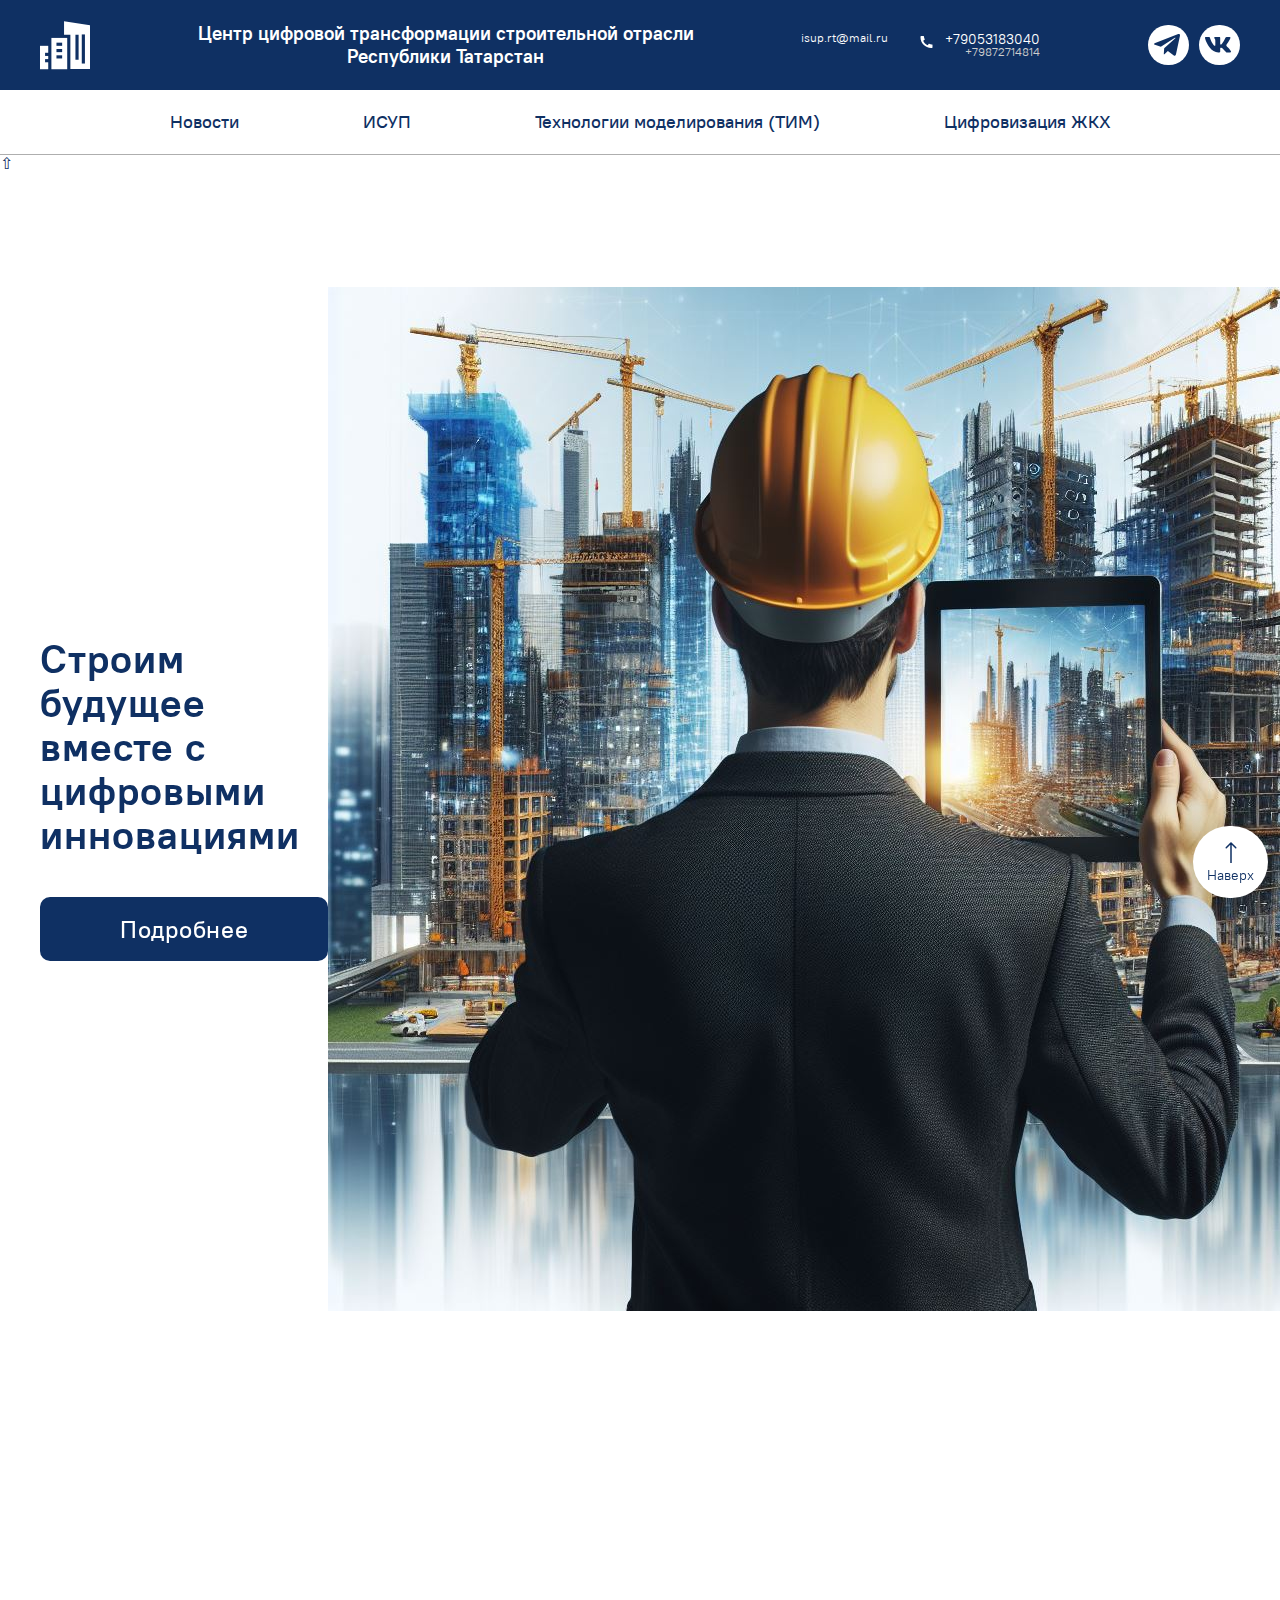
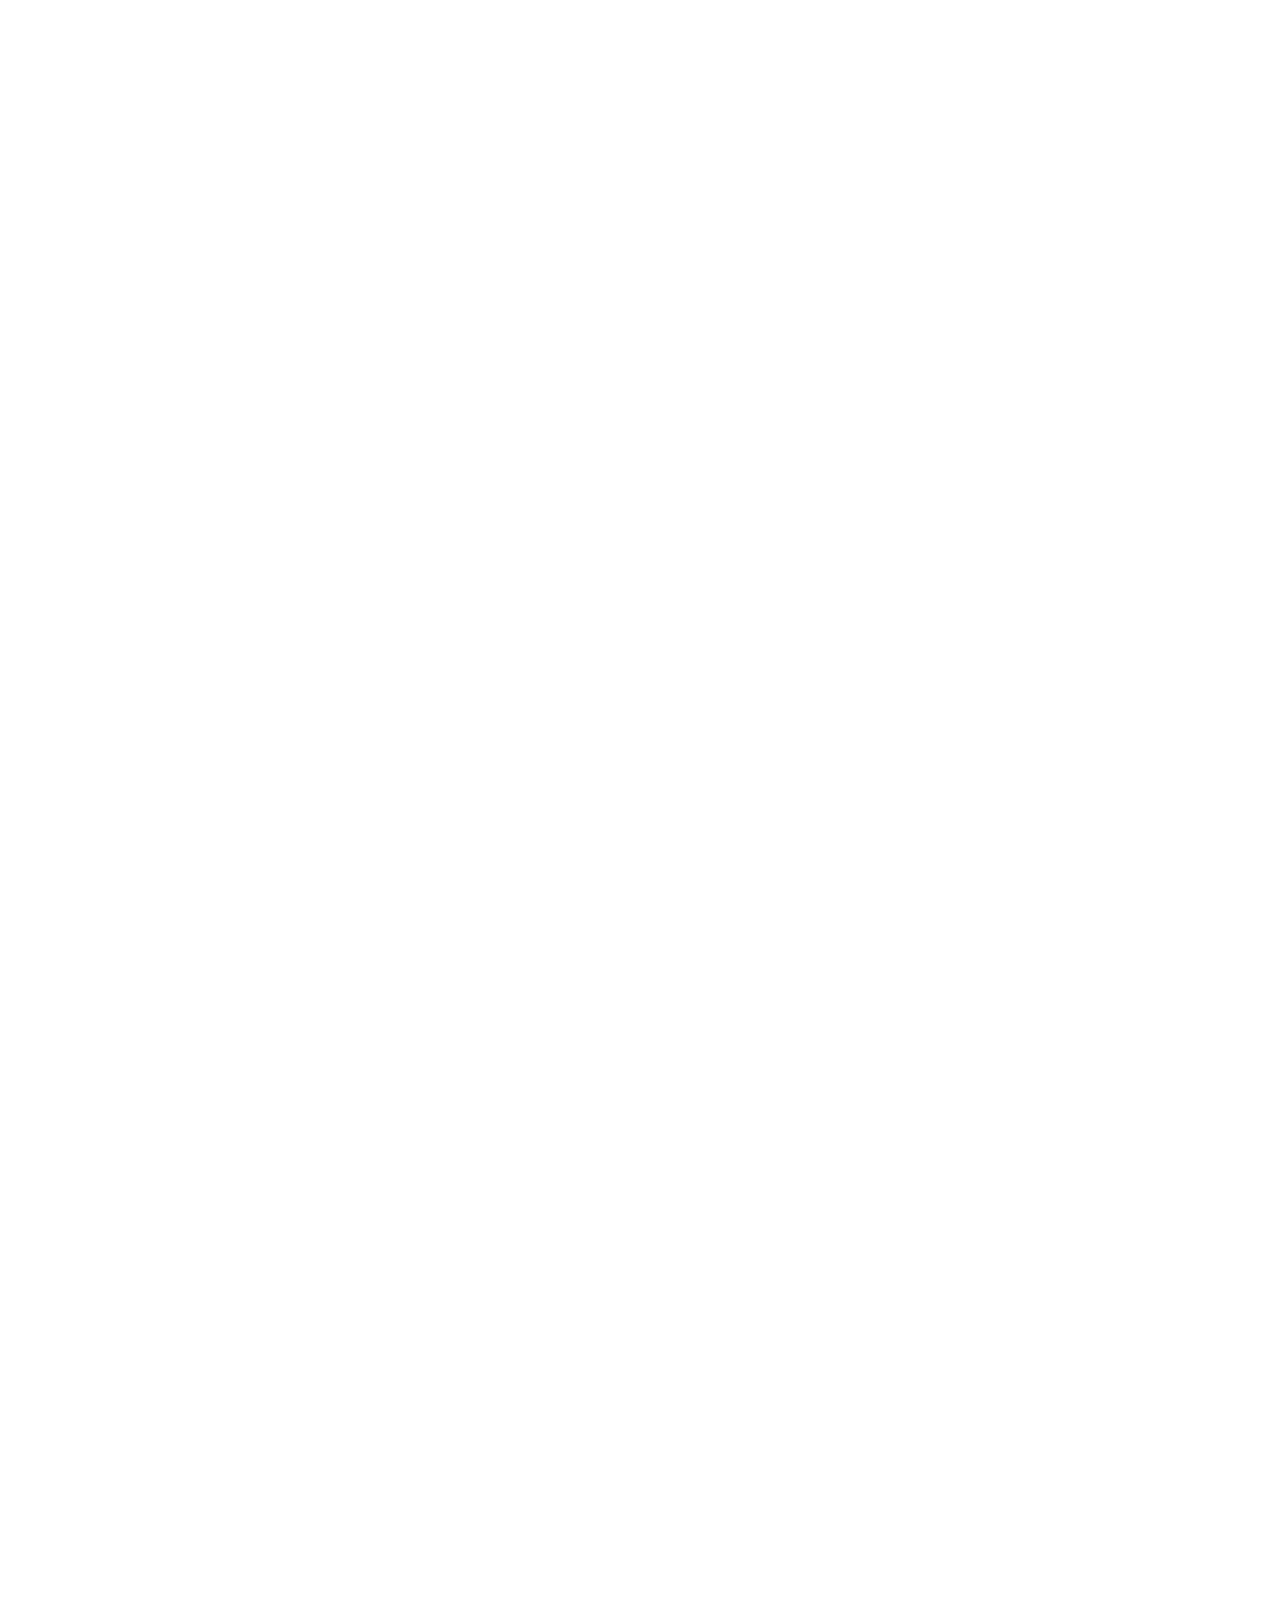
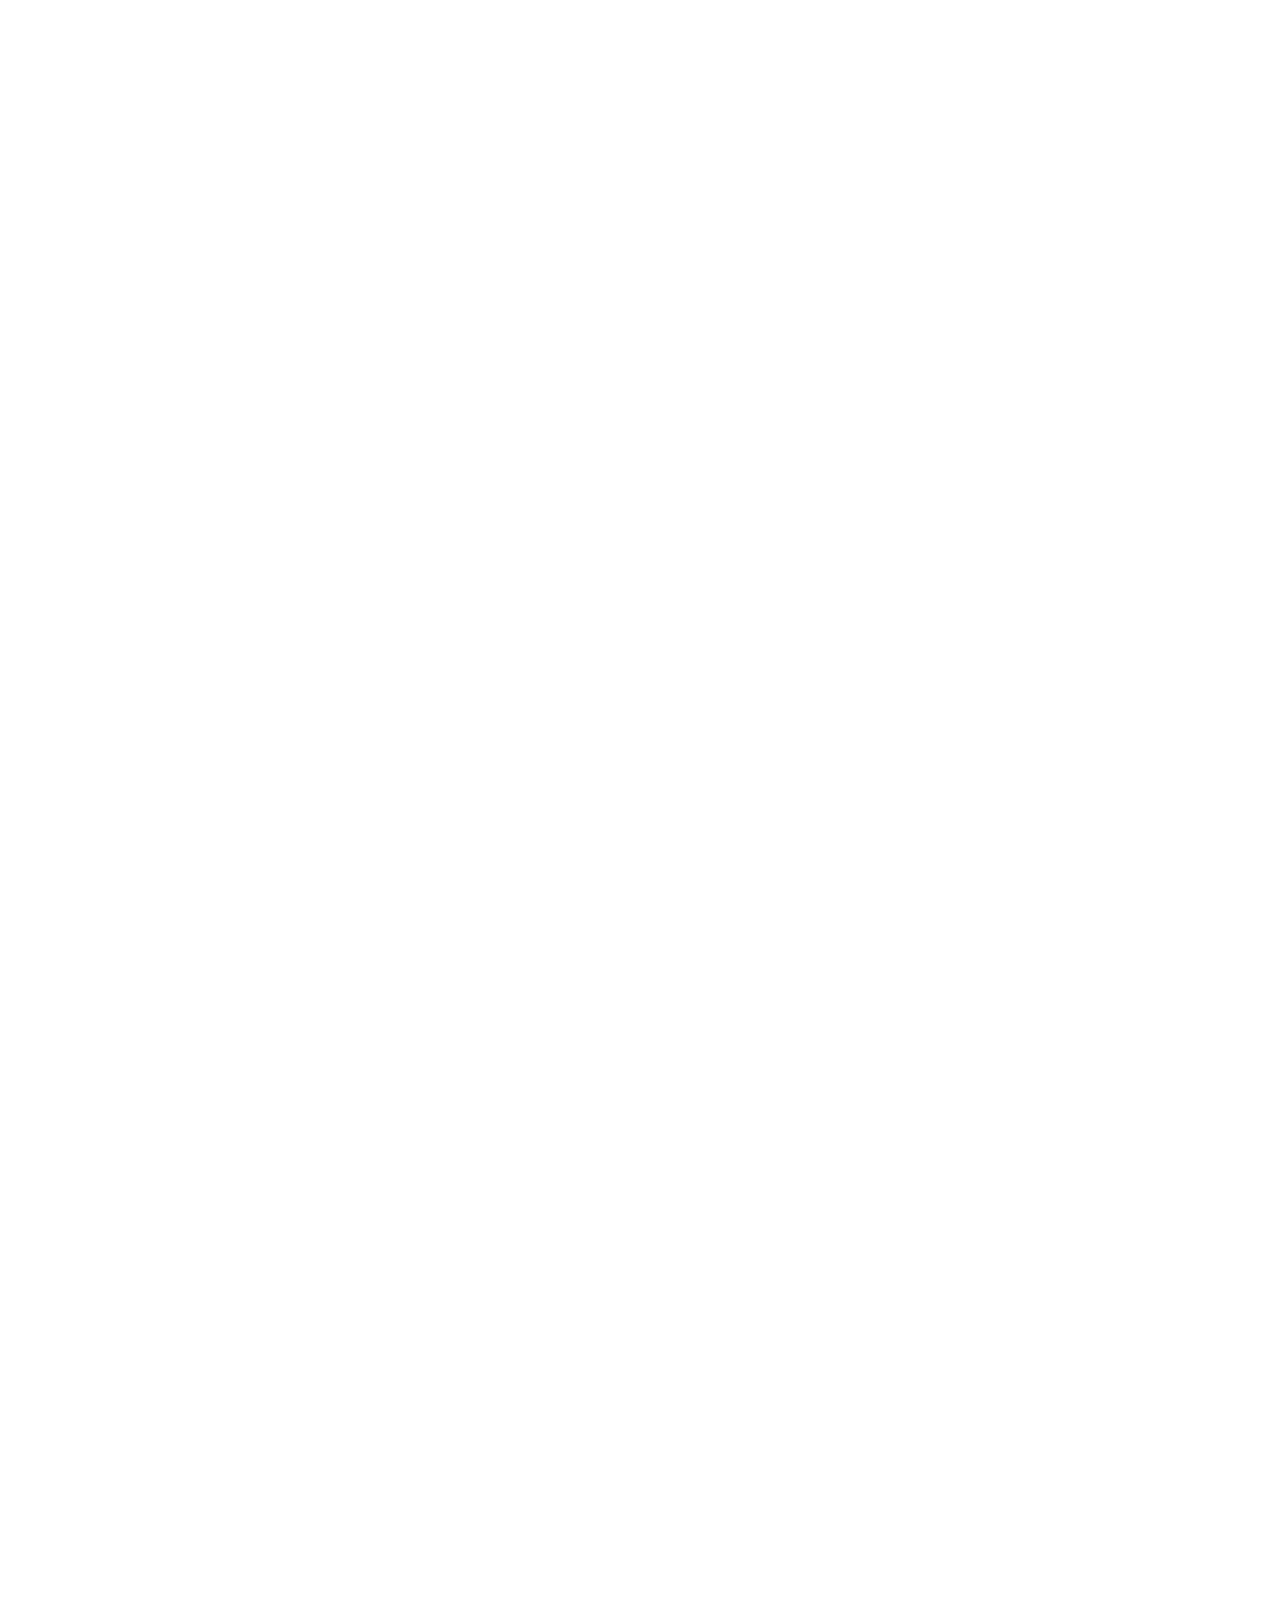
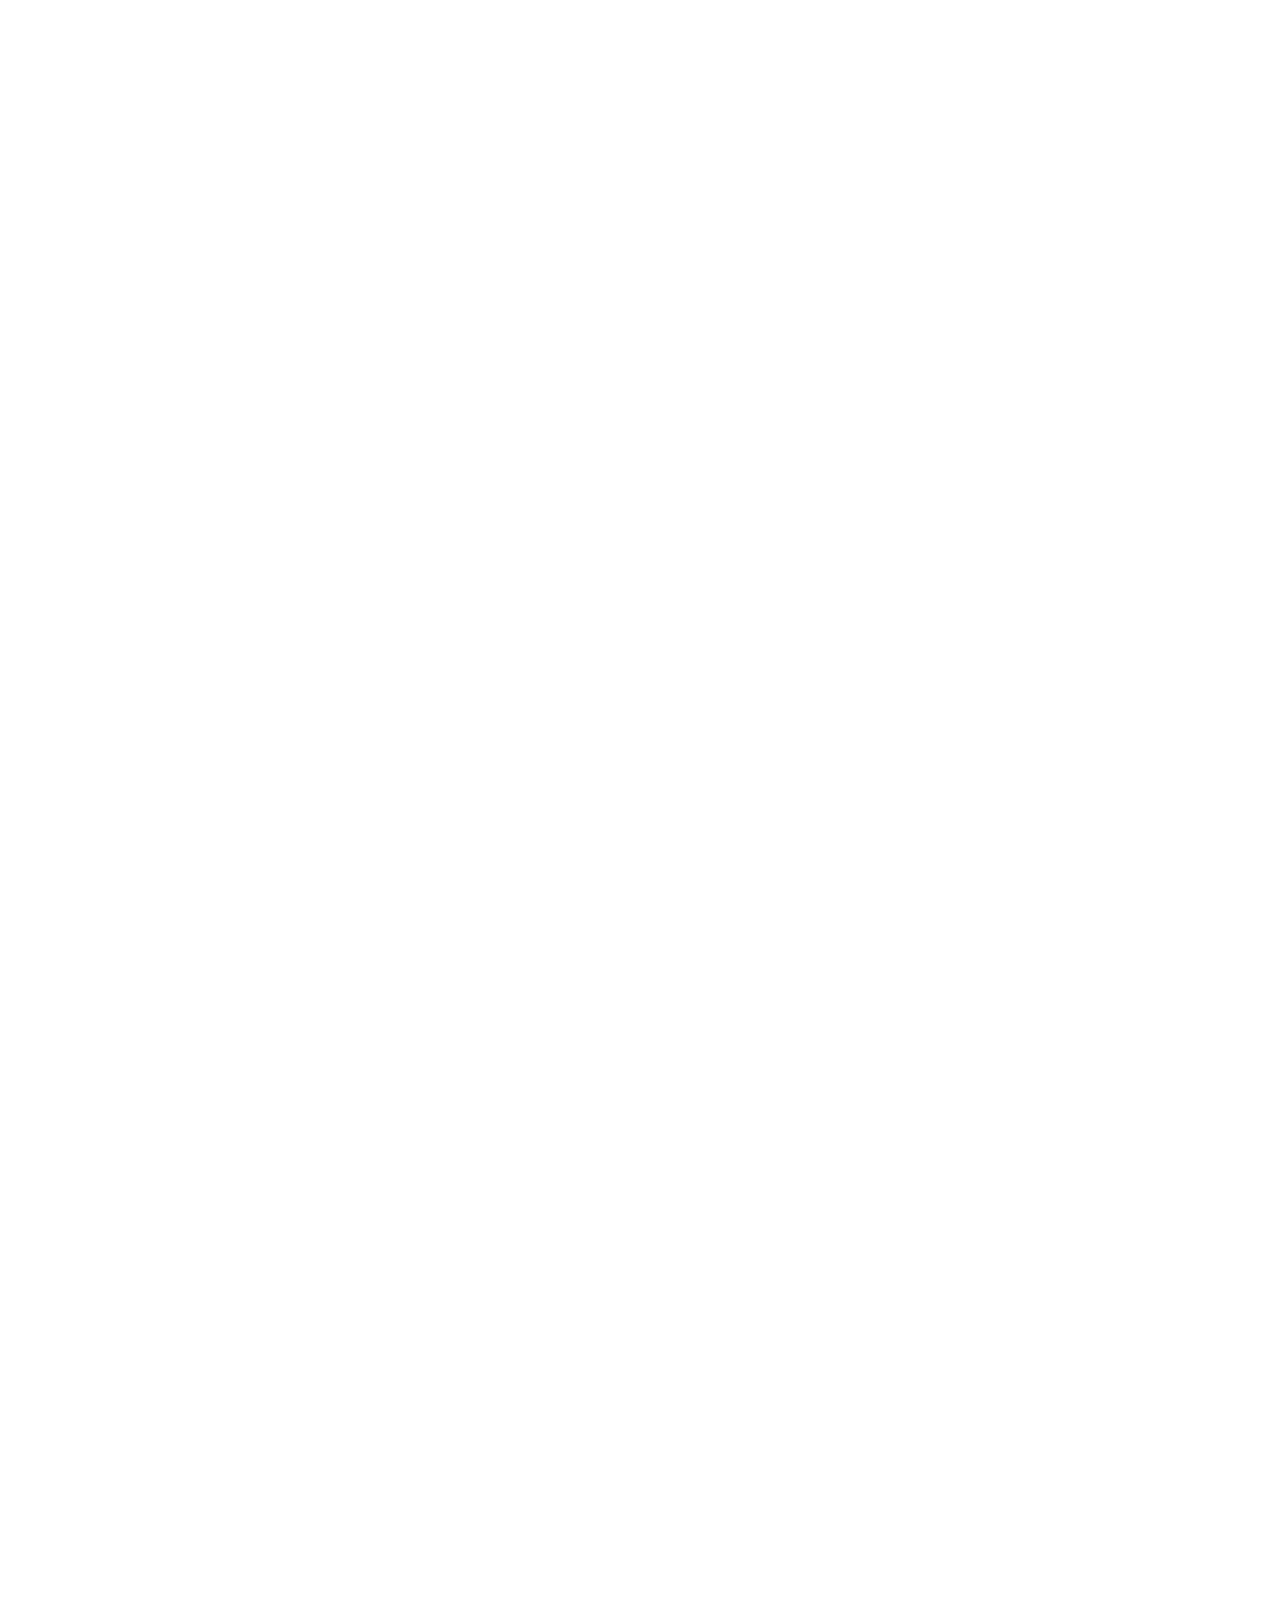
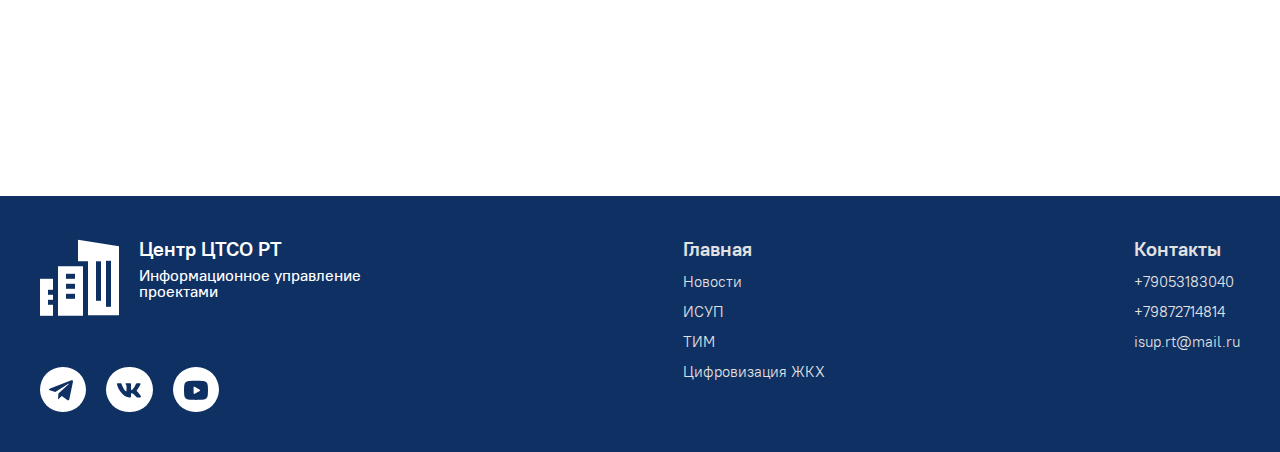
<file: index.html>
<!DOCTYPE html>
<html lang="ru">

<head>
    <meta charset="UTF-8">
    <meta name="viewport" content="width=device-width, initial-scale=1.0">
    <title>Центр ЦТСО РТ</title>
    <link rel="stylesheet" href="assets/css/style.css">
    <link rel="shortcut icon" href="assets/img/logo-1.svg" type="image/x-icon">
    <link href="https://unpkg.com/aos@2.3.1/dist/aos.css" rel="stylesheet">
</head>

<body>
    <header id="header" class="header">
        <div class="container">
            <div class="header_inner">
                <svg width="50" height="50" viewBox="0 0 79 77" fill="none" xmlns="http://www.w3.org/2000/svg">
                    <path d="M79 7.29932L38 0.799316V22.2993H48V76.2993H79V7.29932Z" fill="white" />
                    <path d="M61 22.2993H56V61.7993H61V22.2993Z" fill="#0F3063" />
                    <path d="M71 21.7993H66V67.7993H71V21.7993Z" fill="#0F3063" />
                    <path d="M43 27.2993H18V76.7993H43V27.2993Z" fill="white" />
                    <path d="M35 34.7993H26V39.7993H35V34.7993Z" fill="#0F3063" />
                    <path d="M35 44.7993H26V49.7993H35V44.7993Z" fill="#0F3063" />
                    <path d="M35 54.7993H26V59.7993H35V54.7993Z" fill="#0F3063" />
                    <path d="M13 39.7993H0V76.7993H13V39.7993Z" fill="white" />
                    <path d="M17 60.7993H8V65.7993H17V60.7993Z" fill="#0F3063" />
                    <path d="M17 50.7993H8V55.7993H17V50.7993Z" fill="#0F3063" />
                </svg>
                <p class="header_logo-title"><b>Центр цифровой трансформации строительной отрасли <br>Республики Татарстан</b>
                </p>
                <div class="footer_logo header">
                    <svg width="79" height="77" viewBox="0 0 79 77" fill="none"
                        xmlns="http://www.w3.org/2000/svg">
                        <path d="M79 7.29932L38 0.799316V22.2993H48V76.2993H79V7.29932Z" fill="white" />
                        <path d="M61 22.2993H56V61.7993H61V22.2993Z" fill="#0F3063" />
                        <path d="M71 21.7993H66V67.7993H71V21.7993Z" fill="#0F3063" />
                        <path d="M43 27.2993H18V76.7993H43V27.2993Z" fill="white" />
                        <path d="M35 34.7993H26V39.7993H35V34.7993Z" fill="#0F3063" />
                        <path d="M35 44.7993H26V49.7993H35V44.7993Z" fill="#0F3063" />
                        <path d="M35 54.7993H26V59.7993H35V54.7993Z" fill="#0F3063" />
                        <path d="M13 39.7993H0V76.7993H13V39.7993Z" fill="white" />
                        <path d="M17 60.7993H8V65.7993H17V60.7993Z" fill="#0F3063" />
                        <path d="M17 50.7993H8V55.7993H17V50.7993Z" fill="#0F3063" />
                    </svg>
                    <a href="#" class="footer_logo txt">
                        <p class="footer_logo-text">Центр ЦТСО РТ</p>
                        <p class="footer_logo-text sub">Информационное управление проектами</p>
                    </a>
                </div>
                <div class="contact_info">
                    <p class="header_link email">isup.rt@mail.ru</p>
                    <div class="header_phone">
                        <svg width="17" height="20" viewBox="0 0 17 20" fill="none" xmlns="http://www.w3.org/2000/svg">
                            <g clip-path="url(#clip0_6_21)">
                                <path
                                    d="M14.5 12.9467V15.304C14.5001 15.4728 14.4361 15.6353 14.3211 15.7588C14.206 15.8823 14.0484 15.9575 13.88 15.9693C13.5887 15.9893 13.3507 16 13.1667 16C7.27533 16 2.5 11.2247 2.5 5.33333C2.5 5.14933 2.51 4.91133 2.53067 4.62C2.54248 4.45163 2.61772 4.29401 2.7412 4.17894C2.86468 4.06387 3.02722 3.99992 3.196 4H5.55333C5.63603 3.99992 5.7158 4.03057 5.77715 4.08601C5.83851 4.14145 5.87706 4.21772 5.88533 4.3C5.90067 4.45333 5.91467 4.57533 5.928 4.668C6.06049 5.59262 6.332 6.49189 6.73333 7.33533C6.79667 7.46867 6.75533 7.628 6.63533 7.71333L5.19667 8.74133C6.0763 10.791 7.7097 12.4244 9.75933 13.304L10.786 11.868C10.828 11.8093 10.8892 11.7673 10.959 11.7491C11.0288 11.7309 11.1028 11.7379 11.168 11.7687C12.0113 12.1692 12.9104 12.4401 13.8347 12.572C13.9273 12.5853 14.0493 12.6 14.2013 12.6147C14.2835 12.6231 14.3596 12.6617 14.4149 12.7231C14.4702 12.7844 14.5008 12.8641 14.5007 12.9467H14.5Z"
                                    fill="white" />
                            </g>
                            <defs>
                                <clipPath id="clip0_6_21">
                                    <rect width="16" height="16" fill="white" transform="translate(0.5 2)" />
                                </clipPath>
                            </defs>
                        </svg>
                        <div class="phone-text">
                            <p class="phone-text-title">+79053183040</p>
                            <p class="phone-text-subtitle">+79872714814</p>

                        </div>
                    </div>
                </div>
                <div class="header_social">
                    <a href="https://t.me/digitalizationRT">
                        <div class="social_icon">                       
                            <svg width="24" height="21" viewBox="0 0 24 21" fill="none" xmlns="http://www.w3.org/2000/svg">
                                <path d="M22.38 0.367698L1.12065 8.56569C-0.330214 9.14843 -0.321821 9.9578 0.85446 10.3187L6.31259 12.0214L18.9411 4.05362C19.5383 3.6903 20.0838 3.88575 19.6354 4.28384L9.40378 13.5178H9.40138L9.40378 13.519L9.02727 19.145C9.57884 19.145 9.82225 18.892 10.1316 18.5935L12.7827 16.0155L18.2972 20.0887C19.314 20.6486 20.0443 20.3609 20.2973 19.1474L23.9172 2.08715C24.2877 0.601515 23.3501 -0.0711592 22.38 0.367698Z" fill="#0F3063"/>
                            </svg>
                        </div>
                    </a>
                    <a href="https://vk.com/digitalizationrt" target="_blank">
                        <div class="social_icon">
                            <svg width="24" height="15" viewBox="0 0 24 15" fill="none" xmlns="http://www.w3.org/2000/svg">
                                <path d="M23.4497 1.13722C23.6174 0.58029 23.4497 0.171875 22.6568 0.171875H20.0303C19.362 0.171875 19.0566 0.525196 18.8889 0.91325C18.8889 0.91325 17.5535 4.16979 15.6611 6.28133C15.0503 6.89575 14.7712 7.08978 14.4382 7.08978C14.2718 7.08978 14.0298 6.89575 14.0298 6.33882V1.13722C14.0298 0.468904 13.837 0.171875 13.2801 0.171875H9.15281C8.73601 0.171875 8.48449 0.480881 8.48449 0.775515C8.48449 1.4079 9.43067 1.55402 9.52769 3.33619V7.20236C9.52769 8.04913 9.37558 8.20364 9.04022 8.20364C8.15033 8.20364 5.9849 4.93512 4.69977 1.19351C4.44945 0.466509 4.19673 0.173073 3.52602 0.173073H0.900669C0.149712 0.173073 0 0.526394 0 0.914448C0 1.61151 0.889889 5.06088 4.14523 9.62291C6.31546 12.7381 9.37079 14.4269 12.1542 14.4269C13.8226 14.4269 14.0286 14.052 14.0286 13.4052V11.0506C14.0286 10.3008 14.1879 10.1499 14.7161 10.1499C15.1042 10.1499 15.7725 10.3463 17.3307 11.847C19.1105 13.6268 19.4051 14.4257 20.4052 14.4257H23.0305C23.7803 14.4257 24.1552 14.0508 23.9396 13.3106C23.7036 12.574 22.8533 11.5021 21.725 10.2337C21.1118 9.51032 20.1956 8.73182 19.9165 8.34257C19.5273 7.84073 19.6398 7.61916 19.9165 7.17362C19.9165 7.17362 23.1168 2.66908 23.4497 1.13722Z" fill="#0F3063"/>
                            </svg>
                        </div>
                    </a>
                </div>
                <div class="burger_menu">
                    <div class="burger_btn">
                        <span class="burger_item">
                        </span>
                        
                    </div>
                    <div class="burger_body">
                        <nav class="menu_nav">
                            <a href="#" class="footer_nav-title">Навигация</a>
                            <a href="#news" class="nav_link">Новости</a>
                            <a href="#isup" class="nav_link">ИСУП</a>
                            <a href="#tim" class="nav_link">Технологии моделирования (ТИМ)</a>
                            <a href="#digit" class="nav_link">Цифровизация ЖКХ</a>
                        </nav>
                    </div>
                </div>
            </div>
        </div>
    </header>
    <section class="menu">
        <div class="container">
            <div class="menu_inner">
                <nav class="menu_nav">
                    <a href="#news" class="nav_link">Новости</a>
                    <a href="#isup" class="nav_link">ИСУП</a>
                    <a href="#tim" class="nav_link">Технологии моделирования (ТИМ)</a>
                    <a href="#digit" class="nav_link">Цифровизация ЖКХ</a>
                </nav>
            </div>
        </div>
    </section>
    <a href="#header" class="to_top active">
        <svg width="12" height="21" viewBox="0 0 12 21" fill="none" xmlns="http://www.w3.org/2000/svg">
            <path
                d="M5.46967 0.469669C5.76256 0.176777 6.23744 0.176777 6.53033 0.469669L11.3033 5.24264C11.5962 5.53553 11.5962 6.01041 11.3033 6.3033C11.0104 6.59619 10.5355 6.59619 10.2426 6.3033L6 2.06066L1.75736 6.3033C1.46447 6.59619 0.989593 6.59619 0.696699 6.3033C0.403806 6.01041 0.403806 5.53553 0.696699 5.24264L5.46967 0.469669ZM5.25 21L5.25 1H6.75L6.75 21H5.25Z"
                fill="white" />
        </svg>
        <p class="to_top-text">Наверх</p>
    </a>
    <main>
        <div class="up_btn">⇧</div>
        <section class="banner">
            <div class="container">
                <div class="banner_inner">
                    <div class="banner_text" data-aos="fade-down" data-aos-duration="800" data-aos-once="true">
                        <h1>Строим будущее вместе с цифровыми инновациями</h1>
                        <a href="#isup" class="banner_btn">Подробнее</a>
                    </div>
                    <div class="img_shadow">
                        <img src="assets/img/banner_img.jpeg" alt="" class="banner_img" data-aos="fade-left" data-aos-duration="900"
                            data-aos-once="true">
                    </div>
                </div>
            </div>
        </section>
        <article id="news" class="news" data-aos="fade-up" data-aos-duration="700" data-aos-once="true">
            <div class="container">
                <div class="news_inner">
                    <h1 class="news_title">Последние новости</h1>
                    <div class="news_wrapper">
                        <div class="news_wrapper-left">
                            <div class="news_item main" data-aos="fade-up" data-aos-duration="700" data-aos-once="true">
                                <div class="news_item-text">
                                    <p class="news_date">11.03.2024</p>
                                    <p class="news_title">Возможность применения проектной документации после изменения
                                        техрегламента и свода правил</p>
                                </div>
                            </div>
                            <div class="news_bottom">
                                <div class="news_item-bottom">
                                    <div class="news_item-text" data-aos="fade-up" data-aos-duration="700"
                                        data-aos-once="true">
                                        <p class="news_bottom-date">07.03.2024</p>
                                        <p class="news_bottom-title">Опубликованы укрупненные нормативные цены
                                            строительства</p>
                                    </div>

                                </div>
                                <div class="news_item-bottom" data-aos="fade-up" data-aos-duration="700"
                                    data-aos-once="true">
                                    <div class="news_item-text">
                                        <p class="news_bottom-date">08.02.2024</p>
                                        <p class="news_bottom-title">Утверждены новые стандарты в области строительства
                                        </p>
                                    </div>

                                </div>
                                <div class="news_item-bottom">
                                    <div class="news_item-text">
                                        <p class="news_bottom-date">05.02.2024</p>
                                        <p class="news_bottom-title">Отзывы слушателей о курсе "Главный инженер проекта"
                                        </p>
                                    </div>

                                </div>
                            </div>
                        </div>
                        <div class="news_wrapper-right">
                            <div class="news_item right" data-aos="fade-up" data-aos-duration="700"
                                data-aos-once="true">
                                <div class="news_item-text">
                                    <p class="news_date">08.03.2024</p>
                                    <p class="news_title">Коллектив Госэкспертизы Республики Татарстан поздравляет
                                        женщин с 8 марта!</p>
                                </div>
                            </div>
                            <div class="news_item right" data-aos="fade-up" data-aos-duration="700"
                                data-aos-once="true">
                                <div class="news_item-text">
                                    <p class="news_date">13.03.2024</p>
                                    <p class="news_title">Утверждены новые стандарты в области строительства</p>
                                </div>
                            </div>
                            <a href="#" class="news_btn">Все новости</a>
                        </div>
                    </div>
                </div>
            </div>
        </article>
        <section id="isup" class="isup" data-aos="fade-up" data-aos-duration="700" data-aos-once="true">
            <div class="container">
                <div class="isup_inner">
                    <h1>Информационная система управления проектами</h1>
                    <div class="isup_sidebar" data-aos="fade-up" data-aos-duration="700" data-aos-once="true">
                        <div class="sidebar_titles">
                            <div data-tab="tab1" class="sidebar_title">
                                <svg width="32" height="32" viewBox="0 0 32 32" fill="none"
                                    xmlns="http://www.w3.org/2000/svg">
                                    <path
                                        d="M14.6666 12H17.3333V9.33329H14.6666M16 26.6666C10.12 26.6666 5.33329 21.88 5.33329 16C5.33329 10.12 10.12 5.33329 16 5.33329C21.88 5.33329 26.6666 10.12 26.6666 16C26.6666 21.88 21.88 26.6666 16 26.6666ZM16 2.66663C14.249 2.66663 12.5152 3.0115 10.8975 3.68157C9.27984 4.35163 7.80998 5.33375 6.57187 6.57187C4.07138 9.07235 2.66663 12.4637 2.66663 16C2.66663 19.5362 4.07138 22.9276 6.57187 25.428C7.80998 26.6662 9.27984 27.6483 10.8975 28.3184C12.5152 28.9884 14.249 29.3333 16 29.3333C19.5362 29.3333 22.9276 27.9285 25.428 25.428C27.9285 22.9276 29.3333 19.5362 29.3333 16C29.3333 14.249 28.9884 12.5152 28.3184 10.8975C27.6483 9.27984 26.6662 7.80998 25.428 6.57187C24.1899 5.33375 22.7201 4.35163 21.1024 3.68157C19.4847 3.0115 17.7509 2.66663 16 2.66663ZM14.6666 22.6666H17.3333V14.6666H14.6666V22.6666Z"
                                        fill="var(--clr-txt)" />
                                </svg>
                                <p class="sidebar_item-title">Описание</p>
                            </div>



                            <div data-tab="tab2" class="sidebar_title">
                                <svg width="32" height="32" viewBox="0 0 32 32" fill="none"
                                    xmlns="http://www.w3.org/2000/svg">
                                    <path
                                        d="M17.6 0C18.148 0 18.674 0.226 19.052 0.624L25.452 7.48C25.804 7.852 26 8.346 26 8.858V26C26 26.5304 25.7893 27.0391 25.4142 27.4142C25.0391 27.7893 24.5304 28 24 28H4C3.46957 28 2.96086 27.7893 2.58579 27.4142C2.21071 27.0391 2 26.5304 2 26V2C2 1.46957 2.21071 0.960859 2.58579 0.585786C2.96086 0.210714 3.46957 0 4 0L17.6 0ZM24 10H17C16.7348 10 16.4804 9.89464 16.2929 9.70711C16.1054 9.51957 16 9.26522 16 9V2H4V26H24V10ZM9 22C8.73478 22 8.48043 21.8946 8.29289 21.7071C8.10536 21.5196 8 21.2652 8 21C8 20.7348 8.10536 20.4804 8.29289 20.2929C8.48043 20.1054 8.73478 20 9 20H19C19.2652 20 19.5196 20.1054 19.7071 20.2929C19.8946 20.4804 20 20.7348 20 21C20 21.2652 19.8946 21.5196 19.7071 21.7071C19.5196 21.8946 19.2652 22 19 22H9ZM9 16C8.73478 16 8.48043 15.8946 8.29289 15.7071C8.10536 15.5196 8 15.2652 8 15C8 14.7348 8.10536 14.4804 8.29289 14.2929C8.48043 14.1054 8.73478 14 9 14H19C19.2652 14 19.5196 14.1054 19.7071 14.2929C19.8946 14.4804 20 14.7348 20 15C20 15.2652 19.8946 15.5196 19.7071 15.7071C19.5196 15.8946 19.2652 16 19 16H9ZM11 32C10.7348 32 10.4804 31.8946 10.2929 31.7071C10.1054 31.5196 10 31.2652 10 31C10 30.7348 10.1054 30.4804 10.2929 30.2929C10.4804 30.1054 10.7348 30 11 30H28V13C28 12.7348 28.1054 12.4804 28.2929 12.2929C28.4804 12.1054 28.7348 12 29 12C29.2652 12 29.5196 12.1054 29.7071 12.2929C29.8946 12.4804 30 12.7348 30 13V30C30 30.5304 29.7893 31.0391 29.4142 31.4142C29.0391 31.7893 28.5304 32 28 32H11Z"
                                        fill="#0F3063" />
                                </svg>
                                <p class="sidebar_item-title">Документация</p>
                            </div>


                            <div data-tab="tab3" class="sidebar_title">
                                <svg width="32" height="32" viewBox="0 0 32 32" fill="none"
                                    xmlns="http://www.w3.org/2000/svg">
                                    <path fill-rule="evenodd" clip-rule="evenodd"
                                        d="M21.7599 19.3828C23.6998 19.3828 25.5602 20.1534 26.9319 21.5251C28.3036 22.8968 29.0742 24.7572 29.0742 26.6971V29.6228C29.0742 30.0107 28.9201 30.3828 28.6458 30.6572C28.3714 30.9315 27.9993 31.0856 27.6114 31.0856C27.2234 31.0856 26.8513 30.9315 26.577 30.6572C26.3026 30.3828 26.1485 30.0107 26.1485 29.6228V26.6971C26.1485 25.5331 25.6861 24.4169 24.8631 23.5939C24.0401 22.7709 22.9239 22.3085 21.7599 22.3085H10.0571C8.89316 22.3085 7.77691 22.7709 6.9539 23.5939C6.13088 24.4169 5.66851 25.5331 5.66851 26.6971V29.6228C5.66851 30.0107 5.51439 30.3828 5.24005 30.6572C4.96571 30.9315 4.59363 31.0856 4.20565 31.0856C3.81768 31.0856 3.4456 30.9315 3.17126 30.6572C2.89692 30.3828 2.7428 30.0107 2.7428 29.6228V26.6971C2.7428 24.7572 3.51341 22.8968 4.8851 21.5251C6.2568 20.1534 8.11721 19.3828 10.0571 19.3828H21.7599ZM27.6114 10.6056C27.9993 10.6056 28.3714 10.7598 28.6458 11.0341C28.9201 11.3084 29.0742 11.6805 29.0742 12.0685V13.5313H30.5371C30.9251 13.5313 31.2971 13.6855 31.5715 13.9598C31.8458 14.2341 31.9999 14.6062 31.9999 14.9942C31.9999 15.3822 31.8458 15.7543 31.5715 16.0286C31.2971 16.3029 30.9251 16.4571 30.5371 16.4571H29.0742V17.9199C29.0742 18.3079 28.9201 18.68 28.6458 18.9543C28.3714 19.2287 27.9993 19.3828 27.6114 19.3828C27.2234 19.3828 26.8513 19.2287 26.577 18.9543C26.3026 18.68 26.1485 18.3079 26.1485 17.9199V16.4571H24.6857C24.2977 16.4571 23.9256 16.3029 23.6513 16.0286C23.3769 15.7543 23.2228 15.3822 23.2228 14.9942C23.2228 14.6062 23.3769 14.2341 23.6513 13.9598C23.9256 13.6855 24.2977 13.5313 24.6857 13.5313H26.1485V12.0685C26.1485 11.6805 26.3026 11.3084 26.577 11.0341C26.8513 10.7598 27.2234 10.6056 27.6114 10.6056ZM15.9085 1.82849C17.8484 1.82849 19.7088 2.5991 21.0805 3.9708C22.4522 5.34249 23.2228 7.20291 23.2228 9.14278C23.2228 11.0826 22.4522 12.9431 21.0805 14.3148C19.7088 15.6865 17.8484 16.4571 15.9085 16.4571C13.9686 16.4571 12.1082 15.6865 10.7365 14.3148C9.36484 12.9431 8.59423 11.0826 8.59423 9.14278C8.59423 7.20291 9.36484 5.34249 10.7365 3.9708C12.1082 2.5991 13.9686 1.82849 15.9085 1.82849ZM15.9085 4.75421C15.3322 4.75421 14.7615 4.86772 14.2291 5.08827C13.6966 5.30881 13.2128 5.63207 12.8053 6.03959C12.3978 6.4471 12.0745 6.9309 11.854 7.46334C11.6335 7.99579 11.5199 8.56646 11.5199 9.14278C11.5199 9.71909 11.6335 10.2898 11.854 10.8222C12.0745 11.3547 12.3978 11.8384 12.8053 12.246C13.2128 12.6535 13.6966 12.9767 14.2291 13.1973C14.7615 13.4178 15.3322 13.5313 15.9085 13.5313C17.0724 13.5313 18.1887 13.069 19.0117 12.246C19.8347 11.4229 20.2971 10.3067 20.2971 9.14278C20.2971 7.97886 19.8347 6.86261 19.0117 6.03959C18.1887 5.21657 17.0724 4.75421 15.9085 4.75421Z"
                                        fill="#0F3063" />
                                </svg>
                                <p class="sidebar_item-title">Регистрация</p>
                            </div>



                            <a data-tab="tab4" href="https://isup.roskapstroy.ru/login" target="_blank">
                                <div class="sidebar_title">
                                    <svg width="32" height="33" viewBox="0 0 32 33" fill="none"
                                        xmlns="http://www.w3.org/2000/svg">
                                        <path
                                            d="M5.33329 16.0857C5.33329 16.4394 5.47377 16.7785 5.72382 17.0285C5.97386 17.2786 6.313 17.4191 6.66663 17.4191H16.7866L13.72 20.4724C13.5956 20.5967 13.497 20.7443 13.4297 20.9067C13.3625 21.0692 13.3278 21.2433 13.3278 21.4191C13.3278 21.5949 13.3625 21.769 13.4297 21.9314C13.497 22.0938 13.5956 22.2414 13.72 22.3657C13.8443 22.4901 13.9919 22.5887 14.1543 22.6559C14.3167 22.7232 14.4908 22.7579 14.6666 22.7579C14.8424 22.7579 15.0165 22.7232 15.179 22.6559C15.3414 22.5887 15.489 22.4901 15.6133 22.3657L20.9466 17.0324C21.068 16.9056 21.1632 16.7561 21.2266 16.5924C21.36 16.2678 21.36 15.9037 21.2266 15.5791C21.1632 15.4154 21.068 15.2659 20.9466 15.1391L15.6133 9.80574C15.4893 9.68077 15.3419 9.58157 15.1794 9.51388C15.0169 9.44619 14.8426 9.41134 14.6666 9.41134C14.4906 9.41134 14.3163 9.44619 14.1539 9.51388C13.9914 9.58157 13.8439 9.68077 13.72 9.80574C13.595 9.92969 13.4958 10.0772 13.4281 10.2396C13.3604 10.4021 13.3256 10.5764 13.3256 10.7524C13.3256 10.9284 13.3604 11.1027 13.4281 11.2652C13.4958 11.4277 13.595 11.5751 13.72 11.6991L16.7866 14.7524H6.66663C6.313 14.7524 5.97386 14.8929 5.72382 15.1429C5.47377 15.393 5.33329 15.7321 5.33329 16.0857ZM9.33329 29.4191L22.6666 29.4191C23.7275 29.4191 24.7449 28.9976 25.4951 28.2475C26.2452 27.4973 26.6666 26.4799 26.6666 25.4191L26.6666 6.7524C26.6666 5.69154 26.2452 4.67412 25.4951 3.92397C24.7449 3.17383 23.7275 2.7524 22.6666 2.7524L9.33329 2.7524C8.27243 2.7524 7.25501 3.17383 6.50486 3.92397C5.75472 4.67412 5.33329 5.69154 5.33329 6.7524V10.7524C5.33329 11.106 5.47377 11.4452 5.72382 11.6952C5.97386 11.9453 6.313 12.0857 6.66663 12.0857C7.02025 12.0857 7.35939 11.9453 7.60944 11.6952C7.85948 11.4452 7.99996 11.106 7.99996 10.7524V6.7524C7.99996 6.39878 8.14043 6.05964 8.39048 5.80959C8.64053 5.55954 8.97967 5.41907 9.33329 5.41907L22.6666 5.41907C23.0202 5.41907 23.3594 5.55954 23.6094 5.80959C23.8595 6.05964 24 6.39878 24 6.7524L24 25.4191C24 25.7727 23.8595 26.1118 23.6094 26.3619C23.3594 26.6119 23.0202 26.7524 22.6666 26.7524L9.33329 26.7524C8.97967 26.7524 8.64053 26.6119 8.39048 26.3619C8.14043 26.1118 7.99996 25.7727 7.99996 25.4191V21.4191C7.99996 21.0654 7.85948 20.7263 7.60944 20.4763C7.35939 20.2262 7.02025 20.0857 6.66663 20.0857C6.313 20.0857 5.97386 20.2262 5.72382 20.4763C5.47377 20.7263 5.33329 21.0654 5.33329 21.4191V25.4191C5.33329 26.4799 5.75472 27.4973 6.50486 28.2475C7.25501 28.9976 8.27243 29.4191 9.33329 29.4191Z"
                                            fill="#0F3063" />
                                    </svg>
                                    <p class="sidebar_item-title">Вход в ИСУП РТ</p>
                                </div>
                            </a>


                            <div data-tab="tab5" class="sidebar_title">
                                <svg width="32" height="33" viewBox="0 0 32 33" fill="none"
                                    xmlns="http://www.w3.org/2000/svg">
                                    <path
                                        d="M10.6667 18.7524V22.7524M16 18.7524V22.7524M21.3333 18.7524V22.7524M4 28.0857H28M4 13.419H28M4 9.41903L16 4.08569L28 9.41903M5.33333 13.419H26.6667V28.0857H5.33333V13.419Z"
                                        stroke="#0F3063" stroke-width="2" stroke-linecap="round"
                                        stroke-linejoin="round" />
                                </svg>
                                <p class="sidebar_item-title">База знаний</p>
                            </div>


                        </div>
                        <div data-aos="fade-up" data-aos-duration="700" data-aos-once="true" class="sidebar_contents">
                            <div id="tab1" class="sidebar_content">
                                <img src="assets/img/isup_descrp.png" alt="">
                                <div class="sidebar_text">
                                    <p class="sidebar_text-title">Что такое ИСУП?</p>
                                    <p class="sidebar_text-subtitle">Информационная система управления проектами
                                        государственного заказчика в сфере строительства (ИСУП) – облачная
                                        информационная система для автоматизации процессов управления строительными
                                        проектами на уровне государственного (муниципального) заказчика в сфере
                                        строительства, позволяющая сопровождать реализацию строительных проектов на
                                        этапе их планирования, проектирования и строительства, обеспечивающая, в том
                                        числе ведение информационной модели, а также создание комплексной инфраструктуры
                                        мониторинга и аналитики этапов жизненного цикла объектов капитального
                                        строительства.</p>
                                </div>
                                <div class="sidebar_text">
                                    <p class="sidebar_text-title">Для кого ИСУП?</p>
                                    <p class="sidebar_text-subtitle">ИСУП – информационная система государственного
                                        (муниципального) заказчика в сфере строительства. Представляет собой облачную
                                        многопользовательскую информационную систему с набором инструментов
                                        автоматизации основных бизнес-процессов государственного (муниципального)
                                        заказчика. Система позволяет консолидировать и обрабатывать информацию о ходе
                                        реализации строительного проекта, и предоставлять ее с учетом различного уровня
                                        доступа пользователей. Пользователями Системы являются федеральные, региональные
                                        и муниципальные заказчики в сфере строительства. Система сформирована на
                                        принципах микросервисной архитектуры.</p>
                                </div>
                                <div class="sidebar_text">
                                    <p class="sidebar_text-title">Основные возможности ИСУП:</p>
                                    <div class="sidebar_text-subtitle list">
                                        <ul>
                                            <li>
                                                Комплексное управление строительными проектами;
                                            </li>
                                            <li>
                                                Финансовый учет бюджетных аспектов строительства;
                                            </li>
                                            <li>
                                                Автоматизация основных процессов взаимодействия с проектными и
                                                подрядными организациями;
                                            </li>
                                            <li>
                                                Согласование и подписание необходимой технической и финансовой
                                                документации документации – обмен электронными документами между
                                                заказчиком, проектными и подрядными организациями;
                                            </li>
                                            <li>
                                                Организация электронного взаимодействия с информационными системами в
                                                сфере градостроительства;
                                            </li>
                                            <li>
                                                Учет и визуализация ТИМ-моделей объектов капитального строительства;
                                            </li>
                                            <li>
                                                Low Code платформа для настройки специфичных бизнес-процессов.
                                            </li>
                                            <li>
                                                Организация доступа к информации о планируемых и реализуемых объектах
                                                (объекты социальной, коммунальной, транспортной инфраструктуры и др.) в
                                                рамках ФАИП, АИП, ИБК, программы «Стимул» и др. (т.е. за счет
                                                федерального, регионального и муниципального бюджетов), включая
                                                информацию о календарно-сетевом планировании
                                            </li>

                                        </ul>
                                    </div>
                                </div>

                            </div>
                            <div id="tab2" class="sidebar_content ">
                                <div class="doc_item">
                                    <svg width="105" height="105" viewBox="0 0 105 105" fill="none"
                                        xmlns="http://www.w3.org/2000/svg">
                                        <path
                                            d="M36.3095 52.5H56.5476M36.3095 60.5953H64.6428M36.3095 68.6905H48.4523M76.7857 72.7381V44.4048L56.5476 24.1667H36.3095C34.1625 24.1667 32.1034 25.0196 30.5853 26.5377C29.0671 28.0559 28.2142 30.1149 28.2142 32.2619V72.7381C28.2142 74.8851 29.0671 76.9442 30.5853 78.4623C32.1034 79.9805 34.1625 80.8334 36.3095 80.8334H68.6904C70.8374 80.8334 72.8965 79.9805 74.4146 78.4623C75.9328 76.9442 76.7857 74.8851 76.7857 72.7381Z"
                                            stroke="#0F3063" stroke-width="3" stroke-linecap="round"
                                            stroke-linejoin="round" />
                                        <path
                                            d="M56.5476 24.1667V36.3095C56.5476 38.4565 57.4005 40.5156 58.9186 42.0337C60.4368 43.5519 62.4959 44.4048 64.6428 44.4048H76.7857"
                                            stroke="#0F3063" stroke-width="3" stroke-linecap="round"
                                            stroke-linejoin="round" />
                                    </svg>
                                    <p class="doc_item-title">Распоряжение кабинета министров Республики Татарстан</p>
                                </div>
                                <div class="doc_item">
                                    <svg width="105" height="105" viewBox="0 0 105 105" fill="none"
                                        xmlns="http://www.w3.org/2000/svg">
                                        <path
                                            d="M36.3095 52.5H56.5476M36.3095 60.5953H64.6428M36.3095 68.6905H48.4523M76.7857 72.7381V44.4048L56.5476 24.1667H36.3095C34.1625 24.1667 32.1034 25.0196 30.5853 26.5377C29.0671 28.0559 28.2142 30.1149 28.2142 32.2619V72.7381C28.2142 74.8851 29.0671 76.9442 30.5853 78.4623C32.1034 79.9805 34.1625 80.8334 36.3095 80.8334H68.6904C70.8374 80.8334 72.8965 79.9805 74.4146 78.4623C75.9328 76.9442 76.7857 74.8851 76.7857 72.7381Z"
                                            stroke="#0F3063" stroke-width="3" stroke-linecap="round"
                                            stroke-linejoin="round" />
                                        <path
                                            d="M56.5476 24.1667V36.3095C56.5476 38.4565 57.4005 40.5156 58.9186 42.0337C60.4368 43.5519 62.4959 44.4048 64.6428 44.4048H76.7857"
                                            stroke="#0F3063" stroke-width="3" stroke-linecap="round"
                                            stroke-linejoin="round" />
                                    </svg>
                                    <p class="doc_item-title">Рабочая Группа</p>
                                </div>
                                <div class="doc_item ">
                                    <svg width="105" height="105" viewBox="0 0 105 105" fill="none"
                                        xmlns="http://www.w3.org/2000/svg">
                                        <path
                                            d="M36.3095 52.5H56.5476M36.3095 60.5953H64.6428M36.3095 68.6905H48.4523M76.7857 72.7381V44.4048L56.5476 24.1667H36.3095C34.1625 24.1667 32.1034 25.0196 30.5853 26.5377C29.0671 28.0559 28.2142 30.1149 28.2142 32.2619V72.7381C28.2142 74.8851 29.0671 76.9442 30.5853 78.4623C32.1034 79.9805 34.1625 80.8334 36.3095 80.8334H68.6904C70.8374 80.8334 72.8965 79.9805 74.4146 78.4623C75.9328 76.9442 76.7857 74.8851 76.7857 72.7381Z"
                                            stroke="#0F3063" stroke-width="3" stroke-linecap="round"
                                            stroke-linejoin="round" />
                                        <path
                                            d="M56.5476 24.1667V36.3095C56.5476 38.4565 57.4005 40.5156 58.9186 42.0337C60.4368 43.5519 62.4959 44.4048 64.6428 44.4048H76.7857"
                                            stroke="#0F3063" stroke-width="3" stroke-linecap="round"
                                            stroke-linejoin="round" />
                                    </svg>
                                    <p class="doc_item-title">Положение о межведомственной рабочей группе по внедрению
                                        Информационной системы управления проектами государственного заказчика в сфере
                                        строительства Республики Татарстан</p>
                                </div>
                            </div>
                            <div id="tab3" class="sidebar_content ">
                                <div class="registr">
                                    <p class="registr_item-title">Для работы в Информационной системе управления
                                        проектами Липецкой области (ИСУП) заполните заявление о предоставление доступа
                                    </p>
                                    <a class="registr_item-link" target="_blank"
                                        href="https://укс48.рф/wp-content/uploads/2023/09/%D0%97%D0%B0%D1%8F%D0%B2%D0%BB%D0%B5%D0%BD%D0%B8%D0%B5.docx">Заявление
                                        на предоставление доступа к ИСУП РТ</a>
                                    <a class="registr_item-link" target="_blank"
                                        href="https://укс48.рф/wp-content/uploads/2023/10/%D0%9F%D0%B0%D0%BC%D1%8F%D1%82%D0%BA%D0%B0-%D0%BF%D0%BE-%D0%B7%D0%B0%D0%BF%D0%BE%D0%BB%D0%BD%D0%B5%D0%BD%D0%B8%D1%8E-%D0%97%D0%B0%D1%8F%D0%B2%D0%BB%D0%B5%D0%BD%D0%B8%D0%B5.pdf">Памятка
                                        по заполнению заявления</a>
                                    <p class="registr_item-title">По вопросам о регистрации:</p>
                                    <div class="people_info">
                                        <p class="people_name">Губанов Максим Алексеевич</p>
                                        <p class="post">Начальник отдела BIM центр</p>
                                        <p class="email">E-mail: bim@uks48.ru</p>
                                        <p class="phone">тел.: 8 (4742) 77-04-98</p>
                                    </div>
                                    <div class="people_info">
                                        <p class="people_name">Крянга Карина Эдуардовна</p>
                                        <p class="post">Главный специалист отдела BIM центр</p>
                                        <p class="email">E-mail: bim@uks48.r</p>
                                        <p class="phone">тел.: 8 (4742) 77-04-98</p>
                                    </div>
                                </div>

                            </div>
                            <div id="tab4" class="sidebar_content">
                                <img src="assets/img/isup_descrp.png" alt="">
                                <div class="sidebar_text">
                                    <p class="sidebar_text-title">Что такое ИСУП?</p>
                                    <p class="sidebar_text-subtitle">Информационная система управления проектами
                                        государственного заказчика в сфере строительства (ИСУП) – облачная
                                        информационная система для автоматизации процессов управления строительными
                                        проектами на уровне государственного (муниципального) заказчика в сфере
                                        строительства, позволяющая сопровождать реализацию строительных проектов на
                                        этапе их планирования, проектирования и строительства, обеспечивающая, в том
                                        числе ведение информационной модели, а также создание комплексной инфраструктуры
                                        мониторинга и аналитики этапов жизненного цикла объектов капитального
                                        строительства.</p>
                                </div>
                                <div class="sidebar_text">
                                    <p class="sidebar_text-title">Для кого ИСУП?</p>
                                    <p class="sidebar_text-subtitle">ИСУП – информационная система государственного
                                        (муниципального) заказчика в сфере строительства. Представляет собой облачную
                                        многопользовательскую информационную систему с набором инструментов
                                        автоматизации основных бизнес-процессов государственного (муниципального)
                                        заказчика. Система позволяет консолидировать и обрабатывать информацию о ходе
                                        реализации строительного проекта, и предоставлять ее с учетом различного уровня
                                        доступа пользователей. Пользователями Системы являются федеральные, региональные
                                        и муниципальные заказчики в сфере строительства. Система сформирована на
                                        принципах микросервисной архитектуры.</p>
                                </div>
                                <div class="sidebar_text">
                                    <p class="sidebar_text-title">Основные возможности ИСУП:</p>
                                    <div class="sidebar_text-subtitle list">
                                        <ul>
                                            <li>
                                                Комплексное управление строительными проектами;
                                            </li>
                                            <li>
                                                Финансовый учет бюджетных аспектов строительства;
                                            </li>
                                            <li>
                                                Автоматизация основных процессов взаимодействия с проектными и
                                                подрядными организациями;
                                            </li>
                                            <li>
                                                Согласование и подписание необходимой технической и финансовой
                                                документации документации – обмен электронными документами между
                                                заказчиком, проектными и подрядными организациями;
                                            </li>
                                            <li>
                                                Организация электронного взаимодействия с информационными системами в
                                                сфере градостроительства;
                                            </li>
                                            <li>
                                                Учет и визуализация ТИМ-моделей объектов капитального строительства;
                                            </li>
                                            <li>
                                                Low Code платформа для настройки специфичных бизнес-процессов.
                                            </li>
                                            <li>
                                                Организация доступа к информации о планируемых и реализуемых объектах
                                                (объекты социальной, коммунальной, транспортной инфраструктуры и др.) в
                                                рамках ФАИП, АИП, ИБК, программы «Стимул» и др. (т.е. за счет
                                                федерального, регионального и муниципального бюджетов), включая
                                                информацию о календарно-сетевом планировании
                                            </li>

                                        </ul>
                                    </div>
                                </div>

                            </div>
                            <div id="tab5" class="sidebar_content">
                                <div class="base_wrapper">
                                    <div class="base_item">
                                        <svg width="100" height="100" viewBox="0 0 100 100" fill="none"
                                            xmlns="http://www.w3.org/2000/svg">
                                            <path
                                                d="M45.8335 37.5H54.1668V29.1666H45.8335M50.0002 83.3333C31.6252 83.3333 16.6668 68.375 16.6668 50C16.6668 31.625 31.6252 16.6666 50.0002 16.6666C68.3752 16.6666 83.3335 31.625 83.3335 50C83.3335 68.375 68.3752 83.3333 50.0002 83.3333ZM50.0002 8.33331C44.5284 8.33331 39.1103 9.41105 34.055 11.505C28.9998 13.5989 24.4065 16.6681 20.5374 20.5372C12.7234 28.3512 8.3335 38.9493 8.3335 50C8.3335 61.0507 12.7234 71.6487 20.5374 79.4628C24.4065 83.3319 28.9998 86.401 34.055 88.495C39.1103 90.5889 44.5284 91.6666 50.0002 91.6666C61.0508 91.6666 71.6489 87.2768 79.4629 79.4628C87.277 71.6487 91.6668 61.0507 91.6668 50C91.6668 44.5282 90.5891 39.1101 88.4951 34.0548C86.4012 28.9996 83.332 24.4063 79.4629 20.5372C75.5938 16.6681 71.0005 13.5989 65.9453 11.505C60.8901 9.41105 55.4719 8.33331 50.0002 8.33331ZM45.8335 70.8333H54.1668V45.8333H45.8335V70.8333Z"
                                                fill="#0F3063" />
                                        </svg>
                                        <div class="base_item-text">
                                            <p class="base_item-title">Руководство пользователя</p>
                                            <p class="base-item_subtitle">Руководство по работе в ИСУП</p>
                                        </div>
                                        <a target="_blank"
                                            href="../SiteForA/KB_UserQ.html"
                                            class="base_item-btn">Подробнее</a>
                                    </div>
                                    <div class="base_item">
                                        <svg width="100" height="100" viewBox="0 0 100 100" fill="none"
                                            xmlns="http://www.w3.org/2000/svg">
                                            <path
                                                d="M83.3335 8.33337H16.6668C12.0835 8.33337 8.37516 12.0834 8.37516 16.6667L8.3335 91.6667L25.0002 75H83.3335C87.9168 75 91.6668 71.25 91.6668 66.6667V16.6667C91.6668 12.0834 87.9168 8.33337 83.3335 8.33337ZM83.3335 66.6667H21.5418L16.6668 71.5417V16.6667H83.3335V66.6667Z"
                                                fill="#0F3063" />
                                            <path
                                                d="M33.3332 58.3333H58.3332C60.6248 58.3333 62.4998 56.4583 62.4998 54.1667V45.875L70.8332 54.1667V29.1667L62.4998 37.4583V29.1667C62.4998 26.875 60.6248 25 58.3332 25H33.3332C31.0415 25 29.1665 26.875 29.1665 29.1667V54.1667C29.1665 56.4583 31.0415 58.3333 33.3332 58.3333Z"
                                                fill="#0F3063" />
                                        </svg>
                                        <div class="base_item-text">
                                            <p class="base_item-title">Руководство администратора</p>
                                            <p class="base-item_subtitle">Руководство по настройке в ИСУП</p>
                                        </div>
                                        <a target="_blank"
                                            href="../SiteForA/KB_UserQ.html"
                                            class="base_item-btn">Подробнее</a>
                                    </div>
                                    <div class="base_item">
                                        <svg width="100" height="100" viewBox="0 0 100 100" fill="none"
                                            xmlns="http://www.w3.org/2000/svg">
                                            <path
                                                d="M84.3749 52.375V47.5937L90.3749 42.3437C91.4809 41.3689 92.2067 40.0344 92.424 38.5762C92.6413 37.118 92.3362 35.6299 91.5624 34.375L84.1874 21.875C83.6394 20.9258 82.8514 20.1374 81.9025 19.5889C80.9537 19.0404 79.8772 18.7511 78.7812 18.75C78.102 18.7448 77.4264 18.8503 76.7812 19.0625L69.1874 21.625C67.8764 20.7538 66.5088 19.9708 65.0937 19.2812L63.4999 11.4062C63.2142 9.9675 62.4315 8.67512 61.2889 7.75531C60.1462 6.8355 58.7165 6.34688 57.2499 6.37499H42.6249C41.1584 6.34688 39.7286 6.8355 38.586 7.75531C37.4434 8.67512 36.6607 9.9675 36.3749 11.4062L34.7812 19.2812C33.356 19.9706 31.978 20.7536 30.6562 21.625L23.2187 18.9375C22.5665 18.7676 21.8911 18.7042 21.2187 18.75C20.1227 18.7511 19.0462 19.0404 18.0973 19.5889C17.1484 20.1374 16.3604 20.9258 15.8124 21.875L8.43743 34.375C7.70802 35.6281 7.43697 37.0958 7.67071 38.5267C7.90446 39.9577 8.62844 41.2629 9.71868 42.2187L15.6249 47.625V52.4062L9.71868 57.6562C8.59765 58.6187 7.85386 59.9473 7.61931 61.4061C7.38475 62.8649 7.67461 64.3596 8.43743 65.625L15.8124 78.125C16.3604 79.0742 17.1484 79.8625 18.0973 80.411C19.0462 80.9595 20.1227 81.2489 21.2187 81.25C21.8979 81.2552 22.5734 81.1496 23.2187 80.9375L30.8124 78.375C32.1235 79.2462 33.4911 80.0292 34.9062 80.7187L36.4999 88.5937C36.7857 90.0325 37.5684 91.3249 38.711 92.2447C39.8536 93.1645 41.2834 93.6531 42.7499 93.625H57.4999C58.9665 93.6531 60.3962 93.1645 61.5389 92.2447C62.6815 91.3249 63.4642 90.0325 63.7499 88.5937L65.3437 80.7187C66.7689 80.0294 68.1469 79.2464 69.4687 78.375L77.0312 80.9375C77.6764 81.1496 78.352 81.2552 79.0312 81.25C80.1272 81.2489 81.2037 80.9595 82.1525 80.411C83.1014 79.8625 83.8894 79.0742 84.4374 78.125L91.5624 65.625C92.2918 64.3719 92.5629 62.9042 92.3292 61.4732C92.0954 60.0423 91.3714 58.7371 90.2812 57.7812L84.3749 52.375ZM78.7812 75L68.0624 71.375C65.5533 73.5003 62.6855 75.1617 59.5937 76.2812L57.3749 87.5H42.6249L40.4062 76.4062C37.3388 75.2549 34.4866 73.5964 31.9687 71.5L21.2187 75L13.8437 62.5L22.3437 55C21.7659 51.7652 21.7659 48.4536 22.3437 45.2187L13.8437 37.5L21.2187 25L31.9374 28.625C34.4466 26.4997 37.3143 24.8383 40.4062 23.7187L42.6249 12.5H57.3749L59.5937 23.5937C62.6611 24.7451 65.5133 26.4036 68.0312 28.5L78.7812 25L86.1562 37.5L77.6562 45C78.234 48.2348 78.234 51.5464 77.6562 54.7812L86.1562 62.5L78.7812 75Z"
                                                fill="#0F3063" />
                                            <path
                                                d="M50 68.75C46.2916 68.75 42.6665 67.6503 39.5831 65.5901C36.4996 63.5298 34.0964 60.6014 32.6773 57.1753C31.2581 53.7492 30.8868 49.9792 31.6103 46.3421C32.3338 42.7049 34.1195 39.364 36.7418 36.7418C39.364 34.1195 42.7049 32.3338 46.3421 31.6103C49.9792 30.8868 53.7492 31.2581 57.1753 32.6773C60.6014 34.0964 63.5298 36.4996 65.5901 39.5831C67.6503 42.6665 68.75 46.2916 68.75 50C68.7751 52.4693 68.3072 54.9187 67.3738 57.2049C66.4404 59.4911 65.0602 61.568 63.3141 63.3141C61.568 65.0602 59.4911 66.4404 57.2049 67.3738C54.9187 68.3072 52.4693 68.7751 50 68.75ZM50 37.5C48.348 37.4615 46.7053 37.7585 45.1713 38.3731C43.6373 38.9877 42.244 39.907 41.0755 41.0755C39.907 42.244 38.9877 43.6373 38.3731 45.1713C37.7585 46.7053 37.4615 48.348 37.5 50C37.4615 51.6521 37.7585 53.2947 38.3731 54.8287C38.9877 56.3627 39.907 57.756 41.0755 58.9245C42.244 60.093 43.6373 61.0124 45.1713 61.6269C46.7053 62.2415 48.348 62.5385 50 62.5C51.6521 62.5385 53.2947 62.2415 54.8287 61.6269C56.3627 61.0124 57.756 60.093 58.9245 58.9245C60.093 57.756 61.0124 56.3627 61.6269 54.8287C62.2415 53.2947 62.5385 51.6521 62.5 50C62.5385 48.348 62.2415 46.7053 61.6269 45.1713C61.0124 43.6373 60.093 42.244 58.9245 41.0755C57.756 39.907 56.3627 38.9877 54.8287 38.3731C53.2947 37.7585 51.6521 37.4615 50 37.5Z"
                                                fill="#0F3063" />
                                        </svg>
                                        <div class="base_item-text">
                                            <p class="base_item-title">Вопросы и ответы</p>
                                            <p class="base-item_subtitle">Инетересующие вас вопросы</p>
                                        </div>
                                        <a target="_blank" href="../SiteForA/KB_Faq.html"
                                            class="base_item-btn">Подробнее</a>
                                    </div>
                                    <div class="base_item">
                                        <svg width="100" height="100" viewBox="0 0 100 100" fill="none"
                                            xmlns="http://www.w3.org/2000/svg">
                                            <g clip-path="url(#clip0_25_540)">
                                                <path
                                                    d="M50 0C43.4615 0 38.4615 5 38.4615 11.5385V34.6154C38.4615 41.1538 43.4615 46.1538 50 46.1538H73.0769L88.4615 61.5385V46.1538C95 46.1538 100 41.1538 100 34.6154V11.5385C100 5 95 0 88.4615 0H50ZM66.1077 11.5385H72.7154L79.2077 34.6154H73.4385L71.8731 28.8462H66.1038L64.6654 34.6154H59.6154L66.1077 11.5385ZM69.2308 15.3846C68.8462 16.9231 68.4154 18.8 68.0269 19.9538L66.95 25H71.5154L70.4308 19.95C69.6654 18.8 69.2308 16.9231 69.2308 15.3846ZM11.5385 38.4615C5 38.4615 0 43.4615 0 50V73.0769C0 79.6154 5 84.6154 11.5385 84.6154V100L26.9231 84.6154H50C56.5385 84.6154 61.5385 79.6154 61.5385 73.0769V50H50C42.6923 50 36.9 45 34.9769 38.4615H11.5385ZM29.2077 49.6385C35.7462 49.6385 38.8231 55.0231 38.8231 61.1769C38.8231 66.5615 36.9731 69.9769 33.8962 71.5154C35.4346 72.2846 37.2577 72.6923 39.1808 73.0769L37.7423 76.9231C35.05 76.1538 32.2577 74.9538 29.5654 73.7962C29.1808 73.4115 28.5077 73.4385 28.1231 73.4385C23.5077 73.0538 19.2308 69.2308 19.2308 61.5385C19.2308 55 23.0538 49.6385 29.2077 49.6385ZM29.2077 53.8462C26.1308 53.8462 24.6385 57.3077 24.6385 61.5385C24.6385 66.1538 26.1308 69.2308 29.2077 69.2308C32.2846 69.2308 33.8923 65.7692 33.8923 61.5385C33.8923 57.3077 32.2846 53.8462 29.2077 53.8462Z"
                                                    fill="#0F3063" />
                                            </g>
                                            <defs>
                                                <clipPath id="clip0_25_540">
                                                    <rect width="100" height="100" fill="white" />
                                                </clipPath>
                                            </defs>
                                        </svg>
                                        <div class="base_item-text">
                                            <p class="base_item-title">Вебинары</p>
                                            <p class="base-item_subtitle">Записи вебинаров ИСУП</p>
                                        </div>
                                        <a target="_blank"
                                            href="../SiteForA/KB_webinars.html"
                                            class="base_item-btn">Подробнее</a>
                                    </div>
                                </div>
                            </div>
                        </div>
                    </div>
                </div>
            </div>
        </section>
        <div class="tim_programms" data-aos="fade-up" data-aos-duration="700" data-aos-once="true">
            <div class="container">
                <div class="tim_programms_inner">
                    <p class="tim_subtitle">Программное обеспечение для ТИМ</p>
                    <div class="acc_wrapper">
                        <div class="acc_wrapper-first">
                            <div class="accordion">
                                <div data-acc="tab-1" class="accordion__title">
                                    <h3>Эскизное концептуальное проектирование</h3>
                                    <svg width="32" height="33" viewBox="0 0 32 33" fill="none"
                                        xmlns="http://www.w3.org/2000/svg">
                                        <rect x="0.5" y="1" width="31" height="31" rx="15.5" stroke="#0F3063" />
                                        <path
                                            d="M11 17L15.6464 12.3536C15.8417 12.1583 16.1583 12.1583 16.3536 12.3536L21 17"
                                            stroke="#0F3063" stroke-width="1.5" stroke-linecap="round" />
                                    </svg>
                                </div>
                                <div id="tab-1" class="accordion__content">
                                    <div class="accordion_content-inner">
                                        <div class="content_left">
                                            <p class="content_title">Российские программные обеспечения:</p>
                                            <div class="content_list">
                                                <a href="https://www.nanocad.ru/" class="content_list-items">Платформа
                                                    nanoCAD</a>
                                                <a href="https://rengabim.com/" class="content_list-items">Renga</a>
                                                <a href="https://kompas.ru/kompas-3d/about/"
                                                    class="content_list-items">Компас-3D</a>
                                                <a href="https://kompas.ru/kompas-3d/application/construction/ac-ap/"
                                                    class="content_list-items">Архитектура AC/AP</a>
                                                <a href="http://www.indorsoft.ru/products/cad/topo/"
                                                    class="content_list-items">IndorCAD/TOPO</a>
                                            </div>
                                        </div>
                                        <div class="content_right">
                                            <p class="content_title">Зарубежные программные обеспечения:</p>
                                            <div class="content_list">
                                                <a href="" class="content_list-items">AutoCAD</a>
                                                <a href="" class="content_list-items">Autodesk Civil</a>
                                                <a href="" class="content_list-items">Bentley</a>
                                                <a href="" class="content_list-items">NavisWork</a>
                                                <a href="" class="content_list-items">MicroStation</a>
                                            </div>
                                        </div>
                                    </div>
                                </div>

                            </div>
                            <div class="accordion" data-aos="fade-up" data-aos-duration="700" data-aos-once="true">
                                <div data-acc="tab-2" class="accordion__title">
                                    <h3>Проведение инженерных изысканий</h3>
                                    <svg width="32" height="33" viewBox="0 0 32 33" fill="none"
                                        xmlns="http://www.w3.org/2000/svg">
                                        <rect x="0.5" y="1" width="31" height="31" rx="15.5" stroke="#0F3063" />
                                        <path
                                            d="M11 17L15.6464 12.3536C15.8417 12.1583 16.1583 12.1583 16.3536 12.3536L21 17"
                                            stroke="#0F3063" stroke-width="1.5" stroke-linecap="round" />
                                    </svg>
                                </div>
                                <div id="tab-2" class="accordion__content">
                                    <div class="accordion_content-inner">
                                        <div class="content_left">
                                            <p class="content_title">Российские программные обеспечения:</p>
                                            <div class="content_list">
                                                <a target="_blank"
                                                    href="https://credo-dialogue.ru/tsentr-zagruzki/dokumentatsiya.html"
                                                    class="content_list-items">КРЕДО ГЕОЛОГИЯ</a>
                                                <a target="_blank" href="http://www.indorsoft.ru/products/cad/topo/"
                                                    class="content_list-items">IndorCAD/Topo</a>
                                                <a target="_blank"
                                                    href="https://credo-dialogue.ru/tsentr-zagruzki/dokumentatsiya.html"
                                                    class="content_list-items">КРЕДО ДАТ</a>
                                                <a target="_blank"
                                                    href="https://credo-dialogue.ru/tsentr-zagruzki/dokumentatsiya.html"
                                                    class="content_list-items">КРЕДО ГНСС</a>
                                                <a target="_blank"
                                                    href="https://credo-dialogue.ru/tsentr-zagruzki/dokumentatsiya.html"
                                                    class="content_list-items"> КРЕДО ТОПОГРАФ</a>
                                            </div>
                                        </div>
                                        <div class="content_right">
                                            <p class="content_title">Зарубежные программные обеспечения:</p>
                                            <div class="content_list">
                                                <p class="content_list-items">Carlson</p>
                                                <p class="content_list-items">GeoScene3D</p>
                                                <p class="content_list-items">TopoCAD</p>
                                                <p class="content_list-items">CGG GeoSoftware</p>
                                                <p class="content_list-items">MicroStation</p>
                                            </div>
                                        </div>
                                    </div>
                                </div>

                            </div>
                            <div class="accordion" data-aos="fade-up" data-aos-duration="700" data-aos-once="true">
                                <div data-acc="tab-3" class="accordion__title">
                                    <h3>Контроль качества</h3>
                                    <svg width="32" height="33" viewBox="0 0 32 33" fill="none"
                                        xmlns="http://www.w3.org/2000/svg">
                                        <rect x="0.5" y="1" width="31" height="31" rx="15.5" stroke="#0F3063" />
                                        <path
                                            d="M11 17L15.6464 12.3536C15.8417 12.1583 16.1583 12.1583 16.3536 12.3536L21 17"
                                            stroke="#0F3063" stroke-width="1.5" stroke-linecap="round" />
                                    </svg>
                                </div>
                                <div id="tab-3" class="accordion__content">
                                    <div class="accordion_content-inner">
                                        <div class="content_left">
                                            <p class="content_title">Российские программные обеспечения:</p>
                                            <div class="content_list">
                                                <a target="_blank"
                                                    href="https://credo-dialogue.ru/tsentr-zagruzki/dokumentatsiya.html"
                                                    class="content_list-items">КРЕДО ГЕНПЛАН </a>
                                                <a target="_blank" href="https://www.ingipro.com/system"
                                                    class="content_list-items">INGIPRO</a>
                                                <a target="_blank" href="https://pilotems.com/ru/products/pilot-ice/	
                                                Pilot BIM	7691	https://pilotems.com/ru/products/pilot-bim/"
                                                    class="content_list-items">Pilot BIM</a>
                                                <a target="_blank" href="https://bimeister.com/products/"
                                                    class="content_list-items">BIMeister </a>
                                                <a target="_blank"
                                                    href="	https://farvater.cloud/products/tdms-farvater/rukovodstvo-polzovatelya-tdms-farvater/"
                                                    class="content_list-items">TDMS Фарватер</a>
                                            </div>
                                        </div>
                                        <div class="content_right">
                                            <p class="content_title">Зарубежные программные обеспечения:</p>
                                            <div class="content_list">
                                                <p class="content_list-items">Autodesk Civil 3D</p>
                                                <p class="content_list-items">Forest Pack Pro</p>
                                                <p class="content_list-items">Terrascan</p>
                                                <p class="content_list-items">MULTISCATTER</p>

                                            </div>
                                        </div>
                                    </div>
                                </div>

                            </div>
                            <div class="accordion" data-aos="fade-up" data-aos-duration="700" data-aos-once="true">
                                <div data-acc="tab-4" class="accordion__title">
                                    <h3>Вычислительные комплексы</h3>
                                    <svg width="32" height="33" viewBox="0 0 32 33" fill="none"
                                        xmlns="http://www.w3.org/2000/svg">
                                        <rect x="0.5" y="1" width="31" height="31" rx="15.5" stroke="#0F3063" />
                                        <path
                                            d="M11 17L15.6464 12.3536C15.8417 12.1583 16.1583 12.1583 16.3536 12.3536L21 17"
                                            stroke="#0F3063" stroke-width="1.5" stroke-linecap="round" />
                                    </svg>
                                </div>
                                <div id="tab-4" class="accordion__content">
                                    <div class="accordion_content-inner">
                                        <div class="content_left">
                                            <p class="content_title">Российские программные обеспечения:</p>
                                            <div class="content_list">
                                                <a target="_blank" href="www.frost3d.ru"
                                                    class="content_list-items">Frost 3D</a>
                                                <a target="_blank" href="https://malininsoft.ru/GeoWall"
                                                    class="content_list-items">GeoWall</a>
                                                <a target="_blank" href="https://malininsoft.ru/GeoStab"
                                                    class="content_list-items">GeoStab</a>
                                                <a target="_blank" href="https://malininsoft.ru/Alterra"
                                                    class="content_list-items">Alterra</a>
                                                <a target="_blank"
                                                    href="https://www.politerm.com/products/devtools/zulunettools/"
                                                    class="content_list-items">ZuluNetTools</a>
                                            </div>
                                        </div>
                                        <div class="content_right">
                                            <p class="content_title">Зарубежные программные обеспечения:</p>
                                            <div class="content_list">
                                                <p class="content_list-items">Z-Soil</p>
                                                <p class="content_list-items">Phase2</p>
                                                <p class="content_list-items">Auditor OZC</p>
                                                <p class="content_list-items">ANSYS</p>
                                                <p class="content_list-items">Rocscience</p>
                                            </div>
                                        </div>
                                    </div>
                                </div>

                            </div>
                        </div>
                        <div class="acc_wrapper-sec">
                            <div class="accordion" data-aos="fade-up" data-aos-duration="700" data-aos-once="true">
                                <div data-acc="tab-5" class="accordion__title">
                                    <h3>Планирование строительно- монтажных работ</h3>
                                    <svg width="32" height="33" viewBox="0 0 32 33" fill="none"
                                        xmlns="http://www.w3.org/2000/svg">
                                        <rect x="0.5" y="1" width="31" height="31" rx="15.5" stroke="#0F3063" />
                                        <path
                                            d="M11 17L15.6464 12.3536C15.8417 12.1583 16.1583 12.1583 16.3536 12.3536L21 17"
                                            stroke="#0F3063" stroke-width="1.5" stroke-linecap="round" />
                                    </svg>
                                </div>
                                <div id="tab-5" class="accordion__content">
                                    <div class="accordion_content-inner">
                                        <div class="content_left">
                                            <p class="content_title">Российские программные обеспечения:</p>
                                            <div class="content_list">
                                                <a target="_blank" href="https://exonproject.ru/"
                                                    class="content_list-items">Exon.Планер</a>
                                                <a target="_blank" href="https://exonproject.ru/"
                                                    class="content_list-items">Exon. Конструктор</a>
                                                <a target="_blank" href="https://mstroy.tech/"
                                                    class="content_list-items">MStroy</a>
                                                <a target="_blank" href="https://dppm.pro/#/"
                                                    class="content_list-items">Plan-R </a>
                                                <a target="_blank" href="https://solutions.1c.ru/catalog/pm-corp"
                                                    class="content_list-items">1С:PM Управление проектами</a>
                                            </div>
                                        </div>
                                        <div class="content_right">
                                            <p class="content_title">Зарубежные программные обеспечения:</p>
                                            <div class="content_list">
                                                <p class="content_list-items">Microsoft Project</p>
                                                <p class="content_list-items">Primavera</p>
                                                <p class="content_list-items">Asta Powerproject</p>

                                            </div>
                                        </div>
                                    </div>
                                </div>

                            </div>
                            <div class="accordion" data-aos="fade-up" data-aos-duration="700" data-aos-once="true">
                                <div data-acc="tab-6" class="accordion__title">
                                    <h3>Проведение строительного контроля</h3>
                                    <svg width="32" height="33" viewBox="0 0 32 33" fill="none"
                                        xmlns="http://www.w3.org/2000/svg">
                                        <rect x="0.5" y="1" width="31" height="31" rx="15.5" stroke="#0F3063" />
                                        <path
                                            d="M11 17L15.6464 12.3536C15.8417 12.1583 16.1583 12.1583 16.3536 12.3536L21 17"
                                            stroke="#0F3063" stroke-width="1.5" stroke-linecap="round" />
                                    </svg>
                                </div>
                                <div id="tab-6" class="accordion__content">
                                    <div class="accordion_content-inner">
                                        <div class="content_left">
                                            <p class="content_title">Российские программные обеспечения:</p>
                                            <div class="content_list">
                                                <a target="_blank" href="https://mstroy.tech/"
                                                    class="content_list-items">MStroy</a>
                                                <a target="_blank"
                                                    href="https://gk-adept.ru/programmy/adept_strojkontrol/"
                                                    class="content_list-items">Адепт: Стройконтроль</a>
                                                <a target="_blank" href="https://weldbook.ru"
                                                    class="content_list-items">WELDBOOK</a>
                                                <a target="_blank" href="https://knd.gov.ru/main"
                                                    class="content_list-items">ТОР КНД</a>
                                                <a target="_blank"
                                                    href="https://ase-ec.ru/products-and-services/multi-d/?ysclid=ld1e7dlbi8153797686"
                                                    class="content_list-items">Multi-D IMS</a>
                                            </div>
                                        </div>
                                        <div class="content_right">
                                            <p class="content_title">Зарубежные программные обеспечения:</p>
                                            <div class="content_list">
                                                <p class="content_list-items">Autodesk Bim 360</p>
                                                <p class="content_list-items">Arch desk</p>
                                                <p class="content_list-items">PlanGrid</p>
                                                <p class="content_list-items">Trimble WorkOS</p>
                                                <p class="content_list-items">Asana</p>
                                            </div>
                                        </div>
                                    </div>
                                </div>

                            </div>
                            <div class="accordion" data-aos="fade-up" data-aos-duration="700" data-aos-once="true">
                                <div data-acc="tab-7" class="accordion__title">
                                    <h3>Создание информационной модели</h3>
                                    <svg width="32" height="33" viewBox="0 0 32 33" fill="none"
                                        xmlns="http://www.w3.org/2000/svg">
                                        <rect x="0.5" y="1" width="31" height="31" rx="15.5" stroke="#0F3063" />
                                        <path
                                            d="M11 17L15.6464 12.3536C15.8417 12.1583 16.1583 12.1583 16.3536 12.3536L21 17"
                                            stroke="#0F3063" stroke-width="1.5" stroke-linecap="round" />
                                    </svg>
                                </div>
                                <div id="tab-7" class="accordion__content">
                                    <div class="accordion_content-inner">
                                        <div class="content_left">
                                            <p class="content_title">Российские программные обеспечения:</p>
                                            <div class="content_list">
                                                <a href="https://www.nanocad.ru/" class="content_list-items">nanoCAD BIM
                                                    ВК</a>
                                                <a href="https://rengabim.com/" class="content_list-items">Renga</a>
                                                <a href="https://kompas.ru/kompas-3d/about/"
                                                    class="content_list-items">Компас-3D</a>
                                                <a href="https://kompas.ru/kompas-3d/application/construction/ac-ap/"
                                                    class="content_list-items">Архитектура AC/AP</a>
                                                <a href="https://csdev.ru/products/?product=607"
                                                    class="content_list-items">ElectriCS 3D</a>
                                            </div>
                                        </div>
                                        <div class="content_right">
                                            <p class="content_title">Зарубежные программные обеспечения:</p>
                                            <div class="content_list">
                                                <p class="content_list-items">AutoCAD</p>
                                                <p class="content_list-items">Autodesk Revit</p>
                                                <p class="content_list-items">ArchiCAD</p>
                                                <p class="content_list-items">Vectorworks</p>
                                                <p class="content_list-items">AllPlan</p>
                                            </div>
                                        </div>
                                    </div>
                                </div>

                            </div>
                            <div class="accordion" data-aos="fade-up" data-aos-duration="700" data-aos-once="true">
                                <div data-acc="tab-8" class="accordion__title">
                                    <h3>Управление процессами и работами</h3>
                                    <svg width="32" height="33" viewBox="0 0 32 33" fill="none"
                                        xmlns="http://www.w3.org/2000/svg">
                                        <rect x="0.5" y="1" width="31" height="31" rx="15.5" stroke="#0F3063" />
                                        <path
                                            d="M11 17L15.6464 12.3536C15.8417 12.1583 16.1583 12.1583 16.3536 12.3536L21 17"
                                            stroke="#0F3063" stroke-width="1.5" stroke-linecap="round" />
                                    </svg>
                                </div>
                                <div id="tab-8" class="accordion__content">
                                    <div class="accordion_content-inner">
                                        <div class="content_left">
                                            <p class="content_title">Российские программные обеспечения:</p>
                                            <div class="content_list">
                                                <a href="https://abccenter.ru/akkord/"
                                                    class="content_list-items">АВС-АККОРД</a>
                                                <a href="https://exonproject.ru/spisok-fajlov/"
                                                    class="content_list-items">Exon 2.0</a>
                                                <a href="https://mrspro.ru/funktsionalnye-harakteristiki-po/"
                                                    class="content_list-items">СтройКонтроль</a>
                                                <a href="https://ase-ec.ru/products-and-services/multi-d/?ysclid=ld1e7dlbi8153797686"
                                                    class="content_list-items">Multi-D UTS</a>
                                                <a href="https://dscon.pro/dacon" class="content_list-items">Сервис
                                                    DACON</a>
                                            </div>
                                        </div>
                                        <div class="content_right">
                                            <p class="content_title">Зарубежные программные обеспечения:</p>
                                            <div class="content_list">
                                                <p class="content_list-items">Microsoft Project</p>
                                                <p class="content_list-items">Primavera</p>
                                                <p class="content_list-items">Procore</p>
                                            </div>
                                        </div>
                                    </div>
                                </div>

                            </div>
                        </div>
                    </div>
                </div>
            </div>
        </div>
        <div id="tim" class="tim" data-aos="fade-up" data-aos-duration="700" data-aos-once="true">
            <div class="container">
                <div class="tim_inner" data-aos="fade-up" data-aos-duration="700" data-aos-once="true">
                    <h1>Технологии информационного моделирования</h1>
                    <p class="tim_sub-text">Технология информационного моделирования (ТИМ) применяется на всех этапах проектирования и строительства, начиная с разработки первоначальных эскизов до подсчета сроков эксплуатации сооружения.  
                        <br><br>Программный комплекс «Топоматик Robur» является самым известным отечественным продуктом, широко использованным в изысканиях, проектировании, строительстве и эксплуатации как автомобильных, так и железных дорог.</p>
                    <p class="tim_subtitle">«Обзор отечественных продуктов
                        программного обеспечения для ТИМ</p>
                    <div id="meropr" class="tim_wrapper">
                        <div class="tim_items">
                            <a class="tim_item" href="https://docs.yandex.ru/docs/view?url=ya-disk-public%3A%2F%2FiQMzo%2F8RI0BmeXNdEENsmN3gYtkEZYtzOmxW9lfB8W%2FdLmzJ%2BsmM7eAcNFA58udXq%2FJ6bpmRyOJonT3VoXnDag%3D%3D%3A%2F12.%20%D0%93%D0%B0%D0%B9%D0%BD%D1%83%D1%82%D0%B4%D0%B8%D0%BD%D0%BE%D0%B2_%D0%9C%D0%B0%D1%80%D1%81%D0%B5%D0%BB%D1%8C_%D0%90%D0%BA_%D0%91%D0%B0%D1%80%D1%81_%D0%94%D0%BE%D0%BC.pptx&name=12.%20%D0%93%D0%B0%D0%B9%D0%BD%D1%83%D1%82%D0%B4%D0%B8%D0%BD%D0%BE%D0%B2_%D0%9C%D0%B0%D1%80%D1%81%D0%B5%D0%BB%D1%8C_%D0%90%D0%BA_%D0%91%D0%B0%D1%80%D1%81_%D0%94%D0%BE%D0%BC.pptx&nosw=1">
                                <div>
                                    <div class="tim_item-text">Гайнутдинов Марсель Ак Барс Дом</div>
                                </div>
                            </a>
                            <a class="tim_item" href="https://docs.yandex.ru/docs/view?url=ya-disk-public%3A%2F%2FiQMzo%2F8RI0BmeXNdEENsmN3gYtkEZYtzOmxW9lfB8W%2FdLmzJ%2BsmM7eAcNFA58udXq%2FJ6bpmRyOJonT3VoXnDag%3D%3D%3A%2F11.%20%D0%91%D0%B0%D1%87%D1%83%D1%80%D0%B8%D0%BD%20%D0%95%D0%B3%D0%BE%D1%80%20%D0%A1%D0%B8%D0%A1%D0%BE%D1%84%D1%82.pptx&name=11.%20%D0%91%D0%B0%D1%87%D1%83%D1%80%D0%B8%D0%BD%20%D0%95%D0%B3%D0%BE%D1%80%20%D0%A1%D0%B8%D0%A1%D0%BE%D1%84%D1%82.pptx&nosw=1">
                                <div>
                                    <div class="tim_item-text">Бачурин Егор СиСофт</div>
                                </div>
                            </a>
                            <a class="tim_item" href="https://docs.yandex.ru/docs/view?url=ya-disk-public%3A%2F%2FiQMzo%2F8RI0BmeXNdEENsmN3gYtkEZYtzOmxW9lfB8W%2FdLmzJ%2BsmM7eAcNFA58udXq%2FJ6bpmRyOJonT3VoXnDag%3D%3D%3A%2F20.%20%D0%94%D0%B5%D1%80%D0%B3%D0%B0%D1%87%D0%B5%D0%B2%20%D0%90%D0%BB%D0%B5%D0%BA%D1%81%D0%B0%D0%BD%D0%B4%D1%80%20%D0%93%D0%B0%D1%81%D0%BA%D0%B0%D1%80.pdf&name=20.%20%D0%94%D0%B5%D1%80%D0%B3%D0%B0%D1%87%D0%B5%D0%B2%20%D0%90%D0%BB%D0%B5%D0%BA%D1%81%D0%B0%D0%BD%D0%B4%D1%80%20%D0%93%D0%B0%D1%81%D0%BA%D0%B0%D1%80.pdf&nosw=1">
                                <div>
                                    <div class="tim_item-text">Дергачев Александр Гаскар</div>
                                </div>
                            </a>
                        </div>
                        <div class="tim_btn">
                            <p class="tim_btn btn">Посмотреть все</p>
                        </div>

                    </div>
                    <div id="tim_wrapper-all" class="tim_wrapper-all">
                        <a class="tim_item" href="https://docs.yandex.ru/docs/view?url=ya-disk-public%3A%2F%2FiQMzo%2F8RI0BmeXNdEENsmN3gYtkEZYtzOmxW9lfB8W%2FdLmzJ%2BsmM7eAcNFA58udXq%2FJ6bpmRyOJonT3VoXnDag%3D%3D%3A%2F12.%20%D0%93%D0%B0%D0%B9%D0%BD%D1%83%D1%82%D0%B4%D0%B8%D0%BD%D0%BE%D0%B2_%D0%9C%D0%B0%D1%80%D1%81%D0%B5%D0%BB%D1%8C_%D0%90%D0%BA_%D0%91%D0%B0%D1%80%D1%81_%D0%94%D0%BE%D0%BC.pptx&name=12.%20%D0%93%D0%B0%D0%B9%D0%BD%D1%83%D1%82%D0%B4%D0%B8%D0%BD%D0%BE%D0%B2_%D0%9C%D0%B0%D1%80%D1%81%D0%B5%D0%BB%D1%8C_%D0%90%D0%BA_%D0%91%D0%B0%D1%80%D1%81_%D0%94%D0%BE%D0%BC.pptx&nosw=1">
                            <div>
                                <div class="tim_item-text">Гайнутдинов Марсель Ак Барс Дом</div>
                            </div>
                        </a>
                        <a class="tim_item" href="https://docs.yandex.ru/docs/view?url=ya-disk-public%3A%2F%2FiQMzo%2F8RI0BmeXNdEENsmN3gYtkEZYtzOmxW9lfB8W%2FdLmzJ%2BsmM7eAcNFA58udXq%2FJ6bpmRyOJonT3VoXnDag%3D%3D%3A%2F11.%20%D0%91%D0%B0%D1%87%D1%83%D1%80%D0%B8%D0%BD%20%D0%95%D0%B3%D0%BE%D1%80%20%D0%A1%D0%B8%D0%A1%D0%BE%D1%84%D1%82.pptx&name=11.%20%D0%91%D0%B0%D1%87%D1%83%D1%80%D0%B8%D0%BD%20%D0%95%D0%B3%D0%BE%D1%80%20%D0%A1%D0%B8%D0%A1%D0%BE%D1%84%D1%82.pptx&nosw=1">
                            <div>
                                <div class="tim_item-text">Бачурин Егор СиСофт</div>
                            </div>
                        </a>
                        <a class="tim_item" href="https://docs.yandex.ru/docs/view?url=ya-disk-public%3A%2F%2FiQMzo%2F8RI0BmeXNdEENsmN3gYtkEZYtzOmxW9lfB8W%2FdLmzJ%2BsmM7eAcNFA58udXq%2FJ6bpmRyOJonT3VoXnDag%3D%3D%3A%2F20.%20%D0%94%D0%B5%D1%80%D0%B3%D0%B0%D1%87%D0%B5%D0%B2%20%D0%90%D0%BB%D0%B5%D0%BA%D1%81%D0%B0%D0%BD%D0%B4%D1%80%20%D0%93%D0%B0%D1%81%D0%BA%D0%B0%D1%80.pdf&name=20.%20%D0%94%D0%B5%D1%80%D0%B3%D0%B0%D1%87%D0%B5%D0%B2%20%D0%90%D0%BB%D0%B5%D0%BA%D1%81%D0%B0%D0%BD%D0%B4%D1%80%20%D0%93%D0%B0%D1%81%D0%BA%D0%B0%D1%80.pdf&nosw=1">
                            <div>
                                <div class="tim_item-text">Дергачев Александр Гаскар</div>
                            </div>
                        </a>
                        <a class="tim_item" href="https://docviewer.yandex.ru/?url=ya-disk-public%3A%2F%2FiQMzo%2F8RI0BmeXNdEENsmN3gYtkEZYtzOmxW9lfB8W%2FdLmzJ%2BsmM7eAcNFA58udXq%2FJ6bpmRyOJonT3VoXnDag%3D%3D%3A%2F13.%20%D0%9A%D0%B0%D0%BB%D0%B8%D0%BD%D0%B8%D0%BD%20%D0%90%D1%80%D0%BA%D0%B0%D0%B4%D0%B8%D0%B9%20%D0%9A%D0%A0%D0%95%D0%94%D0%9E%20-2.pptx&name=13.%20%D0%9A%D0%B0%D0%BB%D0%B8%D0%BD%D0%B8%D0%BD%20%D0%90%D1%80%D0%BA%D0%B0%D0%B4%D0%B8%D0%B9%20%D0%9A%D0%A0%D0%95%D0%94%D0%9E%20-2.pptx">
                            <div>
                                <div class="tim_item-text">Калинин Аркадий КРЕДО</div>
                            </div>
                        </a>
                        <a class="tim_item" href="https://docs.yandex.ru/docs/view?url=ya-disk-public%3A%2F%2FiQMzo%2F8RI0BmeXNdEENsmN3gYtkEZYtzOmxW9lfB8W%2FdLmzJ%2BsmM7eAcNFA58udXq%2FJ6bpmRyOJonT3VoXnDag%3D%3D%3A%2F1.%20%D0%9F%D0%BE%D1%81%D1%82%D0%BE%D0%B2%D0%B0%D0%BB%D0%BE%D0%B2%D0%B0%20%D0%90%D0%BB%D0%B8%D0%BD%D0%B0%20%D0%9D%D0%9E%D0%A2%D0%98%D0%9C.pptx&name=1.%20%D0%9F%D0%BE%D1%81%D1%82%D0%BE%D0%B2%D0%B0%D0%BB%D0%BE%D0%B2%D0%B0%20%D0%90%D0%BB%D0%B8%D0%BD%D0%B0%20%D0%9D%D0%9E%D0%A2%D0%98%D0%9C.pptx">
                            <div>
                                <div class="tim_item-text">Постовалова Алина НОТИМ</div>
                            </div>
                        </a>
                        <a class="tim_item" href="https://docs.yandex.ru/docs/view?url=ya-disk-public%3A%2F%2FiQMzo%2F8RI0BmeXNdEENsmN3gYtkEZYtzOmxW9lfB8W%2FdLmzJ%2BsmM7eAcNFA58udXq%2FJ6bpmRyOJonT3VoXnDag%3D%3D%3A%2F10.%20%D0%9A%D0%BE%D1%88%D0%BA%D0%B0%D1%80%D0%BE%D0%B2%20%D0%90%D0%BD%D0%B4%D1%80%D0%B5%D0%B9%20%D0%9D%D0%B0%D0%BD%D0%BE%D1%81%D0%B0%D1%84%D1%82.pptx&name=10.%20%D0%9A%D0%BE%D1%88%D0%BA%D0%B0%D1%80%D0%BE%D0%B2%20%D0%90%D0%BD%D0%B4%D1%80%D0%B5%D0%B9%20%D0%9D%D0%B0%D0%BD%D0%BE%D1%81%D0%B0%D1%84%D1%82.pptx&nosw=1">
                            <div>
                                <div class="tim_item-text">Кошкаров Андрей Наносафт</div>
                            </div>
                        </a>
                        <div class="tim_btn">
                            <p class="tim_wrapper-close">Закрыть</p>
                        </div>


                    </div>
                </div>
            </div>
        </div>
        <div id="digit" class="digitalization" data-aos="fade-up" data-aos-duration="700" data-aos-once="true">
            <div class="container">
                <div class="digitalization_inner">
                    <h1>Цифровизация ЖКХ</h1>
                    <p class="tim_subtitle">Проекты Республики Татарстан для цифровизации ЖКХ</p>
                    <div class="digitalization_wrapper">
                        <div class="digitalization_items">
                            <div class="digit_item" data-aos="fade-up" data-aos-duration="700" data-aos-once="true">
                                <div class="digit_item-title">
                                    <svg width="81" height="81" viewBox="0 0 81 81" fill="none"
                                        xmlns="http://www.w3.org/2000/svg">
                                        <rect x="0.13269" y="0.132812" width="80" height="80" rx="40" fill="#0F3063" />
                                        <path
                                            d="M35.3105 47.029L25.3099 57.0296C24.7372 57.6023 23.8087 57.6023 23.236 57.0296C22.6632 56.4569 22.6632 55.5283 23.236 54.9556L33.2365 44.955C33.811 44.3805 33.811 43.4491 33.2365 42.8746L29.3391 38.9771C28.7646 38.4027 28.7646 37.4712 29.3391 36.8967L29.4546 36.7812C30.0291 36.2067 30.9605 36.2067 31.535 36.7812L35.4325 40.6786C36.007 41.2531 36.9384 41.2531 37.5129 40.6786L50.4311 27.7605C51.3578 26.8337 50.7015 25.2492 49.3909 25.2492H40.0178C39.2053 25.2492 38.5467 24.5905 38.5467 23.7781V23.6703C38.5467 22.8578 39.2053 22.1992 40.0178 22.1992H56.5952C57.4077 22.1992 58.0663 22.8578 58.0663 23.6703V40.2478C58.0663 41.0602 57.4077 41.7189 56.5952 41.7189H56.4875C55.675 41.7189 55.0164 41.0602 55.0164 40.2478V30.8746C55.0164 29.564 53.4318 28.9077 52.5051 29.8344L39.5869 42.7526C39.0124 43.3271 39.0124 44.2585 39.5869 44.833L43.7283 48.9745C44.3028 49.549 44.3028 50.4804 43.7283 51.0549L43.6128 51.1705C43.0383 51.745 42.1069 51.745 41.5324 51.1705L37.3909 47.029C36.8164 46.4545 35.885 46.4545 35.3105 47.029Z"
                                            fill="white" />
                                    </svg>
                                    <p class="digit_item-title-text">База радиосистемы «Стрелец-ПРО»</p>
                                </div>
                                <p class="digit_item-text">Работа с радиосистемой "Стрелец-ПРО" позволяет сократить
                                    время и
                                    усилия на всех этапах проекта, позволяя эффективно управлять большим количеством
                                    объектов. Узнайте подробности на онлайн-встрече "Стрелец-ПРО" для ЖК.</p>
                            </div>
                            <div class="digit_item" data-aos="fade-up" data-aos-duration="700" data-aos-once="true">
                                <div class="digit_item-title">
                                    <svg width="81" height="81" viewBox="0 0 81 81" fill="none"
                                        xmlns="http://www.w3.org/2000/svg" xmlns:xlink="http://www.w3.org/1999/xlink">
                                        <rect x="0.13266" y="0.332031" width="80" height="80" rx="40" fill="#0F3063" />
                                        <rect x="15.1327" y="15.332" width="50" height="50" fill="url(#pattern0)" />
                                        <defs>
                                            <pattern id="pattern0" patternContentUnits="objectBoundingBox" width="1"
                                                height="1">
                                                <use xlink:href="#image0_67_533" transform="scale(0.00195312)" />
                                            </pattern>
                                            <image id="image0_67_533" width="512" height="512"
                                                xlink:href="[data-uri]" />
                                        </defs>
                                    </svg>
                                    <p class="digit_item-title-text">Цифровизация коммуникаций в ЖКХ</p>
                                </div>
                                <p class="digit_item-text">Роль цифровизации: умное управление расходования ресурсов,
                                    предоставление персонализированных сервисов, рекомендации по снижению потребления.
                                </p>
                            </div>
                            <div class="digit_item" data-aos="fade-up" data-aos-duration="700" data-aos-once="true">
                                <div class="digit_item-title">
                                    <div class="digit_item-icon">
                                        <img src="./assets/img/digit3.png" alt="">
                                    </div>
                                    <p class="digit_item-title-text">Системы АСКУЭ «Пульсар»</p>
                                </div>
                                <p class="digit_item-text">Использование АСКУЭ позволяет эффективно учитывать
                                    энергопотребление без необходимости прямого доступа. Автоматизация исключает
                                    возможность
                                    ошибок при сборе данных о потреблении ресурсов и помогает оптимизировать потребление
                                    энергии.</p>
                            </div>
                            <div class="digit_item" data-aos="fade-up" data-aos-duration="700" data-aos-once="true">
                                <div class="digit_item-title">
                                    <div class="digit_item-icon">
                                        <img src="./assets/img/digit4.png" alt="">
                                    </div>
                                    <p class="digit_item-title-text">Повышение безопасности и комфорта жильцов</p>
                                </div>
                                <p class="digit_item-text">Наша цель - создать уютное и безопасное жилье через
                                    современные
                                    системы безопасности и поддержку инженерных коммуникаций для вашего комфорта.</p>
                            </div>
                        </div>
                    </div>
                </div>
            </div>
        </div>
    </main>
    <footer class="footer">
        <div class="container">
            <div class="footer_inner">
                <div class="footer_main">
                    <div class="footer_left">
                        <div class="footer_logo">
                            <svg width="79" height="77" viewBox="0 0 79 77" fill="none"
                                xmlns="http://www.w3.org/2000/svg">
                                <path d="M79 7.29932L38 0.799316V22.2993H48V76.2993H79V7.29932Z" fill="white" />
                                <path d="M61 22.2993H56V61.7993H61V22.2993Z" fill="#0F3063" />
                                <path d="M71 21.7993H66V67.7993H71V21.7993Z" fill="#0F3063" />
                                <path d="M43 27.2993H18V76.7993H43V27.2993Z" fill="white" />
                                <path d="M35 34.7993H26V39.7993H35V34.7993Z" fill="#0F3063" />
                                <path d="M35 44.7993H26V49.7993H35V44.7993Z" fill="#0F3063" />
                                <path d="M35 54.7993H26V59.7993H35V54.7993Z" fill="#0F3063" />
                                <path d="M13 39.7993H0V76.7993H13V39.7993Z" fill="white" />
                                <path d="M17 60.7993H8V65.7993H17V60.7993Z" fill="#0F3063" />
                                <path d="M17 50.7993H8V55.7993H17V50.7993Z" fill="#0F3063" />
                            </svg>
                            <a href="#" class="footer_logo txt">
                                <p class="footer_logo-text">Центр ЦТСО РТ</p>
                                <p class="footer_logo-text sub">Информационное управление проектами</p>
                            </a>
                        </div>
                        <div class="footer_social">
                            <div class="social_icon">
                                <svg width="38" height="39" viewBox="0 0 38 39" fill="none"
                                    xmlns="http://www.w3.org/2000/svg">
                                    <rect y="0.299316" width="38" height="38" rx="19" fill="white" />
                                    <path
                                        d="M28.38 9.3677L7.12065 17.5657C5.66979 18.1484 5.67818 18.9578 6.85446 19.3187L12.3126 21.0214L24.9411 13.0536C25.5383 12.6903 26.0838 12.8857 25.6354 13.2838L15.4038 22.5178H15.4014L15.4038 22.519L15.0273 28.145C15.5788 28.145 15.8223 27.892 16.1316 27.5935L18.7827 25.0155L24.2972 29.0887C25.314 29.6486 26.0443 29.3609 26.2973 28.1474L29.9172 11.0872C30.2877 9.60152 29.3501 8.92884 28.38 9.3677Z"
                                        fill="#0F3063" />
                                </svg>
                            </div>
                            <div class="social_icon">
                                <svg width="41" height="39" viewBox="0 0 41 39" fill="none"
                                    xmlns="http://www.w3.org/2000/svg">
                                    <rect y="0.299316" width="41" height="38" rx="19" fill="white" />
                                    <path
                                        d="M31.4497 13.1372C31.6174 12.5803 31.4497 12.1719 30.6568 12.1719H28.0303C27.362 12.1719 27.0566 12.5252 26.8889 12.9133C26.8889 12.9133 25.5535 16.1698 23.6611 18.2813C23.0503 18.8958 22.7712 19.0898 22.4382 19.0898C22.2718 19.0898 22.0298 18.8958 22.0298 18.3388V13.1372C22.0298 12.4689 21.837 12.1719 21.2801 12.1719H17.1528C16.736 12.1719 16.4845 12.4809 16.4845 12.7755C16.4845 13.4079 17.4307 13.554 17.5277 15.3362V19.2024C17.5277 20.0491 17.3756 20.2036 17.0402 20.2036C16.1503 20.2036 13.9849 16.9351 12.6998 13.1935C12.4494 12.4665 12.1967 12.1731 11.526 12.1731H8.90067C8.14971 12.1731 8 12.5264 8 12.9144C8 13.6115 8.88989 17.0609 12.1452 21.6229C14.3155 24.7381 17.3708 26.4269 20.1542 26.4269C21.8226 26.4269 22.0286 26.052 22.0286 25.4052V23.0506C22.0286 22.3008 22.1879 22.1499 22.7161 22.1499C23.1042 22.1499 23.7725 22.3463 25.3307 23.847C27.1105 25.6268 27.4051 26.4257 28.4052 26.4257H31.0305C31.7803 26.4257 32.1552 26.0508 31.9396 25.3106C31.7036 24.574 30.8533 23.5021 29.725 22.2337C29.1118 21.5103 28.1956 20.7318 27.9165 20.3426C27.5273 19.8407 27.6398 19.6192 27.9165 19.1736C27.9165 19.1736 31.1168 14.6691 31.4497 13.1372Z"
                                        fill="#0F3063" />
                                </svg>
                            </div>
                            <div class="social_icon">
                                <svg width="40" height="39" viewBox="0 0 40 39" fill="none"
                                    xmlns="http://www.w3.org/2000/svg">
                                    <rect y="0.299316" width="40" height="38" rx="19" fill="white" />
                                    <path fill-rule="evenodd" clip-rule="evenodd"
                                        d="M20 9.69922C21.026 9.69922 22.0784 9.72562 23.0984 9.76882L24.3032 9.82642L25.4564 9.89482L26.5364 9.96802L27.5228 10.0448C28.5933 10.1268 29.6005 10.5836 30.3674 11.3349C31.1343 12.0862 31.6117 13.0839 31.7156 14.1524L31.7636 14.6624L31.8536 15.7544C31.9376 16.886 32 18.1196 32 19.2992C32 20.4788 31.9376 21.7124 31.8536 22.844L31.7636 23.936C31.748 24.1112 31.7324 24.2804 31.7156 24.446C31.6117 25.5148 31.1341 26.5126 30.367 27.2639C29.5998 28.0153 28.5923 28.472 27.5216 28.5536L26.5376 28.6292L25.4576 28.7036L24.3032 28.772L23.0984 28.8296C22.0662 28.8745 21.0332 28.8977 20 28.8992C18.9668 28.8977 17.9338 28.8745 16.9016 28.8296L15.6968 28.772L14.5436 28.7036L13.4636 28.6292L12.4772 28.5536C11.4067 28.4717 10.3995 28.0149 9.63257 27.2636C8.86567 26.5123 8.38829 25.5146 8.2844 24.446L8.2364 23.936L8.1464 22.844C8.05465 21.6646 8.00581 20.4822 8 19.2992C8 18.1196 8.0624 16.886 8.1464 15.7544L8.2364 14.6624C8.252 14.4872 8.2676 14.318 8.2844 14.1524C8.38825 13.0841 8.86546 12.0865 9.63211 11.3352C10.3988 10.5839 11.4058 10.127 12.476 10.0448L13.4612 9.96802L14.5412 9.89482L15.6956 9.82642L16.9004 9.76882C17.933 9.72398 18.9664 9.70077 20 9.69922ZM17.6 16.3892V22.2092C17.6 22.7636 18.2 23.1092 18.68 22.8332L23.72 19.9232C23.8297 19.8601 23.9208 19.7692 23.9841 19.6596C24.0475 19.5501 24.0808 19.4258 24.0808 19.2992C24.0808 19.1727 24.0475 19.0484 23.9841 18.9388C23.9208 18.8293 23.8297 18.7383 23.72 18.6752L18.68 15.7664C18.5705 15.7032 18.4463 15.6699 18.3199 15.67C18.1935 15.67 18.0693 15.7033 17.9598 15.7665C17.8503 15.8298 17.7594 15.9207 17.6963 16.0303C17.6331 16.1398 17.5999 16.264 17.6 16.3904V16.3892Z"
                                        fill="#0F3063" />
                                </svg>
                            </div>
                        </div>
                    </div>
                    <div class="footer_right">
                        <nav class="footer_nav">
                            <a href="#" class="footer_nav-title">Главная</a>
                            <a href="#news" class="footer_nav-link">Новости</a>
                            <a href="#isup" class="footer_nav-link">ИСУП</a>
                            <a href="#tim" class="footer_nav-link">ТИМ</a>
                            <a href="#digit" class="footer_nav-link">Цифровизация ЖКХ</a>
                        </nav>

                    </div>
                </div>
                <div class="footer_contacts">
                    <p class="footer_nav-title">Контакты</p>
                    <p class="footer_nav-link">+79053183040</p>
                    <p class="footer_nav-link">+79872714814</p>
                    <p class="footer_nav-link">isup.rt@mail.ru</p>
                </div>
            </div>
        </div>
    </footer>
    <script src="assets/js/main.js"></script>
    <script src="https://unpkg.com/aos@2.3.1/dist/aos.js"></script>
    <script>
        AOS.init();
    </script>
</body>

</html>
</file>
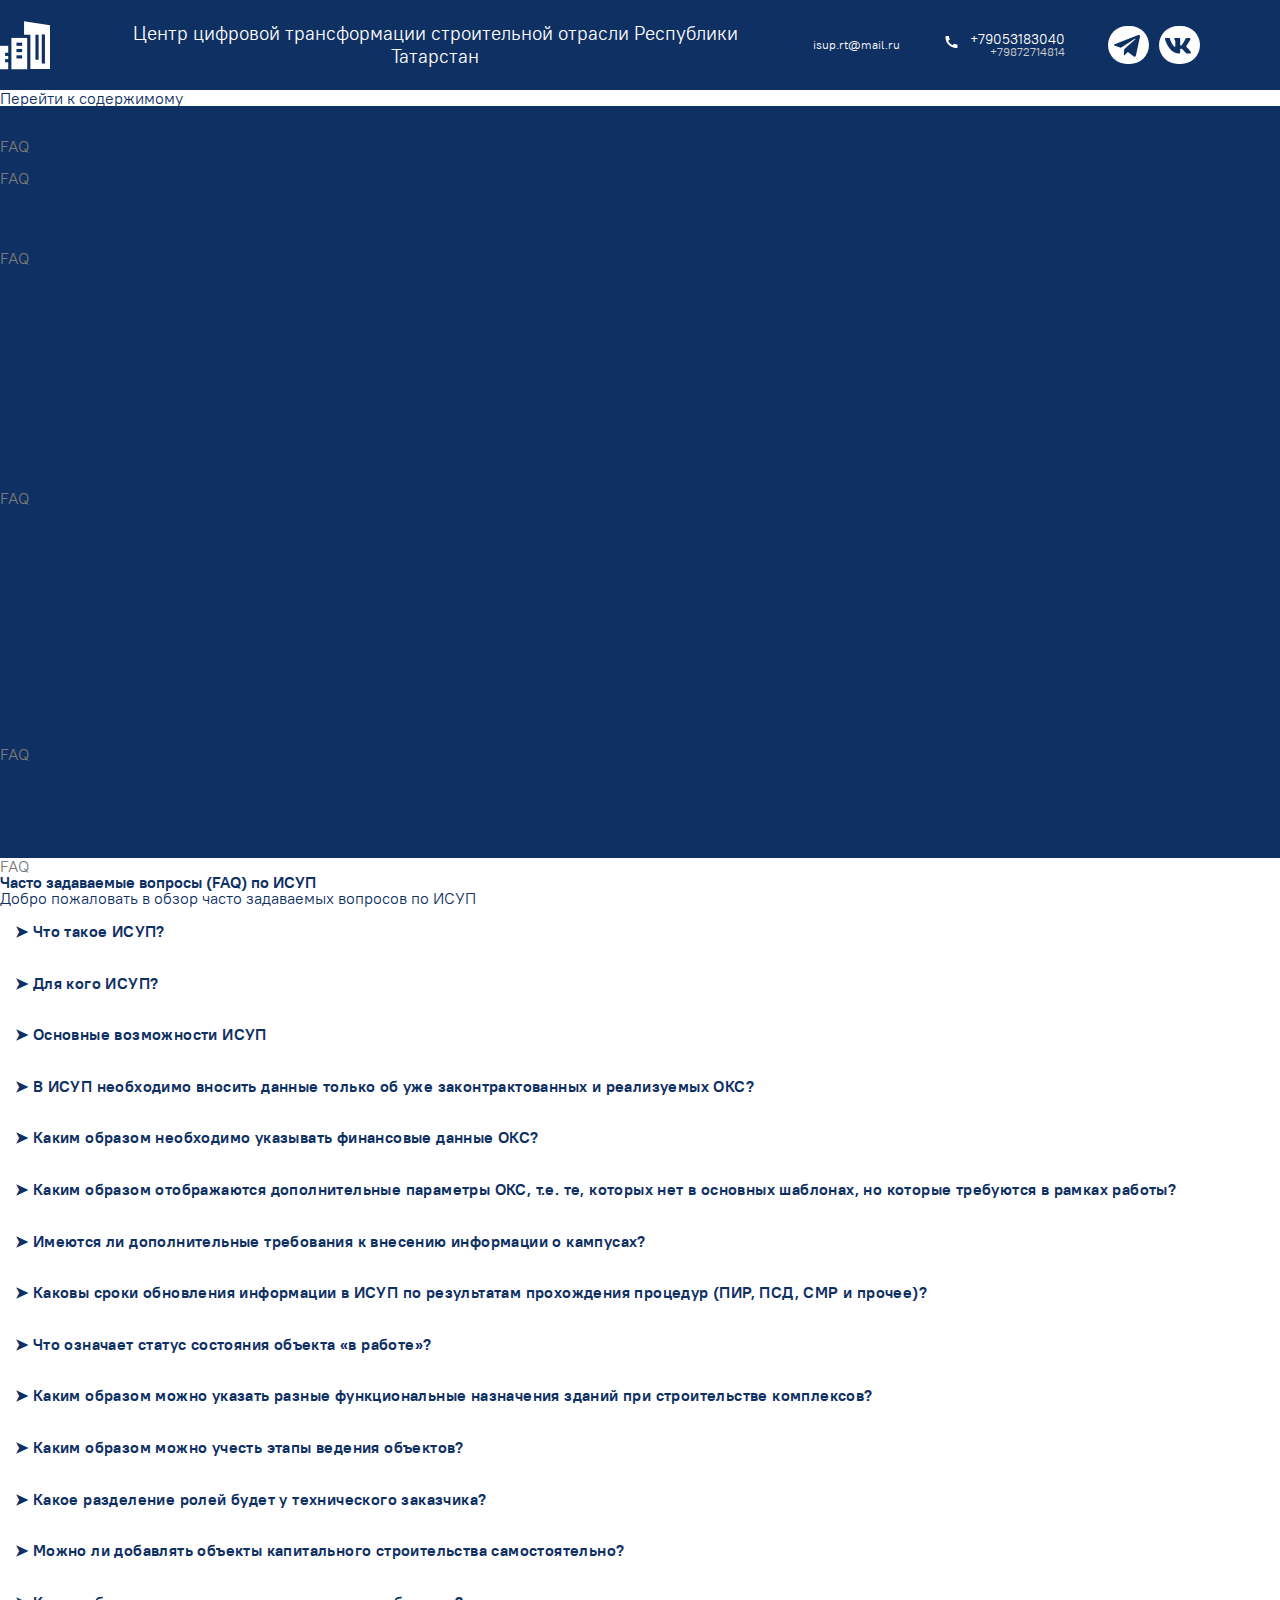
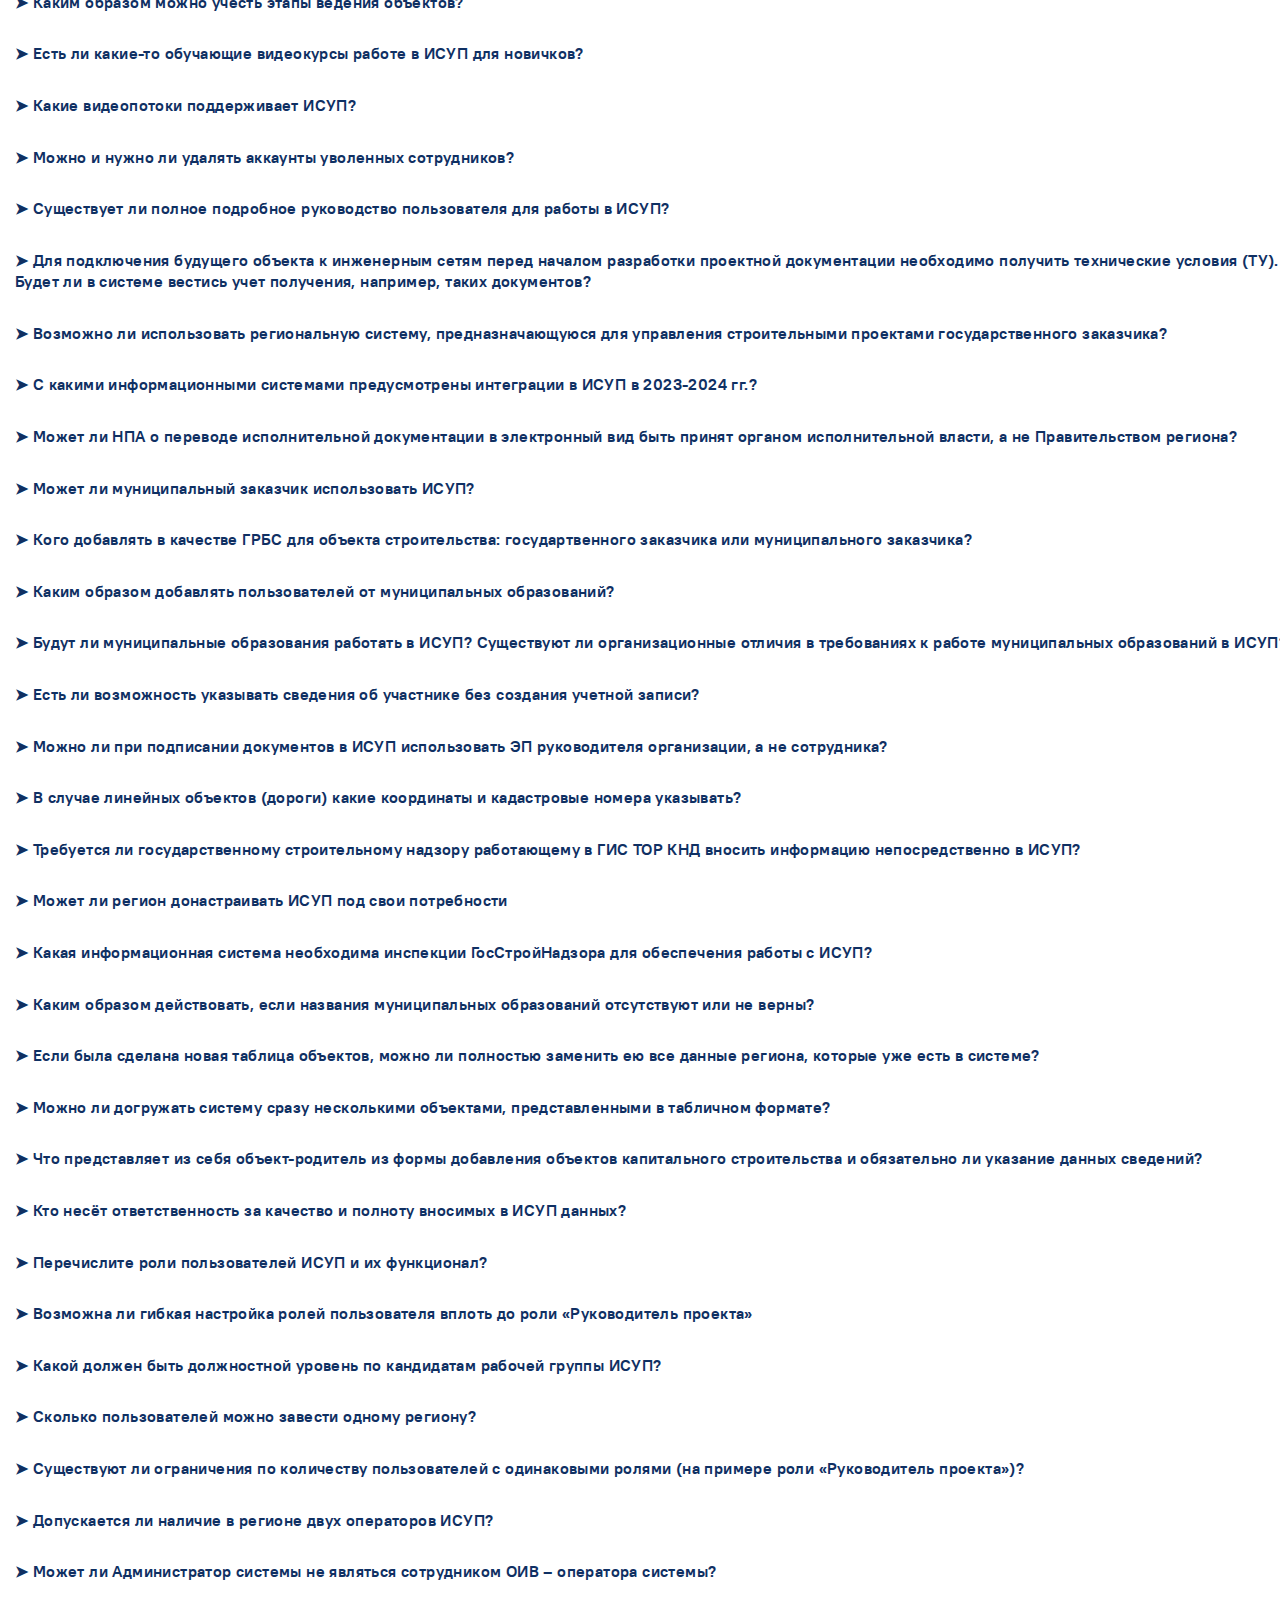
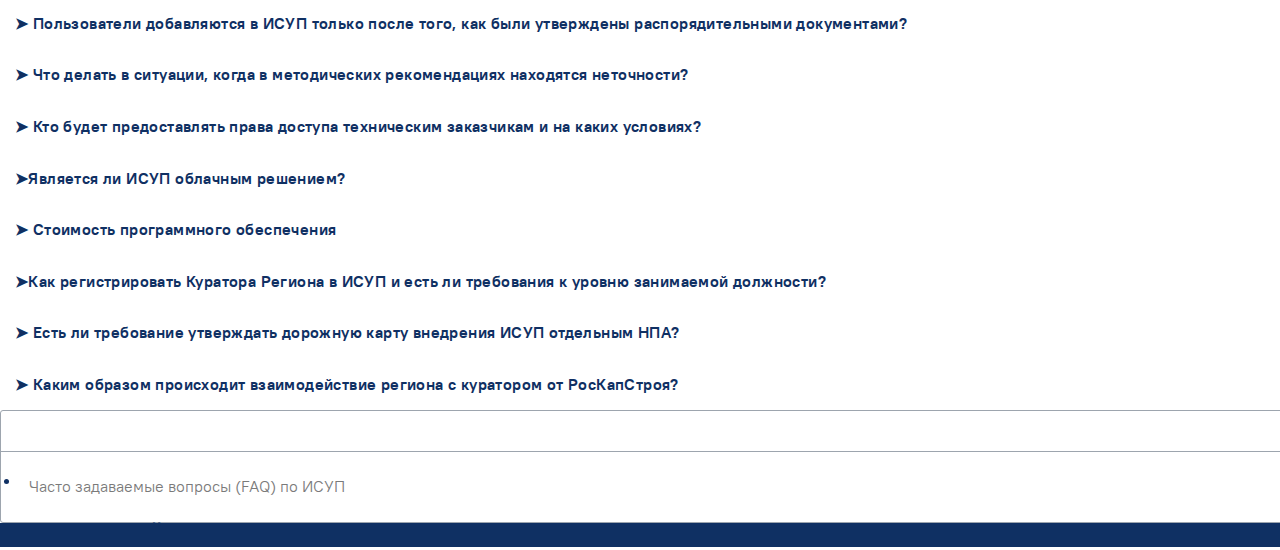
<file: KB_Faq.html>
<html lang="ru-RU" original-font-size="16px" original-border-color="rgb(0, 0, 0)" original-background-color="rgba(0, 0, 0, 0)" original-background-image="none" original-color="rgb(0, 0, 0)" original-box-shadow="none" original-text-shadow="none" original-font-family="&quot;Times New Roman&quot;" original-letter-spacing="0" original-line-height="18.4px"><head original-font-size="16px" original-border-color="rgb(0, 0, 0)" original-background-color="rgba(0, 0, 0, 0)" original-background-image="none" original-color="rgb(0, 0, 0)" original-box-shadow="none" original-text-shadow="none" original-font-family="&quot;Times New Roman&quot;" original-letter-spacing="0" original-line-height="18.4px">
	<meta charset="UTF-8" original-font-size="16px" original-border-color="rgb(0, 0, 0)" original-background-color="rgba(0, 0, 0, 0)" original-background-image="none" original-color="rgb(0, 0, 0)" original-box-shadow="none" original-text-shadow="none" original-font-family="&quot;Times New Roman&quot;" original-letter-spacing="0" original-line-height="18.4px">
	<meta name="viewport" content="width=device-width, initial-scale=1" original-font-size="16px" original-border-color="rgb(0, 0, 0)" original-background-color="rgba(0, 0, 0, 0)" original-background-image="none" original-color="rgb(0, 0, 0)" original-box-shadow="none" original-text-shadow="none" original-font-family="&quot;Times New Roman&quot;" original-letter-spacing="0" original-line-height="18.4px">
	<link rel="profile" href="https://gmpg.org/xfn/11" original-font-size="16px" original-border-color="rgb(0, 0, 0)" original-background-color="rgba(0, 0, 0, 0)" original-background-image="none" original-color="rgb(0, 0, 0)" original-box-shadow="none" original-text-shadow="none" original-font-family="&quot;Times New Roman&quot;" original-letter-spacing="0" original-line-height="18.4px">
	<script async="" src="https://mc.yandex.ru/metrika/tag.js" original-font-size="16px" original-border-color="rgb(0, 0, 0)" original-background-color="rgba(0, 0, 0, 0)" original-background-image="none" original-color="rgb(0, 0, 0)" original-box-shadow="none" original-text-shadow="none" original-font-family="&quot;Times New Roman&quot;" original-letter-spacing="0" original-line-height="18.4px"></script><script data-cfasync="false" data-no-defer="1" data-no-minify="1" data-no-optimize="1" original-font-size="16px" original-border-color="rgb(0, 0, 0)" original-background-color="rgba(0, 0, 0, 0)" original-background-image="none" original-color="rgb(0, 0, 0)" original-box-shadow="none" original-text-shadow="none" original-font-family="&quot;Times New Roman&quot;" original-letter-spacing="0" original-line-height="18.4px">var ewww_webp_supported=!1;function check_webp_feature(A,e){var w;e=void 0!==e?e:function(){},ewww_webp_supported?e(ewww_webp_supported):((w=new Image).onload=function(){ewww_webp_supported=0<w.width&&0<w.height,e&&e(ewww_webp_supported)},w.onerror=function(){e&&e(!1)},w.src="data:image/webp;base64,"+{alpha:"UklGRkoAAABXRUJQVlA4WAoAAAAQAAAAAAAAAAAAQUxQSAwAAAARBxAR/Q9ERP8DAABWUDggGAAAABQBAJ0BKgEAAQAAAP4AAA3AAP7mtQAAAA=="}[A])}check_webp_feature("alpha");</script><script data-cfasync="false" data-no-defer="1" data-no-minify="1" data-no-optimize="1" original-font-size="16px" original-border-color="rgb(0, 0, 0)" original-background-color="rgba(0, 0, 0, 0)" original-background-image="none" original-color="rgb(0, 0, 0)" original-box-shadow="none" original-text-shadow="none" original-font-family="&quot;Times New Roman&quot;" original-letter-spacing="0" original-line-height="18.4px">var Arrive=function(c,w){"use strict";if(c.MutationObserver&&"undefined"!=typeof HTMLElement){var r,a=0,u=(r=HTMLElement.prototype.matches||HTMLElement.prototype.webkitMatchesSelector||HTMLElement.prototype.mozMatchesSelector||HTMLElement.prototype.msMatchesSelector,{matchesSelector:function(e,t){return e instanceof HTMLElement&&r.call(e,t)},addMethod:function(e,t,r){var a=e[t];e[t]=function(){return r.length==arguments.length?r.apply(this,arguments):"function"==typeof a?a.apply(this,arguments):void 0}},callCallbacks:function(e,t){t&&t.options.onceOnly&&1==t.firedElems.length&&(e=[e[0]]);for(var r,a=0;r=e[a];a++)r&&r.callback&&r.callback.call(r.elem,r.elem);t&&t.options.onceOnly&&1==t.firedElems.length&&t.me.unbindEventWithSelectorAndCallback.call(t.target,t.selector,t.callback)},checkChildNodesRecursively:function(e,t,r,a){for(var i,n=0;i=e[n];n++)r(i,t,a)&&a.push({callback:t.callback,elem:i}),0<i.childNodes.length&&u.checkChildNodesRecursively(i.childNodes,t,r,a)},mergeArrays:function(e,t){var r,a={};for(r in e)e.hasOwnProperty(r)&&(a[r]=e[r]);for(r in t)t.hasOwnProperty(r)&&(a[r]=t[r]);return a},toElementsArray:function(e){return e=void 0!==e&&("number"!=typeof e.length||e===c)?[e]:e}}),e=(l.prototype.addEvent=function(e,t,r,a){a={target:e,selector:t,options:r,callback:a,firedElems:[]};return this._beforeAdding&&this._beforeAdding(a),this._eventsBucket.push(a),a},l.prototype.removeEvent=function(e){for(var t,r=this._eventsBucket.length-1;t=this._eventsBucket[r];r--)e(t)&&(this._beforeRemoving&&this._beforeRemoving(t),(t=this._eventsBucket.splice(r,1))&&t.length&&(t[0].callback=null))},l.prototype.beforeAdding=function(e){this._beforeAdding=e},l.prototype.beforeRemoving=function(e){this._beforeRemoving=e},l),t=function(i,n){var o=new e,l=this,s={fireOnAttributesModification:!1};return o.beforeAdding(function(t){var e=t.target;e!==c.document&&e!==c||(e=document.getElementsByTagName("html")[0]);var r=new MutationObserver(function(e){n.call(this,e,t)}),a=i(t.options);r.observe(e,a),t.observer=r,t.me=l}),o.beforeRemoving(function(e){e.observer.disconnect()}),this.bindEvent=function(e,t,r){t=u.mergeArrays(s,t);for(var a=u.toElementsArray(this),i=0;i<a.length;i++)o.addEvent(a[i],e,t,r)},this.unbindEvent=function(){var r=u.toElementsArray(this);o.removeEvent(function(e){for(var t=0;t<r.length;t++)if(this===w||e.target===r[t])return!0;return!1})},this.unbindEventWithSelectorOrCallback=function(r){var a=u.toElementsArray(this),i=r,e="function"==typeof r?function(e){for(var t=0;t<a.length;t++)if((this===w||e.target===a[t])&&e.callback===i)return!0;return!1}:function(e){for(var t=0;t<a.length;t++)if((this===w||e.target===a[t])&&e.selector===r)return!0;return!1};o.removeEvent(e)},this.unbindEventWithSelectorAndCallback=function(r,a){var i=u.toElementsArray(this);o.removeEvent(function(e){for(var t=0;t<i.length;t++)if((this===w||e.target===i[t])&&e.selector===r&&e.callback===a)return!0;return!1})},this},i=new function(){var s={fireOnAttributesModification:!1,onceOnly:!1,existing:!1};function n(e,t,r){return!(!u.matchesSelector(e,t.selector)||(e._id===w&&(e._id=a++),-1!=t.firedElems.indexOf(e._id)))&&(t.firedElems.push(e._id),!0)}var c=(i=new t(function(e){var t={attributes:!1,childList:!0,subtree:!0};return e.fireOnAttributesModification&&(t.attributes=!0),t},function(e,i){e.forEach(function(e){var t=e.addedNodes,r=e.target,a=[];null!==t&&0<t.length?u.checkChildNodesRecursively(t,i,n,a):"attributes"===e.type&&n(r,i)&&a.push({callback:i.callback,elem:r}),u.callCallbacks(a,i)})})).bindEvent;return i.bindEvent=function(e,t,r){t=void 0===r?(r=t,s):u.mergeArrays(s,t);var a=u.toElementsArray(this);if(t.existing){for(var i=[],n=0;n<a.length;n++)for(var o=a[n].querySelectorAll(e),l=0;l<o.length;l++)i.push({callback:r,elem:o[l]});if(t.onceOnly&&i.length)return r.call(i[0].elem,i[0].elem);setTimeout(u.callCallbacks,1,i)}c.call(this,e,t,r)},i},o=new function(){var a={};function i(e,t){return u.matchesSelector(e,t.selector)}var n=(o=new t(function(){return{childList:!0,subtree:!0}},function(e,r){e.forEach(function(e){var t=e.removedNodes,e=[];null!==t&&0<t.length&&u.checkChildNodesRecursively(t,r,i,e),u.callCallbacks(e,r)})})).bindEvent;return o.bindEvent=function(e,t,r){t=void 0===r?(r=t,a):u.mergeArrays(a,t),n.call(this,e,t,r)},o};d(HTMLElement.prototype),d(NodeList.prototype),d(HTMLCollection.prototype),d(HTMLDocument.prototype),d(Window.prototype);var n={};return s(i,n,"unbindAllArrive"),s(o,n,"unbindAllLeave"),n}function l(){this._eventsBucket=[],this._beforeAdding=null,this._beforeRemoving=null}function s(e,t,r){u.addMethod(t,r,e.unbindEvent),u.addMethod(t,r,e.unbindEventWithSelectorOrCallback),u.addMethod(t,r,e.unbindEventWithSelectorAndCallback)}function d(e){e.arrive=i.bindEvent,s(i,e,"unbindArrive"),e.leave=o.bindEvent,s(o,e,"unbindLeave")}}(window,void 0),ewww_webp_supported=!1;function check_webp_feature(e,t){var r;ewww_webp_supported?t(ewww_webp_supported):((r=new Image).onload=function(){ewww_webp_supported=0<r.width&&0<r.height,t(ewww_webp_supported)},r.onerror=function(){t(!1)},r.src="data:image/webp;base64,"+{alpha:"UklGRkoAAABXRUJQVlA4WAoAAAAQAAAAAAAAAAAAQUxQSAwAAAARBxAR/Q9ERP8DAABWUDggGAAAABQBAJ0BKgEAAQAAAP4AAA3AAP7mtQAAAA==",animation:"UklGRlIAAABXRUJQVlA4WAoAAAASAAAAAAAAAAAAQU5JTQYAAAD/////AABBTk1GJgAAAAAAAAAAAAAAAAAAAGQAAABWUDhMDQAAAC8AAAAQBxAREYiI/gcA"}[e])}function ewwwLoadImages(e){if(e){for(var t=document.querySelectorAll(".batch-image img, .image-wrapper a, .ngg-pro-masonry-item a, .ngg-galleria-offscreen-seo-wrapper a"),r=0,a=t.length;r<a;r++)ewwwAttr(t[r],"data-src",t[r].getAttribute("data-webp")),ewwwAttr(t[r],"data-thumbnail",t[r].getAttribute("data-webp-thumbnail"));for(var i=document.querySelectorAll(".rev_slider ul li"),r=0,a=i.length;r<a;r++){ewwwAttr(i[r],"data-thumb",i[r].getAttribute("data-webp-thumb"));for(var n=1;n<11;)ewwwAttr(i[r],"data-param"+n,i[r].getAttribute("data-webp-param"+n)),n++}for(r=0,a=(i=document.querySelectorAll(".rev_slider img")).length;r<a;r++)ewwwAttr(i[r],"data-lazyload",i[r].getAttribute("data-webp-lazyload"));for(var o=document.querySelectorAll("div.woocommerce-product-gallery__image"),r=0,a=o.length;r<a;r++)ewwwAttr(o[r],"data-thumb",o[r].getAttribute("data-webp-thumb"))}for(var l=document.querySelectorAll("video"),r=0,a=l.length;r<a;r++)ewwwAttr(l[r],"poster",e?l[r].getAttribute("data-poster-webp"):l[r].getAttribute("data-poster-image"));for(var s,c=document.querySelectorAll("img.ewww_webp_lazy_load"),r=0,a=c.length;r<a;r++)e&&(ewwwAttr(c[r],"data-lazy-srcset",c[r].getAttribute("data-lazy-srcset-webp")),ewwwAttr(c[r],"data-srcset",c[r].getAttribute("data-srcset-webp")),ewwwAttr(c[r],"data-lazy-src",c[r].getAttribute("data-lazy-src-webp")),ewwwAttr(c[r],"data-src",c[r].getAttribute("data-src-webp")),ewwwAttr(c[r],"data-orig-file",c[r].getAttribute("data-webp-orig-file")),ewwwAttr(c[r],"data-medium-file",c[r].getAttribute("data-webp-medium-file")),ewwwAttr(c[r],"data-large-file",c[r].getAttribute("data-webp-large-file")),null!=(s=c[r].getAttribute("srcset"))&&!1!==s&&s.includes("R0lGOD")&&ewwwAttr(c[r],"src",c[r].getAttribute("data-lazy-src-webp"))),c[r].className=c[r].className.replace(/\bewww_webp_lazy_load\b/,"");for(var w=document.querySelectorAll(".ewww_webp"),r=0,a=w.length;r<a;r++)e?(ewwwAttr(w[r],"srcset",w[r].getAttribute("data-srcset-webp")),ewwwAttr(w[r],"src",w[r].getAttribute("data-src-webp")),ewwwAttr(w[r],"data-orig-file",w[r].getAttribute("data-webp-orig-file")),ewwwAttr(w[r],"data-medium-file",w[r].getAttribute("data-webp-medium-file")),ewwwAttr(w[r],"data-large-file",w[r].getAttribute("data-webp-large-file")),ewwwAttr(w[r],"data-large_image",w[r].getAttribute("data-webp-large_image")),ewwwAttr(w[r],"data-src",w[r].getAttribute("data-webp-src"))):(ewwwAttr(w[r],"srcset",w[r].getAttribute("data-srcset-img")),ewwwAttr(w[r],"src",w[r].getAttribute("data-src-img"))),w[r].className=w[r].className.replace(/\bewww_webp\b/,"ewww_webp_loaded");window.jQuery&&jQuery.fn.isotope&&jQuery.fn.imagesLoaded&&(jQuery(".fusion-posts-container-infinite").imagesLoaded(function(){jQuery(".fusion-posts-container-infinite").hasClass("isotope")&&jQuery(".fusion-posts-container-infinite").isotope()}),jQuery(".fusion-portfolio:not(.fusion-recent-works) .fusion-portfolio-wrapper").imagesLoaded(function(){jQuery(".fusion-portfolio:not(.fusion-recent-works) .fusion-portfolio-wrapper").isotope()}))}function ewwwWebPInit(e){ewwwLoadImages(e),ewwwNggLoadGalleries(e),document.arrive(".ewww_webp",function(){ewwwLoadImages(e)}),document.arrive(".ewww_webp_lazy_load",function(){ewwwLoadImages(e)}),document.arrive("videos",function(){ewwwLoadImages(e)}),"loading"==document.readyState?document.addEventListener("DOMContentLoaded",ewwwJSONParserInit):("undefined"!=typeof galleries&&ewwwNggParseGalleries(e),ewwwWooParseVariations(e))}function ewwwAttr(e,t,r){null!=r&&!1!==r&&e.setAttribute(t,r)}function ewwwJSONParserInit(){"undefined"!=typeof galleries&&check_webp_feature("alpha",ewwwNggParseGalleries),check_webp_feature("alpha",ewwwWooParseVariations)}function ewwwWooParseVariations(e){if(e)for(var t=document.querySelectorAll("form.variations_form"),r=0,a=t.length;r<a;r++){var i=t[r].getAttribute("data-product_variations"),n=!1;try{for(var o in i=JSON.parse(i))void 0!==i[o]&&void 0!==i[o].image&&(void 0!==i[o].image.src_webp&&(i[o].image.src=i[o].image.src_webp,n=!0),void 0!==i[o].image.srcset_webp&&(i[o].image.srcset=i[o].image.srcset_webp,n=!0),void 0!==i[o].image.full_src_webp&&(i[o].image.full_src=i[o].image.full_src_webp,n=!0),void 0!==i[o].image.gallery_thumbnail_src_webp&&(i[o].image.gallery_thumbnail_src=i[o].image.gallery_thumbnail_src_webp,n=!0),void 0!==i[o].image.thumb_src_webp&&(i[o].image.thumb_src=i[o].image.thumb_src_webp,n=!0));n&&ewwwAttr(t[r],"data-product_variations",JSON.stringify(i))}catch(e){}}}function ewwwNggParseGalleries(e){if(e)for(var t in galleries){var r=galleries[t];galleries[t].images_list=ewwwNggParseImageList(r.images_list)}}function ewwwNggLoadGalleries(e){e&&document.addEventListener("ngg.galleria.themeadded",function(e,t){window.ngg_galleria._create_backup=window.ngg_galleria.create,window.ngg_galleria.create=function(e,t){var r=$(e).data("id");return galleries["gallery_"+r].images_list=ewwwNggParseImageList(galleries["gallery_"+r].images_list),window.ngg_galleria._create_backup(e,t)}})}function ewwwNggParseImageList(e){for(var t in e){var r=e[t];if(void 0!==r["image-webp"]&&(e[t].image=r["image-webp"],delete e[t]["image-webp"]),void 0!==r["thumb-webp"]&&(e[t].thumb=r["thumb-webp"],delete e[t]["thumb-webp"]),void 0!==r.full_image_webp&&(e[t].full_image=r.full_image_webp,delete e[t].full_image_webp),void 0!==r.srcsets)for(var a in r.srcsets)nggSrcset=r.srcsets[a],void 0!==r.srcsets[a+"-webp"]&&(e[t].srcsets[a]=r.srcsets[a+"-webp"],delete e[t].srcsets[a+"-webp"]);if(void 0!==r.full_srcsets)for(var i in r.full_srcsets)nggFSrcset=r.full_srcsets[i],void 0!==r.full_srcsets[i+"-webp"]&&(e[t].full_srcsets[i]=r.full_srcsets[i+"-webp"],delete e[t].full_srcsets[i+"-webp"])}return e}check_webp_feature("alpha",ewwwWebPInit);</script><meta name="robots" content="noindex, follow" original-font-size="16px" original-border-color="rgb(0, 0, 0)" original-background-color="rgba(0, 0, 0, 0)" original-background-image="none" original-color="rgb(0, 0, 0)" original-box-shadow="none" original-text-shadow="none" original-font-family="&quot;Times New Roman&quot;" original-letter-spacing="0" original-line-height="18.4px">

	<!-- This site is optimized with the Yoast SEO plugin v22.3 - https://yoast.com/wordpress/plugins/seo/ -->
	<title original-font-size="16px" original-border-color="rgb(0, 0, 0)" original-background-color="rgba(0, 0, 0, 0)" original-background-image="none" original-color="rgb(0, 0, 0)" original-box-shadow="none" original-text-shadow="none" original-font-family="&quot;Times New Roman&quot;" original-letter-spacing="0" original-line-height="18.4px">FAQ - Управление капитального строительства Липецкой области</title><link rel="stylesheet" href="https://xn--48-1lc2ai.xn--p1ai/wp-content/cache/min/1/232d3e057feb994a879540a165b421ee.css" media="all" data-minify="1" original-font-size="16px" original-border-color="rgb(0, 0, 0)" original-background-color="rgba(0, 0, 0, 0)" original-background-image="none" original-color="rgb(0, 0, 0)" original-box-shadow="none" original-text-shadow="none" original-font-family="&quot;Times New Roman&quot;" original-letter-spacing="0" original-line-height="18.4px">
	<meta property="og:locale" content="ru_RU" original-font-size="16px" original-border-color="rgb(0, 0, 0)" original-background-color="rgba(0, 0, 0, 0)" original-background-image="none" original-color="rgb(0, 0, 0)" original-box-shadow="none" original-text-shadow="none" original-font-family="&quot;Times New Roman&quot;" original-letter-spacing="0" original-line-height="18.4px">
	<meta property="og:type" content="article" original-font-size="16px" original-border-color="rgb(0, 0, 0)" original-background-color="rgba(0, 0, 0, 0)" original-background-image="none" original-color="rgb(0, 0, 0)" original-box-shadow="none" original-text-shadow="none" original-font-family="&quot;Times New Roman&quot;" original-letter-spacing="0" original-line-height="18.4px">
	<meta property="og:title" content="FAQ - Управление капитального строительства Липецкой области" original-font-size="16px" original-border-color="rgb(0, 0, 0)" original-background-color="rgba(0, 0, 0, 0)" original-background-image="none" original-color="rgb(0, 0, 0)" original-box-shadow="none" original-text-shadow="none" original-font-family="&quot;Times New Roman&quot;" original-letter-spacing="0" original-line-height="18.4px">
	<meta property="og:description" content="Часто задаваемые вопросы (FAQ) по ИСУП Добро пожаловать в обзор часто задаваемых вопросов по ИСУП Как обратиться с вопросом в техническую поддержку ИСУП? Для зарегистрированных в ИСУП пользователей в главном меню системы предусмотрен раздел «Поддержка пользователей / Мои обращения». Также можно обратиться в отдел BIM&nbsp; центр ОКУ “Управление капитального строительства Липецкой области” по телефону 77-04-98 […]" original-font-size="16px" original-border-color="rgb(0, 0, 0)" original-background-color="rgba(0, 0, 0, 0)" original-background-image="none" original-color="rgb(0, 0, 0)" original-box-shadow="none" original-text-shadow="none" original-font-family="&quot;Times New Roman&quot;" original-letter-spacing="0" original-line-height="18.4px">
	<meta property="og:url" content="../SiteForA/KB_Faq" original-font-size="16px" original-border-color="rgb(0, 0, 0)" original-background-color="rgba(0, 0, 0, 0)" original-background-image="none" original-color="rgb(0, 0, 0)" original-box-shadow="none" original-text-shadow="none" original-font-family="&quot;Times New Roman&quot;" original-letter-spacing="0" original-line-height="18.4px">
	<meta property="og:site_name" content="Управление капитального строительства Липецкой области" original-font-size="16px" original-border-color="rgb(0, 0, 0)" original-background-color="rgba(0, 0, 0, 0)" original-background-image="none" original-color="rgb(0, 0, 0)" original-box-shadow="none" original-text-shadow="none" original-font-family="&quot;Times New Roman&quot;" original-letter-spacing="0" original-line-height="18.4px">
	<meta property="article:published_time" content="2021-10-12T07:56:53+00:00" original-font-size="16px" original-border-color="rgb(0, 0, 0)" original-background-color="rgba(0, 0, 0, 0)" original-background-image="none" original-color="rgb(0, 0, 0)" original-box-shadow="none" original-text-shadow="none" original-font-family="&quot;Times New Roman&quot;" original-letter-spacing="0" original-line-height="18.4px">
	<meta property="article:modified_time" content="2023-12-25T06:25:13+00:00" original-font-size="16px" original-border-color="rgb(0, 0, 0)" original-background-color="rgba(0, 0, 0, 0)" original-background-image="none" original-color="rgb(0, 0, 0)" original-box-shadow="none" original-text-shadow="none" original-font-family="&quot;Times New Roman&quot;" original-letter-spacing="0" original-line-height="18.4px">
	<meta name="author" content="UKS48" original-font-size="16px" original-border-color="rgb(0, 0, 0)" original-background-color="rgba(0, 0, 0, 0)" original-background-image="none" original-color="rgb(0, 0, 0)" original-box-shadow="none" original-text-shadow="none" original-font-family="&quot;Times New Roman&quot;" original-letter-spacing="0" original-line-height="18.4px">
	<meta name="twitter:card" content="summary_large_image" original-font-size="16px" original-border-color="rgb(0, 0, 0)" original-background-color="rgba(0, 0, 0, 0)" original-background-image="none" original-color="rgb(0, 0, 0)" original-box-shadow="none" original-text-shadow="none" original-font-family="&quot;Times New Roman&quot;" original-letter-spacing="0" original-line-height="18.4px">
	<meta name="twitter:label1" content="Написано автором" original-font-size="16px" original-border-color="rgb(0, 0, 0)" original-background-color="rgba(0, 0, 0, 0)" original-background-image="none" original-color="rgb(0, 0, 0)" original-box-shadow="none" original-text-shadow="none" original-font-family="&quot;Times New Roman&quot;" original-letter-spacing="0" original-line-height="18.4px">
	<meta name="twitter:data1" content="UKS48" original-font-size="16px" original-border-color="rgb(0, 0, 0)" original-background-color="rgba(0, 0, 0, 0)" original-background-image="none" original-color="rgb(0, 0, 0)" original-box-shadow="none" original-text-shadow="none" original-font-family="&quot;Times New Roman&quot;" original-letter-spacing="0" original-line-height="18.4px">
	<script type="application/ld+json" class="yoast-schema-graph" original-font-size="16px" original-border-color="rgb(0, 0, 0)" original-background-color="rgba(0, 0, 0, 0)" original-background-image="none" original-color="rgb(0, 0, 0)" original-box-shadow="none" original-text-shadow="none" original-font-family="&quot;Times New Roman&quot;" original-letter-spacing="0" original-line-height="18.4px">{"@context":"https://schema.org","@graph":[{"@type":"Article","@id":"../SiteForA/KB_Faq#article","isPartOf":{"@id":"../SiteForA/KB_Faq"},"author":{"name":"UKS48","@id":"https://xn--48-1lc2ai.xn--p1ai/#/schema/person/e76d041570d50fefaa1095b57f863f94"},"headline":"FAQ","datePublished":"2021-10-12T07:56:53+00:00","dateModified":"2023-12-25T06:25:13+00:00","mainEntityOfPage":{"@id":"../SiteForA/KB_Faq},"wordCount":132,"publisher":{"@id":"https://xn--48-1lc2ai.xn--p1ai/#organization"},"articleSection":["СОД"],"inLanguage":"ru-RU"},{"@type":"WebPage","@id":"../SiteForA/KB_Faq,"url":"../SiteForA/KB_Faq,"name":"FAQ - Управление капитального строительства Липецкой области","isPartOf":{"@id":"https://xn--48-1lc2ai.xn--p1ai/#website"},"datePublished":"2021-10-12T07:56:53+00:00","dateModified":"2023-12-25T06:25:13+00:00","breadcrumb":{"@id":"../SiteForA/KB_Faq#breadcrumb"},"inLanguage":"ru-RU","potentialAction":[{"@type":"ReadAction","target":["../SiteForA/KB_Faq"]}]},{"@type":"BreadcrumbList","@id":"../SiteForA/KB_Faq#breadcrumb","itemListElement":[{"@type":"ListItem","position":1,"name":"УКС","item":"https://xn--48-1lc2ai.xn--p1ai/"},{"@type":"ListItem","position":2,"name":"СОД","item":"https://xn--48-1lc2ai.xn--p1ai/%d1%81%d0%be%d0%b4/"},{"@type":"ListItem","position":3,"name":"FAQ"}]},{"@type":"WebSite","@id":"https://xn--48-1lc2ai.xn--p1ai/#website","url":"https://xn--48-1lc2ai.xn--p1ai/","name":"Управление капитального строительства Липецкой области","description":"УКС Липецкой области","publisher":{"@id":"https://xn--48-1lc2ai.xn--p1ai/#organization"},"potentialAction":[{"@type":"SearchAction","target":{"@type":"EntryPoint","urlTemplate":"https://xn--48-1lc2ai.xn--p1ai/?s={search_term_string}"},"query-input":"required name=search_term_string"}],"inLanguage":"ru-RU"},{"@type":"Organization","@id":"https://xn--48-1lc2ai.xn--p1ai/#organization","name":"Управление капитального строительства Липецкой области","url":"https://xn--48-1lc2ai.xn--p1ai/","logo":{"@type":"ImageObject","inLanguage":"ru-RU","@id":"https://xn--48-1lc2ai.xn--p1ai/#/schema/logo/image/","url":"https://xn--48-1lc2ai.xn--p1ai/wp-content/uploads/2021/08/cropped-gerb_lipetskoj_oblasti.png","contentUrl":"https://xn--48-1lc2ai.xn--p1ai/wp-content/uploads/2021/08/cropped-gerb_lipetskoj_oblasti.png","width":2500,"height":3162,"caption":"Управление капитального строительства Липецкой области"},"image":{"@id":"https://xn--48-1lc2ai.xn--p1ai/#/schema/logo/image/"}},{"@type":"Person","@id":"https://xn--48-1lc2ai.xn--p1ai/#/schema/person/e76d041570d50fefaa1095b57f863f94","name":"UKS48","image":{"@type":"ImageObject","inLanguage":"ru-RU","@id":"https://xn--48-1lc2ai.xn--p1ai/#/schema/person/image/","url":"https://secure.gravatar.com/avatar/9f626dfaffb82df748290dfc4a61cd69?s=96&d=mm&r=g","contentUrl":"https://secure.gravatar.com/avatar/9f626dfaffb82df748290dfc4a61cd69?s=96&d=mm&r=g","caption":"UKS48"},"sameAs":["https://xn--48-1lc2ai.xn--p1ai/"]}]}</script>
	<!-- / Yoast SEO plugin. -->

    <header id="header" class="header">
        <div class="container">
            <div class="header_inner">
                <div class="header_logo">
                    <svg width="50" height="50" viewBox="0 0 79 77" fill="none" xmlns="http://www.w3.org/2000/svg">
                        <path d="M79 7.29932L38 0.799316V22.2993H48V76.2993H79V7.29932Z" fill="white" />
                        <path d="M61 22.2993H56V61.7993H61V22.2993Z" fill="#0F3063" />
                        <path d="M71 21.7993H66V67.7993H71V21.7993Z" fill="#0F3063" />
                        <path d="M43 27.2993H18V76.7993H43V27.2993Z" fill="white" />
                        <path d="M35 34.7993H26V39.7993H35V34.7993Z" fill="#0F3063" />
                        <path d="M35 44.7993H26V49.7993H35V44.7993Z" fill="#0F3063" />
                        <path d="M35 54.7993H26V59.7993H35V54.7993Z" fill="#0F3063" />
                        <path d="M13 39.7993H0V76.7993H13V39.7993Z" fill="white" />
                        <path d="M17 60.7993H8V65.7993H17V60.7993Z" fill="#0F3063" />
                        <path d="M17 50.7993H8V55.7993H17V50.7993Z" fill="#0F3063" />
                    </svg>
                    <p class="header_logo-title">Центр цифровой трансформации строительной отрасли Республики Татарстан
                    </p>
                </div>
                <div class="footer_logo header">
                    <svg width="79" height="77" viewBox="0 0 79 77" fill="none"
                        xmlns="http://www.w3.org/2000/svg">
                        <path d="M79 7.29932L38 0.799316V22.2993H48V76.2993H79V7.29932Z" fill="white" />
                        <path d="M61 22.2993H56V61.7993H61V22.2993Z" fill="#0F3063" />
                        <path d="M71 21.7993H66V67.7993H71V21.7993Z" fill="#0F3063" />
                        <path d="M43 27.2993H18V76.7993H43V27.2993Z" fill="white" />
                        <path d="M35 34.7993H26V39.7993H35V34.7993Z" fill="#0F3063" />
                        <path d="M35 44.7993H26V49.7993H35V44.7993Z" fill="#0F3063" />
                        <path d="M35 54.7993H26V59.7993H35V54.7993Z" fill="#0F3063" />
                        <path d="M13 39.7993H0V76.7993H13V39.7993Z" fill="white" />
                        <path d="M17 60.7993H8V65.7993H17V60.7993Z" fill="#0F3063" />
                        <path d="M17 50.7993H8V55.7993H17V50.7993Z" fill="#0F3063" />
                    </svg>
                    <a href="#" class="footer_logo txt">
                        <p class="footer_logo-text">Центр ЦТСО РТ</p>
                        <p class="footer_logo-text sub">Информационное управление проектами</p>
                    </a>
                </div>
                <p class="header_link email">isup.rt@mail.ru</p>
                <div class="header_phone">
                    <svg width="17" height="20" viewBox="0 0 17 20" fill="none" xmlns="http://www.w3.org/2000/svg">
                        <g clip-path="url(#clip0_6_21)">
                            <path
                                d="M14.5 12.9467V15.304C14.5001 15.4728 14.4361 15.6353 14.3211 15.7588C14.206 15.8823 14.0484 15.9575 13.88 15.9693C13.5887 15.9893 13.3507 16 13.1667 16C7.27533 16 2.5 11.2247 2.5 5.33333C2.5 5.14933 2.51 4.91133 2.53067 4.62C2.54248 4.45163 2.61772 4.29401 2.7412 4.17894C2.86468 4.06387 3.02722 3.99992 3.196 4H5.55333C5.63603 3.99992 5.7158 4.03057 5.77715 4.08601C5.83851 4.14145 5.87706 4.21772 5.88533 4.3C5.90067 4.45333 5.91467 4.57533 5.928 4.668C6.06049 5.59262 6.332 6.49189 6.73333 7.33533C6.79667 7.46867 6.75533 7.628 6.63533 7.71333L5.19667 8.74133C6.0763 10.791 7.7097 12.4244 9.75933 13.304L10.786 11.868C10.828 11.8093 10.8892 11.7673 10.959 11.7491C11.0288 11.7309 11.1028 11.7379 11.168 11.7687C12.0113 12.1692 12.9104 12.4401 13.8347 12.572C13.9273 12.5853 14.0493 12.6 14.2013 12.6147C14.2835 12.6231 14.3596 12.6617 14.4149 12.7231C14.4702 12.7844 14.5008 12.8641 14.5007 12.9467H14.5Z"
                                fill="white" />
                        </g>
                        <defs>
                            <clipPath id="clip0_6_21">
                                <rect width="16" height="16" fill="white" transform="translate(0.5 2)" />
                            </clipPath>
                        </defs>
                    </svg>
                    <div class="phone-text">
                        <p class="phone-text-title header_fix">+79053183040</p>
                        <p class="phone-text-subtitle">+79872714814</p>

                    </div>
                </div>
                
                <div class="header_social">
                    <a href="https://t.me/digitalizationRT">
                        <div class="social_icon">                       
                            <svg width="24" height="21" viewBox="0 0 24 21" fill="none" xmlns="http://www.w3.org/2000/svg">
                                <path d="M22.38 0.367698L1.12065 8.56569C-0.330214 9.14843 -0.321821 9.9578 0.85446 10.3187L6.31259 12.0214L18.9411 4.05362C19.5383 3.6903 20.0838 3.88575 19.6354 4.28384L9.40378 13.5178H9.40138L9.40378 13.519L9.02727 19.145C9.57884 19.145 9.82225 18.892 10.1316 18.5935L12.7827 16.0155L18.2972 20.0887C19.314 20.6486 20.0443 20.3609 20.2973 19.1474L23.9172 2.08715C24.2877 0.601515 23.3501 -0.0711592 22.38 0.367698Z" fill="#0F3063"/>
                            </svg>
                        </div>
                    </a>
                    <a href="https://vk.com/digitalizationrt" target="_blank">
                        <div class="social_icon">
                            <svg width="24" height="15" viewBox="0 0 24 15" fill="none" xmlns="http://www.w3.org/2000/svg">
                                <path d="M23.4497 1.13722C23.6174 0.58029 23.4497 0.171875 22.6568 0.171875H20.0303C19.362 0.171875 19.0566 0.525196 18.8889 0.91325C18.8889 0.91325 17.5535 4.16979 15.6611 6.28133C15.0503 6.89575 14.7712 7.08978 14.4382 7.08978C14.2718 7.08978 14.0298 6.89575 14.0298 6.33882V1.13722C14.0298 0.468904 13.837 0.171875 13.2801 0.171875H9.15281C8.73601 0.171875 8.48449 0.480881 8.48449 0.775515C8.48449 1.4079 9.43067 1.55402 9.52769 3.33619V7.20236C9.52769 8.04913 9.37558 8.20364 9.04022 8.20364C8.15033 8.20364 5.9849 4.93512 4.69977 1.19351C4.44945 0.466509 4.19673 0.173073 3.52602 0.173073H0.900669C0.149712 0.173073 0 0.526394 0 0.914448C0 1.61151 0.889889 5.06088 4.14523 9.62291C6.31546 12.7381 9.37079 14.4269 12.1542 14.4269C13.8226 14.4269 14.0286 14.052 14.0286 13.4052V11.0506C14.0286 10.3008 14.1879 10.1499 14.7161 10.1499C15.1042 10.1499 15.7725 10.3463 17.3307 11.847C19.1105 13.6268 19.4051 14.4257 20.4052 14.4257H23.0305C23.7803 14.4257 24.1552 14.0508 23.9396 13.3106C23.7036 12.574 22.8533 11.5021 21.725 10.2337C21.1118 9.51032 20.1956 8.73182 19.9165 8.34257C19.5273 7.84073 19.6398 7.61916 19.9165 7.17362C19.9165 7.17362 23.1168 2.66908 23.4497 1.13722Z" fill="#0F3063"/>
                            </svg>
                        </div>
                    </a>
                </div>
                <div class="burger_menu">
                    <div class="burger_btn">
                        <span class="burger_item">
                        </span>
                        
                    </div>
                    <div class="burger_body">
                        <nav class="menu_nav">
                            <a href="#" class="footer_nav-title">Навигация</a>
                            <a href="#news" class="nav_link">Новости</a>
                            <a href="#isup" class="nav_link">ИСУП</a>
                            <a href="#tim" class="nav_link">Технологии моделирования (ТИМ)</a>
                            <a href="#digit" class="nav_link">Цифровизация ЖКХ</a>
                        </nav>
                    </div>
                </div>
            </div>
        </div>
    </header>
<link rel="stylesheet" href="assets/css/style_for_faq.css">
<link rel="dns-prefetch" href="//api-maps.yandex.ru" original-font-size="16px" original-border-color="rgb(0, 0, 0)" original-background-color="rgba(0, 0, 0, 0)" original-background-image="none" original-color="rgb(0, 0, 0)" original-box-shadow="none" original-text-shadow="none" original-font-family="&quot;Times New Roman&quot;" original-letter-spacing="0" original-line-height="18.4px">
<link rel="preconnect" href="//api-maps.yandex.ru" original-font-size="16px" original-border-color="rgb(0, 0, 0)" original-background-color="rgba(0, 0, 0, 0)" original-background-image="none" original-color="rgb(0, 0, 0)" original-box-shadow="none" original-text-shadow="none" original-font-family="&quot;Times New Roman&quot;" original-letter-spacing="0" original-line-height="18.4px">
<link rel="alternate" type="application/rss+xml" title="Управление капитального строительства Липецкой области » Лента" href="https://xn--48-1lc2ai.xn--p1ai/feed/" original-font-size="16px" original-border-color="rgb(0, 0, 0)" original-background-color="rgba(0, 0, 0, 0)" original-background-image="none" original-color="rgb(0, 0, 0)" original-box-shadow="none" original-text-shadow="none" original-font-family="&quot;Times New Roman&quot;" original-letter-spacing="0" original-line-height="18.4px">
<link rel="alternate" type="application/rss+xml" title="Управление капитального строительства Липецкой области » Лента комментариев" href="https://xn--48-1lc2ai.xn--p1ai/comments/feed/" original-font-size="16px" original-border-color="rgb(0, 0, 0)" original-background-color="rgba(0, 0, 0, 0)" original-background-image="none" original-color="rgb(0, 0, 0)" original-box-shadow="none" original-text-shadow="none" original-font-family="&quot;Times New Roman&quot;" original-letter-spacing="0" original-line-height="18.4px">
<script original-font-size="16px" original-border-color="rgb(0, 0, 0)" original-background-color="rgba(0, 0, 0, 0)" original-background-image="none" original-color="rgb(0, 0, 0)" original-box-shadow="none" original-text-shadow="none" original-font-family="&quot;Times New Roman&quot;" original-letter-spacing="0" original-line-height="18.4px">
window._wpemojiSettings = {"baseUrl":"https:\/\/s.w.org\/images\/core\/emoji\/14.0.0\/72x72\/","ext":".png","svgUrl":"https:\/\/s.w.org\/images\/core\/emoji\/14.0.0\/svg\/","svgExt":".svg","source":{"concatemoji":"https:\/\/xn--48-1lc2ai.xn--p1ai\/wp-includes\/js\/wp-emoji-release.min.js?ver=3f06455365af1c980af536067c40310f"}};
/*! This file is auto-generated */
!function(i,n){var o,s,e;function c(e){try{var t={supportTests:e,timestamp:(new Date).valueOf()};sessionStorage.setItem(o,JSON.stringify(t))}catch(e){}}function p(e,t,n){e.clearRect(0,0,e.canvas.width,e.canvas.height),e.fillText(t,0,0);var t=new Uint32Array(e.getImageData(0,0,e.canvas.width,e.canvas.height).data),r=(e.clearRect(0,0,e.canvas.width,e.canvas.height),e.fillText(n,0,0),new Uint32Array(e.getImageData(0,0,e.canvas.width,e.canvas.height).data));return t.every(function(e,t){return e===r[t]})}function u(e,t,n){switch(t){case"flag":return n(e,"\ud83c\udff3\ufe0f\u200d\u26a7\ufe0f","\ud83c\udff3\ufe0f\u200b\u26a7\ufe0f")?!1:!n(e,"\ud83c\uddfa\ud83c\uddf3","\ud83c\uddfa\u200b\ud83c\uddf3")&&!n(e,"\ud83c\udff4\udb40\udc67\udb40\udc62\udb40\udc65\udb40\udc6e\udb40\udc67\udb40\udc7f","\ud83c\udff4\u200b\udb40\udc67\u200b\udb40\udc62\u200b\udb40\udc65\u200b\udb40\udc6e\u200b\udb40\udc67\u200b\udb40\udc7f");case"emoji":return!n(e,"\ud83e\udef1\ud83c\udffb\u200d\ud83e\udef2\ud83c\udfff","\ud83e\udef1\ud83c\udffb\u200b\ud83e\udef2\ud83c\udfff")}return!1}function f(e,t,n){var r="undefined"!=typeof WorkerGlobalScope&&self instanceof WorkerGlobalScope?new OffscreenCanvas(300,150):i.createElement("canvas"),a=r.getContext("2d",{willReadFrequently:!0}),o=(a.textBaseline="top",a.font="600 32px Arial",{});return e.forEach(function(e){o[e]=t(a,e,n)}),o}function t(e){var t=i.createElement("script");t.src=e,t.defer=!0,i.head.appendChild(t)}"undefined"!=typeof Promise&&(o="wpEmojiSettingsSupports",s=["flag","emoji"],n.supports={everything:!0,everythingExceptFlag:!0},e=new Promise(function(e){i.addEventListener("DOMContentLoaded",e,{once:!0})}),new Promise(function(t){var n=function(){try{var e=JSON.parse(sessionStorage.getItem(o));if("object"==typeof e&&"number"==typeof e.timestamp&&(new Date).valueOf()<e.timestamp+604800&&"object"==typeof e.supportTests)return e.supportTests}catch(e){}return null}();if(!n){if("undefined"!=typeof Worker&&"undefined"!=typeof OffscreenCanvas&&"undefined"!=typeof URL&&URL.createObjectURL&&"undefined"!=typeof Blob)try{var e="postMessage("+f.toString()+"("+[JSON.stringify(s),u.toString(),p.toString()].join(",")+"));",r=new Blob([e],{type:"text/javascript"}),a=new Worker(URL.createObjectURL(r),{name:"wpTestEmojiSupports"});return void(a.onmessage=function(e){c(n=e.data),a.terminate(),t(n)})}catch(e){}c(n=f(s,u,p))}t(n)}).then(function(e){for(var t in e)n.supports[t]=e[t],n.supports.everything=n.supports.everything&&n.supports[t],"flag"!==t&&(n.supports.everythingExceptFlag=n.supports.everythingExceptFlag&&n.supports[t]);n.supports.everythingExceptFlag=n.supports.everythingExceptFlag&&!n.supports.flag,n.DOMReady=!1,n.readyCallback=function(){n.DOMReady=!0}}).then(function(){return e}).then(function(){var e;n.supports.everything||(n.readyCallback(),(e=n.source||{}).concatemoji?t(e.concatemoji):e.wpemoji&&e.twemoji&&(t(e.twemoji),t(e.wpemoji)))}))}((window,document),window._wpemojiSettings);
</script><style type="text/css" id="operaUserStyle" original-font-size="16px" original-border-color="rgb(0, 0, 0)" original-background-color="rgba(0, 0, 0, 0)" original-background-image="none" original-color="rgb(0, 0, 0)" original-box-shadow="none" original-text-shadow="none" original-font-family="&quot;Times New Roman&quot;" original-letter-spacing="0" original-line-height="18.4px"></style>
<style id="wp-emoji-styles-inline-css" original-font-size="16px" original-border-color="rgb(0, 0, 0)" original-background-color="rgba(0, 0, 0, 0)" original-background-image="none" original-color="rgb(0, 0, 0)" original-box-shadow="none" original-text-shadow="none" original-font-family="&quot;Times New Roman&quot;" original-letter-spacing="0" original-line-height="18.4px">

	img.wp-smiley, img.emoji {
		display: inline !important;
		border: none !important;
		box-shadow: none !important;
		height: 1em !important;
		width: 1em !important;
		margin: 0 0.07em !important;
		vertical-align: -0.1em !important;
		background: none !important;
		padding: 0 !important;
	}
</style>
<style id="classic-theme-styles-inline-css" original-font-size="16px" original-border-color="rgb(0, 0, 0)" original-background-color="rgba(0, 0, 0, 0)" original-background-image="none" original-color="rgb(0, 0, 0)" original-box-shadow="none" original-text-shadow="none" original-font-family="&quot;Times New Roman&quot;" original-letter-spacing="0" original-line-height="18.4px">
/*! This file is auto-generated */
.wp-block-button__link{color:#fff;background-color:#32373c;border-radius:9999px;box-shadow:none;text-decoration:none;padding:calc(.667em + 2px) calc(1.333em + 2px);font-size:1.125em}.wp-block-file__button{background:#32373c;color:#fff;text-decoration:none}
</style>
<style id="global-styles-inline-css" original-font-size="16px" original-border-color="rgb(0, 0, 0)" original-background-color="rgba(0, 0, 0, 0)" original-background-image="none" original-color="rgb(0, 0, 0)" original-box-shadow="none" original-text-shadow="none" original-font-family="&quot;Times New Roman&quot;" original-letter-spacing="0" original-line-height="18.4px">
body{--wp--preset--color--black: #000000;--wp--preset--color--cyan-bluish-gray: #abb8c3;--wp--preset--color--white: #ffffff;--wp--preset--color--pale-pink: #f78da7;--wp--preset--color--vivid-red: #cf2e2e;--wp--preset--color--luminous-vivid-orange: #ff6900;--wp--preset--color--luminous-vivid-amber: #fcb900;--wp--preset--color--light-green-cyan: #7bdcb5;--wp--preset--color--vivid-green-cyan: #00d084;--wp--preset--color--pale-cyan-blue: #8ed1fc;--wp--preset--color--vivid-cyan-blue: #0693e3;--wp--preset--color--vivid-purple: #9b51e0;--wp--preset--gradient--vivid-cyan-blue-to-vivid-purple: linear-gradient(135deg,rgba(6,147,227,1) 0%,rgb(155,81,224) 100%);--wp--preset--gradient--light-green-cyan-to-vivid-green-cyan: linear-gradient(135deg,rgb(122,220,180) 0%,rgb(0,208,130) 100%);--wp--preset--gradient--luminous-vivid-amber-to-luminous-vivid-orange: linear-gradient(135deg,rgba(252,185,0,1) 0%,rgba(255,105,0,1) 100%);--wp--preset--gradient--luminous-vivid-orange-to-vivid-red: linear-gradient(135deg,rgba(255,105,0,1) 0%,rgb(207,46,46) 100%);--wp--preset--gradient--very-light-gray-to-cyan-bluish-gray: linear-gradient(135deg,rgb(238,238,238) 0%,rgb(169,184,195) 100%);--wp--preset--gradient--cool-to-warm-spectrum: linear-gradient(135deg,rgb(74,234,220) 0%,rgb(151,120,209) 20%,rgb(207,42,186) 40%,rgb(238,44,130) 60%,rgb(251,105,98) 80%,rgb(254,248,76) 100%);--wp--preset--gradient--blush-light-purple: linear-gradient(135deg,rgb(255,206,236) 0%,rgb(152,150,240) 100%);--wp--preset--gradient--blush-bordeaux: linear-gradient(135deg,rgb(254,205,165) 0%,rgb(254,45,45) 50%,rgb(107,0,62) 100%);--wp--preset--gradient--luminous-dusk: linear-gradient(135deg,rgb(255,203,112) 0%,rgb(199,81,192) 50%,rgb(65,88,208) 100%);--wp--preset--gradient--pale-ocean: linear-gradient(135deg,rgb(255,245,203) 0%,rgb(182,227,212) 50%,rgb(51,167,181) 100%);--wp--preset--gradient--electric-grass: linear-gradient(135deg,rgb(202,248,128) 0%,rgb(113,206,126) 100%);--wp--preset--gradient--midnight: linear-gradient(135deg,rgb(2,3,129) 0%,rgb(40,116,252) 100%);--wp--preset--font-size--small: 13px;--wp--preset--font-size--medium: 20px;--wp--preset--font-size--large: 36px;--wp--preset--font-size--x-large: 42px;--wp--preset--spacing--20: 0.44rem;--wp--preset--spacing--30: 0.67rem;--wp--preset--spacing--40: 1rem;--wp--preset--spacing--50: 1.5rem;--wp--preset--spacing--60: 2.25rem;--wp--preset--spacing--70: 3.38rem;--wp--preset--spacing--80: 5.06rem;--wp--preset--shadow--natural: 6px 6px 9px rgba(0, 0, 0, 0.2);--wp--preset--shadow--deep: 12px 12px 50px rgba(0, 0, 0, 0.4);--wp--preset--shadow--sharp: 6px 6px 0px rgba(0, 0, 0, 0.2);--wp--preset--shadow--outlined: 6px 6px 0px -3px rgba(255, 255, 255, 1), 6px 6px rgba(0, 0, 0, 1);--wp--preset--shadow--crisp: 6px 6px 0px rgba(0, 0, 0, 1);}:where(.is-layout-flex){gap: 0.5em;}:where(.is-layout-grid){gap: 0.5em;}body .is-layout-flow > .alignleft{float: left;margin-inline-start: 0;margin-inline-end: 2em;}body .is-layout-flow > .alignright{float: right;margin-inline-start: 2em;margin-inline-end: 0;}body .is-layout-flow > .aligncenter{margin-left: auto !important;margin-right: auto !important;}body .is-layout-constrained > .alignleft{float: left;margin-inline-start: 0;margin-inline-end: 2em;}body .is-layout-constrained > .alignright{float: right;margin-inline-start: 2em;margin-inline-end: 0;}body .is-layout-constrained > .aligncenter{margin-left: auto !important;margin-right: auto !important;}body .is-layout-constrained > :where(:not(.alignleft):not(.alignright):not(.alignfull)){max-width: var(--wp--style--global--content-size);margin-left: auto !important;margin-right: auto !important;}body .is-layout-constrained > .alignwide{max-width: var(--wp--style--global--wide-size);}body .is-layout-flex{display: flex;}body .is-layout-flex{flex-wrap: wrap;align-items: center;}body .is-layout-flex > *{margin: 0;}body .is-layout-grid{display: grid;}body .is-layout-grid > *{margin: 0;}:where(.wp-block-columns.is-layout-flex){gap: 2em;}:where(.wp-block-columns.is-layout-grid){gap: 2em;}:where(.wp-block-post-template.is-layout-flex){gap: 1.25em;}:where(.wp-block-post-template.is-layout-grid){gap: 1.25em;}.has-black-color{color: var(--wp--preset--color--black) !important;}.has-cyan-bluish-gray-color{color: var(--wp--preset--color--cyan-bluish-gray) !important;}.has-white-color{color: var(--wp--preset--color--white) !important;}.has-pale-pink-color{color: var(--wp--preset--color--pale-pink) !important;}.has-vivid-red-color{color: var(--wp--preset--color--vivid-red) !important;}.has-luminous-vivid-orange-color{color: var(--wp--preset--color--luminous-vivid-orange) !important;}.has-luminous-vivid-amber-color{color: var(--wp--preset--color--luminous-vivid-amber) !important;}.has-light-green-cyan-color{color: var(--wp--preset--color--light-green-cyan) !important;}.has-vivid-green-cyan-color{color: var(--wp--preset--color--vivid-green-cyan) !important;}.has-pale-cyan-blue-color{color: var(--wp--preset--color--pale-cyan-blue) !important;}.has-vivid-cyan-blue-color{color: var(--wp--preset--color--vivid-cyan-blue) !important;}.has-vivid-purple-color{color: var(--wp--preset--color--vivid-purple) !important;}.has-black-background-color{background-color: var(--wp--preset--color--black) !important;}.has-cyan-bluish-gray-background-color{background-color: var(--wp--preset--color--cyan-bluish-gray) !important;}.has-white-background-color{background-color: var(--wp--preset--color--white) !important;}.has-pale-pink-background-color{background-color: var(--wp--preset--color--pale-pink) !important;}.has-vivid-red-background-color{background-color: var(--wp--preset--color--vivid-red) !important;}.has-luminous-vivid-orange-background-color{background-color: var(--wp--preset--color--luminous-vivid-orange) !important;}.has-luminous-vivid-amber-background-color{background-color: var(--wp--preset--color--luminous-vivid-amber) !important;}.has-light-green-cyan-background-color{background-color: var(--wp--preset--color--light-green-cyan) !important;}.has-vivid-green-cyan-background-color{background-color: var(--wp--preset--color--vivid-green-cyan) !important;}.has-pale-cyan-blue-background-color{background-color: var(--wp--preset--color--pale-cyan-blue) !important;}.has-vivid-cyan-blue-background-color{background-color: var(--wp--preset--color--vivid-cyan-blue) !important;}.has-vivid-purple-background-color{background-color: var(--wp--preset--color--vivid-purple) !important;}.has-black-border-color{border-color: var(--wp--preset--color--black) !important;}.has-cyan-bluish-gray-border-color{border-color: var(--wp--preset--color--cyan-bluish-gray) !important;}.has-white-border-color{border-color: var(--wp--preset--color--white) !important;}.has-pale-pink-border-color{border-color: var(--wp--preset--color--pale-pink) !important;}.has-vivid-red-border-color{border-color: var(--wp--preset--color--vivid-red) !important;}.has-luminous-vivid-orange-border-color{border-color: var(--wp--preset--color--luminous-vivid-orange) !important;}.has-luminous-vivid-amber-border-color{border-color: var(--wp--preset--color--luminous-vivid-amber) !important;}.has-light-green-cyan-border-color{border-color: var(--wp--preset--color--light-green-cyan) !important;}.has-vivid-green-cyan-border-color{border-color: var(--wp--preset--color--vivid-green-cyan) !important;}.has-pale-cyan-blue-border-color{border-color: var(--wp--preset--color--pale-cyan-blue) !important;}.has-vivid-cyan-blue-border-color{border-color: var(--wp--preset--color--vivid-cyan-blue) !important;}.has-vivid-purple-border-color{border-color: var(--wp--preset--color--vivid-purple) !important;}.has-vivid-cyan-blue-to-vivid-purple-gradient-background{background: var(--wp--preset--gradient--vivid-cyan-blue-to-vivid-purple) !important;}.has-light-green-cyan-to-vivid-green-cyan-gradient-background{background: var(--wp--preset--gradient--light-green-cyan-to-vivid-green-cyan) !important;}.has-luminous-vivid-amber-to-luminous-vivid-orange-gradient-background{background: var(--wp--preset--gradient--luminous-vivid-amber-to-luminous-vivid-orange) !important;}.has-luminous-vivid-orange-to-vivid-red-gradient-background{background: var(--wp--preset--gradient--luminous-vivid-orange-to-vivid-red) !important;}.has-very-light-gray-to-cyan-bluish-gray-gradient-background{background: var(--wp--preset--gradient--very-light-gray-to-cyan-bluish-gray) !important;}.has-cool-to-warm-spectrum-gradient-background{background: var(--wp--preset--gradient--cool-to-warm-spectrum) !important;}.has-blush-light-purple-gradient-background{background: var(--wp--preset--gradient--blush-light-purple) !important;}.has-blush-bordeaux-gradient-background{background: var(--wp--preset--gradient--blush-bordeaux) !important;}.has-luminous-dusk-gradient-background{background: var(--wp--preset--gradient--luminous-dusk) !important;}.has-pale-ocean-gradient-background{background: var(--wp--preset--gradient--pale-ocean) !important;}.has-electric-grass-gradient-background{background: var(--wp--preset--gradient--electric-grass) !important;}.has-midnight-gradient-background{background: var(--wp--preset--gradient--midnight) !important;}.has-small-font-size{font-size: var(--wp--preset--font-size--small) !important;}.has-medium-font-size{font-size: var(--wp--preset--font-size--medium) !important;}.has-large-font-size{font-size: var(--wp--preset--font-size--large) !important;}.has-x-large-font-size{font-size: var(--wp--preset--font-size--x-large) !important;}
.wp-block-navigation a:where(:not(.wp-element-button)){color: inherit;}
:where(.wp-block-post-template.is-layout-flex){gap: 1.25em;}:where(.wp-block-post-template.is-layout-grid){gap: 1.25em;}
:where(.wp-block-columns.is-layout-flex){gap: 2em;}:where(.wp-block-columns.is-layout-grid){gap: 2em;}
.wp-block-pullquote{font-size: 1.5em;line-height: 1.6;}
</style>


<style id="vi-style-inline-css" original-font-size="16px" original-border-color="rgb(0, 0, 0)" original-background-color="rgba(0, 0, 0, 0)" original-background-image="none" original-color="rgb(0, 0, 0)" original-box-shadow="none" original-text-shadow="none" original-font-family="&quot;Times New Roman&quot;" original-letter-spacing="0" original-line-height="18.4px">

		.vi-on-img-button{
  background: url(https://xn--48-1lc2ai.xn--p1ai/wp-content/plugins/for-the-visually-impaired/img/icon_16.png) 100% 100% no-repeat;
  background-size: contain;
    display: inline-block;
    vertical-align: middle;
    height: 16px;
    width: 16px;
    text-decoration: none;
    outline: 0;
		}
#bt_widget-vi-on a {
	text-align: center;
	cursor: pointer;
	background: #ffffff;
	box-shadow: 0 -3px 0 rgba(0, 0, 0, 0.1) inset;
	border: 0 none;
	border-radius: 6px;
	overflow: hidden;
    font-size: 15px;
    padding: 13px 18px 16px;
	text-decoration: none;
	display: inline-block;
	font-family: arial;
    font-weight: 700;
	line-height: 100%;
	text-shadow: 1px 1px 0 rgba(0, 0, 0, 0.12);
	margin-top: -3px;
    color: #000000;
    border-radius: 10px;
    vertical-align:middle;

}


#bt_widget-vi-on a:hover {
	-o-box-shadow: 0 -1px 0 rgba(0, 0, 0, 0.14) inset;
	-moz-box-shadow: 0 -1px 0 rgba(0, 0, 0, 0.14) inset;
	-webkit-box-shadow: 0 -1px 0 rgba(0, 0, 0, 0.14) inset;
	box-shadow: 0 -1px 0 rgba(0, 0, 0, 0.14) inset;
	text-decoration: underline;	
}

#bt_widget-vi-on .vi_widget_img {
    vertical-align:middle;
}
#bt_widget-vi-on  {
	    position: relative;
    top: 0;
    left: 0;
    color: #000000;
    font-size: 18px;
    letter-spacing: 0;
    text-align: center;
}
.vi-close{
	vertical-align: middle;
	text-align: center;
	display: flex;
	justify-content: center;
	align-items: center;
	font-size: 16px;
	text-decoration: none;
	font-weight: bold;
	vertical-align: middle;
	word-break: break-all;
    word-wrap: break-word;

}
.bt_widget-vi{
	vertical-align: middle;
	text-align: center;
	
}
		
		
</style>




<link rel="stylesheet" id="elementor-post-7-css" href="https://xn--48-1lc2ai.xn--p1ai/wp-content/uploads/elementor/css/post-7.css?ver=1711532049" media="all" original-font-size="16px" original-border-color="rgb(0, 0, 0)" original-background-color="rgba(0, 0, 0, 0)" original-background-image="none" original-color="rgb(0, 0, 0)" original-box-shadow="none" original-text-shadow="none" original-font-family="&quot;Times New Roman&quot;" original-letter-spacing="0" original-line-height="18.4px">









<link rel="stylesheet" id="elementor-global-css" href="https://xn--48-1lc2ai.xn--p1ai/wp-content/uploads/elementor/css/global.css?ver=1711532050" media="all" original-font-size="16px" original-border-color="rgb(0, 0, 0)" original-background-color="rgba(0, 0, 0, 0)" original-background-image="none" original-color="rgb(0, 0, 0)" original-box-shadow="none" original-text-shadow="none" original-font-family="&quot;Times New Roman&quot;" original-letter-spacing="0" original-line-height="18.4px">
<link rel="stylesheet" id="elementor-post-8006-css" href="https://xn--48-1lc2ai.xn--p1ai/wp-content/uploads/elementor/css/post-8006.css?ver=1711607233" media="all" original-font-size="16px" original-border-color="rgb(0, 0, 0)" original-background-color="rgba(0, 0, 0, 0)" original-background-image="none" original-color="rgb(0, 0, 0)" original-box-shadow="none" original-text-shadow="none" original-font-family="&quot;Times New Roman&quot;" original-letter-spacing="0" original-line-height="18.4px">

<link rel="stylesheet" id="elementor-post-7998-css" href="https://xn--48-1lc2ai.xn--p1ai/wp-content/uploads/elementor/css/post-7998.css?ver=1711533910" media="all" original-font-size="16px" original-border-color="rgb(0, 0, 0)" original-background-color="rgba(0, 0, 0, 0)" original-background-image="none" original-color="rgb(0, 0, 0)" original-box-shadow="none" original-text-shadow="none" original-font-family="&quot;Times New Roman&quot;" original-letter-spacing="0" original-line-height="18.4px">
<link rel="stylesheet" id="elementor-post-8222-css" href="https://xn--48-1lc2ai.xn--p1ai/wp-content/uploads/elementor/css/post-8222.css?ver=1711533910" media="all" original-font-size="16px" original-border-color="rgb(0, 0, 0)" original-background-color="rgba(0, 0, 0, 0)" original-background-image="none" original-color="rgb(0, 0, 0)" original-box-shadow="none" original-text-shadow="none" original-font-family="&quot;Times New Roman&quot;" original-letter-spacing="0" original-line-height="18.4px">
<link rel="stylesheet" id="elementor-post-2030-css" href="https://xn--48-1lc2ai.xn--p1ai/wp-content/uploads/elementor/css/post-2030.css?ver=1711532050" media="all" original-font-size="16px" original-border-color="rgb(0, 0, 0)" original-background-color="rgba(0, 0, 0, 0)" original-background-image="none" original-color="rgb(0, 0, 0)" original-box-shadow="none" original-text-shadow="none" original-font-family="&quot;Times New Roman&quot;" original-letter-spacing="0" original-line-height="18.4px">
<link rel="stylesheet" id="elementor-post-1390-css" href="https://xn--48-1lc2ai.xn--p1ai/wp-content/uploads/elementor/css/post-1390.css?ver=1711532050" media="all" original-font-size="16px" original-border-color="rgb(0, 0, 0)" original-background-color="rgba(0, 0, 0, 0)" original-background-image="none" original-color="rgb(0, 0, 0)" original-box-shadow="none" original-text-shadow="none" original-font-family="&quot;Times New Roman&quot;" original-letter-spacing="0" original-line-height="18.4px">
<link rel="stylesheet" id="elementor-post-1380-css" href="https://xn--48-1lc2ai.xn--p1ai/wp-content/uploads/elementor/css/post-1380.css?ver=1711532050" media="all" original-font-size="16px" original-border-color="rgb(0, 0, 0)" original-background-color="rgba(0, 0, 0, 0)" original-background-image="none" original-color="rgb(0, 0, 0)" original-box-shadow="none" original-text-shadow="none" original-font-family="&quot;Times New Roman&quot;" original-letter-spacing="0" original-line-height="18.4px">



<style id="rocket-lazyload-inline-css" original-font-size="16px" original-border-color="rgb(0, 0, 0)" original-background-color="rgba(0, 0, 0, 0)" original-background-image="none" original-color="rgb(0, 0, 0)" original-box-shadow="none" original-text-shadow="none" original-font-family="&quot;Times New Roman&quot;" original-letter-spacing="0" original-line-height="18.4px">
.rll-youtube-player{position:relative;padding-bottom:56.23%;height:0;overflow:hidden;max-width:100%;}.rll-youtube-player:focus-within{outline: 2px solid currentColor;outline-offset: 5px;}.rll-youtube-player iframe{position:absolute;top:0;left:0;width:100%;height:100%;z-index:100;background:0 0}.rll-youtube-player img{bottom:0;display:block;left:0;margin:auto;max-width:100%;width:100%;position:absolute;right:0;top:0;border:none;height:auto;-webkit-transition:.4s all;-moz-transition:.4s all;transition:.4s all}.rll-youtube-player img:hover{-webkit-filter:brightness(75%)}.rll-youtube-player .play{height:100%;width:100%;left:0;top:0;position:absolute;background:url(https://xn--48-1lc2ai.xn--p1ai/wp-content/plugins/wp-rocket/assets/img/youtube.png) no-repeat center;background-color: transparent !important;cursor:pointer;border:none;}
</style>
<link rel="stylesheet" id="google-fonts-1-css" href="https://fonts.googleapis.com/css?family=Roboto%3A100%2C100italic%2C200%2C200italic%2C300%2C300italic%2C400%2C400italic%2C500%2C500italic%2C600%2C600italic%2C700%2C700italic%2C800%2C800italic%2C900%2C900italic%7CRoboto+Slab%3A100%2C100italic%2C200%2C200italic%2C300%2C300italic%2C400%2C400italic%2C500%2C500italic%2C600%2C600italic%2C700%2C700italic%2C800%2C800italic%2C900%2C900italic&amp;display=auto&amp;subset=cyrillic&amp;ver=6.4.3" media="all" original-font-size="16px" original-border-color="rgb(0, 0, 0)" original-background-color="rgba(0, 0, 0, 0)" original-background-image="none" original-color="rgb(0, 0, 0)" original-box-shadow="none" original-text-shadow="none" original-font-family="&quot;Times New Roman&quot;" original-letter-spacing="0" original-line-height="18.4px">


<link rel="preconnect" href="https://fonts.gstatic.com/" crossorigin="" original-font-size="16px" original-border-color="rgb(0, 0, 0)" original-background-color="rgba(0, 0, 0, 0)" original-background-image="none" original-color="rgb(0, 0, 0)" original-box-shadow="none" original-text-shadow="none" original-font-family="&quot;Times New Roman&quot;" original-letter-spacing="0" original-line-height="18.4px"><script src="https://xn--48-1lc2ai.xn--p1ai/wp-includes/js/jquery/jquery.min.js?ver=3.7.1" id="jquery-core-js" original-font-size="16px" original-border-color="rgb(0, 0, 0)" original-background-color="rgba(0, 0, 0, 0)" original-background-image="none" original-color="rgb(0, 0, 0)" original-box-shadow="none" original-text-shadow="none" original-font-family="&quot;Times New Roman&quot;" original-letter-spacing="0" original-line-height="18.4px"></script>
<script src="https://xn--48-1lc2ai.xn--p1ai/wp-includes/js/jquery/jquery-migrate.min.js?ver=3.4.1" id="jquery-migrate-js" original-font-size="16px" original-border-color="rgb(0, 0, 0)" original-background-color="rgba(0, 0, 0, 0)" original-background-image="none" original-color="rgb(0, 0, 0)" original-box-shadow="none" original-text-shadow="none" original-font-family="&quot;Times New Roman&quot;" original-letter-spacing="0" original-line-height="18.4px"></script>
<script src="https://xn--48-1lc2ai.xn--p1ai/wp-includes/js/jquery/ui/core.min.js?ver=1.13.2" id="jquery-ui-core-js" original-font-size="16px" original-border-color="rgb(0, 0, 0)" original-background-color="rgba(0, 0, 0, 0)" original-background-image="none" original-color="rgb(0, 0, 0)" original-box-shadow="none" original-text-shadow="none" original-font-family="&quot;Times New Roman&quot;" original-letter-spacing="0" original-line-height="18.4px"></script>
<script src="https://xn--48-1lc2ai.xn--p1ai/wp-includes/js/jquery/ui/mouse.min.js?ver=1.13.2" id="jquery-ui-mouse-js" original-font-size="16px" original-border-color="rgb(0, 0, 0)" original-background-color="rgba(0, 0, 0, 0)" original-background-image="none" original-color="rgb(0, 0, 0)" original-box-shadow="none" original-text-shadow="none" original-font-family="&quot;Times New Roman&quot;" original-letter-spacing="0" original-line-height="18.4px"></script>
<script src="https://xn--48-1lc2ai.xn--p1ai/wp-includes/js/jquery/ui/sortable.min.js?ver=1.13.2" id="jquery-ui-sortable-js" original-font-size="16px" original-border-color="rgb(0, 0, 0)" original-background-color="rgba(0, 0, 0, 0)" original-background-image="none" original-color="rgb(0, 0, 0)" original-box-shadow="none" original-text-shadow="none" original-font-family="&quot;Times New Roman&quot;" original-letter-spacing="0" original-line-height="18.4px"></script>
<script data-minify="1" src="https://xn--48-1lc2ai.xn--p1ai/wp-content/cache/min/1/wp-content/plugins/custom-search-plugin/js/script.js?ver=1705475835" id="cstmsrch_script-js" original-font-size="16px" original-border-color="rgb(0, 0, 0)" original-background-color="rgba(0, 0, 0, 0)" original-background-image="none" original-color="rgb(0, 0, 0)" original-box-shadow="none" original-text-shadow="none" original-font-family="&quot;Times New Roman&quot;" original-letter-spacing="0" original-line-height="18.4px"></script>
<script data-minify="1" src="https://xn--48-1lc2ai.xn--p1ai/wp-content/cache/min/1/wp-content/plugins/for-the-visually-impaired/js/js.cookie.js?ver=1705475835" id="vi_cookie-js" original-font-size="16px" original-border-color="rgb(0, 0, 0)" original-background-color="rgba(0, 0, 0, 0)" original-background-image="none" original-color="rgb(0, 0, 0)" original-box-shadow="none" original-text-shadow="none" original-font-family="&quot;Times New Roman&quot;" original-letter-spacing="0" original-line-height="18.4px"></script>
<script id="add_vi_script-js-extra" original-font-size="16px" original-border-color="rgb(0, 0, 0)" original-background-color="rgba(0, 0, 0, 0)" original-background-image="none" original-color="rgb(0, 0, 0)" original-box-shadow="none" original-text-shadow="none" original-font-family="&quot;Times New Roman&quot;" original-letter-spacing="0" original-line-height="18.4px">
var js_vi_script = {"txt_size":"14","sxema":"1","image":"1","font":"1","kerning":"0","line":"0","allbackgrnd":"1","reload_page":"0","auto_p_on":"0","scrool_panel":"0","btxt":"\u0412\u0435\u0440\u0441\u0438\u044f \u0434\u043b\u044f \u0441\u043b\u0430\u0431\u043e\u0432\u0438\u0434\u044f\u0449\u0438\u0445","btxt2":"\u041e\u0431\u044b\u0447\u043d\u0430\u044f \u0432\u0435\u0440\u0441\u0438\u044f","btxtcolor":"#000000","bcolor":"#ffffff","img_close2":"<img src=\"https:\/\/xn--48-1lc2ai.xn--p1ai\/wp-content\/plugins\/for-the-visually-impaired\/img\/icon_16x.png\" class=\"vi_widget_img\">","razmer_images":"1","fs_title1":"\u041c\u0430\u043b\u0435\u043d\u044c\u043a\u0438\u0439 \u0440\u0430\u0437\u043c\u0435\u0440 \u0448\u0440\u0438\u0444\u0442\u0430","fs_title2":"\u0423\u043c\u0435\u043d\u044c\u0448\u0435\u043d\u043d\u044b\u0439 \u0440\u0430\u0437\u043c\u0435\u0440 \u0448\u0440\u0438\u0444\u0442\u0430","fs_title3":"\u041d\u043e\u0440\u043c\u0430\u043b\u044c\u043d\u044b\u0439 \u0440\u0430\u0437\u043c\u0435\u0440 \u0448\u0440\u0438\u0444\u0442\u0430","fs_title4":"\u0423\u0432\u0435\u043b\u0438\u0447\u0435\u043d\u043d\u044b\u0439 \u0440\u0430\u0437\u043c\u0435\u0440 \u0448\u0440\u0438\u0444\u0442\u0430","fs_title5":"\u0411\u043e\u043b\u044c\u0448\u043e\u0439 \u0440\u0430\u0437\u043c\u0435\u0440 \u0448\u0440\u0438\u0444\u0442\u0430","sxem_title":"\u0426","sxem_title1":"\u0426\u0432\u0435\u0442\u043e\u0432\u0430\u044f \u0441\u0445\u0435\u043c\u0430: \u0427\u0435\u0440\u043d\u044b\u043c \u043f\u043e \u0431\u0435\u043b\u043e\u043c\u0443","sxem_title2":"\u0426\u0432\u0435\u0442\u043e\u0432\u0430\u044f \u0441\u0445\u0435\u043c\u0430: \u0411\u0435\u043b\u044b\u043c \u043f\u043e \u0447\u0435\u0440\u043d\u043e\u043c\u0443","sxem_title3":"\u0426\u0432\u0435\u0442\u043e\u0432\u0430\u044f \u0441\u0445\u0435\u043c\u0430: \u0422\u0435\u043c\u043d\u043e-\u0441\u0438\u043d\u0438\u043c \u043f\u043e \u0433\u043e\u043b\u0443\u0431\u043e\u043c\u0443","sxem_title4":"\u0426\u0432\u0435\u0442\u043e\u0432\u0430\u044f \u0441\u0445\u0435\u043c\u0430: \u041a\u043e\u0440\u0438\u0447\u043d\u0435\u0432\u044b\u043c \u043f\u043e \u0431\u0435\u0436\u0435\u0432\u043e\u043c\u0443","sxem_title5":"\u0426\u0432\u0435\u0442\u043e\u0432\u0430\u044f \u0441\u0445\u0435\u043c\u0430: \u0417\u0435\u043b\u0435\u043d\u044b\u043c \u043f\u043e \u0442\u0435\u043c\u043d\u043e-\u043a\u043e\u0440\u0438\u0447\u043d\u0435\u0432\u043e\u043c\u0443","img_title_on":"\u0412\u043a\u043b\u044e\u0447\u0438\u0442\u044c \u0438\u0437\u043e\u0431\u0440\u0430\u0436\u0435\u043d\u0438\u044f","img_title_gs":"\u0427\u0435\u0440\u043d\u043e-\u0431\u0435\u043b\u044b\u0435 \u0438\u0437\u043e\u0431\u0440\u0430\u0436\u0435\u043d\u0438\u044f","img_title_off":"\u041e\u0442\u043a\u043b\u044e\u0447\u0438\u0442\u044c \u0438\u0437\u043e\u0431\u0440\u0430\u0436\u0435\u043d\u0438\u044f","setting_title":"\u041d\u0430\u0441\u0442\u0440\u043e\u0439\u043a\u0438","close_title":"\u0412\u0435\u0440\u043d\u0443\u0442\u044c\u0441\u044f \u0432 \u043e\u0431\u044b\u0447\u043d\u044b\u0439 \u0440\u0435\u0436\u0438\u043c","settings_title":"\u041d\u0430\u0441\u0442\u0440\u043e\u0439\u043a\u0438 \u0448\u0440\u0438\u0444\u0442\u0430","setfont_title":"\u0412\u044b\u0431\u0435\u0440\u0438\u0442\u0435 \u0448\u0440\u0438\u0444\u0442","setsplet":"\u0418\u043d\u0442\u0435\u0440\u0432\u0430\u043b \u043c\u0435\u0436\u0434\u0443 \u0431\u0443\u043a\u0432\u0430\u043c\u0438","setspline":"\u0418\u043d\u0442\u0435\u0440\u0432\u0430\u043b \u043c\u0435\u0436\u0434\u0443 \u0441\u0442\u0440\u043e\u043a\u0430\u043c\u0438","standart":"\u0421\u0442\u0430\u043d\u0434\u0430\u0440\u0442\u043d\u044b\u0439","average":"\u0421\u0440\u0435\u0434\u043d\u0438\u0439","big":"\u0411\u043e\u043b\u044c\u0448\u043e\u0439","sel_sxem":"\u0412\u044b\u0431\u043e\u0440 \u0446\u0432\u0435\u0442\u043e\u0432\u043e\u0439 \u0441\u0445\u0435\u043c\u044b","closepanel":"\u0417\u0430\u043a\u0440\u044b\u0442\u044c \u043f\u0430\u043d\u0435\u043b\u044c","defsetpanel":"\u0412\u0435\u0440\u043d\u0443\u0442\u044c \u0441\u0442\u0430\u043d\u0434\u0430\u0440\u0442\u043d\u044b\u0435 \u043d\u0430\u0441\u0442\u0440\u043e\u0439\u043a\u0438","noimgdescr":"\u043d\u0435\u0442 \u043e\u043f\u0438\u0441\u0430\u043d\u0438\u044f \u043a \u0438\u0437\u043e\u0431\u0440\u0430\u0436\u0435\u043d\u0438\u044e","picture":"\u0418\u0437\u043e\u0431\u0440\u0430\u0436\u0435\u043d\u0438\u0435"};
</script>
<script data-minify="1" src="https://xn--48-1lc2ai.xn--p1ai/wp-content/cache/min/1/wp-content/plugins/for-the-visually-impaired/js/js.for.the.visually.impaired.js?ver=1705475835" id="add_vi_script-js" original-font-size="16px" original-border-color="rgb(0, 0, 0)" original-background-color="rgba(0, 0, 0, 0)" original-background-image="none" original-color="rgb(0, 0, 0)" original-box-shadow="none" original-text-shadow="none" original-font-family="&quot;Times New Roman&quot;" original-letter-spacing="0" original-line-height="18.4px"></script>
<script src="https://xn--48-1lc2ai.xn--p1ai/wp-content/plugins/elementor/assets/lib/font-awesome/js/v4-shims.min.js?ver=3.18.3" id="font-awesome-4-shim-js" original-font-size="16px" original-border-color="rgb(0, 0, 0)" original-background-color="rgba(0, 0, 0, 0)" original-background-image="none" original-color="rgb(0, 0, 0)" original-box-shadow="none" original-text-shadow="none" original-font-family="&quot;Times New Roman&quot;" original-letter-spacing="0" original-line-height="18.4px"></script>
<link rel="https://api.w.org/" href="https://xn--48-1lc2ai.xn--p1ai/wp-json/" original-font-size="16px" original-border-color="rgb(0, 0, 0)" original-background-color="rgba(0, 0, 0, 0)" original-background-image="none" original-color="rgb(0, 0, 0)" original-box-shadow="none" original-text-shadow="none" original-font-family="&quot;Times New Roman&quot;" original-letter-spacing="0" original-line-height="18.4px"><link rel="alternate" type="application/json" href="https://xn--48-1lc2ai.xn--p1ai/wp-json/wp/v2/posts/8006" original-font-size="16px" original-border-color="rgb(0, 0, 0)" original-background-color="rgba(0, 0, 0, 0)" original-background-image="none" original-color="rgb(0, 0, 0)" original-box-shadow="none" original-text-shadow="none" original-font-family="&quot;Times New Roman&quot;" original-letter-spacing="0" original-line-height="18.4px"><link rel="alternate" type="application/json+oembed" href="https://xn--48-1lc2ai.xn--p1ai/wp-json/oembed/1.0/embed?url=https%3A%2F%2Fxn--48-1lc2ai.xn--p1ai%2F2021%2F10%2F12%2Ffaq%2F" original-font-size="16px" original-border-color="rgb(0, 0, 0)" original-background-color="rgba(0, 0, 0, 0)" original-background-image="none" original-color="rgb(0, 0, 0)" original-box-shadow="none" original-text-shadow="none" original-font-family="&quot;Times New Roman&quot;" original-letter-spacing="0" original-line-height="18.4px">
<link rel="alternate" type="text/xml+oembed" href="https://xn--48-1lc2ai.xn--p1ai/wp-json/oembed/1.0/embed?url=https%3A%2F%2Fxn--48-1lc2ai.xn--p1ai%2F2021%2F10%2F12%2Ffaq%2F&amp;format=xml" original-font-size="16px" original-border-color="rgb(0, 0, 0)" original-background-color="rgba(0, 0, 0, 0)" original-background-image="none" original-color="rgb(0, 0, 0)" original-box-shadow="none" original-text-shadow="none" original-font-family="&quot;Times New Roman&quot;" original-letter-spacing="0" original-line-height="18.4px">
<link rel="apple-touch-icon" sizes="180x180" href="/wp-content/uploads/fbrfg/apple-touch-icon.png" original-font-size="16px" original-border-color="rgb(0, 0, 0)" original-background-color="rgba(0, 0, 0, 0)" original-background-image="none" original-color="rgb(0, 0, 0)" original-box-shadow="none" original-text-shadow="none" original-font-family="&quot;Times New Roman&quot;" original-letter-spacing="0" original-line-height="18.4px">
<link rel="icon" type="image/png" sizes="32x32" href="/wp-content/uploads/fbrfg/favicon-32x32.png" original-font-size="16px" original-border-color="rgb(0, 0, 0)" original-background-color="rgba(0, 0, 0, 0)" original-background-image="none" original-color="rgb(0, 0, 0)" original-box-shadow="none" original-text-shadow="none" original-font-family="&quot;Times New Roman&quot;" original-letter-spacing="0" original-line-height="18.4px">
<link rel="icon" type="image/png" sizes="16x16" href="/wp-content/uploads/fbrfg/favicon-16x16.png" original-font-size="16px" original-border-color="rgb(0, 0, 0)" original-background-color="rgba(0, 0, 0, 0)" original-background-image="none" original-color="rgb(0, 0, 0)" original-box-shadow="none" original-text-shadow="none" original-font-family="&quot;Times New Roman&quot;" original-letter-spacing="0" original-line-height="18.4px">
<link rel="manifest" href="/wp-content/uploads/fbrfg/site.webmanifest" original-font-size="16px" original-border-color="rgb(0, 0, 0)" original-background-color="rgba(0, 0, 0, 0)" original-background-image="none" original-color="rgb(0, 0, 0)" original-box-shadow="none" original-text-shadow="none" original-font-family="&quot;Times New Roman&quot;" original-letter-spacing="0" original-line-height="18.4px">
<link rel="mask-icon" href="/wp-content/uploads/fbrfg/safari-pinned-tab.svg" color="#5bbad5" original-font-size="16px" original-border-color="rgb(0, 0, 0)" original-background-color="rgba(0, 0, 0, 0)" original-background-image="none" original-color="rgb(0, 0, 0)" original-box-shadow="none" original-text-shadow="none" original-font-family="&quot;Times New Roman&quot;" original-letter-spacing="0" original-line-height="18.4px">
<link rel="shortcut icon" href="/wp-content/uploads/fbrfg/favicon.ico" original-font-size="16px" original-border-color="rgb(0, 0, 0)" original-background-color="rgba(0, 0, 0, 0)" original-background-image="none" original-color="rgb(0, 0, 0)" original-box-shadow="none" original-text-shadow="none" original-font-family="&quot;Times New Roman&quot;" original-letter-spacing="0" original-line-height="18.4px">
<meta name="msapplication-TileColor" content="#da532c" original-font-size="16px" original-border-color="rgb(0, 0, 0)" original-background-color="rgba(0, 0, 0, 0)" original-background-image="none" original-color="rgb(0, 0, 0)" original-box-shadow="none" original-text-shadow="none" original-font-family="&quot;Times New Roman&quot;" original-letter-spacing="0" original-line-height="18.4px">
<meta name="msapplication-config" content="/wp-content/uploads/fbrfg/browserconfig.xml" original-font-size="16px" original-border-color="rgb(0, 0, 0)" original-background-color="rgba(0, 0, 0, 0)" original-background-image="none" original-color="rgb(0, 0, 0)" original-box-shadow="none" original-text-shadow="none" original-font-family="&quot;Times New Roman&quot;" original-letter-spacing="0" original-line-height="18.4px">
<meta name="theme-color" content="#ffffff" original-font-size="16px" original-border-color="rgb(0, 0, 0)" original-background-color="rgba(0, 0, 0, 0)" original-background-image="none" original-color="rgb(0, 0, 0)" original-box-shadow="none" original-text-shadow="none" original-font-family="&quot;Times New Roman&quot;" original-letter-spacing="0" original-line-height="18.4px"><meta name="generator" content="Elementor 3.18.3; features: e_dom_optimization, e_optimized_assets_loading, e_optimized_css_loading, additional_custom_breakpoints, block_editor_assets_optimize, e_image_loading_optimization; settings: css_print_method-external, google_font-enabled, font_display-auto" original-font-size="16px" original-border-color="rgb(0, 0, 0)" original-background-color="rgba(0, 0, 0, 0)" original-background-image="none" original-color="rgb(0, 0, 0)" original-box-shadow="none" original-text-shadow="none" original-font-family="&quot;Times New Roman&quot;" original-letter-spacing="0" original-line-height="18.4px">
<noscript original-font-size="16px" original-border-color="rgb(0, 0, 0)" original-background-color="rgba(0, 0, 0, 0)" original-background-image="none" original-color="rgb(0, 0, 0)" original-box-shadow="none" original-text-shadow="none" original-font-family="&quot;Times New Roman&quot;" original-letter-spacing="0" original-line-height="18.4px"><style>.lazyload[data-src]{display:none !important;}</style></noscript><style original-font-size="16px" original-border-color="rgb(0, 0, 0)" original-background-color="rgba(0, 0, 0, 0)" original-background-image="none" original-color="rgb(0, 0, 0)" original-box-shadow="none" original-text-shadow="none" original-font-family="&quot;Times New Roman&quot;" original-letter-spacing="0" original-line-height="18.4px">.lazyload{background-image:none !important;}.lazyload:before{background-image:none !important;}</style><style original-font-size="16px" original-border-color="rgb(0, 0, 0)" original-background-color="rgba(0, 0, 0, 0)" original-background-image="none" original-color="rgb(0, 0, 0)" original-box-shadow="none" original-text-shadow="none" original-font-family="&quot;Times New Roman&quot;" original-letter-spacing="0" original-line-height="18.4px">.wp-block-gallery.is-cropped .blocks-gallery-item picture{height:100%;width:100%;}</style><link rel="icon" href="https://xn--48-1lc2ai.xn--p1ai/wp-content/uploads/2021/08/cropped-gerb_lipetskoj_oblasti-150x150.png" sizes="32x32" original-font-size="16px" original-border-color="rgb(0, 0, 0)" original-background-color="rgba(0, 0, 0, 0)" original-background-image="none" original-color="rgb(0, 0, 0)" original-box-shadow="none" original-text-shadow="none" original-font-family="&quot;Times New Roman&quot;" original-letter-spacing="0" original-line-height="18.4px">
<link rel="icon" href="https://xn--48-1lc2ai.xn--p1ai/wp-content/uploads/2021/08/cropped-gerb_lipetskoj_oblasti.png" sizes="192x192" original-font-size="16px" original-border-color="rgb(0, 0, 0)" original-background-color="rgba(0, 0, 0, 0)" original-background-image="none" original-color="rgb(0, 0, 0)" original-box-shadow="none" original-text-shadow="none" original-font-family="&quot;Times New Roman&quot;" original-letter-spacing="0" original-line-height="18.4px">
<link rel="apple-touch-icon" href="https://xn--48-1lc2ai.xn--p1ai/wp-content/uploads/2021/08/cropped-gerb_lipetskoj_oblasti.png" original-font-size="16px" original-border-color="rgb(0, 0, 0)" original-background-color="rgba(0, 0, 0, 0)" original-background-image="none" original-color="rgb(0, 0, 0)" original-box-shadow="none" original-text-shadow="none" original-font-family="&quot;Times New Roman&quot;" original-letter-spacing="0" original-line-height="18.4px">
<meta name="msapplication-TileImage" content="https://xn--48-1lc2ai.xn--p1ai/wp-content/uploads/2021/08/cropped-gerb_lipetskoj_oblasti.png" original-font-size="16px" original-border-color="rgb(0, 0, 0)" original-background-color="rgba(0, 0, 0, 0)" original-background-image="none" original-color="rgb(0, 0, 0)" original-box-shadow="none" original-text-shadow="none" original-font-family="&quot;Times New Roman&quot;" original-letter-spacing="0" original-line-height="18.4px">
<noscript original-font-size="16px" original-border-color="rgb(0, 0, 0)" original-background-color="rgba(0, 0, 0, 0)" original-background-image="none" original-color="rgb(0, 0, 0)" original-box-shadow="none" original-text-shadow="none" original-font-family="&quot;Times New Roman&quot;" original-letter-spacing="0" original-line-height="18.4px"><style id="rocket-lazyload-nojs-css">.rll-youtube-player, [data-lazy-src]{display:none !important;}</style></noscript><script src="https://xn--48-1lc2ai.xn--p1ai/wp-includes/js/wp-emoji-release.min.js?ver=3f06455365af1c980af536067c40310f" defer="" original-font-size="16px" original-border-color="rgb(0, 0, 0)" original-background-color="rgba(0, 0, 0, 0)" original-background-image="none" original-color="rgb(0, 0, 0)" original-box-shadow="none" original-text-shadow="none" original-font-family="&quot;Times New Roman&quot;" original-letter-spacing="0" original-line-height="18.4px"></script></head>
<body data-rsssl="1" class="post-template post-template-elementor_theme single single-post postid-8006 single-format-standard cstmsrch_?utm_source=wp-themes&amp;utm_campaign=theme-uri&amp;utm_medium=wp-dash elementor-default elementor-kit-7 elementor-page elementor-page-8006 webp-support e--ua-blink e--ua-opera e--ua-webkit" original-font-size="16px" original-border-color="rgb(0, 0, 0)" original-background-color="rgba(2, 1, 1, 0.11)" original-background-image="none" original-color="rgb(0, 0, 0)" original-box-shadow="none" original-text-shadow="none" original-font-family="-apple-system, BlinkMacSystemFont, &quot;Segoe UI&quot;, Roboto, &quot;Helvetica Neue&quot;, Arial, &quot;Noto Sans&quot;, sans-serif, &quot;Apple Color Emoji&quot;, &quot;Segoe UI Emoji&quot;, &quot;Segoe UI Symbol&quot;, &quot;Noto Color Emoji&quot;" original-letter-spacing="0" original-line-height="24px" data-elementor-device-mode="desktop">
<script data-cfasync="false" data-no-defer="1" data-no-minify="1" data-no-optimize="1" original-font-size="16px" original-border-color="rgb(0, 0, 0)" original-background-color="rgba(0, 0, 0, 0)" original-background-image="none" original-color="rgb(0, 0, 0)" original-box-shadow="none" original-text-shadow="none" original-font-family="-apple-system, BlinkMacSystemFont, &quot;Segoe UI&quot;, Roboto, &quot;Helvetica Neue&quot;, Arial, &quot;Noto Sans&quot;, sans-serif, &quot;Apple Color Emoji&quot;, &quot;Segoe UI Emoji&quot;, &quot;Segoe UI Symbol&quot;, &quot;Noto Color Emoji&quot;" original-letter-spacing="0" original-line-height="24px">if(typeof ewww_webp_supported==="undefined"){var ewww_webp_supported=!1}if(ewww_webp_supported){document.body.classList.add("webp-support")}</script>


<a class="skip-link screen-reader-text" href="#content" original-font-size="16px" original-border-color="rgb(204, 51, 102)" original-background-color="rgba(0, 0, 0, 0)" original-background-image="none" original-color="rgb(204, 51, 102)" original-box-shadow="none" original-text-shadow="none" original-font-family="-apple-system, BlinkMacSystemFont, &quot;Segoe UI&quot;, Roboto, &quot;Helvetica Neue&quot;, Arial, &quot;Noto Sans&quot;, sans-serif, &quot;Apple Color Emoji&quot;, &quot;Segoe UI Emoji&quot;, &quot;Segoe UI Symbol&quot;, &quot;Noto Color Emoji&quot;" original-letter-spacing="0" original-line-height="24px">Перейти к содержимому</a>

		<div data-elementor-type="header" data-elementor-id="7998" class="elementor elementor-7998 elementor-location-header" data-elementor-post-type="elementor_library" original-font-size="16px" original-border-color="rgb(0, 0, 0)" original-background-color="rgba(0, 0, 0, 0)" original-background-image="none" original-color="rgb(0, 0, 0)" original-box-shadow="none" original-text-shadow="none" original-font-family="-apple-system, BlinkMacSystemFont, &quot;Segoe UI&quot;, Roboto, &quot;Helvetica Neue&quot;, Arial, &quot;Noto Sans&quot;, sans-serif, &quot;Apple Color Emoji&quot;, &quot;Segoe UI Emoji&quot;, &quot;Segoe UI Symbol&quot;, &quot;Noto Color Emoji&quot;" original-letter-spacing="0" original-line-height="24px">
								<section class="elementor-section elementor-top-section elementor-element elementor-element-7839dc1 wrapper copy_fix elementor-section-boxed elementor-section-height-default elementor-section-height-default jet-parallax-section" data-id="7839dc1" data-element_type="section" data-settings="{&quot;background_background&quot;:&quot;classic&quot;,&quot;jet_parallax_layout_list&quot;:[{&quot;jet_parallax_layout_image&quot;:{&quot;url&quot;:&quot;&quot;,&quot;id&quot;:&quot;&quot;,&quot;size&quot;:&quot;&quot;},&quot;_id&quot;:&quot;52d49ac&quot;,&quot;jet_parallax_layout_image_tablet&quot;:{&quot;url&quot;:&quot;&quot;,&quot;id&quot;:&quot;&quot;,&quot;size&quot;:&quot;&quot;},&quot;jet_parallax_layout_image_mobile&quot;:{&quot;url&quot;:&quot;&quot;,&quot;id&quot;:&quot;&quot;,&quot;size&quot;:&quot;&quot;},&quot;jet_parallax_layout_speed&quot;:{&quot;unit&quot;:&quot;%&quot;,&quot;size&quot;:50,&quot;sizes&quot;:[]},&quot;jet_parallax_layout_type&quot;:&quot;scroll&quot;,&quot;jet_parallax_layout_direction&quot;:null,&quot;jet_parallax_layout_fx_direction&quot;:null,&quot;jet_parallax_layout_z_index&quot;:&quot;&quot;,&quot;jet_parallax_layout_bg_x&quot;:50,&quot;jet_parallax_layout_bg_x_tablet&quot;:&quot;&quot;,&quot;jet_parallax_layout_bg_x_mobile&quot;:&quot;&quot;,&quot;jet_parallax_layout_bg_y&quot;:50,&quot;jet_parallax_layout_bg_y_tablet&quot;:&quot;&quot;,&quot;jet_parallax_layout_bg_y_mobile&quot;:&quot;&quot;,&quot;jet_parallax_layout_bg_size&quot;:&quot;auto&quot;,&quot;jet_parallax_layout_bg_size_tablet&quot;:&quot;&quot;,&quot;jet_parallax_layout_bg_size_mobile&quot;:&quot;&quot;,&quot;jet_parallax_layout_animation_prop&quot;:&quot;transform&quot;,&quot;jet_parallax_layout_on&quot;:[&quot;desktop&quot;,&quot;tablet&quot;]}]}" original-font-size="16px" original-border-color="rgb(0, 0, 0)" original-background-color="rgb(5, 0, 44)" original-background-image="none" original-color="rgb(0, 0, 0)" original-box-shadow="none" original-text-shadow="none" original-font-family="-apple-system, BlinkMacSystemFont, &quot;Segoe UI&quot;, Roboto, &quot;Helvetica Neue&quot;, Arial, &quot;Noto Sans&quot;, sans-serif, &quot;Apple Color Emoji&quot;, &quot;Segoe UI Emoji&quot;, &quot;Segoe UI Symbol&quot;, &quot;Noto Color Emoji&quot;" original-letter-spacing="0" original-line-height="24px"><div class="jet-parallax-section__layout elementor-repeater-item-52d49ac jet-parallax-section__scroll-layout"><div class="jet-parallax-section__image" style="background-position: 50% 50%; background-image: url(&quot;&quot;);"></div></div>
						<div class="elementor-container elementor-column-gap-default" original-font-size="16px" original-border-color="rgb(0, 0, 0)" original-background-color="rgba(0, 0, 0, 0)" original-background-image="none" original-color="rgb(0, 0, 0)" original-box-shadow="none" original-text-shadow="none" original-font-family="-apple-system, BlinkMacSystemFont, &quot;Segoe UI&quot;, Roboto, &quot;Helvetica Neue&quot;, Arial, &quot;Noto Sans&quot;, sans-serif, &quot;Apple Color Emoji&quot;, &quot;Segoe UI Emoji&quot;, &quot;Segoe UI Symbol&quot;, &quot;Noto Color Emoji&quot;" original-letter-spacing="0" original-line-height="24px">
					<div class="elementor-column elementor-col-33 elementor-top-column elementor-element elementor-element-a65ee56" data-id="a65ee56" data-element_type="column" original-font-size="16px" original-border-color="rgb(0, 0, 0)" original-background-color="rgba(0, 0, 0, 0)" original-background-image="none" original-color="rgb(0, 0, 0)" original-box-shadow="none" original-text-shadow="none" original-font-family="-apple-system, BlinkMacSystemFont, &quot;Segoe UI&quot;, Roboto, &quot;Helvetica Neue&quot;, Arial, &quot;Noto Sans&quot;, sans-serif, &quot;Apple Color Emoji&quot;, &quot;Segoe UI Emoji&quot;, &quot;Segoe UI Symbol&quot;, &quot;Noto Color Emoji&quot;" original-letter-spacing="0" original-line-height="24px">
		</div>
				<div class="elementor-column elementor-col-33 elementor-top-column elementor-element elementor-element-3a29744 elementor-hidden-tablet elementor-hidden-mobile" data-id="3a29744" data-element_type="column" original-font-size="16px" original-border-color="rgb(0, 0, 0)" original-background-color="rgba(0, 0, 0, 0)" original-background-image="none" original-color="rgb(0, 0, 0)" original-box-shadow="none" original-text-shadow="none" original-font-family="-apple-system, BlinkMacSystemFont, &quot;Segoe UI&quot;, Roboto, &quot;Helvetica Neue&quot;, Arial, &quot;Noto Sans&quot;, sans-serif, &quot;Apple Color Emoji&quot;, &quot;Segoe UI Emoji&quot;, &quot;Segoe UI Symbol&quot;, &quot;Noto Color Emoji&quot;" original-letter-spacing="0" original-line-height="24px">
			<div class="elementor-widget-wrap elementor-element-populated" original-font-size="16px" original-border-color="rgb(0, 0, 0)" original-background-color="rgba(0, 0, 0, 0)" original-background-image="none" original-color="rgb(0, 0, 0)" original-box-shadow="none" original-text-shadow="none" original-font-family="-apple-system, BlinkMacSystemFont, &quot;Segoe UI&quot;, Roboto, &quot;Helvetica Neue&quot;, Arial, &quot;Noto Sans&quot;, sans-serif, &quot;Apple Color Emoji&quot;, &quot;Segoe UI Emoji&quot;, &quot;Segoe UI Symbol&quot;, &quot;Noto Color Emoji&quot;" original-letter-spacing="0" original-line-height="24px">
								<div class="elementor-element elementor-element-6e0f95f elementor-nav-menu__align-justify elementor-nav-menu--dropdown-tablet elementor-nav-menu__text-align-aside elementor-nav-menu--toggle elementor-nav-menu--burger elementor-widget elementor-widget-nav-menu" data-id="6e0f95f" data-element_type="widget" data-settings="{&quot;layout&quot;:&quot;horizontal&quot;,&quot;submenu_icon&quot;:{&quot;value&quot;:&quot;<i class=\&quot;fas fa-caret-down\&quot;><\/i>&quot;,&quot;library&quot;:&quot;fa-solid&quot;},&quot;toggle&quot;:&quot;burger&quot;}" data-widget_type="nav-menu.default" original-font-size="16px" original-border-color="rgb(0, 0, 0)" original-background-color="rgba(0, 0, 0, 0)" original-background-image="none" original-color="rgb(0, 0, 0)" original-box-shadow="none" original-text-shadow="none" original-font-family="-apple-system, BlinkMacSystemFont, &quot;Segoe UI&quot;, Roboto, &quot;Helvetica Neue&quot;, Arial, &quot;Noto Sans&quot;, sans-serif, &quot;Apple Color Emoji&quot;, &quot;Segoe UI Emoji&quot;, &quot;Segoe UI Symbol&quot;, &quot;Noto Color Emoji&quot;" original-letter-spacing="0" original-line-height="24px">
				<div class="elementor-widget-container" original-font-size="16px" original-border-color="rgb(0, 0, 0)" original-background-color="rgba(0, 0, 0, 0)" original-background-image="none" original-color="rgb(0, 0, 0)" original-box-shadow="none" original-text-shadow="none" original-font-family="-apple-system, BlinkMacSystemFont, &quot;Segoe UI&quot;, Roboto, &quot;Helvetica Neue&quot;, Arial, &quot;Noto Sans&quot;, sans-serif, &quot;Apple Color Emoji&quot;, &quot;Segoe UI Emoji&quot;, &quot;Segoe UI Symbol&quot;, &quot;Noto Color Emoji&quot;" original-letter-spacing="0" original-line-height="24px">
						<nav class="elementor-nav-menu--main elementor-nav-menu__container elementor-nav-menu--layout-horizontal e--pointer-underline e--animation-fade" original-font-size="16px" original-border-color="rgb(0, 0, 0)" original-background-color="rgba(0, 0, 0, 0)" original-background-image="none" original-color="rgb(0, 0, 0)" original-box-shadow="none" original-text-shadow="none" original-font-family="-apple-system, BlinkMacSystemFont, &quot;Segoe UI&quot;, Roboto, &quot;Helvetica Neue&quot;, Arial, &quot;Noto Sans&quot;, sans-serif, &quot;Apple Color Emoji&quot;, &quot;Segoe UI Emoji&quot;, &quot;Segoe UI Symbol&quot;, &quot;Noto Color Emoji&quot;" original-letter-spacing="0" original-line-height="24px">
				<ul id="menu-1-6e0f95f" class="elementor-nav-menu" original-font-size="16px" original-border-color="rgb(0, 0, 0)" original-background-color="rgba(0, 0, 0, 0)" original-background-image="none" original-color="rgb(0, 0, 0)" original-box-shadow="none" original-text-shadow="none" original-font-family="-apple-system, BlinkMacSystemFont, &quot;Segoe UI&quot;, Roboto, &quot;Helvetica Neue&quot;, Arial, &quot;Noto Sans&quot;, sans-serif, &quot;Apple Color Emoji&quot;, &quot;Segoe UI Emoji&quot;, &quot;Segoe UI Symbol&quot;, &quot;Noto Color Emoji&quot;" original-letter-spacing="0" original-line-height="normal" data-smartmenus-id="1712067903191207"><li class="menu-item menu-item-type-custom menu-item-object-custom menu-item-16058" original-font-size="16px" original-border-color="rgb(0, 0, 0)" original-background-color="rgba(0, 0, 0, 0)" original-background-image="none" original-color="rgb(0, 0, 0)" original-box-shadow="none" original-text-shadow="none" original-font-family="-apple-system, BlinkMacSystemFont, &quot;Segoe UI&quot;, Roboto, &quot;Helvetica Neue&quot;, Arial, &quot;Noto Sans&quot;, sans-serif, &quot;Apple Color Emoji&quot;, &quot;Segoe UI Emoji&quot;, &quot;Segoe UI Symbol&quot;, &quot;Noto Color Emoji&quot;" original-letter-spacing="0" original-line-height="normal"><a href="../SiteForA/KB_UserQ.html" class="elementor-item" original-font-size="16px" original-border-color="rgb(255, 255, 255)" original-background-color="rgba(0, 0, 0, 0)" original-background-image="none" original-color="rgb(255, 255, 255)" original-box-shadow="none" original-text-shadow="none" original-font-family="Roboto, sans-serif" original-letter-spacing="0" original-line-height="20px">Руководство пользователя</a></li>
<li class="menu-item menu-item-type-custom menu-item-object-custom menu-item-16059" original-font-size="16px" original-border-color="rgb(0, 0, 0)" original-background-color="rgba(0, 0, 0, 0)" original-background-image="none" original-color="rgb(0, 0, 0)" original-box-shadow="none" original-text-shadow="none" original-font-family="-apple-system, BlinkMacSystemFont, &quot;Segoe UI&quot;, Roboto, &quot;Helvetica Neue&quot;, Arial, &quot;Noto Sans&quot;, sans-serif, &quot;Apple Color Emoji&quot;, &quot;Segoe UI Emoji&quot;, &quot;Segoe UI Symbol&quot;, &quot;Noto Color Emoji&quot;" original-letter-spacing="0" original-line-height="normal"><a href="#" class="elementor-item elementor-item-anchor" original-font-size="16px" original-border-color="rgb(255, 255, 255)" original-background-color="rgba(0, 0, 0, 0)" original-background-image="none" original-color="rgb(255, 255, 255)" original-box-shadow="none" original-text-shadow="none" original-font-family="Roboto, sans-serif" original-letter-spacing="0" original-line-height="20px">Руководство администратора</a></li>

<li class="menu-item menu-item-type-post_type menu-item-object-post current-menu-item menu-item-16056" original-font-size="16px" original-border-color="rgb(0, 0, 0)" original-background-color="rgba(0, 0, 0, 0)" original-background-image="none" original-color="rgb(0, 0, 0)" original-box-shadow="none" original-text-shadow="none" original-font-family="-apple-system, BlinkMacSystemFont, &quot;Segoe UI&quot;, Roboto, &quot;Helvetica Neue&quot;, Arial, &quot;Noto Sans&quot;, sans-serif, &quot;Apple Color Emoji&quot;, &quot;Segoe UI Emoji&quot;, &quot;Segoe UI Symbol&quot;, &quot;Noto Color Emoji&quot;" original-letter-spacing="0" original-line-height="normal"><a href="../KB_Faq.html" aria-current="page" class="elementor-item elementor-item-active" original-font-size="16px" original-border-color="rgb(255, 255, 255)" original-background-color="rgba(0, 0, 0, 0)" original-background-image="none" original-color="rgb(255, 255, 255)" original-box-shadow="none" original-text-shadow="none" original-font-family="Roboto, sans-serif" original-letter-spacing="0" original-line-height="20px">FAQ</a></li>
<li class="menu-item menu-item-type-post_type menu-item-object-post menu-item-16057" original-font-size="13px" original-border-color="rgb(0, 0, 0)" original-background-color="rgba(0, 0, 0, 0)" original-background-image="none" original-color="rgb(0, 0, 0)" original-box-shadow="none" original-text-shadow="none" original-font-family="-apple-system, BlinkMacSystemFont, &quot;Segoe UI&quot;, Roboto, &quot;Helvetica Neue&quot;, Arial, &quot;Noto Sans&quot;, sans-serif, &quot;Apple Color Emoji&quot;, &quot;Segoe UI Emoji&quot;, &quot;Segoe UI Symbol&quot;, &quot;Noto Color Emoji&quot;" original-letter-spacing="0" original-line-height="normal"><!--ссылка на вебинары--><a href="../SiteForA/KB_webinars.html" class="elementor-item" tabindex="-1" original-font-size="13px" original-border-color="rgb(255, 255, 255)" original-background-color="rgba(0, 0, 0, 0)" original-background-image="none" original-color="rgb(255, 255, 255)" original-box-shadow="none" original-text-shadow="none" original-font-family="Roboto, sans-serif" original-letter-spacing="0" original-line-height="20px">Вебинары</a></li>
<li class="menu-item menu-item-type-post_type menu-item-object-post current-menu-item menu-item-16056" original-font-size="16px" original-border-color="rgb(0, 0, 0)" original-background-color="rgba(0, 0, 0, 0)" original-background-image="none" original-color="rgb(0, 0, 0)" original-box-shadow="none" original-text-shadow="none" original-font-family="-apple-system, BlinkMacSystemFont, &quot;Segoe UI&quot;, Roboto, &quot;Helvetica Neue&quot;, Arial, &quot;Noto Sans&quot;, sans-serif, &quot;Apple Color Emoji&quot;, &quot;Segoe UI Emoji&quot;, &quot;Segoe UI Symbol&quot;, &quot;Noto Color Emoji&quot;" original-letter-spacing="0" original-line-height="normal"><a href="../SiteForA/KB_Faq.html" aria-current="page" class="elementor-item elementor-item-active" original-font-size="16px" original-border-color="rgb(255, 255, 255)" original-background-color="rgba(0, 0, 0, 0)" original-background-image="none" original-color="rgb(255, 255, 255)" original-box-shadow="none" original-text-shadow="none" original-font-family="Roboto, sans-serif" original-letter-spacing="0" original-line-height="20px">FAQ</a></li>
<li class="menu-item menu-item-type-custom menu-item-object-custom menu-item-16067" original-font-size="16px" original-border-color="rgb(0, 0, 0)" original-background-color="rgba(0, 0, 0, 0)" original-background-image="none" original-color="rgb(0, 0, 0)" original-box-shadow="none" original-text-shadow="none" original-font-family="-apple-system, BlinkMacSystemFont, &quot;Segoe UI&quot;, Roboto, &quot;Helvetica Neue&quot;, Arial, &quot;Noto Sans&quot;, sans-serif, &quot;Apple Color Emoji&quot;, &quot;Segoe UI Emoji&quot;, &quot;Segoe UI Symbol&quot;, &quot;Noto Color Emoji&quot;" original-letter-spacing="0" original-line-height="normal"><a target="_blank" rel="noopener" href="https://isup.roskapstroy.ru/" class="elementor-item" original-font-size="16px" original-border-color="rgb(255, 255, 255)" original-background-color="rgba(0, 0, 0, 0)" original-background-image="none" original-color="rgb(255, 255, 255)" original-box-shadow="none" original-text-shadow="none" original-font-family="Roboto, sans-serif" original-letter-spacing="0" original-line-height="20px">Вход в ИСУП</a></li>
</ul>			</nav>
					<div class="elementor-menu-toggle" role="button" tabindex="0" aria-label="Переключение меню" aria-expanded="false" original-font-size="22px" original-border-color="rgb(255, 255, 255)" original-background-color="rgba(0, 0, 0, 0.05)" original-background-image="none" original-color="rgb(255, 255, 255)" original-box-shadow="none" original-text-shadow="none" original-font-family="-apple-system, BlinkMacSystemFont, &quot;Segoe UI&quot;, Roboto, &quot;Helvetica Neue&quot;, Arial, &quot;Noto Sans&quot;, sans-serif, &quot;Apple Color Emoji&quot;, &quot;Segoe UI Emoji&quot;, &quot;Segoe UI Symbol&quot;, &quot;Noto Color Emoji&quot;" original-letter-spacing="0" original-line-height="33px">
			<i aria-hidden="true" role="presentation" class="elementor-menu-toggle__icon--open eicon-menu-bar" original-font-size="22px" original-border-color="rgb(255, 255, 255)" original-background-color="rgba(0, 0, 0, 0)" original-background-image="none" original-color="rgb(255, 255, 255)" original-box-shadow="none" original-text-shadow="none" original-font-family="eicons" original-letter-spacing="0" original-line-height="22px"></i><i aria-hidden="true" role="presentation" class="elementor-menu-toggle__icon--close eicon-close" original-font-size="22px" original-border-color="rgb(255, 255, 255)" original-background-color="rgba(0, 0, 0, 0)" original-background-image="none" original-color="rgb(255, 255, 255)" original-box-shadow="none" original-text-shadow="none" original-font-family="eicons" original-letter-spacing="0" original-line-height="22px"></i>			<span class="elementor-screen-only" original-font-size="22px" original-border-color="rgb(255, 255, 255)" original-background-color="rgba(0, 0, 0, 0)" original-background-image="none" original-color="rgb(255, 255, 255)" original-box-shadow="none" original-text-shadow="none" original-font-family="-apple-system, BlinkMacSystemFont, &quot;Segoe UI&quot;, Roboto, &quot;Helvetica Neue&quot;, Arial, &quot;Noto Sans&quot;, sans-serif, &quot;Apple Color Emoji&quot;, &quot;Segoe UI Emoji&quot;, &quot;Segoe UI Symbol&quot;, &quot;Noto Color Emoji&quot;" original-letter-spacing="0" original-line-height="33px">Меню </span>
		</div>
					<nav class="elementor-nav-menu--dropdown elementor-nav-menu__container" aria-hidden="true" original-font-size="13px" original-border-color="rgb(0, 0, 0)" original-background-color="rgba(0, 0, 0, 0)" original-background-image="none" original-color="rgb(0, 0, 0)" original-box-shadow="none" original-text-shadow="none" original-font-family="-apple-system, BlinkMacSystemFont, &quot;Segoe UI&quot;, Roboto, &quot;Helvetica Neue&quot;, Arial, &quot;Noto Sans&quot;, sans-serif, &quot;Apple Color Emoji&quot;, &quot;Segoe UI Emoji&quot;, &quot;Segoe UI Symbol&quot;, &quot;Noto Color Emoji&quot;" original-letter-spacing="0" original-line-height="19.5px">
				<ul id="menu-2-6e0f95f" class="elementor-nav-menu" original-font-size="13px" original-border-color="rgb(0, 0, 0)" original-background-color="rgba(0, 0, 0, 0)" original-background-image="none" original-color="rgb(0, 0, 0)" original-box-shadow="none" original-text-shadow="none" original-font-family="-apple-system, BlinkMacSystemFont, &quot;Segoe UI&quot;, Roboto, &quot;Helvetica Neue&quot;, Arial, &quot;Noto Sans&quot;, sans-serif, &quot;Apple Color Emoji&quot;, &quot;Segoe UI Emoji&quot;, &quot;Segoe UI Symbol&quot;, &quot;Noto Color Emoji&quot;" original-letter-spacing="0" original-line-height="normal" data-smartmenus-id="1712067903192533"><li class="menu-item menu-item-type-custom menu-item-object-custom menu-item-16058" original-font-size="13px" original-border-color="rgb(0, 0, 0)" original-background-color="rgba(0, 0, 0, 0)" original-background-image="none" original-color="rgb(0, 0, 0)" original-box-shadow="none" original-text-shadow="none" original-font-family="-apple-system, BlinkMacSystemFont, &quot;Segoe UI&quot;, Roboto, &quot;Helvetica Neue&quot;, Arial, &quot;Noto Sans&quot;, sans-serif, &quot;Apple Color Emoji&quot;, &quot;Segoe UI Emoji&quot;, &quot;Segoe UI Symbol&quot;, &quot;Noto Color Emoji&quot;" original-letter-spacing="0" original-line-height="normal"><a href="../SiteForA/KB_UserQ.html" class="elementor-item" tabindex="-1" original-font-size="13px" original-border-color="rgb(255, 255, 255)" original-background-color="rgba(0, 0, 0, 0)" original-background-image="none" original-color="rgb(255, 255, 255)" original-box-shadow="none" original-text-shadow="none" original-font-family="Roboto, sans-serif" original-letter-spacing="0" original-line-height="20px">Руководство пользователя</a></li>
<li class="menu-item menu-item-type-custom menu-item-object-custom menu-item-16059" original-font-size="13px" original-border-color="rgb(0, 0, 0)" original-background-color="rgba(0, 0, 0, 0)" original-background-image="none" original-color="rgb(0, 0, 0)" original-box-shadow="none" original-text-shadow="none" original-font-family="-apple-system, BlinkMacSystemFont, &quot;Segoe UI&quot;, Roboto, &quot;Helvetica Neue&quot;, Arial, &quot;Noto Sans&quot;, sans-serif, &quot;Apple Color Emoji&quot;, &quot;Segoe UI Emoji&quot;, &quot;Segoe UI Symbol&quot;, &quot;Noto Color Emoji&quot;" original-letter-spacing="0" original-line-height="normal"><a href="#" class="elementor-item elementor-item-anchor" tabindex="-1" original-font-size="13px" original-border-color="rgb(255, 255, 255)" original-background-color="rgba(0, 0, 0, 0)" original-background-image="none" original-color="rgb(255, 255, 255)" original-box-shadow="none" original-text-shadow="none" original-font-family="Roboto, sans-serif" original-letter-spacing="0" original-line-height="20px">Руководство администратора</a></li>
<li class="menu-item menu-item-type-post_type menu-item-object-post current-menu-item menu-item-16056" original-font-size="13px" original-border-color="rgb(0, 0, 0)" original-background-color="rgba(0, 0, 0, 0)" original-background-image="none" original-color="rgb(0, 0, 0)" original-box-shadow="none" original-text-shadow="none" original-font-family="-apple-system, BlinkMacSystemFont, &quot;Segoe UI&quot;, Roboto, &quot;Helvetica Neue&quot;, Arial, &quot;Noto Sans&quot;, sans-serif, &quot;Apple Color Emoji&quot;, &quot;Segoe UI Emoji&quot;, &quot;Segoe UI Symbol&quot;, &quot;Noto Color Emoji&quot;" original-letter-spacing="0" original-line-height="normal"><a href="../SiteForA/KB_Faq.html" aria-current="page" class="elementor-item elementor-item-active" tabindex="-1" original-font-size="13px" original-border-color="rgb(255, 255, 255)" original-background-color="rgba(2, 1, 1, 0.11)" original-background-image="none" original-color="rgb(255, 255, 255)" original-box-shadow="none" original-text-shadow="none" original-font-family="Roboto, sans-serif" original-letter-spacing="0" original-line-height="20px">FAQ</a></li>
<li class="menu-item menu-item-type-custom menu-item-object-custom menu-item-16067" original-font-size="13px" original-border-color="rgb(0, 0, 0)" original-background-color="rgba(0, 0, 0, 0)" original-background-image="none" original-color="rgb(0, 0, 0)" original-box-shadow="none" original-text-shadow="none" original-font-family="-apple-system, BlinkMacSystemFont, &quot;Segoe UI&quot;, Roboto, &quot;Helvetica Neue&quot;, Arial, &quot;Noto Sans&quot;, sans-serif, &quot;Apple Color Emoji&quot;, &quot;Segoe UI Emoji&quot;, &quot;Segoe UI Symbol&quot;, &quot;Noto Color Emoji&quot;" original-letter-spacing="0" original-line-height="normal"><a target="_blank" rel="noopener" href="https://isup.roskapstroy.ru/" class="elementor-item" tabindex="-1" original-font-size="13px" original-border-color="rgb(255, 255, 255)" original-background-color="rgba(0, 0, 0, 0)" original-background-image="none" original-color="rgb(255, 255, 255)" original-box-shadow="none" original-text-shadow="none" original-font-family="Roboto, sans-serif" original-letter-spacing="0" original-line-height="20px">Вход в ИСУП</a></li>
</ul>			</nav>
				</div>
				</div>
					</div>
		</div>
				<div class="elementor-column elementor-col-33 elementor-top-column elementor-element elementor-element-4d8cd29 elementor-hidden-desktop" data-id="4d8cd29" data-element_type="column" original-font-size="16px" original-border-color="rgb(0, 0, 0)" original-background-color="rgba(0, 0, 0, 0)" original-background-image="none" original-color="rgb(0, 0, 0)" original-box-shadow="none" original-text-shadow="none" original-font-family="-apple-system, BlinkMacSystemFont, &quot;Segoe UI&quot;, Roboto, &quot;Helvetica Neue&quot;, Arial, &quot;Noto Sans&quot;, sans-serif, &quot;Apple Color Emoji&quot;, &quot;Segoe UI Emoji&quot;, &quot;Segoe UI Symbol&quot;, &quot;Noto Color Emoji&quot;" original-letter-spacing="0" original-line-height="24px">
			<div class="elementor-widget-wrap elementor-element-populated" original-font-size="16px" original-border-color="rgb(0, 0, 0)" original-background-color="rgba(0, 0, 0, 0)" original-background-image="none" original-color="rgb(0, 0, 0)" original-box-shadow="none" original-text-shadow="none" original-font-family="-apple-system, BlinkMacSystemFont, &quot;Segoe UI&quot;, Roboto, &quot;Helvetica Neue&quot;, Arial, &quot;Noto Sans&quot;, sans-serif, &quot;Apple Color Emoji&quot;, &quot;Segoe UI Emoji&quot;, &quot;Segoe UI Symbol&quot;, &quot;Noto Color Emoji&quot;" original-letter-spacing="0" original-line-height="24px">
								<div class="elementor-element elementor-element-1c63cb8 elementor-nav-menu__align-justify elementor-nav-menu--dropdown-tablet elementor-nav-menu__text-align-aside elementor-nav-menu--toggle elementor-nav-menu--burger elementor-widget elementor-widget-nav-menu" data-id="1c63cb8" data-element_type="widget" data-settings="{&quot;layout&quot;:&quot;horizontal&quot;,&quot;submenu_icon&quot;:{&quot;value&quot;:&quot;<i class=\&quot;fas fa-caret-down\&quot;><\/i>&quot;,&quot;library&quot;:&quot;fa-solid&quot;},&quot;toggle&quot;:&quot;burger&quot;}" data-widget_type="nav-menu.default" original-font-size="16px" original-border-color="rgb(0, 0, 0)" original-background-color="rgba(0, 0, 0, 0)" original-background-image="none" original-color="rgb(0, 0, 0)" original-box-shadow="none" original-text-shadow="none" original-font-family="-apple-system, BlinkMacSystemFont, &quot;Segoe UI&quot;, Roboto, &quot;Helvetica Neue&quot;, Arial, &quot;Noto Sans&quot;, sans-serif, &quot;Apple Color Emoji&quot;, &quot;Segoe UI Emoji&quot;, &quot;Segoe UI Symbol&quot;, &quot;Noto Color Emoji&quot;" original-letter-spacing="0" original-line-height="24px">
				<div class="elementor-widget-container" original-font-size="16px" original-border-color="rgb(0, 0, 0)" original-background-color="rgba(0, 0, 0, 0)" original-background-image="none" original-color="rgb(0, 0, 0)" original-box-shadow="none" original-text-shadow="none" original-font-family="-apple-system, BlinkMacSystemFont, &quot;Segoe UI&quot;, Roboto, &quot;Helvetica Neue&quot;, Arial, &quot;Noto Sans&quot;, sans-serif, &quot;Apple Color Emoji&quot;, &quot;Segoe UI Emoji&quot;, &quot;Segoe UI Symbol&quot;, &quot;Noto Color Emoji&quot;" original-letter-spacing="0" original-line-height="24px">
						<nav class="elementor-nav-menu--main elementor-nav-menu__container elementor-nav-menu--layout-horizontal e--pointer-underline e--animation-fade" original-font-size="16px" original-border-color="rgb(0, 0, 0)" original-background-color="rgba(0, 0, 0, 0)" original-background-image="none" original-color="rgb(0, 0, 0)" original-box-shadow="none" original-text-shadow="none" original-font-family="-apple-system, BlinkMacSystemFont, &quot;Segoe UI&quot;, Roboto, &quot;Helvetica Neue&quot;, Arial, &quot;Noto Sans&quot;, sans-serif, &quot;Apple Color Emoji&quot;, &quot;Segoe UI Emoji&quot;, &quot;Segoe UI Symbol&quot;, &quot;Noto Color Emoji&quot;" original-letter-spacing="0" original-line-height="24px">
				<ul id="menu-1-1c63cb8" class="elementor-nav-menu" original-font-size="16px" original-border-color="rgb(0, 0, 0)" original-background-color="rgba(0, 0, 0, 0)" original-background-image="none" original-color="rgb(0, 0, 0)" original-box-shadow="none" original-text-shadow="none" original-font-family="-apple-system, BlinkMacSystemFont, &quot;Segoe UI&quot;, Roboto, &quot;Helvetica Neue&quot;, Arial, &quot;Noto Sans&quot;, sans-serif, &quot;Apple Color Emoji&quot;, &quot;Segoe UI Emoji&quot;, &quot;Segoe UI Symbol&quot;, &quot;Noto Color Emoji&quot;" original-letter-spacing="0" original-line-height="normal" data-smartmenus-id="1712067903192006"><li class="menu-item menu-item-type-custom menu-item-object-custom menu-item-has-children menu-item-16200" original-font-size="16px" original-border-color="rgb(0, 0, 0)" original-background-color="rgba(0, 0, 0, 0)" original-background-image="none" original-color="rgb(0, 0, 0)" original-box-shadow="none" original-text-shadow="none" original-font-family="-apple-system, BlinkMacSystemFont, &quot;Segoe UI&quot;, Roboto, &quot;Helvetica Neue&quot;, Arial, &quot;Noto Sans&quot;, sans-serif, &quot;Apple Color Emoji&quot;, &quot;Segoe UI Emoji&quot;, &quot;Segoe UI Symbol&quot;, &quot;Noto Color Emoji&quot;" original-letter-spacing="0" original-line-height="normal"><a href="#" class="elementor-item elementor-item-anchor has-submenu" original-font-size="16px" original-border-color="rgb(255, 255, 255)" original-background-color="rgba(0, 0, 0, 0)" original-background-image="none" original-color="rgb(255, 255, 255)" original-box-shadow="none" original-text-shadow="none" original-font-family="Roboto, sans-serif" original-letter-spacing="0" original-line-height="20px" id="sm-1712067903192006-1" aria-haspopup="true" aria-controls="sm-1712067903192006-2" aria-expanded="false">Руководство пользователя<span class="sub-arrow"><i class="fas fa-caret-down"></i></span></a>
<ul class="sub-menu elementor-nav-menu--dropdown" original-font-size="13px" original-border-color="rgb(0, 0, 0)" original-background-color="rgba(0, 0, 0, 0)" original-background-image="none" original-color="rgb(0, 0, 0)" original-box-shadow="none" original-text-shadow="none" original-font-family="-apple-system, BlinkMacSystemFont, &quot;Segoe UI&quot;, Roboto, &quot;Helvetica Neue&quot;, Arial, &quot;Noto Sans&quot;, sans-serif, &quot;Apple Color Emoji&quot;, &quot;Segoe UI Emoji&quot;, &quot;Segoe UI Symbol&quot;, &quot;Noto Color Emoji&quot;" original-letter-spacing="0" original-line-height="normal" id="sm-1712067903192006-2" role="group" aria-hidden="true" aria-labelledby="sm-1712067903192006-1" aria-expanded="false">
	<li class="menu-item menu-item-type-custom menu-item-object-custom menu-item-16201" original-font-size="13px" original-border-color="rgb(0, 0, 0)" original-background-color="rgba(0, 0, 0, 0)" original-background-image="none" original-color="rgb(0, 0, 0)" original-box-shadow="none" original-text-shadow="none" original-font-family="-apple-system, BlinkMacSystemFont, &quot;Segoe UI&quot;, Roboto, &quot;Helvetica Neue&quot;, Arial, &quot;Noto Sans&quot;, sans-serif, &quot;Apple Color Emoji&quot;, &quot;Segoe UI Emoji&quot;, &quot;Segoe UI Symbol&quot;, &quot;Noto Color Emoji&quot;" original-letter-spacing="0" original-line-height="normal"><a href="../SiteForA/KB_UserQ.html" class="elementor-sub-item" original-font-size="13px" original-border-color="rgb(255, 255, 255) rgb(255, 255, 255) rgb(255, 255, 255) rgba(0, 0, 0, 0)" original-background-color="rgba(0, 0, 0, 0)" original-background-image="none" original-color="rgb(255, 255, 255)" original-box-shadow="none" original-text-shadow="none" original-font-family="Roboto, sans-serif" original-letter-spacing="0" original-line-height="20px">Введение в ИСУП</a></li>
	<li class="menu-item menu-item-type-custom menu-item-object-custom menu-item-16202" original-font-size="13px" original-border-color="rgb(0, 0, 0)" original-background-color="rgba(0, 0, 0, 0)" original-background-image="none" original-color="rgb(0, 0, 0)" original-box-shadow="none" original-text-shadow="none" original-font-family="-apple-system, BlinkMacSystemFont, &quot;Segoe UI&quot;, Roboto, &quot;Helvetica Neue&quot;, Arial, &quot;Noto Sans&quot;, sans-serif, &quot;Apple Color Emoji&quot;, &quot;Segoe UI Emoji&quot;, &quot;Segoe UI Symbol&quot;, &quot;Noto Color Emoji&quot;" original-letter-spacing="0" original-line-height="normal"><a href="https://укс48.рф/2021/10/12/вход-и-регистрация" class="elementor-sub-item" original-font-size="13px" original-border-color="rgb(255, 255, 255) rgb(255, 255, 255) rgb(255, 255, 255) rgba(0, 0, 0, 0)" original-background-color="rgba(0, 0, 0, 0)" original-background-image="none" original-color="rgb(255, 255, 255)" original-box-shadow="none" original-text-shadow="none" original-font-family="Roboto, sans-serif" original-letter-spacing="0" original-line-height="20px">Вход и регистрация</a></li>
	<li class="menu-item menu-item-type-custom menu-item-object-custom menu-item-16224" original-font-size="13px" original-border-color="rgb(0, 0, 0)" original-background-color="rgba(0, 0, 0, 0)" original-background-image="none" original-color="rgb(0, 0, 0)" original-box-shadow="none" original-text-shadow="none" original-font-family="-apple-system, BlinkMacSystemFont, &quot;Segoe UI&quot;, Roboto, &quot;Helvetica Neue&quot;, Arial, &quot;Noto Sans&quot;, sans-serif, &quot;Apple Color Emoji&quot;, &quot;Segoe UI Emoji&quot;, &quot;Segoe UI Symbol&quot;, &quot;Noto Color Emoji&quot;" original-letter-spacing="0" original-line-height="normal"><a href="#" class="elementor-sub-item elementor-item-anchor" original-font-size="13px" original-border-color="rgb(255, 255, 255) rgb(255, 255, 255) rgb(255, 255, 255) rgba(0, 0, 0, 0)" original-background-color="rgba(0, 0, 0, 0)" original-background-image="none" original-color="rgb(255, 255, 255)" original-box-shadow="none" original-text-shadow="none" original-font-family="Roboto, sans-serif" original-letter-spacing="0" original-line-height="20px">Главная страница</a></li>
	<li class="menu-item menu-item-type-custom menu-item-object-custom menu-item-16212" original-font-size="13px" original-border-color="rgb(0, 0, 0)" original-background-color="rgba(0, 0, 0, 0)" original-background-image="none" original-color="rgb(0, 0, 0)" original-box-shadow="none" original-text-shadow="none" original-font-family="-apple-system, BlinkMacSystemFont, &quot;Segoe UI&quot;, Roboto, &quot;Helvetica Neue&quot;, Arial, &quot;Noto Sans&quot;, sans-serif, &quot;Apple Color Emoji&quot;, &quot;Segoe UI Emoji&quot;, &quot;Segoe UI Symbol&quot;, &quot;Noto Color Emoji&quot;" original-letter-spacing="0" original-line-height="normal"><a href="#" class="elementor-sub-item elementor-item-anchor" original-font-size="13px" original-border-color="rgb(255, 255, 255) rgb(255, 255, 255) rgb(255, 255, 255) rgba(0, 0, 0, 0)" original-background-color="rgba(0, 0, 0, 0)" original-background-image="none" original-color="rgb(255, 255, 255)" original-box-shadow="none" original-text-shadow="none" original-font-family="Roboto, sans-serif" original-letter-spacing="0" original-line-height="20px">Мой профиль</a></li>
	<li class="menu-item menu-item-type-custom menu-item-object-custom menu-item-has-children menu-item-16213" original-font-size="13px" original-border-color="rgb(0, 0, 0)" original-background-color="rgba(0, 0, 0, 0)" original-background-image="none" original-color="rgb(0, 0, 0)" original-box-shadow="none" original-text-shadow="none" original-font-family="-apple-system, BlinkMacSystemFont, &quot;Segoe UI&quot;, Roboto, &quot;Helvetica Neue&quot;, Arial, &quot;Noto Sans&quot;, sans-serif, &quot;Apple Color Emoji&quot;, &quot;Segoe UI Emoji&quot;, &quot;Segoe UI Symbol&quot;, &quot;Noto Color Emoji&quot;" original-letter-spacing="0" original-line-height="normal"><a href="#" class="elementor-sub-item elementor-item-anchor has-submenu" original-font-size="13px" original-border-color="rgb(255, 255, 255) rgb(255, 255, 255) rgb(255, 255, 255) rgba(0, 0, 0, 0)" original-background-color="rgba(0, 0, 0, 0)" original-background-image="none" original-color="rgb(255, 255, 255)" original-box-shadow="none" original-text-shadow="none" original-font-family="Roboto, sans-serif" original-letter-spacing="0" original-line-height="20px" id="sm-1712067903192006-3" aria-haspopup="true" aria-controls="sm-1712067903192006-4" aria-expanded="false">Подсистемы ИСУП<span class="sub-arrow"><i class="fas fa-caret-down"></i></span></a>
	<ul class="sub-menu elementor-nav-menu--dropdown" original-font-size="13px" original-border-color="rgb(0, 0, 0)" original-background-color="rgba(0, 0, 0, 0)" original-background-image="none" original-color="rgb(0, 0, 0)" original-box-shadow="none" original-text-shadow="none" original-font-family="-apple-system, BlinkMacSystemFont, &quot;Segoe UI&quot;, Roboto, &quot;Helvetica Neue&quot;, Arial, &quot;Noto Sans&quot;, sans-serif, &quot;Apple Color Emoji&quot;, &quot;Segoe UI Emoji&quot;, &quot;Segoe UI Symbol&quot;, &quot;Noto Color Emoji&quot;" original-letter-spacing="0" original-line-height="normal" id="sm-1712067903192006-4" role="group" aria-hidden="true" aria-labelledby="sm-1712067903192006-3" aria-expanded="false">
		<li class="menu-item menu-item-type-custom menu-item-object-custom menu-item-16214" original-font-size="13px" original-border-color="rgb(0, 0, 0)" original-background-color="rgba(0, 0, 0, 0)" original-background-image="none" original-color="rgb(0, 0, 0)" original-box-shadow="none" original-text-shadow="none" original-font-family="-apple-system, BlinkMacSystemFont, &quot;Segoe UI&quot;, Roboto, &quot;Helvetica Neue&quot;, Arial, &quot;Noto Sans&quot;, sans-serif, &quot;Apple Color Emoji&quot;, &quot;Segoe UI Emoji&quot;, &quot;Segoe UI Symbol&quot;, &quot;Noto Color Emoji&quot;" original-letter-spacing="0" original-line-height="normal"><a href="#" class="elementor-sub-item elementor-item-anchor" original-font-size="13px" original-border-color="rgb(255, 255, 255) rgb(255, 255, 255) rgb(255, 255, 255) rgba(0, 0, 0, 0)" original-background-color="rgba(0, 0, 0, 0)" original-background-image="none" original-color="rgb(255, 255, 255)" original-box-shadow="none" original-text-shadow="none" original-font-family="Roboto, sans-serif" original-letter-spacing="0" original-line-height="20px">Единый реестр объектов</a></li>
		<li class="menu-item menu-item-type-custom menu-item-object-custom menu-item-16215" original-font-size="13px" original-border-color="rgb(0, 0, 0)" original-background-color="rgba(0, 0, 0, 0)" original-background-image="none" original-color="rgb(0, 0, 0)" original-box-shadow="none" original-text-shadow="none" original-font-family="-apple-system, BlinkMacSystemFont, &quot;Segoe UI&quot;, Roboto, &quot;Helvetica Neue&quot;, Arial, &quot;Noto Sans&quot;, sans-serif, &quot;Apple Color Emoji&quot;, &quot;Segoe UI Emoji&quot;, &quot;Segoe UI Symbol&quot;, &quot;Noto Color Emoji&quot;" original-letter-spacing="0" original-line-height="normal"><a href="#" class="elementor-sub-item elementor-item-anchor" original-font-size="13px" original-border-color="rgb(255, 255, 255) rgb(255, 255, 255) rgb(255, 255, 255) rgba(0, 0, 0, 0)" original-background-color="rgba(0, 0, 0, 0)" original-background-image="none" original-color="rgb(255, 255, 255)" original-box-shadow="none" original-text-shadow="none" original-font-family="Roboto, sans-serif" original-letter-spacing="0" original-line-height="20px">Управления проектами</a></li>
		<li class="menu-item menu-item-type-custom menu-item-object-custom menu-item-16216" original-font-size="13px" original-border-color="rgb(0, 0, 0)" original-background-color="rgba(0, 0, 0, 0)" original-background-image="none" original-color="rgb(0, 0, 0)" original-box-shadow="none" original-text-shadow="none" original-font-family="-apple-system, BlinkMacSystemFont, &quot;Segoe UI&quot;, Roboto, &quot;Helvetica Neue&quot;, Arial, &quot;Noto Sans&quot;, sans-serif, &quot;Apple Color Emoji&quot;, &quot;Segoe UI Emoji&quot;, &quot;Segoe UI Symbol&quot;, &quot;Noto Color Emoji&quot;" original-letter-spacing="0" original-line-height="normal"><a href="#" class="elementor-sub-item elementor-item-anchor" original-font-size="13px" original-border-color="rgb(255, 255, 255) rgb(255, 255, 255) rgb(255, 255, 255) rgba(0, 0, 0, 0)" original-background-color="rgba(0, 0, 0, 0)" original-background-image="none" original-color="rgb(255, 255, 255)" original-box-shadow="none" original-text-shadow="none" original-font-family="Roboto, sans-serif" original-letter-spacing="0" original-line-height="20px">Бюджетирование</a></li>
		<li class="menu-item menu-item-type-custom menu-item-object-custom menu-item-16217" original-font-size="13px" original-border-color="rgb(0, 0, 0)" original-background-color="rgba(0, 0, 0, 0)" original-background-image="none" original-color="rgb(0, 0, 0)" original-box-shadow="none" original-text-shadow="none" original-font-family="-apple-system, BlinkMacSystemFont, &quot;Segoe UI&quot;, Roboto, &quot;Helvetica Neue&quot;, Arial, &quot;Noto Sans&quot;, sans-serif, &quot;Apple Color Emoji&quot;, &quot;Segoe UI Emoji&quot;, &quot;Segoe UI Symbol&quot;, &quot;Noto Color Emoji&quot;" original-letter-spacing="0" original-line-height="normal"><a href="#" class="elementor-sub-item elementor-item-anchor" original-font-size="13px" original-border-color="rgb(255, 255, 255) rgb(255, 255, 255) rgb(255, 255, 255) rgba(0, 0, 0, 0)" original-background-color="rgba(0, 0, 0, 0)" original-background-image="none" original-color="rgb(255, 255, 255)" original-box-shadow="none" original-text-shadow="none" original-font-family="Roboto, sans-serif" original-letter-spacing="0" original-line-height="20px">Исполнение</a></li>
		<li class="menu-item menu-item-type-custom menu-item-object-custom menu-item-16218" original-font-size="13px" original-border-color="rgb(0, 0, 0)" original-background-color="rgba(0, 0, 0, 0)" original-background-image="none" original-color="rgb(0, 0, 0)" original-box-shadow="none" original-text-shadow="none" original-font-family="-apple-system, BlinkMacSystemFont, &quot;Segoe UI&quot;, Roboto, &quot;Helvetica Neue&quot;, Arial, &quot;Noto Sans&quot;, sans-serif, &quot;Apple Color Emoji&quot;, &quot;Segoe UI Emoji&quot;, &quot;Segoe UI Symbol&quot;, &quot;Noto Color Emoji&quot;" original-letter-spacing="0" original-line-height="normal"><a href="#" class="elementor-sub-item elementor-item-anchor" original-font-size="13px" original-border-color="rgb(255, 255, 255) rgb(255, 255, 255) rgb(255, 255, 255) rgba(0, 0, 0, 0)" original-background-color="rgba(0, 0, 0, 0)" original-background-image="none" original-color="rgb(255, 255, 255)" original-box-shadow="none" original-text-shadow="none" original-font-family="Roboto, sans-serif" original-letter-spacing="0" original-line-height="20px">Электронный документооборот</a></li>
		<li class="menu-item menu-item-type-custom menu-item-object-custom menu-item-16219" original-font-size="13px" original-border-color="rgb(0, 0, 0)" original-background-color="rgba(0, 0, 0, 0)" original-background-image="none" original-color="rgb(0, 0, 0)" original-box-shadow="none" original-text-shadow="none" original-font-family="-apple-system, BlinkMacSystemFont, &quot;Segoe UI&quot;, Roboto, &quot;Helvetica Neue&quot;, Arial, &quot;Noto Sans&quot;, sans-serif, &quot;Apple Color Emoji&quot;, &quot;Segoe UI Emoji&quot;, &quot;Segoe UI Symbol&quot;, &quot;Noto Color Emoji&quot;" original-letter-spacing="0" original-line-height="normal"><a href="#" class="elementor-sub-item elementor-item-anchor" original-font-size="13px" original-border-color="rgb(255, 255, 255) rgb(255, 255, 255) rgb(255, 255, 255) rgba(0, 0, 0, 0)" original-background-color="rgba(0, 0, 0, 0)" original-background-image="none" original-color="rgb(255, 255, 255)" original-box-shadow="none" original-text-shadow="none" original-font-family="Roboto, sans-serif" original-letter-spacing="0" original-line-height="20px">Сопровождение пользователей</a></li>
	</ul>
</li>
</ul>
</li>
<li class="menu-item menu-item-type-custom menu-item-object-custom menu-item-16199" original-font-size="16px" original-border-color="rgb(0, 0, 0)" original-background-color="rgba(0, 0, 0, 0)" original-background-image="none" original-color="rgb(0, 0, 0)" original-box-shadow="none" original-text-shadow="none" original-font-family="-apple-system, BlinkMacSystemFont, &quot;Segoe UI&quot;, Roboto, &quot;Helvetica Neue&quot;, Arial, &quot;Noto Sans&quot;, sans-serif, &quot;Apple Color Emoji&quot;, &quot;Segoe UI Emoji&quot;, &quot;Segoe UI Symbol&quot;, &quot;Noto Color Emoji&quot;" original-letter-spacing="0" original-line-height="normal"><a href="#" class="elementor-item elementor-item-anchor" original-font-size="16px" original-border-color="rgb(255, 255, 255)" original-background-color="rgba(0, 0, 0, 0)" original-background-image="none" original-color="rgb(255, 255, 255)" original-box-shadow="none" original-text-shadow="none" original-font-family="Roboto, sans-serif" original-letter-spacing="0" original-line-height="20px">Руководство администратора</a></li>
<li class="menu-item menu-item-type-post_type menu-item-object-post current-menu-item menu-item-16197" original-font-size="16px" original-border-color="rgb(0, 0, 0)" original-background-color="rgba(0, 0, 0, 0)" original-background-image="none" original-color="rgb(0, 0, 0)" original-box-shadow="none" original-text-shadow="none" original-font-family="-apple-system, BlinkMacSystemFont, &quot;Segoe UI&quot;, Roboto, &quot;Helvetica Neue&quot;, Arial, &quot;Noto Sans&quot;, sans-serif, &quot;Apple Color Emoji&quot;, &quot;Segoe UI Emoji&quot;, &quot;Segoe UI Symbol&quot;, &quot;Noto Color Emoji&quot;" original-letter-spacing="0" original-line-height="normal"><a href="../SiteForA/KB_Faq.html" aria-current="page" class="elementor-item elementor-item-active" original-font-size="16px" original-border-color="rgb(255, 255, 255)" original-background-color="rgba(0, 0, 0, 0)" original-background-image="none" original-color="rgb(255, 255, 255)" original-box-shadow="none" original-text-shadow="none" original-font-family="Roboto, sans-serif" original-letter-spacing="0" original-line-height="20px">FAQ</a></li>
<li class="menu-item menu-item-type-custom menu-item-object-custom menu-item-16198" original-font-size="16px" original-border-color="rgb(0, 0, 0)" original-background-color="rgba(0, 0, 0, 0)" original-background-image="none" original-color="rgb(0, 0, 0)" original-box-shadow="none" original-text-shadow="none" original-font-family="-apple-system, BlinkMacSystemFont, &quot;Segoe UI&quot;, Roboto, &quot;Helvetica Neue&quot;, Arial, &quot;Noto Sans&quot;, sans-serif, &quot;Apple Color Emoji&quot;, &quot;Segoe UI Emoji&quot;, &quot;Segoe UI Symbol&quot;, &quot;Noto Color Emoji&quot;" original-letter-spacing="0" original-line-height="normal"><a href="https://isup.roskapstroy.ru/" class="elementor-item" original-font-size="16px" original-border-color="rgb(255, 255, 255)" original-background-color="rgba(0, 0, 0, 0)" original-background-image="none" original-color="rgb(255, 255, 255)" original-box-shadow="none" original-text-shadow="none" original-font-family="Roboto, sans-serif" original-letter-spacing="0" original-line-height="20px">Вход в ИСУП</a></li>
</ul>			</nav>
					<div class="elementor-menu-toggle" role="button" tabindex="0" aria-label="Переключение меню" aria-expanded="false" original-font-size="22px" original-border-color="rgb(255, 255, 255)" original-background-color="rgba(0, 0, 0, 0.05)" original-background-image="none" original-color="rgb(255, 255, 255)" original-box-shadow="none" original-text-shadow="none" original-font-family="-apple-system, BlinkMacSystemFont, &quot;Segoe UI&quot;, Roboto, &quot;Helvetica Neue&quot;, Arial, &quot;Noto Sans&quot;, sans-serif, &quot;Apple Color Emoji&quot;, &quot;Segoe UI Emoji&quot;, &quot;Segoe UI Symbol&quot;, &quot;Noto Color Emoji&quot;" original-letter-spacing="0" original-line-height="33px">
			<i aria-hidden="true" role="presentation" class="elementor-menu-toggle__icon--open eicon-menu-bar" original-font-size="22px" original-border-color="rgb(255, 255, 255)" original-background-color="rgba(0, 0, 0, 0)" original-background-image="none" original-color="rgb(255, 255, 255)" original-box-shadow="none" original-text-shadow="none" original-font-family="eicons" original-letter-spacing="0" original-line-height="22px"></i><i aria-hidden="true" role="presentation" class="elementor-menu-toggle__icon--close eicon-close" original-font-size="22px" original-border-color="rgb(255, 255, 255)" original-background-color="rgba(0, 0, 0, 0)" original-background-image="none" original-color="rgb(255, 255, 255)" original-box-shadow="none" original-text-shadow="none" original-font-family="eicons" original-letter-spacing="0" original-line-height="22px"></i>			<span class="elementor-screen-only" original-font-size="22px" original-border-color="rgb(255, 255, 255)" original-background-color="rgba(0, 0, 0, 0)" original-background-image="none" original-color="rgb(255, 255, 255)" original-box-shadow="none" original-text-shadow="none" original-font-family="-apple-system, BlinkMacSystemFont, &quot;Segoe UI&quot;, Roboto, &quot;Helvetica Neue&quot;, Arial, &quot;Noto Sans&quot;, sans-serif, &quot;Apple Color Emoji&quot;, &quot;Segoe UI Emoji&quot;, &quot;Segoe UI Symbol&quot;, &quot;Noto Color Emoji&quot;" original-letter-spacing="0" original-line-height="33px">Меню </span>
		</div>
					<nav class="elementor-nav-menu--dropdown elementor-nav-menu__container" aria-hidden="true" original-font-size="13px" original-border-color="rgb(0, 0, 0)" original-background-color="rgba(0, 0, 0, 0)" original-background-image="none" original-color="rgb(0, 0, 0)" original-box-shadow="none" original-text-shadow="none" original-font-family="-apple-system, BlinkMacSystemFont, &quot;Segoe UI&quot;, Roboto, &quot;Helvetica Neue&quot;, Arial, &quot;Noto Sans&quot;, sans-serif, &quot;Apple Color Emoji&quot;, &quot;Segoe UI Emoji&quot;, &quot;Segoe UI Symbol&quot;, &quot;Noto Color Emoji&quot;" original-letter-spacing="0" original-line-height="19.5px">
				<ul id="menu-2-1c63cb8" class="elementor-nav-menu" original-font-size="13px" original-border-color="rgb(0, 0, 0)" original-background-color="rgba(0, 0, 0, 0)" original-background-image="none" original-color="rgb(0, 0, 0)" original-box-shadow="none" original-text-shadow="none" original-font-family="-apple-system, BlinkMacSystemFont, &quot;Segoe UI&quot;, Roboto, &quot;Helvetica Neue&quot;, Arial, &quot;Noto Sans&quot;, sans-serif, &quot;Apple Color Emoji&quot;, &quot;Segoe UI Emoji&quot;, &quot;Segoe UI Symbol&quot;, &quot;Noto Color Emoji&quot;" original-letter-spacing="0" original-line-height="normal" data-smartmenus-id="1712067903194724"><li class="menu-item menu-item-type-custom menu-item-object-custom menu-item-has-children menu-item-16200" original-font-size="13px" original-border-color="rgb(0, 0, 0)" original-background-color="rgba(0, 0, 0, 0)" original-background-image="none" original-color="rgb(0, 0, 0)" original-box-shadow="none" original-text-shadow="none" original-font-family="-apple-system, BlinkMacSystemFont, &quot;Segoe UI&quot;, Roboto, &quot;Helvetica Neue&quot;, Arial, &quot;Noto Sans&quot;, sans-serif, &quot;Apple Color Emoji&quot;, &quot;Segoe UI Emoji&quot;, &quot;Segoe UI Symbol&quot;, &quot;Noto Color Emoji&quot;" original-letter-spacing="0" original-line-height="normal"><a href="#" class="elementor-item elementor-item-anchor has-submenu" tabindex="-1" original-font-size="13px" original-border-color="rgb(255, 255, 255)" original-background-color="rgba(0, 0, 0, 0)" original-background-image="none" original-color="rgb(255, 255, 255)" original-box-shadow="none" original-text-shadow="none" original-font-family="Roboto, sans-serif" original-letter-spacing="0" original-line-height="20px" id="sm-1712067903194724-1" aria-haspopup="true" aria-controls="sm-1712067903194724-2" aria-expanded="false">Руководство пользователя<span class="sub-arrow"><i class="fas fa-caret-down"></i></span></a>
<ul class="sub-menu elementor-nav-menu--dropdown" original-font-size="13px" original-border-color="rgb(0, 0, 0)" original-background-color="rgba(0, 0, 0, 0)" original-background-image="none" original-color="rgb(0, 0, 0)" original-box-shadow="none" original-text-shadow="none" original-font-family="-apple-system, BlinkMacSystemFont, &quot;Segoe UI&quot;, Roboto, &quot;Helvetica Neue&quot;, Arial, &quot;Noto Sans&quot;, sans-serif, &quot;Apple Color Emoji&quot;, &quot;Segoe UI Emoji&quot;, &quot;Segoe UI Symbol&quot;, &quot;Noto Color Emoji&quot;" original-letter-spacing="0" original-line-height="normal" id="sm-1712067903194724-2" role="group" aria-hidden="true" aria-labelledby="sm-1712067903194724-1" aria-expanded="false">
	<li class="menu-item menu-item-type-custom menu-item-object-custom menu-item-16201" original-font-size="13px" original-border-color="rgb(0, 0, 0)" original-background-color="rgba(0, 0, 0, 0)" original-background-image="none" original-color="rgb(0, 0, 0)" original-box-shadow="none" original-text-shadow="none" original-font-family="-apple-system, BlinkMacSystemFont, &quot;Segoe UI&quot;, Roboto, &quot;Helvetica Neue&quot;, Arial, &quot;Noto Sans&quot;, sans-serif, &quot;Apple Color Emoji&quot;, &quot;Segoe UI Emoji&quot;, &quot;Segoe UI Symbol&quot;, &quot;Noto Color Emoji&quot;" original-letter-spacing="0" original-line-height="normal"><a href="../SiteForA/KB_UserQ.html" class="elementor-sub-item" tabindex="-1" original-font-size="11.05px" original-border-color="rgb(255, 255, 255) rgb(255, 255, 255) rgb(255, 255, 255) rgba(0, 0, 0, 0)" original-background-color="rgba(0, 0, 0, 0)" original-background-image="none" original-color="rgb(255, 255, 255)" original-box-shadow="none" original-text-shadow="none" original-font-family="Roboto, sans-serif" original-letter-spacing="0" original-line-height="20px">Введение в ИСУП</a></li>
	<li class="menu-item menu-item-type-custom menu-item-object-custom menu-item-16202" original-font-size="13px" original-border-color="rgb(0, 0, 0)" original-background-color="rgba(0, 0, 0, 0)" original-background-image="none" original-color="rgb(0, 0, 0)" original-box-shadow="none" original-text-shadow="none" original-font-family="-apple-system, BlinkMacSystemFont, &quot;Segoe UI&quot;, Roboto, &quot;Helvetica Neue&quot;, Arial, &quot;Noto Sans&quot;, sans-serif, &quot;Apple Color Emoji&quot;, &quot;Segoe UI Emoji&quot;, &quot;Segoe UI Symbol&quot;, &quot;Noto Color Emoji&quot;" original-letter-spacing="0" original-line-height="normal"><a href="https://укс48.рф/2021/10/12/вход-и-регистрация" class="elementor-sub-item" tabindex="-1" original-font-size="11.05px" original-border-color="rgb(255, 255, 255) rgb(255, 255, 255) rgb(255, 255, 255) rgba(0, 0, 0, 0)" original-background-color="rgba(0, 0, 0, 0)" original-background-image="none" original-color="rgb(255, 255, 255)" original-box-shadow="none" original-text-shadow="none" original-font-family="Roboto, sans-serif" original-letter-spacing="0" original-line-height="20px">Вход и регистрация</a></li>
	<li class="menu-item menu-item-type-custom menu-item-object-custom menu-item-16224" original-font-size="13px" original-border-color="rgb(0, 0, 0)" original-background-color="rgba(0, 0, 0, 0)" original-background-image="none" original-color="rgb(0, 0, 0)" original-box-shadow="none" original-text-shadow="none" original-font-family="-apple-system, BlinkMacSystemFont, &quot;Segoe UI&quot;, Roboto, &quot;Helvetica Neue&quot;, Arial, &quot;Noto Sans&quot;, sans-serif, &quot;Apple Color Emoji&quot;, &quot;Segoe UI Emoji&quot;, &quot;Segoe UI Symbol&quot;, &quot;Noto Color Emoji&quot;" original-letter-spacing="0" original-line-height="normal"><a href="#" class="elementor-sub-item elementor-item-anchor" tabindex="-1" original-font-size="11.05px" original-border-color="rgb(255, 255, 255) rgb(255, 255, 255) rgb(255, 255, 255) rgba(0, 0, 0, 0)" original-background-color="rgba(0, 0, 0, 0)" original-background-image="none" original-color="rgb(255, 255, 255)" original-box-shadow="none" original-text-shadow="none" original-font-family="Roboto, sans-serif" original-letter-spacing="0" original-line-height="20px">Главная страница</a></li>
	<li class="menu-item menu-item-type-custom menu-item-object-custom menu-item-16212" original-font-size="13px" original-border-color="rgb(0, 0, 0)" original-background-color="rgba(0, 0, 0, 0)" original-background-image="none" original-color="rgb(0, 0, 0)" original-box-shadow="none" original-text-shadow="none" original-font-family="-apple-system, BlinkMacSystemFont, &quot;Segoe UI&quot;, Roboto, &quot;Helvetica Neue&quot;, Arial, &quot;Noto Sans&quot;, sans-serif, &quot;Apple Color Emoji&quot;, &quot;Segoe UI Emoji&quot;, &quot;Segoe UI Symbol&quot;, &quot;Noto Color Emoji&quot;" original-letter-spacing="0" original-line-height="normal"><a href="#" class="elementor-sub-item elementor-item-anchor" tabindex="-1" original-font-size="11.05px" original-border-color="rgb(255, 255, 255) rgb(255, 255, 255) rgb(255, 255, 255) rgba(0, 0, 0, 0)" original-background-color="rgba(0, 0, 0, 0)" original-background-image="none" original-color="rgb(255, 255, 255)" original-box-shadow="none" original-text-shadow="none" original-font-family="Roboto, sans-serif" original-letter-spacing="0" original-line-height="20px">Мой профиль</a></li>
	<li class="menu-item menu-item-type-custom menu-item-object-custom menu-item-has-children menu-item-16213" original-font-size="13px" original-border-color="rgb(0, 0, 0)" original-background-color="rgba(0, 0, 0, 0)" original-background-image="none" original-color="rgb(0, 0, 0)" original-box-shadow="none" original-text-shadow="none" original-font-family="-apple-system, BlinkMacSystemFont, &quot;Segoe UI&quot;, Roboto, &quot;Helvetica Neue&quot;, Arial, &quot;Noto Sans&quot;, sans-serif, &quot;Apple Color Emoji&quot;, &quot;Segoe UI Emoji&quot;, &quot;Segoe UI Symbol&quot;, &quot;Noto Color Emoji&quot;" original-letter-spacing="0" original-line-height="normal"><a href="#" class="elementor-sub-item elementor-item-anchor has-submenu" tabindex="-1" original-font-size="11.05px" original-border-color="rgb(255, 255, 255) rgb(255, 255, 255) rgb(255, 255, 255) rgba(0, 0, 0, 0)" original-background-color="rgba(0, 0, 0, 0)" original-background-image="none" original-color="rgb(255, 255, 255)" original-box-shadow="none" original-text-shadow="none" original-font-family="Roboto, sans-serif" original-letter-spacing="0" original-line-height="20px" id="sm-1712067903194724-3" aria-haspopup="true" aria-controls="sm-1712067903194724-4" aria-expanded="false">Подсистемы ИСУП<span class="sub-arrow"><i class="fas fa-caret-down"></i></span></a>
	<ul class="sub-menu elementor-nav-menu--dropdown" original-font-size="13px" original-border-color="rgb(0, 0, 0)" original-background-color="rgba(0, 0, 0, 0)" original-background-image="none" original-color="rgb(0, 0, 0)" original-box-shadow="none" original-text-shadow="none" original-font-family="-apple-system, BlinkMacSystemFont, &quot;Segoe UI&quot;, Roboto, &quot;Helvetica Neue&quot;, Arial, &quot;Noto Sans&quot;, sans-serif, &quot;Apple Color Emoji&quot;, &quot;Segoe UI Emoji&quot;, &quot;Segoe UI Symbol&quot;, &quot;Noto Color Emoji&quot;" original-letter-spacing="0" original-line-height="normal" id="sm-1712067903194724-4" role="group" aria-hidden="true" aria-labelledby="sm-1712067903194724-3" aria-expanded="false">
		<li class="menu-item menu-item-type-custom menu-item-object-custom menu-item-16214" original-font-size="13px" original-border-color="rgb(0, 0, 0)" original-background-color="rgba(0, 0, 0, 0)" original-background-image="none" original-color="rgb(0, 0, 0)" original-box-shadow="none" original-text-shadow="none" original-font-family="-apple-system, BlinkMacSystemFont, &quot;Segoe UI&quot;, Roboto, &quot;Helvetica Neue&quot;, Arial, &quot;Noto Sans&quot;, sans-serif, &quot;Apple Color Emoji&quot;, &quot;Segoe UI Emoji&quot;, &quot;Segoe UI Symbol&quot;, &quot;Noto Color Emoji&quot;" original-letter-spacing="0" original-line-height="normal"><a href="#" class="elementor-sub-item elementor-item-anchor" tabindex="-1" original-font-size="11.05px" original-border-color="rgb(255, 255, 255) rgb(255, 255, 255) rgb(255, 255, 255) rgba(0, 0, 0, 0)" original-background-color="rgba(0, 0, 0, 0)" original-background-image="none" original-color="rgb(255, 255, 255)" original-box-shadow="none" original-text-shadow="none" original-font-family="Roboto, sans-serif" original-letter-spacing="0" original-line-height="20px">Единый реестр объектов</a></li>
		<li class="menu-item menu-item-type-custom menu-item-object-custom menu-item-16215" original-font-size="13px" original-border-color="rgb(0, 0, 0)" original-background-color="rgba(0, 0, 0, 0)" original-background-image="none" original-color="rgb(0, 0, 0)" original-box-shadow="none" original-text-shadow="none" original-font-family="-apple-system, BlinkMacSystemFont, &quot;Segoe UI&quot;, Roboto, &quot;Helvetica Neue&quot;, Arial, &quot;Noto Sans&quot;, sans-serif, &quot;Apple Color Emoji&quot;, &quot;Segoe UI Emoji&quot;, &quot;Segoe UI Symbol&quot;, &quot;Noto Color Emoji&quot;" original-letter-spacing="0" original-line-height="normal"><a href="#" class="elementor-sub-item elementor-item-anchor" tabindex="-1" original-font-size="11.05px" original-border-color="rgb(255, 255, 255) rgb(255, 255, 255) rgb(255, 255, 255) rgba(0, 0, 0, 0)" original-background-color="rgba(0, 0, 0, 0)" original-background-image="none" original-color="rgb(255, 255, 255)" original-box-shadow="none" original-text-shadow="none" original-font-family="Roboto, sans-serif" original-letter-spacing="0" original-line-height="20px">Управления проектами</a></li>
		<li class="menu-item menu-item-type-custom menu-item-object-custom menu-item-16216" original-font-size="13px" original-border-color="rgb(0, 0, 0)" original-background-color="rgba(0, 0, 0, 0)" original-background-image="none" original-color="rgb(0, 0, 0)" original-box-shadow="none" original-text-shadow="none" original-font-family="-apple-system, BlinkMacSystemFont, &quot;Segoe UI&quot;, Roboto, &quot;Helvetica Neue&quot;, Arial, &quot;Noto Sans&quot;, sans-serif, &quot;Apple Color Emoji&quot;, &quot;Segoe UI Emoji&quot;, &quot;Segoe UI Symbol&quot;, &quot;Noto Color Emoji&quot;" original-letter-spacing="0" original-line-height="normal"><a href="#" class="elementor-sub-item elementor-item-anchor" tabindex="-1" original-font-size="11.05px" original-border-color="rgb(255, 255, 255) rgb(255, 255, 255) rgb(255, 255, 255) rgba(0, 0, 0, 0)" original-background-color="rgba(0, 0, 0, 0)" original-background-image="none" original-color="rgb(255, 255, 255)" original-box-shadow="none" original-text-shadow="none" original-font-family="Roboto, sans-serif" original-letter-spacing="0" original-line-height="20px">Бюджетирование</a></li>
		<li class="menu-item menu-item-type-custom menu-item-object-custom menu-item-16217" original-font-size="13px" original-border-color="rgb(0, 0, 0)" original-background-color="rgba(0, 0, 0, 0)" original-background-image="none" original-color="rgb(0, 0, 0)" original-box-shadow="none" original-text-shadow="none" original-font-family="-apple-system, BlinkMacSystemFont, &quot;Segoe UI&quot;, Roboto, &quot;Helvetica Neue&quot;, Arial, &quot;Noto Sans&quot;, sans-serif, &quot;Apple Color Emoji&quot;, &quot;Segoe UI Emoji&quot;, &quot;Segoe UI Symbol&quot;, &quot;Noto Color Emoji&quot;" original-letter-spacing="0" original-line-height="normal"><a href="#" class="elementor-sub-item elementor-item-anchor" tabindex="-1" original-font-size="11.05px" original-border-color="rgb(255, 255, 255) rgb(255, 255, 255) rgb(255, 255, 255) rgba(0, 0, 0, 0)" original-background-color="rgba(0, 0, 0, 0)" original-background-image="none" original-color="rgb(255, 255, 255)" original-box-shadow="none" original-text-shadow="none" original-font-family="Roboto, sans-serif" original-letter-spacing="0" original-line-height="20px">Исполнение</a></li>
		<li class="menu-item menu-item-type-custom menu-item-object-custom menu-item-16218" original-font-size="13px" original-border-color="rgb(0, 0, 0)" original-background-color="rgba(0, 0, 0, 0)" original-background-image="none" original-color="rgb(0, 0, 0)" original-box-shadow="none" original-text-shadow="none" original-font-family="-apple-system, BlinkMacSystemFont, &quot;Segoe UI&quot;, Roboto, &quot;Helvetica Neue&quot;, Arial, &quot;Noto Sans&quot;, sans-serif, &quot;Apple Color Emoji&quot;, &quot;Segoe UI Emoji&quot;, &quot;Segoe UI Symbol&quot;, &quot;Noto Color Emoji&quot;" original-letter-spacing="0" original-line-height="normal"><a href="#" class="elementor-sub-item elementor-item-anchor" tabindex="-1" original-font-size="11.05px" original-border-color="rgb(255, 255, 255) rgb(255, 255, 255) rgb(255, 255, 255) rgba(0, 0, 0, 0)" original-background-color="rgba(0, 0, 0, 0)" original-background-image="none" original-color="rgb(255, 255, 255)" original-box-shadow="none" original-text-shadow="none" original-font-family="Roboto, sans-serif" original-letter-spacing="0" original-line-height="20px">Электронный документооборот</a></li>
		<li class="menu-item menu-item-type-custom menu-item-object-custom menu-item-16219" original-font-size="13px" original-border-color="rgb(0, 0, 0)" original-background-color="rgba(0, 0, 0, 0)" original-background-image="none" original-color="rgb(0, 0, 0)" original-box-shadow="none" original-text-shadow="none" original-font-family="-apple-system, BlinkMacSystemFont, &quot;Segoe UI&quot;, Roboto, &quot;Helvetica Neue&quot;, Arial, &quot;Noto Sans&quot;, sans-serif, &quot;Apple Color Emoji&quot;, &quot;Segoe UI Emoji&quot;, &quot;Segoe UI Symbol&quot;, &quot;Noto Color Emoji&quot;" original-letter-spacing="0" original-line-height="normal"><a href="#" class="elementor-sub-item elementor-item-anchor" tabindex="-1" original-font-size="11.05px" original-border-color="rgb(255, 255, 255) rgb(255, 255, 255) rgb(255, 255, 255) rgba(0, 0, 0, 0)" original-background-color="rgba(0, 0, 0, 0)" original-background-image="none" original-color="rgb(255, 255, 255)" original-box-shadow="none" original-text-shadow="none" original-font-family="Roboto, sans-serif" original-letter-spacing="0" original-line-height="20px">Сопровождение пользователей</a></li>
	</ul>
</li>
</ul>
</li>
<li class="menu-item menu-item-type-custom menu-item-object-custom menu-item-16199" original-font-size="13px" original-border-color="rgb(0, 0, 0)" original-background-color="rgba(0, 0, 0, 0)" original-background-image="none" original-color="rgb(0, 0, 0)" original-box-shadow="none" original-text-shadow="none" original-font-family="-apple-system, BlinkMacSystemFont, &quot;Segoe UI&quot;, Roboto, &quot;Helvetica Neue&quot;, Arial, &quot;Noto Sans&quot;, sans-serif, &quot;Apple Color Emoji&quot;, &quot;Segoe UI Emoji&quot;, &quot;Segoe UI Symbol&quot;, &quot;Noto Color Emoji&quot;" original-letter-spacing="0" original-line-height="normal"><a href="#" class="elementor-item elementor-item-anchor" tabindex="-1" original-font-size="13px" original-border-color="rgb(255, 255, 255)" original-background-color="rgba(0, 0, 0, 0)" original-background-image="none" original-color="rgb(255, 255, 255)" original-box-shadow="none" original-text-shadow="none" original-font-family="Roboto, sans-serif" original-letter-spacing="0" original-line-height="20px">Руководство администратора</a></li>
<li class="menu-item menu-item-type-post_type menu-item-object-post current-menu-item menu-item-16197" original-font-size="13px" original-border-color="rgb(0, 0, 0)" original-background-color="rgba(0, 0, 0, 0)" original-background-image="none" original-color="rgb(0, 0, 0)" original-box-shadow="none" original-text-shadow="none" original-font-family="-apple-system, BlinkMacSystemFont, &quot;Segoe UI&quot;, Roboto, &quot;Helvetica Neue&quot;, Arial, &quot;Noto Sans&quot;, sans-serif, &quot;Apple Color Emoji&quot;, &quot;Segoe UI Emoji&quot;, &quot;Segoe UI Symbol&quot;, &quot;Noto Color Emoji&quot;" original-letter-spacing="0" original-line-height="normal"><a href="../SiteForA/KB_Faq.html" aria-current="page" class="elementor-item elementor-item-active" tabindex="-1" original-font-size="13px" original-border-color="rgb(255, 255, 255)" original-background-color="rgba(2, 1, 1, 0.11)" original-background-image="none" original-color="rgb(255, 255, 255)" original-box-shadow="none" original-text-shadow="none" original-font-family="Roboto, sans-serif" original-letter-spacing="0" original-line-height="20px">FAQ</a></li>
<<<<<<< HEAD
<li class="menu-item menu-item-type-post_type menu-item-object-post menu-item-16196" original-font-size="13px" original-border-color="rgb(0, 0, 0)" original-background-color="rgba(0, 0, 0, 0)" original-background-image="none" original-color="rgb(0, 0, 0)" original-box-shadow="none" original-text-shadow="none" original-font-family="-apple-system, BlinkMacSystemFont, &quot;Segoe UI&quot;, Roboto, &quot;Helvetica Neue&quot;, Arial, &quot;Noto Sans&quot;, sans-serif, &quot;Apple Color Emoji&quot;, &quot;Segoe UI Emoji&quot;, &quot;Segoe UI Symbol&quot;, &quot;Noto Color Emoji&quot;" original-letter-spacing="0" original-line-haeight="normal"><!--ссылка на вебинары--><a href="../SiteForA/KB_webinars.html" class="elementor-item" tabindex="-1" original-font-size="13px" original-border-color="rgb(255, 255, 255)" original-background-color="rgba(0, 0, 0, 0)" original-background-image="none" original-color="rgb(255, 255, 255)" original-box-shadow="none" original-text-shadow="none" original-font-family="Roboto, sans-serif" original-letter-spacing="0" original-line-height="20px">Вебинары</a></li>
=======
<li class="menu-item menu-item-type-post_type menu-item-object-post menu-item-16196" original-font-size="13px" original-border-color="rgb(0, 0, 0)" original-background-color="rgba(0, 0, 0, 0)" original-background-image="none" original-color="rgb(0, 0, 0)" original-box-shadow="none" original-text-shadow="none" original-font-family="-apple-system, BlinkMacSystemFont, &quot;Segoe UI&quot;, Roboto, &quot;Helvetica Neue&quot;, Arial, &quot;Noto Sans&quot;, sans-serif, &quot;Apple Color Emoji&quot;, &quot;Segoe UI Emoji&quot;, &quot;Segoe UI Symbol&quot;, &quot;Noto Color Emoji&quot;" original-letter-spacing="0" original-line-height="normal"><!--ссылка на вебинары-->><a href="" class="elementor-item" tabindex="-1" original-font-size="13px" original-border-color="rgb(255, 255, 255)" original-background-color="rgba(0, 0, 0, 0)" original-background-image="none" original-color="rgb(255, 255, 255)" original-box-shadow="none" original-text-shadow="none" original-font-family="Roboto, sans-serif" original-letter-spacing="0" original-line-height="20px">Вебинары</a></li>
>>>>>>> 0f411f86c2573207ef03635f5e3f2b9dfb89c265
<li class="menu-item menu-item-type-custom menu-item-object-custom menu-item-16198" original-font-size="13px" original-border-color="rgb(0, 0, 0)" original-background-color="rgba(0, 0, 0, 0)" original-background-image="none" original-color="rgb(0, 0, 0)" original-box-shadow="none" original-text-shadow="none" original-font-family="-apple-system, BlinkMacSystemFont, &quot;Segoe UI&quot;, Roboto, &quot;Helvetica Neue&quot;, Arial, &quot;Noto Sans&quot;, sans-serif, &quot;Apple Color Emoji&quot;, &quot;Segoe UI Emoji&quot;, &quot;Segoe UI Symbol&quot;, &quot;Noto Color Emoji&quot;" original-letter-spacing="0" original-line-height="normal"><a href="https://isup.roskapstroy.ru/" class="elementor-item" tabindex="-1" original-font-size="13px" original-border-color="rgb(255, 255, 255)" original-background-color="rgba(0, 0, 0, 0)" original-background-image="none" original-color="rgb(255, 255, 255)" original-box-shadow="none" original-text-shadow="none" original-font-family="Roboto, sans-serif" original-letter-spacing="0" original-line-height="20px">Вход в ИСУП</a></li>
</ul>			</nav>
				</div>
				</div>
					</div>
		</div>
							</div>
		</section>
				<section class="elementor-section elementor-top-section elementor-element elementor-element-6faf78a elementor-section-boxed elementor-section-height-default elementor-section-height-default elementor-sticky jet-parallax-section" data-id="6faf78a" data-element_type="section" data-settings="{&quot;sticky&quot;:&quot;top&quot;,&quot;background_background&quot;:&quot;classic&quot;,&quot;jet_parallax_layout_list&quot;:[{&quot;_id&quot;:&quot;9cecd75&quot;,&quot;jet_parallax_layout_image&quot;:{&quot;url&quot;:&quot;&quot;,&quot;id&quot;:&quot;&quot;,&quot;size&quot;:&quot;&quot;},&quot;jet_parallax_layout_image_tablet&quot;:{&quot;url&quot;:&quot;&quot;,&quot;id&quot;:&quot;&quot;,&quot;size&quot;:&quot;&quot;},&quot;jet_parallax_layout_image_mobile&quot;:{&quot;url&quot;:&quot;&quot;,&quot;id&quot;:&quot;&quot;,&quot;size&quot;:&quot;&quot;},&quot;jet_parallax_layout_speed&quot;:{&quot;unit&quot;:&quot;%&quot;,&quot;size&quot;:50,&quot;sizes&quot;:[]},&quot;jet_parallax_layout_type&quot;:&quot;scroll&quot;,&quot;jet_parallax_layout_direction&quot;:null,&quot;jet_parallax_layout_fx_direction&quot;:null,&quot;jet_parallax_layout_z_index&quot;:&quot;&quot;,&quot;jet_parallax_layout_bg_x&quot;:50,&quot;jet_parallax_layout_bg_x_tablet&quot;:&quot;&quot;,&quot;jet_parallax_layout_bg_x_mobile&quot;:&quot;&quot;,&quot;jet_parallax_layout_bg_y&quot;:50,&quot;jet_parallax_layout_bg_y_tablet&quot;:&quot;&quot;,&quot;jet_parallax_layout_bg_y_mobile&quot;:&quot;&quot;,&quot;jet_parallax_layout_bg_size&quot;:&quot;auto&quot;,&quot;jet_parallax_layout_bg_size_tablet&quot;:&quot;&quot;,&quot;jet_parallax_layout_bg_size_mobile&quot;:&quot;&quot;,&quot;jet_parallax_layout_animation_prop&quot;:&quot;transform&quot;,&quot;jet_parallax_layout_on&quot;:[&quot;desktop&quot;,&quot;tablet&quot;]}],&quot;sticky_on&quot;:[&quot;desktop&quot;,&quot;tablet&quot;,&quot;mobile&quot;],&quot;sticky_offset&quot;:0,&quot;sticky_effects_offset&quot;:0}" original-font-size="16px" original-border-color="rgb(0, 0, 0)" original-background-color="rgb(255, 255, 255)" original-background-image="none" original-color="rgb(0, 0, 0)" original-box-shadow="rgba(0, 0, 0, 0.5) 0px 3px 10px 0px" original-text-shadow="none" original-font-family="-apple-system, BlinkMacSystemFont, &quot;Segoe UI&quot;, Roboto, &quot;Helvetica Neue&quot;, Arial, &quot;Noto Sans&quot;, sans-serif, &quot;Apple Color Emoji&quot;, &quot;Segoe UI Emoji&quot;, &quot;Segoe UI Symbol&quot;, &quot;Noto Color Emoji&quot;" original-letter-spacing="0" original-line-height="24px"><div class="jet-parallax-section__layout elementor-repeater-item-9cecd75 jet-parallax-section__scroll-layout"><div class="jet-parallax-section__image" style="background-position: 50% 50%; background-image: url(&quot;&quot;);"></div></div>
							<div class="elementor-background-overlay" original-font-size="16px" original-border-color="rgb(0, 0, 0)" original-background-color="rgba(0, 0, 0, 0)" original-background-image="none" original-color="rgb(0, 0, 0)" original-box-shadow="none" original-text-shadow="none" original-font-family="-apple-system, BlinkMacSystemFont, &quot;Segoe UI&quot;, Roboto, &quot;Helvetica Neue&quot;, Arial, &quot;Noto Sans&quot;, sans-serif, &quot;Apple Color Emoji&quot;, &quot;Segoe UI Emoji&quot;, &quot;Segoe UI Symbol&quot;, &quot;Noto Color Emoji&quot;" original-letter-spacing="0" original-line-height="24px"></div>
							<div class="elementor-container elementor-column-gap-default" original-font-size="16px" original-border-color="rgb(0, 0, 0)" original-background-color="rgba(0, 0, 0, 0)" original-background-image="none" original-color="rgb(0, 0, 0)" original-box-shadow="none" original-text-shadow="none" original-font-family="-apple-system, BlinkMacSystemFont, &quot;Segoe UI&quot;, Roboto, &quot;Helvetica Neue&quot;, Arial, &quot;Noto Sans&quot;, sans-serif, &quot;Apple Color Emoji&quot;, &quot;Segoe UI Emoji&quot;, &quot;Segoe UI Symbol&quot;, &quot;Noto Color Emoji&quot;" original-letter-spacing="0" original-line-height="24px">
					<div class="elementor-column elementor-col-100 elementor-top-column elementor-element elementor-element-a7f905a elementor-hidden-desktop" data-id="a7f905a" data-element_type="column" original-font-size="16px" original-border-color="rgb(0, 0, 0)" original-background-color="rgba(0, 0, 0, 0)" original-background-image="none" original-color="rgb(0, 0, 0)" original-box-shadow="none" original-text-shadow="none" original-font-family="-apple-system, BlinkMacSystemFont, &quot;Segoe UI&quot;, Roboto, &quot;Helvetica Neue&quot;, Arial, &quot;Noto Sans&quot;, sans-serif, &quot;Apple Color Emoji&quot;, &quot;Segoe UI Emoji&quot;, &quot;Segoe UI Symbol&quot;, &quot;Noto Color Emoji&quot;" original-letter-spacing="0" original-line-height="24px">
			<div class="elementor-widget-wrap" original-font-size="16px" original-border-color="rgb(0, 0, 0)" original-background-color="rgba(0, 0, 0, 0)" original-background-image="none" original-color="rgb(0, 0, 0)" original-box-shadow="none" original-text-shadow="none" original-font-family="-apple-system, BlinkMacSystemFont, &quot;Segoe UI&quot;, Roboto, &quot;Helvetica Neue&quot;, Arial, &quot;Noto Sans&quot;, sans-serif, &quot;Apple Color Emoji&quot;, &quot;Segoe UI Emoji&quot;, &quot;Segoe UI Symbol&quot;, &quot;Noto Color Emoji&quot;" original-letter-spacing="0" original-line-height="24px">
									</div>
		</div>
							</div>
		</section>
				<section class="elementor-section elementor-top-section elementor-element elementor-element-1621f2e elementor-section-boxed elementor-section-height-default elementor-section-height-default jet-parallax-section" data-id="1621f2e" data-element_type="section" data-settings="{&quot;jet_parallax_layout_list&quot;:[{&quot;jet_parallax_layout_image&quot;:{&quot;url&quot;:&quot;&quot;,&quot;id&quot;:&quot;&quot;,&quot;size&quot;:&quot;&quot;},&quot;_id&quot;:&quot;5d49001&quot;,&quot;jet_parallax_layout_image_tablet&quot;:{&quot;url&quot;:&quot;&quot;,&quot;id&quot;:&quot;&quot;,&quot;size&quot;:&quot;&quot;},&quot;jet_parallax_layout_image_mobile&quot;:{&quot;url&quot;:&quot;&quot;,&quot;id&quot;:&quot;&quot;,&quot;size&quot;:&quot;&quot;},&quot;jet_parallax_layout_speed&quot;:{&quot;unit&quot;:&quot;%&quot;,&quot;size&quot;:50,&quot;sizes&quot;:[]},&quot;jet_parallax_layout_type&quot;:&quot;scroll&quot;,&quot;jet_parallax_layout_direction&quot;:null,&quot;jet_parallax_layout_fx_direction&quot;:null,&quot;jet_parallax_layout_z_index&quot;:&quot;&quot;,&quot;jet_parallax_layout_bg_x&quot;:50,&quot;jet_parallax_layout_bg_x_tablet&quot;:&quot;&quot;,&quot;jet_parallax_layout_bg_x_mobile&quot;:&quot;&quot;,&quot;jet_parallax_layout_bg_y&quot;:50,&quot;jet_parallax_layout_bg_y_tablet&quot;:&quot;&quot;,&quot;jet_parallax_layout_bg_y_mobile&quot;:&quot;&quot;,&quot;jet_parallax_layout_bg_size&quot;:&quot;auto&quot;,&quot;jet_parallax_layout_bg_size_tablet&quot;:&quot;&quot;,&quot;jet_parallax_layout_bg_size_mobile&quot;:&quot;&quot;,&quot;jet_parallax_layout_animation_prop&quot;:&quot;transform&quot;,&quot;jet_parallax_layout_on&quot;:[&quot;desktop&quot;,&quot;tablet&quot;]}]}" original-font-size="16px" original-border-color="rgb(0, 0, 0)" original-background-color="rgba(0, 0, 0, 0)" original-background-image="none" original-color="rgb(0, 0, 0)" original-box-shadow="none" original-text-shadow="none" original-font-family="-apple-system, BlinkMacSystemFont, &quot;Segoe UI&quot;, Roboto, &quot;Helvetica Neue&quot;, Arial, &quot;Noto Sans&quot;, sans-serif, &quot;Apple Color Emoji&quot;, &quot;Segoe UI Emoji&quot;, &quot;Segoe UI Symbol&quot;, &quot;Noto Color Emoji&quot;" original-letter-spacing="0" original-line-height="24px"><div class="jet-parallax-section__layout elementor-repeater-item-5d49001 jet-parallax-section__scroll-layout"><div class="jet-parallax-section__image" style="background-position: 50% 50%; background-image: url(&quot;&quot;);"></div></div>
						<div class="elementor-container elementor-column-gap-default" original-font-size="16px" original-border-color="rgb(0, 0, 0)" original-background-color="rgba(0, 0, 0, 0)" original-background-image="none" original-color="rgb(0, 0, 0)" original-box-shadow="none" original-text-shadow="none" original-font-family="-apple-system, BlinkMacSystemFont, &quot;Segoe UI&quot;, Roboto, &quot;Helvetica Neue&quot;, Arial, &quot;Noto Sans&quot;, sans-serif, &quot;Apple Color Emoji&quot;, &quot;Segoe UI Emoji&quot;, &quot;Segoe UI Symbol&quot;, &quot;Noto Color Emoji&quot;" original-letter-spacing="0" original-line-height="24px">
					<div class="elementor-column elementor-col-100 elementor-top-column elementor-element elementor-element-807554e" data-id="807554e" data-element_type="column" original-font-size="16px" original-border-color="rgb(0, 0, 0)" original-background-color="rgba(0, 0, 0, 0)" original-background-image="none" original-color="rgb(0, 0, 0)" original-box-shadow="none" original-text-shadow="none" original-font-family="-apple-system, BlinkMacSystemFont, &quot;Segoe UI&quot;, Roboto, &quot;Helvetica Neue&quot;, Arial, &quot;Noto Sans&quot;, sans-serif, &quot;Apple Color Emoji&quot;, &quot;Segoe UI Emoji&quot;, &quot;Segoe UI Symbol&quot;, &quot;Noto Color Emoji&quot;" original-letter-spacing="0" original-line-height="24px">
			<div class="elementor-widget-wrap" original-font-size="16px" original-border-color="rgb(0, 0, 0)" original-background-color="rgba(0, 0, 0, 0)" original-background-image="none" original-color="rgb(0, 0, 0)" original-box-shadow="none" original-text-shadow="none" original-font-family="-apple-system, BlinkMacSystemFont, &quot;Segoe UI&quot;, Roboto, &quot;Helvetica Neue&quot;, Arial, &quot;Noto Sans&quot;, sans-serif, &quot;Apple Color Emoji&quot;, &quot;Segoe UI Emoji&quot;, &quot;Segoe UI Symbol&quot;, &quot;Noto Color Emoji&quot;" original-letter-spacing="0" original-line-height="24px">
									</div>
		</div>
							</div>
		</section>
						</div>
		
<main id="content" class="site-main post-8006 post type-post status-publish format-standard hentry category-61" original-font-size="16px" original-border-color="rgb(0, 0, 0)" original-background-color="rgba(0, 0, 0, 0)" original-background-image="none" original-color="rgb(0, 0, 0)" original-box-shadow="none" original-text-shadow="none" original-font-family="-apple-system, BlinkMacSystemFont, &quot;Segoe UI&quot;, Roboto, &quot;Helvetica Neue&quot;, Arial, &quot;Noto Sans&quot;, sans-serif, &quot;Apple Color Emoji&quot;, &quot;Segoe UI Emoji&quot;, &quot;Segoe UI Symbol&quot;, &quot;Noto Color Emoji&quot;" original-letter-spacing="0" original-line-height="24px">

	
	<div class="page-content" original-font-size="16px" original-border-color="rgb(0, 0, 0)" original-background-color="rgba(0, 0, 0, 0)" original-background-image="none" original-color="rgb(0, 0, 0)" original-box-shadow="none" original-text-shadow="none" original-font-family="-apple-system, BlinkMacSystemFont, &quot;Segoe UI&quot;, Roboto, &quot;Helvetica Neue&quot;, Arial, &quot;Noto Sans&quot;, sans-serif, &quot;Apple Color Emoji&quot;, &quot;Segoe UI Emoji&quot;, &quot;Segoe UI Symbol&quot;, &quot;Noto Color Emoji&quot;" original-letter-spacing="0" original-line-height="24px">
				<div data-elementor-type="wp-post" data-elementor-id="8006" class="elementor elementor-8006" data-elementor-post-type="post" original-font-size="16px" original-border-color="rgb(0, 0, 0)" original-background-color="rgba(0, 0, 0, 0)" original-background-image="none" original-color="rgb(0, 0, 0)" original-box-shadow="none" original-text-shadow="none" original-font-family="-apple-system, BlinkMacSystemFont, &quot;Segoe UI&quot;, Roboto, &quot;Helvetica Neue&quot;, Arial, &quot;Noto Sans&quot;, sans-serif, &quot;Apple Color Emoji&quot;, &quot;Segoe UI Emoji&quot;, &quot;Segoe UI Symbol&quot;, &quot;Noto Color Emoji&quot;" original-letter-spacing="0" original-line-height="24px">
									<section class="elementor-section elementor-top-section elementor-element elementor-element-d26efa1 elementor-section-stretched elementor-section-full_width elementor-section-height-default elementor-section-height-default jet-parallax-section" data-id="d26efa1" data-element_type="section" data-settings="{&quot;stretch_section&quot;:&quot;section-stretched&quot;,&quot;jet_parallax_layout_list&quot;:[{&quot;_id&quot;:&quot;ddec0da&quot;,&quot;jet_parallax_layout_image&quot;:{&quot;url&quot;:&quot;&quot;,&quot;id&quot;:&quot;&quot;,&quot;size&quot;:&quot;&quot;},&quot;jet_parallax_layout_image_tablet&quot;:{&quot;url&quot;:&quot;&quot;,&quot;id&quot;:&quot;&quot;,&quot;size&quot;:&quot;&quot;},&quot;jet_parallax_layout_image_mobile&quot;:{&quot;url&quot;:&quot;&quot;,&quot;id&quot;:&quot;&quot;,&quot;size&quot;:&quot;&quot;},&quot;jet_parallax_layout_speed&quot;:{&quot;unit&quot;:&quot;%&quot;,&quot;size&quot;:50,&quot;sizes&quot;:[]},&quot;jet_parallax_layout_type&quot;:&quot;scroll&quot;,&quot;jet_parallax_layout_direction&quot;:null,&quot;jet_parallax_layout_fx_direction&quot;:null,&quot;jet_parallax_layout_z_index&quot;:&quot;&quot;,&quot;jet_parallax_layout_bg_x&quot;:50,&quot;jet_parallax_layout_bg_x_tablet&quot;:&quot;&quot;,&quot;jet_parallax_layout_bg_x_mobile&quot;:&quot;&quot;,&quot;jet_parallax_layout_bg_y&quot;:50,&quot;jet_parallax_layout_bg_y_tablet&quot;:&quot;&quot;,&quot;jet_parallax_layout_bg_y_mobile&quot;:&quot;&quot;,&quot;jet_parallax_layout_bg_size&quot;:&quot;auto&quot;,&quot;jet_parallax_layout_bg_size_tablet&quot;:&quot;&quot;,&quot;jet_parallax_layout_bg_size_mobile&quot;:&quot;&quot;,&quot;jet_parallax_layout_animation_prop&quot;:&quot;transform&quot;,&quot;jet_parallax_layout_on&quot;:[&quot;desktop&quot;,&quot;tablet&quot;]}]}" original-font-size="16px" original-border-color="rgb(0, 0, 0)" original-background-color="rgba(0, 0, 0, 0)" original-background-image="none" original-color="rgb(0, 0, 0)" original-box-shadow="none" original-text-shadow="none" original-font-family="-apple-system, BlinkMacSystemFont, &quot;Segoe UI&quot;, Roboto, &quot;Helvetica Neue&quot;, Arial, &quot;Noto Sans&quot;, sans-serif, &quot;Apple Color Emoji&quot;, &quot;Segoe UI Emoji&quot;, &quot;Segoe UI Symbol&quot;, &quot;Noto Color Emoji&quot;" original-letter-spacing="0" original-line-height="24px" style="width: 1309px; left: 0px;"><div class="jet-parallax-section__layout elementor-repeater-item-ddec0da jet-parallax-section__scroll-layout"><div class="jet-parallax-section__image" style="background-position: 50% 50%; background-image: url(&quot;&quot;);"></div></div>
						<div class="elementor-container elementor-column-gap-default" original-font-size="16px" original-border-color="rgb(0, 0, 0)" original-background-color="rgba(0, 0, 0, 0)" original-background-image="none" original-color="rgb(0, 0, 0)" original-box-shadow="none" original-text-shadow="none" original-font-family="-apple-system, BlinkMacSystemFont, &quot;Segoe UI&quot;, Roboto, &quot;Helvetica Neue&quot;, Arial, &quot;Noto Sans&quot;, sans-serif, &quot;Apple Color Emoji&quot;, &quot;Segoe UI Emoji&quot;, &quot;Segoe UI Symbol&quot;, &quot;Noto Color Emoji&quot;" original-letter-spacing="0" original-line-height="24px">
					<div class="elementor-column elementor-col-33 elementor-top-column elementor-element elementor-element-d7adbe3 elementor-hidden-tablet elementor-hidden-mobile" data-id="d7adbe3" data-element_type="column" original-font-size="16px" original-border-color="rgb(0, 0, 0)" original-background-color="rgba(0, 0, 0, 0)" original-background-image="none" original-color="rgb(0, 0, 0)" original-box-shadow="none" original-text-shadow="none" original-font-family="-apple-system, BlinkMacSystemFont, &quot;Segoe UI&quot;, Roboto, &quot;Helvetica Neue&quot;, Arial, &quot;Noto Sans&quot;, sans-serif, &quot;Apple Color Emoji&quot;, &quot;Segoe UI Emoji&quot;, &quot;Segoe UI Symbol&quot;, &quot;Noto Color Emoji&quot;" original-letter-spacing="0" original-line-height="24px">
			<div class="elementor-widget-wrap elementor-element-populated" original-font-size="16px" original-border-color="rgb(0, 0, 0)" original-background-color="rgba(0, 0, 0, 0)" original-background-image="none" original-color="rgb(0, 0, 0)" original-box-shadow="none" original-text-shadow="none" original-font-family="-apple-system, BlinkMacSystemFont, &quot;Segoe UI&quot;, Roboto, &quot;Helvetica Neue&quot;, Arial, &quot;Noto Sans&quot;, sans-serif, &quot;Apple Color Emoji&quot;, &quot;Segoe UI Emoji&quot;, &quot;Segoe UI Symbol&quot;, &quot;Noto Color Emoji&quot;" original-letter-spacing="0" original-line-height="24px">
								<div class="elementor-element elementor-element-05fe91f elementor-widget elementor-widget-nav-menu elementor-sticky" data-id="05fe91f" data-element_type="widget" data-settings="{&quot;layout&quot;:&quot;dropdown&quot;,&quot;submenu_icon&quot;:{&quot;value&quot;:&quot;<i class=\&quot;fas fa-chevron-down\&quot;><\/i>&quot;,&quot;library&quot;:&quot;fa-solid&quot;},&quot;sticky&quot;:&quot;top&quot;,&quot;sticky_on&quot;:[&quot;desktop&quot;],&quot;sticky_offset&quot;:90,&quot;sticky_parent&quot;:&quot;yes&quot;,&quot;sticky_effects_offset&quot;:0}" data-widget_type="nav-menu.default" original-font-size="16px" original-border-color="rgb(0, 0, 0)" original-background-color="rgba(0, 0, 0, 0)" original-background-image="none" original-color="rgb(0, 0, 0)" original-box-shadow="none" original-text-shadow="none" original-font-family="-apple-system, BlinkMacSystemFont, &quot;Segoe UI&quot;, Roboto, &quot;Helvetica Neue&quot;, Arial, &quot;Noto Sans&quot;, sans-serif, &quot;Apple Color Emoji&quot;, &quot;Segoe UI Emoji&quot;, &quot;Segoe UI Symbol&quot;, &quot;Noto Color Emoji&quot;" original-letter-spacing="0" original-line-height="24px">
				<div class="elementor-widget-container" original-font-size="16px" original-border-color="rgb(0, 0, 0)" original-background-color="rgba(0, 0, 0, 0)" original-background-image="none" original-color="rgb(0, 0, 0)" original-box-shadow="none" original-text-shadow="none" original-font-family="-apple-system, BlinkMacSystemFont, &quot;Segoe UI&quot;, Roboto, &quot;Helvetica Neue&quot;, Arial, &quot;Noto Sans&quot;, sans-serif, &quot;Apple Color Emoji&quot;, &quot;Segoe UI Emoji&quot;, &quot;Segoe UI Symbol&quot;, &quot;Noto Color Emoji&quot;" original-letter-spacing="0" original-line-height="24px">
						<nav class="elementor-nav-menu--dropdown elementor-nav-menu__container" aria-hidden="true" original-font-size="13px" original-border-color="rgb(0, 0, 0)" original-background-color="rgba(2, 1, 1, 0)" original-background-image="none" original-color="rgb(0, 0, 0)" original-box-shadow="none" original-text-shadow="none" original-font-family="-apple-system, BlinkMacSystemFont, &quot;Segoe UI&quot;, Roboto, &quot;Helvetica Neue&quot;, Arial, &quot;Noto Sans&quot;, sans-serif, &quot;Apple Color Emoji&quot;, &quot;Segoe UI Emoji&quot;, &quot;Segoe UI Symbol&quot;, &quot;Noto Color Emoji&quot;" original-letter-spacing="0" original-line-height="19.5px">
				<ul id="menu-2-05fe91f" class="elementor-nav-menu" original-font-size="13px" original-border-color="rgb(0, 0, 0)" original-background-color="rgba(0, 0, 0, 0)" original-background-image="none" original-color="rgb(0, 0, 0)" original-box-shadow="none" original-text-shadow="none" original-font-family="-apple-system, BlinkMacSystemFont, &quot;Segoe UI&quot;, Roboto, &quot;Helvetica Neue&quot;, Arial, &quot;Noto Sans&quot;, sans-serif, &quot;Apple Color Emoji&quot;, &quot;Segoe UI Emoji&quot;, &quot;Segoe UI Symbol&quot;, &quot;Noto Color Emoji&quot;" original-letter-spacing="0" original-line-height="normal" data-smartmenus-id="17120679031959746"><li class="menu-item menu-item-type-post_type menu-item-object-post current-menu-item menu-item-9406" original-font-size="13px" original-border-color="rgb(0, 0, 0)" original-background-color="rgba(0, 0, 0, 0)" original-background-image="none" original-color="rgb(0, 0, 0)" original-box-shadow="none" original-text-shadow="none" original-font-family="-apple-system, BlinkMacSystemFont, &quot;Segoe UI&quot;, Roboto, &quot;Helvetica Neue&quot;, Arial, &quot;Noto Sans&quot;, sans-serif, &quot;Apple Color Emoji&quot;, &quot;Segoe UI Emoji&quot;, &quot;Segoe UI Symbol&quot;, &quot;Noto Color Emoji&quot;" original-letter-spacing="0" original-line-height="normal"><a href="../SiteForA/KB_Faq.html" aria-current="page" class="elementor-item elementor-item-active" tabindex="-1" original-font-size="16px" original-border-color="rgb(50, 112, 219)" original-background-color="rgba(255, 255, 255, 0)" original-background-image="none" original-color="rgb(50, 112, 219)" original-box-shadow="none" original-text-shadow="none" original-font-family="Roboto, sans-serif" original-letter-spacing="0" original-line-height="20px">FAQ</a></li>
</ul>			</nav>
				</div>
				</div>
					</div>
		</div>
				<div class="elementor-column elementor-col-33 elementor-top-column elementor-element elementor-element-ba334d5 animated-slow animated fadeIn" data-id="ba334d5" data-element_type="column" data-settings="{&quot;background_background&quot;:&quot;classic&quot;,&quot;animation&quot;:&quot;fadeIn&quot;}" original-font-size="16px" original-border-color="rgb(0, 0, 0)" original-background-color="rgba(0, 0, 0, 0)" original-background-image="none" original-color="rgb(0, 0, 0)" original-box-shadow="none" original-text-shadow="none" original-font-family="-apple-system, BlinkMacSystemFont, &quot;Segoe UI&quot;, Roboto, &quot;Helvetica Neue&quot;, Arial, &quot;Noto Sans&quot;, sans-serif, &quot;Apple Color Emoji&quot;, &quot;Segoe UI Emoji&quot;, &quot;Segoe UI Symbol&quot;, &quot;Noto Color Emoji&quot;" original-letter-spacing="0" original-line-height="24px">
			<div class="elementor-widget-wrap elementor-element-populated" original-font-size="16px" original-border-color="rgb(0, 0, 0)" original-background-color="rgb(255, 255, 255)" original-background-image="none" original-color="rgb(0, 0, 0)" original-box-shadow="none" original-text-shadow="none" original-font-family="-apple-system, BlinkMacSystemFont, &quot;Segoe UI&quot;, Roboto, &quot;Helvetica Neue&quot;, Arial, &quot;Noto Sans&quot;, sans-serif, &quot;Apple Color Emoji&quot;, &quot;Segoe UI Emoji&quot;, &quot;Segoe UI Symbol&quot;, &quot;Noto Color Emoji&quot;" original-letter-spacing="0" original-line-height="24px">
								<div class="elementor-element elementor-element-125aded elementor-widget elementor-widget-heading" data-id="125aded" data-element_type="widget" data-widget_type="heading.default" original-font-size="16px" original-border-color="rgb(0, 0, 0)" original-background-color="rgba(0, 0, 0, 0)" original-background-image="none" original-color="rgb(0, 0, 0)" original-box-shadow="none" original-text-shadow="none" original-font-family="-apple-system, BlinkMacSystemFont, &quot;Segoe UI&quot;, Roboto, &quot;Helvetica Neue&quot;, Arial, &quot;Noto Sans&quot;, sans-serif, &quot;Apple Color Emoji&quot;, &quot;Segoe UI Emoji&quot;, &quot;Segoe UI Symbol&quot;, &quot;Noto Color Emoji&quot;" original-letter-spacing="0" original-line-height="24px">
				<div class="elementor-widget-container" original-font-size="16px" original-border-color="rgb(0, 0, 0)" original-background-color="rgba(0, 0, 0, 0)" original-background-image="none" original-color="rgb(0, 0, 0)" original-box-shadow="none" original-text-shadow="none" original-font-family="-apple-system, BlinkMacSystemFont, &quot;Segoe UI&quot;, Roboto, &quot;Helvetica Neue&quot;, Arial, &quot;Noto Sans&quot;, sans-serif, &quot;Apple Color Emoji&quot;, &quot;Segoe UI Emoji&quot;, &quot;Segoe UI Symbol&quot;, &quot;Noto Color Emoji&quot;" original-letter-spacing="0" original-line-height="24px">
			<style original-font-size="16px" original-border-color="rgb(0, 0, 0)" original-background-color="rgba(0, 0, 0, 0)" original-background-image="none" original-color="rgb(0, 0, 0)" original-box-shadow="none" original-text-shadow="none" original-font-family="-apple-system, BlinkMacSystemFont, &quot;Segoe UI&quot;, Roboto, &quot;Helvetica Neue&quot;, Arial, &quot;Noto Sans&quot;, sans-serif, &quot;Apple Color Emoji&quot;, &quot;Segoe UI Emoji&quot;, &quot;Segoe UI Symbol&quot;, &quot;Noto Color Emoji&quot;" original-letter-spacing="0" original-line-height="24px">/*! elementor - v3.18.0 - 20-12-2023 */
.elementor-heading-title{padding:0;margin:0;line-height:1}.elementor-widget-heading .elementor-heading-title[class*=elementor-size-]>a{color:inherit;font-size:inherit;line-height:inherit}.elementor-widget-heading .elementor-heading-title.elementor-size-small{font-size:15px}.elementor-widget-heading .elementor-heading-title.elementor-size-medium{font-size:19px}.elementor-widget-heading .elementor-heading-title.elementor-size-large{font-size:29px}.elementor-widget-heading .elementor-heading-title.elementor-size-xl{font-size:39px}.elementor-widget-heading .elementor-heading-title.elementor-size-xxl{font-size:59px}</style><span id="elementor-toc__heading-anchor-0" class="elementor-menu-anchor "></span><h4 class="elementor-heading-title elementor-size-default" original-font-size="24px" original-border-color="rgb(0, 0, 0)" original-background-color="rgba(0, 0, 0, 0)" original-background-image="none" original-color="rgb(0, 0, 0)" original-box-shadow="none" original-text-shadow="none" original-font-family="Roboto, sans-serif" original-letter-spacing="0" original-line-height="24px">Часто задаваемые вопросы (FAQ) по ИСУП</h4>		</div>
				</div>
				<div class="elementor-element elementor-element-f7fba4b elementor-widget-divider--view-line elementor-widget elementor-widget-divider" data-id="f7fba4b" data-element_type="widget" data-widget_type="divider.default" original-font-size="16px" original-border-color="rgb(0, 0, 0)" original-background-color="rgba(0, 0, 0, 0)" original-background-image="none" original-color="rgb(0, 0, 0)" original-box-shadow="none" original-text-shadow="none" original-font-family="-apple-system, BlinkMacSystemFont, &quot;Segoe UI&quot;, Roboto, &quot;Helvetica Neue&quot;, Arial, &quot;Noto Sans&quot;, sans-serif, &quot;Apple Color Emoji&quot;, &quot;Segoe UI Emoji&quot;, &quot;Segoe UI Symbol&quot;, &quot;Noto Color Emoji&quot;" original-letter-spacing="0" original-line-height="24px">
				<div class="elementor-widget-container" original-font-size="16px" original-border-color="rgb(0, 0, 0)" original-background-color="rgba(0, 0, 0, 0)" original-background-image="none" original-color="rgb(0, 0, 0)" original-box-shadow="none" original-text-shadow="none" original-font-family="-apple-system, BlinkMacSystemFont, &quot;Segoe UI&quot;, Roboto, &quot;Helvetica Neue&quot;, Arial, &quot;Noto Sans&quot;, sans-serif, &quot;Apple Color Emoji&quot;, &quot;Segoe UI Emoji&quot;, &quot;Segoe UI Symbol&quot;, &quot;Noto Color Emoji&quot;" original-letter-spacing="0" original-line-height="24px">
			<style original-font-size="16px" original-border-color="rgb(0, 0, 0)" original-background-color="rgba(0, 0, 0, 0)" original-background-image="none" original-color="rgb(0, 0, 0)" original-box-shadow="none" original-text-shadow="none" original-font-family="-apple-system, BlinkMacSystemFont, &quot;Segoe UI&quot;, Roboto, &quot;Helvetica Neue&quot;, Arial, &quot;Noto Sans&quot;, sans-serif, &quot;Apple Color Emoji&quot;, &quot;Segoe UI Emoji&quot;, &quot;Segoe UI Symbol&quot;, &quot;Noto Color Emoji&quot;" original-letter-spacing="0" original-line-height="24px">/*! elementor - v3.18.0 - 20-12-2023 */
.elementor-widget-divider{--divider-border-style:none;--divider-border-width:1px;--divider-color:#0c0d0e;--divider-icon-size:20px;--divider-element-spacing:10px;--divider-pattern-height:24px;--divider-pattern-size:20px;--divider-pattern-url:none;--divider-pattern-repeat:repeat-x}.elementor-widget-divider .elementor-divider{display:flex}.elementor-widget-divider .elementor-divider__text{font-size:15px;line-height:1;max-width:95%}.elementor-widget-divider .elementor-divider__element{margin:0 var(--divider-element-spacing);flex-shrink:0}.elementor-widget-divider .elementor-icon{font-size:var(--divider-icon-size)}.elementor-widget-divider .elementor-divider-separator{display:flex;margin:0;direction:ltr}.elementor-widget-divider--view-line_icon .elementor-divider-separator,.elementor-widget-divider--view-line_text .elementor-divider-separator{align-items:center}.elementor-widget-divider--view-line_icon .elementor-divider-separator:after,.elementor-widget-divider--view-line_icon .elementor-divider-separator:before,.elementor-widget-divider--view-line_text .elementor-divider-separator:after,.elementor-widget-divider--view-line_text .elementor-divider-separator:before{display:block;content:"";border-bottom:0;flex-grow:1;border-top:var(--divider-border-width) var(--divider-border-style) var(--divider-color)}.elementor-widget-divider--element-align-left .elementor-divider .elementor-divider-separator>.elementor-divider__svg:first-of-type{flex-grow:0;flex-shrink:100}.elementor-widget-divider--element-align-left .elementor-divider-separator:before{content:none}.elementor-widget-divider--element-align-left .elementor-divider__element{margin-left:0}.elementor-widget-divider--element-align-right .elementor-divider .elementor-divider-separator>.elementor-divider__svg:last-of-type{flex-grow:0;flex-shrink:100}.elementor-widget-divider--element-align-right .elementor-divider-separator:after{content:none}.elementor-widget-divider--element-align-right .elementor-divider__element{margin-right:0}.elementor-widget-divider:not(.elementor-widget-divider--view-line_text):not(.elementor-widget-divider--view-line_icon) .elementor-divider-separator{border-top:var(--divider-border-width) var(--divider-border-style) var(--divider-color)}.elementor-widget-divider--separator-type-pattern{--divider-border-style:none}.elementor-widget-divider--separator-type-pattern.elementor-widget-divider--view-line .elementor-divider-separator,.elementor-widget-divider--separator-type-pattern:not(.elementor-widget-divider--view-line) .elementor-divider-separator:after,.elementor-widget-divider--separator-type-pattern:not(.elementor-widget-divider--view-line) .elementor-divider-separator:before,.elementor-widget-divider--separator-type-pattern:not([class*=elementor-widget-divider--view]) .elementor-divider-separator{width:100%;min-height:var(--divider-pattern-height);-webkit-mask-size:var(--divider-pattern-size) 100%;mask-size:var(--divider-pattern-size) 100%;-webkit-mask-repeat:var(--divider-pattern-repeat);mask-repeat:var(--divider-pattern-repeat);background-color:var(--divider-color);-webkit-mask-image:var(--divider-pattern-url);mask-image:var(--divider-pattern-url)}.elementor-widget-divider--no-spacing{--divider-pattern-size:auto}.elementor-widget-divider--bg-round{--divider-pattern-repeat:round}.rtl .elementor-widget-divider .elementor-divider__text{direction:rtl}.e-con-inner>.elementor-widget-divider,.e-con>.elementor-widget-divider{width:var(--container-widget-width,100%);--flex-grow:var(--container-widget-flex-grow)}</style>		<div class="elementor-divider" original-font-size="16px" original-border-color="rgb(0, 0, 0)" original-background-color="rgba(0, 0, 0, 0)" original-background-image="none" original-color="rgb(0, 0, 0)" original-box-shadow="none" original-text-shadow="none" original-font-family="-apple-system, BlinkMacSystemFont, &quot;Segoe UI&quot;, Roboto, &quot;Helvetica Neue&quot;, Arial, &quot;Noto Sans&quot;, sans-serif, &quot;Apple Color Emoji&quot;, &quot;Segoe UI Emoji&quot;, &quot;Segoe UI Symbol&quot;, &quot;Noto Color Emoji&quot;" original-letter-spacing="0" original-line-height="24px">
			<span class="elementor-divider-separator" original-font-size="16px" original-border-color="rgb(0, 0, 0)" original-background-color="rgba(0, 0, 0, 0)" original-background-image="none" original-color="rgb(0, 0, 0)" original-box-shadow="none" original-text-shadow="none" original-font-family="-apple-system, BlinkMacSystemFont, &quot;Segoe UI&quot;, Roboto, &quot;Helvetica Neue&quot;, Arial, &quot;Noto Sans&quot;, sans-serif, &quot;Apple Color Emoji&quot;, &quot;Segoe UI Emoji&quot;, &quot;Segoe UI Symbol&quot;, &quot;Noto Color Emoji&quot;" original-letter-spacing="0" original-line-height="24px">
						</span>
		</div>
				</div>
				</div>
				<div class="elementor-element elementor-element-48d92fb3 elementor-widget elementor-widget-text-editor" data-id="48d92fb3" data-element_type="widget" data-widget_type="text-editor.default" original-font-size="14px" original-border-color="rgb(122, 122, 122)" original-background-color="rgba(0, 0, 0, 0)" original-background-image="none" original-color="rgb(122, 122, 122)" original-box-shadow="none" original-text-shadow="none" original-font-family="Roboto, sans-serif" original-letter-spacing="0" original-line-height="21px">
				<div class="elementor-widget-container" original-font-size="14px" original-border-color="rgb(122, 122, 122)" original-background-color="rgba(0, 0, 0, 0)" original-background-image="none" original-color="rgb(122, 122, 122)" original-box-shadow="none" original-text-shadow="none" original-font-family="Roboto, sans-serif" original-letter-spacing="0" original-line-height="21px">
			<style original-font-size="14px" original-border-color="rgb(122, 122, 122)" original-background-color="rgba(0, 0, 0, 0)" original-background-image="none" original-color="rgb(122, 122, 122)" original-box-shadow="none" original-text-shadow="none" original-font-family="Roboto, sans-serif" original-letter-spacing="0" original-line-height="21px">/*! elementor - v3.18.0 - 20-12-2023 */
.elementor-widget-text-editor.elementor-drop-cap-view-stacked .elementor-drop-cap{background-color:#69727d;color:#fff}.elementor-widget-text-editor.elementor-drop-cap-view-framed .elementor-drop-cap{color:#69727d;border:3px solid;background-color:transparent}.elementor-widget-text-editor:not(.elementor-drop-cap-view-default) .elementor-drop-cap{margin-top:8px}.elementor-widget-text-editor:not(.elementor-drop-cap-view-default) .elementor-drop-cap-letter{width:1em;height:1em}.elementor-widget-text-editor .elementor-drop-cap{float:left;text-align:center;line-height:1;font-size:50px}.elementor-widget-text-editor .elementor-drop-cap-letter{display:inline-block}</style>				<p original-font-size="14px" original-border-color="rgb(122, 122, 122)" original-background-color="rgba(0, 0, 0, 0)" original-background-image="none" original-color="rgb(122, 122, 122)" original-box-shadow="none" original-text-shadow="none" original-font-family="Roboto, sans-serif" original-letter-spacing="0" original-line-height="21px">Добро пожаловать в обзор часто задаваемых вопросов по ИСУП</p>						</div>
				</div>
				<div class="elementor-element elementor-element-37b8cac elementor-widget elementor-widget-toggle" data-id="37b8cac" data-element_type="widget" data-widget_type="toggle.default" original-font-size="16px" original-border-color="rgb(0, 0, 0)" original-background-color="rgba(0, 0, 0, 0)" original-background-image="none" original-color="rgb(0, 0, 0)" original-box-shadow="none" original-text-shadow="none" original-font-family="-apple-system, BlinkMacSystemFont, &quot;Segoe UI&quot;, Roboto, &quot;Helvetica Neue&quot;, Arial, &quot;Noto Sans&quot;, sans-serif, &quot;Apple Color Emoji&quot;, &quot;Segoe UI Emoji&quot;, &quot;Segoe UI Symbol&quot;, &quot;Noto Color Emoji&quot;" original-letter-spacing="0" original-line-height="24px">
				<div class="elementor-widget-container" original-font-size="16px" original-border-color="rgb(0, 0, 0)" original-background-color="rgba(0, 0, 0, 0)" original-background-image="none" original-color="rgb(0, 0, 0)" original-box-shadow="none" original-text-shadow="none" original-font-family="-apple-system, BlinkMacSystemFont, &quot;Segoe UI&quot;, Roboto, &quot;Helvetica Neue&quot;, Arial, &quot;Noto Sans&quot;, sans-serif, &quot;Apple Color Emoji&quot;, &quot;Segoe UI Emoji&quot;, &quot;Segoe UI Symbol&quot;, &quot;Noto Color Emoji&quot;" original-letter-spacing="0" original-line-height="24px">
			<style original-font-size="16px" original-border-color="rgb(0, 0, 0)" original-background-color="rgba(0, 0, 0, 0)" original-background-image="none" original-color="rgb(0, 0, 0)" original-box-shadow="none" original-text-shadow="none" original-font-family="-apple-system, BlinkMacSystemFont, &quot;Segoe UI&quot;, Roboto, &quot;Helvetica Neue&quot;, Arial, &quot;Noto Sans&quot;, sans-serif, &quot;Apple Color Emoji&quot;, &quot;Segoe UI Emoji&quot;, &quot;Segoe UI Symbol&quot;, &quot;Noto Color Emoji&quot;" original-letter-spacing="0" original-line-height="24px">/*! elementor - v3.18.0 - 20-12-2023 */
.elementor-toggle{text-align:left}.elementor-toggle .elementor-tab-title{font-weight:700;line-height:1;margin:0;padding:15px;border-bottom:1px solid #d5d8dc;cursor:pointer;outline:none}.elementor-toggle .elementor-tab-title .elementor-toggle-icon{display:inline-block;width:1em}.elementor-toggle .elementor-tab-title .elementor-toggle-icon svg{margin-inline-start:-5px;width:1em;height:1em}.elementor-toggle .elementor-tab-title .elementor-toggle-icon.elementor-toggle-icon-right{float:right;text-align:right}.elementor-toggle .elementor-tab-title .elementor-toggle-icon.elementor-toggle-icon-left{float:left;text-align:left}.elementor-toggle .elementor-tab-title .elementor-toggle-icon .elementor-toggle-icon-closed{display:block}.elementor-toggle .elementor-tab-title .elementor-toggle-icon .elementor-toggle-icon-opened{display:none}.elementor-toggle .elementor-tab-title.elementor-active{border-bottom:none}.elementor-toggle .elementor-tab-title.elementor-active .elementor-toggle-icon-closed{display:none}.elementor-toggle .elementor-tab-title.elementor-active .elementor-toggle-icon-opened{display:block}.elementor-toggle .elementor-tab-content{padding:15px;border-bottom:1px solid #d5d8dc;display:none}@media (max-width:767px){.elementor-toggle .elementor-tab-title{padding:12px}.elementor-toggle .elementor-tab-content{padding:12px 10px}}.e-con-inner>.elementor-widget-toggle,.e-con>.elementor-widget-toggle{width:var(--container-widget-width);--flex-grow:var(--container-widget-flex-grow)}</style>		<div class="elementor-toggle" original-font-size="16px" original-border-color="rgb(0, 0, 0)" original-background-color="rgba(0, 0, 0, 0)" original-background-image="none" original-color="rgb(0, 0, 0)" original-box-shadow="none" original-text-shadow="none" original-font-family="-apple-system, BlinkMacSystemFont, &quot;Segoe UI&quot;, Roboto, &quot;Helvetica Neue&quot;, Arial, &quot;Noto Sans&quot;, sans-serif, &quot;Apple Color Emoji&quot;, &quot;Segoe UI Emoji&quot;, &quot;Segoe UI Symbol&quot;, &quot;Noto Color Emoji&quot;" original-letter-spacing="0" original-line-height="24px">

								</div>
				</div>
				</div>
				<div class="dis_block">
					<article class="accordeon__item">
						<div class="accordeon__body">
							<h4 class="accordeon__title">➤ Что такое ИСУП?</h4>
							<p class="accordeon__text">
								Информационная система управления проектами государственного заказчика в сфере строительства (ИСУП) – облачная информационная система для автоматизации процессов управления строительными проектами на уровне государственного (муниципального) заказчика в сфере строительства, позволяющая сопровождать реализацию строительных проектов на этапе их планирования, проектирования и строительства, обеспечивающая, в том числе ведение информационной модели, а также создание комплексной инфраструктуры мониторинга и аналитики этапов жизненного цикла объектов капитального строительства.
							</p>
						</div>
					</article>
					<article class="accordeon__item">
						<div class="accordeon__body">
							<h4 class="accordeon__title">➤ Для кого ИСУП?</h4>
							<p class="accordeon__text">
								ИСУП – информационная система государственного (муниципального) заказчика в сфере строительства. Представляет собой облачную многопользовательскую информационную систему с набором инструментов автоматизации основных бизнес-процессов государственного (муниципального) заказчика. Система позволяет консолидировать и обрабатывать информацию о ходе реализации строительного проекта, и предоставлять ее с учетом различного уровня доступа пользователей. Пользователями Системы являются федеральные, региональные и муниципальные заказчики в сфере строительства. Система сформирована на принципах микросервисной архитектуры.
							</p>
						</div>
					</article>
					<article class="accordeon__item">
						<div class="accordeon__body">
							<h4 class="accordeon__title">➤ Основные возможности ИСУП</h4>
							<p class="accordeon__text">
								1)Комплексное управление строительными проектами;
	
								<br><br>2)Финансовый учет бюджетных аспектов строительства;
	
								<br><br>3)Автоматизация основных процессов взаимодействия с проектными и подрядными организациями;
	
								<br><br>4)Согласование и подписание необходимой технической и финансовой документации документации – обмен электронными документами между заказчиком, проектными и подрядными организациями;
	
								<br><br>4)Организация электронного взаимодействия с информационными системами в сфере градостроительства;
	
								<br><br>5)Учет и визуализация ТИМ-моделей объектов капитального строительства;
	
								<br><br>6)Low Code платформа для настройки специфичных бизнес-процессов.
	
								<br><br>7)Организация доступа к информации о планируемых и реализуемых объектах (объекты социальной, коммунальной, транспортной инфраструктуры и др.) в рамках ФАИП, АИП, ИБК, программы «Стимул» и др. (т.е. за счет федерального, регионального и муниципального бюджетов), включая информацию о календарно-сетевом планировании
							</p>
						</div>
					</article>
					<article class="accordeon__item">
						<div class="accordeon__body">
							<h4 class="accordeon__title">➤ В ИСУП необходимо вносить данные только об уже законтрактованных и реализуемых ОКС?</h4>
							<p class="accordeon__text">
								Нет, информация нужна о всех объектах, которые планируется реализовать в будущих периодах (3 -5 лет), если такие данные имеются
							</p>
						</div>
					</article>
					<article class="accordeon__item">
						<div class="accordeon__body">
							<h4 class="accordeon__title">➤ Каким образом необходимо указывать финансовые данные ОКС?</h4>
							<p class="accordeon__text">
								Данные оптимально предоставлять за весь период реализации объекта строительства
							</p>
						</div>
					</article>
					<article class="accordeon__item">
						<div class="accordeon__body">
							<h4 class="accordeon__title">➤ Каким образом отображаются дополнительные параметры ОКС, т.е. те, которых нет в основных шаблонах, но которые требуются в рамках работы?</h4>
							<p class="accordeon__text">
								В ИСУП существует возможность отобразить такие параметры с помощью динамических атрибутов (ТЭП)
							</p>
						</div>
					</article>
					<article class="accordeon__item">
						<div class="accordeon__body">
							<h4 class="accordeon__title">➤ Имеются ли дополнительные требования к внесению информации о кампусах?</h4>
							<p class="accordeon__text">
								Нет
							</p>
						</div>
					</article>
					<article class="accordeon__item">
						<div class="accordeon__body">
							<h4 class="accordeon__title">➤ Каковы сроки обновления информации в ИСУП по результатам прохождения процедур (ПИР, ПСД, СМР и прочее)?</h4>
							<p class="accordeon__text">
								Предполагается, что данные должны вноситься оперативно после завершения прохождения той или иной процедуры.
							</p>
						</div>
					</article>
					<article class="accordeon__item">
						<div class="accordeon__body">
							<h4 class="accordeon__title">➤ Что означает статус состояния объекта «в работе»?</h4>
							<p class="accordeon__text">
								Данный статус означает, что объект реализуется в настоящее время.
							</p>
						</div>
					</article>
					<article class="accordeon__item">
						<div class="accordeon__body">
							<h4 class="accordeon__title">➤ Каким образом можно указать разные функциональные назначения зданий при строительстве комплексов?</h4>
							<p class="accordeon__text">
								В атрибуте «Функциональное назначение» допустим множественный выбор, поэтому можно указывать несколько функциональных назначений, справочник актуализирован.
							</p>
						</div>
					</article>
					<article class="accordeon__item">
						<div class="accordeon__body">
							<h4 class="accordeon__title">➤ Каким образом можно учесть этапы ведения объектов?</h4>
							<p class="accordeon__text">
								Этапы внедрения учитываются через инструмент объект-родитель
							</p>
						</div>
					</article>
					<article class="accordeon__item">
						<div class="accordeon__body">
							<h4 class="accordeon__title">➤ Какое разделение ролей будет у технического заказчика?</h4>
							<p class="accordeon__text">
								Ролевая модель ИСУП позволяет региону самостоятельно настроить требуемые параметры доступа
							</p>
						</div>
					</article>
					<article class="accordeon__item">
						<div class="accordeon__body">
							<h4 class="accordeon__title">➤ Можно ли добавлять объекты капитального строительства самостоятельно?</h4>
							<p class="accordeon__text">
								Да, такой функционал доступен.
							</p>
						</div>
					</article>
					<article class="accordeon__item">
						<div class="accordeon__body">
							<h4 class="accordeon__title">➤ Каким образом можно учесть этапы ведения объектов?</h4>
							<p class="accordeon__text">
								Этапы внедрения учитываются через инструмент объект-родитель. Для этого в карточке предполагаемого подобъекта, необходимо указать существующий Объект-родитель. Объектом-родителем является головной объект с общими характеристиками, дочерними объектами (подобъектами) могут быть различные этапы, здания, участки дорог и тому подобное.
							</p>
						</div>
					</article>
					<article class="accordeon__item">
						<div class="accordeon__body">
							<h4 class="accordeon__title">➤ Есть ли какие-то обучающие видеокурсы работе в ИСУП для новичков?</h4>
							<p class="accordeon__text">
								Обучающие материалы находятся региональных группах внедрения ИСУП, руководителя проектов размещают все необходимые материалы в процессе обучения. Дополнительно руководства пользователей, методические рекомендации, инструкции находятся в разработке, по итогам которой они будут размещены на странице ИСУП, а также в канале "Новости ИСУП" в мессенджере "Telegram" по ссылке <a href="https://t.me/isuprf" class="elementor-item-active">https://t.me/isuprf</a>
							</p>
						</div>
					</article>
					<article class="accordeon__item">
						<div class="accordeon__body">
							<h4 class="accordeon__title">➤ Какие видеопотоки поддерживает ИСУП?</h4>
							<p class="accordeon__text">
								На данный момент поддерживается видеопоток http., далее будет внедряться плеер с возможностью обработки с rtsp
							</p>
						</div>
					</article>
					<article class="accordeon__item">
						<div class="accordeon__body">
							<h4 class="accordeon__title">➤ Можно и нужно ли удалять аккаунты уволенных сотрудников?</h4>
							<p class="accordeon__text">
								Удалять сотрудников из ИСУП нельзя, допустимо заблокировать для них доступ к ИСУП.
							</p>
						</div>
					</article>
					<article class="accordeon__item">
						<div class="accordeon__body">
							<h4 class="accordeon__title">➤ Существует ли полное подробное руководство пользователя для работы в ИСУП?</h4>
							<p class="accordeon__text">
								Руководство пользователя находится в режиме постоянных изменений, актуальная версия размещается в ИСУП в Справочном разделе в документации.
							</p>
						</div>
					</article>
					<article class="accordeon__item">
						<div class="accordeon__body">
							<h4 class="accordeon__title">➤ Для подключения будущего объекта к инженерным сетям перед началом разработки проектной документации необходимо получить технические условия (ТУ). Будет ли в системе вестись учет получения, например, таких документов?</h4>
							<p class="accordeon__text">
								Да, учет выдаваемых технических условий будет фиксироваться в ИСУП, функционал находится в разработке.
							</p>
						</div>
					</article>
					<article class="accordeon__item">
						<div class="accordeon__body">
							<h4 class="accordeon__title">➤ Возможно ли использовать региональную систему, предназначающуюся для управления строительными проектами государственного заказчика?</h4>
							<p class="accordeon__text">
								Органы исполнительной власти субъектов Российской Федерации, а также учреждения, выполняющие функции государственного заказчика в сфере строительства должны использовать информационную систему управления проектами государственного заказчика в сфере строительства, т.е. ИСУП
							</p>
						</div>
					</article>
					<article class="accordeon__item">
						<div class="accordeon__body">
							<h4 class="accordeon__title">➤ С какими информационными системами предусмотрены интеграции в ИСУП в 2023-2024 гг.?</h4>
							<p class="accordeon__text">
								ИСУП будет интегрирован с ЕЦПЭ и ЕГРЗ, ГАСУ, ЕПГУ, ГИС ТОР КНД, ЕИС, ГИСОГД РФ и другими информационными системами
							</p>
						</div>
					</article>
					<article class="accordeon__item">
						<div class="accordeon__body">
							<h4 class="accordeon__title">➤ Может ли НПА о переводе исполнительной документации в электронный вид быть принят органом исполнительной власти, а не Правительством региона?</h4>
							<p class="accordeon__text">
								Нет, действие такого НПА не будет распространяться на территорию всего субъекта Российской Федерации
							</p>
						</div>
					</article>
					<article class="accordeon__item">
						<div class="accordeon__body">
							<h4 class="accordeon__title">➤ Может ли муниципальный заказчик использовать ИСУП?</h4>
							<p class="accordeon__text">
								Да, функционал ИСУП применим как государственным, так и муниципальным заказчиком
							</p>
						</div>
					</article>
					<article class="accordeon__item">
						<div class="accordeon__body">
							<h4 class="accordeon__title">➤ Кого добавлять в качестве ГРБС для объекта строительства: государтвенного заказчика или муниципального заказчика?</h4>
							<p class="accordeon__text">
								В качестве ГРБС возможно указывать как государственного заказчика, так и муниципального заказчика
							</p>
						</div>
					</article>
					<article class="accordeon__item">
						<div class="accordeon__body">
							<h4 class="accordeon__title">➤ Каким образом добавлять пользователей от муниципальных образований?</h4>
							<p class="accordeon__text">
								Порядок добавления пользователей стандартен. Администратору ИСУП необходимо заполнить соответствующий шаблон и направить его через подсистему поддержки пользователей в ИСУП
							</p>
						</div>
					</article>
					<article class="accordeon__item">
						<div class="accordeon__body">
							<h4 class="accordeon__title">➤ Будут ли муниципальные образования работать в ИСУП? Существуют ли организационные отличия в требованиях к работе муниципальных образований в ИСУП?</h4>
							<p class="accordeon__text">
								Да, муниципальные заказчики подключаются к ИСУП наравне с государственными заказчиками без каких-либо организационных отличий
							</p>
						</div>
					</article>
					<article class="accordeon__item">
						<div class="accordeon__body">
							<h4 class="accordeon__title">➤ Есть ли возможность указывать сведения об участнике без создания учетной записи?</h4>
							<p class="accordeon__text">
								Нет, каждый участник добавляется в строительный проект при наличии у него учетной записи
							</p>
						</div>
					</article>
					<article class="accordeon__item">
						<div class="accordeon__body">
							<h4 class="accordeon__title">➤ Можно ли при подписании документов в ИСУП использовать ЭП руководителя организации, а не сотрудника?</h4>
							<p class="accordeon__text">
								В рамках обучения допустимо использовать ЭП руководителя организации для согласования документов. После перехода к работе в ИСУП в постоянном режиме каждому сотруднику необходима индивидуальная ЭП для работы с документами
							</p>
						</div>
					</article>
					<article class="accordeon__item">
						<div class="accordeon__body">
							<h4 class="accordeon__title">➤ В случае линейных объектов (дороги) какие координаты и кадастровые номера указывать?</h4>
							<p class="accordeon__text">
								1) Кадастровый номер линейного объекта необходимо заполнять списком используя ; (точку с запятой) для разделения кадастровых номеров, если предполагается указать несколько объектов.
	2) Географическими координатами должно быть обеспечено наличие общей начальной точки объекта. Далее, используя интерфейс системы, будет возможно указать геометрические размеры элементов линейного объекта.
							</p>
						</div>
					</article>
					<article class="accordeon__item">
						<div class="accordeon__body">
							<h4 class="accordeon__title">➤ Требуется ли государственному строительному надзору работающему в ГИС ТОР КНД вносить информацию непосредственно в ИСУП?</h4>
							<p class="accordeon__text">
								ИСУП предназначается для государственного заказчика. Государственный строительный надзор, использующий в своей деятельности ГИС ТОР КНД - продолжает свою работу в указанной системе. Обмен данными будет выполняться между ИСУП и ГИС ТОР КНД в соответствии с утвержденными Минстроем России xml-схемами
							</p>
						</div>
					</article>
					<article class="accordeon__item">
						<div class="accordeon__body">
							<h4 class="accordeon__title">➤ Может ли регион донастраивать ИСУП под свои потребности</h4>
							<p class="accordeon__text">
								Кастомизация ИСУП под запросы региона возможна в случае наполнения ИСУП всеми необходимыми данными об объектах строительства в противном случае об индивидуальных настройках говорить преждевременно
							</p>
						</div>
					</article>
					<article class="accordeon__item">
						<div class="accordeon__body">
							<h4 class="accordeon__title">➤ Какая информационная система необходима инспекции ГосСтройНадзора для обеспечения работы с ИСУП?</h4>
							<p class="accordeon__text">
								В данный момент реализуется пилотный проект, в рамках которого в одном из регионов тестируются как интеграции между ВИС ГСН и ГИС ТОР КНД, так и интеграции между ГИС ТОР КНД и ИСУП
							</p>
						</div>
					</article>
					<article class="accordeon__item">
						<div class="accordeon__body">
							<h4 class="accordeon__title">➤ Каким образом действовать, если названия муниципальных образований отсутствуют или не верны?</h4>
							<p class="accordeon__text">
								ИСУП загружает данные из федеральных справочников. Субъекту Российской Федерации необходимо проверить корректность имеющихся данных у держателей кодов и справочников, далее при необходимости направить перечни для внесения изменений.
	После чего ИСУП автоматически обновит информацию в соответствии с данными из справочников.
	ИСУП отслеживает выходы новых редакций справочника, однако пользователи, при отсутствии актуальных изменений, могут подать заявку на актуализацию справочника
							</p>
						</div>
					</article>
					<article class="accordeon__item">
						<div class="accordeon__body">
							<h4 class="accordeon__title">➤ Если была сделана новая таблица объектов, можно ли полностью заменить ею все данные региона, которые уже есть в системе?</h4>
							<p class="accordeon__text">
								Да, это возможно, но перед этим желательно удалить все внесённые объекты строительства.
	С помощью новой таблицей можно заменить данные в существующих ОКС или добавить новые.
	В случае массового удаления объектов строительства, необходимо сформировать отдельный запрос, который будет обрабатываться разработчиками ИСУП
							</p>
						</div>
					</article>
					<article class="accordeon__item">
						<div class="accordeon__body">
							<h4 class="accordeon__title">➤ Можно ли догружать систему сразу несколькими объектами, представленными в табличном формате?</h4>
							<p class="accordeon__text">
								Да, возможность предоставления информации «пакетами» предусмотрена, в форму загрузки ОКС можно добавить несколько объектов.
							</p>
						</div>
					</article>
					<article class="accordeon__item">
						<div class="accordeon__body">
							<h4 class="accordeon__title">➤ Что представляет из себя объект-родитель из формы добавления объектов капитального строительства и обязательно ли указание данных сведений?</h4>
							<p class="accordeon__text">
								Объект родитель — это «головной объект» в составе которого может быть включено несколько подобъектов.
	
	Например, линейный объект - автомобильная дорога, которую часто строят в несколько этапов-участков. С помощью такого функционала возможно обеспечить связи и отобразить их в древовидном представлении. В данный момент это логическая связь между объектами, в дальнейшем планируется добавление логики в части документов, комплексных графиков и т.д.
							</p>
						</div>
					</article>
					<article class="accordeon__item">
						<div class="accordeon__body">
							<h4 class="accordeon__title">➤ Кто несёт ответственность за качество и полноту вносимых в ИСУП данных?</h4>
							<p class="accordeon__text">
								Ответственность несет назначенное в регионе ответственное лицо (см. письмо от 22.03.2023 № 15377-КМ/14)
						</div>
					</article>
					<article class="accordeon__item">
						<div class="accordeon__body">
							<h4 class="accordeon__title">➤ Перечислите роли пользователей ИСУП и их функционал?</h4>
							<p class="accordeon__text">
								Разработанная ролевая модель размещена в разделе «Документы» в ИСУП
							</p>
						</div>
					</article>
					<article class="accordeon__item">
						<div class="accordeon__body">
							<h4 class="accordeon__title">➤ Возможна ли гибкая настройка ролей пользователя вплоть до роли «Руководитель проекта»</h4>
							<p class="accordeon__text">
								Да, система настройки прав доступа очень гибкая, допускаются настройки и на уровне «Руководитель проекта»
							</p>
						</div>
					</article>
					<article class="accordeon__item">
						<div class="accordeon__body">
							<h4 class="accordeon__title">➤ Какой должен быть должностной уровень по кандидатам рабочей группы ИСУП?</h4>
							<p class="accordeon__text">
								Состав рабочей группы формируется регионом самостоятельно, при этом в ее состав обязательно должен быть включен ответственный за внедрение ИСУП в регионе (заместитель председателя правительства или заместитель губернатора), руководство ОИВ, ответственного за внедрение ИСУП, представители Оператора ИСУП, при необходимости ОИВ, ответственного за цифровое развитие.
							</p>
						</div>
					</article>
					<article class="accordeon__item">
						<div class="accordeon__body">
							<h4 class="accordeon__title">➤ Сколько пользователей можно завести одному региону?</h4>
							<p class="accordeon__text">
								Ограничений по количеству пользователей нет
							</p>
						</div>
					</article>
					<article class="accordeon__item">
						<div class="accordeon__body">
							<h4 class="accordeon__title">➤ Существуют ли ограничения по количеству пользователей с одинаковыми ролями (на примере роли «Руководитель проекта»)?</h4>
							<p class="accordeon__text">
								Количественных ограничений для пользователей с ролью «Руководитель проекта» нет
							</p>
						</div>
					</article>
					<article class="accordeon__item">
						<div class="accordeon__body">
							<h4 class="accordeon__title">➤ Допускается ли наличие в регионе двух операторов ИСУП?</h4>
							<p class="accordeon__text">
								Нет, такая ситуация невозможна в связи с требованиями обеспечения информационной безопасности
							</p>
						</div>
					</article>
					<article class="accordeon__item">
						<div class="accordeon__body">
							<h4 class="accordeon__title">➤ Может ли Администратор системы не являться сотрудником ОИВ – оператора системы?</h4>
							<p class="accordeon__text">
								Нет, такая ситуация невозможна в связи с требованиями обеспечения информационной безопасности
							</p>
						</div>
					</article>
					<article class="accordeon__item">
						<div class="accordeon__body">
							<h4 class="accordeon__title">➤ Пользователи добавляются в ИСУП только после того, как были утверждены распорядительными документами?</h4>
							<p class="accordeon__text">
								Да
							</p>
						</div>
					</article>
					<article class="accordeon__item">
						<div class="accordeon__body">
							<h4 class="accordeon__title">➤ Что делать в ситуации, когда в методических рекомендациях находятся неточности?</h4>
							<p class="accordeon__text">
								Методические рекомендации находятся в состоянии постоянного обновления, необходимо загрузить последнюю версию документа в разделе «Документация»
							</p>
						</div>
					</article>
					<article class="accordeon__item">
						<div class="accordeon__body">
							<h4 class="accordeon__title">➤ Кто будет предоставлять права доступа техническим заказчикам и на каких условиях?</h4>
							<p class="accordeon__text">
								Регион определяет самостоятельно
							</p>
						</div>
					</article>
					<article class="accordeon__item">
						<div class="accordeon__body">
							<h4 class="accordeon__title">➤Является ли ИСУП облачным решением?</h4>
							<p class="accordeon__text">
								Да, для доступа необходим логин и пароль
							</p>
						</div>
					</article>
					<article class="accordeon__item">
						<div class="accordeon__body">
							<h4 class="accordeon__title">➤ Стоимость программного обеспечения</h4>
							<p class="accordeon__text">
								По вопросам стоимости предоставления неисключительных прав на Информационную систему управления проектами государственного заказчика в сфере строительства: logvinova.av@roskapstroy.com
							</p>
						</div>
					</article>
					<article class="accordeon__item">
						<div class="accordeon__body">
							<h4 class="accordeon__title"> ➤Как регистрировать Куратора Региона в ИСУП и есть ли требования к уровню занимаемой должности?</h4>
							<p class="accordeon__text">
								Процесс добавления пользователя с ролью «Куратор региона» аналогичен процессу добавления иных пользователей. Требования к занимаемой должности определены Минстроем России (письмо от 22.03.2023 № 15377-КМ/14)
							</p>
						</div>
					</article>
					<article class="accordeon__item">
						<div class="accordeon__body">
							<h4 class="accordeon__title">➤ Есть ли требование утверждать дорожную карту внедрения ИСУП отдельным НПА?</h4>
							<p class="accordeon__text">
								Нет, дорожная карта утверждается должностным лицом, ответственным за реализацию мероприятий по внедрению ИСУП (в должности не ниже заместителя высшего должностного лица или заместителя руководителя высшего исполнительного органа государственной власти субъекта Российской Федерации)
							</p>
						</div>
					</article>
					<article class="accordeon__item">
						<div class="accordeon__body">
							<h4 class="accordeon__title">➤ Каким образом происходит взаимодействие региона с куратором от РосКапСтроя?</h4>
							<p class="accordeon__text">
								Внедрение ИСУП осуществляется при поддержке Центра компетенций Департамента строительства города Москвы, также Центр компетенций сопровождает рабочее взаимодействие с кураторами от РосКапСтроя (после заключения лицензионного договора передачи неисключительных прав на программу для ЭВМ «Информационная система управления проектами государственного заказчика в сфере строительства»)
							</p>
						</div>
					</article>
				</div>
					</div>
		</div>
				<div class="elementor-column elementor-col-33 elementor-top-column elementor-element elementor-element-228a8aa elementor-hidden-tablet elementor-hidden-mobile" data-id="228a8aa" data-element_type="column" original-font-size="16px" original-border-color="rgb(0, 0, 0)" original-background-color="rgba(0, 0, 0, 0)" original-background-image="none" original-color="rgb(0, 0, 0)" original-box-shadow="none" original-text-shadow="none" original-font-family="-apple-system, BlinkMacSystemFont, &quot;Segoe UI&quot;, Roboto, &quot;Helvetica Neue&quot;, Arial, &quot;Noto Sans&quot;, sans-serif, &quot;Apple Color Emoji&quot;, &quot;Segoe UI Emoji&quot;, &quot;Segoe UI Symbol&quot;, &quot;Noto Color Emoji&quot;" original-letter-spacing="0" original-line-height="24px">
			<div class="elementor-widget-wrap elementor-element-populated" original-font-size="16px" original-border-color="rgb(0, 0, 0)" original-background-color="rgba(0, 0, 0, 0)" original-background-image="none" original-color="rgb(0, 0, 0)" original-box-shadow="none" original-text-shadow="none" original-font-family="-apple-system, BlinkMacSystemFont, &quot;Segoe UI&quot;, Roboto, &quot;Helvetica Neue&quot;, Arial, &quot;Noto Sans&quot;, sans-serif, &quot;Apple Color Emoji&quot;, &quot;Segoe UI Emoji&quot;, &quot;Segoe UI Symbol&quot;, &quot;Noto Color Emoji&quot;" original-letter-spacing="0" original-line-height="24px">
								<div class="elementor-element elementor-element-6e404e2 elementor-hidden-tablet elementor-hidden-mobile elementor-widget elementor-widget-table-of-contents elementor-sticky" data-id="6e404e2" data-element_type="widget" data-settings="{&quot;exclude_headings_by_selector&quot;:[],&quot;marker_view&quot;:&quot;bullets&quot;,&quot;sticky&quot;:&quot;top&quot;,&quot;sticky_on&quot;:[&quot;desktop&quot;],&quot;sticky_offset&quot;:80,&quot;headings_by_tags&quot;:[&quot;h2&quot;,&quot;h3&quot;,&quot;h4&quot;,&quot;h5&quot;,&quot;h6&quot;],&quot;icon&quot;:{&quot;value&quot;:&quot;&quot;,&quot;library&quot;:&quot;fa-solid&quot;},&quot;min_height&quot;:{&quot;unit&quot;:&quot;px&quot;,&quot;size&quot;:&quot;&quot;,&quot;sizes&quot;:[]},&quot;min_height_tablet&quot;:{&quot;unit&quot;:&quot;px&quot;,&quot;size&quot;:&quot;&quot;,&quot;sizes&quot;:[]},&quot;min_height_mobile&quot;:{&quot;unit&quot;:&quot;px&quot;,&quot;size&quot;:&quot;&quot;,&quot;sizes&quot;:[]},&quot;sticky_effects_offset&quot;:0}" data-widget_type="table-of-contents.default" original-font-size="16px" original-border-color="rgb(0, 0, 0)" original-background-color="rgba(0, 0, 0, 0)" original-background-image="none" original-color="rgb(0, 0, 0)" original-box-shadow="none" original-text-shadow="none" original-font-family="-apple-system, BlinkMacSystemFont, &quot;Segoe UI&quot;, Roboto, &quot;Helvetica Neue&quot;, Arial, &quot;Noto Sans&quot;, sans-serif, &quot;Apple Color Emoji&quot;, &quot;Segoe UI Emoji&quot;, &quot;Segoe UI Symbol&quot;, &quot;Noto Color Emoji&quot;" original-letter-spacing="0" original-line-height="24px">
				<div class="elementor-widget-container" original-font-size="16px" original-border-color="rgb(157, 165, 174)" original-background-color="rgba(0, 0, 0, 0)" original-background-image="none" original-color="rgb(0, 0, 0)" original-box-shadow="none" original-text-shadow="none" original-font-family="-apple-system, BlinkMacSystemFont, &quot;Segoe UI&quot;, Roboto, &quot;Helvetica Neue&quot;, Arial, &quot;Noto Sans&quot;, sans-serif, &quot;Apple Color Emoji&quot;, &quot;Segoe UI Emoji&quot;, &quot;Segoe UI Symbol&quot;, &quot;Noto Color Emoji&quot;" original-letter-spacing="0" original-line-height="24px">
			<style original-font-size="16px" original-border-color="rgb(0, 0, 0)" original-background-color="rgba(0, 0, 0, 0)" original-background-image="none" original-color="rgb(0, 0, 0)" original-box-shadow="none" original-text-shadow="none" original-font-family="-apple-system, BlinkMacSystemFont, &quot;Segoe UI&quot;, Roboto, &quot;Helvetica Neue&quot;, Arial, &quot;Noto Sans&quot;, sans-serif, &quot;Apple Color Emoji&quot;, &quot;Segoe UI Emoji&quot;, &quot;Segoe UI Symbol&quot;, &quot;Noto Color Emoji&quot;" original-letter-spacing="0" original-line-height="24px">/*! elementor-pro - v3.18.0 - 17-01-2024 */
.elementor-widget-table-of-contents .elementor-toc__header-title{color:var(--header-color)}.elementor-widget-table-of-contents.elementor-toc--collapsed .elementor-toc__toggle-button--collapse,.elementor-widget-table-of-contents:not(.elementor-toc--collapsed) .elementor-toc__toggle-button--expand{display:none}.elementor-widget-table-of-contents .elementor-widget-container{min-height:var(--box-min-height);border:var(--box-border-width,1px) solid var(--box-border-color,#9da5ae);border-radius:var(--box-border-radius,3px);background-color:var(--box-background-color);transition:min-height .4s;overflow:hidden}.elementor-toc__header{display:flex;align-items:center;justify-content:space-between;padding:var(--box-padding,20px);background-color:var(--header-background-color);border-bottom:var(--separator-width,1px) solid var(--box-border-color,#9da5ae)}.elementor-toc__header-title{font-size:18px;margin:0;color:var(--header-color)}.elementor-toc__toggle-button{cursor:pointer;display:inline-flex}.elementor-toc__toggle-button i{color:var(--toggle-button-color)}.elementor-toc__toggle-button svg{height:1em;width:1em;fill:var(--toggle-button-color)}.elementor-toc__spinner-container{text-align:center}.elementor-toc__spinner{font-size:2em}.elementor-toc__spinner.e-font-icon-svg{height:1em;width:1em}.elementor-toc__body{padding:var(--box-padding,20px);max-height:var(--toc-body-max-height);overflow-y:auto}.elementor-toc__body::-webkit-scrollbar{width:7px}.elementor-toc__body::-webkit-scrollbar-thumb{background-color:#babfc5;border-radius:10px}.elementor-toc__list-wrapper{list-style:circle;padding:0}.elementor-toc__list-item{margin-bottom:.5em}.elementor-toc__list-item.elementor-item-active{font-weight:700}.elementor-toc__list-item .elementor-toc__list-wrapper{margin-top:.5em;margin-left:var(--nested-list-indent,1em)}.elementor-toc__list-item-text:hover{color:var(--item-text-hover-color);-webkit-text-decoration:var(--item-text-hover-decoration);text-decoration:var(--item-text-hover-decoration)}.elementor-toc__list-item-text.elementor-item-active{color:var(--item-text-active-color);-webkit-text-decoration:var(--item-text-active-decoration);text-decoration:var(--item-text-active-decoration)}.elementor-toc__list-item-text-wrapper{display:flex;align-items:center}.elementor-toc__list-item-text-wrapper:before,.elementor-toc__list-item-text-wrapper i{margin-right:8px;color:var(--marker-color)}.elementor-toc__list-item-text-wrapper svg{margin-right:8px;fill:var(--marker-color);height:var(--marker-size,.5em);width:var(--marker-size,.5em)}.elementor-toc__list-item-text-wrapper i{font-size:var(--marker-size,.5em)}.elementor-toc__list-item-text-wrapper:before{font-size:var(--marker-size,1em)}.elementor-toc--content-ellipsis .elementor-toc__list-item-text{white-space:nowrap;overflow:hidden;text-overflow:ellipsis}.elementor-toc__list-items--collapsible>.elementor-toc__list-wrapper>.elementor-toc__list-item>.elementor-toc__list-wrapper{display:none}.elementor-toc__heading-anchor{position:absolute}.elementor-toc__body .elementor-toc__list-item-text{color:var(--item-text-color);-webkit-text-decoration:var(--item-text-decoration);text-decoration:var(--item-text-decoration)}.elementor-toc__body .elementor-toc__list-item-text:hover{color:var(--item-text-hover-color);-webkit-text-decoration:var(--item-text-hover-decoration);text-decoration:var(--item-text-hover-decoration)}.elementor-toc__body .elementor-toc__list-item-text.elementor-item-active{color:var(--item-text-active-color);-webkit-text-decoration:var(--item-text-active-decoration);text-decoration:var(--item-text-active-decoration)}ol.elementor-toc__list-wrapper{counter-reset:item}ol.elementor-toc__list-wrapper .elementor-toc__list-item{counter-increment:item}ol.elementor-toc__list-wrapper .elementor-toc__list-item-text-wrapper:before{content:counters(item,".") ". "}</style>		<div class="elementor-toc__header" original-font-size="16px" original-border-color="rgb(0, 0, 0) rgb(0, 0, 0) rgb(157, 165, 174)" original-background-color="rgba(0, 0, 0, 0)" original-background-image="none" original-color="rgb(0, 0, 0)" original-box-shadow="none" original-text-shadow="none" original-font-family="Roboto, sans-serif" original-letter-spacing="0" original-line-height="24px">
			<h4 class="elementor-toc__header-title" original-font-size="18px" original-border-color="rgb(0, 0, 0)" original-background-color="rgba(0, 0, 0, 0)" original-background-image="none" original-color="rgb(0, 0, 0)" original-box-shadow="none" original-text-shadow="none" original-font-family="Roboto, sans-serif" original-letter-spacing="0" original-line-height="21.6px">
							</h4>
					</div>
		<div id="elementor-toc__6e404e2" class="elementor-toc__body" original-font-size="16px" original-border-color="rgb(0, 0, 0)" original-background-color="rgba(0, 0, 0, 0)" original-background-image="none" original-color="rgb(0, 0, 0)" original-box-shadow="none" original-text-shadow="none" original-font-family="-apple-system, BlinkMacSystemFont, &quot;Segoe UI&quot;, Roboto, &quot;Helvetica Neue&quot;, Arial, &quot;Noto Sans&quot;, sans-serif, &quot;Apple Color Emoji&quot;, &quot;Segoe UI Emoji&quot;, &quot;Segoe UI Symbol&quot;, &quot;Noto Color Emoji&quot;" original-letter-spacing="0" original-line-height="24px"><ul><li class="elementor-toc__list-item"><div class="elementor-toc__list-item-text-wrapper"><i></i><a class="elementor-toc__list-item-text elementor-item-active" href="#elementor-toc__heading-anchor-0">Часто задаваемые вопросы (FAQ) по ИСУП</a></div></li></ul></div>
				</div>
				</div>
					</div>
		</div>
							</div>
		</section>
							</div>
				<div class="post-tags" original-font-size="16px" original-border-color="rgb(0, 0, 0)" original-background-color="rgba(0, 0, 0, 0)" original-background-image="none" original-color="rgb(0, 0, 0)" original-box-shadow="none" original-text-shadow="none" original-font-family="-apple-system, BlinkMacSystemFont, &quot;Segoe UI&quot;, Roboto, &quot;Helvetica Neue&quot;, Arial, &quot;Noto Sans&quot;, sans-serif, &quot;Apple Color Emoji&quot;, &quot;Segoe UI Emoji&quot;, &quot;Segoe UI Symbol&quot;, &quot;Noto Color Emoji&quot;" original-letter-spacing="0" original-line-height="24px">
					</div>
			</div>

	
</main>

			<div data-elementor-type="footer" data-elementor-id="8222" class="elementor elementor-8222 elementor-location-footer" data-elementor-post-type="elementor_library" original-font-size="16px" original-border-color="rgb(0, 0, 0)" original-background-color="rgba(0, 0, 0, 0)" original-background-image="none" original-color="rgb(0, 0, 0)" original-box-shadow="none" original-text-shadow="none" original-font-family="-apple-system, BlinkMacSystemFont, &quot;Segoe UI&quot;, Roboto, &quot;Helvetica Neue&quot;, Arial, &quot;Noto Sans&quot;, sans-serif, &quot;Apple Color Emoji&quot;, &quot;Segoe UI Emoji&quot;, &quot;Segoe UI Symbol&quot;, &quot;Noto Color Emoji&quot;" original-letter-spacing="0" original-line-height="24px">
								<section class="elementor-section copy_fix elementor-top-section elementor-element elementor-element-5b498fa4 wrapper elementor-section-height-min-height elementor-section-content-middle elementor-section-boxed elementor-section-height-default elementor-section-items-middle jet-parallax-section" data-id="5b498fa4" data-element_type="section" data-settings="{&quot;background_background&quot;:&quot;classic&quot;,&quot;jet_parallax_layout_list&quot;:[{&quot;jet_parallax_layout_image&quot;:{&quot;url&quot;:&quot;&quot;,&quot;id&quot;:&quot;&quot;,&quot;size&quot;:&quot;&quot;},&quot;_id&quot;:&quot;52d49ac&quot;,&quot;jet_parallax_layout_image_tablet&quot;:{&quot;url&quot;:&quot;&quot;,&quot;id&quot;:&quot;&quot;,&quot;size&quot;:&quot;&quot;},&quot;jet_parallax_layout_image_mobile&quot;:{&quot;url&quot;:&quot;&quot;,&quot;id&quot;:&quot;&quot;,&quot;size&quot;:&quot;&quot;},&quot;jet_parallax_layout_speed&quot;:{&quot;unit&quot;:&quot;%&quot;,&quot;size&quot;:50,&quot;sizes&quot;:[]},&quot;jet_parallax_layout_type&quot;:&quot;scroll&quot;,&quot;jet_parallax_layout_direction&quot;:null,&quot;jet_parallax_layout_fx_direction&quot;:null,&quot;jet_parallax_layout_z_index&quot;:&quot;&quot;,&quot;jet_parallax_layout_bg_x&quot;:50,&quot;jet_parallax_layout_bg_x_tablet&quot;:&quot;&quot;,&quot;jet_parallax_layout_bg_x_mobile&quot;:&quot;&quot;,&quot;jet_parallax_layout_bg_y&quot;:50,&quot;jet_parallax_layout_bg_y_tablet&quot;:&quot;&quot;,&quot;jet_parallax_layout_bg_y_mobile&quot;:&quot;&quot;,&quot;jet_parallax_layout_bg_size&quot;:&quot;auto&quot;,&quot;jet_parallax_layout_bg_size_tablet&quot;:&quot;&quot;,&quot;jet_parallax_layout_bg_size_mobile&quot;:&quot;&quot;,&quot;jet_parallax_layout_animation_prop&quot;:&quot;transform&quot;,&quot;jet_parallax_layout_on&quot;:[&quot;desktop&quot;,&quot;tablet&quot;]}]}" original-font-size="16px" original-border-color="rgb(0, 0, 0)" original-background-color="rgb(5, 0, 44)" original-background-image="none" original-color="rgb(0, 0, 0)" original-box-shadow="none" original-text-shadow="none" original-font-family="-apple-system, BlinkMacSystemFont, &quot;Segoe UI&quot;, Roboto, &quot;Helvetica Neue&quot;, Arial, &quot;Noto Sans&quot;, sans-serif, &quot;Apple Color Emoji&quot;, &quot;Segoe UI Emoji&quot;, &quot;Segoe UI Symbol&quot;, &quot;Noto Color Emoji&quot;" original-letter-spacing="0" original-line-height="24px"><div class="jet-parallax-section__layout elementor-repeater-item-52d49ac jet-parallax-section__scroll-layout"><div class="jet-parallax-section__image" style="background-position: 50% 50%; background-image: url(&quot;&quot;);"></div></div>
						<div class="elementor-container elementor-column-gap-default" original-font-size="16px" original-border-color="rgb(0, 0, 0)" original-background-color="rgba(0, 0, 0, 0)" original-background-image="none" original-color="rgb(0, 0, 0)" original-box-shadow="none" original-text-shadow="none" original-font-family="-apple-system, BlinkMacSystemFont, &quot;Segoe UI&quot;, Roboto, &quot;Helvetica Neue&quot;, Arial, &quot;Noto Sans&quot;, sans-serif, &quot;Apple Color Emoji&quot;, &quot;Segoe UI Emoji&quot;, &quot;Segoe UI Symbol&quot;, &quot;Noto Color Emoji&quot;" original-letter-spacing="0" original-line-height="24px">
					<div class="elementor-column elementor-col-100 elementor-top-column elementor-element elementor-element-158b76a" data-id="158b76a" data-element_type="column" original-font-size="16px" original-border-color="rgb(0, 0, 0)" original-background-color="rgba(0, 0, 0, 0)" original-background-image="none" original-color="rgb(0, 0, 0)" original-box-shadow="none" original-text-shadow="none" original-font-family="-apple-system, BlinkMacSystemFont, &quot;Segoe UI&quot;, Roboto, &quot;Helvetica Neue&quot;, Arial, &quot;Noto Sans&quot;, sans-serif, &quot;Apple Color Emoji&quot;, &quot;Segoe UI Emoji&quot;, &quot;Segoe UI Symbol&quot;, &quot;Noto Color Emoji&quot;" original-letter-spacing="0" original-line-height="24px">
			<div class="elementor-widget-wrap elementor-element-populated" original-font-size="16px" original-border-color="rgb(0, 0, 0)" original-background-color="rgba(0, 0, 0, 0)" original-background-image="none" original-color="rgb(0, 0, 0)" original-box-shadow="none" original-text-shadow="none" original-font-family="-apple-system, BlinkMacSystemFont, &quot;Segoe UI&quot;, Roboto, &quot;Helvetica Neue&quot;, Arial, &quot;Noto Sans&quot;, sans-serif, &quot;Apple Color Emoji&quot;, &quot;Segoe UI Emoji&quot;, &quot;Segoe UI Symbol&quot;, &quot;Noto Color Emoji&quot;" original-letter-spacing="0" original-line-height="24px">
								<div class="elementor-element elementor-element-9fd9013 elementor-widget elementor-widget-heading" data-id="9fd9013" data-element_type="widget" data-widget_type="heading.default" original-font-size="16px" original-border-color="rgb(0, 0, 0)" original-background-color="rgba(0, 0, 0, 0)" original-background-image="none" original-color="rgb(0, 0, 0)" original-box-shadow="none" original-text-shadow="none" original-font-family="-apple-system, BlinkMacSystemFont, &quot;Segoe UI&quot;, Roboto, &quot;Helvetica Neue&quot;, Arial, &quot;Noto Sans&quot;, sans-serif, &quot;Apple Color Emoji&quot;, &quot;Segoe UI Emoji&quot;, &quot;Segoe UI Symbol&quot;, &quot;Noto Color Emoji&quot;" original-letter-spacing="0" original-line-height="24px">
				<div class="elementor-widget-container" original-font-size="16px" original-border-color="rgb(0, 0, 0)" original-background-color="rgba(0, 0, 0, 0)" original-background-image="none" original-color="rgb(0, 0, 0)" original-box-shadow="none" original-text-shadow="none" original-font-family="-apple-system, BlinkMacSystemFont, &quot;Segoe UI&quot;, Roboto, &quot;Helvetica Neue&quot;, Arial, &quot;Noto Sans&quot;, sans-serif, &quot;Apple Color Emoji&quot;, &quot;Segoe UI Emoji&quot;, &quot;Segoe UI Symbol&quot;, &quot;Noto Color Emoji&quot;" original-letter-spacing="0" original-line-height="24px">
			<h2 class="elementor-heading-title elementor-size-default" original-font-size="14px" original-border-color="rgb(255, 255, 255)" original-background-color="rgba(0, 0, 0, 0)" original-background-image="none" original-color="rgb(255, 255, 255)" original-box-shadow="none" original-text-shadow="none" original-font-family="Roboto, sans-serif" original-letter-spacing="0" original-line-height="14px">БАЗА ЗНАНИЙ</h2>		</div>
				</div>
					</div>
		</div>
							</div>
		</section>
						</div>
		
		<a href="https://укс48.рф/политика-конфиденциальности/" original-font-size="16px" original-border-color="rgb(204, 51, 102)" original-background-color="rgba(0, 0, 0, 0)" original-background-image="none" original-color="rgb(204, 51, 102)" original-box-shadow="none" original-text-shadow="none" original-font-family="-apple-system, BlinkMacSystemFont, &quot;Segoe UI&quot;, Roboto, &quot;Helvetica Neue&quot;, Arial, &quot;Noto Sans&quot;, sans-serif, &quot;Apple Color Emoji&quot;, &quot;Segoe UI Emoji&quot;, &quot;Segoe UI Symbol&quot;, &quot;Noto Color Emoji&quot;" original-letter-spacing="0" original-line-height="24px">
				
				
		


<script id="eio-lazy-load-js-before" original-font-size="16px" original-border-color="rgb(204, 51, 102)" original-background-color="rgba(0, 0, 0, 0)" original-background-image="none" original-color="rgb(204, 51, 102)" original-box-shadow="none" original-text-shadow="none" original-font-family="-apple-system, BlinkMacSystemFont, &quot;Segoe UI&quot;, Roboto, &quot;Helvetica Neue&quot;, Arial, &quot;Noto Sans&quot;, sans-serif, &quot;Apple Color Emoji&quot;, &quot;Segoe UI Emoji&quot;, &quot;Segoe UI Symbol&quot;, &quot;Noto Color Emoji&quot;" original-letter-spacing="0" original-line-height="24px">
var eio_lazy_vars = {"exactdn_domain":"","skip_autoscale":0,"threshold":0};
</script>
<script src="https://xn--48-1lc2ai.xn--p1ai/wp-content/plugins/ewww-image-optimizer/includes/lazysizes.min.js?ver=723" id="eio-lazy-load-js" original-font-size="16px" original-border-color="rgb(204, 51, 102)" original-background-color="rgba(0, 0, 0, 0)" original-background-image="none" original-color="rgb(204, 51, 102)" original-box-shadow="none" original-text-shadow="none" original-font-family="-apple-system, BlinkMacSystemFont, &quot;Segoe UI&quot;, Roboto, &quot;Helvetica Neue&quot;, Arial, &quot;Noto Sans&quot;, sans-serif, &quot;Apple Color Emoji&quot;, &quot;Segoe UI Emoji&quot;, &quot;Segoe UI Symbol&quot;, &quot;Noto Color Emoji&quot;" original-letter-spacing="0" original-line-height="24px"></script>
<script src="https://xn--48-1lc2ai.xn--p1ai/wp-content/themes/hello-elementor/assets/js/hello-frontend.min.js?ver=3.0.1" id="hello-theme-frontend-js" original-font-size="16px" original-border-color="rgb(204, 51, 102)" original-background-color="rgba(0, 0, 0, 0)" original-background-image="none" original-color="rgb(204, 51, 102)" original-box-shadow="none" original-text-shadow="none" original-font-family="-apple-system, BlinkMacSystemFont, &quot;Segoe UI&quot;, Roboto, &quot;Helvetica Neue&quot;, Arial, &quot;Noto Sans&quot;, sans-serif, &quot;Apple Color Emoji&quot;, &quot;Segoe UI Emoji&quot;, &quot;Segoe UI Symbol&quot;, &quot;Noto Color Emoji&quot;" original-letter-spacing="0" original-line-height="24px"></script>
<script data-minify="1" src="https://xn--48-1lc2ai.xn--p1ai/wp-content/cache/min/1/wp-content/plugins/elementskit-lite/libs/framework/assets/js/frontend-script.js?ver=1705475835" id="elementskit-framework-js-frontend-js" original-font-size="16px" original-border-color="rgb(204, 51, 102)" original-background-color="rgba(0, 0, 0, 0)" original-background-image="none" original-color="rgb(204, 51, 102)" original-box-shadow="none" original-text-shadow="none" original-font-family="-apple-system, BlinkMacSystemFont, &quot;Segoe UI&quot;, Roboto, &quot;Helvetica Neue&quot;, Arial, &quot;Noto Sans&quot;, sans-serif, &quot;Apple Color Emoji&quot;, &quot;Segoe UI Emoji&quot;, &quot;Segoe UI Symbol&quot;, &quot;Noto Color Emoji&quot;" original-letter-spacing="0" original-line-height="24px"></script>
<script id="elementskit-framework-js-frontend-js-after" original-font-size="16px" original-border-color="rgb(204, 51, 102)" original-background-color="rgba(0, 0, 0, 0)" original-background-image="none" original-color="rgb(204, 51, 102)" original-box-shadow="none" original-text-shadow="none" original-font-family="-apple-system, BlinkMacSystemFont, &quot;Segoe UI&quot;, Roboto, &quot;Helvetica Neue&quot;, Arial, &quot;Noto Sans&quot;, sans-serif, &quot;Apple Color Emoji&quot;, &quot;Segoe UI Emoji&quot;, &quot;Segoe UI Symbol&quot;, &quot;Noto Color Emoji&quot;" original-letter-spacing="0" original-line-height="24px">
		var elementskit = {
			resturl: 'https://xn--48-1lc2ai.xn--p1ai/wp-json/elementskit/v1/',
		}

		
</script>
<script data-minify="1" src="https://xn--48-1lc2ai.xn--p1ai/wp-content/cache/min/1/wp-content/plugins/elementskit-lite/widgets/init/assets/js/widget-scripts.js?ver=1705475835" id="ekit-widget-scripts-js" original-font-size="16px" original-border-color="rgb(204, 51, 102)" original-background-color="rgba(0, 0, 0, 0)" original-background-image="none" original-color="rgb(204, 51, 102)" original-box-shadow="none" original-text-shadow="none" original-font-family="-apple-system, BlinkMacSystemFont, &quot;Segoe UI&quot;, Roboto, &quot;Helvetica Neue&quot;, Arial, &quot;Noto Sans&quot;, sans-serif, &quot;Apple Color Emoji&quot;, &quot;Segoe UI Emoji&quot;, &quot;Segoe UI Symbol&quot;, &quot;Noto Color Emoji&quot;" original-letter-spacing="0" original-line-height="24px"></script>
<script src="https://xn--48-1lc2ai.xn--p1ai/wp-content/plugins/elementor-pro/assets/lib/smartmenus/jquery.smartmenus.min.js?ver=1.0.1" id="smartmenus-js" original-font-size="16px" original-border-color="rgb(204, 51, 102)" original-background-color="rgba(0, 0, 0, 0)" original-background-image="none" original-color="rgb(204, 51, 102)" original-box-shadow="none" original-text-shadow="none" original-font-family="-apple-system, BlinkMacSystemFont, &quot;Segoe UI&quot;, Roboto, &quot;Helvetica Neue&quot;, Arial, &quot;Noto Sans&quot;, sans-serif, &quot;Apple Color Emoji&quot;, &quot;Segoe UI Emoji&quot;, &quot;Segoe UI Symbol&quot;, &quot;Noto Color Emoji&quot;" original-letter-spacing="0" original-line-height="24px"></script>
<script src="https://xn--48-1lc2ai.xn--p1ai/wp-content/plugins/elementor-pro/assets/js/webpack-pro.runtime.min.js?ver=3.18.3" id="elementor-pro-webpack-runtime-js" original-font-size="16px" original-border-color="rgb(204, 51, 102)" original-background-color="rgba(0, 0, 0, 0)" original-background-image="none" original-color="rgb(204, 51, 102)" original-box-shadow="none" original-text-shadow="none" original-font-family="-apple-system, BlinkMacSystemFont, &quot;Segoe UI&quot;, Roboto, &quot;Helvetica Neue&quot;, Arial, &quot;Noto Sans&quot;, sans-serif, &quot;Apple Color Emoji&quot;, &quot;Segoe UI Emoji&quot;, &quot;Segoe UI Symbol&quot;, &quot;Noto Color Emoji&quot;" original-letter-spacing="0" original-line-height="24px"></script>
<script src="https://xn--48-1lc2ai.xn--p1ai/wp-content/plugins/elementor/assets/js/webpack.runtime.min.js?ver=3.18.3" id="elementor-webpack-runtime-js" original-font-size="16px" original-border-color="rgb(204, 51, 102)" original-background-color="rgba(0, 0, 0, 0)" original-background-image="none" original-color="rgb(204, 51, 102)" original-box-shadow="none" original-text-shadow="none" original-font-family="-apple-system, BlinkMacSystemFont, &quot;Segoe UI&quot;, Roboto, &quot;Helvetica Neue&quot;, Arial, &quot;Noto Sans&quot;, sans-serif, &quot;Apple Color Emoji&quot;, &quot;Segoe UI Emoji&quot;, &quot;Segoe UI Symbol&quot;, &quot;Noto Color Emoji&quot;" original-letter-spacing="0" original-line-height="24px"></script>
<script src="https://xn--48-1lc2ai.xn--p1ai/wp-content/plugins/elementor/assets/js/frontend-modules.min.js?ver=3.18.3" id="elementor-frontend-modules-js" original-font-size="16px" original-border-color="rgb(204, 51, 102)" original-background-color="rgba(0, 0, 0, 0)" original-background-image="none" original-color="rgb(204, 51, 102)" original-box-shadow="none" original-text-shadow="none" original-font-family="-apple-system, BlinkMacSystemFont, &quot;Segoe UI&quot;, Roboto, &quot;Helvetica Neue&quot;, Arial, &quot;Noto Sans&quot;, sans-serif, &quot;Apple Color Emoji&quot;, &quot;Segoe UI Emoji&quot;, &quot;Segoe UI Symbol&quot;, &quot;Noto Color Emoji&quot;" original-letter-spacing="0" original-line-height="24px"></script>
<script src="https://xn--48-1lc2ai.xn--p1ai/wp-includes/js/dist/vendor/wp-polyfill-inert.min.js?ver=3.1.2" id="wp-polyfill-inert-js" original-font-size="16px" original-border-color="rgb(204, 51, 102)" original-background-color="rgba(0, 0, 0, 0)" original-background-image="none" original-color="rgb(204, 51, 102)" original-box-shadow="none" original-text-shadow="none" original-font-family="-apple-system, BlinkMacSystemFont, &quot;Segoe UI&quot;, Roboto, &quot;Helvetica Neue&quot;, Arial, &quot;Noto Sans&quot;, sans-serif, &quot;Apple Color Emoji&quot;, &quot;Segoe UI Emoji&quot;, &quot;Segoe UI Symbol&quot;, &quot;Noto Color Emoji&quot;" original-letter-spacing="0" original-line-height="24px"></script>
<script src="https://xn--48-1lc2ai.xn--p1ai/wp-includes/js/dist/vendor/regenerator-runtime.min.js?ver=0.14.0" id="regenerator-runtime-js" original-font-size="16px" original-border-color="rgb(204, 51, 102)" original-background-color="rgba(0, 0, 0, 0)" original-background-image="none" original-color="rgb(204, 51, 102)" original-box-shadow="none" original-text-shadow="none" original-font-family="-apple-system, BlinkMacSystemFont, &quot;Segoe UI&quot;, Roboto, &quot;Helvetica Neue&quot;, Arial, &quot;Noto Sans&quot;, sans-serif, &quot;Apple Color Emoji&quot;, &quot;Segoe UI Emoji&quot;, &quot;Segoe UI Symbol&quot;, &quot;Noto Color Emoji&quot;" original-letter-spacing="0" original-line-height="24px"></script>
<script src="https://xn--48-1lc2ai.xn--p1ai/wp-includes/js/dist/vendor/wp-polyfill.min.js?ver=3.15.0" id="wp-polyfill-js" original-font-size="16px" original-border-color="rgb(204, 51, 102)" original-background-color="rgba(0, 0, 0, 0)" original-background-image="none" original-color="rgb(204, 51, 102)" original-box-shadow="none" original-text-shadow="none" original-font-family="-apple-system, BlinkMacSystemFont, &quot;Segoe UI&quot;, Roboto, &quot;Helvetica Neue&quot;, Arial, &quot;Noto Sans&quot;, sans-serif, &quot;Apple Color Emoji&quot;, &quot;Segoe UI Emoji&quot;, &quot;Segoe UI Symbol&quot;, &quot;Noto Color Emoji&quot;" original-letter-spacing="0" original-line-height="24px"></script>
<script src="https://xn--48-1lc2ai.xn--p1ai/wp-includes/js/dist/hooks.min.js?ver=c6aec9a8d4e5a5d543a1" id="wp-hooks-js" original-font-size="16px" original-border-color="rgb(204, 51, 102)" original-background-color="rgba(0, 0, 0, 0)" original-background-image="none" original-color="rgb(204, 51, 102)" original-box-shadow="none" original-text-shadow="none" original-font-family="-apple-system, BlinkMacSystemFont, &quot;Segoe UI&quot;, Roboto, &quot;Helvetica Neue&quot;, Arial, &quot;Noto Sans&quot;, sans-serif, &quot;Apple Color Emoji&quot;, &quot;Segoe UI Emoji&quot;, &quot;Segoe UI Symbol&quot;, &quot;Noto Color Emoji&quot;" original-letter-spacing="0" original-line-height="24px"></script>
<script src="https://xn--48-1lc2ai.xn--p1ai/wp-includes/js/dist/i18n.min.js?ver=7701b0c3857f914212ef" id="wp-i18n-js" original-font-size="16px" original-border-color="rgb(204, 51, 102)" original-background-color="rgba(0, 0, 0, 0)" original-background-image="none" original-color="rgb(204, 51, 102)" original-box-shadow="none" original-text-shadow="none" original-font-family="-apple-system, BlinkMacSystemFont, &quot;Segoe UI&quot;, Roboto, &quot;Helvetica Neue&quot;, Arial, &quot;Noto Sans&quot;, sans-serif, &quot;Apple Color Emoji&quot;, &quot;Segoe UI Emoji&quot;, &quot;Segoe UI Symbol&quot;, &quot;Noto Color Emoji&quot;" original-letter-spacing="0" original-line-height="24px"></script>
<script id="wp-i18n-js-after" original-font-size="16px" original-border-color="rgb(204, 51, 102)" original-background-color="rgba(0, 0, 0, 0)" original-background-image="none" original-color="rgb(204, 51, 102)" original-box-shadow="none" original-text-shadow="none" original-font-family="-apple-system, BlinkMacSystemFont, &quot;Segoe UI&quot;, Roboto, &quot;Helvetica Neue&quot;, Arial, &quot;Noto Sans&quot;, sans-serif, &quot;Apple Color Emoji&quot;, &quot;Segoe UI Emoji&quot;, &quot;Segoe UI Symbol&quot;, &quot;Noto Color Emoji&quot;" original-letter-spacing="0" original-line-height="24px">
wp.i18n.setLocaleData( { 'text direction\u0004ltr': [ 'ltr' ] } );
</script>
<script id="elementor-pro-frontend-js-before" original-font-size="16px" original-border-color="rgb(204, 51, 102)" original-background-color="rgba(0, 0, 0, 0)" original-background-image="none" original-color="rgb(204, 51, 102)" original-box-shadow="none" original-text-shadow="none" original-font-family="-apple-system, BlinkMacSystemFont, &quot;Segoe UI&quot;, Roboto, &quot;Helvetica Neue&quot;, Arial, &quot;Noto Sans&quot;, sans-serif, &quot;Apple Color Emoji&quot;, &quot;Segoe UI Emoji&quot;, &quot;Segoe UI Symbol&quot;, &quot;Noto Color Emoji&quot;" original-letter-spacing="0" original-line-height="24px">
var ElementorProFrontendConfig = {"ajaxurl":"https:\/\/xn--48-1lc2ai.xn--p1ai\/wp-admin\/admin-ajax.php","nonce":"bcf36cbb58","urls":{"assets":"https:\/\/xn--48-1lc2ai.xn--p1ai\/wp-content\/plugins\/elementor-pro\/assets\/","rest":"https:\/\/xn--48-1lc2ai.xn--p1ai\/wp-json\/"},"shareButtonsNetworks":{"facebook":{"title":"Facebook","has_counter":true},"twitter":{"title":"Twitter"},"linkedin":{"title":"LinkedIn","has_counter":true},"pinterest":{"title":"Pinterest","has_counter":true},"reddit":{"title":"Reddit","has_counter":true},"vk":{"title":"VK","has_counter":true},"odnoklassniki":{"title":"OK","has_counter":true},"tumblr":{"title":"Tumblr"},"digg":{"title":"Digg"},"skype":{"title":"Skype"},"stumbleupon":{"title":"StumbleUpon","has_counter":true},"mix":{"title":"Mix"},"telegram":{"title":"Telegram"},"pocket":{"title":"Pocket","has_counter":true},"xing":{"title":"XING","has_counter":true},"whatsapp":{"title":"WhatsApp"},"email":{"title":"Email"},"print":{"title":"Print"}},"facebook_sdk":{"lang":"ru_RU","app_id":""},"lottie":{"defaultAnimationUrl":"https:\/\/xn--48-1lc2ai.xn--p1ai\/wp-content\/plugins\/elementor-pro\/modules\/lottie\/assets\/animations\/default.json"}};
</script>
<script src="https://xn--48-1lc2ai.xn--p1ai/wp-content/plugins/elementor-pro/assets/js/frontend.min.js?ver=3.18.3" id="elementor-pro-frontend-js" original-font-size="16px" original-border-color="rgb(204, 51, 102)" original-background-color="rgba(0, 0, 0, 0)" original-background-image="none" original-color="rgb(204, 51, 102)" original-box-shadow="none" original-text-shadow="none" original-font-family="-apple-system, BlinkMacSystemFont, &quot;Segoe UI&quot;, Roboto, &quot;Helvetica Neue&quot;, Arial, &quot;Noto Sans&quot;, sans-serif, &quot;Apple Color Emoji&quot;, &quot;Segoe UI Emoji&quot;, &quot;Segoe UI Symbol&quot;, &quot;Noto Color Emoji&quot;" original-letter-spacing="0" original-line-height="24px"></script>
<script src="https://xn--48-1lc2ai.xn--p1ai/wp-content/plugins/elementor/assets/lib/waypoints/waypoints.min.js?ver=4.0.2" id="elementor-waypoints-js" original-font-size="16px" original-border-color="rgb(204, 51, 102)" original-background-color="rgba(0, 0, 0, 0)" original-background-image="none" original-color="rgb(204, 51, 102)" original-box-shadow="none" original-text-shadow="none" original-font-family="-apple-system, BlinkMacSystemFont, &quot;Segoe UI&quot;, Roboto, &quot;Helvetica Neue&quot;, Arial, &quot;Noto Sans&quot;, sans-serif, &quot;Apple Color Emoji&quot;, &quot;Segoe UI Emoji&quot;, &quot;Segoe UI Symbol&quot;, &quot;Noto Color Emoji&quot;" original-letter-spacing="0" original-line-height="24px"></script>
<script id="elementor-frontend-js-before" original-font-size="16px" original-border-color="rgb(204, 51, 102)" original-background-color="rgba(0, 0, 0, 0)" original-background-image="none" original-color="rgb(204, 51, 102)" original-box-shadow="none" original-text-shadow="none" original-font-family="-apple-system, BlinkMacSystemFont, &quot;Segoe UI&quot;, Roboto, &quot;Helvetica Neue&quot;, Arial, &quot;Noto Sans&quot;, sans-serif, &quot;Apple Color Emoji&quot;, &quot;Segoe UI Emoji&quot;, &quot;Segoe UI Symbol&quot;, &quot;Noto Color Emoji&quot;" original-letter-spacing="0" original-line-height="24px">
var elementorFrontendConfig = {"environmentMode":{"edit":false,"wpPreview":false,"isScriptDebug":false},"i18n":{"shareOnFacebook":"\u041f\u043e\u0434\u0435\u043b\u0438\u0442\u044c\u0441\u044f \u0432 Facebook","shareOnTwitter":"\u041f\u043e\u0434\u0435\u043b\u0438\u0442\u044c\u0441\u044f \u0432 Twitter","pinIt":"\u0417\u0430\u043f\u0438\u043d\u0438\u0442\u044c","download":"\u0421\u043a\u0430\u0447\u0430\u0442\u044c","downloadImage":"\u0421\u043a\u0430\u0447\u0430\u0442\u044c \u0438\u0437\u043e\u0431\u0440\u0430\u0436\u0435\u043d\u0438\u0435","fullscreen":"\u0412\u043e \u0432\u0435\u0441\u044c \u044d\u043a\u0440\u0430\u043d","zoom":"\u0423\u0432\u0435\u043b\u0438\u0447\u0435\u043d\u0438\u0435","share":"\u041f\u043e\u0434\u0435\u043b\u0438\u0442\u044c\u0441\u044f","playVideo":"\u041f\u0440\u043e\u0438\u0433\u0440\u0430\u0442\u044c \u0432\u0438\u0434\u0435\u043e","previous":"\u041d\u0430\u0437\u0430\u0434","next":"\u0414\u0430\u043b\u0435\u0435","close":"\u0417\u0430\u043a\u0440\u044b\u0442\u044c","a11yCarouselWrapperAriaLabel":"\u041a\u0430\u0440\u0443\u0441\u0435\u043b\u044c | \u0413\u043e\u0440\u0438\u0437\u043e\u043d\u0442\u0430\u043b\u044c\u043d\u0430\u044f \u043f\u0440\u043e\u043a\u0440\u0443\u0442\u043a\u0430: \u0441\u0442\u0440\u0435\u043b\u043a\u0430 \u0432\u043b\u0435\u0432\u043e \u0438 \u0432\u043f\u0440\u0430\u0432\u043e","a11yCarouselPrevSlideMessage":"\u041f\u0440\u0435\u0434\u044b\u0434\u0443\u0449\u0438\u0439 \u0441\u043b\u0430\u0439\u0434","a11yCarouselNextSlideMessage":"\u0421\u043b\u0435\u0434\u0443\u044e\u0449\u0438\u0439 \u0441\u043b\u0430\u0439\u0434","a11yCarouselFirstSlideMessage":"\u042d\u0442\u043e \u043f\u0435\u0440\u0432\u044b\u0439 \u0441\u043b\u0430\u0439\u0434","a11yCarouselLastSlideMessage":"\u042d\u0442\u043e \u043f\u043e\u0441\u043b\u0435\u0434\u043d\u0438\u0439 \u0441\u043b\u0430\u0439\u0434","a11yCarouselPaginationBulletMessage":"\u041f\u0435\u0440\u0435\u0439\u0442\u0438 \u043a \u0441\u043b\u0430\u0439\u0434\u0443"},"is_rtl":false,"breakpoints":{"xs":0,"sm":480,"md":768,"lg":1025,"xl":1440,"xxl":1600},"responsive":{"breakpoints":{"mobile":{"label":"\u041c\u043e\u0431\u0438\u043b\u044c\u043d\u044b\u0439 - \u043a\u043d\u0438\u0436\u043d\u0430\u044f \u043e\u0440\u0438\u0435\u043d\u0442\u0430\u0446\u0438\u044f","value":767,"default_value":767,"direction":"max","is_enabled":true},"mobile_extra":{"label":"\u041c\u043e\u0431\u0438\u043b\u044c\u043d\u044b\u0439 - \u0430\u043b\u044c\u0431\u043e\u043c\u043d\u0430\u044f \u043e\u0440\u0438\u0435\u043d\u0442\u0430\u0446\u0438\u044f","value":880,"default_value":880,"direction":"max","is_enabled":false},"tablet":{"label":"\u041f\u043b\u0430\u043d\u0448\u0435\u0442 - \u043a\u043d\u0438\u0436\u043d\u0430\u044f \u043e\u0440\u0438\u0435\u043d\u0442\u0430\u0446\u0438\u044f","value":1024,"default_value":1024,"direction":"max","is_enabled":true},"tablet_extra":{"label":"\u041f\u043b\u0430\u043d\u0448\u0435\u0442 - \u0430\u043b\u044c\u0431\u043e\u043c\u043d\u0430\u044f \u043e\u0440\u0438\u0435\u043d\u0442\u0430\u0446\u0438\u044f","value":1200,"default_value":1200,"direction":"max","is_enabled":false},"laptop":{"label":"\u041d\u043e\u0443\u0442\u0431\u0443\u043a","value":1366,"default_value":1366,"direction":"max","is_enabled":false},"widescreen":{"label":"\u0428\u0438\u0440\u043e\u043a\u043e\u0444\u043e\u0440\u043c\u0430\u0442\u043d\u044b\u0435","value":2400,"default_value":2400,"direction":"min","is_enabled":false}}},"version":"3.18.3","is_static":false,"experimentalFeatures":{"e_dom_optimization":true,"e_optimized_assets_loading":true,"e_optimized_css_loading":true,"additional_custom_breakpoints":true,"theme_builder_v2":true,"hello-theme-header-footer":true,"block_editor_assets_optimize":true,"landing-pages":true,"e_image_loading_optimization":true,"e_global_styleguide":true,"page-transitions":true,"notes":true,"form-submissions":true,"e_scroll_snap":true},"urls":{"assets":"https:\/\/xn--48-1lc2ai.xn--p1ai\/wp-content\/plugins\/elementor\/assets\/"},"swiperClass":"swiper-container","settings":{"page":[],"editorPreferences":[]},"kit":{"body_background_background":"classic","active_breakpoints":["viewport_mobile","viewport_tablet"],"global_image_lightbox":"yes","lightbox_enable_counter":"yes","lightbox_enable_fullscreen":"yes","lightbox_enable_zoom":"yes","lightbox_enable_share":"yes","lightbox_title_src":"title","lightbox_description_src":"description","hello_header_logo_type":"title","hello_header_menu_layout":"horizontal","hello_footer_logo_type":"logo"},"post":{"id":8006,"title":"FAQ%20-%20%D0%A3%D0%BF%D1%80%D0%B0%D0%B2%D0%BB%D0%B5%D0%BD%D0%B8%D0%B5%20%D0%BA%D0%B0%D0%BF%D0%B8%D1%82%D0%B0%D0%BB%D1%8C%D0%BD%D0%BE%D0%B3%D0%BE%20%D1%81%D1%82%D1%80%D0%BE%D0%B8%D1%82%D0%B5%D0%BB%D1%8C%D1%81%D1%82%D0%B2%D0%B0%20%D0%9B%D0%B8%D0%BF%D0%B5%D1%86%D0%BA%D0%BE%D0%B9%20%D0%BE%D0%B1%D0%BB%D0%B0%D1%81%D1%82%D0%B8","excerpt":"","featuredImage":false}};
</script>
<script src="https://xn--48-1lc2ai.xn--p1ai/wp-content/plugins/elementor/assets/js/frontend.min.js?ver=3.18.3" id="elementor-frontend-js" original-font-size="16px" original-border-color="rgb(204, 51, 102)" original-background-color="rgba(0, 0, 0, 0)" original-background-image="none" original-color="rgb(204, 51, 102)" original-box-shadow="none" original-text-shadow="none" original-font-family="-apple-system, BlinkMacSystemFont, &quot;Segoe UI&quot;, Roboto, &quot;Helvetica Neue&quot;, Arial, &quot;Noto Sans&quot;, sans-serif, &quot;Apple Color Emoji&quot;, &quot;Segoe UI Emoji&quot;, &quot;Segoe UI Symbol&quot;, &quot;Noto Color Emoji&quot;" original-letter-spacing="0" original-line-height="24px"></script>
<script src="https://xn--48-1lc2ai.xn--p1ai/wp-content/plugins/elementor-pro/assets/js/elements-handlers.min.js?ver=3.18.3" id="pro-elements-handlers-js" original-font-size="16px" original-border-color="rgb(204, 51, 102)" original-background-color="rgba(0, 0, 0, 0)" original-background-image="none" original-color="rgb(204, 51, 102)" original-box-shadow="none" original-text-shadow="none" original-font-family="-apple-system, BlinkMacSystemFont, &quot;Segoe UI&quot;, Roboto, &quot;Helvetica Neue&quot;, Arial, &quot;Noto Sans&quot;, sans-serif, &quot;Apple Color Emoji&quot;, &quot;Segoe UI Emoji&quot;, &quot;Segoe UI Symbol&quot;, &quot;Noto Color Emoji&quot;" original-letter-spacing="0" original-line-height="24px"></script>
<script id="jet-elements-js-extra" original-font-size="16px" original-border-color="rgb(204, 51, 102)" original-background-color="rgba(0, 0, 0, 0)" original-background-image="none" original-color="rgb(204, 51, 102)" original-box-shadow="none" original-text-shadow="none" original-font-family="-apple-system, BlinkMacSystemFont, &quot;Segoe UI&quot;, Roboto, &quot;Helvetica Neue&quot;, Arial, &quot;Noto Sans&quot;, sans-serif, &quot;Apple Color Emoji&quot;, &quot;Segoe UI Emoji&quot;, &quot;Segoe UI Symbol&quot;, &quot;Noto Color Emoji&quot;" original-letter-spacing="0" original-line-height="24px">
var jetElements = {"ajaxUrl":"https:\/\/xn--48-1lc2ai.xn--p1ai\/wp-admin\/admin-ajax.php","isMobile":"false","templateApiUrl":"https:\/\/xn--48-1lc2ai.xn--p1ai\/wp-json\/jet-elements-api\/v1\/elementor-template","devMode":"false","messages":{"invalidMail":"\u041f\u043e\u0436\u0430\u043b\u0443\u0439\u0441\u0442\u0430, \u043e\u0431\u043e\u0437\u043d\u0430\u0447\u044c\u0442\u0435 \u0434\u0435\u0439\u0441\u0442\u0432\u0438\u0442\u0435\u043b\u044c\u043d\u044b\u0439 email"}};
</script>
<script src="https://xn--48-1lc2ai.xn--p1ai/wp-content/plugins/jet-elements/assets/js/jet-elements.min.js?ver=2.6.14" id="jet-elements-js" original-font-size="16px" original-border-color="rgb(204, 51, 102)" original-background-color="rgba(0, 0, 0, 0)" original-background-image="none" original-color="rgb(204, 51, 102)" original-box-shadow="none" original-text-shadow="none" original-font-family="-apple-system, BlinkMacSystemFont, &quot;Segoe UI&quot;, Roboto, &quot;Helvetica Neue&quot;, Arial, &quot;Noto Sans&quot;, sans-serif, &quot;Apple Color Emoji&quot;, &quot;Segoe UI Emoji&quot;, &quot;Segoe UI Symbol&quot;, &quot;Noto Color Emoji&quot;" original-letter-spacing="0" original-line-height="24px"></script>
<script src="https://xn--48-1lc2ai.xn--p1ai/wp-content/plugins/elementskit-lite/widgets/init/assets/js/animate-circle.min.js?ver=3.0.4" id="animate-circle-js" original-font-size="16px" original-border-color="rgb(204, 51, 102)" original-background-color="rgba(0, 0, 0, 0)" original-background-image="none" original-color="rgb(204, 51, 102)" original-box-shadow="none" original-text-shadow="none" original-font-family="-apple-system, BlinkMacSystemFont, &quot;Segoe UI&quot;, Roboto, &quot;Helvetica Neue&quot;, Arial, &quot;Noto Sans&quot;, sans-serif, &quot;Apple Color Emoji&quot;, &quot;Segoe UI Emoji&quot;, &quot;Segoe UI Symbol&quot;, &quot;Noto Color Emoji&quot;" original-letter-spacing="0" original-line-height="24px"></script>
<script data-minify="1" src="https://xn--48-1lc2ai.xn--p1ai/wp-content/cache/min/1/wp-content/plugins/elementskit-lite/widgets/init/assets/js/elementor.js?ver=1705475835" id="elementskit-elementor-js" original-font-size="16px" original-border-color="rgb(204, 51, 102)" original-background-color="rgba(0, 0, 0, 0)" original-background-image="none" original-color="rgb(204, 51, 102)" original-box-shadow="none" original-text-shadow="none" original-font-family="-apple-system, BlinkMacSystemFont, &quot;Segoe UI&quot;, Roboto, &quot;Helvetica Neue&quot;, Arial, &quot;Noto Sans&quot;, sans-serif, &quot;Apple Color Emoji&quot;, &quot;Segoe UI Emoji&quot;, &quot;Segoe UI Symbol&quot;, &quot;Noto Color Emoji&quot;" original-letter-spacing="0" original-line-height="24px"></script>
<script src="https://xn--48-1lc2ai.xn--p1ai/wp-content/plugins/elementor-pro/assets/lib/sticky/jquery.sticky.min.js?ver=3.18.3" id="e-sticky-js" original-font-size="16px" original-border-color="rgb(204, 51, 102)" original-background-color="rgba(0, 0, 0, 0)" original-background-image="none" original-color="rgb(204, 51, 102)" original-box-shadow="none" original-text-shadow="none" original-font-family="-apple-system, BlinkMacSystemFont, &quot;Segoe UI&quot;, Roboto, &quot;Helvetica Neue&quot;, Arial, &quot;Noto Sans&quot;, sans-serif, &quot;Apple Color Emoji&quot;, &quot;Segoe UI Emoji&quot;, &quot;Segoe UI Symbol&quot;, &quot;Noto Color Emoji&quot;" original-letter-spacing="0" original-line-height="24px"></script>
<!-- Yandex.Metrika counter --> <script type="text/javascript" original-font-size="16px" original-border-color="rgb(204, 51, 102)" original-background-color="rgba(0, 0, 0, 0)" original-background-image="none" original-color="rgb(204, 51, 102)" original-box-shadow="none" original-text-shadow="none" original-font-family="-apple-system, BlinkMacSystemFont, &quot;Segoe UI&quot;, Roboto, &quot;Helvetica Neue&quot;, Arial, &quot;Noto Sans&quot;, sans-serif, &quot;Apple Color Emoji&quot;, &quot;Segoe UI Emoji&quot;, &quot;Segoe UI Symbol&quot;, &quot;Noto Color Emoji&quot;" original-letter-spacing="0" original-line-height="24px"> (function(m,e,t,r,i,k,a){m[i]=m[i]||function(){(m[i].a=m[i].a||[]).push(arguments)}; m[i].l=1*new Date();k=e.createElement(t),a=e.getElementsByTagName(t)[0],k.async=1,k.src=r,a.parentNode.insertBefore(k,a)}) (window, document, "script", "https://mc.yandex.ru/metrika/tag.js", "ym"); ym(83255842, "init", {  id:83255842, clickmap:true, trackLinks:true, webvisor:true, accurateTrackBounce:true }); </script> <noscript original-font-size="16px" original-border-color="rgb(204, 51, 102)" original-background-color="rgba(0, 0, 0, 0)" original-background-image="none" original-color="rgb(204, 51, 102)" original-box-shadow="none" original-text-shadow="none" original-font-family="-apple-system, BlinkMacSystemFont, &quot;Segoe UI&quot;, Roboto, &quot;Helvetica Neue&quot;, Arial, &quot;Noto Sans&quot;, sans-serif, &quot;Apple Color Emoji&quot;, &quot;Segoe UI Emoji&quot;, &quot;Segoe UI Symbol&quot;, &quot;Noto Color Emoji&quot;" original-letter-spacing="0" original-line-height="24px"><div><img src="https://mc.yandex.ru/watch/83255842" style="position:absolute; left:-9999px;" alt="" /></div></noscript> <!-- /Yandex.Metrika counter -->    <script type="text/javascript" original-font-size="16px" original-border-color="rgb(204, 51, 102)" original-background-color="rgba(0, 0, 0, 0)" original-background-image="none" original-color="rgb(204, 51, 102)" original-box-shadow="none" original-text-shadow="none" original-font-family="-apple-system, BlinkMacSystemFont, &quot;Segoe UI&quot;, Roboto, &quot;Helvetica Neue&quot;, Arial, &quot;Noto Sans&quot;, sans-serif, &quot;Apple Color Emoji&quot;, &quot;Segoe UI Emoji&quot;, &quot;Segoe UI Symbol&quot;, &quot;Noto Color Emoji&quot;" original-letter-spacing="0" original-line-height="24px">
        jQuery(document).ready(function ($) {

            for (let i = 0; i < document.forms.length; ++i) {
                let form = document.forms[i];
				if ($(form).attr("method") != "get") { $(form).append('<input type="hidden" name="TjnmFRghD" value="F51qs*SVTKpe4O8f" />'); }
if ($(form).attr("method") != "get") { $(form).append('<input type="hidden" name="WZUNrVpGRv" value="oH[EbpzJxLGN50X" />'); }
if ($(form).attr("method") != "get") { $(form).append('<input type="hidden" name="dtreKGIgu-" value="UJI3BX" />'); }
            }

            $(document).on('submit', 'form', function () {
				if ($(this).attr("method") != "get") { $(this).append('<input type="hidden" name="TjnmFRghD" value="F51qs*SVTKpe4O8f" />'); }
if ($(this).attr("method") != "get") { $(this).append('<input type="hidden" name="WZUNrVpGRv" value="oH[EbpzJxLGN50X" />'); }
if ($(this).attr("method") != "get") { $(this).append('<input type="hidden" name="dtreKGIgu-" value="UJI3BX" />'); }
                return true;
            });

            jQuery.ajaxSetup({
                beforeSend: function (e, data) {

                    if (data.type !== 'POST') return;

                    if (typeof data.data === 'object' && data.data !== null) {
						data.data.append("TjnmFRghD", "F51qs*SVTKpe4O8f");
data.data.append("WZUNrVpGRv", "oH[EbpzJxLGN50X");
data.data.append("dtreKGIgu-", "UJI3BX");
                    }
                    else {
                        data.data = data.data + '&TjnmFRghD=F51qs*SVTKpe4O8f&WZUNrVpGRv=oH[EbpzJxLGN50X&dtreKGIgu-=UJI3BX';
                    }
                }
            });

        });
    </script>
	<script original-font-size="16px" original-border-color="rgb(204, 51, 102)" original-background-color="rgba(0, 0, 0, 0)" original-background-image="none" original-color="rgb(204, 51, 102)" original-box-shadow="none" original-text-shadow="none" original-font-family="-apple-system, BlinkMacSystemFont, &quot;Segoe UI&quot;, Roboto, &quot;Helvetica Neue&quot;, Arial, &quot;Noto Sans&quot;, sans-serif, &quot;Apple Color Emoji&quot;, &quot;Segoe UI Emoji&quot;, &quot;Segoe UI Symbol&quot;, &quot;Noto Color Emoji&quot;" original-letter-spacing="0" original-line-height="24px">window.lazyLoadOptions={elements_selector:"img[data-lazy-src],.rocket-lazyload,iframe[data-lazy-src]",data_src:"lazy-src",data_srcset:"lazy-srcset",data_sizes:"lazy-sizes",class_loading:"lazyloading",class_loaded:"lazyloaded",threshold:300,callback_loaded:function(element){if(element.tagName==="IFRAME"&&element.dataset.rocketLazyload=="fitvidscompatible"){if(element.classList.contains("lazyloaded")){if(typeof window.jQuery!="undefined"){if(jQuery.fn.fitVids){jQuery(element).parent().fitVids()}}}}}};window.addEventListener('LazyLoad::Initialized',function(e){var lazyLoadInstance=e.detail.instance;if(window.MutationObserver){var observer=new MutationObserver(function(mutations){var image_count=0;var iframe_count=0;var rocketlazy_count=0;mutations.forEach(function(mutation){for(var i=0;i<mutation.addedNodes.length;i++){if(typeof mutation.addedNodes[i].getElementsByTagName!=='function'){continue}
if(typeof mutation.addedNodes[i].getElementsByClassName!=='function'){continue}
images=mutation.addedNodes[i].getElementsByTagName('img');is_image=mutation.addedNodes[i].tagName=="IMG";iframes=mutation.addedNodes[i].getElementsByTagName('iframe');is_iframe=mutation.addedNodes[i].tagName=="IFRAME";rocket_lazy=mutation.addedNodes[i].getElementsByClassName('rocket-lazyload');image_count+=images.length;iframe_count+=iframes.length;rocketlazy_count+=rocket_lazy.length;if(is_image){image_count+=1}
if(is_iframe){iframe_count+=1}}});if(image_count>0||iframe_count>0||rocketlazy_count>0){lazyLoadInstance.update()}});var b=document.getElementsByTagName("body")[0];var config={childList:!0,subtree:!0};observer.observe(b,config)}},!1)</script><script data-no-minify="1" async="" src="https://xn--48-1lc2ai.xn--p1ai/wp-content/plugins/wp-rocket/assets/js/lazyload/17.5/lazyload.min.js" original-font-size="16px" original-border-color="rgb(204, 51, 102)" original-background-color="rgba(0, 0, 0, 0)" original-background-image="none" original-color="rgb(204, 51, 102)" original-box-shadow="none" original-text-shadow="none" original-font-family="-apple-system, BlinkMacSystemFont, &quot;Segoe UI&quot;, Roboto, &quot;Helvetica Neue&quot;, Arial, &quot;Noto Sans&quot;, sans-serif, &quot;Apple Color Emoji&quot;, &quot;Segoe UI Emoji&quot;, &quot;Segoe UI Symbol&quot;, &quot;Noto Color Emoji&quot;" original-letter-spacing="0" original-line-height="24px"></script><script original-font-size="16px" original-border-color="rgb(204, 51, 102)" original-background-color="rgba(0, 0, 0, 0)" original-background-image="none" original-color="rgb(204, 51, 102)" original-box-shadow="none" original-text-shadow="none" original-font-family="-apple-system, BlinkMacSystemFont, &quot;Segoe UI&quot;, Roboto, &quot;Helvetica Neue&quot;, Arial, &quot;Noto Sans&quot;, sans-serif, &quot;Apple Color Emoji&quot;, &quot;Segoe UI Emoji&quot;, &quot;Segoe UI Symbol&quot;, &quot;Noto Color Emoji&quot;" original-letter-spacing="0" original-line-height="24px">function lazyLoadThumb(e){var t='<img data-lazy-src="https://i.ytimg.com/vi/ID/hqdefault.jpg" alt="" width="480" height="360"><noscript><img loading="lazy" src="https://i.ytimg.com/vi/ID/hqdefault.jpg" alt="" width="480" height="360"></noscript>',a='<button class="play" aria-label="play Youtube video"></button>';return t.replace("ID",e)+a}function lazyLoadYoutubeIframe(){var e=document.createElement("iframe"),t="ID?autoplay=1";t+=0===this.parentNode.dataset.query.length?'':'&'+this.parentNode.dataset.query;e.setAttribute("src",t.replace("ID",this.parentNode.dataset.src)),e.setAttribute("frameborder","0"),e.setAttribute("allowfullscreen","1"),e.setAttribute("allow", "accelerometer; autoplay; encrypted-media; gyroscope; picture-in-picture"),this.parentNode.parentNode.replaceChild(e,this.parentNode)}document.addEventListener("DOMContentLoaded",function(){var e,t,p,a=document.getElementsByClassName("rll-youtube-player");for(t=0;t<a.length;t++)e=document.createElement("div"),e.setAttribute("data-id",a[t].dataset.id),e.setAttribute("data-query", a[t].dataset.query),e.setAttribute("data-src", a[t].dataset.src),e.innerHTML=lazyLoadThumb(a[t].dataset.id),a[t].appendChild(e),p=e.querySelector('.play'),p.onclick=lazyLoadYoutubeIframe});</script>



</a><span id="elementor-device-mode" class="elementor-screen-only" original-font-size="16px" original-border-color="rgb(0, 0, 0)" original-background-color="rgba(0, 0, 0, 0)" original-background-image="none" original-color="rgb(0, 0, 0)" original-box-shadow="none" original-text-shadow="none" original-font-family="-apple-system, BlinkMacSystemFont, &quot;Segoe UI&quot;, Roboto, &quot;Helvetica Neue&quot;, Arial, &quot;Noto Sans&quot;, sans-serif, &quot;Apple Color Emoji&quot;, &quot;Segoe UI Emoji&quot;, &quot;Segoe UI Symbol&quot;, &quot;Noto Color Emoji&quot;" original-letter-spacing="0" original-line-height="24px"></span><svg style="display: none;" class="e-font-icon-svg-symbols" original-font-size="16px" original-border-color="rgb(0, 0, 0)" original-background-color="rgba(0, 0, 0, 0)" original-background-image="none" original-color="rgb(0, 0, 0)" original-box-shadow="none" original-text-shadow="none" original-font-family="-apple-system, BlinkMacSystemFont, &quot;Segoe UI&quot;, Roboto, &quot;Helvetica Neue&quot;, Arial, &quot;Noto Sans&quot;, sans-serif, &quot;Apple Color Emoji&quot;, &quot;Segoe UI Emoji&quot;, &quot;Segoe UI Symbol&quot;, &quot;Noto Color Emoji&quot;" original-letter-spacing="0" original-line-height="24px"></svg><script src="https://xn--48-1lc2ai.xn--p1ai/wp-content/plugins/elementor/assets/lib/dialog/dialog.min.js?ver=4.9.0"></script></body></html>
<script src="assets/js/main_for_faq.js"></script>
</file>
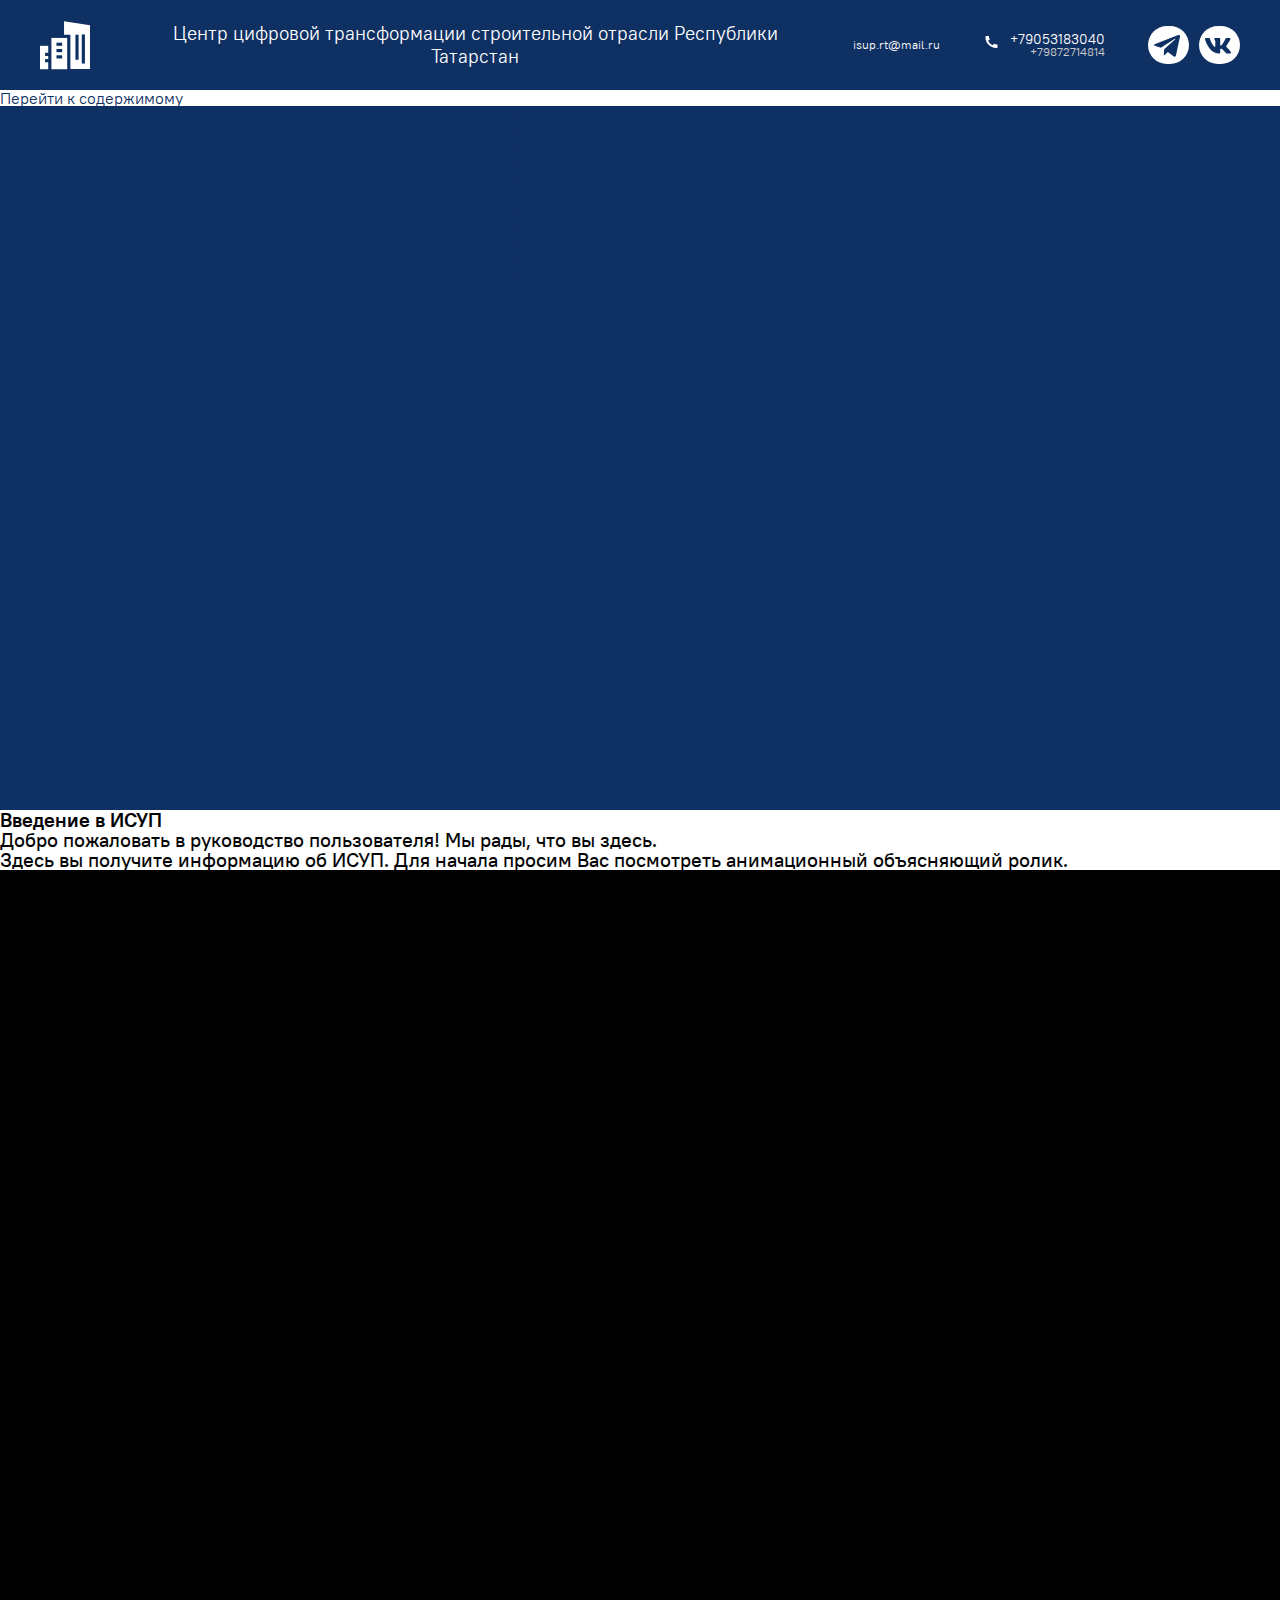
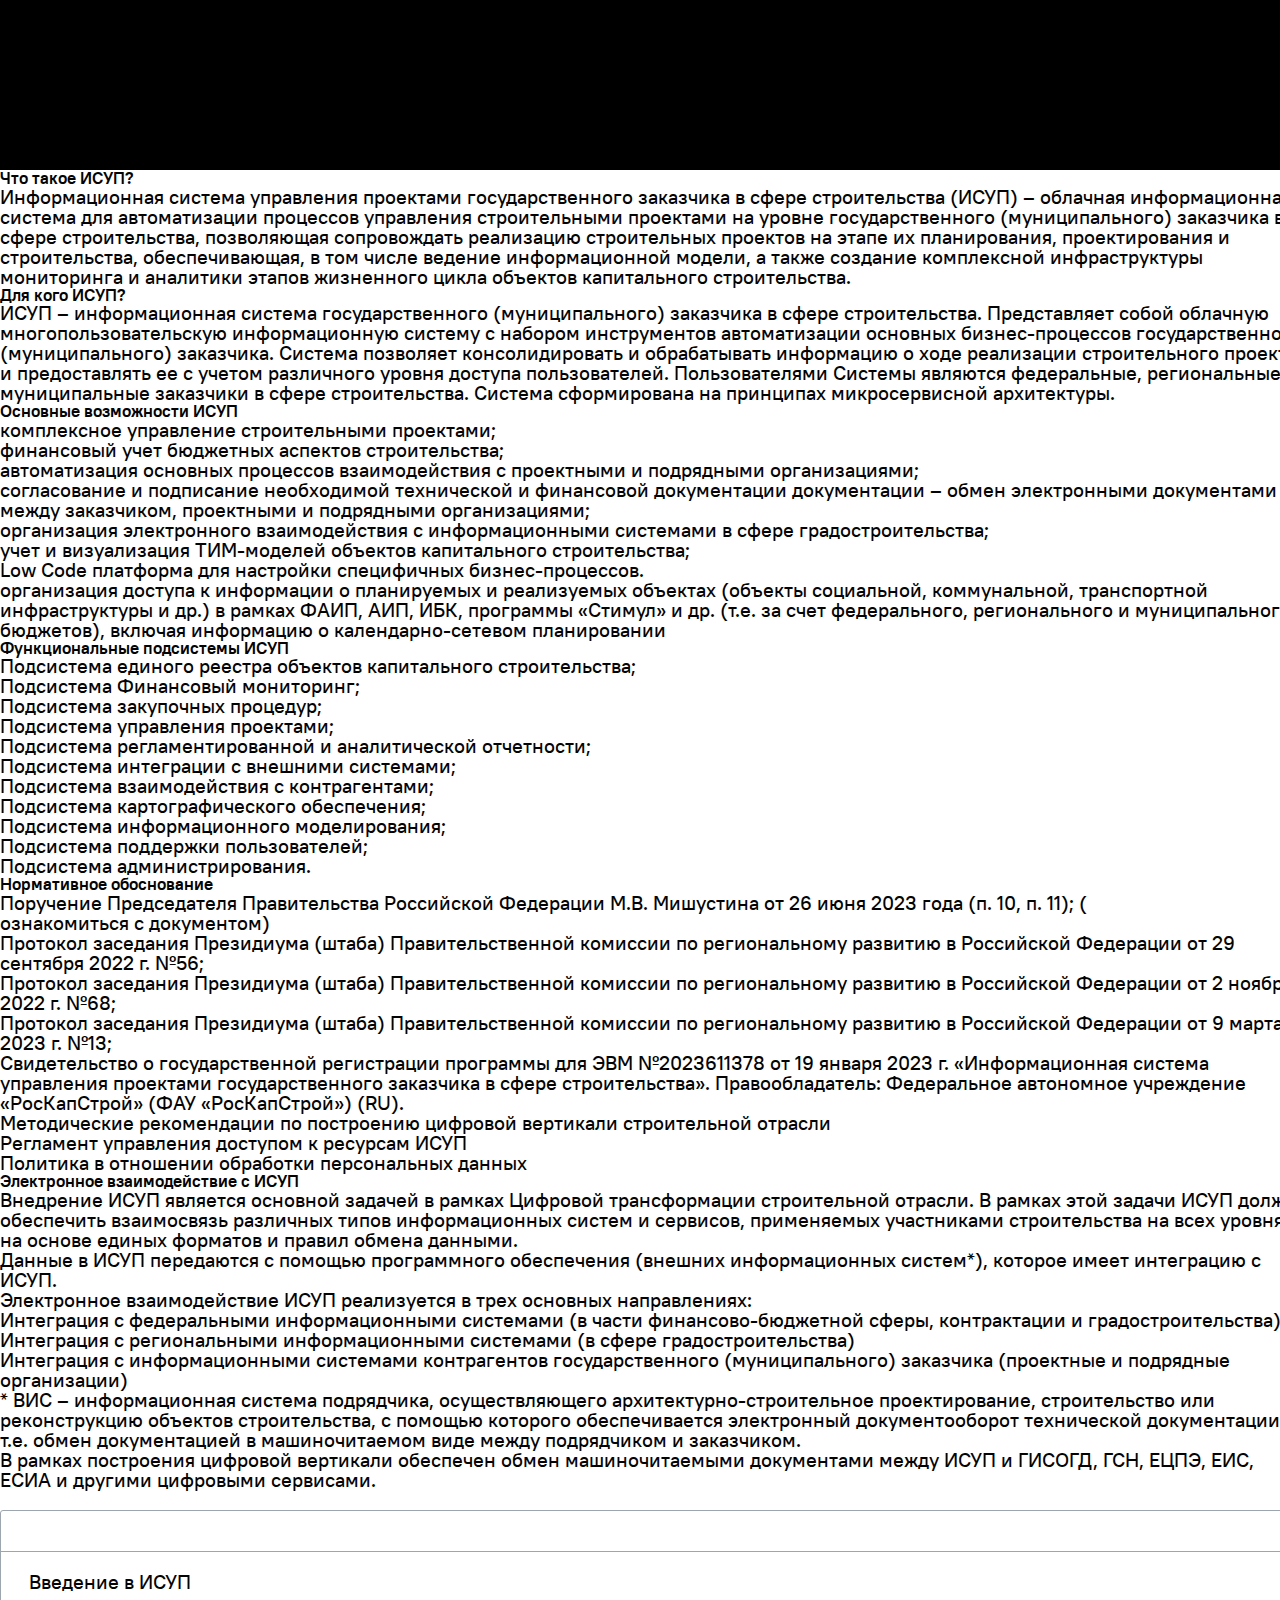
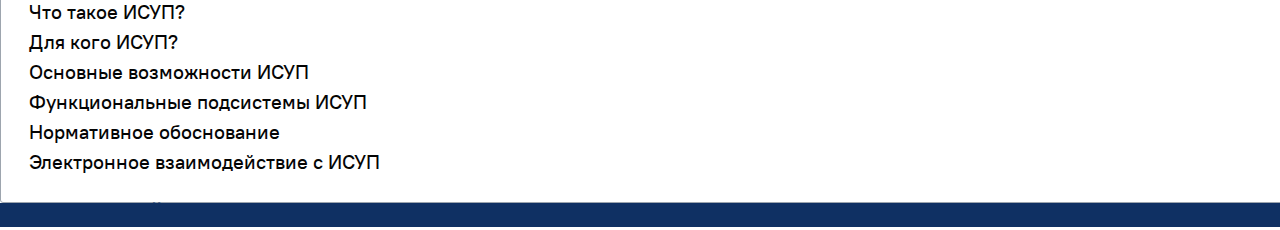
<file: KB_UserQ.html>
<html lang="ru-RU" original-font-size="16px" original-border-color="rgb(0, 0, 0)" original-background-color="rgba(0, 0, 0, 0)" original-background-image="none" original-color="rgb(0, 0, 0)" original-box-shadow="none" original-text-shadow="none" original-font-family="&quot;Times New Roman&quot;" original-letter-spacing="0" original-line-height="18.4px"><head original-font-size="16px" original-border-color="rgb(0, 0, 0)" original-background-color="rgba(0, 0, 0, 0)" original-background-image="none" original-color="rgb(0, 0, 0)" original-box-shadow="none" original-text-shadow="none" original-font-family="&quot;Times New Roman&quot;" original-letter-spacing="0" original-line-height="18.4px">
    <header id="header" class="header">
        <div class="container">
            <div class="header_inner">
                <div class="header_logo">
                    <svg width="50" height="50" viewBox="0 0 79 77" fill="none" xmlns="http://www.w3.org/2000/svg">
                        <path d="M79 7.29932L38 0.799316V22.2993H48V76.2993H79V7.29932Z" fill="white" />
                        <path d="M61 22.2993H56V61.7993H61V22.2993Z" fill="#0F3063" />
                        <path d="M71 21.7993H66V67.7993H71V21.7993Z" fill="#0F3063" />
                        <path d="M43 27.2993H18V76.7993H43V27.2993Z" fill="white" />
                        <path d="M35 34.7993H26V39.7993H35V34.7993Z" fill="#0F3063" />
                        <path d="M35 44.7993H26V49.7993H35V44.7993Z" fill="#0F3063" />
                        <path d="M35 54.7993H26V59.7993H35V54.7993Z" fill="#0F3063" />
                        <path d="M13 39.7993H0V76.7993H13V39.7993Z" fill="white" />
                        <path d="M17 60.7993H8V65.7993H17V60.7993Z" fill="#0F3063" />
                        <path d="M17 50.7993H8V55.7993H17V50.7993Z" fill="#0F3063" />
                    </svg>
                    <p class="header_logo-title">Центр цифровой трансформации строительной отрасли Республики Татарстан
                    </p>
                </div>
                <div class="footer_logo header">
                    <svg width="79" height="77" viewBox="0 0 79 77" fill="none"
                        xmlns="http://www.w3.org/2000/svg">
                        <path d="M79 7.29932L38 0.799316V22.2993H48V76.2993H79V7.29932Z" fill="white" />
                        <path d="M61 22.2993H56V61.7993H61V22.2993Z" fill="#0F3063" />
                        <path d="M71 21.7993H66V67.7993H71V21.7993Z" fill="#0F3063" />
                        <path d="M43 27.2993H18V76.7993H43V27.2993Z" fill="white" />
                        <path d="M35 34.7993H26V39.7993H35V34.7993Z" fill="#0F3063" />
                        <path d="M35 44.7993H26V49.7993H35V44.7993Z" fill="#0F3063" />
                        <path d="M35 54.7993H26V59.7993H35V54.7993Z" fill="#0F3063" />
                        <path d="M13 39.7993H0V76.7993H13V39.7993Z" fill="white" />
                        <path d="M17 60.7993H8V65.7993H17V60.7993Z" fill="#0F3063" />
                        <path d="M17 50.7993H8V55.7993H17V50.7993Z" fill="#0F3063" />
                    </svg>
                    <a href="#" class="footer_logo txt">
                        <p class="footer_logo-text">Центр ЦТСО РТ</p>
                        <p class="footer_logo-text sub">Информационное управление проектами</p>
                    </a>
                </div>
                <p class="header_link email">isup.rt@mail.ru</p>
                <div class="header_phone">
                    <svg width="17" height="20" viewBox="0 0 17 20" fill="none" xmlns="http://www.w3.org/2000/svg">
                        <g clip-path="url(#clip0_6_21)">
                            <path
                                d="M14.5 12.9467V15.304C14.5001 15.4728 14.4361 15.6353 14.3211 15.7588C14.206 15.8823 14.0484 15.9575 13.88 15.9693C13.5887 15.9893 13.3507 16 13.1667 16C7.27533 16 2.5 11.2247 2.5 5.33333C2.5 5.14933 2.51 4.91133 2.53067 4.62C2.54248 4.45163 2.61772 4.29401 2.7412 4.17894C2.86468 4.06387 3.02722 3.99992 3.196 4H5.55333C5.63603 3.99992 5.7158 4.03057 5.77715 4.08601C5.83851 4.14145 5.87706 4.21772 5.88533 4.3C5.90067 4.45333 5.91467 4.57533 5.928 4.668C6.06049 5.59262 6.332 6.49189 6.73333 7.33533C6.79667 7.46867 6.75533 7.628 6.63533 7.71333L5.19667 8.74133C6.0763 10.791 7.7097 12.4244 9.75933 13.304L10.786 11.868C10.828 11.8093 10.8892 11.7673 10.959 11.7491C11.0288 11.7309 11.1028 11.7379 11.168 11.7687C12.0113 12.1692 12.9104 12.4401 13.8347 12.572C13.9273 12.5853 14.0493 12.6 14.2013 12.6147C14.2835 12.6231 14.3596 12.6617 14.4149 12.7231C14.4702 12.7844 14.5008 12.8641 14.5007 12.9467H14.5Z"
                                fill="white" />
                        </g>
                        <defs>
                            <clipPath id="clip0_6_21">
                                <rect width="16" height="16" fill="white" transform="translate(0.5 2)" />
                            </clipPath>
                        </defs>
                    </svg>
                    <div class="phone-text">
                        <p class="phone-text-title header_fix">+79053183040</p>
                        <p class="phone-text-subtitle header_fix">+79872714814</p>

                    </div>
                </div>
                
                <div class="header_social">
                    <a href="https://t.me/digitalizationRT">
                        <div class="social_icon">                       
                            <svg width="24" height="21" viewBox="0 0 24 21" fill="none" xmlns="http://www.w3.org/2000/svg">
                                <path d="M22.38 0.367698L1.12065 8.56569C-0.330214 9.14843 -0.321821 9.9578 0.85446 10.3187L6.31259 12.0214L18.9411 4.05362C19.5383 3.6903 20.0838 3.88575 19.6354 4.28384L9.40378 13.5178H9.40138L9.40378 13.519L9.02727 19.145C9.57884 19.145 9.82225 18.892 10.1316 18.5935L12.7827 16.0155L18.2972 20.0887C19.314 20.6486 20.0443 20.3609 20.2973 19.1474L23.9172 2.08715C24.2877 0.601515 23.3501 -0.0711592 22.38 0.367698Z" fill="#0F3063"/>
                            </svg>
                        </div>
                    </a>
                    <a href="https://vk.com/digitalizationrt" target="_blank">
                        <div class="social_icon">
                            <svg width="24" height="15" viewBox="0 0 24 15" fill="none" xmlns="http://www.w3.org/2000/svg">
                                <path d="M23.4497 1.13722C23.6174 0.58029 23.4497 0.171875 22.6568 0.171875H20.0303C19.362 0.171875 19.0566 0.525196 18.8889 0.91325C18.8889 0.91325 17.5535 4.16979 15.6611 6.28133C15.0503 6.89575 14.7712 7.08978 14.4382 7.08978C14.2718 7.08978 14.0298 6.89575 14.0298 6.33882V1.13722C14.0298 0.468904 13.837 0.171875 13.2801 0.171875H9.15281C8.73601 0.171875 8.48449 0.480881 8.48449 0.775515C8.48449 1.4079 9.43067 1.55402 9.52769 3.33619V7.20236C9.52769 8.04913 9.37558 8.20364 9.04022 8.20364C8.15033 8.20364 5.9849 4.93512 4.69977 1.19351C4.44945 0.466509 4.19673 0.173073 3.52602 0.173073H0.900669C0.149712 0.173073 0 0.526394 0 0.914448C0 1.61151 0.889889 5.06088 4.14523 9.62291C6.31546 12.7381 9.37079 14.4269 12.1542 14.4269C13.8226 14.4269 14.0286 14.052 14.0286 13.4052V11.0506C14.0286 10.3008 14.1879 10.1499 14.7161 10.1499C15.1042 10.1499 15.7725 10.3463 17.3307 11.847C19.1105 13.6268 19.4051 14.4257 20.4052 14.4257H23.0305C23.7803 14.4257 24.1552 14.0508 23.9396 13.3106C23.7036 12.574 22.8533 11.5021 21.725 10.2337C21.1118 9.51032 20.1956 8.73182 19.9165 8.34257C19.5273 7.84073 19.6398 7.61916 19.9165 7.17362C19.9165 7.17362 23.1168 2.66908 23.4497 1.13722Z" fill="#0F3063"/>
                            </svg>
                        </div>
                    </a>
                </div>
                <div class="burger_menu">
                    <div class="burger_btn">
                        <span class="burger_item">
                        </span>
                        
                    </div>
                    <div class="burger_body">
                        <nav class="menu_nav">
                            <a href="#" class="footer_nav-title">Навигация</a>
                            <a href="#news" class="nav_link">Новости</a>
                            <a href="#isup" class="nav_link">ИСУП</a>
                            <a href="#tim" class="nav_link">Технологии моделирования (ТИМ)</a>
                            <a href="#digit" class="nav_link">Цифровизация ЖКХ</a>
                        </nav>
                    </div>
                </div>
            </div>
        </div>
    </header>
	<meta charset="UTF-8" original-font-size="16px" original-border-color="rgb(0, 0, 0)" original-background-color="rgba(0, 0, 0, 0)" original-background-image="none" original-color="rgb(0, 0, 0)" original-box-shadow="none" original-text-shadow="none" original-font-family="&quot;Times New Roman&quot;" original-letter-spacing="0" original-line-height="18.4px">
	<meta name="viewport" content="width=device-width, initial-scale=1" original-font-size="16px" original-border-color="rgb(0, 0, 0)" original-background-color="rgba(0, 0, 0, 0)" original-background-image="none" original-color="rgb(0, 0, 0)" original-box-shadow="none" original-text-shadow="none" original-font-family="&quot;Times New Roman&quot;" original-letter-spacing="0" original-line-height="18.4px">
	<link rel="profile" href="https://gmpg.org/xfn/11" original-font-size="16px" original-border-color="rgb(0, 0, 0)" original-background-color="rgba(0, 0, 0, 0)" original-background-image="none" original-color="rgb(0, 0, 0)" original-box-shadow="none" original-text-shadow="none" original-font-family="&quot;Times New Roman&quot;" original-letter-spacing="0" original-line-height="18.4px">
    <link rel="stylesheet" href="assets/css/style.css">
	<script type="text/javascript" id="www-widgetapi-script" src="https://www.youtube.com/s/player/3b96d06c/www-widgetapi.vflset/www-widgetapi.js" async=""></script><script src="https://www.youtube.com/iframe_api"></script><script async="" src="https://mc.yandex.ru/metrika/tag.js" original-font-size="16px" original-border-color="rgb(0, 0, 0)" original-background-color="rgba(0, 0, 0, 0)" original-background-image="none" original-color="rgb(0, 0, 0)" original-box-shadow="none" original-text-shadow="none" original-font-family="&quot;Times New Roman&quot;" original-letter-spacing="0" original-line-height="18.4px"></script><script data-cfasync="false" data-no-defer="1" data-no-minify="1" data-no-optimize="1" original-font-size="16px" original-border-color="rgb(0, 0, 0)" original-background-color="rgba(0, 0, 0, 0)" original-background-image="none" original-color="rgb(0, 0, 0)" original-box-shadow="none" original-text-shadow="none" original-font-family="&quot;Times New Roman&quot;" original-letter-spacing="0" original-line-height="18.4px">var ewww_webp_supported=!1;function check_webp_feature(A,e){var w;e=void 0!==e?e:function(){},ewww_webp_supported?e(ewww_webp_supported):((w=new Image).onload=function(){ewww_webp_supported=0<w.width&&0<w.height,e&&e(ewww_webp_supported)},w.onerror=function(){e&&e(!1)},w.src="data:image/webp;base64,"+{alpha:"UklGRkoAAABXRUJQVlA4WAoAAAAQAAAAAAAAAAAAQUxQSAwAAAARBxAR/Q9ERP8DAABWUDggGAAAABQBAJ0BKgEAAQAAAP4AAA3AAP7mtQAAAA=="}[A])}check_webp_feature("alpha");</script><script data-cfasync="false" data-no-defer="1" data-no-minify="1" data-no-optimize="1" original-font-size="16px" original-border-color="rgb(0, 0, 0)" original-background-color="rgba(0, 0, 0, 0)" original-background-image="none" original-color="rgb(0, 0, 0)" original-box-shadow="none" original-text-shadow="none" original-font-family="&quot;Times New Roman&quot;" original-letter-spacing="0" original-line-height="18.4px">var Arrive=function(c,w){"use strict";if(c.MutationObserver&&"undefined"!=typeof HTMLElement){var r,a=0,u=(r=HTMLElement.prototype.matches||HTMLElement.prototype.webkitMatchesSelector||HTMLElement.prototype.mozMatchesSelector||HTMLElement.prototype.msMatchesSelector,{matchesSelector:function(e,t){return e instanceof HTMLElement&&r.call(e,t)},addMethod:function(e,t,r){var a=e[t];e[t]=function(){return r.length==arguments.length?r.apply(this,arguments):"function"==typeof a?a.apply(this,arguments):void 0}},callCallbacks:function(e,t){t&&t.options.onceOnly&&1==t.firedElems.length&&(e=[e[0]]);for(var r,a=0;r=e[a];a++)r&&r.callback&&r.callback.call(r.elem,r.elem);t&&t.options.onceOnly&&1==t.firedElems.length&&t.me.unbindEventWithSelectorAndCallback.call(t.target,t.selector,t.callback)},checkChildNodesRecursively:function(e,t,r,a){for(var i,n=0;i=e[n];n++)r(i,t,a)&&a.push({callback:t.callback,elem:i}),0<i.childNodes.length&&u.checkChildNodesRecursively(i.childNodes,t,r,a)},mergeArrays:function(e,t){var r,a={};for(r in e)e.hasOwnProperty(r)&&(a[r]=e[r]);for(r in t)t.hasOwnProperty(r)&&(a[r]=t[r]);return a},toElementsArray:function(e){return e=void 0!==e&&("number"!=typeof e.length||e===c)?[e]:e}}),e=(l.prototype.addEvent=function(e,t,r,a){a={target:e,selector:t,options:r,callback:a,firedElems:[]};return this._beforeAdding&&this._beforeAdding(a),this._eventsBucket.push(a),a},l.prototype.removeEvent=function(e){for(var t,r=this._eventsBucket.length-1;t=this._eventsBucket[r];r--)e(t)&&(this._beforeRemoving&&this._beforeRemoving(t),(t=this._eventsBucket.splice(r,1))&&t.length&&(t[0].callback=null))},l.prototype.beforeAdding=function(e){this._beforeAdding=e},l.prototype.beforeRemoving=function(e){this._beforeRemoving=e},l),t=function(i,n){var o=new e,l=this,s={fireOnAttributesModification:!1};return o.beforeAdding(function(t){var e=t.target;e!==c.document&&e!==c||(e=document.getElementsByTagName("html")[0]);var r=new MutationObserver(function(e){n.call(this,e,t)}),a=i(t.options);r.observe(e,a),t.observer=r,t.me=l}),o.beforeRemoving(function(e){e.observer.disconnect()}),this.bindEvent=function(e,t,r){t=u.mergeArrays(s,t);for(var a=u.toElementsArray(this),i=0;i<a.length;i++)o.addEvent(a[i],e,t,r)},this.unbindEvent=function(){var r=u.toElementsArray(this);o.removeEvent(function(e){for(var t=0;t<r.length;t++)if(this===w||e.target===r[t])return!0;return!1})},this.unbindEventWithSelectorOrCallback=function(r){var a=u.toElementsArray(this),i=r,e="function"==typeof r?function(e){for(var t=0;t<a.length;t++)if((this===w||e.target===a[t])&&e.callback===i)return!0;return!1}:function(e){for(var t=0;t<a.length;t++)if((this===w||e.target===a[t])&&e.selector===r)return!0;return!1};o.removeEvent(e)},this.unbindEventWithSelectorAndCallback=function(r,a){var i=u.toElementsArray(this);o.removeEvent(function(e){for(var t=0;t<i.length;t++)if((this===w||e.target===i[t])&&e.selector===r&&e.callback===a)return!0;return!1})},this},i=new function(){var s={fireOnAttributesModification:!1,onceOnly:!1,existing:!1};function n(e,t,r){return!(!u.matchesSelector(e,t.selector)||(e._id===w&&(e._id=a++),-1!=t.firedElems.indexOf(e._id)))&&(t.firedElems.push(e._id),!0)}var c=(i=new t(function(e){var t={attributes:!1,childList:!0,subtree:!0};return e.fireOnAttributesModification&&(t.attributes=!0),t},function(e,i){e.forEach(function(e){var t=e.addedNodes,r=e.target,a=[];null!==t&&0<t.length?u.checkChildNodesRecursively(t,i,n,a):"attributes"===e.type&&n(r,i)&&a.push({callback:i.callback,elem:r}),u.callCallbacks(a,i)})})).bindEvent;return i.bindEvent=function(e,t,r){t=void 0===r?(r=t,s):u.mergeArrays(s,t);var a=u.toElementsArray(this);if(t.existing){for(var i=[],n=0;n<a.length;n++)for(var o=a[n].querySelectorAll(e),l=0;l<o.length;l++)i.push({callback:r,elem:o[l]});if(t.onceOnly&&i.length)return r.call(i[0].elem,i[0].elem);setTimeout(u.callCallbacks,1,i)}c.call(this,e,t,r)},i},o=new function(){var a={};function i(e,t){return u.matchesSelector(e,t.selector)}var n=(o=new t(function(){return{childList:!0,subtree:!0}},function(e,r){e.forEach(function(e){var t=e.removedNodes,e=[];null!==t&&0<t.length&&u.checkChildNodesRecursively(t,r,i,e),u.callCallbacks(e,r)})})).bindEvent;return o.bindEvent=function(e,t,r){t=void 0===r?(r=t,a):u.mergeArrays(a,t),n.call(this,e,t,r)},o};d(HTMLElement.prototype),d(NodeList.prototype),d(HTMLCollection.prototype),d(HTMLDocument.prototype),d(Window.prototype);var n={};return s(i,n,"unbindAllArrive"),s(o,n,"unbindAllLeave"),n}function l(){this._eventsBucket=[],this._beforeAdding=null,this._beforeRemoving=null}function s(e,t,r){u.addMethod(t,r,e.unbindEvent),u.addMethod(t,r,e.unbindEventWithSelectorOrCallback),u.addMethod(t,r,e.unbindEventWithSelectorAndCallback)}function d(e){e.arrive=i.bindEvent,s(i,e,"unbindArrive"),e.leave=o.bindEvent,s(o,e,"unbindLeave")}}(window,void 0),ewww_webp_supported=!1;function check_webp_feature(e,t){var r;ewww_webp_supported?t(ewww_webp_supported):((r=new Image).onload=function(){ewww_webp_supported=0<r.width&&0<r.height,t(ewww_webp_supported)},r.onerror=function(){t(!1)},r.src="data:image/webp;base64,"+{alpha:"UklGRkoAAABXRUJQVlA4WAoAAAAQAAAAAAAAAAAAQUxQSAwAAAARBxAR/Q9ERP8DAABWUDggGAAAABQBAJ0BKgEAAQAAAP4AAA3AAP7mtQAAAA==",animation:"UklGRlIAAABXRUJQVlA4WAoAAAASAAAAAAAAAAAAQU5JTQYAAAD/////AABBTk1GJgAAAAAAAAAAAAAAAAAAAGQAAABWUDhMDQAAAC8AAAAQBxAREYiI/gcA"}[e])}function ewwwLoadImages(e){if(e){for(var t=document.querySelectorAll(".batch-image img, .image-wrapper a, .ngg-pro-masonry-item a, .ngg-galleria-offscreen-seo-wrapper a"),r=0,a=t.length;r<a;r++)ewwwAttr(t[r],"data-src",t[r].getAttribute("data-webp")),ewwwAttr(t[r],"data-thumbnail",t[r].getAttribute("data-webp-thumbnail"));for(var i=document.querySelectorAll(".rev_slider ul li"),r=0,a=i.length;r<a;r++){ewwwAttr(i[r],"data-thumb",i[r].getAttribute("data-webp-thumb"));for(var n=1;n<11;)ewwwAttr(i[r],"data-param"+n,i[r].getAttribute("data-webp-param"+n)),n++}for(r=0,a=(i=document.querySelectorAll(".rev_slider img")).length;r<a;r++)ewwwAttr(i[r],"data-lazyload",i[r].getAttribute("data-webp-lazyload"));for(var o=document.querySelectorAll("div.woocommerce-product-gallery__image"),r=0,a=o.length;r<a;r++)ewwwAttr(o[r],"data-thumb",o[r].getAttribute("data-webp-thumb"))}for(var l=document.querySelectorAll("video"),r=0,a=l.length;r<a;r++)ewwwAttr(l[r],"poster",e?l[r].getAttribute("data-poster-webp"):l[r].getAttribute("data-poster-image"));for(var s,c=document.querySelectorAll("img.ewww_webp_lazy_load"),r=0,a=c.length;r<a;r++)e&&(ewwwAttr(c[r],"data-lazy-srcset",c[r].getAttribute("data-lazy-srcset-webp")),ewwwAttr(c[r],"data-srcset",c[r].getAttribute("data-srcset-webp")),ewwwAttr(c[r],"data-lazy-src",c[r].getAttribute("data-lazy-src-webp")),ewwwAttr(c[r],"data-src",c[r].getAttribute("data-src-webp")),ewwwAttr(c[r],"data-orig-file",c[r].getAttribute("data-webp-orig-file")),ewwwAttr(c[r],"data-medium-file",c[r].getAttribute("data-webp-medium-file")),ewwwAttr(c[r],"data-large-file",c[r].getAttribute("data-webp-large-file")),null!=(s=c[r].getAttribute("srcset"))&&!1!==s&&s.includes("R0lGOD")&&ewwwAttr(c[r],"src",c[r].getAttribute("data-lazy-src-webp"))),c[r].className=c[r].className.replace(/\bewww_webp_lazy_load\b/,"");for(var w=document.querySelectorAll(".ewww_webp"),r=0,a=w.length;r<a;r++)e?(ewwwAttr(w[r],"srcset",w[r].getAttribute("data-srcset-webp")),ewwwAttr(w[r],"src",w[r].getAttribute("data-src-webp")),ewwwAttr(w[r],"data-orig-file",w[r].getAttribute("data-webp-orig-file")),ewwwAttr(w[r],"data-medium-file",w[r].getAttribute("data-webp-medium-file")),ewwwAttr(w[r],"data-large-file",w[r].getAttribute("data-webp-large-file")),ewwwAttr(w[r],"data-large_image",w[r].getAttribute("data-webp-large_image")),ewwwAttr(w[r],"data-src",w[r].getAttribute("data-webp-src"))):(ewwwAttr(w[r],"srcset",w[r].getAttribute("data-srcset-img")),ewwwAttr(w[r],"src",w[r].getAttribute("data-src-img"))),w[r].className=w[r].className.replace(/\bewww_webp\b/,"ewww_webp_loaded");window.jQuery&&jQuery.fn.isotope&&jQuery.fn.imagesLoaded&&(jQuery(".fusion-posts-container-infinite").imagesLoaded(function(){jQuery(".fusion-posts-container-infinite").hasClass("isotope")&&jQuery(".fusion-posts-container-infinite").isotope()}),jQuery(".fusion-portfolio:not(.fusion-recent-works) .fusion-portfolio-wrapper").imagesLoaded(function(){jQuery(".fusion-portfolio:not(.fusion-recent-works) .fusion-portfolio-wrapper").isotope()}))}function ewwwWebPInit(e){ewwwLoadImages(e),ewwwNggLoadGalleries(e),document.arrive(".ewww_webp",function(){ewwwLoadImages(e)}),document.arrive(".ewww_webp_lazy_load",function(){ewwwLoadImages(e)}),document.arrive("videos",function(){ewwwLoadImages(e)}),"loading"==document.readyState?document.addEventListener("DOMContentLoaded",ewwwJSONParserInit):("undefined"!=typeof galleries&&ewwwNggParseGalleries(e),ewwwWooParseVariations(e))}function ewwwAttr(e,t,r){null!=r&&!1!==r&&e.setAttribute(t,r)}function ewwwJSONParserInit(){"undefined"!=typeof galleries&&check_webp_feature("alpha",ewwwNggParseGalleries),check_webp_feature("alpha",ewwwWooParseVariations)}function ewwwWooParseVariations(e){if(e)for(var t=document.querySelectorAll("form.variations_form"),r=0,a=t.length;r<a;r++){var i=t[r].getAttribute("data-product_variations"),n=!1;try{for(var o in i=JSON.parse(i))void 0!==i[o]&&void 0!==i[o].image&&(void 0!==i[o].image.src_webp&&(i[o].image.src=i[o].image.src_webp,n=!0),void 0!==i[o].image.srcset_webp&&(i[o].image.srcset=i[o].image.srcset_webp,n=!0),void 0!==i[o].image.full_src_webp&&(i[o].image.full_src=i[o].image.full_src_webp,n=!0),void 0!==i[o].image.gallery_thumbnail_src_webp&&(i[o].image.gallery_thumbnail_src=i[o].image.gallery_thumbnail_src_webp,n=!0),void 0!==i[o].image.thumb_src_webp&&(i[o].image.thumb_src=i[o].image.thumb_src_webp,n=!0));n&&ewwwAttr(t[r],"data-product_variations",JSON.stringify(i))}catch(e){}}}function ewwwNggParseGalleries(e){if(e)for(var t in galleries){var r=galleries[t];galleries[t].images_list=ewwwNggParseImageList(r.images_list)}}function ewwwNggLoadGalleries(e){e&&document.addEventListener("ngg.galleria.themeadded",function(e,t){window.ngg_galleria._create_backup=window.ngg_galleria.create,window.ngg_galleria.create=function(e,t){var r=$(e).data("id");return galleries["gallery_"+r].images_list=ewwwNggParseImageList(galleries["gallery_"+r].images_list),window.ngg_galleria._create_backup(e,t)}})}function ewwwNggParseImageList(e){for(var t in e){var r=e[t];if(void 0!==r["image-webp"]&&(e[t].image=r["image-webp"],delete e[t]["image-webp"]),void 0!==r["thumb-webp"]&&(e[t].thumb=r["thumb-webp"],delete e[t]["thumb-webp"]),void 0!==r.full_image_webp&&(e[t].full_image=r.full_image_webp,delete e[t].full_image_webp),void 0!==r.srcsets)for(var a in r.srcsets)nggSrcset=r.srcsets[a],void 0!==r.srcsets[a+"-webp"]&&(e[t].srcsets[a]=r.srcsets[a+"-webp"],delete e[t].srcsets[a+"-webp"]);if(void 0!==r.full_srcsets)for(var i in r.full_srcsets)nggFSrcset=r.full_srcsets[i],void 0!==r.full_srcsets[i+"-webp"]&&(e[t].full_srcsets[i]=r.full_srcsets[i+"-webp"],delete e[t].full_srcsets[i+"-webp"])}return e}check_webp_feature("alpha",ewwwWebPInit);</script><meta name="robots" content="noindex, follow" original-font-size="16px" original-border-color="rgb(0, 0, 0)" original-background-color="rgba(0, 0, 0, 0)" original-background-image="none" original-color="rgb(0, 0, 0)" original-box-shadow="none" original-text-shadow="none" original-font-family="&quot;Times New Roman&quot;" original-letter-spacing="0" original-line-height="18.4px">

	<!-- This site is optimized with the Yoast SEO plugin v22.3 - https://yoast.com/wordpress/plugins/seo/ -->
	<title original-font-size="16px" original-border-color="rgb(0, 0, 0)" original-background-color="rgba(0, 0, 0, 0)" original-background-image="none" original-color="rgb(0, 0, 0)" original-box-shadow="none" original-text-shadow="none" original-font-family="&quot;Times New Roman&quot;" original-letter-spacing="0" original-line-height="18.4px">Введение в ИСУП - Управление капитального строительства Липецкой области</title><link rel="stylesheet" href="https://xn--48-1lc2ai.xn--p1ai/wp-content/cache/min/1/232d3e057feb994a879540a165b421ee.css" media="all" data-minify="1" original-font-size="16px" original-border-color="rgb(0, 0, 0)" original-background-color="rgba(0, 0, 0, 0)" original-background-image="none" original-color="rgb(0, 0, 0)" original-box-shadow="none" original-text-shadow="none" original-font-family="&quot;Times New Roman&quot;" original-letter-spacing="0" original-line-height="18.4px">
	<meta property="og:locale" content="ru_RU" original-font-size="16px" original-border-color="rgb(0, 0, 0)" original-background-color="rgba(0, 0, 0, 0)" original-background-image="none" original-color="rgb(0, 0, 0)" original-box-shadow="none" original-text-shadow="none" original-font-family="&quot;Times New Roman&quot;" original-letter-spacing="0" original-line-height="18.4px">
	<meta property="og:type" content="article" original-font-size="16px" original-border-color="rgb(0, 0, 0)" original-background-color="rgba(0, 0, 0, 0)" original-background-image="none" original-color="rgb(0, 0, 0)" original-box-shadow="none" original-text-shadow="none" original-font-family="&quot;Times New Roman&quot;" original-letter-spacing="0" original-line-height="18.4px">
	<meta property="og:title" content="Введение в ИСУП - Управление капитального строительства Липецкой области" original-font-size="16px" original-border-color="rgb(0, 0, 0)" original-background-color="rgba(0, 0, 0, 0)" original-background-image="none" original-color="rgb(0, 0, 0)" original-box-shadow="none" original-text-shadow="none" original-font-family="&quot;Times New Roman&quot;" original-letter-spacing="0" original-line-height="18.4px">
	<meta property="og:description" content="Добро пожаловать в руководство пользователя! Мы рады, что вы здесь.&nbsp; Здесь вы получите информацию об ИСУП. Для начала просим Вас посмотреть анимационный объясняющий ролик. https://www.youtube.com/watch?v=y4JyeeWRES4 Что такое ИСУП? Информационная система управления проектами государственного заказчика в сфере строительства (ИСУП) – облачная информационная система для автоматизации процессов управления строительными проектами на уровне государственного (муниципального) заказчика в сфере […]" original-font-size="16px" original-border-color="rgb(0, 0, 0)" original-background-color="rgba(0, 0, 0, 0)" original-background-image="none" original-color="rgb(0, 0, 0)" original-box-shadow="none" original-text-shadow="none" original-font-family="&quot;Times New Roman&quot;" original-letter-spacing="0" original-line-height="18.4px">
	<meta property="og:url" content="https://xn--48-1lc2ai.xn--p1ai/2021/10/12/введение-в-исуп/" original-font-size="16px" original-border-color="rgb(0, 0, 0)" original-background-color="rgba(0, 0, 0, 0)" original-background-image="none" original-color="rgb(0, 0, 0)" original-box-shadow="none" original-text-shadow="none" original-font-family="&quot;Times New Roman&quot;" original-letter-spacing="0" original-line-height="18.4px">
	<meta property="og:site_name" content="Управление капитального строительства Липецкой области" original-font-size="16px" original-border-color="rgb(0, 0, 0)" original-background-color="rgba(0, 0, 0, 0)" original-background-image="none" original-color="rgb(0, 0, 0)" original-box-shadow="none" original-text-shadow="none" original-font-family="&quot;Times New Roman&quot;" original-letter-spacing="0" original-line-height="18.4px">
	<meta property="article:published_time" content="2021-10-12T09:26:03+00:00" original-font-size="16px" original-border-color="rgb(0, 0, 0)" original-background-color="rgba(0, 0, 0, 0)" original-background-image="none" original-color="rgb(0, 0, 0)" original-box-shadow="none" original-text-shadow="none" original-font-family="&quot;Times New Roman&quot;" original-letter-spacing="0" original-line-height="18.4px">
	<meta property="article:modified_time" content="2023-12-25T11:24:41+00:00" original-font-size="16px" original-border-color="rgb(0, 0, 0)" original-background-color="rgba(0, 0, 0, 0)" original-background-image="none" original-color="rgb(0, 0, 0)" original-box-shadow="none" original-text-shadow="none" original-font-family="&quot;Times New Roman&quot;" original-letter-spacing="0" original-line-height="18.4px">
	<meta name="author" content="UKS48" original-font-size="16px" original-border-color="rgb(0, 0, 0)" original-background-color="rgba(0, 0, 0, 0)" original-background-image="none" original-color="rgb(0, 0, 0)" original-box-shadow="none" original-text-shadow="none" original-font-family="&quot;Times New Roman&quot;" original-letter-spacing="0" original-line-height="18.4px">
	<meta name="twitter:card" content="summary_large_image" original-font-size="16px" original-border-color="rgb(0, 0, 0)" original-background-color="rgba(0, 0, 0, 0)" original-background-image="none" original-color="rgb(0, 0, 0)" original-box-shadow="none" original-text-shadow="none" original-font-family="&quot;Times New Roman&quot;" original-letter-spacing="0" original-line-height="18.4px">
	<meta name="twitter:label1" content="Написано автором" original-font-size="16px" original-border-color="rgb(0, 0, 0)" original-background-color="rgba(0, 0, 0, 0)" original-background-image="none" original-color="rgb(0, 0, 0)" original-box-shadow="none" original-text-shadow="none" original-font-family="&quot;Times New Roman&quot;" original-letter-spacing="0" original-line-height="18.4px">
	<meta name="twitter:data1" content="UKS48" original-font-size="16px" original-border-color="rgb(0, 0, 0)" original-background-color="rgba(0, 0, 0, 0)" original-background-image="none" original-color="rgb(0, 0, 0)" original-box-shadow="none" original-text-shadow="none" original-font-family="&quot;Times New Roman&quot;" original-letter-spacing="0" original-line-height="18.4px">
	<script type="application/ld+json" class="yoast-schema-graph" original-font-size="16px" original-border-color="rgb(0, 0, 0)" original-background-color="rgba(0, 0, 0, 0)" original-background-image="none" original-color="rgb(0, 0, 0)" original-box-shadow="none" original-text-shadow="none" original-font-family="&quot;Times New Roman&quot;" original-letter-spacing="0" original-line-height="18.4px">{"@context":"https://schema.org","@graph":[{"@type":"Article","@id":"https://xn--48-1lc2ai.xn--p1ai/2021/10/12/%d0%b2%d0%b2%d0%b5%d0%b4%d0%b5%d0%bd%d0%b8%d0%b5-%d0%b2-%d0%b8%d1%81%d1%83%d0%bf/#article","isPartOf":{"@id":"https://xn--48-1lc2ai.xn--p1ai/2021/10/12/%d0%b2%d0%b2%d0%b5%d0%b4%d0%b5%d0%bd%d0%b8%d0%b5-%d0%b2-%d0%b8%d1%81%d1%83%d0%bf/"},"author":{"name":"UKS48","@id":"https://xn--48-1lc2ai.xn--p1ai/#/schema/person/e76d041570d50fefaa1095b57f863f94"},"headline":"Введение в ИСУП","datePublished":"2021-10-12T09:26:03+00:00","dateModified":"2023-12-25T11:24:41+00:00","mainEntityOfPage":{"@id":"https://xn--48-1lc2ai.xn--p1ai/2021/10/12/%d0%b2%d0%b2%d0%b5%d0%b4%d0%b5%d0%bd%d0%b8%d0%b5-%d0%b2-%d0%b8%d1%81%d1%83%d0%bf/"},"wordCount":571,"publisher":{"@id":"https://xn--48-1lc2ai.xn--p1ai/#organization"},"articleSection":["СОД"],"inLanguage":"ru-RU"},{"@type":"WebPage","@id":"https://xn--48-1lc2ai.xn--p1ai/2021/10/12/%d0%b2%d0%b2%d0%b5%d0%b4%d0%b5%d0%bd%d0%b8%d0%b5-%d0%b2-%d0%b8%d1%81%d1%83%d0%bf/","url":"https://xn--48-1lc2ai.xn--p1ai/2021/10/12/%d0%b2%d0%b2%d0%b5%d0%b4%d0%b5%d0%bd%d0%b8%d0%b5-%d0%b2-%d0%b8%d1%81%d1%83%d0%bf/","name":"Введение в ИСУП - Управление капитального строительства Липецкой области","isPartOf":{"@id":"https://xn--48-1lc2ai.xn--p1ai/#website"},"datePublished":"2021-10-12T09:26:03+00:00","dateModified":"2023-12-25T11:24:41+00:00","breadcrumb":{"@id":"https://xn--48-1lc2ai.xn--p1ai/2021/10/12/%d0%b2%d0%b2%d0%b5%d0%b4%d0%b5%d0%bd%d0%b8%d0%b5-%d0%b2-%d0%b8%d1%81%d1%83%d0%bf/#breadcrumb"},"inLanguage":"ru-RU","potentialAction":[{"@type":"ReadAction","target":["https://xn--48-1lc2ai.xn--p1ai/2021/10/12/%d0%b2%d0%b2%d0%b5%d0%b4%d0%b5%d0%bd%d0%b8%d0%b5-%d0%b2-%d0%b8%d1%81%d1%83%d0%bf/"]}]},{"@type":"BreadcrumbList","@id":"https://xn--48-1lc2ai.xn--p1ai/2021/10/12/%d0%b2%d0%b2%d0%b5%d0%b4%d0%b5%d0%bd%d0%b8%d0%b5-%d0%b2-%d0%b8%d1%81%d1%83%d0%bf/#breadcrumb","itemListElement":[{"@type":"ListItem","position":1,"name":"УКС","item":"https://xn--48-1lc2ai.xn--p1ai/"},{"@type":"ListItem","position":2,"name":"СОД","item":"https://xn--48-1lc2ai.xn--p1ai/%d1%81%d0%be%d0%b4/"},{"@type":"ListItem","position":3,"name":"Введение в ИСУП"}]},{"@type":"WebSite","@id":"https://xn--48-1lc2ai.xn--p1ai/#website","url":"https://xn--48-1lc2ai.xn--p1ai/","name":"Управление капитального строительства Липецкой области","description":"УКС Липецкой области","publisher":{"@id":"https://xn--48-1lc2ai.xn--p1ai/#organization"},"potentialAction":[{"@type":"SearchAction","target":{"@type":"EntryPoint","urlTemplate":"https://xn--48-1lc2ai.xn--p1ai/?s={search_term_string}"},"query-input":"required name=search_term_string"}],"inLanguage":"ru-RU"},{"@type":"Organization","@id":"https://xn--48-1lc2ai.xn--p1ai/#organization","name":"Управление капитального строительства Липецкой области","url":"https://xn--48-1lc2ai.xn--p1ai/","logo":{"@type":"ImageObject","inLanguage":"ru-RU","@id":"https://xn--48-1lc2ai.xn--p1ai/#/schema/logo/image/","url":"https://xn--48-1lc2ai.xn--p1ai/wp-content/uploads/2021/08/cropped-gerb_lipetskoj_oblasti.png","contentUrl":"https://xn--48-1lc2ai.xn--p1ai/wp-content/uploads/2021/08/cropped-gerb_lipetskoj_oblasti.png","width":2500,"height":3162,"caption":"Управление капитального строительства Липецкой области"},"image":{"@id":"https://xn--48-1lc2ai.xn--p1ai/#/schema/logo/image/"}},{"@type":"Person","@id":"https://xn--48-1lc2ai.xn--p1ai/#/schema/person/e76d041570d50fefaa1095b57f863f94","name":"UKS48","image":{"@type":"ImageObject","inLanguage":"ru-RU","@id":"https://xn--48-1lc2ai.xn--p1ai/#/schema/person/image/","url":"https://secure.gravatar.com/avatar/9f626dfaffb82df748290dfc4a61cd69?s=96&d=mm&r=g","contentUrl":"https://secure.gravatar.com/avatar/9f626dfaffb82df748290dfc4a61cd69?s=96&d=mm&r=g","caption":"UKS48"},"sameAs":["https://xn--48-1lc2ai.xn--p1ai/"]}]}</script>
	<!-- / Yoast SEO plugin. -->


<link rel="dns-prefetch" href="//api-maps.yandex.ru" original-font-size="16px" original-border-color="rgb(0, 0, 0)" original-background-color="rgba(0, 0, 0, 0)" original-background-image="none" original-color="rgb(0, 0, 0)" original-box-shadow="none" original-text-shadow="none" original-font-family="&quot;Times New Roman&quot;" original-letter-spacing="0" original-line-height="18.4px">
<link rel="preconnect" href="//api-maps.yandex.ru" original-font-size="16px" original-border-color="rgb(0, 0, 0)" original-background-color="rgba(0, 0, 0, 0)" original-background-image="none" original-color="rgb(0, 0, 0)" original-box-shadow="none" original-text-shadow="none" original-font-family="&quot;Times New Roman&quot;" original-letter-spacing="0" original-line-height="18.4px">
<link rel="alternate" type="application/rss+xml" title="Управление капитального строительства Липецкой области » Лента" href="https://xn--48-1lc2ai.xn--p1ai/feed/" original-font-size="16px" original-border-color="rgb(0, 0, 0)" original-background-color="rgba(0, 0, 0, 0)" original-background-image="none" original-color="rgb(0, 0, 0)" original-box-shadow="none" original-text-shadow="none" original-font-family="&quot;Times New Roman&quot;" original-letter-spacing="0" original-line-height="18.4px">
<link rel="alternate" type="application/rss+xml" title="Управление капитального строительства Липецкой области » Лента комментариев" href="https://xn--48-1lc2ai.xn--p1ai/comments/feed/" original-font-size="16px" original-border-color="rgb(0, 0, 0)" original-background-color="rgba(0, 0, 0, 0)" original-background-image="none" original-color="rgb(0, 0, 0)" original-box-shadow="none" original-text-shadow="none" original-font-family="&quot;Times New Roman&quot;" original-letter-spacing="0" original-line-height="18.4px">
<script original-font-size="16px" original-border-color="rgb(0, 0, 0)" original-background-color="rgba(0, 0, 0, 0)" original-background-image="none" original-color="rgb(0, 0, 0)" original-box-shadow="none" original-text-shadow="none" original-font-family="&quot;Times New Roman&quot;" original-letter-spacing="0" original-line-height="18.4px">
window._wpemojiSettings = {"baseUrl":"https:\/\/s.w.org\/images\/core\/emoji\/14.0.0\/72x72\/","ext":".png","svgUrl":"https:\/\/s.w.org\/images\/core\/emoji\/14.0.0\/svg\/","svgExt":".svg","source":{"concatemoji":"https:\/\/xn--48-1lc2ai.xn--p1ai\/wp-includes\/js\/wp-emoji-release.min.js?ver=3f06455365af1c980af536067c40310f"}};
/*! This file is auto-generated */
!function(i,n){var o,s,e;function c(e){try{var t={supportTests:e,timestamp:(new Date).valueOf()};sessionStorage.setItem(o,JSON.stringify(t))}catch(e){}}function p(e,t,n){e.clearRect(0,0,e.canvas.width,e.canvas.height),e.fillText(t,0,0);var t=new Uint32Array(e.getImageData(0,0,e.canvas.width,e.canvas.height).data),r=(e.clearRect(0,0,e.canvas.width,e.canvas.height),e.fillText(n,0,0),new Uint32Array(e.getImageData(0,0,e.canvas.width,e.canvas.height).data));return t.every(function(e,t){return e===r[t]})}function u(e,t,n){switch(t){case"flag":return n(e,"\ud83c\udff3\ufe0f\u200d\u26a7\ufe0f","\ud83c\udff3\ufe0f\u200b\u26a7\ufe0f")?!1:!n(e,"\ud83c\uddfa\ud83c\uddf3","\ud83c\uddfa\u200b\ud83c\uddf3")&&!n(e,"\ud83c\udff4\udb40\udc67\udb40\udc62\udb40\udc65\udb40\udc6e\udb40\udc67\udb40\udc7f","\ud83c\udff4\u200b\udb40\udc67\u200b\udb40\udc62\u200b\udb40\udc65\u200b\udb40\udc6e\u200b\udb40\udc67\u200b\udb40\udc7f");case"emoji":return!n(e,"\ud83e\udef1\ud83c\udffb\u200d\ud83e\udef2\ud83c\udfff","\ud83e\udef1\ud83c\udffb\u200b\ud83e\udef2\ud83c\udfff")}return!1}function f(e,t,n){var r="undefined"!=typeof WorkerGlobalScope&&self instanceof WorkerGlobalScope?new OffscreenCanvas(300,150):i.createElement("canvas"),a=r.getContext("2d",{willReadFrequently:!0}),o=(a.textBaseline="top",a.font="600 32px Arial",{});return e.forEach(function(e){o[e]=t(a,e,n)}),o}function t(e){var t=i.createElement("script");t.src=e,t.defer=!0,i.head.appendChild(t)}"undefined"!=typeof Promise&&(o="wpEmojiSettingsSupports",s=["flag","emoji"],n.supports={everything:!0,everythingExceptFlag:!0},e=new Promise(function(e){i.addEventListener("DOMContentLoaded",e,{once:!0})}),new Promise(function(t){var n=function(){try{var e=JSON.parse(sessionStorage.getItem(o));if("object"==typeof e&&"number"==typeof e.timestamp&&(new Date).valueOf()<e.timestamp+604800&&"object"==typeof e.supportTests)return e.supportTests}catch(e){}return null}();if(!n){if("undefined"!=typeof Worker&&"undefined"!=typeof OffscreenCanvas&&"undefined"!=typeof URL&&URL.createObjectURL&&"undefined"!=typeof Blob)try{var e="postMessage("+f.toString()+"("+[JSON.stringify(s),u.toString(),p.toString()].join(",")+"));",r=new Blob([e],{type:"text/javascript"}),a=new Worker(URL.createObjectURL(r),{name:"wpTestEmojiSupports"});return void(a.onmessage=function(e){c(n=e.data),a.terminate(),t(n)})}catch(e){}c(n=f(s,u,p))}t(n)}).then(function(e){for(var t in e)n.supports[t]=e[t],n.supports.everything=n.supports.everything&&n.supports[t],"flag"!==t&&(n.supports.everythingExceptFlag=n.supports.everythingExceptFlag&&n.supports[t]);n.supports.everythingExceptFlag=n.supports.everythingExceptFlag&&!n.supports.flag,n.DOMReady=!1,n.readyCallback=function(){n.DOMReady=!0}}).then(function(){return e}).then(function(){var e;n.supports.everything||(n.readyCallback(),(e=n.source||{}).concatemoji?t(e.concatemoji):e.wpemoji&&e.twemoji&&(t(e.twemoji),t(e.wpemoji)))}))}((window,document),window._wpemojiSettings);
</script><style type="text/css" id="operaUserStyle" original-font-size="16px" original-border-color="rgb(0, 0, 0)" original-background-color="rgba(0, 0, 0, 0)" original-background-image="none" original-color="rgb(0, 0, 0)" original-box-shadow="none" original-text-shadow="none" original-font-family="&quot;Times New Roman&quot;" original-letter-spacing="0" original-line-height="18.4px"></style>
<style id="wp-emoji-styles-inline-css" original-font-size="16px" original-border-color="rgb(0, 0, 0)" original-background-color="rgba(0, 0, 0, 0)" original-background-image="none" original-color="rgb(0, 0, 0)" original-box-shadow="none" original-text-shadow="none" original-font-family="&quot;Times New Roman&quot;" original-letter-spacing="0" original-line-height="18.4px">

	img.wp-smiley, img.emoji {
		display: inline !important;
		border: none !important;
		box-shadow: none !important;
		height: 1em !important;
		width: 1em !important;
		margin: 0 0.07em !important;
		vertical-align: -0.1em !important;
		background: none !important;
		padding: 0 !important;
	}
</style>
<style id="classic-theme-styles-inline-css" original-font-size="16px" original-border-color="rgb(0, 0, 0)" original-background-color="rgba(0, 0, 0, 0)" original-background-image="none" original-color="rgb(0, 0, 0)" original-box-shadow="none" original-text-shadow="none" original-font-family="&quot;Times New Roman&quot;" original-letter-spacing="0" original-line-height="18.4px">
/*! This file is auto-generated */
.wp-block-button__link{color:#fff;background-color:#32373c;border-radius:9999px;box-shadow:none;text-decoration:none;padding:calc(.667em + 2px) calc(1.333em + 2px);font-size:1.125em}.wp-block-file__button{background:#32373c;color:#fff;text-decoration:none}
</style>
<style id="global-styles-inline-css" original-font-size="16px" original-border-color="rgb(0, 0, 0)" original-background-color="rgba(0, 0, 0, 0)" original-background-image="none" original-color="rgb(0, 0, 0)" original-box-shadow="none" original-text-shadow="none" original-font-family="&quot;Times New Roman&quot;" original-letter-spacing="0" original-line-height="18.4px">
body{--wp--preset--color--black: #000000;--wp--preset--color--cyan-bluish-gray: #abb8c3;--wp--preset--color--white: #ffffff;--wp--preset--color--pale-pink: #f78da7;--wp--preset--color--vivid-red: #cf2e2e;--wp--preset--color--luminous-vivid-orange: #ff6900;--wp--preset--color--luminous-vivid-amber: #fcb900;--wp--preset--color--light-green-cyan: #7bdcb5;--wp--preset--color--vivid-green-cyan: #00d084;--wp--preset--color--pale-cyan-blue: #8ed1fc;--wp--preset--color--vivid-cyan-blue: #0693e3;--wp--preset--color--vivid-purple: #9b51e0;--wp--preset--gradient--vivid-cyan-blue-to-vivid-purple: linear-gradient(135deg,rgba(6,147,227,1) 0%,rgb(155,81,224) 100%);--wp--preset--gradient--light-green-cyan-to-vivid-green-cyan: linear-gradient(135deg,rgb(122,220,180) 0%,rgb(0,208,130) 100%);--wp--preset--gradient--luminous-vivid-amber-to-luminous-vivid-orange: linear-gradient(135deg,rgba(252,185,0,1) 0%,rgba(255,105,0,1) 100%);--wp--preset--gradient--luminous-vivid-orange-to-vivid-red: linear-gradient(135deg,rgba(255,105,0,1) 0%,rgb(207,46,46) 100%);--wp--preset--gradient--very-light-gray-to-cyan-bluish-gray: linear-gradient(135deg,rgb(238,238,238) 0%,rgb(169,184,195) 100%);--wp--preset--gradient--cool-to-warm-spectrum: linear-gradient(135deg,rgb(74,234,220) 0%,rgb(151,120,209) 20%,rgb(207,42,186) 40%,rgb(238,44,130) 60%,rgb(251,105,98) 80%,rgb(254,248,76) 100%);--wp--preset--gradient--blush-light-purple: linear-gradient(135deg,rgb(255,206,236) 0%,rgb(152,150,240) 100%);--wp--preset--gradient--blush-bordeaux: linear-gradient(135deg,rgb(254,205,165) 0%,rgb(254,45,45) 50%,rgb(107,0,62) 100%);--wp--preset--gradient--luminous-dusk: linear-gradient(135deg,rgb(255,203,112) 0%,rgb(199,81,192) 50%,rgb(65,88,208) 100%);--wp--preset--gradient--pale-ocean: linear-gradient(135deg,rgb(255,245,203) 0%,rgb(182,227,212) 50%,rgb(51,167,181) 100%);--wp--preset--gradient--electric-grass: linear-gradient(135deg,rgb(202,248,128) 0%,rgb(113,206,126) 100%);--wp--preset--gradient--midnight: linear-gradient(135deg,rgb(2,3,129) 0%,rgb(40,116,252) 100%);--wp--preset--font-size--small: 13px;--wp--preset--font-size--medium: 20px;--wp--preset--font-size--large: 36px;--wp--preset--font-size--x-large: 42px;--wp--preset--spacing--20: 0.44rem;--wp--preset--spacing--30: 0.67rem;--wp--preset--spacing--40: 1rem;--wp--preset--spacing--50: 1.5rem;--wp--preset--spacing--60: 2.25rem;--wp--preset--spacing--70: 3.38rem;--wp--preset--spacing--80: 5.06rem;--wp--preset--shadow--natural: 6px 6px 9px rgba(0, 0, 0, 0.2);--wp--preset--shadow--deep: 12px 12px 50px rgba(0, 0, 0, 0.4);--wp--preset--shadow--sharp: 6px 6px 0px rgba(0, 0, 0, 0.2);--wp--preset--shadow--outlined: 6px 6px 0px -3px rgba(255, 255, 255, 1), 6px 6px rgba(0, 0, 0, 1);--wp--preset--shadow--crisp: 6px 6px 0px rgba(0, 0, 0, 1);}:where(.is-layout-flex){gap: 0.5em;}:where(.is-layout-grid){gap: 0.5em;}body .is-layout-flow > .alignleft{float: left;margin-inline-start: 0;margin-inline-end: 2em;}body .is-layout-flow > .alignright{float: right;margin-inline-start: 2em;margin-inline-end: 0;}body .is-layout-flow > .aligncenter{margin-left: auto !important;margin-right: auto !important;}body .is-layout-constrained > .alignleft{float: left;margin-inline-start: 0;margin-inline-end: 2em;}body .is-layout-constrained > .alignright{float: right;margin-inline-start: 2em;margin-inline-end: 0;}body .is-layout-constrained > .aligncenter{margin-left: auto !important;margin-right: auto !important;}body .is-layout-constrained > :where(:not(.alignleft):not(.alignright):not(.alignfull)){max-width: var(--wp--style--global--content-size);margin-left: auto !important;margin-right: auto !important;}body .is-layout-constrained > .alignwide{max-width: var(--wp--style--global--wide-size);}body .is-layout-flex{display: flex;}body .is-layout-flex{flex-wrap: wrap;align-items: center;}body .is-layout-flex > *{margin: 0;}body .is-layout-grid{display: grid;}body .is-layout-grid > *{margin: 0;}:where(.wp-block-columns.is-layout-flex){gap: 2em;}:where(.wp-block-columns.is-layout-grid){gap: 2em;}:where(.wp-block-post-template.is-layout-flex){gap: 1.25em;}:where(.wp-block-post-template.is-layout-grid){gap: 1.25em;}.has-black-color{color: var(--wp--preset--color--black) !important;}.has-cyan-bluish-gray-color{color: var(--wp--preset--color--cyan-bluish-gray) !important;}.has-white-color{color: var(--wp--preset--color--white) !important;}.has-pale-pink-color{color: var(--wp--preset--color--pale-pink) !important;}.has-vivid-red-color{color: var(--wp--preset--color--vivid-red) !important;}.has-luminous-vivid-orange-color{color: var(--wp--preset--color--luminous-vivid-orange) !important;}.has-luminous-vivid-amber-color{color: var(--wp--preset--color--luminous-vivid-amber) !important;}.has-light-green-cyan-color{color: var(--wp--preset--color--light-green-cyan) !important;}.has-vivid-green-cyan-color{color: var(--wp--preset--color--vivid-green-cyan) !important;}.has-pale-cyan-blue-color{color: var(--wp--preset--color--pale-cyan-blue) !important;}.has-vivid-cyan-blue-color{color: var(--wp--preset--color--vivid-cyan-blue) !important;}.has-vivid-purple-color{color: var(--wp--preset--color--vivid-purple) !important;}.has-black-background-color{background-color: var(--wp--preset--color--black) !important;}.has-cyan-bluish-gray-background-color{background-color: var(--wp--preset--color--cyan-bluish-gray) !important;}.has-white-background-color{background-color: var(--wp--preset--color--white) !important;}.has-pale-pink-background-color{background-color: var(--wp--preset--color--pale-pink) !important;}.has-vivid-red-background-color{background-color: var(--wp--preset--color--vivid-red) !important;}.has-luminous-vivid-orange-background-color{background-color: var(--wp--preset--color--luminous-vivid-orange) !important;}.has-luminous-vivid-amber-background-color{background-color: var(--wp--preset--color--luminous-vivid-amber) !important;}.has-light-green-cyan-background-color{background-color: var(--wp--preset--color--light-green-cyan) !important;}.has-vivid-green-cyan-background-color{background-color: var(--wp--preset--color--vivid-green-cyan) !important;}.has-pale-cyan-blue-background-color{background-color: var(--wp--preset--color--pale-cyan-blue) !important;}.has-vivid-cyan-blue-background-color{background-color: var(--wp--preset--color--vivid-cyan-blue) !important;}.has-vivid-purple-background-color{background-color: var(--wp--preset--color--vivid-purple) !important;}.has-black-border-color{border-color: var(--wp--preset--color--black) !important;}.has-cyan-bluish-gray-border-color{border-color: var(--wp--preset--color--cyan-bluish-gray) !important;}.has-white-border-color{border-color: var(--wp--preset--color--white) !important;}.has-pale-pink-border-color{border-color: var(--wp--preset--color--pale-pink) !important;}.has-vivid-red-border-color{border-color: var(--wp--preset--color--vivid-red) !important;}.has-luminous-vivid-orange-border-color{border-color: var(--wp--preset--color--luminous-vivid-orange) !important;}.has-luminous-vivid-amber-border-color{border-color: var(--wp--preset--color--luminous-vivid-amber) !important;}.has-light-green-cyan-border-color{border-color: var(--wp--preset--color--light-green-cyan) !important;}.has-vivid-green-cyan-border-color{border-color: var(--wp--preset--color--vivid-green-cyan) !important;}.has-pale-cyan-blue-border-color{border-color: var(--wp--preset--color--pale-cyan-blue) !important;}.has-vivid-cyan-blue-border-color{border-color: var(--wp--preset--color--vivid-cyan-blue) !important;}.has-vivid-purple-border-color{border-color: var(--wp--preset--color--vivid-purple) !important;}.has-vivid-cyan-blue-to-vivid-purple-gradient-background{background: var(--wp--preset--gradient--vivid-cyan-blue-to-vivid-purple) !important;}.has-light-green-cyan-to-vivid-green-cyan-gradient-background{background: var(--wp--preset--gradient--light-green-cyan-to-vivid-green-cyan) !important;}.has-luminous-vivid-amber-to-luminous-vivid-orange-gradient-background{background: var(--wp--preset--gradient--luminous-vivid-amber-to-luminous-vivid-orange) !important;}.has-luminous-vivid-orange-to-vivid-red-gradient-background{background: var(--wp--preset--gradient--luminous-vivid-orange-to-vivid-red) !important;}.has-very-light-gray-to-cyan-bluish-gray-gradient-background{background: var(--wp--preset--gradient--very-light-gray-to-cyan-bluish-gray) !important;}.has-cool-to-warm-spectrum-gradient-background{background: var(--wp--preset--gradient--cool-to-warm-spectrum) !important;}.has-blush-light-purple-gradient-background{background: var(--wp--preset--gradient--blush-light-purple) !important;}.has-blush-bordeaux-gradient-background{background: var(--wp--preset--gradient--blush-bordeaux) !important;}.has-luminous-dusk-gradient-background{background: var(--wp--preset--gradient--luminous-dusk) !important;}.has-pale-ocean-gradient-background{background: var(--wp--preset--gradient--pale-ocean) !important;}.has-electric-grass-gradient-background{background: var(--wp--preset--gradient--electric-grass) !important;}.has-midnight-gradient-background{background: var(--wp--preset--gradient--midnight) !important;}.has-small-font-size{font-size: var(--wp--preset--font-size--small) !important;}.has-medium-font-size{font-size: var(--wp--preset--font-size--medium) !important;}.has-large-font-size{font-size: var(--wp--preset--font-size--large) !important;}.has-x-large-font-size{font-size: var(--wp--preset--font-size--x-large) !important;}
.wp-block-navigation a:where(:not(.wp-element-button)){color: inherit;}
:where(.wp-block-post-template.is-layout-flex){gap: 1.25em;}:where(.wp-block-post-template.is-layout-grid){gap: 1.25em;}
:where(.wp-block-columns.is-layout-flex){gap: 2em;}:where(.wp-block-columns.is-layout-grid){gap: 2em;}
.wp-block-pullquote{font-size: 1.5em;line-height: 1.6;}
</style>


<style id="vi-style-inline-css" original-font-size="16px" original-border-color="rgb(0, 0, 0)" original-background-color="rgba(0, 0, 0, 0)" original-background-image="none" original-color="rgb(0, 0, 0)" original-box-shadow="none" original-text-shadow="none" original-font-family="&quot;Times New Roman&quot;" original-letter-spacing="0" original-line-height="18.4px">

		.vi-on-img-button{
  background: url(https://xn--48-1lc2ai.xn--p1ai/wp-content/plugins/for-the-visually-impaired/img/icon_16.png) 100% 100% no-repeat;
  background-size: contain;
    display: inline-block;
    vertical-align: middle;
    height: 16px;
    width: 16px;
    text-decoration: none;
    outline: 0;
		}
#bt_widget-vi-on a {
	text-align: center;
	cursor: pointer;
	background: #ffffff;
	box-shadow: 0 -3px 0 rgba(0, 0, 0, 0.1) inset;
	border: 0 none;
	border-radius: 6px;
	overflow: hidden;
    font-size: 15px;
    padding: 13px 18px 16px;
	text-decoration: none;
	display: inline-block;
	font-family: arial;
    font-weight: 700;
	line-height: 100%;
	text-shadow: 1px 1px 0 rgba(0, 0, 0, 0.12);
	margin-top: -3px;
    color: #000000;
    border-radius: 10px;
    vertical-align:middle;

}


#bt_widget-vi-on a:hover {
	-o-box-shadow: 0 -1px 0 rgba(0, 0, 0, 0.14) inset;
	-moz-box-shadow: 0 -1px 0 rgba(0, 0, 0, 0.14) inset;
	-webkit-box-shadow: 0 -1px 0 rgba(0, 0, 0, 0.14) inset;
	box-shadow: 0 -1px 0 rgba(0, 0, 0, 0.14) inset;
	text-decoration: underline;	
}

#bt_widget-vi-on .vi_widget_img {
    vertical-align:middle;
}
#bt_widget-vi-on  {
	    position: relative;
    top: 0;
    left: 0;
    color: #000000;
    font-size: 18px;
    letter-spacing: 0;
    text-align: center;
}
.vi-close{
	vertical-align: middle;
	text-align: center;
	display: flex;
	justify-content: center;
	align-items: center;
	font-size: 16px;
	text-decoration: none;
	font-weight: bold;
	vertical-align: middle;
	word-break: break-all;
    word-wrap: break-word;

}
.bt_widget-vi{
	vertical-align: middle;
	text-align: center;
	
}
		
		
</style>




<link rel="stylesheet" id="elementor-post-7-css" href="https://xn--48-1lc2ai.xn--p1ai/wp-content/uploads/elementor/css/post-7.css?ver=1711532049" media="all" original-font-size="16px" original-border-color="rgb(0, 0, 0)" original-background-color="rgba(0, 0, 0, 0)" original-background-image="none" original-color="rgb(0, 0, 0)" original-box-shadow="none" original-text-shadow="none" original-font-family="&quot;Times New Roman&quot;" original-letter-spacing="0" original-line-height="18.4px">









<link rel="stylesheet" id="elementor-global-css" href="https://xn--48-1lc2ai.xn--p1ai/wp-content/uploads/elementor/css/global.css?ver=1711532050" media="all" original-font-size="16px" original-border-color="rgb(0, 0, 0)" original-background-color="rgba(0, 0, 0, 0)" original-background-image="none" original-color="rgb(0, 0, 0)" original-box-shadow="none" original-text-shadow="none" original-font-family="&quot;Times New Roman&quot;" original-letter-spacing="0" original-line-height="18.4px">
<link rel="stylesheet" id="elementor-post-8042-css" href="https://xn--48-1lc2ai.xn--p1ai/wp-content/uploads/elementor/css/post-8042.css?ver=1711611388" media="all" original-font-size="16px" original-border-color="rgb(0, 0, 0)" original-background-color="rgba(0, 0, 0, 0)" original-background-image="none" original-color="rgb(0, 0, 0)" original-box-shadow="none" original-text-shadow="none" original-font-family="&quot;Times New Roman&quot;" original-letter-spacing="0" original-line-height="18.4px">

<link rel="stylesheet" id="elementor-post-7998-css" href="https://xn--48-1lc2ai.xn--p1ai/wp-content/uploads/elementor/css/post-7998.css?ver=1711533910" media="all" original-font-size="16px" original-border-color="rgb(0, 0, 0)" original-background-color="rgba(0, 0, 0, 0)" original-background-image="none" original-color="rgb(0, 0, 0)" original-box-shadow="none" original-text-shadow="none" original-font-family="&quot;Times New Roman&quot;" original-letter-spacing="0" original-line-height="18.4px">
<link rel="stylesheet" id="elementor-post-8222-css" href="https://xn--48-1lc2ai.xn--p1ai/wp-content/uploads/elementor/css/post-8222.css?ver=1711533910" media="all" original-font-size="16px" original-border-color="rgb(0, 0, 0)" original-background-color="rgba(0, 0, 0, 0)" original-background-image="none" original-color="rgb(0, 0, 0)" original-box-shadow="none" original-text-shadow="none" original-font-family="&quot;Times New Roman&quot;" original-letter-spacing="0" original-line-height="18.4px">
<link rel="stylesheet" id="elementor-post-2030-css" href="https://xn--48-1lc2ai.xn--p1ai/wp-content/uploads/elementor/css/post-2030.css?ver=1711532050" media="all" original-font-size="16px" original-border-color="rgb(0, 0, 0)" original-background-color="rgba(0, 0, 0, 0)" original-background-image="none" original-color="rgb(0, 0, 0)" original-box-shadow="none" original-text-shadow="none" original-font-family="&quot;Times New Roman&quot;" original-letter-spacing="0" original-line-height="18.4px">
<link rel="stylesheet" id="elementor-post-1390-css" href="https://xn--48-1lc2ai.xn--p1ai/wp-content/uploads/elementor/css/post-1390.css?ver=1711532050" media="all" original-font-size="16px" original-border-color="rgb(0, 0, 0)" original-background-color="rgba(0, 0, 0, 0)" original-background-image="none" original-color="rgb(0, 0, 0)" original-box-shadow="none" original-text-shadow="none" original-font-family="&quot;Times New Roman&quot;" original-letter-spacing="0" original-line-height="18.4px">
<link rel="stylesheet" id="elementor-post-1380-css" href="https://xn--48-1lc2ai.xn--p1ai/wp-content/uploads/elementor/css/post-1380.css?ver=1711532050" media="all" original-font-size="16px" original-border-color="rgb(0, 0, 0)" original-background-color="rgba(0, 0, 0, 0)" original-background-image="none" original-color="rgb(0, 0, 0)" original-box-shadow="none" original-text-shadow="none" original-font-family="&quot;Times New Roman&quot;" original-letter-spacing="0" original-line-height="18.4px">



<style id="rocket-lazyload-inline-css" original-font-size="16px" original-border-color="rgb(0, 0, 0)" original-background-color="rgba(0, 0, 0, 0)" original-background-image="none" original-color="rgb(0, 0, 0)" original-box-shadow="none" original-text-shadow="none" original-font-family="&quot;Times New Roman&quot;" original-letter-spacing="0" original-line-height="18.4px">
.rll-youtube-player{position:relative;padding-bottom:56.23%;height:0;overflow:hidden;max-width:100%;}.rll-youtube-player:focus-within{outline: 2px solid currentColor;outline-offset: 5px;}.rll-youtube-player iframe{position:absolute;top:0;left:0;width:100%;height:100%;z-index:100;background:0 0}.rll-youtube-player img{bottom:0;display:block;left:0;margin:auto;max-width:100%;width:100%;position:absolute;right:0;top:0;border:none;height:auto;-webkit-transition:.4s all;-moz-transition:.4s all;transition:.4s all}.rll-youtube-player img:hover{-webkit-filter:brightness(75%)}.rll-youtube-player .play{height:100%;width:100%;left:0;top:0;position:absolute;background:url(https://xn--48-1lc2ai.xn--p1ai/wp-content/plugins/wp-rocket/assets/img/youtube.png) no-repeat center;background-color: transparent !important;cursor:pointer;border:none;}
</style>
<link rel="stylesheet" id="google-fonts-1-css" href="https://fonts.googleapis.com/css?family=Roboto%3A100%2C100italic%2C200%2C200italic%2C300%2C300italic%2C400%2C400italic%2C500%2C500italic%2C600%2C600italic%2C700%2C700italic%2C800%2C800italic%2C900%2C900italic%7CRoboto+Slab%3A100%2C100italic%2C200%2C200italic%2C300%2C300italic%2C400%2C400italic%2C500%2C500italic%2C600%2C600italic%2C700%2C700italic%2C800%2C800italic%2C900%2C900italic&amp;display=auto&amp;subset=cyrillic&amp;ver=6.4.3" media="all" original-font-size="16px" original-border-color="rgb(0, 0, 0)" original-background-color="rgba(0, 0, 0, 0)" original-background-image="none" original-color="rgb(0, 0, 0)" original-box-shadow="none" original-text-shadow="none" original-font-family="&quot;Times New Roman&quot;" original-letter-spacing="0" original-line-height="18.4px">


<link rel="preconnect" href="https://fonts.gstatic.com/" crossorigin="" original-font-size="16px" original-border-color="rgb(0, 0, 0)" original-background-color="rgba(0, 0, 0, 0)" original-background-image="none" original-color="rgb(0, 0, 0)" original-box-shadow="none" original-text-shadow="none" original-font-family="&quot;Times New Roman&quot;" original-letter-spacing="0" original-line-height="18.4px"><script src="https://xn--48-1lc2ai.xn--p1ai/wp-includes/js/jquery/jquery.min.js?ver=3.7.1" id="jquery-core-js" original-font-size="16px" original-border-color="rgb(0, 0, 0)" original-background-color="rgba(0, 0, 0, 0)" original-background-image="none" original-color="rgb(0, 0, 0)" original-box-shadow="none" original-text-shadow="none" original-font-family="&quot;Times New Roman&quot;" original-letter-spacing="0" original-line-height="18.4px"></script>
<script src="https://xn--48-1lc2ai.xn--p1ai/wp-includes/js/jquery/jquery-migrate.min.js?ver=3.4.1" id="jquery-migrate-js" original-font-size="16px" original-border-color="rgb(0, 0, 0)" original-background-color="rgba(0, 0, 0, 0)" original-background-image="none" original-color="rgb(0, 0, 0)" original-box-shadow="none" original-text-shadow="none" original-font-family="&quot;Times New Roman&quot;" original-letter-spacing="0" original-line-height="18.4px"></script>
<script src="https://xn--48-1lc2ai.xn--p1ai/wp-includes/js/jquery/ui/core.min.js?ver=1.13.2" id="jquery-ui-core-js" original-font-size="16px" original-border-color="rgb(0, 0, 0)" original-background-color="rgba(0, 0, 0, 0)" original-background-image="none" original-color="rgb(0, 0, 0)" original-box-shadow="none" original-text-shadow="none" original-font-family="&quot;Times New Roman&quot;" original-letter-spacing="0" original-line-height="18.4px"></script>
<script src="https://xn--48-1lc2ai.xn--p1ai/wp-includes/js/jquery/ui/mouse.min.js?ver=1.13.2" id="jquery-ui-mouse-js" original-font-size="16px" original-border-color="rgb(0, 0, 0)" original-background-color="rgba(0, 0, 0, 0)" original-background-image="none" original-color="rgb(0, 0, 0)" original-box-shadow="none" original-text-shadow="none" original-font-family="&quot;Times New Roman&quot;" original-letter-spacing="0" original-line-height="18.4px"></script>
<script src="https://xn--48-1lc2ai.xn--p1ai/wp-includes/js/jquery/ui/sortable.min.js?ver=1.13.2" id="jquery-ui-sortable-js" original-font-size="16px" original-border-color="rgb(0, 0, 0)" original-background-color="rgba(0, 0, 0, 0)" original-background-image="none" original-color="rgb(0, 0, 0)" original-box-shadow="none" original-text-shadow="none" original-font-family="&quot;Times New Roman&quot;" original-letter-spacing="0" original-line-height="18.4px"></script>
<script data-minify="1" src="https://xn--48-1lc2ai.xn--p1ai/wp-content/cache/min/1/wp-content/plugins/custom-search-plugin/js/script.js?ver=1705475835" id="cstmsrch_script-js" original-font-size="16px" original-border-color="rgb(0, 0, 0)" original-background-color="rgba(0, 0, 0, 0)" original-background-image="none" original-color="rgb(0, 0, 0)" original-box-shadow="none" original-text-shadow="none" original-font-family="&quot;Times New Roman&quot;" original-letter-spacing="0" original-line-height="18.4px"></script>
<script data-minify="1" src="https://xn--48-1lc2ai.xn--p1ai/wp-content/cache/min/1/wp-content/plugins/for-the-visually-impaired/js/js.cookie.js?ver=1705475835" id="vi_cookie-js" original-font-size="16px" original-border-color="rgb(0, 0, 0)" original-background-color="rgba(0, 0, 0, 0)" original-background-image="none" original-color="rgb(0, 0, 0)" original-box-shadow="none" original-text-shadow="none" original-font-family="&quot;Times New Roman&quot;" original-letter-spacing="0" original-line-height="18.4px"></script>
<script id="add_vi_script-js-extra" original-font-size="16px" original-border-color="rgb(0, 0, 0)" original-background-color="rgba(0, 0, 0, 0)" original-background-image="none" original-color="rgb(0, 0, 0)" original-box-shadow="none" original-text-shadow="none" original-font-family="&quot;Times New Roman&quot;" original-letter-spacing="0" original-line-height="18.4px">
var js_vi_script = {"txt_size":"14","sxema":"1","image":"1","font":"1","kerning":"0","line":"0","allbackgrnd":"1","reload_page":"0","auto_p_on":"0","scrool_panel":"0","btxt":"\u0412\u0435\u0440\u0441\u0438\u044f \u0434\u043b\u044f \u0441\u043b\u0430\u0431\u043e\u0432\u0438\u0434\u044f\u0449\u0438\u0445","btxt2":"\u041e\u0431\u044b\u0447\u043d\u0430\u044f \u0432\u0435\u0440\u0441\u0438\u044f","btxtcolor":"#000000","bcolor":"#ffffff","img_close2":"<img src=\"https:\/\/xn--48-1lc2ai.xn--p1ai\/wp-content\/plugins\/for-the-visually-impaired\/img\/icon_16x.png\" class=\"vi_widget_img\">","razmer_images":"1","fs_title1":"\u041c\u0430\u043b\u0435\u043d\u044c\u043a\u0438\u0439 \u0440\u0430\u0437\u043c\u0435\u0440 \u0448\u0440\u0438\u0444\u0442\u0430","fs_title2":"\u0423\u043c\u0435\u043d\u044c\u0448\u0435\u043d\u043d\u044b\u0439 \u0440\u0430\u0437\u043c\u0435\u0440 \u0448\u0440\u0438\u0444\u0442\u0430","fs_title3":"\u041d\u043e\u0440\u043c\u0430\u043b\u044c\u043d\u044b\u0439 \u0440\u0430\u0437\u043c\u0435\u0440 \u0448\u0440\u0438\u0444\u0442\u0430","fs_title4":"\u0423\u0432\u0435\u043b\u0438\u0447\u0435\u043d\u043d\u044b\u0439 \u0440\u0430\u0437\u043c\u0435\u0440 \u0448\u0440\u0438\u0444\u0442\u0430","fs_title5":"\u0411\u043e\u043b\u044c\u0448\u043e\u0439 \u0440\u0430\u0437\u043c\u0435\u0440 \u0448\u0440\u0438\u0444\u0442\u0430","sxem_title":"\u0426","sxem_title1":"\u0426\u0432\u0435\u0442\u043e\u0432\u0430\u044f \u0441\u0445\u0435\u043c\u0430: \u0427\u0435\u0440\u043d\u044b\u043c \u043f\u043e \u0431\u0435\u043b\u043e\u043c\u0443","sxem_title2":"\u0426\u0432\u0435\u0442\u043e\u0432\u0430\u044f \u0441\u0445\u0435\u043c\u0430: \u0411\u0435\u043b\u044b\u043c \u043f\u043e \u0447\u0435\u0440\u043d\u043e\u043c\u0443","sxem_title3":"\u0426\u0432\u0435\u0442\u043e\u0432\u0430\u044f \u0441\u0445\u0435\u043c\u0430: \u0422\u0435\u043c\u043d\u043e-\u0441\u0438\u043d\u0438\u043c \u043f\u043e \u0433\u043e\u043b\u0443\u0431\u043e\u043c\u0443","sxem_title4":"\u0426\u0432\u0435\u0442\u043e\u0432\u0430\u044f \u0441\u0445\u0435\u043c\u0430: \u041a\u043e\u0440\u0438\u0447\u043d\u0435\u0432\u044b\u043c \u043f\u043e \u0431\u0435\u0436\u0435\u0432\u043e\u043c\u0443","sxem_title5":"\u0426\u0432\u0435\u0442\u043e\u0432\u0430\u044f \u0441\u0445\u0435\u043c\u0430: \u0417\u0435\u043b\u0435\u043d\u044b\u043c \u043f\u043e \u0442\u0435\u043c\u043d\u043e-\u043a\u043e\u0440\u0438\u0447\u043d\u0435\u0432\u043e\u043c\u0443","img_title_on":"\u0412\u043a\u043b\u044e\u0447\u0438\u0442\u044c \u0438\u0437\u043e\u0431\u0440\u0430\u0436\u0435\u043d\u0438\u044f","img_title_gs":"\u0427\u0435\u0440\u043d\u043e-\u0431\u0435\u043b\u044b\u0435 \u0438\u0437\u043e\u0431\u0440\u0430\u0436\u0435\u043d\u0438\u044f","img_title_off":"\u041e\u0442\u043a\u043b\u044e\u0447\u0438\u0442\u044c \u0438\u0437\u043e\u0431\u0440\u0430\u0436\u0435\u043d\u0438\u044f","setting_title":"\u041d\u0430\u0441\u0442\u0440\u043e\u0439\u043a\u0438","close_title":"\u0412\u0435\u0440\u043d\u0443\u0442\u044c\u0441\u044f \u0432 \u043e\u0431\u044b\u0447\u043d\u044b\u0439 \u0440\u0435\u0436\u0438\u043c","settings_title":"\u041d\u0430\u0441\u0442\u0440\u043e\u0439\u043a\u0438 \u0448\u0440\u0438\u0444\u0442\u0430","setfont_title":"\u0412\u044b\u0431\u0435\u0440\u0438\u0442\u0435 \u0448\u0440\u0438\u0444\u0442","setsplet":"\u0418\u043d\u0442\u0435\u0440\u0432\u0430\u043b \u043c\u0435\u0436\u0434\u0443 \u0431\u0443\u043a\u0432\u0430\u043c\u0438","setspline":"\u0418\u043d\u0442\u0435\u0440\u0432\u0430\u043b \u043c\u0435\u0436\u0434\u0443 \u0441\u0442\u0440\u043e\u043a\u0430\u043c\u0438","standart":"\u0421\u0442\u0430\u043d\u0434\u0430\u0440\u0442\u043d\u044b\u0439","average":"\u0421\u0440\u0435\u0434\u043d\u0438\u0439","big":"\u0411\u043e\u043b\u044c\u0448\u043e\u0439","sel_sxem":"\u0412\u044b\u0431\u043e\u0440 \u0446\u0432\u0435\u0442\u043e\u0432\u043e\u0439 \u0441\u0445\u0435\u043c\u044b","closepanel":"\u0417\u0430\u043a\u0440\u044b\u0442\u044c \u043f\u0430\u043d\u0435\u043b\u044c","defsetpanel":"\u0412\u0435\u0440\u043d\u0443\u0442\u044c \u0441\u0442\u0430\u043d\u0434\u0430\u0440\u0442\u043d\u044b\u0435 \u043d\u0430\u0441\u0442\u0440\u043e\u0439\u043a\u0438","noimgdescr":"\u043d\u0435\u0442 \u043e\u043f\u0438\u0441\u0430\u043d\u0438\u044f \u043a \u0438\u0437\u043e\u0431\u0440\u0430\u0436\u0435\u043d\u0438\u044e","picture":"\u0418\u0437\u043e\u0431\u0440\u0430\u0436\u0435\u043d\u0438\u0435"};
</script>
<script data-minify="1" src="https://xn--48-1lc2ai.xn--p1ai/wp-content/cache/min/1/wp-content/plugins/for-the-visually-impaired/js/js.for.the.visually.impaired.js?ver=1705475835" id="add_vi_script-js" original-font-size="16px" original-border-color="rgb(0, 0, 0)" original-background-color="rgba(0, 0, 0, 0)" original-background-image="none" original-color="rgb(0, 0, 0)" original-box-shadow="none" original-text-shadow="none" original-font-family="&quot;Times New Roman&quot;" original-letter-spacing="0" original-line-height="18.4px"></script>
<script src="https://xn--48-1lc2ai.xn--p1ai/wp-content/plugins/elementor/assets/lib/font-awesome/js/v4-shims.min.js?ver=3.18.3" id="font-awesome-4-shim-js" original-font-size="16px" original-border-color="rgb(0, 0, 0)" original-background-color="rgba(0, 0, 0, 0)" original-background-image="none" original-color="rgb(0, 0, 0)" original-box-shadow="none" original-text-shadow="none" original-font-family="&quot;Times New Roman&quot;" original-letter-spacing="0" original-line-height="18.4px"></script>
<link rel="https://api.w.org/" href="https://xn--48-1lc2ai.xn--p1ai/wp-json/" original-font-size="16px" original-border-color="rgb(0, 0, 0)" original-background-color="rgba(0, 0, 0, 0)" original-background-image="none" original-color="rgb(0, 0, 0)" original-box-shadow="none" original-text-shadow="none" original-font-family="&quot;Times New Roman&quot;" original-letter-spacing="0" original-line-height="18.4px"><link rel="alternate" type="application/json" href="https://xn--48-1lc2ai.xn--p1ai/wp-json/wp/v2/posts/8042" original-font-size="16px" original-border-color="rgb(0, 0, 0)" original-background-color="rgba(0, 0, 0, 0)" original-background-image="none" original-color="rgb(0, 0, 0)" original-box-shadow="none" original-text-shadow="none" original-font-family="&quot;Times New Roman&quot;" original-letter-spacing="0" original-line-height="18.4px"><link rel="alternate" type="application/json+oembed" href="https://xn--48-1lc2ai.xn--p1ai/wp-json/oembed/1.0/embed?url=https%3A%2F%2Fxn--48-1lc2ai.xn--p1ai%2F2021%2F10%2F12%2F%25d0%25b2%25d0%25b2%25d0%25b5%25d0%25b4%25d0%25b5%25d0%25bd%25d0%25b8%25d0%25b5-%25d0%25b2-%25d0%25b8%25d1%2581%25d1%2583%25d0%25bf%2F" original-font-size="16px" original-border-color="rgb(0, 0, 0)" original-background-color="rgba(0, 0, 0, 0)" original-background-image="none" original-color="rgb(0, 0, 0)" original-box-shadow="none" original-text-shadow="none" original-font-family="&quot;Times New Roman&quot;" original-letter-spacing="0" original-line-height="18.4px">
<link rel="alternate" type="text/xml+oembed" href="https://xn--48-1lc2ai.xn--p1ai/wp-json/oembed/1.0/embed?url=https%3A%2F%2Fxn--48-1lc2ai.xn--p1ai%2F2021%2F10%2F12%2F%25d0%25b2%25d0%25b2%25d0%25b5%25d0%25b4%25d0%25b5%25d0%25bd%25d0%25b8%25d0%25b5-%25d0%25b2-%25d0%25b8%25d1%2581%25d1%2583%25d0%25bf%2F&amp;format=xml" original-font-size="16px" original-border-color="rgb(0, 0, 0)" original-background-color="rgba(0, 0, 0, 0)" original-background-image="none" original-color="rgb(0, 0, 0)" original-box-shadow="none" original-text-shadow="none" original-font-family="&quot;Times New Roman&quot;" original-letter-spacing="0" original-line-height="18.4px">
<link rel="apple-touch-icon" sizes="180x180" href="/wp-content/uploads/fbrfg/apple-touch-icon.png" original-font-size="16px" original-border-color="rgb(0, 0, 0)" original-background-color="rgba(0, 0, 0, 0)" original-background-image="none" original-color="rgb(0, 0, 0)" original-box-shadow="none" original-text-shadow="none" original-font-family="&quot;Times New Roman&quot;" original-letter-spacing="0" original-line-height="18.4px">
<link rel="icon" type="image/png" sizes="32x32" href="/wp-content/uploads/fbrfg/favicon-32x32.png" original-font-size="16px" original-border-color="rgb(0, 0, 0)" original-background-color="rgba(0, 0, 0, 0)" original-background-image="none" original-color="rgb(0, 0, 0)" original-box-shadow="none" original-text-shadow="none" original-font-family="&quot;Times New Roman&quot;" original-letter-spacing="0" original-line-height="18.4px">
<link rel="icon" type="image/png" sizes="16x16" href="/wp-content/uploads/fbrfg/favicon-16x16.png" original-font-size="16px" original-border-color="rgb(0, 0, 0)" original-background-color="rgba(0, 0, 0, 0)" original-background-image="none" original-color="rgb(0, 0, 0)" original-box-shadow="none" original-text-shadow="none" original-font-family="&quot;Times New Roman&quot;" original-letter-spacing="0" original-line-height="18.4px">
<link rel="manifest" href="/wp-content/uploads/fbrfg/site.webmanifest" original-font-size="16px" original-border-color="rgb(0, 0, 0)" original-background-color="rgba(0, 0, 0, 0)" original-background-image="none" original-color="rgb(0, 0, 0)" original-box-shadow="none" original-text-shadow="none" original-font-family="&quot;Times New Roman&quot;" original-letter-spacing="0" original-line-height="18.4px">
<link rel="mask-icon" href="/wp-content/uploads/fbrfg/safari-pinned-tab.svg" color="#5bbad5" original-font-size="16px" original-border-color="rgb(0, 0, 0)" original-background-color="rgba(0, 0, 0, 0)" original-background-image="none" original-color="rgb(0, 0, 0)" original-box-shadow="none" original-text-shadow="none" original-font-family="&quot;Times New Roman&quot;" original-letter-spacing="0" original-line-height="18.4px">
<link rel="shortcut icon" href="/wp-content/uploads/fbrfg/favicon.ico" original-font-size="16px" original-border-color="rgb(0, 0, 0)" original-background-color="rgba(0, 0, 0, 0)" original-background-image="none" original-color="rgb(0, 0, 0)" original-box-shadow="none" original-text-shadow="none" original-font-family="&quot;Times New Roman&quot;" original-letter-spacing="0" original-line-height="18.4px">
<meta name="msapplication-TileColor" content="#da532c" original-font-size="16px" original-border-color="rgb(0, 0, 0)" original-background-color="rgba(0, 0, 0, 0)" original-background-image="none" original-color="rgb(0, 0, 0)" original-box-shadow="none" original-text-shadow="none" original-font-family="&quot;Times New Roman&quot;" original-letter-spacing="0" original-line-height="18.4px">
<meta name="msapplication-config" content="/wp-content/uploads/fbrfg/browserconfig.xml" original-font-size="16px" original-border-color="rgb(0, 0, 0)" original-background-color="rgba(0, 0, 0, 0)" original-background-image="none" original-color="rgb(0, 0, 0)" original-box-shadow="none" original-text-shadow="none" original-font-family="&quot;Times New Roman&quot;" original-letter-spacing="0" original-line-height="18.4px">
<meta name="theme-color" content="#ffffff" original-font-size="16px" original-border-color="rgb(0, 0, 0)" original-background-color="rgba(0, 0, 0, 0)" original-background-image="none" original-color="rgb(0, 0, 0)" original-box-shadow="none" original-text-shadow="none" original-font-family="&quot;Times New Roman&quot;" original-letter-spacing="0" original-line-height="18.4px"><meta name="generator" content="Elementor 3.18.3; features: e_dom_optimization, e_optimized_assets_loading, e_optimized_css_loading, additional_custom_breakpoints, block_editor_assets_optimize, e_image_loading_optimization; settings: css_print_method-external, google_font-enabled, font_display-auto" original-font-size="16px" original-border-color="rgb(0, 0, 0)" original-background-color="rgba(0, 0, 0, 0)" original-background-image="none" original-color="rgb(0, 0, 0)" original-box-shadow="none" original-text-shadow="none" original-font-family="&quot;Times New Roman&quot;" original-letter-spacing="0" original-line-height="18.4px">
<noscript original-font-size="16px" original-border-color="rgb(0, 0, 0)" original-background-color="rgba(0, 0, 0, 0)" original-background-image="none" original-color="rgb(0, 0, 0)" original-box-shadow="none" original-text-shadow="none" original-font-family="&quot;Times New Roman&quot;" original-letter-spacing="0" original-line-height="18.4px"><style>.lazyload[data-src]{display:none !important;}</style></noscript><style original-font-size="16px" original-border-color="rgb(0, 0, 0)" original-background-color="rgba(0, 0, 0, 0)" original-background-image="none" original-color="rgb(0, 0, 0)" original-box-shadow="none" original-text-shadow="none" original-font-family="&quot;Times New Roman&quot;" original-letter-spacing="0" original-line-height="18.4px">.lazyload{background-image:none !important;}.lazyload:before{background-image:none !important;}</style><style original-font-size="16px" original-border-color="rgb(0, 0, 0)" original-background-color="rgba(0, 0, 0, 0)" original-background-image="none" original-color="rgb(0, 0, 0)" original-box-shadow="none" original-text-shadow="none" original-font-family="&quot;Times New Roman&quot;" original-letter-spacing="0" original-line-height="18.4px">.wp-block-gallery.is-cropped .blocks-gallery-item picture{height:100%;width:100%;}</style><link rel="icon" href="https://xn--48-1lc2ai.xn--p1ai/wp-content/uploads/2021/08/cropped-gerb_lipetskoj_oblasti-150x150.png" sizes="32x32" original-font-size="16px" original-border-color="rgb(0, 0, 0)" original-background-color="rgba(0, 0, 0, 0)" original-background-image="none" original-color="rgb(0, 0, 0)" original-box-shadow="none" original-text-shadow="none" original-font-family="&quot;Times New Roman&quot;" original-letter-spacing="0" original-line-height="18.4px">
<link rel="icon" href="https://xn--48-1lc2ai.xn--p1ai/wp-content/uploads/2021/08/cropped-gerb_lipetskoj_oblasti.png" sizes="192x192" original-font-size="16px" original-border-color="rgb(0, 0, 0)" original-background-color="rgba(0, 0, 0, 0)" original-background-image="none" original-color="rgb(0, 0, 0)" original-box-shadow="none" original-text-shadow="none" original-font-family="&quot;Times New Roman&quot;" original-letter-spacing="0" original-line-height="18.4px">
<link rel="apple-touch-icon" href="https://xn--48-1lc2ai.xn--p1ai/wp-content/uploads/2021/08/cropped-gerb_lipetskoj_oblasti.png" original-font-size="16px" original-border-color="rgb(0, 0, 0)" original-background-color="rgba(0, 0, 0, 0)" original-background-image="none" original-color="rgb(0, 0, 0)" original-box-shadow="none" original-text-shadow="none" original-font-family="&quot;Times New Roman&quot;" original-letter-spacing="0" original-line-height="18.4px">
<meta name="msapplication-TileImage" content="https://xn--48-1lc2ai.xn--p1ai/wp-content/uploads/2021/08/cropped-gerb_lipetskoj_oblasti.png" original-font-size="16px" original-border-color="rgb(0, 0, 0)" original-background-color="rgba(0, 0, 0, 0)" original-background-image="none" original-color="rgb(0, 0, 0)" original-box-shadow="none" original-text-shadow="none" original-font-family="&quot;Times New Roman&quot;" original-letter-spacing="0" original-line-height="18.4px">
<noscript original-font-size="16px" original-border-color="rgb(0, 0, 0)" original-background-color="rgba(0, 0, 0, 0)" original-background-image="none" original-color="rgb(0, 0, 0)" original-box-shadow="none" original-text-shadow="none" original-font-family="&quot;Times New Roman&quot;" original-letter-spacing="0" original-line-height="18.4px"><style id="rocket-lazyload-nojs-css">.rll-youtube-player, [data-lazy-src]{display:none !important;}</style></noscript><script src="https://xn--48-1lc2ai.xn--p1ai/wp-includes/js/wp-emoji-release.min.js?ver=3f06455365af1c980af536067c40310f" defer="" original-font-size="16px" original-border-color="rgb(0, 0, 0)" original-background-color="rgba(0, 0, 0, 0)" original-background-image="none" original-color="rgb(0, 0, 0)" original-box-shadow="none" original-text-shadow="none" original-font-family="&quot;Times New Roman&quot;" original-letter-spacing="0" original-line-height="18.4px"></script></head>
<body data-rsssl="1" class="post-template post-template-elementor_theme single single-post postid-8042 single-format-standard cstmsrch_?utm_source=wp-themes&amp;utm_campaign=theme-uri&amp;utm_medium=wp-dash elementor-default elementor-kit-7 elementor-page elementor-page-8042 webp-support e--ua-blink e--ua-opera e--ua-webkit" original-font-size="16px" original-border-color="rgb(0, 0, 0)" original-background-color="rgba(2, 1, 1, 0.11)" original-background-image="none" original-color="rgb(0, 0, 0)" original-box-shadow="none" original-text-shadow="none" original-font-family="-apple-system, BlinkMacSystemFont, &quot;Segoe UI&quot;, Roboto, &quot;Helvetica Neue&quot;, Arial, &quot;Noto Sans&quot;, sans-serif, &quot;Apple Color Emoji&quot;, &quot;Segoe UI Emoji&quot;, &quot;Segoe UI Symbol&quot;, &quot;Noto Color Emoji&quot;" original-letter-spacing="0" original-line-height="24px" data-elementor-device-mode="desktop">
<script data-cfasync="false" data-no-defer="1" data-no-minify="1" data-no-optimize="1" original-font-size="16px" original-border-color="rgb(0, 0, 0)" original-background-color="rgba(0, 0, 0, 0)" original-background-image="none" original-color="rgb(0, 0, 0)" original-box-shadow="none" original-text-shadow="none" original-font-family="-apple-system, BlinkMacSystemFont, &quot;Segoe UI&quot;, Roboto, &quot;Helvetica Neue&quot;, Arial, &quot;Noto Sans&quot;, sans-serif, &quot;Apple Color Emoji&quot;, &quot;Segoe UI Emoji&quot;, &quot;Segoe UI Symbol&quot;, &quot;Noto Color Emoji&quot;" original-letter-spacing="0" original-line-height="24px">if(typeof ewww_webp_supported==="undefined"){var ewww_webp_supported=!1}if(ewww_webp_supported){document.body.classList.add("webp-support")}</script>


<a class="skip-link screen-reader-text" href="#content" original-font-size="16px" original-border-color="rgb(204, 51, 102)" original-background-color="rgba(0, 0, 0, 0)" original-background-image="none" original-color="rgb(204, 51, 102)" original-box-shadow="none" original-text-shadow="none" original-font-family="-apple-system, BlinkMacSystemFont, &quot;Segoe UI&quot;, Roboto, &quot;Helvetica Neue&quot;, Arial, &quot;Noto Sans&quot;, sans-serif, &quot;Apple Color Emoji&quot;, &quot;Segoe UI Emoji&quot;, &quot;Segoe UI Symbol&quot;, &quot;Noto Color Emoji&quot;" original-letter-spacing="0" original-line-height="24px">Перейти к содержимому</a>

		<div data-elementor-type="header" data-elementor-id="7998" class="elementor elementor-7998 elementor-location-header" data-elementor-post-type="elementor_library" original-font-size="16px" original-border-color="rgb(0, 0, 0)" original-background-color="rgba(0, 0, 0, 0)" original-background-image="none" original-color="rgb(0, 0, 0)" original-box-shadow="none" original-text-shadow="none" original-font-family="-apple-system, BlinkMacSystemFont, &quot;Segoe UI&quot;, Roboto, &quot;Helvetica Neue&quot;, Arial, &quot;Noto Sans&quot;, sans-serif, &quot;Apple Color Emoji&quot;, &quot;Segoe UI Emoji&quot;, &quot;Segoe UI Symbol&quot;, &quot;Noto Color Emoji&quot;" original-letter-spacing="0" original-line-height="24px">
								<section class="copy_fix elementor-section elementor-top-section elementor-element elementor-element-7839dc1 wrapper elementor-section-boxed elementor-section-height-default elementor-section-height-default jet-parallax-section" background-color="#0F3063 " data-id="7839dc1" data-element_type="section" data-settings="{&quot;background_background&quot;:&quot;classic&quot;,&quot;jet_parallax_layout_list&quot;:[{&quot;jet_parallax_layout_image&quot;:{&quot;url&quot;:&quot;&quot;,&quot;id&quot;:&quot;&quot;,&quot;size&quot;:&quot;&quot;},&quot;_id&quot;:&quot;52d49ac&quot;,&quot;jet_parallax_layout_image_tablet&quot;:{&quot;url&quot;:&quot;&quot;,&quot;id&quot;:&quot;&quot;,&quot;size&quot;:&quot;&quot;},&quot;jet_parallax_layout_image_mobile&quot;:{&quot;url&quot;:&quot;&quot;,&quot;id&quot;:&quot;&quot;,&quot;size&quot;:&quot;&quot;},&quot;jet_parallax_layout_speed&quot;:{&quot;unit&quot;:&quot;%&quot;,&quot;size&quot;:50,&quot;sizes&quot;:[]},&quot;jet_parallax_layout_type&quot;:&quot;scroll&quot;,&quot;jet_parallax_layout_direction&quot;:null,&quot;jet_parallax_layout_fx_direction&quot;:null,&quot;jet_parallax_layout_z_index&quot;:&quot;&quot;,&quot;jet_parallax_layout_bg_x&quot;:50,&quot;jet_parallax_layout_bg_x_tablet&quot;:&quot;&quot;,&quot;jet_parallax_layout_bg_x_mobile&quot;:&quot;&quot;,&quot;jet_parallax_layout_bg_y&quot;:50,&quot;jet_parallax_layout_bg_y_tablet&quot;:&quot;&quot;,&quot;jet_parallax_layout_bg_y_mobile&quot;:&quot;&quot;,&quot;jet_parallax_layout_bg_size&quot;:&quot;auto&quot;,&quot;jet_parallax_layout_bg_size_tablet&quot;:&quot;&quot;,&quot;jet_parallax_layout_bg_size_mobile&quot;:&quot;&quot;,&quot;jet_parallax_layout_animation_prop&quot;:&quot;transform&quot;,&quot;jet_parallax_layout_on&quot;:[&quot;desktop&quot;,&quot;tablet&quot;]}]}" original-font-size="16px" original-border-color="rgb(0, 0, 0)" original-background-color="rgb(5, 0, 44)" original-background-image="none" original-color="rgb(0, 0, 0)" original-box-shadow="none" original-text-shadow="none" original-font-family="-apple-system, BlinkMacSystemFont, &quot;Segoe UI&quot;, Roboto, &quot;Helvetica Neue&quot;, Arial, &quot;Noto Sans&quot;, sans-serif, &quot;Apple Color Emoji&quot;, &quot;Segoe UI Emoji&quot;, &quot;Segoe UI Symbol&quot;, &quot;Noto Color Emoji&quot;" original-letter-spacing="0" original-line-height="24px"><div class="jet-parallax-section__layout elementor-repeater-item-52d49ac jet-parallax-section__scroll-layout"><div class="jet-parallax-section__image" style="background-position: 50% 50%; background-image: url(&quot;&quot;);"></div></div>
						<div class="elementor-container elementor-column-gap-default" original-font-size="16px" original-border-color="rgb(0, 0, 0)" original-background-color="rgba(0, 0, 0, 0)" original-background-image="none" original-color="rgb(0, 0, 0)" original-box-shadow="none" original-text-shadow="none" original-font-family="-apple-system, BlinkMacSystemFont, &quot;Segoe UI&quot;, Roboto, &quot;Helvetica Neue&quot;, Arial, &quot;Noto Sans&quot;, sans-serif, &quot;Apple Color Emoji&quot;, &quot;Segoe UI Emoji&quot;, &quot;Segoe UI Symbol&quot;, &quot;Noto Color Emoji&quot;" original-letter-spacing="0" original-line-height="24px">
					<div class="elementor-column elementor-col-33 elementor-top-column elementor-element elementor-element-a65ee56" data-id="a65ee56" data-element_type="column" original-font-size="16px" original-border-color="rgb(0, 0, 0)" original-background-color="rgba(0, 0, 0, 0)" original-background-image="none" original-color="rgb(0, 0, 0)" original-box-shadow="none" original-text-shadow="none" original-font-family="-apple-system, BlinkMacSystemFont, &quot;Segoe UI&quot;, Roboto, &quot;Helvetica Neue&quot;, Arial, &quot;Noto Sans&quot;, sans-serif, &quot;Apple Color Emoji&quot;, &quot;Segoe UI Emoji&quot;, &quot;Segoe UI Symbol&quot;, &quot;Noto Color Emoji&quot;" original-letter-spacing="0" original-line-height="24px">
			<div class="elementor-widget-wrap elementor-element-populated" original-font-size="16px" original-border-color="rgb(0, 0, 0)" original-background-color="rgba(0, 0, 0, 0)" original-background-image="none" original-color="rgb(0, 0, 0)" original-box-shadow="none" original-text-shadow="none" original-font-family="-apple-system, BlinkMacSystemFont, &quot;Segoe UI&quot;, Roboto, &quot;Helvetica Neue&quot;, Arial, &quot;Noto Sans&quot;, sans-serif, &quot;Apple Color Emoji&quot;, &quot;Segoe UI Emoji&quot;, &quot;Segoe UI Symbol&quot;, &quot;Noto Color Emoji&quot;" original-letter-spacing="0" original-line-height="24px">
								<div class="elementor-element elementor-element-7822c4a elementor-widget elementor-widget-image" data-id="7822c4a" data-element_type="widget" data-widget_type="image.default" original-font-size="16px" original-border-color="rgb(0, 0, 0)" original-background-color="rgba(0, 0, 0, 0)" original-background-image="none" original-color="rgb(0, 0, 0)" original-box-shadow="none" original-text-shadow="none" original-font-family="-apple-system, BlinkMacSystemFont, &quot;Segoe UI&quot;, Roboto, &quot;Helvetica Neue&quot;, Arial, &quot;Noto Sans&quot;, sans-serif, &quot;Apple Color Emoji&quot;, &quot;Segoe UI Emoji&quot;, &quot;Segoe UI Symbol&quot;, &quot;Noto Color Emoji&quot;" original-letter-spacing="0" original-line-height="24px">
				<div class="elementor-widget-container" original-font-size="16px" original-border-color="rgb(0, 0, 0)" original-background-color="rgba(0, 0, 0, 0)" original-background-image="none" original-color="rgb(0, 0, 0)" original-box-shadow="none" original-text-shadow="none" original-font-family="-apple-system, BlinkMacSystemFont, &quot;Segoe UI&quot;, Roboto, &quot;Helvetica Neue&quot;, Arial, &quot;Noto Sans&quot;, sans-serif, &quot;Apple Color Emoji&quot;, &quot;Segoe UI Emoji&quot;, &quot;Segoe UI Symbol&quot;, &quot;Noto Color Emoji&quot;" original-letter-spacing="0" original-line-height="24px">
			<style original-font-size="16px" original-border-color="rgb(0, 0, 0)" original-background-color="rgba(0, 0, 0, 0)" original-background-image="none" original-color="rgb(0, 0, 0)" original-box-shadow="none" original-text-shadow="none" original-font-family="-apple-system, BlinkMacSystemFont, &quot;Segoe UI&quot;, Roboto, &quot;Helvetica Neue&quot;, Arial, &quot;Noto Sans&quot;, sans-serif, &quot;Apple Color Emoji&quot;, &quot;Segoe UI Emoji&quot;, &quot;Segoe UI Symbol&quot;, &quot;Noto Color Emoji&quot;" original-letter-spacing="0" original-line-height="24px">/*! elementor - v3.18.0 - 20-12-2023 */
.elementor-widget-image{text-align:center}.elementor-widget-image a{display:inline-block}.elementor-widget-image a img[src$=".svg"]{width:48px}.elementor-widget-image img{vertical-align:middle;display:inline-block}</style>													<a href="https://xn--48-1lc2ai.xn--p1ai/2021/10/11/%d1%80%d1%83%d0%ba%d0%be%d0%b2%d0%be%d0%b4%d1%81%d1%82%d0%b2%d0%be-%d0%bf%d0%be%d0%bb%d1%8c%d0%b7%d0%be%d0%b2%d0%b0%d1%82%d0%b5%d0%bb%d1%8f-%d0%b8%d1%81%d1%83%d0%bf/" original-font-size="16px" original-border-color="rgb(204, 51, 102)" original-background-color="rgba(0, 0, 0, 0)" original-background-image="none" original-color="rgb(204, 51, 102)" original-box-shadow="none" original-text-shadow="none" original-font-family="-apple-system, BlinkMacSystemFont, &quot;Segoe UI&quot;, Roboto, &quot;Helvetica Neue&quot;, Arial, &quot;Noto Sans&quot;, sans-serif, &quot;Apple Color Emoji&quot;, &quot;Segoe UI Emoji&quot;, &quot;Segoe UI Symbol&quot;, &quot;Noto Color Emoji&quot;" original-letter-spacing="0" original-line-height="24px">
							</noscript>								</a>
															</div>
				</div>
					</div>
		</div>
				<div class="df_fix elementor-column elementor-col-33 elementor-top-column elementor-element elementor-element-3a29744 elementor-hidden-tablet elementor-hidden-mobile" data-id="3a29744" data-element_type="column" original-font-size="16px" original-border-color="rgb(0, 0, 0)" original-background-color="rgba(0, 0, 0, 0)" original-background-image="none" original-color="rgb(0, 0, 0)" original-box-shadow="none" original-text-shadow="none" original-font-family="-apple-system, BlinkMacSystemFont, &quot;Segoe UI&quot;, Roboto, &quot;Helvetica Neue&quot;, Arial, &quot;Noto Sans&quot;, sans-serif, &quot;Apple Color Emoji&quot;, &quot;Segoe UI Emoji&quot;, &quot;Segoe UI Symbol&quot;, &quot;Noto Color Emoji&quot;" original-letter-spacing="0" original-line-height="24px">
								<div class="elementor-element elementor-element-6e0f95f elementor-nav-menu__align-justify elementor-nav-menu--dropdown-tablet elementor-nav-menu__text-align-aside elementor-nav-menu--toggle elementor-nav-menu--burger elementor-widget elementor-widget-nav-menu" data-id="6e0f95f" data-element_type="widget" data-settings="{&quot;layout&quot;:&quot;horizontal&quot;,&quot;submenu_icon&quot;:{&quot;value&quot;:&quot;<i class=\&quot;fas fa-caret-down\&quot;><\/i>&quot;,&quot;library&quot;:&quot;fa-solid&quot;},&quot;toggle&quot;:&quot;burger&quot;}" data-widget_type="nav-menu.default" original-font-size="16px" original-border-color="rgb(0, 0, 0)" original-background-color="rgba(0, 0, 0, 0)" original-background-image="none" original-color="rgb(0, 0, 0)" original-box-shadow="none" original-text-shadow="none" original-font-family="-apple-system, BlinkMacSystemFont, &quot;Segoe UI&quot;, Roboto, &quot;Helvetica Neue&quot;, Arial, &quot;Noto Sans&quot;, sans-serif, &quot;Apple Color Emoji&quot;, &quot;Segoe UI Emoji&quot;, &quot;Segoe UI Symbol&quot;, &quot;Noto Color Emoji&quot;" original-letter-spacing="0" original-line-height="24px">
				<div class="elementor-widget-container" original-font-size="16px" original-border-color="rgb(0, 0, 0)" original-background-color="rgba(0, 0, 0, 0)" original-background-image="none" original-color="rgb(0, 0, 0)" original-box-shadow="none" original-text-shadow="none" original-font-family="-apple-system, BlinkMacSystemFont, &quot;Segoe UI&quot;, Roboto, &quot;Helvetica Neue&quot;, Arial, &quot;Noto Sans&quot;, sans-serif, &quot;Apple Color Emoji&quot;, &quot;Segoe UI Emoji&quot;, &quot;Segoe UI Symbol&quot;, &quot;Noto Color Emoji&quot;" original-letter-spacing="0" original-line-height="24px">
						<nav class="elementor-nav-menu--main elementor-nav-menu__container elementor-nav-menu--layout-horizontal e--pointer-underline e--animation-fade" original-font-size="16px" original-border-color="rgb(0, 0, 0)" original-background-color="rgba(0, 0, 0, 0)" original-background-image="none" original-color="rgb(0, 0, 0)" original-box-shadow="none" original-text-shadow="none" original-font-family="-apple-system, BlinkMacSystemFont, &quot;Segoe UI&quot;, Roboto, &quot;Helvetica Neue&quot;, Arial, &quot;Noto Sans&quot;, sans-serif, &quot;Apple Color Emoji&quot;, &quot;Segoe UI Emoji&quot;, &quot;Segoe UI Symbol&quot;, &quot;Noto Color Emoji&quot;" original-letter-spacing="0" original-line-height="24px">
				<ul id="menu-1-6e0f95f" class="elementor-nav-menu" original-font-size="16px" original-border-color="rgb(0, 0, 0)" original-background-color="rgba(0, 0, 0, 0)" original-background-image="none" original-color="rgb(0, 0, 0)" original-box-shadow="none" original-text-shadow="none" original-font-family="-apple-system, BlinkMacSystemFont, &quot;Segoe UI&quot;, Roboto, &quot;Helvetica Neue&quot;, Arial, &quot;Noto Sans&quot;, sans-serif, &quot;Apple Color Emoji&quot;, &quot;Segoe UI Emoji&quot;, &quot;Segoe UI Symbol&quot;, &quot;Noto Color Emoji&quot;" original-letter-spacing="0" original-line-height="normal" data-smartmenus-id="17119928508512197"><li class="menu-item menu-item-type-custom menu-item-object-custom menu-item-16058" original-font-size="16px" original-border-color="rgb(0, 0, 0)" original-background-color="rgba(0, 0, 0, 0)" original-background-image="none" original-color="rgb(0, 0, 0)" original-box-shadow="none" original-text-shadow="none" original-font-family="-apple-system, BlinkMacSystemFont, &quot;Segoe UI&quot;, Roboto, &quot;Helvetica Neue&quot;, Arial, &quot;Noto Sans&quot;, sans-serif, &quot;Apple Color Emoji&quot;, &quot;Segoe UI Emoji&quot;, &quot;Segoe UI Symbol&quot;, &quot;Noto Color Emoji&quot;" original-letter-spacing="0" original-line-height="normal"><a href="../SiteForA/KB_UserQ.html" class="elementor-item" original-font-size="16px" original-border-color="rgb(255, 255, 255)" original-background-color="rgba(0, 0, 0, 0)" original-background-image="none" original-color="rgb(255, 255, 255)" original-box-shadow="none" original-text-shadow="none" original-font-family="Roboto, sans-serif" original-letter-spacing="0" original-line-height="20px">Руководство пользователя</a></li>
<li class="menu-item menu-item-type-custom menu-item-object-custom menu-item-16059" original-font-size="16px" original-border-color="rgb(0, 0, 0)" original-background-color="rgba(0, 0, 0, 0)" original-background-image="none" original-color="rgb(0, 0, 0)" original-box-shadow="none" original-text-shadow="none" original-font-family="-apple-system, BlinkMacSystemFont, &quot;Segoe UI&quot;, Roboto, &quot;Helvetica Neue&quot;, Arial, &quot;Noto Sans&quot;, sans-serif, &quot;Apple Color Emoji&quot;, &quot;Segoe UI Emoji&quot;, &quot;Segoe UI Symbol&quot;, &quot;Noto Color Emoji&quot;" original-letter-spacing="0" original-line-height="normal"><a href="#" class="elementor-item elementor-item-anchor" original-font-size="16px" original-border-color="rgb(255, 255, 255)" original-background-color="rgba(0, 0, 0, 0)" original-background-image="none" original-color="rgb(255, 255, 255)" original-box-shadow="none" original-text-shadow="none" original-font-family="Roboto, sans-serif" original-letter-spacing="0" original-line-height="20px">Руководство администратора</a></li>
<li class="menu-item menu-item-type-post_type menu-item-object-post menu-item-16056" original-font-size="16px" original-border-color="rgb(0, 0, 0)" original-background-color="rgba(0, 0, 0, 0)" original-background-image="none" original-color="rgb(0, 0, 0)" original-box-shadow="none" original-text-shadow="none" original-font-family="-apple-system, BlinkMacSystemFont, &quot;Segoe UI&quot;, Roboto, &quot;Helvetica Neue&quot;, Arial, &quot;Noto Sans&quot;, sans-serif, &quot;Apple Color Emoji&quot;, &quot;Segoe UI Emoji&quot;, &quot;Segoe UI Symbol&quot;, &quot;Noto Color Emoji&quot;" original-letter-spacing="0" original-line-height="normal"><a href="../SiteForA/KB_Faq.html" class="elementor-item" original-font-size="16px" original-border-color="rgb(255, 255, 255)" original-background-color="rgba(0, 0, 0, 0)" original-background-image="none" original-color="rgb(255, 255, 255)" original-box-shadow="none" original-text-shadow="none" original-font-family="Roboto, sans-serif" original-letter-spacing="0" original-line-height="20px">FAQ</a></li>
<li class="menu-item menu-item-type-post_type menu-item-object-post menu-item-16057" original-font-size="13px" original-border-color="rgb(0, 0, 0)" original-background-color="rgba(0, 0, 0, 0)" original-background-image="none" original-color="rgb(0, 0, 0)" original-box-shadow="none" original-text-shadow="none" original-font-family="-apple-system, BlinkMacSystemFont, &quot;Segoe UI&quot;, Roboto, &quot;Helvetica Neue&quot;, Arial, &quot;Noto Sans&quot;, sans-serif, &quot;Apple Color Emoji&quot;, &quot;Segoe UI Emoji&quot;, &quot;Segoe UI Symbol&quot;, &quot;Noto Color Emoji&quot;" original-letter-spacing="0" original-line-height="normal"><!--ссылка на вебинары--><a href="../SiteForA/KB_webinars.html" class="elementor-item" tabindex="-1" original-font-size="13px" original-border-color="rgb(255, 255, 255)" original-background-color="rgba(0, 0, 0, 0)" original-background-image="none" original-color="rgb(255, 255, 255)" original-box-shadow="none" original-text-shadow="none" original-font-family="Roboto, sans-serif" original-letter-spacing="0" original-line-height="20px">Вебинары</a></li>
<li class="menu-item menu-item-type-custom menu-item-object-custom menu-item-16067" original-font-size="16px" original-border-color="rgb(0, 0, 0)" original-background-color="rgba(0, 0, 0, 0)" original-background-image="none" original-color="rgb(0, 0, 0)" original-box-shadow="none" original-text-shadow="none" original-font-family="-apple-system, BlinkMacSystemFont, &quot;Segoe UI&quot;, Roboto, &quot;Helvetica Neue&quot;, Arial, &quot;Noto Sans&quot;, sans-serif, &quot;Apple Color Emoji&quot;, &quot;Segoe UI Emoji&quot;, &quot;Segoe UI Symbol&quot;, &quot;Noto Color Emoji&quot;" original-letter-spacing="0" original-line-height="normal"><a target="_blank" rel="noopener" href="https://isup.roskapstroy.ru/" class="elementor-item" original-font-size="16px" original-border-color="rgb(255, 255, 255)" original-background-color="rgba(0, 0, 0, 0)" original-background-image="none" original-color="rgb(255, 255, 255)" original-box-shadow="none" original-text-shadow="none" original-font-family="Roboto, sans-serif" original-letter-spacing="0" original-line-height="20px">Вход в ИСУП</a></li>
</ul>			</nav>
					<div class="elementor-menu-toggle" role="button" tabindex="0" aria-label="Переключение меню" aria-expanded="false" original-font-size="22px" original-border-color="rgb(255, 255, 255)" original-background-color="rgba(0, 0, 0, 0.05)" original-background-image="none" original-color="rgb(255, 255, 255)" original-box-shadow="none" original-text-shadow="none" original-font-family="-apple-system, BlinkMacSystemFont, &quot;Segoe UI&quot;, Roboto, &quot;Helvetica Neue&quot;, Arial, &quot;Noto Sans&quot;, sans-serif, &quot;Apple Color Emoji&quot;, &quot;Segoe UI Emoji&quot;, &quot;Segoe UI Symbol&quot;, &quot;Noto Color Emoji&quot;" original-letter-spacing="0" original-line-height="33px">
			<i aria-hidden="true" role="presentation" class="elementor-menu-toggle__icon--open eicon-menu-bar" original-font-size="22px" original-border-color="rgb(255, 255, 255)" original-background-color="rgba(0, 0, 0, 0)" original-background-image="none" original-color="rgb(255, 255, 255)" original-box-shadow="none" original-text-shadow="none" original-font-family="eicons" original-letter-spacing="0" original-line-height="22px"></i><i aria-hidden="true" role="presentation" class="elementor-menu-toggle__icon--close eicon-close" original-font-size="22px" original-border-color="rgb(255, 255, 255)" original-background-color="rgba(0, 0, 0, 0)" original-background-image="none" original-color="rgb(255, 255, 255)" original-box-shadow="none" original-text-shadow="none" original-font-family="eicons" original-letter-spacing="0" original-line-height="22px"></i>			<span class="elementor-screen-only" original-font-size="22px" original-border-color="rgb(255, 255, 255)" original-background-color="rgba(0, 0, 0, 0)" original-background-image="none" original-color="rgb(255, 255, 255)" original-box-shadow="none" original-text-shadow="none" original-font-family="-apple-system, BlinkMacSystemFont, &quot;Segoe UI&quot;, Roboto, &quot;Helvetica Neue&quot;, Arial, &quot;Noto Sans&quot;, sans-serif, &quot;Apple Color Emoji&quot;, &quot;Segoe UI Emoji&quot;, &quot;Segoe UI Symbol&quot;, &quot;Noto Color Emoji&quot;" original-letter-spacing="0" original-line-height="33px">Меню </span>
		</div>
					<nav class="elementor-nav-menu--dropdown elementor-nav-menu__container" aria-hidden="true" original-font-size="13px" original-border-color="rgb(0, 0, 0)" original-background-color="rgba(0, 0, 0, 0)" original-background-image="none" original-color="rgb(0, 0, 0)" original-box-shadow="none" original-text-shadow="none" original-font-family="-apple-system, BlinkMacSystemFont, &quot;Segoe UI&quot;, Roboto, &quot;Helvetica Neue&quot;, Arial, &quot;Noto Sans&quot;, sans-serif, &quot;Apple Color Emoji&quot;, &quot;Segoe UI Emoji&quot;, &quot;Segoe UI Symbol&quot;, &quot;Noto Color Emoji&quot;" original-letter-spacing="0" original-line-height="19.5px">
				<ul id="menu-2-6e0f95f" class="elementor-nav-menu" original-font-size="13px" original-border-color="rgb(0, 0, 0)" original-background-color="rgba(0, 0, 0, 0)" original-background-image="none" original-color="rgb(0, 0, 0)" original-box-shadow="none" original-text-shadow="none" original-font-family="-apple-system, BlinkMacSystemFont, &quot;Segoe UI&quot;, Roboto, &quot;Helvetica Neue&quot;, Arial, &quot;Noto Sans&quot;, sans-serif, &quot;Apple Color Emoji&quot;, &quot;Segoe UI Emoji&quot;, &quot;Segoe UI Symbol&quot;, &quot;Noto Color Emoji&quot;" original-letter-spacing="0" original-line-height="normal" data-smartmenus-id="1711992850851293"><li class="menu-item menu-item-type-custom menu-item-object-custom menu-item-16058" original-font-size="13px" original-border-color="rgb(0, 0, 0)" original-background-color="rgba(0, 0, 0, 0)" original-background-image="none" original-color="rgb(0, 0, 0)" original-box-shadow="none" original-text-shadow="none" original-font-family="-apple-system, BlinkMacSystemFont, &quot;Segoe UI&quot;, Roboto, &quot;Helvetica Neue&quot;, Arial, &quot;Noto Sans&quot;, sans-serif, &quot;Apple Color Emoji&quot;, &quot;Segoe UI Emoji&quot;, &quot;Segoe UI Symbol&quot;, &quot;Noto Color Emoji&quot;" original-letter-spacing="0" original-line-height="normal"><a href="../SiteForA/KB_UserQ.html" class="elementor-item" tabindex="-1" original-font-size="13px" original-border-color="rgb(255, 255, 255)" original-background-color="rgba(0, 0, 0, 0)" original-background-image="none" original-color="rgb(255, 255, 255)" original-box-shadow="none" original-text-shadow="none" original-font-family="Roboto, sans-serif" original-letter-spacing="0" original-line-height="20px">Руководство пользователя</a></li>
<li class="menu-item menu-item-type-custom menu-item-object-custom menu-item-16059" original-font-size="13px" original-border-color="rgb(0, 0, 0)" original-background-color="rgba(0, 0, 0, 0)" original-background-image="none" original-color="rgb(0, 0, 0)" original-box-shadow="none" original-text-shadow="none" original-font-family="-apple-system, BlinkMacSystemFont, &quot;Segoe UI&quot;, Roboto, &quot;Helvetica Neue&quot;, Arial, &quot;Noto Sans&quot;, sans-serif, &quot;Apple Color Emoji&quot;, &quot;Segoe UI Emoji&quot;, &quot;Segoe UI Symbol&quot;, &quot;Noto Color Emoji&quot;" original-letter-spacing="0" original-line-height="normal"><a href="#" class="elementor-item elementor-item-anchor" tabindex="-1" original-font-size="13px" original-border-color="rgb(255, 255, 255)" original-background-color="rgba(0, 0, 0, 0)" original-background-image="none" original-color="rgb(255, 255, 255)" original-box-shadow="none" original-text-shadow="none" original-font-family="Roboto, sans-serif" original-letter-spacing="0" original-line-height="20px">Руководство администратора</a></li>
<li class="menu-item menu-item-type-post_type menu-item-object-post menu-item-16056" original-font-size="13px" original-border-color="rgb(0, 0, 0)" original-background-color="rgba(0, 0, 0, 0)" original-background-image="none" original-color="rgb(0, 0, 0)" original-box-shadow="none" original-text-shadow="none" original-font-family="-apple-system, BlinkMacSystemFont, &quot;Segoe UI&quot;, Roboto, &quot;Helvetica Neue&quot;, Arial, &quot;Noto Sans&quot;, sans-serif, &quot;Apple Color Emoji&quot;, &quot;Segoe UI Emoji&quot;, &quot;Segoe UI Symbol&quot;, &quot;Noto Color Emoji&quot;" original-letter-spacing="0" original-line-height="normal"><a href="../SiteForA/KB_Faq.html" class="elementor-item" tabindex="-1" original-font-size="13px" original-border-color="rgb(255, 255, 255)" original-background-color="rgba(0, 0, 0, 0)" original-background-image="none" original-color="rgb(255, 255, 255)" original-box-shadow="none" original-text-shadow="none" original-font-family="Roboto, sans-serif" original-letter-spacing="0" original-line-height="20px">FAQ</a></li>
<li class="menu-item menu-item-type-post_type menu-item-object-post menu-item-16057" original-font-size="13px" original-border-color="rgb(0, 0, 0)" original-background-color="rgba(0, 0, 0, 0)" original-background-image="none" original-color="rgb(0, 0, 0)" original-box-shadow="none" original-text-shadow="none" original-font-family="-apple-system, BlinkMacSystemFont, &quot;Segoe UI&quot;, Roboto, &quot;Helvetica Neue&quot;, Arial, &quot;Noto Sans&quot;, sans-serif, &quot;Apple Color Emoji&quot;, &quot;Segoe UI Emoji&quot;, &quot;Segoe UI Symbol&quot;, &quot;Noto Color Emoji&quot;" original-letter-spacing="0" original-line-height="normal"><a href="../SiteForA/KB_Webinar.html" class="elementor-item" tabindex="-1" original-font-size="13px" original-border-color="rgb(255, 255, 255)" original-background-color="rgba(0, 0, 0, 0)" original-background-image="none" original-color="rgb(255, 255, 255)" original-box-shadow="none" original-text-shadow="none" original-font-family="Roboto, sans-serif" original-letter-spacing="0" original-line-height="20px">Вебинары</a></li>
<li class="menu-item menu-item-type-custom menu-item-object-custom menu-item-16067" original-font-size="13px" original-border-color="rgb(0, 0, 0)" original-background-color="rgba(0, 0, 0, 0)" original-background-image="none" original-color="rgb(0, 0, 0)" original-box-shadow="none" original-text-shadow="none" original-font-family="-apple-system, BlinkMacSystemFont, &quot;Segoe UI&quot;, Roboto, &quot;Helvetica Neue&quot;, Arial, &quot;Noto Sans&quot;, sans-serif, &quot;Apple Color Emoji&quot;, &quot;Segoe UI Emoji&quot;, &quot;Segoe UI Symbol&quot;, &quot;Noto Color Emoji&quot;" original-letter-spacing="0" original-line-height="normal"><a target="_blank" rel="noopener" href="https://isup.roskapstroy.ru/" class="elementor-item" tabindex="-1" original-font-size="13px" original-border-color="rgb(255, 255, 255)" original-background-color="rgba(0, 0, 0, 0)" original-background-image="none" original-color="rgb(255, 255, 255)" original-box-shadow="none" original-text-shadow="none" original-font-family="Roboto, sans-serif" original-letter-spacing="0" original-line-height="20px">Вход в ИСУП</a></li>
</ul>			</nav>
				</div>
				</div>
					</div>
		</div>
				<div class="elementor-column elementor-col-33 elementor-top-column elementor-element elementor-element-4d8cd29 elementor-hidden-desktop" data-id="4d8cd29" data-element_type="column" original-font-size="16px" original-border-color="rgb(0, 0, 0)" original-background-color="rgba(0, 0, 0, 0)" original-background-image="none" original-color="rgb(0, 0, 0)" original-box-shadow="none" original-text-shadow="none" original-font-family="-apple-system, BlinkMacSystemFont, &quot;Segoe UI&quot;, Roboto, &quot;Helvetica Neue&quot;, Arial, &quot;Noto Sans&quot;, sans-serif, &quot;Apple Color Emoji&quot;, &quot;Segoe UI Emoji&quot;, &quot;Segoe UI Symbol&quot;, &quot;Noto Color Emoji&quot;" original-letter-spacing="0" original-line-height="24px">
								<div class="elementor-element elementor-element-1c63cb8 elementor-nav-menu__align-justify elementor-nav-menu--dropdown-tablet elementor-nav-menu__text-align-aside elementor-nav-menu--toggle elementor-nav-menu--burger elementor-widget elementor-widget-nav-menu" data-id="1c63cb8" data-element_type="widget" data-settings="{&quot;layout&quot;:&quot;horizontal&quot;,&quot;submenu_icon&quot;:{&quot;value&quot;:&quot;<i class=\&quot;fas fa-caret-down\&quot;><\/i>&quot;,&quot;library&quot;:&quot;fa-solid&quot;},&quot;toggle&quot;:&quot;burger&quot;}" data-widget_type="nav-menu.default" original-font-size="16px" original-border-color="rgb(0, 0, 0)" original-background-color="rgba(0, 0, 0, 0)" original-background-image="none" original-color="rgb(0, 0, 0)" original-box-shadow="none" original-text-shadow="none" original-font-family="-apple-system, BlinkMacSystemFont, &quot;Segoe UI&quot;, Roboto, &quot;Helvetica Neue&quot;, Arial, &quot;Noto Sans&quot;, sans-serif, &quot;Apple Color Emoji&quot;, &quot;Segoe UI Emoji&quot;, &quot;Segoe UI Symbol&quot;, &quot;Noto Color Emoji&quot;" original-letter-spacing="0" original-line-height="24px">
				<div class="elementor-widget-container" original-font-size="16px" original-border-color="rgb(0, 0, 0)" original-background-color="rgba(0, 0, 0, 0)" original-background-image="none" original-color="rgb(0, 0, 0)" original-box-shadow="none" original-text-shadow="none" original-font-family="-apple-system, BlinkMacSystemFont, &quot;Segoe UI&quot;, Roboto, &quot;Helvetica Neue&quot;, Arial, &quot;Noto Sans&quot;, sans-serif, &quot;Apple Color Emoji&quot;, &quot;Segoe UI Emoji&quot;, &quot;Segoe UI Symbol&quot;, &quot;Noto Color Emoji&quot;" original-letter-spacing="0" original-line-height="24px">
						<nav class="elementor-nav-menu--main elementor-nav-menu__container elementor-nav-menu--layout-horizontal e--pointer-underline e--animation-fade" original-font-size="16px" original-border-color="rgb(0, 0, 0)" original-background-color="rgba(0, 0, 0, 0)" original-background-image="none" original-color="rgb(0, 0, 0)" original-box-shadow="none" original-text-shadow="none" original-font-family="-apple-system, BlinkMacSystemFont, &quot;Segoe UI&quot;, Roboto, &quot;Helvetica Neue&quot;, Arial, &quot;Noto Sans&quot;, sans-serif, &quot;Apple Color Emoji&quot;, &quot;Segoe UI Emoji&quot;, &quot;Segoe UI Symbol&quot;, &quot;Noto Color Emoji&quot;" original-letter-spacing="0" original-line-height="24px">
				<ul id="menu-1-1c63cb8" class="elementor-nav-menu" original-font-size="16px" original-border-color="rgb(0, 0, 0)" original-background-color="rgba(0, 0, 0, 0)" original-background-image="none" original-color="rgb(0, 0, 0)" original-box-shadow="none" original-text-shadow="none" original-font-family="-apple-system, BlinkMacSystemFont, &quot;Segoe UI&quot;, Roboto, &quot;Helvetica Neue&quot;, Arial, &quot;Noto Sans&quot;, sans-serif, &quot;Apple Color Emoji&quot;, &quot;Segoe UI Emoji&quot;, &quot;Segoe UI Symbol&quot;, &quot;Noto Color Emoji&quot;" original-letter-spacing="0" original-line-height="normal" data-smartmenus-id="17119928508528706"><li class="menu-item menu-item-type-custom menu-item-object-custom menu-item-has-children menu-item-16200" original-font-size="16px" original-border-color="rgb(0, 0, 0)" original-background-color="rgba(0, 0, 0, 0)" original-background-image="none" original-color="rgb(0, 0, 0)" original-box-shadow="none" original-text-shadow="none" original-font-family="-apple-system, BlinkMacSystemFont, &quot;Segoe UI&quot;, Roboto, &quot;Helvetica Neue&quot;, Arial, &quot;Noto Sans&quot;, sans-serif, &quot;Apple Color Emoji&quot;, &quot;Segoe UI Emoji&quot;, &quot;Segoe UI Symbol&quot;, &quot;Noto Color Emoji&quot;" original-letter-spacing="0" original-line-height="normal"><a href="#" class="elementor-item elementor-item-anchor has-submenu" original-font-size="16px" original-border-color="rgb(255, 255, 255)" original-background-color="rgba(0, 0, 0, 0)" original-background-image="none" original-color="rgb(255, 255, 255)" original-box-shadow="none" original-text-shadow="none" original-font-family="Roboto, sans-serif" original-letter-spacing="0" original-line-height="20px" id="sm-17119928508528706-1" aria-haspopup="true" aria-controls="sm-17119928508528706-2" aria-expanded="false">Руководство пользователя<span class="sub-arrow"><i class="fas fa-caret-down"></i></span></a>
<ul class="sub-menu elementor-nav-menu--dropdown" original-font-size="13px" original-border-color="rgb(0, 0, 0)" original-background-color="rgba(0, 0, 0, 0)" original-background-image="none" original-color="rgb(0, 0, 0)" original-box-shadow="none" original-text-shadow="none" original-font-family="-apple-system, BlinkMacSystemFont, &quot;Segoe UI&quot;, Roboto, &quot;Helvetica Neue&quot;, Arial, &quot;Noto Sans&quot;, sans-serif, &quot;Apple Color Emoji&quot;, &quot;Segoe UI Emoji&quot;, &quot;Segoe UI Symbol&quot;, &quot;Noto Color Emoji&quot;" original-letter-spacing="0" original-line-height="normal" id="sm-17119928508528706-2" role="group" aria-hidden="true" aria-labelledby="sm-17119928508528706-1" aria-expanded="false">
	<li class="menu-item menu-item-type-custom menu-item-object-custom menu-item-16201" original-font-size="13px" original-border-color="rgb(0, 0, 0)" original-background-color="rgba(0, 0, 0, 0)" original-background-image="none" original-color="rgb(0, 0, 0)" original-box-shadow="none" original-text-shadow="none" original-font-family="-apple-system, BlinkMacSystemFont, &quot;Segoe UI&quot;, Roboto, &quot;Helvetica Neue&quot;, Arial, &quot;Noto Sans&quot;, sans-serif, &quot;Apple Color Emoji&quot;, &quot;Segoe UI Emoji&quot;, &quot;Segoe UI Symbol&quot;, &quot;Noto Color Emoji&quot;" original-letter-spacing="0" original-line-height="normal"><a href="../SiteForA/KB_UserQ.html" class="elementor-sub-item" original-font-size="13px" original-border-color="rgb(255, 255, 255) rgb(255, 255, 255) rgb(255, 255, 255) rgba(0, 0, 0, 0)" original-background-color="rgba(0, 0, 0, 0)" original-background-image="none" original-color="rgb(255, 255, 255)" original-box-shadow="none" original-text-shadow="none" original-font-family="Roboto, sans-serif" original-letter-spacing="0" original-line-height="20px">Введение в ИСУП</a></li>
	<li class="menu-item menu-item-type-custom menu-item-object-custom menu-item-16202" original-font-size="13px" original-border-color="rgb(0, 0, 0)" original-background-color="rgba(0, 0, 0, 0)" original-background-image="none" original-color="rgb(0, 0, 0)" original-box-shadow="none" original-text-shadow="none" original-font-family="-apple-system, BlinkMacSystemFont, &quot;Segoe UI&quot;, Roboto, &quot;Helvetica Neue&quot;, Arial, &quot;Noto Sans&quot;, sans-serif, &quot;Apple Color Emoji&quot;, &quot;Segoe UI Emoji&quot;, &quot;Segoe UI Symbol&quot;, &quot;Noto Color Emoji&quot;" original-letter-spacing="0" original-line-height="normal"><a href="https://укс48.рф/2021/10/12/вход-и-регистрация" class="elementor-sub-item" original-font-size="13px" original-border-color="rgb(255, 255, 255) rgb(255, 255, 255) rgb(255, 255, 255) rgba(0, 0, 0, 0)" original-background-color="rgba(0, 0, 0, 0)" original-background-image="none" original-color="rgb(255, 255, 255)" original-box-shadow="none" original-text-shadow="none" original-font-family="Roboto, sans-serif" original-letter-spacing="0" original-line-height="20px">Вход и регистрация</a></li>
	<li class="menu-item menu-item-type-custom menu-item-object-custom menu-item-16224" original-font-size="13px" original-border-color="rgb(0, 0, 0)" original-background-color="rgba(0, 0, 0, 0)" original-background-image="none" original-color="rgb(0, 0, 0)" original-box-shadow="none" original-text-shadow="none" original-font-family="-apple-system, BlinkMacSystemFont, &quot;Segoe UI&quot;, Roboto, &quot;Helvetica Neue&quot;, Arial, &quot;Noto Sans&quot;, sans-serif, &quot;Apple Color Emoji&quot;, &quot;Segoe UI Emoji&quot;, &quot;Segoe UI Symbol&quot;, &quot;Noto Color Emoji&quot;" original-letter-spacing="0" original-line-height="normal"><a href="#" class="elementor-sub-item elementor-item-anchor" original-font-size="13px" original-border-color="rgb(255, 255, 255) rgb(255, 255, 255) rgb(255, 255, 255) rgba(0, 0, 0, 0)" original-background-color="rgba(0, 0, 0, 0)" original-background-image="none" original-color="rgb(255, 255, 255)" original-box-shadow="none" original-text-shadow="none" original-font-family="Roboto, sans-serif" original-letter-spacing="0" original-line-height="20px">Главная страница</a></li>
	<li class="menu-item menu-item-type-custom menu-item-object-custom menu-item-16212" original-font-size="13px" original-border-color="rgb(0, 0, 0)" original-background-color="rgba(0, 0, 0, 0)" original-background-image="none" original-color="rgb(0, 0, 0)" original-box-shadow="none" original-text-shadow="none" original-font-family="-apple-system, BlinkMacSystemFont, &quot;Segoe UI&quot;, Roboto, &quot;Helvetica Neue&quot;, Arial, &quot;Noto Sans&quot;, sans-serif, &quot;Apple Color Emoji&quot;, &quot;Segoe UI Emoji&quot;, &quot;Segoe UI Symbol&quot;, &quot;Noto Color Emoji&quot;" original-letter-spacing="0" original-line-height="normal"><a href="#" class="elementor-sub-item elementor-item-anchor" original-font-size="13px" original-border-color="rgb(255, 255, 255) rgb(255, 255, 255) rgb(255, 255, 255) rgba(0, 0, 0, 0)" original-background-color="rgba(0, 0, 0, 0)" original-background-image="none" original-color="rgb(255, 255, 255)" original-box-shadow="none" original-text-shadow="none" original-font-family="Roboto, sans-serif" original-letter-spacing="0" original-line-height="20px">Мой профиль</a></li>
	<li class="menu-item menu-item-type-custom menu-item-object-custom menu-item-has-children menu-item-16213" original-font-size="13px" original-border-color="rgb(0, 0, 0)" original-background-color="rgba(0, 0, 0, 0)" original-background-image="none" original-color="rgb(0, 0, 0)" original-box-shadow="none" original-text-shadow="none" original-font-family="-apple-system, BlinkMacSystemFont, &quot;Segoe UI&quot;, Roboto, &quot;Helvetica Neue&quot;, Arial, &quot;Noto Sans&quot;, sans-serif, &quot;Apple Color Emoji&quot;, &quot;Segoe UI Emoji&quot;, &quot;Segoe UI Symbol&quot;, &quot;Noto Color Emoji&quot;" original-letter-spacing="0" original-line-height="normal"><a href="#" class="elementor-sub-item elementor-item-anchor has-submenu" original-font-size="13px" original-border-color="rgb(255, 255, 255) rgb(255, 255, 255) rgb(255, 255, 255) rgba(0, 0, 0, 0)" original-background-color="rgba(0, 0, 0, 0)" original-background-image="none" original-color="rgb(255, 255, 255)" original-box-shadow="none" original-text-shadow="none" original-font-family="Roboto, sans-serif" original-letter-spacing="0" original-line-height="20px" id="sm-17119928508528706-3" aria-haspopup="true" aria-controls="sm-17119928508528706-4" aria-expanded="false">Подсистемы ИСУП<span class="sub-arrow"><i class="fas fa-caret-down"></i></span></a>
	<ul class="sub-menu elementor-nav-menu--dropdown" original-font-size="13px" original-border-color="rgb(0, 0, 0)" original-background-color="rgba(0, 0, 0, 0)" original-background-image="none" original-color="rgb(0, 0, 0)" original-box-shadow="none" original-text-shadow="none" original-font-family="-apple-system, BlinkMacSystemFont, &quot;Segoe UI&quot;, Roboto, &quot;Helvetica Neue&quot;, Arial, &quot;Noto Sans&quot;, sans-serif, &quot;Apple Color Emoji&quot;, &quot;Segoe UI Emoji&quot;, &quot;Segoe UI Symbol&quot;, &quot;Noto Color Emoji&quot;" original-letter-spacing="0" original-line-height="normal" id="sm-17119928508528706-4" role="group" aria-hidden="true" aria-labelledby="sm-17119928508528706-3" aria-expanded="false">
		<li class="menu-item menu-item-type-custom menu-item-object-custom menu-item-16214" original-font-size="13px" original-border-color="rgb(0, 0, 0)" original-background-color="rgba(0, 0, 0, 0)" original-background-image="none" original-color="rgb(0, 0, 0)" original-box-shadow="none" original-text-shadow="none" original-font-family="-apple-system, BlinkMacSystemFont, &quot;Segoe UI&quot;, Roboto, &quot;Helvetica Neue&quot;, Arial, &quot;Noto Sans&quot;, sans-serif, &quot;Apple Color Emoji&quot;, &quot;Segoe UI Emoji&quot;, &quot;Segoe UI Symbol&quot;, &quot;Noto Color Emoji&quot;" original-letter-spacing="0" original-line-height="normal"><a href="#" class="elementor-sub-item elementor-item-anchor" original-font-size="13px" original-border-color="rgb(255, 255, 255) rgb(255, 255, 255) rgb(255, 255, 255) rgba(0, 0, 0, 0)" original-background-color="rgba(0, 0, 0, 0)" original-background-image="none" original-color="rgb(255, 255, 255)" original-box-shadow="none" original-text-shadow="none" original-font-family="Roboto, sans-serif" original-letter-spacing="0" original-line-height="20px">Единый реестр объектов</a></li>
		<li class="menu-item menu-item-type-custom menu-item-object-custom menu-item-16215" original-font-size="13px" original-border-color="rgb(0, 0, 0)" original-background-color="rgba(0, 0, 0, 0)" original-background-image="none" original-color="rgb(0, 0, 0)" original-box-shadow="none" original-text-shadow="none" original-font-family="-apple-system, BlinkMacSystemFont, &quot;Segoe UI&quot;, Roboto, &quot;Helvetica Neue&quot;, Arial, &quot;Noto Sans&quot;, sans-serif, &quot;Apple Color Emoji&quot;, &quot;Segoe UI Emoji&quot;, &quot;Segoe UI Symbol&quot;, &quot;Noto Color Emoji&quot;" original-letter-spacing="0" original-line-height="normal"><a href="#" class="elementor-sub-item elementor-item-anchor" original-font-size="13px" original-border-color="rgb(255, 255, 255) rgb(255, 255, 255) rgb(255, 255, 255) rgba(0, 0, 0, 0)" original-background-color="rgba(0, 0, 0, 0)" original-background-image="none" original-color="rgb(255, 255, 255)" original-box-shadow="none" original-text-shadow="none" original-font-family="Roboto, sans-serif" original-letter-spacing="0" original-line-height="20px">Управления проектами</a></li>
		<li class="menu-item menu-item-type-custom menu-item-object-custom menu-item-16216" original-font-size="13px" original-border-color="rgb(0, 0, 0)" original-background-color="rgba(0, 0, 0, 0)" original-background-image="none" original-color="rgb(0, 0, 0)" original-box-shadow="none" original-text-shadow="none" original-font-family="-apple-system, BlinkMacSystemFont, &quot;Segoe UI&quot;, Roboto, &quot;Helvetica Neue&quot;, Arial, &quot;Noto Sans&quot;, sans-serif, &quot;Apple Color Emoji&quot;, &quot;Segoe UI Emoji&quot;, &quot;Segoe UI Symbol&quot;, &quot;Noto Color Emoji&quot;" original-letter-spacing="0" original-line-height="normal"><a href="#" class="elementor-sub-item elementor-item-anchor" original-font-size="13px" original-border-color="rgb(255, 255, 255) rgb(255, 255, 255) rgb(255, 255, 255) rgba(0, 0, 0, 0)" original-background-color="rgba(0, 0, 0, 0)" original-background-image="none" original-color="rgb(255, 255, 255)" original-box-shadow="none" original-text-shadow="none" original-font-family="Roboto, sans-serif" original-letter-spacing="0" original-line-height="20px">Бюджетирование</a></li>
		<li class="menu-item menu-item-type-custom menu-item-object-custom menu-item-16217" original-font-size="13px" original-border-color="rgb(0, 0, 0)" original-background-color="rgba(0, 0, 0, 0)" original-background-image="none" original-color="rgb(0, 0, 0)" original-box-shadow="none" original-text-shadow="none" original-font-family="-apple-system, BlinkMacSystemFont, &quot;Segoe UI&quot;, Roboto, &quot;Helvetica Neue&quot;, Arial, &quot;Noto Sans&quot;, sans-serif, &quot;Apple Color Emoji&quot;, &quot;Segoe UI Emoji&quot;, &quot;Segoe UI Symbol&quot;, &quot;Noto Color Emoji&quot;" original-letter-spacing="0" original-line-height="normal"><a href="#" class="elementor-sub-item elementor-item-anchor" original-font-size="13px" original-border-color="rgb(255, 255, 255) rgb(255, 255, 255) rgb(255, 255, 255) rgba(0, 0, 0, 0)" original-background-color="rgba(0, 0, 0, 0)" original-background-image="none" original-color="rgb(255, 255, 255)" original-box-shadow="none" original-text-shadow="none" original-font-family="Roboto, sans-serif" original-letter-spacing="0" original-line-height="20px">Исполнение</a></li>
		<li class="menu-item menu-item-type-custom menu-item-object-custom menu-item-16218" original-font-size="13px" original-border-color="rgb(0, 0, 0)" original-background-color="rgba(0, 0, 0, 0)" original-background-image="none" original-color="rgb(0, 0, 0)" original-box-shadow="none" original-text-shadow="none" original-font-family="-apple-system, BlinkMacSystemFont, &quot;Segoe UI&quot;, Roboto, &quot;Helvetica Neue&quot;, Arial, &quot;Noto Sans&quot;, sans-serif, &quot;Apple Color Emoji&quot;, &quot;Segoe UI Emoji&quot;, &quot;Segoe UI Symbol&quot;, &quot;Noto Color Emoji&quot;" original-letter-spacing="0" original-line-height="normal"><a href="#" class="elementor-sub-item elementor-item-anchor" original-font-size="13px" original-border-color="rgb(255, 255, 255) rgb(255, 255, 255) rgb(255, 255, 255) rgba(0, 0, 0, 0)" original-background-color="rgba(0, 0, 0, 0)" original-background-image="none" original-color="rgb(255, 255, 255)" original-box-shadow="none" original-text-shadow="none" original-font-family="Roboto, sans-serif" original-letter-spacing="0" original-line-height="20px">Электронный документооборот</a></li>
		<li class="menu-item menu-item-type-custom menu-item-object-custom menu-item-16219" original-font-size="13px" original-border-color="rgb(0, 0, 0)" original-background-color="rgba(0, 0, 0, 0)" original-background-image="none" original-color="rgb(0, 0, 0)" original-box-shadow="none" original-text-shadow="none" original-font-family="-apple-system, BlinkMacSystemFont, &quot;Segoe UI&quot;, Roboto, &quot;Helvetica Neue&quot;, Arial, &quot;Noto Sans&quot;, sans-serif, &quot;Apple Color Emoji&quot;, &quot;Segoe UI Emoji&quot;, &quot;Segoe UI Symbol&quot;, &quot;Noto Color Emoji&quot;" original-letter-spacing="0" original-line-height="normal"><a href="#" class="elementor-sub-item elementor-item-anchor" original-font-size="13px" original-border-color="rgb(255, 255, 255) rgb(255, 255, 255) rgb(255, 255, 255) rgba(0, 0, 0, 0)" original-background-color="rgba(0, 0, 0, 0)" original-background-image="none" original-color="rgb(255, 255, 255)" original-box-shadow="none" original-text-shadow="none" original-font-family="Roboto, sans-serif" original-letter-spacing="0" original-line-height="20px">Сопровождение пользователей</a></li>
	</ul>
</li>
</ul>
</li>
<li class="menu-item menu-item-type-custom menu-item-object-custom menu-item-16199" original-font-size="16px" original-border-color="rgb(0, 0, 0)" original-background-color="rgba(0, 0, 0, 0)" original-background-image="none" original-color="rgb(0, 0, 0)" original-box-shadow="none" original-text-shadow="none" original-font-family="-apple-system, BlinkMacSystemFont, &quot;Segoe UI&quot;, Roboto, &quot;Helvetica Neue&quot;, Arial, &quot;Noto Sans&quot;, sans-serif, &quot;Apple Color Emoji&quot;, &quot;Segoe UI Emoji&quot;, &quot;Segoe UI Symbol&quot;, &quot;Noto Color Emoji&quot;" original-letter-spacing="0" original-line-height="normal"><a href="#" class="elementor-item elementor-item-anchor" original-font-size="16px" original-border-color="rgb(255, 255, 255)" original-background-color="rgba(0, 0, 0, 0)" original-background-image="none" original-color="rgb(255, 255, 255)" original-box-shadow="none" original-text-shadow="none" original-font-family="Roboto, sans-serif" original-letter-spacing="0" original-line-height="20px">Руководство администратора</a></li>
<li class="menu-item menu-item-type-post_type menu-item-object-post menu-item-16197" original-font-size="16px" original-border-color="rgb(0, 0, 0)" original-background-color="rgba(0, 0, 0, 0)" original-background-image="none" original-color="rgb(0, 0, 0)" original-box-shadow="none" original-text-shadow="none" original-font-family="-apple-system, BlinkMacSystemFont, &quot;Segoe UI&quot;, Roboto, &quot;Helvetica Neue&quot;, Arial, &quot;Noto Sans&quot;, sans-serif, &quot;Apple Color Emoji&quot;, &quot;Segoe UI Emoji&quot;, &quot;Segoe UI Symbol&quot;, &quot;Noto Color Emoji&quot;" original-letter-spacing="0" original-line-height="normal"><a href="../KB_Faq" class="elementor-item" original-font-size="16px" original-border-color="rgb(255, 255, 255)" original-background-color="rgba(0, 0, 0, 0)" original-background-image="none" original-color="rgb(255, 255, 255)" original-box-shadow="none" original-text-shadow="none" original-font-family="Roboto, sans-serif" original-letter-spacing="0" original-line-height="20px">FAQ</a></li>
<li class="menu-item menu-item-type-post_type menu-item-object-post menu-item-16196" original-font-size="16px" original-border-color="rgb(0, 0, 0)" original-background-color="rgba(0, 0, 0, 0)" original-background-image="none" original-color="rgb(0, 0, 0)" original-box-shadow="none" original-text-shadow="none" original-font-family="-apple-system, BlinkMacSystemFont, &quot;Segoe UI&quot;, Roboto, &quot;Helvetica Neue&quot;, Arial, &quot;Noto Sans&quot;, sans-serif, &quot;Apple Color Emoji&quot;, &quot;Segoe UI Emoji&quot;, &quot;Segoe UI Symbol&quot;, &quot;Noto Color Emoji&quot;" original-letter-spacing="0" original-line-height="normal"><a href="../KB_webinar" class="elementor-item" original-font-size="16px" original-border-color="rgb(255, 255, 255)" original-background-color="rgba(0, 0, 0, 0)" original-background-image="none" original-color="rgb(255, 255, 255)" original-box-shadow="none" original-text-shadow="none" original-font-family="Roboto, sans-serif" original-letter-spacing="0" original-line-height="20px">Вебинары</a></li>
<li class="menu-item menu-item-type-custom menu-item-object-custom menu-item-16198" original-font-size="16px" original-border-color="rgb(0, 0, 0)" original-background-color="rgba(0, 0, 0, 0)" original-background-image="none" original-color="rgb(0, 0, 0)" original-box-shadow="none" original-text-shadow="none" original-font-family="-apple-system, BlinkMacSystemFont, &quot;Segoe UI&quot;, Roboto, &quot;Helvetica Neue&quot;, Arial, &quot;Noto Sans&quot;, sans-serif, &quot;Apple Color Emoji&quot;, &quot;Segoe UI Emoji&quot;, &quot;Segoe UI Symbol&quot;, &quot;Noto Color Emoji&quot;" original-letter-spacing="0" original-line-height="normal"><a href="https://isup.roskapstroy.ru/" class="elementor-item" original-font-size="16px" original-border-color="rgb(255, 255, 255)" original-background-color="rgba(0, 0, 0, 0)" original-background-image="none" original-color="rgb(255, 255, 255)" original-box-shadow="none" original-text-shadow="none" original-font-family="Roboto, sans-serif" original-letter-spacing="0" original-line-height="20px">Вход в ИСУП</a></li>
</ul>			</nav>
					<div class="elementor-menu-toggle" role="button" tabindex="0" aria-label="Переключение меню" aria-expanded="false" original-font-size="22px" original-border-color="rgb(255, 255, 255)" original-background-color="rgba(0, 0, 0, 0.05)" original-background-image="none" original-color="rgb(255, 255, 255)" original-box-shadow="none" original-text-shadow="none" original-font-family="-apple-system, BlinkMacSystemFont, &quot;Segoe UI&quot;, Roboto, &quot;Helvetica Neue&quot;, Arial, &quot;Noto Sans&quot;, sans-serif, &quot;Apple Color Emoji&quot;, &quot;Segoe UI Emoji&quot;, &quot;Segoe UI Symbol&quot;, &quot;Noto Color Emoji&quot;" original-letter-spacing="0" original-line-height="33px">
			<i aria-hidden="true" role="presentation" class="elementor-menu-toggle__icon--open eicon-menu-bar" original-font-size="22px" original-border-color="rgb(255, 255, 255)" original-background-color="rgba(0, 0, 0, 0)" original-background-image="none" original-color="rgb(255, 255, 255)" original-box-shadow="none" original-text-shadow="none" original-font-family="eicons" original-letter-spacing="0" original-line-height="22px"></i><i aria-hidden="true" role="presentation" class="elementor-menu-toggle__icon--close eicon-close" original-font-size="22px" original-border-color="rgb(255, 255, 255)" original-background-color="rgba(0, 0, 0, 0)" original-background-image="none" original-color="rgb(255, 255, 255)" original-box-shadow="none" original-text-shadow="none" original-font-family="eicons" original-letter-spacing="0" original-line-height="22px"></i>			<span class="elementor-screen-only" original-font-size="22px" original-border-color="rgb(255, 255, 255)" original-background-color="rgba(0, 0, 0, 0)" original-background-image="none" original-color="rgb(255, 255, 255)" original-box-shadow="none" original-text-shadow="none" original-font-family="-apple-system, BlinkMacSystemFont, &quot;Segoe UI&quot;, Roboto, &quot;Helvetica Neue&quot;, Arial, &quot;Noto Sans&quot;, sans-serif, &quot;Apple Color Emoji&quot;, &quot;Segoe UI Emoji&quot;, &quot;Segoe UI Symbol&quot;, &quot;Noto Color Emoji&quot;" original-letter-spacing="0" original-line-height="33px">Меню </span>
		</div>
					<nav class="elementor-nav-menu--dropdown elementor-nav-menu__container" aria-hidden="true" original-font-size="13px" original-border-color="rgb(0, 0, 0)" original-background-color="rgba(0, 0, 0, 0)" original-background-image="none" original-color="rgb(0, 0, 0)" original-box-shadow="none" original-text-shadow="none" original-font-family="-apple-system, BlinkMacSystemFont, &quot;Segoe UI&quot;, Roboto, &quot;Helvetica Neue&quot;, Arial, &quot;Noto Sans&quot;, sans-serif, &quot;Apple Color Emoji&quot;, &quot;Segoe UI Emoji&quot;, &quot;Segoe UI Symbol&quot;, &quot;Noto Color Emoji&quot;" original-letter-spacing="0" original-line-height="19.5px">
				<ul id="menu-2-1c63cb8" class="elementor-nav-menu" original-font-size="13px" original-border-color="rgb(0, 0, 0)" original-background-color="rgba(0, 0, 0, 0)" original-background-image="none" original-color="rgb(0, 0, 0)" original-box-shadow="none" original-text-shadow="none" original-font-family="-apple-system, BlinkMacSystemFont, &quot;Segoe UI&quot;, Roboto, &quot;Helvetica Neue&quot;, Arial, &quot;Noto Sans&quot;, sans-serif, &quot;Apple Color Emoji&quot;, &quot;Segoe UI Emoji&quot;, &quot;Segoe UI Symbol&quot;, &quot;Noto Color Emoji&quot;" original-letter-spacing="0" original-line-height="normal" data-smartmenus-id="1711992850853111"><li class="menu-item menu-item-type-custom menu-item-object-custom menu-item-has-children menu-item-16200" original-font-size="13px" original-border-color="rgb(0, 0, 0)" original-background-color="rgba(0, 0, 0, 0)" original-background-image="none" original-color="rgb(0, 0, 0)" original-box-shadow="none" original-text-shadow="none" original-font-family="-apple-system, BlinkMacSystemFont, &quot;Segoe UI&quot;, Roboto, &quot;Helvetica Neue&quot;, Arial, &quot;Noto Sans&quot;, sans-serif, &quot;Apple Color Emoji&quot;, &quot;Segoe UI Emoji&quot;, &quot;Segoe UI Symbol&quot;, &quot;Noto Color Emoji&quot;" original-letter-spacing="0" original-line-height="normal"><a href="#" class="elementor-item elementor-item-anchor has-submenu" tabindex="-1" original-font-size="13px" original-border-color="rgb(255, 255, 255)" original-background-color="rgba(0, 0, 0, 0)" original-background-image="none" original-color="rgb(255, 255, 255)" original-box-shadow="none" original-text-shadow="none" original-font-family="Roboto, sans-serif" original-letter-spacing="0" original-line-height="20px" id="sm-1711992850853111-1" aria-haspopup="true" aria-controls="sm-1711992850853111-2" aria-expanded="false">Руководство пользователя<span class="sub-arrow"><i class="fas fa-caret-down"></i></span></a>
<ul class="sub-menu elementor-nav-menu--dropdown" original-font-size="13px" original-border-color="rgb(0, 0, 0)" original-background-color="rgba(0, 0, 0, 0)" original-background-image="none" original-color="rgb(0, 0, 0)" original-box-shadow="none" original-text-shadow="none" original-font-family="-apple-system, BlinkMacSystemFont, &quot;Segoe UI&quot;, Roboto, &quot;Helvetica Neue&quot;, Arial, &quot;Noto Sans&quot;, sans-serif, &quot;Apple Color Emoji&quot;, &quot;Segoe UI Emoji&quot;, &quot;Segoe UI Symbol&quot;, &quot;Noto Color Emoji&quot;" original-letter-spacing="0" original-line-height="normal" id="sm-1711992850853111-2" role="group" aria-hidden="true" aria-labelledby="sm-1711992850853111-1" aria-expanded="false">
	<li class="menu-item menu-item-type-custom menu-item-object-custom menu-item-16201" original-font-size="13px" original-border-color="rgb(0, 0, 0)" original-background-color="rgba(0, 0, 0, 0)" original-background-image="none" original-color="rgb(0, 0, 0)" original-box-shadow="none" original-text-shadow="none" original-font-family="-apple-system, BlinkMacSystemFont, &quot;Segoe UI&quot;, Roboto, &quot;Helvetica Neue&quot;, Arial, &quot;Noto Sans&quot;, sans-serif, &quot;Apple Color Emoji&quot;, &quot;Segoe UI Emoji&quot;, &quot;Segoe UI Symbol&quot;, &quot;Noto Color Emoji&quot;" original-letter-spacing="0" original-line-height="normal"><a href="../KB_UserQ.html" class="elementor-sub-item" tabindex="-1" original-font-size="11.05px" original-border-color="rgb(255, 255, 255) rgb(255, 255, 255) rgb(255, 255, 255) rgba(0, 0, 0, 0)" original-background-color="rgba(0, 0, 0, 0)" original-background-image="none" original-color="rgb(255, 255, 255)" original-box-shadow="none" original-text-shadow="none" original-font-family="Roboto, sans-serif" original-letter-spacing="0" original-line-height="20px">Введение в ИСУП</a></li>
	<li class="menu-item menu-item-type-custom menu-item-object-custom menu-item-16202" original-font-size="13px" original-border-color="rgb(0, 0, 0)" original-background-color="rgba(0, 0, 0, 0)" original-background-image="none" original-color="rgb(0, 0, 0)" original-box-shadow="none" original-text-shadow="none" original-font-family="-apple-system, BlinkMacSystemFont, &quot;Segoe UI&quot;, Roboto, &quot;Helvetica Neue&quot;, Arial, &quot;Noto Sans&quot;, sans-serif, &quot;Apple Color Emoji&quot;, &quot;Segoe UI Emoji&quot;, &quot;Segoe UI Symbol&quot;, &quot;Noto Color Emoji&quot;" original-letter-spacing="0" original-line-height="normal"><a href="https://укс48.рф/2021/10/12/вход-и-регистрация" class="elementor-sub-item" tabindex="-1" original-font-size="11.05px" original-border-color="rgb(255, 255, 255) rgb(255, 255, 255) rgb(255, 255, 255) rgba(0, 0, 0, 0)" original-background-color="rgba(0, 0, 0, 0)" original-background-image="none" original-color="rgb(255, 255, 255)" original-box-shadow="none" original-text-shadow="none" original-font-family="Roboto, sans-serif" original-letter-spacing="0" original-line-height="20px">Вход и регистрация</a></li>
	<li class="menu-item menu-item-type-custom menu-item-object-custom menu-item-16224" original-font-size="13px" original-border-color="rgb(0, 0, 0)" original-background-color="rgba(0, 0, 0, 0)" original-background-image="none" original-color="rgb(0, 0, 0)" original-box-shadow="none" original-text-shadow="none" original-font-family="-apple-system, BlinkMacSystemFont, &quot;Segoe UI&quot;, Roboto, &quot;Helvetica Neue&quot;, Arial, &quot;Noto Sans&quot;, sans-serif, &quot;Apple Color Emoji&quot;, &quot;Segoe UI Emoji&quot;, &quot;Segoe UI Symbol&quot;, &quot;Noto Color Emoji&quot;" original-letter-spacing="0" original-line-height="normal"><a href="#" class="elementor-sub-item elementor-item-anchor" tabindex="-1" original-font-size="11.05px" original-border-color="rgb(255, 255, 255) rgb(255, 255, 255) rgb(255, 255, 255) rgba(0, 0, 0, 0)" original-background-color="rgba(0, 0, 0, 0)" original-background-image="none" original-color="rgb(255, 255, 255)" original-box-shadow="none" original-text-shadow="none" original-font-family="Roboto, sans-serif" original-letter-spacing="0" original-line-height="20px">Главная страница</a></li>
	<li class="menu-item menu-item-type-custom menu-item-object-custom menu-item-16212" original-font-size="13px" original-border-color="rgb(0, 0, 0)" original-background-color="rgba(0, 0, 0, 0)" original-background-image="none" original-color="rgb(0, 0, 0)" original-box-shadow="none" original-text-shadow="none" original-font-family="-apple-system, BlinkMacSystemFont, &quot;Segoe UI&quot;, Roboto, &quot;Helvetica Neue&quot;, Arial, &quot;Noto Sans&quot;, sans-serif, &quot;Apple Color Emoji&quot;, &quot;Segoe UI Emoji&quot;, &quot;Segoe UI Symbol&quot;, &quot;Noto Color Emoji&quot;" original-letter-spacing="0" original-line-height="normal"><a href="#" class="elementor-sub-item elementor-item-anchor" tabindex="-1" original-font-size="11.05px" original-border-color="rgb(255, 255, 255) rgb(255, 255, 255) rgb(255, 255, 255) rgba(0, 0, 0, 0)" original-background-color="rgba(0, 0, 0, 0)" original-background-image="none" original-color="rgb(255, 255, 255)" original-box-shadow="none" original-text-shadow="none" original-font-family="Roboto, sans-serif" original-letter-spacing="0" original-line-height="20px">Мой профиль</a></li>
	<li class="menu-item menu-item-type-custom menu-item-object-custom menu-item-has-children menu-item-16213" original-font-size="13px" original-border-color="rgb(0, 0, 0)" original-background-color="rgba(0, 0, 0, 0)" original-background-image="none" original-color="rgb(0, 0, 0)" original-box-shadow="none" original-text-shadow="none" original-font-family="-apple-system, BlinkMacSystemFont, &quot;Segoe UI&quot;, Roboto, &quot;Helvetica Neue&quot;, Arial, &quot;Noto Sans&quot;, sans-serif, &quot;Apple Color Emoji&quot;, &quot;Segoe UI Emoji&quot;, &quot;Segoe UI Symbol&quot;, &quot;Noto Color Emoji&quot;" original-letter-spacing="0" original-line-height="normal"><a href="#" class="elementor-sub-item elementor-item-anchor has-submenu" tabindex="-1" original-font-size="11.05px" original-border-color="rgb(255, 255, 255) rgb(255, 255, 255) rgb(255, 255, 255) rgba(0, 0, 0, 0)" original-background-color="rgba(0, 0, 0, 0)" original-background-image="none" original-color="rgb(255, 255, 255)" original-box-shadow="none" original-text-shadow="none" original-font-family="Roboto, sans-serif" original-letter-spacing="0" original-line-height="20px" id="sm-1711992850853111-3" aria-haspopup="true" aria-controls="sm-1711992850853111-4" aria-expanded="false">Подсистемы ИСУП<span class="sub-arrow"><i class="fas fa-caret-down"></i></span></a>
	<ul class="sub-menu elementor-nav-menu--dropdown" original-font-size="13px" original-border-color="rgb(0, 0, 0)" original-background-color="rgba(0, 0, 0, 0)" original-background-image="none" original-color="rgb(0, 0, 0)" original-box-shadow="none" original-text-shadow="none" original-font-family="-apple-system, BlinkMacSystemFont, &quot;Segoe UI&quot;, Roboto, &quot;Helvetica Neue&quot;, Arial, &quot;Noto Sans&quot;, sans-serif, &quot;Apple Color Emoji&quot;, &quot;Segoe UI Emoji&quot;, &quot;Segoe UI Symbol&quot;, &quot;Noto Color Emoji&quot;" original-letter-spacing="0" original-line-height="normal" id="sm-1711992850853111-4" role="group" aria-hidden="true" aria-labelledby="sm-1711992850853111-3" aria-expanded="false">
		<li class="menu-item menu-item-type-custom menu-item-object-custom menu-item-16214" original-font-size="13px" original-border-color="rgb(0, 0, 0)" original-background-color="rgba(0, 0, 0, 0)" original-background-image="none" original-color="rgb(0, 0, 0)" original-box-shadow="none" original-text-shadow="none" original-font-family="-apple-system, BlinkMacSystemFont, &quot;Segoe UI&quot;, Roboto, &quot;Helvetica Neue&quot;, Arial, &quot;Noto Sans&quot;, sans-serif, &quot;Apple Color Emoji&quot;, &quot;Segoe UI Emoji&quot;, &quot;Segoe UI Symbol&quot;, &quot;Noto Color Emoji&quot;" original-letter-spacing="0" original-line-height="normal"><a href="#" class="elementor-sub-item elementor-item-anchor" tabindex="-1" original-font-size="11.05px" original-border-color="rgb(255, 255, 255) rgb(255, 255, 255) rgb(255, 255, 255) rgba(0, 0, 0, 0)" original-background-color="rgba(0, 0, 0, 0)" original-background-image="none" original-color="rgb(255, 255, 255)" original-box-shadow="none" original-text-shadow="none" original-font-family="Roboto, sans-serif" original-letter-spacing="0" original-line-height="20px">Единый реестр объектов</a></li>
		<li class="menu-item menu-item-type-custom menu-item-object-custom menu-item-16215" original-font-size="13px" original-border-color="rgb(0, 0, 0)" original-background-color="rgba(0, 0, 0, 0)" original-background-image="none" original-color="rgb(0, 0, 0)" original-box-shadow="none" original-text-shadow="none" original-font-family="-apple-system, BlinkMacSystemFont, &quot;Segoe UI&quot;, Roboto, &quot;Helvetica Neue&quot;, Arial, &quot;Noto Sans&quot;, sans-serif, &quot;Apple Color Emoji&quot;, &quot;Segoe UI Emoji&quot;, &quot;Segoe UI Symbol&quot;, &quot;Noto Color Emoji&quot;" original-letter-spacing="0" original-line-height="normal"><a href="#" class="elementor-sub-item elementor-item-anchor" tabindex="-1" original-font-size="11.05px" original-border-color="rgb(255, 255, 255) rgb(255, 255, 255) rgb(255, 255, 255) rgba(0, 0, 0, 0)" original-background-color="rgba(0, 0, 0, 0)" original-background-image="none" original-color="rgb(255, 255, 255)" original-box-shadow="none" original-text-shadow="none" original-font-family="Roboto, sans-serif" original-letter-spacing="0" original-line-height="20px">Управления проектами</a></li>
		<li class="menu-item menu-item-type-custom menu-item-object-custom menu-item-16216" original-font-size="13px" original-border-color="rgb(0, 0, 0)" original-background-color="rgba(0, 0, 0, 0)" original-background-image="none" original-color="rgb(0, 0, 0)" original-box-shadow="none" original-text-shadow="none" original-font-family="-apple-system, BlinkMacSystemFont, &quot;Segoe UI&quot;, Roboto, &quot;Helvetica Neue&quot;, Arial, &quot;Noto Sans&quot;, sans-serif, &quot;Apple Color Emoji&quot;, &quot;Segoe UI Emoji&quot;, &quot;Segoe UI Symbol&quot;, &quot;Noto Color Emoji&quot;" original-letter-spacing="0" original-line-height="normal"><a href="#" class="elementor-sub-item elementor-item-anchor" tabindex="-1" original-font-size="11.05px" original-border-color="rgb(255, 255, 255) rgb(255, 255, 255) rgb(255, 255, 255) rgba(0, 0, 0, 0)" original-background-color="rgba(0, 0, 0, 0)" original-background-image="none" original-color="rgb(255, 255, 255)" original-box-shadow="none" original-text-shadow="none" original-font-family="Roboto, sans-serif" original-letter-spacing="0" original-line-height="20px">Бюджетирование</a></li>
		<li class="menu-item menu-item-type-custom menu-item-object-custom menu-item-16217" original-font-size="13px" original-border-color="rgb(0, 0, 0)" original-background-color="rgba(0, 0, 0, 0)" original-background-image="none" original-color="rgb(0, 0, 0)" original-box-shadow="none" original-text-shadow="none" original-font-family="-apple-system, BlinkMacSystemFont, &quot;Segoe UI&quot;, Roboto, &quot;Helvetica Neue&quot;, Arial, &quot;Noto Sans&quot;, sans-serif, &quot;Apple Color Emoji&quot;, &quot;Segoe UI Emoji&quot;, &quot;Segoe UI Symbol&quot;, &quot;Noto Color Emoji&quot;" original-letter-spacing="0" original-line-height="normal"><a href="#" class="elementor-sub-item elementor-item-anchor" tabindex="-1" original-font-size="11.05px" original-border-color="rgb(255, 255, 255) rgb(255, 255, 255) rgb(255, 255, 255) rgba(0, 0, 0, 0)" original-background-color="rgba(0, 0, 0, 0)" original-background-image="none" original-color="rgb(255, 255, 255)" original-box-shadow="none" original-text-shadow="none" original-font-family="Roboto, sans-serif" original-letter-spacing="0" original-line-height="20px">Исполнение</a></li>
		<li class="menu-item menu-item-type-custom menu-item-object-custom menu-item-16218" original-font-size="13px" original-border-color="rgb(0, 0, 0)" original-background-color="rgba(0, 0, 0, 0)" original-background-image="none" original-color="rgb(0, 0, 0)" original-box-shadow="none" original-text-shadow="none" original-font-family="-apple-system, BlinkMacSystemFont, &quot;Segoe UI&quot;, Roboto, &quot;Helvetica Neue&quot;, Arial, &quot;Noto Sans&quot;, sans-serif, &quot;Apple Color Emoji&quot;, &quot;Segoe UI Emoji&quot;, &quot;Segoe UI Symbol&quot;, &quot;Noto Color Emoji&quot;" original-letter-spacing="0" original-line-height="normal"><a href="#" class="elementor-sub-item elementor-item-anchor" tabindex="-1" original-font-size="11.05px" original-border-color="rgb(255, 255, 255) rgb(255, 255, 255) rgb(255, 255, 255) rgba(0, 0, 0, 0)" original-background-color="rgba(0, 0, 0, 0)" original-background-image="none" original-color="rgb(255, 255, 255)" original-box-shadow="none" original-text-shadow="none" original-font-family="Roboto, sans-serif" original-letter-spacing="0" original-line-height="20px">Электронный документооборот</a></li>
		<li class="menu-item menu-item-type-custom menu-item-object-custom menu-item-16219" original-font-size="13px" original-border-color="rgb(0, 0, 0)" original-background-color="rgba(0, 0, 0, 0)" original-background-image="none" original-color="rgb(0, 0, 0)" original-box-shadow="none" original-text-shadow="none" original-font-family="-apple-system, BlinkMacSystemFont, &quot;Segoe UI&quot;, Roboto, &quot;Helvetica Neue&quot;, Arial, &quot;Noto Sans&quot;, sans-serif, &quot;Apple Color Emoji&quot;, &quot;Segoe UI Emoji&quot;, &quot;Segoe UI Symbol&quot;, &quot;Noto Color Emoji&quot;" original-letter-spacing="0" original-line-height="normal"><a href="#" class="elementor-sub-item elementor-item-anchor" tabindex="-1" original-font-size="11.05px" original-border-color="rgb(255, 255, 255) rgb(255, 255, 255) rgb(255, 255, 255) rgba(0, 0, 0, 0)" original-background-color="rgba(0, 0, 0, 0)" original-background-image="none" original-color="rgb(255, 255, 255)" original-box-shadow="none" original-text-shadow="none" original-font-family="Roboto, sans-serif" original-letter-spacing="0" original-line-height="20px">Сопровождение пользователей</a></li>
	</ul>
</li>
</ul>
</li>
<li class="menu-item menu-item-type-custom menu-item-object-custom menu-item-16199" original-font-size="13px" original-border-color="rgb(0, 0, 0)" original-background-color="rgba(0, 0, 0, 0)" original-background-image="none" original-color="rgb(0, 0, 0)" original-box-shadow="none" original-text-shadow="none" original-font-family="-apple-system, BlinkMacSystemFont, &quot;Segoe UI&quot;, Roboto, &quot;Helvetica Neue&quot;, Arial, &quot;Noto Sans&quot;, sans-serif, &quot;Apple Color Emoji&quot;, &quot;Segoe UI Emoji&quot;, &quot;Segoe UI Symbol&quot;, &quot;Noto Color Emoji&quot;" original-letter-spacing="0" original-line-height="normal"><a href="#" class="elementor-item elementor-item-anchor" tabindex="-1" original-font-size="13px" original-border-color="rgb(255, 255, 255)" original-background-color="rgba(0, 0, 0, 0)" original-background-image="none" original-color="rgb(255, 255, 255)" original-box-shadow="none" original-text-shadow="none" original-font-family="Roboto, sans-serif" original-letter-spacing="0" original-line-height="20px">Руководство администратора</a></li>
<li class="menu-item menu-item-type-post_type menu-item-object-post menu-item-16197" original-font-size="13px" original-border-color="rgb(0, 0, 0)" original-background-color="rgba(0, 0, 0, 0)" original-background-image="none" original-color="rgb(0, 0, 0)" original-box-shadow="none" original-text-shadow="none" original-font-family="-apple-system, BlinkMacSystemFont, &quot;Segoe UI&quot;, Roboto, &quot;Helvetica Neue&quot;, Arial, &quot;Noto Sans&quot;, sans-serif, &quot;Apple Color Emoji&quot;, &quot;Segoe UI Emoji&quot;, &quot;Segoe UI Symbol&quot;, &quot;Noto Color Emoji&quot;" original-letter-spacing="0" original-line-height="normal"><a href="../KB_Faq" class="elementor-item" tabindex="-1" original-font-size="13px" original-border-color="rgb(255, 255, 255)" original-background-color="rgba(0, 0, 0, 0)" original-background-image="none" original-color="rgb(255, 255, 255)" original-box-shadow="none" original-text-shadow="none" original-font-family="Roboto, sans-serif" original-letter-spacing="0" original-line-height="20px">FAQ</a></li>
<li class="menu-item menu-item-type-post_type menu-item-object-post menu-item-16196" original-font-size="13px" original-border-color="rgb(0, 0, 0)" original-background-color="rgba(0, 0, 0, 0)" original-background-image="none" original-color="rgb(0, 0, 0)" original-box-shadow="none" original-text-shadow="none" original-font-family="-apple-system, BlinkMacSystemFont, &quot;Segoe UI&quot;, Roboto, &quot;Helvetica Neue&quot;, Arial, &quot;Noto Sans&quot;, sans-serif, &quot;Apple Color Emoji&quot;, &quot;Segoe UI Emoji&quot;, &quot;Segoe UI Symbol&quot;, &quot;Noto Color Emoji&quot;" original-letter-spacing="0" original-line-height="normal"><a href="../KB_webinar" class="elementor-item" tabindex="-1" original-font-size="13px" original-border-color="rgb(255, 255, 255)" original-background-color="rgba(0, 0, 0, 0)" original-background-image="none" original-color="rgb(255, 255, 255)" original-box-shadow="none" original-text-shadow="none" original-font-family="Roboto, sans-serif" original-letter-spacing="0" original-line-height="20px">Вебинары</a></li>
<li class="menu-item menu-item-type-custom menu-item-object-custom menu-item-16198" original-font-size="13px" original-border-color="rgb(0, 0, 0)" original-background-color="rgba(0, 0, 0, 0)" original-background-image="none" original-color="rgb(0, 0, 0)" original-box-shadow="none" original-text-shadow="none" original-font-family="-apple-system, BlinkMacSystemFont, &quot;Segoe UI&quot;, Roboto, &quot;Helvetica Neue&quot;, Arial, &quot;Noto Sans&quot;, sans-serif, &quot;Apple Color Emoji&quot;, &quot;Segoe UI Emoji&quot;, &quot;Segoe UI Symbol&quot;, &quot;Noto Color Emoji&quot;" original-letter-spacing="0" original-line-height="normal"><a href="https://isup.roskapstroy.ru/" class="elementor-item" tabindex="-1" original-font-size="13px" original-border-color="rgb(255, 255, 255)" original-background-color="rgba(0, 0, 0, 0)" original-background-image="none" original-color="rgb(255, 255, 255)" original-box-shadow="none" original-text-shadow="none" original-font-family="Roboto, sans-serif" original-letter-spacing="0" original-line-height="20px">Вход в ИСУП</a></li>
</ul>			</nav>
				</div>
				</div>
					</div>
		</div>
							</div>
		</section>
				<section class="elementor-section elementor-top-section elementor-element elementor-element-6faf78a elementor-section-boxed elementor-section-height-default elementor-section-height-default elementor-sticky jet-parallax-section" data-id="6faf78a" data-element_type="section" data-settings="{&quot;sticky&quot;:&quot;top&quot;,&quot;background_background&quot;:&quot;classic&quot;,&quot;jet_parallax_layout_list&quot;:[{&quot;_id&quot;:&quot;9cecd75&quot;,&quot;jet_parallax_layout_image&quot;:{&quot;url&quot;:&quot;&quot;,&quot;id&quot;:&quot;&quot;,&quot;size&quot;:&quot;&quot;},&quot;jet_parallax_layout_image_tablet&quot;:{&quot;url&quot;:&quot;&quot;,&quot;id&quot;:&quot;&quot;,&quot;size&quot;:&quot;&quot;},&quot;jet_parallax_layout_image_mobile&quot;:{&quot;url&quot;:&quot;&quot;,&quot;id&quot;:&quot;&quot;,&quot;size&quot;:&quot;&quot;},&quot;jet_parallax_layout_speed&quot;:{&quot;unit&quot;:&quot;%&quot;,&quot;size&quot;:50,&quot;sizes&quot;:[]},&quot;jet_parallax_layout_type&quot;:&quot;scroll&quot;,&quot;jet_parallax_layout_direction&quot;:null,&quot;jet_parallax_layout_fx_direction&quot;:null,&quot;jet_parallax_layout_z_index&quot;:&quot;&quot;,&quot;jet_parallax_layout_bg_x&quot;:50,&quot;jet_parallax_layout_bg_x_tablet&quot;:&quot;&quot;,&quot;jet_parallax_layout_bg_x_mobile&quot;:&quot;&quot;,&quot;jet_parallax_layout_bg_y&quot;:50,&quot;jet_parallax_layout_bg_y_tablet&quot;:&quot;&quot;,&quot;jet_parallax_layout_bg_y_mobile&quot;:&quot;&quot;,&quot;jet_parallax_layout_bg_size&quot;:&quot;auto&quot;,&quot;jet_parallax_layout_bg_size_tablet&quot;:&quot;&quot;,&quot;jet_parallax_layout_bg_size_mobile&quot;:&quot;&quot;,&quot;jet_parallax_layout_animation_prop&quot;:&quot;transform&quot;,&quot;jet_parallax_layout_on&quot;:[&quot;desktop&quot;,&quot;tablet&quot;]}],&quot;sticky_on&quot;:[&quot;desktop&quot;,&quot;tablet&quot;,&quot;mobile&quot;],&quot;sticky_offset&quot;:0,&quot;sticky_effects_offset&quot;:0}" original-font-size="16px" original-border-color="rgb(0, 0, 0)" original-background-color="rgb(255, 255, 255)" original-background-image="none" original-color="rgb(0, 0, 0)" original-box-shadow="rgba(0, 0, 0, 0.5) 0px 3px 10px 0px" original-text-shadow="none" original-font-family="-apple-system, BlinkMacSystemFont, &quot;Segoe UI&quot;, Roboto, &quot;Helvetica Neue&quot;, Arial, &quot;Noto Sans&quot;, sans-serif, &quot;Apple Color Emoji&quot;, &quot;Segoe UI Emoji&quot;, &quot;Segoe UI Symbol&quot;, &quot;Noto Color Emoji&quot;" original-letter-spacing="0" original-line-height="24px"><div class="jet-parallax-section__layout elementor-repeater-item-9cecd75 jet-parallax-section__scroll-layout"><div class="jet-parallax-section__image" style="background-position: 50% 50%; background-image: url(&quot;&quot;);"></div></div>
							<div class="elementor-background-overlay" original-font-size="16px" original-border-color="rgb(0, 0, 0)" original-background-color="rgba(0, 0, 0, 0)" original-background-image="none" original-color="rgb(0, 0, 0)" original-box-shadow="none" original-text-shadow="none" original-font-family="-apple-system, BlinkMacSystemFont, &quot;Segoe UI&quot;, Roboto, &quot;Helvetica Neue&quot;, Arial, &quot;Noto Sans&quot;, sans-serif, &quot;Apple Color Emoji&quot;, &quot;Segoe UI Emoji&quot;, &quot;Segoe UI Symbol&quot;, &quot;Noto Color Emoji&quot;" original-letter-spacing="0" original-line-height="24px"></div>
							<div class="elementor-container elementor-column-gap-default" original-font-size="16px" original-border-color="rgb(0, 0, 0)" original-background-color="rgba(0, 0, 0, 0)" original-background-image="none" original-color="rgb(0, 0, 0)" original-box-shadow="none" original-text-shadow="none" original-font-family="-apple-system, BlinkMacSystemFont, &quot;Segoe UI&quot;, Roboto, &quot;Helvetica Neue&quot;, Arial, &quot;Noto Sans&quot;, sans-serif, &quot;Apple Color Emoji&quot;, &quot;Segoe UI Emoji&quot;, &quot;Segoe UI Symbol&quot;, &quot;Noto Color Emoji&quot;" original-letter-spacing="0" original-line-height="24px">
					<div class="elementor-column elementor-col-100 elementor-top-column elementor-element elementor-element-a7f905a elementor-hidden-desktop" data-id="a7f905a" data-element_type="column" original-font-size="16px" original-border-color="rgb(0, 0, 0)" original-background-color="rgba(0, 0, 0, 0)" original-background-image="none" original-color="rgb(0, 0, 0)" original-box-shadow="none" original-text-shadow="none" original-font-family="-apple-system, BlinkMacSystemFont, &quot;Segoe UI&quot;, Roboto, &quot;Helvetica Neue&quot;, Arial, &quot;Noto Sans&quot;, sans-serif, &quot;Apple Color Emoji&quot;, &quot;Segoe UI Emoji&quot;, &quot;Segoe UI Symbol&quot;, &quot;Noto Color Emoji&quot;" original-letter-spacing="0" original-line-height="24px">
			<div class="elementor-widget-wrap" original-font-size="16px" original-border-color="rgb(0, 0, 0)" original-background-color="rgba(0, 0, 0, 0)" original-background-image="none" original-color="rgb(0, 0, 0)" original-box-shadow="none" original-text-shadow="none" original-font-family="-apple-system, BlinkMacSystemFont, &quot;Segoe UI&quot;, Roboto, &quot;Helvetica Neue&quot;, Arial, &quot;Noto Sans&quot;, sans-serif, &quot;Apple Color Emoji&quot;, &quot;Segoe UI Emoji&quot;, &quot;Segoe UI Symbol&quot;, &quot;Noto Color Emoji&quot;" original-letter-spacing="0" original-line-height="24px">
									</div>
		</div>
							</div>
		</section>
				<section class="elementor-section elementor-top-section elementor-element elementor-element-1621f2e elementor-section-boxed elementor-section-height-default elementor-section-height-default jet-parallax-section" data-id="1621f2e" data-element_type="section" data-settings="{&quot;jet_parallax_layout_list&quot;:[{&quot;jet_parallax_layout_image&quot;:{&quot;url&quot;:&quot;&quot;,&quot;id&quot;:&quot;&quot;,&quot;size&quot;:&quot;&quot;},&quot;_id&quot;:&quot;5d49001&quot;,&quot;jet_parallax_layout_image_tablet&quot;:{&quot;url&quot;:&quot;&quot;,&quot;id&quot;:&quot;&quot;,&quot;size&quot;:&quot;&quot;},&quot;jet_parallax_layout_image_mobile&quot;:{&quot;url&quot;:&quot;&quot;,&quot;id&quot;:&quot;&quot;,&quot;size&quot;:&quot;&quot;},&quot;jet_parallax_layout_speed&quot;:{&quot;unit&quot;:&quot;%&quot;,&quot;size&quot;:50,&quot;sizes&quot;:[]},&quot;jet_parallax_layout_type&quot;:&quot;scroll&quot;,&quot;jet_parallax_layout_direction&quot;:null,&quot;jet_parallax_layout_fx_direction&quot;:null,&quot;jet_parallax_layout_z_index&quot;:&quot;&quot;,&quot;jet_parallax_layout_bg_x&quot;:50,&quot;jet_parallax_layout_bg_x_tablet&quot;:&quot;&quot;,&quot;jet_parallax_layout_bg_x_mobile&quot;:&quot;&quot;,&quot;jet_parallax_layout_bg_y&quot;:50,&quot;jet_parallax_layout_bg_y_tablet&quot;:&quot;&quot;,&quot;jet_parallax_layout_bg_y_mobile&quot;:&quot;&quot;,&quot;jet_parallax_layout_bg_size&quot;:&quot;auto&quot;,&quot;jet_parallax_layout_bg_size_tablet&quot;:&quot;&quot;,&quot;jet_parallax_layout_bg_size_mobile&quot;:&quot;&quot;,&quot;jet_parallax_layout_animation_prop&quot;:&quot;transform&quot;,&quot;jet_parallax_layout_on&quot;:[&quot;desktop&quot;,&quot;tablet&quot;]}]}" original-font-size="16px" original-border-color="rgb(0, 0, 0)" original-background-color="rgba(0, 0, 0, 0)" original-background-image="none" original-color="rgb(0, 0, 0)" original-box-shadow="none" original-text-shadow="none" original-font-family="-apple-system, BlinkMacSystemFont, &quot;Segoe UI&quot;, Roboto, &quot;Helvetica Neue&quot;, Arial, &quot;Noto Sans&quot;, sans-serif, &quot;Apple Color Emoji&quot;, &quot;Segoe UI Emoji&quot;, &quot;Segoe UI Symbol&quot;, &quot;Noto Color Emoji&quot;" original-letter-spacing="0" original-line-height="24px"><div class="jet-parallax-section__layout elementor-repeater-item-5d49001 jet-parallax-section__scroll-layout"><div class="jet-parallax-section__image" style="background-position: 50% 50%; background-image: url(&quot;&quot;);"></div></div>
						<div class="elementor-container elementor-column-gap-default" original-font-size="16px" original-border-color="rgb(0, 0, 0)" original-background-color="rgba(0, 0, 0, 0)" original-background-image="none" original-color="rgb(0, 0, 0)" original-box-shadow="none" original-text-shadow="none" original-font-family="-apple-system, BlinkMacSystemFont, &quot;Segoe UI&quot;, Roboto, &quot;Helvetica Neue&quot;, Arial, &quot;Noto Sans&quot;, sans-serif, &quot;Apple Color Emoji&quot;, &quot;Segoe UI Emoji&quot;, &quot;Segoe UI Symbol&quot;, &quot;Noto Color Emoji&quot;" original-letter-spacing="0" original-line-height="24px">
					<div class="elementor-column elementor-col-100 elementor-top-column elementor-element elementor-element-807554e" data-id="807554e" data-element_type="column" original-font-size="16px" original-border-color="rgb(0, 0, 0)" original-background-color="rgba(0, 0, 0, 0)" original-background-image="none" original-color="rgb(0, 0, 0)" original-box-shadow="none" original-text-shadow="none" original-font-family="-apple-system, BlinkMacSystemFont, &quot;Segoe UI&quot;, Roboto, &quot;Helvetica Neue&quot;, Arial, &quot;Noto Sans&quot;, sans-serif, &quot;Apple Color Emoji&quot;, &quot;Segoe UI Emoji&quot;, &quot;Segoe UI Symbol&quot;, &quot;Noto Color Emoji&quot;" original-letter-spacing="0" original-line-height="24px">
			<div class="elementor-widget-wrap" original-font-size="16px" original-border-color="rgb(0, 0, 0)" original-background-color="rgba(0, 0, 0, 0)" original-background-image="none" original-color="rgb(0, 0, 0)" original-box-shadow="none" original-text-shadow="none" original-font-family="-apple-system, BlinkMacSystemFont, &quot;Segoe UI&quot;, Roboto, &quot;Helvetica Neue&quot;, Arial, &quot;Noto Sans&quot;, sans-serif, &quot;Apple Color Emoji&quot;, &quot;Segoe UI Emoji&quot;, &quot;Segoe UI Symbol&quot;, &quot;Noto Color Emoji&quot;" original-letter-spacing="0" original-line-height="24px">
									</div>
		</div>
							</div>
		</section>
						</div>
		
<main id="content" class="site-main post-8042 post type-post status-publish format-standard hentry category-61" original-font-size="16px" original-border-color="rgb(0, 0, 0)" original-background-color="rgba(0, 0, 0, 0)" original-background-image="none" original-color="rgb(0, 0, 0)" original-box-shadow="none" original-text-shadow="none" original-font-family="-apple-system, BlinkMacSystemFont, &quot;Segoe UI&quot;, Roboto, &quot;Helvetica Neue&quot;, Arial, &quot;Noto Sans&quot;, sans-serif, &quot;Apple Color Emoji&quot;, &quot;Segoe UI Emoji&quot;, &quot;Segoe UI Symbol&quot;, &quot;Noto Color Emoji&quot;" original-letter-spacing="0" original-line-height="24px">

	
	<div class="page-content" original-font-size="16px" original-border-color="rgb(0, 0, 0)" original-background-color="rgba(0, 0, 0, 0)" original-background-image="none" original-color="rgb(0, 0, 0)" original-box-shadow="none" original-text-shadow="none" original-font-family="-apple-system, BlinkMacSystemFont, &quot;Segoe UI&quot;, Roboto, &quot;Helvetica Neue&quot;, Arial, &quot;Noto Sans&quot;, sans-serif, &quot;Apple Color Emoji&quot;, &quot;Segoe UI Emoji&quot;, &quot;Segoe UI Symbol&quot;, &quot;Noto Color Emoji&quot;" original-letter-spacing="0" original-line-height="24px">
				<div data-elementor-type="wp-post" data-elementor-id="8042" class="elementor elementor-8042" data-elementor-post-type="post" original-font-size="16px" original-border-color="rgb(0, 0, 0)" original-background-color="rgba(0, 0, 0, 0)" original-background-image="none" original-color="rgb(0, 0, 0)" original-box-shadow="none" original-text-shadow="none" original-font-family="-apple-system, BlinkMacSystemFont, &quot;Segoe UI&quot;, Roboto, &quot;Helvetica Neue&quot;, Arial, &quot;Noto Sans&quot;, sans-serif, &quot;Apple Color Emoji&quot;, &quot;Segoe UI Emoji&quot;, &quot;Segoe UI Symbol&quot;, &quot;Noto Color Emoji&quot;" original-letter-spacing="0" original-line-height="24px">
									<section class="elementor-section elementor-top-section elementor-element elementor-element-40e65de9 elementor-section-stretched elementor-section-full_width elementor-section-height-default elementor-section-height-default jet-parallax-section" data-id="40e65de9" data-element_type="section" data-settings="{&quot;stretch_section&quot;:&quot;section-stretched&quot;,&quot;jet_parallax_layout_list&quot;:[{&quot;jet_parallax_layout_image&quot;:{&quot;url&quot;:&quot;&quot;,&quot;id&quot;:&quot;&quot;,&quot;size&quot;:&quot;&quot;},&quot;_id&quot;:&quot;ddec0da&quot;,&quot;jet_parallax_layout_image_tablet&quot;:{&quot;url&quot;:&quot;&quot;,&quot;id&quot;:&quot;&quot;,&quot;size&quot;:&quot;&quot;},&quot;jet_parallax_layout_image_mobile&quot;:{&quot;url&quot;:&quot;&quot;,&quot;id&quot;:&quot;&quot;,&quot;size&quot;:&quot;&quot;},&quot;jet_parallax_layout_speed&quot;:{&quot;unit&quot;:&quot;%&quot;,&quot;size&quot;:50,&quot;sizes&quot;:[]},&quot;jet_parallax_layout_type&quot;:&quot;scroll&quot;,&quot;jet_parallax_layout_direction&quot;:null,&quot;jet_parallax_layout_fx_direction&quot;:null,&quot;jet_parallax_layout_z_index&quot;:&quot;&quot;,&quot;jet_parallax_layout_bg_x&quot;:50,&quot;jet_parallax_layout_bg_x_tablet&quot;:&quot;&quot;,&quot;jet_parallax_layout_bg_x_mobile&quot;:&quot;&quot;,&quot;jet_parallax_layout_bg_y&quot;:50,&quot;jet_parallax_layout_bg_y_tablet&quot;:&quot;&quot;,&quot;jet_parallax_layout_bg_y_mobile&quot;:&quot;&quot;,&quot;jet_parallax_layout_bg_size&quot;:&quot;auto&quot;,&quot;jet_parallax_layout_bg_size_tablet&quot;:&quot;&quot;,&quot;jet_parallax_layout_bg_size_mobile&quot;:&quot;&quot;,&quot;jet_parallax_layout_animation_prop&quot;:&quot;transform&quot;,&quot;jet_parallax_layout_on&quot;:[&quot;desktop&quot;,&quot;tablet&quot;]}]}" original-font-size="16px" original-border-color="rgb(0, 0, 0)" original-background-color="rgba(0, 0, 0, 0)" original-background-image="none" original-color="rgb(0, 0, 0)" original-box-shadow="none" original-text-shadow="none" original-font-family="-apple-system, BlinkMacSystemFont, &quot;Segoe UI&quot;, Roboto, &quot;Helvetica Neue&quot;, Arial, &quot;Noto Sans&quot;, sans-serif, &quot;Apple Color Emoji&quot;, &quot;Segoe UI Emoji&quot;, &quot;Segoe UI Symbol&quot;, &quot;Noto Color Emoji&quot;" original-letter-spacing="0" original-line-height="24px" style="width: 1309px; left: 0px;"><div class="jet-parallax-section__layout elementor-repeater-item-ddec0da jet-parallax-section__scroll-layout"><div class="jet-parallax-section__image" style="background-position: 50% 50%; background-image: url(&quot;&quot;);"></div></div>
						<div class="elementor-container elementor-column-gap-default" original-font-size="16px" original-border-color="rgb(0, 0, 0)" original-background-color="rgba(0, 0, 0, 0)" original-background-image="none" original-color="rgb(0, 0, 0)" original-box-shadow="none" original-text-shadow="none" original-font-family="-apple-system, BlinkMacSystemFont, &quot;Segoe UI&quot;, Roboto, &quot;Helvetica Neue&quot;, Arial, &quot;Noto Sans&quot;, sans-serif, &quot;Apple Color Emoji&quot;, &quot;Segoe UI Emoji&quot;, &quot;Segoe UI Symbol&quot;, &quot;Noto Color Emoji&quot;" original-letter-spacing="0" original-line-height="24px">
					<div class="elementor-column elementor-col-33 elementor-top-column elementor-element elementor-element-fabadcf elementor-hidden-tablet elementor-hidden-mobile" data-id="fabadcf" data-element_type="column" original-font-size="16px" original-border-color="rgb(0, 0, 0)" original-background-color="rgba(0, 0, 0, 0)" original-background-image="none" original-color="rgb(0, 0, 0)" original-box-shadow="none" original-text-shadow="none" original-font-family="-apple-system, BlinkMacSystemFont, &quot;Segoe UI&quot;, Roboto, &quot;Helvetica Neue&quot;, Arial, &quot;Noto Sans&quot;, sans-serif, &quot;Apple Color Emoji&quot;, &quot;Segoe UI Emoji&quot;, &quot;Segoe UI Symbol&quot;, &quot;Noto Color Emoji&quot;" original-letter-spacing="0" original-line-height="24px">
			<div class="elementor-widget-wrap elementor-element-populated" original-font-size="16px" original-border-color="rgb(0, 0, 0)" original-background-color="rgba(0, 0, 0, 0)" original-background-image="none" original-color="rgb(0, 0, 0)" original-box-shadow="none" original-text-shadow="none" original-font-family="-apple-system, BlinkMacSystemFont, &quot;Segoe UI&quot;, Roboto, &quot;Helvetica Neue&quot;, Arial, &quot;Noto Sans&quot;, sans-serif, &quot;Apple Color Emoji&quot;, &quot;Segoe UI Emoji&quot;, &quot;Segoe UI Symbol&quot;, &quot;Noto Color Emoji&quot;" original-letter-spacing="0" original-line-height="24px">
					</div>
		</div>
				<div class="elementor-column elementor-col-33 elementor-top-column elementor-element elementor-element-28494765 animated-slow animated fadeIn" data-id="28494765" data-element_type="column" data-settings="{&quot;background_background&quot;:&quot;classic&quot;,&quot;animation&quot;:&quot;fadeIn&quot;}" original-font-size="16px" original-border-color="rgb(0, 0, 0)" original-background-color="rgba(0, 0, 0, 0)" original-background-image="none" original-color="rgb(0, 0, 0)" original-box-shadow="none" original-text-shadow="none" original-font-family="-apple-system, BlinkMacSystemFont, &quot;Segoe UI&quot;, Roboto, &quot;Helvetica Neue&quot;, Arial, &quot;Noto Sans&quot;, sans-serif, &quot;Apple Color Emoji&quot;, &quot;Segoe UI Emoji&quot;, &quot;Segoe UI Symbol&quot;, &quot;Noto Color Emoji&quot;" original-letter-spacing="0" original-line-height="24px">
			<div class="elementor-widget-wrap elementor-element-populated" original-font-size="16px" original-border-color="rgb(0, 0, 0)" original-background-color="rgb(255, 255, 255)" original-background-image="none" original-color="rgb(0, 0, 0)" original-box-shadow="none" original-text-shadow="none" original-font-family="-apple-system, BlinkMacSystemFont, &quot;Segoe UI&quot;, Roboto, &quot;Helvetica Neue&quot;, Arial, &quot;Noto Sans&quot;, sans-serif, &quot;Apple Color Emoji&quot;, &quot;Segoe UI Emoji&quot;, &quot;Segoe UI Symbol&quot;, &quot;Noto Color Emoji&quot;" original-letter-spacing="0" original-line-height="24px">
								<div class="elementor-element elementor-element-cee67e8 elementor-widget elementor-widget-heading" data-id="cee67e8" data-element_type="widget" data-widget_type="heading.default" original-font-size="16px" original-border-color="rgb(0, 0, 0)" original-background-color="rgba(0, 0, 0, 0)" original-background-image="none" original-color="rgb(0, 0, 0)" original-box-shadow="none" original-text-shadow="none" original-font-family="-apple-system, BlinkMacSystemFont, &quot;Segoe UI&quot;, Roboto, &quot;Helvetica Neue&quot;, Arial, &quot;Noto Sans&quot;, sans-serif, &quot;Apple Color Emoji&quot;, &quot;Segoe UI Emoji&quot;, &quot;Segoe UI Symbol&quot;, &quot;Noto Color Emoji&quot;" original-letter-spacing="0" original-line-height="24px">
				<div class="elementor-widget-container" original-font-size="16px" original-border-color="rgb(0, 0, 0)" original-background-color="rgba(0, 0, 0, 0)" original-background-image="none" original-color="rgb(0, 0, 0)" original-box-shadow="none" original-text-shadow="none" original-font-family="-apple-system, BlinkMacSystemFont, &quot;Segoe UI&quot;, Roboto, &quot;Helvetica Neue&quot;, Arial, &quot;Noto Sans&quot;, sans-serif, &quot;Apple Color Emoji&quot;, &quot;Segoe UI Emoji&quot;, &quot;Segoe UI Symbol&quot;, &quot;Noto Color Emoji&quot;" original-letter-spacing="0" original-line-height="24px">
			<style original-font-size="16px" original-border-color="rgb(0, 0, 0)" original-background-color="rgba(0, 0, 0, 0)" original-background-image="none" original-color="rgb(0, 0, 0)" original-box-shadow="none" original-text-shadow="none" original-font-family="-apple-system, BlinkMacSystemFont, &quot;Segoe UI&quot;, Roboto, &quot;Helvetica Neue&quot;, Arial, &quot;Noto Sans&quot;, sans-serif, &quot;Apple Color Emoji&quot;, &quot;Segoe UI Emoji&quot;, &quot;Segoe UI Symbol&quot;, &quot;Noto Color Emoji&quot;" original-letter-spacing="0" original-line-height="24px">/*! elementor - v3.18.0 - 20-12-2023 */
.elementor-heading-title{padding:0;margin:0;line-height:1}.elementor-widget-heading .elementor-heading-title[class*=elementor-size-]>a{color:inherit;font-size:inherit;line-height:inherit}.elementor-widget-heading .elementor-heading-title.elementor-size-small{font-size:15px}.elementor-widget-heading .elementor-heading-title.elementor-size-medium{font-size:19px}.elementor-widget-heading .elementor-heading-title.elementor-size-large{font-size:29px}.elementor-widget-heading .elementor-heading-title.elementor-size-xl{font-size:39px}.elementor-widget-heading .elementor-heading-title.elementor-size-xxl{font-size:59px}</style><span id="elementor-toc__heading-anchor-0" class="elementor-menu-anchor "></span><h4 class="elementor-heading-title elementor-size-default" original-font-size="24px" original-border-color="rgb(0, 0, 0)" original-background-color="rgba(0, 0, 0, 0)" original-background-image="none" original-color="rgb(0, 0, 0)" original-box-shadow="none" original-text-shadow="none" original-font-family="Roboto, sans-serif" original-letter-spacing="0" original-line-height="24px">Введение в ИСУП</h4>		</div>
				</div>
				<div class="elementor-element elementor-element-37824188 elementor-widget elementor-widget-text-editor" data-id="37824188" data-element_type="widget" data-widget_type="text-editor.default" original-font-size="14px" original-border-color="rgb(122, 122, 122)" original-background-color="rgba(0, 0, 0, 0)" original-background-image="none" original-color="rgb(122, 122, 122)" original-box-shadow="none" original-text-shadow="none" original-font-family="Roboto, sans-serif" original-letter-spacing="0" original-line-height="21px">
				<div class="elementor-widget-container" original-font-size="14px" original-border-color="rgb(122, 122, 122)" original-background-color="rgba(0, 0, 0, 0)" original-background-image="none" original-color="rgb(122, 122, 122)" original-box-shadow="none" original-text-shadow="none" original-font-family="Roboto, sans-serif" original-letter-spacing="0" original-line-height="21px">
			<style original-font-size="14px" original-border-color="rgb(122, 122, 122)" original-background-color="rgba(0, 0, 0, 0)" original-background-image="none" original-color="rgb(122, 122, 122)" original-box-shadow="none" original-text-shadow="none" original-font-family="Roboto, sans-serif" original-letter-spacing="0" original-line-height="21px">/*! elementor - v3.18.0 - 20-12-2023 */
.elementor-widget-text-editor.elementor-drop-cap-view-stacked .elementor-drop-cap{background-color:#69727d;color:#fff}.elementor-widget-text-editor.elementor-drop-cap-view-framed .elementor-drop-cap{color:#69727d;border:3px solid;background-color:transparent}.elementor-widget-text-editor:not(.elementor-drop-cap-view-default) .elementor-drop-cap{margin-top:8px}.elementor-widget-text-editor:not(.elementor-drop-cap-view-default) .elementor-drop-cap-letter{width:1em;height:1em}.elementor-widget-text-editor .elementor-drop-cap{float:left;text-align:center;line-height:1;font-size:50px}.elementor-widget-text-editor .elementor-drop-cap-letter{display:inline-block}</style>				<p original-font-size="14px" original-border-color="rgb(122, 122, 122)" original-background-color="rgba(0, 0, 0, 0)" original-background-image="none" original-color="rgb(122, 122, 122)" original-box-shadow="none" original-text-shadow="none" original-font-family="Roboto, sans-serif" original-letter-spacing="0" original-line-height="21px">Добро пожаловать в руководство пользователя! Мы рады, что вы здесь.&nbsp;</p><p original-font-size="14px" original-border-color="rgb(122, 122, 122)" original-background-color="rgba(0, 0, 0, 0)" original-background-image="none" original-color="rgb(122, 122, 122)" original-box-shadow="none" original-text-shadow="none" original-font-family="Roboto, sans-serif" original-letter-spacing="0" original-line-height="21px">Здесь вы получите информацию об ИСУП. Для начала просим Вас посмотреть анимационный объясняющий ролик.</p>						</div>
				</div>
				<div class="elementor-element elementor-element-2d81a0a elementor-widget elementor-widget-video" data-id="2d81a0a" data-element_type="widget" data-settings="{&quot;youtube_url&quot;:&quot;https:\/\/www.youtube.com\/watch?v=y4JyeeWRES4&quot;,&quot;video_type&quot;:&quot;youtube&quot;,&quot;controls&quot;:&quot;yes&quot;}" data-widget_type="video.default" original-font-size="16px" original-border-color="rgb(0, 0, 0)" original-background-color="rgba(0, 0, 0, 0)" original-background-image="none" original-color="rgb(0, 0, 0)" original-box-shadow="none" original-text-shadow="none" original-font-family="-apple-system, BlinkMacSystemFont, &quot;Segoe UI&quot;, Roboto, &quot;Helvetica Neue&quot;, Arial, &quot;Noto Sans&quot;, sans-serif, &quot;Apple Color Emoji&quot;, &quot;Segoe UI Emoji&quot;, &quot;Segoe UI Symbol&quot;, &quot;Noto Color Emoji&quot;" original-letter-spacing="0" original-line-height="24px">
				<div class="elementor-widget-container" original-font-size="16px" original-border-color="rgb(0, 0, 0)" original-background-color="rgba(0, 0, 0, 0)" original-background-image="none" original-color="rgb(0, 0, 0)" original-box-shadow="none" original-text-shadow="none" original-font-family="-apple-system, BlinkMacSystemFont, &quot;Segoe UI&quot;, Roboto, &quot;Helvetica Neue&quot;, Arial, &quot;Noto Sans&quot;, sans-serif, &quot;Apple Color Emoji&quot;, &quot;Segoe UI Emoji&quot;, &quot;Segoe UI Symbol&quot;, &quot;Noto Color Emoji&quot;" original-letter-spacing="0" original-line-height="24px">
			<style original-font-size="16px" original-border-color="rgb(0, 0, 0)" original-background-color="rgba(0, 0, 0, 0)" original-background-image="none" original-color="rgb(0, 0, 0)" original-box-shadow="none" original-text-shadow="none" original-font-family="-apple-system, BlinkMacSystemFont, &quot;Segoe UI&quot;, Roboto, &quot;Helvetica Neue&quot;, Arial, &quot;Noto Sans&quot;, sans-serif, &quot;Apple Color Emoji&quot;, &quot;Segoe UI Emoji&quot;, &quot;Segoe UI Symbol&quot;, &quot;Noto Color Emoji&quot;" original-letter-spacing="0" original-line-height="24px">/*! elementor - v3.18.0 - 20-12-2023 */
.elementor-widget-video .elementor-widget-container{overflow:hidden;transform:translateZ(0)}.elementor-widget-video .elementor-wrapper{aspect-ratio:var(--video-aspect-ratio)}.elementor-widget-video .elementor-wrapper iframe,.elementor-widget-video .elementor-wrapper video{height:100%;width:100%;display:flex;border:none;background-color:#000}@supports not (aspect-ratio:1/1){.elementor-widget-video .elementor-wrapper{position:relative;overflow:hidden;height:0;padding-bottom:calc(100% / var(--video-aspect-ratio))}.elementor-widget-video .elementor-wrapper iframe,.elementor-widget-video .elementor-wrapper video{position:absolute;top:0;right:0;bottom:0;left:0}}.elementor-widget-video .elementor-open-inline .elementor-custom-embed-image-overlay{position:absolute;top:0;right:0;bottom:0;left:0;background-size:cover;background-position:50%}.elementor-widget-video .elementor-custom-embed-image-overlay{cursor:pointer;text-align:center}.elementor-widget-video .elementor-custom-embed-image-overlay:hover .elementor-custom-embed-play i{opacity:1}.elementor-widget-video .elementor-custom-embed-image-overlay img{display:block;width:100%;aspect-ratio:var(--video-aspect-ratio);-o-object-fit:cover;object-fit:cover;-o-object-position:center center;object-position:center center}@supports not (aspect-ratio:1/1){.elementor-widget-video .elementor-custom-embed-image-overlay{position:relative;overflow:hidden;height:0;padding-bottom:calc(100% / var(--video-aspect-ratio))}.elementor-widget-video .elementor-custom-embed-image-overlay img{position:absolute;top:0;right:0;bottom:0;left:0}}.elementor-widget-video .e-hosted-video .elementor-video{-o-object-fit:cover;object-fit:cover}.e-con-inner>.elementor-widget-video,.e-con>.elementor-widget-video{width:var(--container-widget-width);--flex-grow:var(--container-widget-flex-grow)}</style>		<div class="elementor-wrapper elementor-open-inline" original-font-size="16px" original-border-color="rgb(0, 0, 0)" original-background-color="rgba(0, 0, 0, 0)" original-background-image="none" original-color="rgb(0, 0, 0)" original-box-shadow="none" original-text-shadow="none" original-font-family="-apple-system, BlinkMacSystemFont, &quot;Segoe UI&quot;, Roboto, &quot;Helvetica Neue&quot;, Arial, &quot;Noto Sans&quot;, sans-serif, &quot;Apple Color Emoji&quot;, &quot;Segoe UI Emoji&quot;, &quot;Segoe UI Symbol&quot;, &quot;Noto Color Emoji&quot;" original-letter-spacing="0" original-line-height="24px">
			<iframe class="elementor-video" original-font-size="16px" original-border-color="rgb(0, 0, 0)" original-background-color="rgba(0, 0, 0, 0)" original-background-image="none" original-color="rgb(0, 0, 0)" original-box-shadow="none" original-text-shadow="none" original-font-family="-apple-system, BlinkMacSystemFont, &quot;Segoe UI&quot;, Roboto, &quot;Helvetica Neue&quot;, Arial, &quot;Noto Sans&quot;, sans-serif, &quot;Apple Color Emoji&quot;, &quot;Segoe UI Emoji&quot;, &quot;Segoe UI Symbol&quot;, &quot;Noto Color Emoji&quot;" original-letter-spacing="0" original-line-height="24px" frameborder="0" allowfullscreen="" allow="accelerometer; autoplay; clipboard-write; encrypted-media; gyroscope; picture-in-picture; web-share" title="ИСУП" width="640" height="360" src="https://www.youtube.com/embed/y4JyeeWRES4?controls=1&amp;rel=0&amp;playsinline=0&amp;modestbranding=0&amp;autoplay=0&amp;enablejsapi=1&amp;origin=https%3A%2F%2Fxn--48-1lc2ai.xn--p1ai&amp;widgetid=1" id="widget2"></iframe>		</div>
				</div>
				</div>
				<div class="elementor-element elementor-element-a05e810 elementor-widget elementor-widget-heading" data-id="a05e810" data-element_type="widget" data-widget_type="heading.default" original-font-size="16px" original-border-color="rgb(0, 0, 0)" original-background-color="rgba(0, 0, 0, 0)" original-background-image="none" original-color="rgb(0, 0, 0)" original-box-shadow="none" original-text-shadow="none" original-font-family="-apple-system, BlinkMacSystemFont, &quot;Segoe UI&quot;, Roboto, &quot;Helvetica Neue&quot;, Arial, &quot;Noto Sans&quot;, sans-serif, &quot;Apple Color Emoji&quot;, &quot;Segoe UI Emoji&quot;, &quot;Segoe UI Symbol&quot;, &quot;Noto Color Emoji&quot;" original-letter-spacing="0" original-line-height="24px">
				<div class="elementor-widget-container" original-font-size="16px" original-border-color="rgb(0, 0, 0)" original-background-color="rgba(0, 0, 0, 0)" original-background-image="none" original-color="rgb(0, 0, 0)" original-box-shadow="none" original-text-shadow="none" original-font-family="-apple-system, BlinkMacSystemFont, &quot;Segoe UI&quot;, Roboto, &quot;Helvetica Neue&quot;, Arial, &quot;Noto Sans&quot;, sans-serif, &quot;Apple Color Emoji&quot;, &quot;Segoe UI Emoji&quot;, &quot;Segoe UI Symbol&quot;, &quot;Noto Color Emoji&quot;" original-letter-spacing="0" original-line-height="24px">
			<span id="elementor-toc__heading-anchor-1" class="elementor-menu-anchor "></span><h5 class="elementor-heading-title elementor-size-default" original-font-size="20px" original-border-color="rgb(0, 0, 0)" original-background-color="rgba(0, 0, 0, 0)" original-background-image="none" original-color="rgb(0, 0, 0)" original-box-shadow="none" original-text-shadow="none" original-font-family="Roboto, sans-serif" original-letter-spacing="0" original-line-height="20px">Что такое ИСУП?</h5>		</div>
				</div>
				<div class="elementor-element elementor-element-c75ffa6 elementor-widget-divider--view-line elementor-widget elementor-widget-divider" data-id="c75ffa6" data-element_type="widget" data-widget_type="divider.default" original-font-size="16px" original-border-color="rgb(0, 0, 0)" original-background-color="rgba(0, 0, 0, 0)" original-background-image="none" original-color="rgb(0, 0, 0)" original-box-shadow="none" original-text-shadow="none" original-font-family="-apple-system, BlinkMacSystemFont, &quot;Segoe UI&quot;, Roboto, &quot;Helvetica Neue&quot;, Arial, &quot;Noto Sans&quot;, sans-serif, &quot;Apple Color Emoji&quot;, &quot;Segoe UI Emoji&quot;, &quot;Segoe UI Symbol&quot;, &quot;Noto Color Emoji&quot;" original-letter-spacing="0" original-line-height="24px">
				<div class="elementor-widget-container" original-font-size="16px" original-border-color="rgb(0, 0, 0)" original-background-color="rgba(0, 0, 0, 0)" original-background-image="none" original-color="rgb(0, 0, 0)" original-box-shadow="none" original-text-shadow="none" original-font-family="-apple-system, BlinkMacSystemFont, &quot;Segoe UI&quot;, Roboto, &quot;Helvetica Neue&quot;, Arial, &quot;Noto Sans&quot;, sans-serif, &quot;Apple Color Emoji&quot;, &quot;Segoe UI Emoji&quot;, &quot;Segoe UI Symbol&quot;, &quot;Noto Color Emoji&quot;" original-letter-spacing="0" original-line-height="24px">
			<style original-font-size="16px" original-border-color="rgb(0, 0, 0)" original-background-color="rgba(0, 0, 0, 0)" original-background-image="none" original-color="rgb(0, 0, 0)" original-box-shadow="none" original-text-shadow="none" original-font-family="-apple-system, BlinkMacSystemFont, &quot;Segoe UI&quot;, Roboto, &quot;Helvetica Neue&quot;, Arial, &quot;Noto Sans&quot;, sans-serif, &quot;Apple Color Emoji&quot;, &quot;Segoe UI Emoji&quot;, &quot;Segoe UI Symbol&quot;, &quot;Noto Color Emoji&quot;" original-letter-spacing="0" original-line-height="24px">/*! elementor - v3.18.0 - 20-12-2023 */
.elementor-widget-divider{--divider-border-style:none;--divider-border-width:1px;--divider-color:#0c0d0e;--divider-icon-size:20px;--divider-element-spacing:10px;--divider-pattern-height:24px;--divider-pattern-size:20px;--divider-pattern-url:none;--divider-pattern-repeat:repeat-x}.elementor-widget-divider .elementor-divider{display:flex}.elementor-widget-divider .elementor-divider__text{font-size:15px;line-height:1;max-width:95%}.elementor-widget-divider .elementor-divider__element{margin:0 var(--divider-element-spacing);flex-shrink:0}.elementor-widget-divider .elementor-icon{font-size:var(--divider-icon-size)}.elementor-widget-divider .elementor-divider-separator{display:flex;margin:0;direction:ltr}.elementor-widget-divider--view-line_icon .elementor-divider-separator,.elementor-widget-divider--view-line_text .elementor-divider-separator{align-items:center}.elementor-widget-divider--view-line_icon .elementor-divider-separator:after,.elementor-widget-divider--view-line_icon .elementor-divider-separator:before,.elementor-widget-divider--view-line_text .elementor-divider-separator:after,.elementor-widget-divider--view-line_text .elementor-divider-separator:before{display:block;content:"";border-bottom:0;flex-grow:1;border-top:var(--divider-border-width) var(--divider-border-style) var(--divider-color)}.elementor-widget-divider--element-align-left .elementor-divider .elementor-divider-separator>.elementor-divider__svg:first-of-type{flex-grow:0;flex-shrink:100}.elementor-widget-divider--element-align-left .elementor-divider-separator:before{content:none}.elementor-widget-divider--element-align-left .elementor-divider__element{margin-left:0}.elementor-widget-divider--element-align-right .elementor-divider .elementor-divider-separator>.elementor-divider__svg:last-of-type{flex-grow:0;flex-shrink:100}.elementor-widget-divider--element-align-right .elementor-divider-separator:after{content:none}.elementor-widget-divider--element-align-right .elementor-divider__element{margin-right:0}.elementor-widget-divider:not(.elementor-widget-divider--view-line_text):not(.elementor-widget-divider--view-line_icon) .elementor-divider-separator{border-top:var(--divider-border-width) var(--divider-border-style) var(--divider-color)}.elementor-widget-divider--separator-type-pattern{--divider-border-style:none}.elementor-widget-divider--separator-type-pattern.elementor-widget-divider--view-line .elementor-divider-separator,.elementor-widget-divider--separator-type-pattern:not(.elementor-widget-divider--view-line) .elementor-divider-separator:after,.elementor-widget-divider--separator-type-pattern:not(.elementor-widget-divider--view-line) .elementor-divider-separator:before,.elementor-widget-divider--separator-type-pattern:not([class*=elementor-widget-divider--view]) .elementor-divider-separator{width:100%;min-height:var(--divider-pattern-height);-webkit-mask-size:var(--divider-pattern-size) 100%;mask-size:var(--divider-pattern-size) 100%;-webkit-mask-repeat:var(--divider-pattern-repeat);mask-repeat:var(--divider-pattern-repeat);background-color:var(--divider-color);-webkit-mask-image:var(--divider-pattern-url);mask-image:var(--divider-pattern-url)}.elementor-widget-divider--no-spacing{--divider-pattern-size:auto}.elementor-widget-divider--bg-round{--divider-pattern-repeat:round}.rtl .elementor-widget-divider .elementor-divider__text{direction:rtl}.e-con-inner>.elementor-widget-divider,.e-con>.elementor-widget-divider{width:var(--container-widget-width,100%);--flex-grow:var(--container-widget-flex-grow)}</style>		<div class="elementor-divider" original-font-size="16px" original-border-color="rgb(0, 0, 0)" original-background-color="rgba(0, 0, 0, 0)" original-background-image="none" original-color="rgb(0, 0, 0)" original-box-shadow="none" original-text-shadow="none" original-font-family="-apple-system, BlinkMacSystemFont, &quot;Segoe UI&quot;, Roboto, &quot;Helvetica Neue&quot;, Arial, &quot;Noto Sans&quot;, sans-serif, &quot;Apple Color Emoji&quot;, &quot;Segoe UI Emoji&quot;, &quot;Segoe UI Symbol&quot;, &quot;Noto Color Emoji&quot;" original-letter-spacing="0" original-line-height="24px">
			<span class="elementor-divider-separator" original-font-size="16px" original-border-color="rgb(0, 0, 0)" original-background-color="rgba(0, 0, 0, 0)" original-background-image="none" original-color="rgb(0, 0, 0)" original-box-shadow="none" original-text-shadow="none" original-font-family="-apple-system, BlinkMacSystemFont, &quot;Segoe UI&quot;, Roboto, &quot;Helvetica Neue&quot;, Arial, &quot;Noto Sans&quot;, sans-serif, &quot;Apple Color Emoji&quot;, &quot;Segoe UI Emoji&quot;, &quot;Segoe UI Symbol&quot;, &quot;Noto Color Emoji&quot;" original-letter-spacing="0" original-line-height="24px">
						</span>
		</div>
				</div>
				</div>
				<div class="elementor-element elementor-element-f702229 elementor-widget elementor-widget-text-editor" data-id="f702229" data-element_type="widget" data-widget_type="text-editor.default" original-font-size="14px" original-border-color="rgb(122, 122, 122)" original-background-color="rgba(0, 0, 0, 0)" original-background-image="none" original-color="rgb(122, 122, 122)" original-box-shadow="none" original-text-shadow="none" original-font-family="Roboto, sans-serif" original-letter-spacing="0" original-line-height="21px">
				<div class="elementor-widget-container" original-font-size="14px" original-border-color="rgb(122, 122, 122)" original-background-color="rgba(0, 0, 0, 0)" original-background-image="none" original-color="rgb(122, 122, 122)" original-box-shadow="none" original-text-shadow="none" original-font-family="Roboto, sans-serif" original-letter-spacing="0" original-line-height="21px">
							<p original-font-size="14px" original-border-color="rgb(122, 122, 122)" original-background-color="rgba(0, 0, 0, 0)" original-background-image="none" original-color="rgb(122, 122, 122)" original-box-shadow="none" original-text-shadow="none" original-font-family="Roboto, sans-serif" original-letter-spacing="0" original-line-height="21px">Информационная система управления проектами государственного заказчика в сфере строительства (ИСУП) – облачная информационная система для автоматизации процессов управления строительными проектами на уровне государственного (муниципального) заказчика в сфере строительства, позволяющая сопровождать реализацию строительных проектов на этапе их планирования, проектирования и строительства, обеспечивающая, в том числе ведение информационной модели, а также создание комплексной инфраструктуры мониторинга и аналитики этапов жизненного цикла объектов капитального строительства.&nbsp;</p>						</div>
				</div>
				<div class="elementor-element elementor-element-dc3e157 elementor-widget elementor-widget-heading" data-id="dc3e157" data-element_type="widget" data-widget_type="heading.default" original-font-size="16px" original-border-color="rgb(0, 0, 0)" original-background-color="rgba(0, 0, 0, 0)" original-background-image="none" original-color="rgb(0, 0, 0)" original-box-shadow="none" original-text-shadow="none" original-font-family="-apple-system, BlinkMacSystemFont, &quot;Segoe UI&quot;, Roboto, &quot;Helvetica Neue&quot;, Arial, &quot;Noto Sans&quot;, sans-serif, &quot;Apple Color Emoji&quot;, &quot;Segoe UI Emoji&quot;, &quot;Segoe UI Symbol&quot;, &quot;Noto Color Emoji&quot;" original-letter-spacing="0" original-line-height="24px">
				<div class="elementor-widget-container" original-font-size="16px" original-border-color="rgb(0, 0, 0)" original-background-color="rgba(0, 0, 0, 0)" original-background-image="none" original-color="rgb(0, 0, 0)" original-box-shadow="none" original-text-shadow="none" original-font-family="-apple-system, BlinkMacSystemFont, &quot;Segoe UI&quot;, Roboto, &quot;Helvetica Neue&quot;, Arial, &quot;Noto Sans&quot;, sans-serif, &quot;Apple Color Emoji&quot;, &quot;Segoe UI Emoji&quot;, &quot;Segoe UI Symbol&quot;, &quot;Noto Color Emoji&quot;" original-letter-spacing="0" original-line-height="24px">
			<span id="elementor-toc__heading-anchor-2" class="elementor-menu-anchor "></span><h5 class="elementor-heading-title elementor-size-default" original-font-size="20px" original-border-color="rgb(0, 0, 0)" original-background-color="rgba(0, 0, 0, 0)" original-background-image="none" original-color="rgb(0, 0, 0)" original-box-shadow="none" original-text-shadow="none" original-font-family="Roboto, sans-serif" original-letter-spacing="0" original-line-height="20px">Для кого ИСУП?</h5>		</div>
				</div>
				<div class="elementor-element elementor-element-3c37f7e elementor-widget-divider--view-line elementor-widget elementor-widget-divider" data-id="3c37f7e" data-element_type="widget" data-widget_type="divider.default" original-font-size="16px" original-border-color="rgb(0, 0, 0)" original-background-color="rgba(0, 0, 0, 0)" original-background-image="none" original-color="rgb(0, 0, 0)" original-box-shadow="none" original-text-shadow="none" original-font-family="-apple-system, BlinkMacSystemFont, &quot;Segoe UI&quot;, Roboto, &quot;Helvetica Neue&quot;, Arial, &quot;Noto Sans&quot;, sans-serif, &quot;Apple Color Emoji&quot;, &quot;Segoe UI Emoji&quot;, &quot;Segoe UI Symbol&quot;, &quot;Noto Color Emoji&quot;" original-letter-spacing="0" original-line-height="24px">
				<div class="elementor-widget-container" original-font-size="16px" original-border-color="rgb(0, 0, 0)" original-background-color="rgba(0, 0, 0, 0)" original-background-image="none" original-color="rgb(0, 0, 0)" original-box-shadow="none" original-text-shadow="none" original-font-family="-apple-system, BlinkMacSystemFont, &quot;Segoe UI&quot;, Roboto, &quot;Helvetica Neue&quot;, Arial, &quot;Noto Sans&quot;, sans-serif, &quot;Apple Color Emoji&quot;, &quot;Segoe UI Emoji&quot;, &quot;Segoe UI Symbol&quot;, &quot;Noto Color Emoji&quot;" original-letter-spacing="0" original-line-height="24px">
					<div class="elementor-divider" original-font-size="16px" original-border-color="rgb(0, 0, 0)" original-background-color="rgba(0, 0, 0, 0)" original-background-image="none" original-color="rgb(0, 0, 0)" original-box-shadow="none" original-text-shadow="none" original-font-family="-apple-system, BlinkMacSystemFont, &quot;Segoe UI&quot;, Roboto, &quot;Helvetica Neue&quot;, Arial, &quot;Noto Sans&quot;, sans-serif, &quot;Apple Color Emoji&quot;, &quot;Segoe UI Emoji&quot;, &quot;Segoe UI Symbol&quot;, &quot;Noto Color Emoji&quot;" original-letter-spacing="0" original-line-height="24px">
			<span class="elementor-divider-separator" original-font-size="16px" original-border-color="rgb(0, 0, 0)" original-background-color="rgba(0, 0, 0, 0)" original-background-image="none" original-color="rgb(0, 0, 0)" original-box-shadow="none" original-text-shadow="none" original-font-family="-apple-system, BlinkMacSystemFont, &quot;Segoe UI&quot;, Roboto, &quot;Helvetica Neue&quot;, Arial, &quot;Noto Sans&quot;, sans-serif, &quot;Apple Color Emoji&quot;, &quot;Segoe UI Emoji&quot;, &quot;Segoe UI Symbol&quot;, &quot;Noto Color Emoji&quot;" original-letter-spacing="0" original-line-height="24px">
						</span>
		</div>
				</div>
				</div>
				<div class="elementor-element elementor-element-283945c elementor-widget elementor-widget-text-editor" data-id="283945c" data-element_type="widget" data-widget_type="text-editor.default" original-font-size="14px" original-border-color="rgb(122, 122, 122)" original-background-color="rgba(0, 0, 0, 0)" original-background-image="none" original-color="rgb(122, 122, 122)" original-box-shadow="none" original-text-shadow="none" original-font-family="Roboto, sans-serif" original-letter-spacing="0" original-line-height="21px">
				<div class="elementor-widget-container" original-font-size="14px" original-border-color="rgb(122, 122, 122)" original-background-color="rgba(0, 0, 0, 0)" original-background-image="none" original-color="rgb(122, 122, 122)" original-box-shadow="none" original-text-shadow="none" original-font-family="Roboto, sans-serif" original-letter-spacing="0" original-line-height="21px">
							<p original-font-size="14px" original-border-color="rgb(122, 122, 122)" original-background-color="rgba(0, 0, 0, 0)" original-background-image="none" original-color="rgb(122, 122, 122)" original-box-shadow="none" original-text-shadow="none" original-font-family="Roboto, sans-serif" original-letter-spacing="0" original-line-height="21px">ИСУП – информационная система государственного (муниципального) заказчика в сфере строительства. Представляет собой облачную многопользовательскую информационную систему с набором инструментов автоматизации основных бизнес-процессов государственного (муниципального) заказчика. Система позволяет консолидировать и обрабатывать информацию о ходе реализации строительного проекта, и предоставлять ее с учетом различного уровня доступа пользователей. Пользователями Системы являются федеральные, региональные и муниципальные заказчики в сфере строительства. Система сформирована на принципах микросервисной архитектуры.</p>						</div>
				</div>
				<div class="elementor-element elementor-element-629427d elementor-widget elementor-widget-heading" data-id="629427d" data-element_type="widget" data-widget_type="heading.default" original-font-size="16px" original-border-color="rgb(0, 0, 0)" original-background-color="rgba(0, 0, 0, 0)" original-background-image="none" original-color="rgb(0, 0, 0)" original-box-shadow="none" original-text-shadow="none" original-font-family="-apple-system, BlinkMacSystemFont, &quot;Segoe UI&quot;, Roboto, &quot;Helvetica Neue&quot;, Arial, &quot;Noto Sans&quot;, sans-serif, &quot;Apple Color Emoji&quot;, &quot;Segoe UI Emoji&quot;, &quot;Segoe UI Symbol&quot;, &quot;Noto Color Emoji&quot;" original-letter-spacing="0" original-line-height="24px">
				<div class="elementor-widget-container" original-font-size="16px" original-border-color="rgb(0, 0, 0)" original-background-color="rgba(0, 0, 0, 0)" original-background-image="none" original-color="rgb(0, 0, 0)" original-box-shadow="none" original-text-shadow="none" original-font-family="-apple-system, BlinkMacSystemFont, &quot;Segoe UI&quot;, Roboto, &quot;Helvetica Neue&quot;, Arial, &quot;Noto Sans&quot;, sans-serif, &quot;Apple Color Emoji&quot;, &quot;Segoe UI Emoji&quot;, &quot;Segoe UI Symbol&quot;, &quot;Noto Color Emoji&quot;" original-letter-spacing="0" original-line-height="24px">
			<span id="elementor-toc__heading-anchor-3" class="elementor-menu-anchor "></span><h5 class="elementor-heading-title elementor-size-default" original-font-size="20px" original-border-color="rgb(0, 0, 0)" original-background-color="rgba(0, 0, 0, 0)" original-background-image="none" original-color="rgb(0, 0, 0)" original-box-shadow="none" original-text-shadow="none" original-font-family="Roboto, sans-serif" original-letter-spacing="0" original-line-height="20px">Основные возможности ИСУП</h5>		</div>
				</div>
				<div class="elementor-element elementor-element-a71c8c4 elementor-widget-divider--view-line elementor-widget elementor-widget-divider" data-id="a71c8c4" data-element_type="widget" data-widget_type="divider.default" original-font-size="16px" original-border-color="rgb(0, 0, 0)" original-background-color="rgba(0, 0, 0, 0)" original-background-image="none" original-color="rgb(0, 0, 0)" original-box-shadow="none" original-text-shadow="none" original-font-family="-apple-system, BlinkMacSystemFont, &quot;Segoe UI&quot;, Roboto, &quot;Helvetica Neue&quot;, Arial, &quot;Noto Sans&quot;, sans-serif, &quot;Apple Color Emoji&quot;, &quot;Segoe UI Emoji&quot;, &quot;Segoe UI Symbol&quot;, &quot;Noto Color Emoji&quot;" original-letter-spacing="0" original-line-height="24px">
				<div class="elementor-widget-container" original-font-size="16px" original-border-color="rgb(0, 0, 0)" original-background-color="rgba(0, 0, 0, 0)" original-background-image="none" original-color="rgb(0, 0, 0)" original-box-shadow="none" original-text-shadow="none" original-font-family="-apple-system, BlinkMacSystemFont, &quot;Segoe UI&quot;, Roboto, &quot;Helvetica Neue&quot;, Arial, &quot;Noto Sans&quot;, sans-serif, &quot;Apple Color Emoji&quot;, &quot;Segoe UI Emoji&quot;, &quot;Segoe UI Symbol&quot;, &quot;Noto Color Emoji&quot;" original-letter-spacing="0" original-line-height="24px">
					<div class="elementor-divider" original-font-size="16px" original-border-color="rgb(0, 0, 0)" original-background-color="rgba(0, 0, 0, 0)" original-background-image="none" original-color="rgb(0, 0, 0)" original-box-shadow="none" original-text-shadow="none" original-font-family="-apple-system, BlinkMacSystemFont, &quot;Segoe UI&quot;, Roboto, &quot;Helvetica Neue&quot;, Arial, &quot;Noto Sans&quot;, sans-serif, &quot;Apple Color Emoji&quot;, &quot;Segoe UI Emoji&quot;, &quot;Segoe UI Symbol&quot;, &quot;Noto Color Emoji&quot;" original-letter-spacing="0" original-line-height="24px">
			<span class="elementor-divider-separator" original-font-size="16px" original-border-color="rgb(0, 0, 0)" original-background-color="rgba(0, 0, 0, 0)" original-background-image="none" original-color="rgb(0, 0, 0)" original-box-shadow="none" original-text-shadow="none" original-font-family="-apple-system, BlinkMacSystemFont, &quot;Segoe UI&quot;, Roboto, &quot;Helvetica Neue&quot;, Arial, &quot;Noto Sans&quot;, sans-serif, &quot;Apple Color Emoji&quot;, &quot;Segoe UI Emoji&quot;, &quot;Segoe UI Symbol&quot;, &quot;Noto Color Emoji&quot;" original-letter-spacing="0" original-line-height="24px">
						</span>
		</div>
				</div>
				</div>
				<div class="elementor-element elementor-element-921f71f elementor-widget elementor-widget-text-editor" data-id="921f71f" data-element_type="widget" data-widget_type="text-editor.default" original-font-size="14px" original-border-color="rgb(122, 122, 122)" original-background-color="rgba(0, 0, 0, 0)" original-background-image="none" original-color="rgb(122, 122, 122)" original-box-shadow="none" original-text-shadow="none" original-font-family="Roboto, sans-serif" original-letter-spacing="0" original-line-height="21px">
				<div class="elementor-widget-container" original-font-size="14px" original-border-color="rgb(122, 122, 122)" original-background-color="rgba(0, 0, 0, 0)" original-background-image="none" original-color="rgb(122, 122, 122)" original-box-shadow="none" original-text-shadow="none" original-font-family="Roboto, sans-serif" original-letter-spacing="0" original-line-height="21px">
							<ul original-font-size="14px" original-border-color="rgb(122, 122, 122)" original-background-color="rgba(0, 0, 0, 0)" original-background-image="none" original-color="rgb(122, 122, 122)" original-box-shadow="none" original-text-shadow="none" original-font-family="Roboto, sans-serif" original-letter-spacing="0" original-line-height="21px"><li original-font-size="14px" original-border-color="rgb(122, 122, 122)" original-background-color="rgba(0, 0, 0, 0)" original-background-image="none" original-color="rgb(122, 122, 122)" original-box-shadow="none" original-text-shadow="none" original-font-family="Roboto, sans-serif" original-letter-spacing="0" original-line-height="21px">комплексное управление строительными проектами;</li><li original-font-size="14px" original-border-color="rgb(122, 122, 122)" original-background-color="rgba(0, 0, 0, 0)" original-background-image="none" original-color="rgb(122, 122, 122)" original-box-shadow="none" original-text-shadow="none" original-font-family="Roboto, sans-serif" original-letter-spacing="0" original-line-height="21px">финансовый учет бюджетных аспектов строительства;</li><li original-font-size="14px" original-border-color="rgb(122, 122, 122)" original-background-color="rgba(0, 0, 0, 0)" original-background-image="none" original-color="rgb(122, 122, 122)" original-box-shadow="none" original-text-shadow="none" original-font-family="Roboto, sans-serif" original-letter-spacing="0" original-line-height="21px">автоматизация основных процессов взаимодействия с проектными и подрядными организациями;</li><li original-font-size="14px" original-border-color="rgb(122, 122, 122)" original-background-color="rgba(0, 0, 0, 0)" original-background-image="none" original-color="rgb(122, 122, 122)" original-box-shadow="none" original-text-shadow="none" original-font-family="Roboto, sans-serif" original-letter-spacing="0" original-line-height="21px">согласование и подписание необходимой технической и финансовой документации документации – обмен электронными документами между заказчиком, проектными и подрядными организациями;</li><li original-font-size="14px" original-border-color="rgb(122, 122, 122)" original-background-color="rgba(0, 0, 0, 0)" original-background-image="none" original-color="rgb(122, 122, 122)" original-box-shadow="none" original-text-shadow="none" original-font-family="Roboto, sans-serif" original-letter-spacing="0" original-line-height="21px">организация электронного взаимодействия с информационными системами в сфере градостроительства;</li><li original-font-size="14px" original-border-color="rgb(122, 122, 122)" original-background-color="rgba(0, 0, 0, 0)" original-background-image="none" original-color="rgb(122, 122, 122)" original-box-shadow="none" original-text-shadow="none" original-font-family="Roboto, sans-serif" original-letter-spacing="0" original-line-height="21px">учет и визуализация ТИМ-моделей объектов капитального строительства;</li><li original-font-size="14px" original-border-color="rgb(122, 122, 122)" original-background-color="rgba(0, 0, 0, 0)" original-background-image="none" original-color="rgb(122, 122, 122)" original-box-shadow="none" original-text-shadow="none" original-font-family="Roboto, sans-serif" original-letter-spacing="0" original-line-height="21px">Low Code платформа для настройки специфичных бизнес-процессов.</li><li original-font-size="14px" original-border-color="rgb(122, 122, 122)" original-background-color="rgba(0, 0, 0, 0)" original-background-image="none" original-color="rgb(122, 122, 122)" original-box-shadow="none" original-text-shadow="none" original-font-family="Roboto, sans-serif" original-letter-spacing="0" original-line-height="21px">организация доступа к информации о планируемых и реализуемых объектах (объекты социальной, коммунальной, транспортной инфраструктуры и др.) в рамках ФАИП, АИП, ИБК, программы «Стимул» и др. (т.е. за счет федерального, регионального и муниципального бюджетов), включая информацию о календарно-сетевом планировании</li></ul>						</div>
				</div>
				<div class="elementor-element elementor-element-7bcf103 elementor-widget elementor-widget-heading" data-id="7bcf103" data-element_type="widget" data-widget_type="heading.default" original-font-size="16px" original-border-color="rgb(0, 0, 0)" original-background-color="rgba(0, 0, 0, 0)" original-background-image="none" original-color="rgb(0, 0, 0)" original-box-shadow="none" original-text-shadow="none" original-font-family="-apple-system, BlinkMacSystemFont, &quot;Segoe UI&quot;, Roboto, &quot;Helvetica Neue&quot;, Arial, &quot;Noto Sans&quot;, sans-serif, &quot;Apple Color Emoji&quot;, &quot;Segoe UI Emoji&quot;, &quot;Segoe UI Symbol&quot;, &quot;Noto Color Emoji&quot;" original-letter-spacing="0" original-line-height="24px">
				<div class="elementor-widget-container" original-font-size="16px" original-border-color="rgb(0, 0, 0)" original-background-color="rgba(0, 0, 0, 0)" original-background-image="none" original-color="rgb(0, 0, 0)" original-box-shadow="none" original-text-shadow="none" original-font-family="-apple-system, BlinkMacSystemFont, &quot;Segoe UI&quot;, Roboto, &quot;Helvetica Neue&quot;, Arial, &quot;Noto Sans&quot;, sans-serif, &quot;Apple Color Emoji&quot;, &quot;Segoe UI Emoji&quot;, &quot;Segoe UI Symbol&quot;, &quot;Noto Color Emoji&quot;" original-letter-spacing="0" original-line-height="24px">
			<span id="elementor-toc__heading-anchor-4" class="elementor-menu-anchor "></span><h5 class="elementor-heading-title elementor-size-default" original-font-size="20px" original-border-color="rgb(0, 0, 0)" original-background-color="rgba(0, 0, 0, 0)" original-background-image="none" original-color="rgb(0, 0, 0)" original-box-shadow="none" original-text-shadow="none" original-font-family="Roboto, sans-serif" original-letter-spacing="0" original-line-height="20px">Функциональные подсистемы ИСУП</h5>		</div>
				</div>
				<div class="elementor-element elementor-element-294e8a2 elementor-widget-divider--view-line elementor-widget elementor-widget-divider" data-id="294e8a2" data-element_type="widget" data-widget_type="divider.default" original-font-size="16px" original-border-color="rgb(0, 0, 0)" original-background-color="rgba(0, 0, 0, 0)" original-background-image="none" original-color="rgb(0, 0, 0)" original-box-shadow="none" original-text-shadow="none" original-font-family="-apple-system, BlinkMacSystemFont, &quot;Segoe UI&quot;, Roboto, &quot;Helvetica Neue&quot;, Arial, &quot;Noto Sans&quot;, sans-serif, &quot;Apple Color Emoji&quot;, &quot;Segoe UI Emoji&quot;, &quot;Segoe UI Symbol&quot;, &quot;Noto Color Emoji&quot;" original-letter-spacing="0" original-line-height="24px">
				<div class="elementor-widget-container" original-font-size="16px" original-border-color="rgb(0, 0, 0)" original-background-color="rgba(0, 0, 0, 0)" original-background-image="none" original-color="rgb(0, 0, 0)" original-box-shadow="none" original-text-shadow="none" original-font-family="-apple-system, BlinkMacSystemFont, &quot;Segoe UI&quot;, Roboto, &quot;Helvetica Neue&quot;, Arial, &quot;Noto Sans&quot;, sans-serif, &quot;Apple Color Emoji&quot;, &quot;Segoe UI Emoji&quot;, &quot;Segoe UI Symbol&quot;, &quot;Noto Color Emoji&quot;" original-letter-spacing="0" original-line-height="24px">
					<div class="elementor-divider" original-font-size="16px" original-border-color="rgb(0, 0, 0)" original-background-color="rgba(0, 0, 0, 0)" original-background-image="none" original-color="rgb(0, 0, 0)" original-box-shadow="none" original-text-shadow="none" original-font-family="-apple-system, BlinkMacSystemFont, &quot;Segoe UI&quot;, Roboto, &quot;Helvetica Neue&quot;, Arial, &quot;Noto Sans&quot;, sans-serif, &quot;Apple Color Emoji&quot;, &quot;Segoe UI Emoji&quot;, &quot;Segoe UI Symbol&quot;, &quot;Noto Color Emoji&quot;" original-letter-spacing="0" original-line-height="24px">
			<span class="elementor-divider-separator" original-font-size="16px" original-border-color="rgb(0, 0, 0)" original-background-color="rgba(0, 0, 0, 0)" original-background-image="none" original-color="rgb(0, 0, 0)" original-box-shadow="none" original-text-shadow="none" original-font-family="-apple-system, BlinkMacSystemFont, &quot;Segoe UI&quot;, Roboto, &quot;Helvetica Neue&quot;, Arial, &quot;Noto Sans&quot;, sans-serif, &quot;Apple Color Emoji&quot;, &quot;Segoe UI Emoji&quot;, &quot;Segoe UI Symbol&quot;, &quot;Noto Color Emoji&quot;" original-letter-spacing="0" original-line-height="24px">
						</span>
		</div>
				</div>
				</div>
				<div class="elementor-element elementor-element-da985b0 elementor-widget elementor-widget-text-editor" data-id="da985b0" data-element_type="widget" data-widget_type="text-editor.default" original-font-size="14px" original-border-color="rgb(122, 122, 122)" original-background-color="rgba(0, 0, 0, 0)" original-background-image="none" original-color="rgb(122, 122, 122)" original-box-shadow="none" original-text-shadow="none" original-font-family="Roboto, sans-serif" original-letter-spacing="0" original-line-height="21px">
				<div class="elementor-widget-container" original-font-size="14px" original-border-color="rgb(122, 122, 122)" original-background-color="rgba(0, 0, 0, 0)" original-background-image="none" original-color="rgb(122, 122, 122)" original-box-shadow="none" original-text-shadow="none" original-font-family="Roboto, sans-serif" original-letter-spacing="0" original-line-height="21px">
							<ul original-font-size="14px" original-border-color="rgb(122, 122, 122)" original-background-color="rgba(0, 0, 0, 0)" original-background-image="none" original-color="rgb(122, 122, 122)" original-box-shadow="none" original-text-shadow="none" original-font-family="Roboto, sans-serif" original-letter-spacing="0" original-line-height="21px"><li original-font-size="14px" original-border-color="rgb(122, 122, 122)" original-background-color="rgba(0, 0, 0, 0)" original-background-image="none" original-color="rgb(122, 122, 122)" original-box-shadow="none" original-text-shadow="none" original-font-family="Roboto, sans-serif" original-letter-spacing="0" original-line-height="21px">Подсистема единого реестра объектов капитального строительства;</li><li original-font-size="14px" original-border-color="rgb(122, 122, 122)" original-background-color="rgba(0, 0, 0, 0)" original-background-image="none" original-color="rgb(122, 122, 122)" original-box-shadow="none" original-text-shadow="none" original-font-family="Roboto, sans-serif" original-letter-spacing="0" original-line-height="21px">Подсистема Финансовый мониторинг;</li><li original-font-size="14px" original-border-color="rgb(122, 122, 122)" original-background-color="rgba(0, 0, 0, 0)" original-background-image="none" original-color="rgb(122, 122, 122)" original-box-shadow="none" original-text-shadow="none" original-font-family="Roboto, sans-serif" original-letter-spacing="0" original-line-height="21px">­Подсистема закупочных процедур;</li><li original-font-size="14px" original-border-color="rgb(122, 122, 122)" original-background-color="rgba(0, 0, 0, 0)" original-background-image="none" original-color="rgb(122, 122, 122)" original-box-shadow="none" original-text-shadow="none" original-font-family="Roboto, sans-serif" original-letter-spacing="0" original-line-height="21px">­Подсистема управления проектами;</li><li original-font-size="14px" original-border-color="rgb(122, 122, 122)" original-background-color="rgba(0, 0, 0, 0)" original-background-image="none" original-color="rgb(122, 122, 122)" original-box-shadow="none" original-text-shadow="none" original-font-family="Roboto, sans-serif" original-letter-spacing="0" original-line-height="21px">­Подсистема регламентированной и аналитической отчетности;</li><li original-font-size="14px" original-border-color="rgb(122, 122, 122)" original-background-color="rgba(0, 0, 0, 0)" original-background-image="none" original-color="rgb(122, 122, 122)" original-box-shadow="none" original-text-shadow="none" original-font-family="Roboto, sans-serif" original-letter-spacing="0" original-line-height="21px">Подсистема интеграции с внешними системами;</li><li original-font-size="14px" original-border-color="rgb(122, 122, 122)" original-background-color="rgba(0, 0, 0, 0)" original-background-image="none" original-color="rgb(122, 122, 122)" original-box-shadow="none" original-text-shadow="none" original-font-family="Roboto, sans-serif" original-letter-spacing="0" original-line-height="21px">­Подсистема взаимодействия с контрагентами;</li><li original-font-size="14px" original-border-color="rgb(122, 122, 122)" original-background-color="rgba(0, 0, 0, 0)" original-background-image="none" original-color="rgb(122, 122, 122)" original-box-shadow="none" original-text-shadow="none" original-font-family="Roboto, sans-serif" original-letter-spacing="0" original-line-height="21px">­Подсистема картографического обеспечения;</li><li original-font-size="14px" original-border-color="rgb(122, 122, 122)" original-background-color="rgba(0, 0, 0, 0)" original-background-image="none" original-color="rgb(122, 122, 122)" original-box-shadow="none" original-text-shadow="none" original-font-family="Roboto, sans-serif" original-letter-spacing="0" original-line-height="21px">­Подсистема информационного моделирования;</li><li original-font-size="14px" original-border-color="rgb(122, 122, 122)" original-background-color="rgba(0, 0, 0, 0)" original-background-image="none" original-color="rgb(122, 122, 122)" original-box-shadow="none" original-text-shadow="none" original-font-family="Roboto, sans-serif" original-letter-spacing="0" original-line-height="21px">­Подсистема поддержки пользователей;</li><li original-font-size="14px" original-border-color="rgb(122, 122, 122)" original-background-color="rgba(0, 0, 0, 0)" original-background-image="none" original-color="rgb(122, 122, 122)" original-box-shadow="none" original-text-shadow="none" original-font-family="Roboto, sans-serif" original-letter-spacing="0" original-line-height="21px">­Подсистема администрирования.</li></ul>						</div>
				</div>
				<div class="elementor-element elementor-element-272e1aa elementor-widget elementor-widget-heading" data-id="272e1aa" data-element_type="widget" data-widget_type="heading.default" original-font-size="16px" original-border-color="rgb(0, 0, 0)" original-background-color="rgba(0, 0, 0, 0)" original-background-image="none" original-color="rgb(0, 0, 0)" original-box-shadow="none" original-text-shadow="none" original-font-family="-apple-system, BlinkMacSystemFont, &quot;Segoe UI&quot;, Roboto, &quot;Helvetica Neue&quot;, Arial, &quot;Noto Sans&quot;, sans-serif, &quot;Apple Color Emoji&quot;, &quot;Segoe UI Emoji&quot;, &quot;Segoe UI Symbol&quot;, &quot;Noto Color Emoji&quot;" original-letter-spacing="0" original-line-height="24px">
				<div class="elementor-widget-container" original-font-size="16px" original-border-color="rgb(0, 0, 0)" original-background-color="rgba(0, 0, 0, 0)" original-background-image="none" original-color="rgb(0, 0, 0)" original-box-shadow="none" original-text-shadow="none" original-font-family="-apple-system, BlinkMacSystemFont, &quot;Segoe UI&quot;, Roboto, &quot;Helvetica Neue&quot;, Arial, &quot;Noto Sans&quot;, sans-serif, &quot;Apple Color Emoji&quot;, &quot;Segoe UI Emoji&quot;, &quot;Segoe UI Symbol&quot;, &quot;Noto Color Emoji&quot;" original-letter-spacing="0" original-line-height="24px">
			<span id="elementor-toc__heading-anchor-5" class="elementor-menu-anchor "></span><h5 class="elementor-heading-title elementor-size-default" original-font-size="20px" original-border-color="rgb(0, 0, 0)" original-background-color="rgba(0, 0, 0, 0)" original-background-image="none" original-color="rgb(0, 0, 0)" original-box-shadow="none" original-text-shadow="none" original-font-family="Roboto, sans-serif" original-letter-spacing="0" original-line-height="20px">Нормативное обоснование</h5>		</div>
				</div>
				<div class="elementor-element elementor-element-cbb337f elementor-widget-divider--view-line elementor-widget elementor-widget-divider" data-id="cbb337f" data-element_type="widget" data-widget_type="divider.default" original-font-size="16px" original-border-color="rgb(0, 0, 0)" original-background-color="rgba(0, 0, 0, 0)" original-background-image="none" original-color="rgb(0, 0, 0)" original-box-shadow="none" original-text-shadow="none" original-font-family="-apple-system, BlinkMacSystemFont, &quot;Segoe UI&quot;, Roboto, &quot;Helvetica Neue&quot;, Arial, &quot;Noto Sans&quot;, sans-serif, &quot;Apple Color Emoji&quot;, &quot;Segoe UI Emoji&quot;, &quot;Segoe UI Symbol&quot;, &quot;Noto Color Emoji&quot;" original-letter-spacing="0" original-line-height="24px">
				<div class="elementor-widget-container" original-font-size="16px" original-border-color="rgb(0, 0, 0)" original-background-color="rgba(0, 0, 0, 0)" original-background-image="none" original-color="rgb(0, 0, 0)" original-box-shadow="none" original-text-shadow="none" original-font-family="-apple-system, BlinkMacSystemFont, &quot;Segoe UI&quot;, Roboto, &quot;Helvetica Neue&quot;, Arial, &quot;Noto Sans&quot;, sans-serif, &quot;Apple Color Emoji&quot;, &quot;Segoe UI Emoji&quot;, &quot;Segoe UI Symbol&quot;, &quot;Noto Color Emoji&quot;" original-letter-spacing="0" original-line-height="24px">
					<div class="elementor-divider" original-font-size="16px" original-border-color="rgb(0, 0, 0)" original-background-color="rgba(0, 0, 0, 0)" original-background-image="none" original-color="rgb(0, 0, 0)" original-box-shadow="none" original-text-shadow="none" original-font-family="-apple-system, BlinkMacSystemFont, &quot;Segoe UI&quot;, Roboto, &quot;Helvetica Neue&quot;, Arial, &quot;Noto Sans&quot;, sans-serif, &quot;Apple Color Emoji&quot;, &quot;Segoe UI Emoji&quot;, &quot;Segoe UI Symbol&quot;, &quot;Noto Color Emoji&quot;" original-letter-spacing="0" original-line-height="24px">
			<span class="elementor-divider-separator" original-font-size="16px" original-border-color="rgb(0, 0, 0)" original-background-color="rgba(0, 0, 0, 0)" original-background-image="none" original-color="rgb(0, 0, 0)" original-box-shadow="none" original-text-shadow="none" original-font-family="-apple-system, BlinkMacSystemFont, &quot;Segoe UI&quot;, Roboto, &quot;Helvetica Neue&quot;, Arial, &quot;Noto Sans&quot;, sans-serif, &quot;Apple Color Emoji&quot;, &quot;Segoe UI Emoji&quot;, &quot;Segoe UI Symbol&quot;, &quot;Noto Color Emoji&quot;" original-letter-spacing="0" original-line-height="24px">
						</span>
		</div>
				</div>
				</div>
				<div class="elementor-element elementor-element-a9bb42b elementor-widget elementor-widget-text-editor" data-id="a9bb42b" data-element_type="widget" data-widget_type="text-editor.default" original-font-size="14px" original-border-color="rgb(122, 122, 122)" original-background-color="rgba(0, 0, 0, 0)" original-background-image="none" original-color="rgb(122, 122, 122)" original-box-shadow="none" original-text-shadow="none" original-font-family="Roboto, sans-serif" original-letter-spacing="0" original-line-height="21px">
				<div class="elementor-widget-container" original-font-size="14px" original-border-color="rgb(122, 122, 122)" original-background-color="rgba(0, 0, 0, 0)" original-background-image="none" original-color="rgb(122, 122, 122)" original-box-shadow="none" original-text-shadow="none" original-font-family="Roboto, sans-serif" original-letter-spacing="0" original-line-height="21px">
							<ul original-font-size="14px" original-border-color="rgb(122, 122, 122)" original-background-color="rgba(0, 0, 0, 0)" original-background-image="none" original-color="rgb(122, 122, 122)" original-box-shadow="none" original-text-shadow="none" original-font-family="Roboto, sans-serif" original-letter-spacing="0" original-line-height="21px"><li original-font-size="14px" original-border-color="rgb(122, 122, 122)" original-background-color="rgba(0, 0, 0, 0)" original-background-image="none" original-color="rgb(122, 122, 122)" original-box-shadow="none" original-text-shadow="none" original-font-family="Roboto, sans-serif" original-letter-spacing="0" original-line-height="21px">Поручение Председателя Правительства Российской Федерации М.В. Мишустина от 26 июня 2023 года (п. 10, п. 11); (<a href="https://roskapstroy.ru/upload/27.06.2023_112010_%D0%9C%D0%A1.pdf" original-font-size="14px" original-border-color="rgb(204, 51, 102)" original-background-color="rgba(0, 0, 0, 0)" original-background-image="none" original-color="rgb(204, 51, 102)" original-box-shadow="none" original-text-shadow="none" original-font-family="Roboto, sans-serif" original-letter-spacing="0" original-line-height="21px">ознакомиться с документом</a>)</li><li original-font-size="14px" original-border-color="rgb(122, 122, 122)" original-background-color="rgba(0, 0, 0, 0)" original-background-image="none" original-color="rgb(122, 122, 122)" original-box-shadow="none" original-text-shadow="none" original-font-family="Roboto, sans-serif" original-letter-spacing="0" original-line-height="21px">Протокол заседания Президиума (штаба) Правительственной комиссии по региональному развитию в Российской Федерации от 29 сентября 2022 г. №56;</li><li original-font-size="14px" original-border-color="rgb(122, 122, 122)" original-background-color="rgba(0, 0, 0, 0)" original-background-image="none" original-color="rgb(122, 122, 122)" original-box-shadow="none" original-text-shadow="none" original-font-family="Roboto, sans-serif" original-letter-spacing="0" original-line-height="21px">Протокол заседания Президиума (штаба) Правительственной комиссии по региональному развитию в Российской Федерации от 2 ноября 2022 г. №68;</li><li original-font-size="14px" original-border-color="rgb(122, 122, 122)" original-background-color="rgba(0, 0, 0, 0)" original-background-image="none" original-color="rgb(122, 122, 122)" original-box-shadow="none" original-text-shadow="none" original-font-family="Roboto, sans-serif" original-letter-spacing="0" original-line-height="21px">Протокол заседания Президиума (штаба) Правительственной комиссии по региональному развитию в Российской Федерации от 9 марта 2023 г. №13;</li><li original-font-size="14px" original-border-color="rgb(122, 122, 122)" original-background-color="rgba(0, 0, 0, 0)" original-background-image="none" original-color="rgb(122, 122, 122)" original-box-shadow="none" original-text-shadow="none" original-font-family="Roboto, sans-serif" original-letter-spacing="0" original-line-height="21px">Свидетельство о государственной регистрации программы для ЭВМ №2023611378 от 19 января 2023 г. «Информационная система управления проектами государственного заказчика в сфере строительства». Правообладатель: Федеральное автономное учреждение «РосКапСтрой» (ФАУ «РосКапСтрой») (RU).</li><li original-font-size="14px" original-border-color="rgb(122, 122, 122)" original-background-color="rgba(0, 0, 0, 0)" original-background-image="none" original-color="rgb(122, 122, 122)" original-box-shadow="none" original-text-shadow="none" original-font-family="Roboto, sans-serif" original-letter-spacing="0" original-line-height="21px"><a href="https://roskapstroy.ru/upload/metod-rekomend-vert.pdf" original-font-size="14px" original-border-color="rgb(204, 51, 102)" original-background-color="rgba(0, 0, 0, 0)" original-background-image="none" original-color="rgb(204, 51, 102)" original-box-shadow="none" original-text-shadow="none" original-font-family="Roboto, sans-serif" original-letter-spacing="0" original-line-height="21px">Методические рекомендации по построению цифровой вертикали строительной отрасли</a></li><li original-font-size="14px" original-border-color="rgb(122, 122, 122)" original-background-color="rgba(0, 0, 0, 0)" original-background-image="none" original-color="rgb(122, 122, 122)" original-box-shadow="none" original-text-shadow="none" original-font-family="Roboto, sans-serif" original-letter-spacing="0" original-line-height="21px"><a href="https://roskapstroy.ru/upload/reglament_uprav_dostupom.pdf" original-font-size="14px" original-border-color="rgb(204, 51, 102)" original-background-color="rgba(0, 0, 0, 0)" original-background-image="none" original-color="rgb(204, 51, 102)" original-box-shadow="none" original-text-shadow="none" original-font-family="Roboto, sans-serif" original-letter-spacing="0" original-line-height="21px">Регламент управления доступом к ресурсам ИСУП</a></li><li original-font-size="14px" original-border-color="rgb(122, 122, 122)" original-background-color="rgba(0, 0, 0, 0)" original-background-image="none" original-color="rgb(122, 122, 122)" original-box-shadow="none" original-text-shadow="none" original-font-family="Roboto, sans-serif" original-letter-spacing="0" original-line-height="21px"><a href="https://roskapstroy.ru/upload/%D0%9F%D0%BE%D0%BB%D0%B8%D1%82%D0%B8%D0%BA%D0%B0.%D0%BF%D0%B5%D1%80%D1%81.%D0%B4%D0%B0%D0%BD%D0%BD%D1%8B%D0%B5.pdf" original-font-size="14px" original-border-color="rgb(204, 51, 102)" original-background-color="rgba(0, 0, 0, 0)" original-background-image="none" original-color="rgb(204, 51, 102)" original-box-shadow="none" original-text-shadow="none" original-font-family="Roboto, sans-serif" original-letter-spacing="0" original-line-height="21px">Политика в отношении обработки персональных данных</a></li></ul>						</div>
				</div>
				<div class="elementor-element elementor-element-bac39df elementor-widget elementor-widget-heading" data-id="bac39df" data-element_type="widget" data-widget_type="heading.default" original-font-size="16px" original-border-color="rgb(0, 0, 0)" original-background-color="rgba(0, 0, 0, 0)" original-background-image="none" original-color="rgb(0, 0, 0)" original-box-shadow="none" original-text-shadow="none" original-font-family="-apple-system, BlinkMacSystemFont, &quot;Segoe UI&quot;, Roboto, &quot;Helvetica Neue&quot;, Arial, &quot;Noto Sans&quot;, sans-serif, &quot;Apple Color Emoji&quot;, &quot;Segoe UI Emoji&quot;, &quot;Segoe UI Symbol&quot;, &quot;Noto Color Emoji&quot;" original-letter-spacing="0" original-line-height="24px">
				<div class="elementor-widget-container" original-font-size="16px" original-border-color="rgb(0, 0, 0)" original-background-color="rgba(0, 0, 0, 0)" original-background-image="none" original-color="rgb(0, 0, 0)" original-box-shadow="none" original-text-shadow="none" original-font-family="-apple-system, BlinkMacSystemFont, &quot;Segoe UI&quot;, Roboto, &quot;Helvetica Neue&quot;, Arial, &quot;Noto Sans&quot;, sans-serif, &quot;Apple Color Emoji&quot;, &quot;Segoe UI Emoji&quot;, &quot;Segoe UI Symbol&quot;, &quot;Noto Color Emoji&quot;" original-letter-spacing="0" original-line-height="24px">
			<span id="elementor-toc__heading-anchor-6" class="elementor-menu-anchor "></span><h5 class="elementor-heading-title elementor-size-default" original-font-size="20px" original-border-color="rgb(0, 0, 0)" original-background-color="rgba(0, 0, 0, 0)" original-background-image="none" original-color="rgb(0, 0, 0)" original-box-shadow="none" original-text-shadow="none" original-font-family="Roboto, sans-serif" original-letter-spacing="0" original-line-height="20px">Электронное взаимодействие с ИСУП</h5>		</div>
				</div>
				<div class="elementor-element elementor-element-0d18028 elementor-widget-divider--view-line elementor-widget elementor-widget-divider" data-id="0d18028" data-element_type="widget" data-widget_type="divider.default" original-font-size="16px" original-border-color="rgb(0, 0, 0)" original-background-color="rgba(0, 0, 0, 0)" original-background-image="none" original-color="rgb(0, 0, 0)" original-box-shadow="none" original-text-shadow="none" original-font-family="-apple-system, BlinkMacSystemFont, &quot;Segoe UI&quot;, Roboto, &quot;Helvetica Neue&quot;, Arial, &quot;Noto Sans&quot;, sans-serif, &quot;Apple Color Emoji&quot;, &quot;Segoe UI Emoji&quot;, &quot;Segoe UI Symbol&quot;, &quot;Noto Color Emoji&quot;" original-letter-spacing="0" original-line-height="24px">
				<div class="elementor-widget-container" original-font-size="16px" original-border-color="rgb(0, 0, 0)" original-background-color="rgba(0, 0, 0, 0)" original-background-image="none" original-color="rgb(0, 0, 0)" original-box-shadow="none" original-text-shadow="none" original-font-family="-apple-system, BlinkMacSystemFont, &quot;Segoe UI&quot;, Roboto, &quot;Helvetica Neue&quot;, Arial, &quot;Noto Sans&quot;, sans-serif, &quot;Apple Color Emoji&quot;, &quot;Segoe UI Emoji&quot;, &quot;Segoe UI Symbol&quot;, &quot;Noto Color Emoji&quot;" original-letter-spacing="0" original-line-height="24px">
					<div class="elementor-divider" original-font-size="16px" original-border-color="rgb(0, 0, 0)" original-background-color="rgba(0, 0, 0, 0)" original-background-image="none" original-color="rgb(0, 0, 0)" original-box-shadow="none" original-text-shadow="none" original-font-family="-apple-system, BlinkMacSystemFont, &quot;Segoe UI&quot;, Roboto, &quot;Helvetica Neue&quot;, Arial, &quot;Noto Sans&quot;, sans-serif, &quot;Apple Color Emoji&quot;, &quot;Segoe UI Emoji&quot;, &quot;Segoe UI Symbol&quot;, &quot;Noto Color Emoji&quot;" original-letter-spacing="0" original-line-height="24px">
			<span class="elementor-divider-separator" original-font-size="16px" original-border-color="rgb(0, 0, 0)" original-background-color="rgba(0, 0, 0, 0)" original-background-image="none" original-color="rgb(0, 0, 0)" original-box-shadow="none" original-text-shadow="none" original-font-family="-apple-system, BlinkMacSystemFont, &quot;Segoe UI&quot;, Roboto, &quot;Helvetica Neue&quot;, Arial, &quot;Noto Sans&quot;, sans-serif, &quot;Apple Color Emoji&quot;, &quot;Segoe UI Emoji&quot;, &quot;Segoe UI Symbol&quot;, &quot;Noto Color Emoji&quot;" original-letter-spacing="0" original-line-height="24px">
						</span>
		</div>
				</div>
				</div>
				<div class="elementor-element elementor-element-343a23d elementor-widget elementor-widget-text-editor" data-id="343a23d" data-element_type="widget" data-widget_type="text-editor.default" original-font-size="14px" original-border-color="rgb(122, 122, 122)" original-background-color="rgba(0, 0, 0, 0)" original-background-image="none" original-color="rgb(122, 122, 122)" original-box-shadow="none" original-text-shadow="none" original-font-family="Roboto, sans-serif" original-letter-spacing="0" original-line-height="21px">
				<div class="elementor-widget-container" original-font-size="14px" original-border-color="rgb(122, 122, 122)" original-background-color="rgba(0, 0, 0, 0)" original-background-image="none" original-color="rgb(122, 122, 122)" original-box-shadow="none" original-text-shadow="none" original-font-family="Roboto, sans-serif" original-letter-spacing="0" original-line-height="21px">
							<p original-font-size="14px" original-border-color="rgb(122, 122, 122)" original-background-color="rgba(0, 0, 0, 0)" original-background-image="none" original-color="rgb(122, 122, 122)" original-box-shadow="none" original-text-shadow="none" original-font-family="Roboto, sans-serif" original-letter-spacing="0" original-line-height="21px">Внедрение ИСУП является основной задачей в рамках Цифровой трансформации строительной отрасли. В рамках этой задачи ИСУП должна обеспечить взаимосвязь различных типов информационных систем и сервисов, применяемых участниками строительства на всех уровнях на основе единых форматов и правил обмена данными.</p><p original-font-size="14px" original-border-color="rgb(122, 122, 122)" original-background-color="rgba(0, 0, 0, 0)" original-background-image="none" original-color="rgb(122, 122, 122)" original-box-shadow="none" original-text-shadow="none" original-font-family="Roboto, sans-serif" original-letter-spacing="0" original-line-height="21px">Данные в ИСУП передаются с помощью программного обеспечения (внешних информационных систем*), которое имеет интеграцию с ИСУП.</p><p original-font-size="14px" original-border-color="rgb(122, 122, 122)" original-background-color="rgba(0, 0, 0, 0)" original-background-image="none" original-color="rgb(122, 122, 122)" original-box-shadow="none" original-text-shadow="none" original-font-family="Roboto, sans-serif" original-letter-spacing="0" original-line-height="21px">Электронное взаимодействие ИСУП реализуется в трех основных направлениях:</p><ul original-font-size="14px" original-border-color="rgb(122, 122, 122)" original-background-color="rgba(0, 0, 0, 0)" original-background-image="none" original-color="rgb(122, 122, 122)" original-box-shadow="none" original-text-shadow="none" original-font-family="Roboto, sans-serif" original-letter-spacing="0" original-line-height="21px"><li original-font-size="14px" original-border-color="rgb(122, 122, 122)" original-background-color="rgba(0, 0, 0, 0)" original-background-image="none" original-color="rgb(122, 122, 122)" original-box-shadow="none" original-text-shadow="none" original-font-family="Roboto, sans-serif" original-letter-spacing="0" original-line-height="21px"><p original-font-size="14px" original-border-color="rgb(122, 122, 122)" original-background-color="rgba(0, 0, 0, 0)" original-background-image="none" original-color="rgb(122, 122, 122)" original-box-shadow="none" original-text-shadow="none" original-font-family="Roboto, sans-serif" original-letter-spacing="0" original-line-height="21px">Интеграция с федеральными информационными системами (в части финансово-бюджетной сферы, контрактации и градостроительства)</p></li><li original-font-size="14px" original-border-color="rgb(122, 122, 122)" original-background-color="rgba(0, 0, 0, 0)" original-background-image="none" original-color="rgb(122, 122, 122)" original-box-shadow="none" original-text-shadow="none" original-font-family="Roboto, sans-serif" original-letter-spacing="0" original-line-height="21px"><p original-font-size="14px" original-border-color="rgb(122, 122, 122)" original-background-color="rgba(0, 0, 0, 0)" original-background-image="none" original-color="rgb(122, 122, 122)" original-box-shadow="none" original-text-shadow="none" original-font-family="Roboto, sans-serif" original-letter-spacing="0" original-line-height="21px">Интеграция с региональными информационными системами (в сфере градостроительства)</p></li><li original-font-size="14px" original-border-color="rgb(122, 122, 122)" original-background-color="rgba(0, 0, 0, 0)" original-background-image="none" original-color="rgb(122, 122, 122)" original-box-shadow="none" original-text-shadow="none" original-font-family="Roboto, sans-serif" original-letter-spacing="0" original-line-height="21px"><p original-font-size="14px" original-border-color="rgb(122, 122, 122)" original-background-color="rgba(0, 0, 0, 0)" original-background-image="none" original-color="rgb(122, 122, 122)" original-box-shadow="none" original-text-shadow="none" original-font-family="Roboto, sans-serif" original-letter-spacing="0" original-line-height="21px">Интеграция с информационными системами контрагентов государственного (муниципального) заказчика (проектные и подрядные организации)</p></li></ul><p original-font-size="14px" original-border-color="rgb(122, 122, 122)" original-background-color="rgba(0, 0, 0, 0)" original-background-image="none" original-color="rgb(122, 122, 122)" original-box-shadow="none" original-text-shadow="none" original-font-family="Roboto, sans-serif" original-letter-spacing="0" original-line-height="21px">* ВИС – информационная система подрядчика, осуществляющего архитектурно-строительное проектирование, строительство или реконструкцию объектов строительства, с помощью которого обеспечивается электронный документооборот технической документации, т.е. обмен документацией в машиночитаемом виде между подрядчиком и заказчиком.</p><p original-font-size="14px" original-border-color="rgb(122, 122, 122)" original-background-color="rgba(0, 0, 0, 0)" original-background-image="none" original-color="rgb(122, 122, 122)" original-box-shadow="none" original-text-shadow="none" original-font-family="Roboto, sans-serif" original-letter-spacing="0" original-line-height="21px">В рамках построения цифровой вертикали обеспечен обмен машиночитаемыми документами между ИСУП и ГИСОГД, ГСН, ЕЦПЭ, ЕИС, ЕСИА и другими цифровыми сервисами.</p><p original-font-size="14px" original-border-color="rgb(122, 122, 122)" original-background-color="rgba(0, 0, 0, 0)" original-background-image="none" original-color="rgb(122, 122, 122)" original-box-shadow="none" original-text-shadow="none" original-font-family="Roboto, sans-serif" original-letter-spacing="0" original-line-height="21px">&nbsp;</p>						</div>
				</div>
					</div>
		</div>
				<div class="elementor-column elementor-col-33 elementor-top-column elementor-element elementor-element-fe06ff3 elementor-hidden-tablet elementor-hidden-mobile" data-id="fe06ff3" data-element_type="column" original-font-size="16px" original-border-color="rgb(0, 0, 0)" original-background-color="rgba(0, 0, 0, 0)" original-background-image="none" original-color="rgb(0, 0, 0)" original-box-shadow="none" original-text-shadow="none" original-font-family="-apple-system, BlinkMacSystemFont, &quot;Segoe UI&quot;, Roboto, &quot;Helvetica Neue&quot;, Arial, &quot;Noto Sans&quot;, sans-serif, &quot;Apple Color Emoji&quot;, &quot;Segoe UI Emoji&quot;, &quot;Segoe UI Symbol&quot;, &quot;Noto Color Emoji&quot;" original-letter-spacing="0" original-line-height="24px">
			<div class="elementor-widget-wrap elementor-element-populated" original-font-size="16px" original-border-color="rgb(0, 0, 0)" original-background-color="rgba(0, 0, 0, 0)" original-background-image="none" original-color="rgb(0, 0, 0)" original-box-shadow="none" original-text-shadow="none" original-font-family="-apple-system, BlinkMacSystemFont, &quot;Segoe UI&quot;, Roboto, &quot;Helvetica Neue&quot;, Arial, &quot;Noto Sans&quot;, sans-serif, &quot;Apple Color Emoji&quot;, &quot;Segoe UI Emoji&quot;, &quot;Segoe UI Symbol&quot;, &quot;Noto Color Emoji&quot;" original-letter-spacing="0" original-line-height="24px">
								<div class="elementor-element elementor-element-9b2675d elementor-widget elementor-widget-table-of-contents elementor-sticky" data-id="9b2675d" data-element_type="widget" data-settings="{&quot;exclude_headings_by_selector&quot;:[],&quot;marker_view&quot;:&quot;bullets&quot;,&quot;sticky&quot;:&quot;top&quot;,&quot;sticky_on&quot;:[&quot;desktop&quot;],&quot;sticky_parent&quot;:&quot;yes&quot;,&quot;headings_by_tags&quot;:[&quot;h2&quot;,&quot;h3&quot;,&quot;h4&quot;,&quot;h5&quot;,&quot;h6&quot;],&quot;icon&quot;:{&quot;value&quot;:&quot;&quot;,&quot;library&quot;:&quot;fa-solid&quot;},&quot;min_height&quot;:{&quot;unit&quot;:&quot;px&quot;,&quot;size&quot;:&quot;&quot;,&quot;sizes&quot;:[]},&quot;min_height_tablet&quot;:{&quot;unit&quot;:&quot;px&quot;,&quot;size&quot;:&quot;&quot;,&quot;sizes&quot;:[]},&quot;min_height_mobile&quot;:{&quot;unit&quot;:&quot;px&quot;,&quot;size&quot;:&quot;&quot;,&quot;sizes&quot;:[]},&quot;sticky_offset&quot;:0,&quot;sticky_effects_offset&quot;:0}" data-widget_type="table-of-contents.default" original-font-size="16px" original-border-color="rgb(0, 0, 0)" original-background-color="rgba(0, 0, 0, 0)" original-background-image="none" original-color="rgb(0, 0, 0)" original-box-shadow="none" original-text-shadow="none" original-font-family="-apple-system, BlinkMacSystemFont, &quot;Segoe UI&quot;, Roboto, &quot;Helvetica Neue&quot;, Arial, &quot;Noto Sans&quot;, sans-serif, &quot;Apple Color Emoji&quot;, &quot;Segoe UI Emoji&quot;, &quot;Segoe UI Symbol&quot;, &quot;Noto Color Emoji&quot;" original-letter-spacing="0" original-line-height="24px">
				<div class="elementor-widget-container" original-font-size="16px" original-border-color="rgb(157, 165, 174)" original-background-color="rgba(0, 0, 0, 0)" original-background-image="none" original-color="rgb(0, 0, 0)" original-box-shadow="none" original-text-shadow="none" original-font-family="-apple-system, BlinkMacSystemFont, &quot;Segoe UI&quot;, Roboto, &quot;Helvetica Neue&quot;, Arial, &quot;Noto Sans&quot;, sans-serif, &quot;Apple Color Emoji&quot;, &quot;Segoe UI Emoji&quot;, &quot;Segoe UI Symbol&quot;, &quot;Noto Color Emoji&quot;" original-letter-spacing="0" original-line-height="24px">
			<style original-font-size="16px" original-border-color="rgb(0, 0, 0)" original-background-color="rgba(0, 0, 0, 0)" original-background-image="none" original-color="rgb(0, 0, 0)" original-box-shadow="none" original-text-shadow="none" original-font-family="-apple-system, BlinkMacSystemFont, &quot;Segoe UI&quot;, Roboto, &quot;Helvetica Neue&quot;, Arial, &quot;Noto Sans&quot;, sans-serif, &quot;Apple Color Emoji&quot;, &quot;Segoe UI Emoji&quot;, &quot;Segoe UI Symbol&quot;, &quot;Noto Color Emoji&quot;" original-letter-spacing="0" original-line-height="24px">/*! elementor-pro - v3.18.0 - 17-01-2024 */
.elementor-widget-table-of-contents .elementor-toc__header-title{color:var(--header-color)}.elementor-widget-table-of-contents.elementor-toc--collapsed .elementor-toc__toggle-button--collapse,.elementor-widget-table-of-contents:not(.elementor-toc--collapsed) .elementor-toc__toggle-button--expand{display:none}.elementor-widget-table-of-contents .elementor-widget-container{min-height:var(--box-min-height);border:var(--box-border-width,1px) solid var(--box-border-color,#9da5ae);border-radius:var(--box-border-radius,3px);background-color:var(--box-background-color);transition:min-height .4s;overflow:hidden}.elementor-toc__header{display:flex;align-items:center;justify-content:space-between;padding:var(--box-padding,20px);background-color:var(--header-background-color);border-bottom:var(--separator-width,1px) solid var(--box-border-color,#9da5ae)}.elementor-toc__header-title{font-size:18px;margin:0;color:var(--header-color)}.elementor-toc__toggle-button{cursor:pointer;display:inline-flex}.elementor-toc__toggle-button i{color:var(--toggle-button-color)}.elementor-toc__toggle-button svg{height:1em;width:1em;fill:var(--toggle-button-color)}.elementor-toc__spinner-container{text-align:center}.elementor-toc__spinner{font-size:2em}.elementor-toc__spinner.e-font-icon-svg{height:1em;width:1em}.elementor-toc__body{padding:var(--box-padding,20px);max-height:var(--toc-body-max-height);overflow-y:auto}.elementor-toc__body::-webkit-scrollbar{width:7px}.elementor-toc__body::-webkit-scrollbar-thumb{background-color:#babfc5;border-radius:10px}.elementor-toc__list-wrapper{list-style:none;padding:0}.elementor-toc__list-item{margin-bottom:.5em}.elementor-toc__list-item.elementor-item-active{font-weight:700}.elementor-toc__list-item .elementor-toc__list-wrapper{margin-top:.5em;margin-left:var(--nested-list-indent,1em)}.elementor-toc__list-item-text:hover{color:var(--item-text-hover-color);-webkit-text-decoration:var(--item-text-hover-decoration);text-decoration:var(--item-text-hover-decoration)}.elementor-toc__list-item-text.elementor-item-active{color:var(--item-text-active-color);-webkit-text-decoration:var(--item-text-active-decoration);text-decoration:var(--item-text-active-decoration)}.elementor-toc__list-item-text-wrapper{display:flex;align-items:center}.elementor-toc__list-item-text-wrapper:before,.elementor-toc__list-item-text-wrapper i{margin-right:8px;color:var(--marker-color)}.elementor-toc__list-item-text-wrapper svg{margin-right:8px;fill:var(--marker-color);height:var(--marker-size,.5em);width:var(--marker-size,.5em)}.elementor-toc__list-item-text-wrapper i{font-size:var(--marker-size,.5em)}.elementor-toc__list-item-text-wrapper:before{font-size:var(--marker-size,1em)}.elementor-toc--content-ellipsis .elementor-toc__list-item-text{white-space:nowrap;overflow:hidden;text-overflow:ellipsis}.elementor-toc__list-items--collapsible>.elementor-toc__list-wrapper>.elementor-toc__list-item>.elementor-toc__list-wrapper{display:none}.elementor-toc__heading-anchor{position:absolute}.elementor-toc__body .elementor-toc__list-item-text{color:var(--item-text-color);-webkit-text-decoration:var(--item-text-decoration);text-decoration:var(--item-text-decoration)}.elementor-toc__body .elementor-toc__list-item-text:hover{color:var(--item-text-hover-color);-webkit-text-decoration:var(--item-text-hover-decoration);text-decoration:var(--item-text-hover-decoration)}.elementor-toc__body .elementor-toc__list-item-text.elementor-item-active{color:var(--item-text-active-color);-webkit-text-decoration:var(--item-text-active-decoration);text-decoration:var(--item-text-active-decoration)}ol.elementor-toc__list-wrapper{counter-reset:item}ol.elementor-toc__list-wrapper .elementor-toc__list-item{counter-increment:item}ol.elementor-toc__list-wrapper .elementor-toc__list-item-text-wrapper:before{content:counters(item,".") ". "}</style>		<div class="elementor-toc__header" original-font-size="16px" original-border-color="rgb(0, 0, 0) rgb(0, 0, 0) rgb(157, 165, 174)" original-background-color="rgba(0, 0, 0, 0)" original-background-image="none" original-color="rgb(0, 0, 0)" original-box-shadow="none" original-text-shadow="none" original-font-family="Roboto, sans-serif" original-letter-spacing="0" original-line-height="24px">
			<h4 class="elementor-toc__header-title" original-font-size="18px" original-border-color="rgb(0, 0, 0)" original-background-color="rgba(0, 0, 0, 0)" original-background-image="none" original-color="rgb(0, 0, 0)" original-box-shadow="none" original-text-shadow="none" original-font-family="Roboto, sans-serif" original-letter-spacing="0" original-line-height="21.6px">
							</h4>
					</div>
		<div id="elementor-toc__9b2675d" class="elementor-toc__body" original-font-size="16px" original-border-color="rgb(0, 0, 0)" original-background-color="rgba(0, 0, 0, 0)" original-background-image="none" original-color="rgb(0, 0, 0)" original-box-shadow="none" original-text-shadow="none" original-font-family="-apple-system, BlinkMacSystemFont, &quot;Segoe UI&quot;, Roboto, &quot;Helvetica Neue&quot;, Arial, &quot;Noto Sans&quot;, sans-serif, &quot;Apple Color Emoji&quot;, &quot;Segoe UI Emoji&quot;, &quot;Segoe UI Symbol&quot;, &quot;Noto Color Emoji&quot;" original-letter-spacing="0" original-line-height="24px"><ul class="elementor-toc__list-wrapper"><li class="elementor-toc__list-item"><div class="elementor-toc__list-item-text-wrapper"><i></i><a class="elementor-toc__list-item-text" href="#elementor-toc__heading-anchor-0">Введение в ИСУП</a></div></li><li class="elementor-toc__list-item"><div class="elementor-toc__list-item-text-wrapper"><i></i><a class="elementor-toc__list-item-text" href="#elementor-toc__heading-anchor-1">Что такое ИСУП?</a></div></li><li class="elementor-toc__list-item"><div class="elementor-toc__list-item-text-wrapper"><i></i><a class="elementor-toc__list-item-text elementor-item-active" href="#elementor-toc__heading-anchor-2">Для кого ИСУП?</a></div></li><li class="elementor-toc__list-item"><div class="elementor-toc__list-item-text-wrapper"><i></i><a class="elementor-toc__list-item-text" href="#elementor-toc__heading-anchor-3">Основные возможности ИСУП</a></div></li><li class="elementor-toc__list-item"><div class="elementor-toc__list-item-text-wrapper"><i></i><a class="elementor-toc__list-item-text" href="#elementor-toc__heading-anchor-4">Функциональные подсистемы ИСУП</a></div></li><li class="elementor-toc__list-item"><div class="elementor-toc__list-item-text-wrapper"><i></i><a class="elementor-toc__list-item-text" href="#elementor-toc__heading-anchor-5">Нормативное обоснование</a></div></li><li class="elementor-toc__list-item"><div class="elementor-toc__list-item-text-wrapper"><i></i><a class="elementor-toc__list-item-text" href="#elementor-toc__heading-anchor-6">Электронное взаимодействие с ИСУП</a></div></li></ul></div>
				</div>
				</div>
					</div>
		</div>
							</div>
		</section>
							</div>
				<div class="post-tags" original-font-size="16px" original-border-color="rgb(0, 0, 0)" original-background-color="rgba(0, 0, 0, 0)" original-background-image="none" original-color="rgb(0, 0, 0)" original-box-shadow="none" original-text-shadow="none" original-font-family="-apple-system, BlinkMacSystemFont, &quot;Segoe UI&quot;, Roboto, &quot;Helvetica Neue&quot;, Arial, &quot;Noto Sans&quot;, sans-serif, &quot;Apple Color Emoji&quot;, &quot;Segoe UI Emoji&quot;, &quot;Segoe UI Symbol&quot;, &quot;Noto Color Emoji&quot;" original-letter-spacing="0" original-line-height="24px">
					</div>
			</div>

	
</main>

			<div data-elementor-type="footer" data-elementor-id="8222" class="elementor elementor-8222 elementor-location-footer" data-elementor-post-type="elementor_library" original-font-size="16px" original-border-color="rgb(0, 0, 0)" original-background-color="rgba(0, 0, 0, 0)" original-background-image="none" original-color="rgb(0, 0, 0)" original-box-shadow="none" original-text-shadow="none" original-font-family="-apple-system, BlinkMacSystemFont, &quot;Segoe UI&quot;, Roboto, &quot;Helvetica Neue&quot;, Arial, &quot;Noto Sans&quot;, sans-serif, &quot;Apple Color Emoji&quot;, &quot;Segoe UI Emoji&quot;, &quot;Segoe UI Symbol&quot;, &quot;Noto Color Emoji&quot;" original-letter-spacing="0" original-line-height="24px">
								<section class="copy_fix elementor-section elementor-top-section elementor-element elementor-element-5b498fa4 wrapper elementor-section-height-min-height elementor-section-content-middle elementor-section-boxed elementor-section-height-default elementor-section-items-middle jet-parallax-section" data-id="5b498fa4" data-element_type="section" data-settings="{&quot;background_background&quot;:&quot;classic&quot;,&quot;jet_parallax_layout_list&quot;:[{&quot;jet_parallax_layout_image&quot;:{&quot;url&quot;:&quot;&quot;,&quot;id&quot;:&quot;&quot;,&quot;size&quot;:&quot;&quot;},&quot;_id&quot;:&quot;52d49ac&quot;,&quot;jet_parallax_layout_image_tablet&quot;:{&quot;url&quot;:&quot;&quot;,&quot;id&quot;:&quot;&quot;,&quot;size&quot;:&quot;&quot;},&quot;jet_parallax_layout_image_mobile&quot;:{&quot;url&quot;:&quot;&quot;,&quot;id&quot;:&quot;&quot;,&quot;size&quot;:&quot;&quot;},&quot;jet_parallax_layout_speed&quot;:{&quot;unit&quot;:&quot;%&quot;,&quot;size&quot;:50,&quot;sizes&quot;:[]},&quot;jet_parallax_layout_type&quot;:&quot;scroll&quot;,&quot;jet_parallax_layout_direction&quot;:null,&quot;jet_parallax_layout_fx_direction&quot;:null,&quot;jet_parallax_layout_z_index&quot;:&quot;&quot;,&quot;jet_parallax_layout_bg_x&quot;:50,&quot;jet_parallax_layout_bg_x_tablet&quot;:&quot;&quot;,&quot;jet_parallax_layout_bg_x_mobile&quot;:&quot;&quot;,&quot;jet_parallax_layout_bg_y&quot;:50,&quot;jet_parallax_layout_bg_y_tablet&quot;:&quot;&quot;,&quot;jet_parallax_layout_bg_y_mobile&quot;:&quot;&quot;,&quot;jet_parallax_layout_bg_size&quot;:&quot;auto&quot;,&quot;jet_parallax_layout_bg_size_tablet&quot;:&quot;&quot;,&quot;jet_parallax_layout_bg_size_mobile&quot;:&quot;&quot;,&quot;jet_parallax_layout_animation_prop&quot;:&quot;transform&quot;,&quot;jet_parallax_layout_on&quot;:[&quot;desktop&quot;,&quot;tablet&quot;]}]}" original-font-size="16px" original-border-color="rgb(0, 0, 0)" original-background-color="rgb(5, 0, 44)" original-background-image="none" original-color="rgb(0, 0, 0)" original-box-shadow="none" original-text-shadow="none" original-font-family="-apple-system, BlinkMacSystemFont, &quot;Segoe UI&quot;, Roboto, &quot;Helvetica Neue&quot;, Arial, &quot;Noto Sans&quot;, sans-serif, &quot;Apple Color Emoji&quot;, &quot;Segoe UI Emoji&quot;, &quot;Segoe UI Symbol&quot;, &quot;Noto Color Emoji&quot;" original-letter-spacing="0" original-line-height="24px"><div class="jet-parallax-section__layout elementor-repeater-item-52d49ac jet-parallax-section__scroll-layout"><div class="jet-parallax-section__image" style="background-position: 50% 50%; background-image: url(&quot;&quot;);"></div></div>
						<div class="elementor-container elementor-column-gap-default" original-font-size="16px" original-border-color="rgb(0, 0, 0)" original-background-color="rgba(0, 0, 0, 0)" original-background-image="none" original-color="rgb(0, 0, 0)" original-box-shadow="none" original-text-shadow="none" original-font-family="-apple-system, BlinkMacSystemFont, &quot;Segoe UI&quot;, Roboto, &quot;Helvetica Neue&quot;, Arial, &quot;Noto Sans&quot;, sans-serif, &quot;Apple Color Emoji&quot;, &quot;Segoe UI Emoji&quot;, &quot;Segoe UI Symbol&quot;, &quot;Noto Color Emoji&quot;" original-letter-spacing="0" original-line-height="24px">
					<div class="elementor-column elementor-col-100 elementor-top-column elementor-element elementor-element-158b76a" data-id="158b76a" data-element_type="column" original-font-size="16px" original-border-color="rgb(0, 0, 0)" original-background-color="rgba(0, 0, 0, 0)" original-background-image="none" original-color="rgb(0, 0, 0)" original-box-shadow="none" original-text-shadow="none" original-font-family="-apple-system, BlinkMacSystemFont, &quot;Segoe UI&quot;, Roboto, &quot;Helvetica Neue&quot;, Arial, &quot;Noto Sans&quot;, sans-serif, &quot;Apple Color Emoji&quot;, &quot;Segoe UI Emoji&quot;, &quot;Segoe UI Symbol&quot;, &quot;Noto Color Emoji&quot;" original-letter-spacing="0" original-line-height="24px">
			<div class="elementor-widget-wrap elementor-element-populated" original-font-size="16px" original-border-color="rgb(0, 0, 0)" original-background-color="rgba(0, 0, 0, 0)" original-background-image="none" original-color="rgb(0, 0, 0)" original-box-shadow="none" original-text-shadow="none" original-font-family="-apple-system, BlinkMacSystemFont, &quot;Segoe UI&quot;, Roboto, &quot;Helvetica Neue&quot;, Arial, &quot;Noto Sans&quot;, sans-serif, &quot;Apple Color Emoji&quot;, &quot;Segoe UI Emoji&quot;, &quot;Segoe UI Symbol&quot;, &quot;Noto Color Emoji&quot;" original-letter-spacing="0" original-line-height="24px">
								<div class="elementor-element elementor-element-9fd9013 elementor-widget elementor-widget-heading" data-id="9fd9013" data-element_type="widget" data-widget_type="heading.default" original-font-size="16px" original-border-color="rgb(0, 0, 0)" original-background-color="rgba(0, 0, 0, 0)" original-background-image="none" original-color="rgb(0, 0, 0)" original-box-shadow="none" original-text-shadow="none" original-font-family="-apple-system, BlinkMacSystemFont, &quot;Segoe UI&quot;, Roboto, &quot;Helvetica Neue&quot;, Arial, &quot;Noto Sans&quot;, sans-serif, &quot;Apple Color Emoji&quot;, &quot;Segoe UI Emoji&quot;, &quot;Segoe UI Symbol&quot;, &quot;Noto Color Emoji&quot;" original-letter-spacing="0" original-line-height="24px">
				<div class="elementor-widget-container" original-font-size="16px" original-border-color="rgb(0, 0, 0)" original-background-color="rgba(0, 0, 0, 0)" original-background-image="none" original-color="rgb(0, 0, 0)" original-box-shadow="none" original-text-shadow="none" original-font-family="-apple-system, BlinkMacSystemFont, &quot;Segoe UI&quot;, Roboto, &quot;Helvetica Neue&quot;, Arial, &quot;Noto Sans&quot;, sans-serif, &quot;Apple Color Emoji&quot;, &quot;Segoe UI Emoji&quot;, &quot;Segoe UI Symbol&quot;, &quot;Noto Color Emoji&quot;" original-letter-spacing="0" original-line-height="24px">
			<h2 class="elementor-heading-title elementor-size-default" original-font-size="14px" original-border-color="rgb(255, 255, 255)" original-background-color="rgba(0, 0, 0, 0)" original-background-image="none" original-color="rgb(255, 255, 255)" original-box-shadow="none" original-text-shadow="none" original-font-family="Roboto, sans-serif" original-letter-spacing="0" original-line-height="14px">БАЗА ЗНАНИЙ</h2>		</div>
				</div>
					</div>
		</div>
							</div>
		</section>
						</div>
		
		<a href="https://укс48.рф/политика-конфиденциальности/" original-font-size="16px" original-border-color="rgb(204, 51, 102)" original-background-color="rgba(0, 0, 0, 0)" original-background-image="none" original-color="rgb(204, 51, 102)" original-box-shadow="none" original-text-shadow="none" original-font-family="-apple-system, BlinkMacSystemFont, &quot;Segoe UI&quot;, Roboto, &quot;Helvetica Neue&quot;, Arial, &quot;Noto Sans&quot;, sans-serif, &quot;Apple Color Emoji&quot;, &quot;Segoe UI Emoji&quot;, &quot;Segoe UI Symbol&quot;, &quot;Noto Color Emoji&quot;" original-letter-spacing="0" original-line-height="24px">
				
				
		


<script id="eio-lazy-load-js-before" original-font-size="16px" original-border-color="rgb(204, 51, 102)" original-background-color="rgba(0, 0, 0, 0)" original-background-image="none" original-color="rgb(204, 51, 102)" original-box-shadow="none" original-text-shadow="none" original-font-family="-apple-system, BlinkMacSystemFont, &quot;Segoe UI&quot;, Roboto, &quot;Helvetica Neue&quot;, Arial, &quot;Noto Sans&quot;, sans-serif, &quot;Apple Color Emoji&quot;, &quot;Segoe UI Emoji&quot;, &quot;Segoe UI Symbol&quot;, &quot;Noto Color Emoji&quot;" original-letter-spacing="0" original-line-height="24px">
var eio_lazy_vars = {"exactdn_domain":"","skip_autoscale":0,"threshold":0};
</script>
<script src="https://xn--48-1lc2ai.xn--p1ai/wp-content/plugins/ewww-image-optimizer/includes/lazysizes.min.js?ver=723" id="eio-lazy-load-js" original-font-size="16px" original-border-color="rgb(204, 51, 102)" original-background-color="rgba(0, 0, 0, 0)" original-background-image="none" original-color="rgb(204, 51, 102)" original-box-shadow="none" original-text-shadow="none" original-font-family="-apple-system, BlinkMacSystemFont, &quot;Segoe UI&quot;, Roboto, &quot;Helvetica Neue&quot;, Arial, &quot;Noto Sans&quot;, sans-serif, &quot;Apple Color Emoji&quot;, &quot;Segoe UI Emoji&quot;, &quot;Segoe UI Symbol&quot;, &quot;Noto Color Emoji&quot;" original-letter-spacing="0" original-line-height="24px"></script>
<script src="https://xn--48-1lc2ai.xn--p1ai/wp-content/themes/hello-elementor/assets/js/hello-frontend.min.js?ver=3.0.1" id="hello-theme-frontend-js" original-font-size="16px" original-border-color="rgb(204, 51, 102)" original-background-color="rgba(0, 0, 0, 0)" original-background-image="none" original-color="rgb(204, 51, 102)" original-box-shadow="none" original-text-shadow="none" original-font-family="-apple-system, BlinkMacSystemFont, &quot;Segoe UI&quot;, Roboto, &quot;Helvetica Neue&quot;, Arial, &quot;Noto Sans&quot;, sans-serif, &quot;Apple Color Emoji&quot;, &quot;Segoe UI Emoji&quot;, &quot;Segoe UI Symbol&quot;, &quot;Noto Color Emoji&quot;" original-letter-spacing="0" original-line-height="24px"></script>
<script data-minify="1" src="https://xn--48-1lc2ai.xn--p1ai/wp-content/cache/min/1/wp-content/plugins/elementskit-lite/libs/framework/assets/js/frontend-script.js?ver=1705475835" id="elementskit-framework-js-frontend-js" original-font-size="16px" original-border-color="rgb(204, 51, 102)" original-background-color="rgba(0, 0, 0, 0)" original-background-image="none" original-color="rgb(204, 51, 102)" original-box-shadow="none" original-text-shadow="none" original-font-family="-apple-system, BlinkMacSystemFont, &quot;Segoe UI&quot;, Roboto, &quot;Helvetica Neue&quot;, Arial, &quot;Noto Sans&quot;, sans-serif, &quot;Apple Color Emoji&quot;, &quot;Segoe UI Emoji&quot;, &quot;Segoe UI Symbol&quot;, &quot;Noto Color Emoji&quot;" original-letter-spacing="0" original-line-height="24px"></script>
<script id="elementskit-framework-js-frontend-js-after" original-font-size="16px" original-border-color="rgb(204, 51, 102)" original-background-color="rgba(0, 0, 0, 0)" original-background-image="none" original-color="rgb(204, 51, 102)" original-box-shadow="none" original-text-shadow="none" original-font-family="-apple-system, BlinkMacSystemFont, &quot;Segoe UI&quot;, Roboto, &quot;Helvetica Neue&quot;, Arial, &quot;Noto Sans&quot;, sans-serif, &quot;Apple Color Emoji&quot;, &quot;Segoe UI Emoji&quot;, &quot;Segoe UI Symbol&quot;, &quot;Noto Color Emoji&quot;" original-letter-spacing="0" original-line-height="24px">
		var elementskit = {
			resturl: 'https://xn--48-1lc2ai.xn--p1ai/wp-json/elementskit/v1/',
		}

		
</script>
<script data-minify="1" src="https://xn--48-1lc2ai.xn--p1ai/wp-content/cache/min/1/wp-content/plugins/elementskit-lite/widgets/init/assets/js/widget-scripts.js?ver=1705475835" id="ekit-widget-scripts-js" original-font-size="16px" original-border-color="rgb(204, 51, 102)" original-background-color="rgba(0, 0, 0, 0)" original-background-image="none" original-color="rgb(204, 51, 102)" original-box-shadow="none" original-text-shadow="none" original-font-family="-apple-system, BlinkMacSystemFont, &quot;Segoe UI&quot;, Roboto, &quot;Helvetica Neue&quot;, Arial, &quot;Noto Sans&quot;, sans-serif, &quot;Apple Color Emoji&quot;, &quot;Segoe UI Emoji&quot;, &quot;Segoe UI Symbol&quot;, &quot;Noto Color Emoji&quot;" original-letter-spacing="0" original-line-height="24px"></script>
<script src="https://xn--48-1lc2ai.xn--p1ai/wp-content/plugins/elementor-pro/assets/lib/smartmenus/jquery.smartmenus.min.js?ver=1.0.1" id="smartmenus-js" original-font-size="16px" original-border-color="rgb(204, 51, 102)" original-background-color="rgba(0, 0, 0, 0)" original-background-image="none" original-color="rgb(204, 51, 102)" original-box-shadow="none" original-text-shadow="none" original-font-family="-apple-system, BlinkMacSystemFont, &quot;Segoe UI&quot;, Roboto, &quot;Helvetica Neue&quot;, Arial, &quot;Noto Sans&quot;, sans-serif, &quot;Apple Color Emoji&quot;, &quot;Segoe UI Emoji&quot;, &quot;Segoe UI Symbol&quot;, &quot;Noto Color Emoji&quot;" original-letter-spacing="0" original-line-height="24px"></script>
<script src="https://xn--48-1lc2ai.xn--p1ai/wp-content/plugins/elementor-pro/assets/js/webpack-pro.runtime.min.js?ver=3.18.3" id="elementor-pro-webpack-runtime-js" original-font-size="16px" original-border-color="rgb(204, 51, 102)" original-background-color="rgba(0, 0, 0, 0)" original-background-image="none" original-color="rgb(204, 51, 102)" original-box-shadow="none" original-text-shadow="none" original-font-family="-apple-system, BlinkMacSystemFont, &quot;Segoe UI&quot;, Roboto, &quot;Helvetica Neue&quot;, Arial, &quot;Noto Sans&quot;, sans-serif, &quot;Apple Color Emoji&quot;, &quot;Segoe UI Emoji&quot;, &quot;Segoe UI Symbol&quot;, &quot;Noto Color Emoji&quot;" original-letter-spacing="0" original-line-height="24px"></script>
<script src="https://xn--48-1lc2ai.xn--p1ai/wp-content/plugins/elementor/assets/js/webpack.runtime.min.js?ver=3.18.3" id="elementor-webpack-runtime-js" original-font-size="16px" original-border-color="rgb(204, 51, 102)" original-background-color="rgba(0, 0, 0, 0)" original-background-image="none" original-color="rgb(204, 51, 102)" original-box-shadow="none" original-text-shadow="none" original-font-family="-apple-system, BlinkMacSystemFont, &quot;Segoe UI&quot;, Roboto, &quot;Helvetica Neue&quot;, Arial, &quot;Noto Sans&quot;, sans-serif, &quot;Apple Color Emoji&quot;, &quot;Segoe UI Emoji&quot;, &quot;Segoe UI Symbol&quot;, &quot;Noto Color Emoji&quot;" original-letter-spacing="0" original-line-height="24px"></script>
<script src="https://xn--48-1lc2ai.xn--p1ai/wp-content/plugins/elementor/assets/js/frontend-modules.min.js?ver=3.18.3" id="elementor-frontend-modules-js" original-font-size="16px" original-border-color="rgb(204, 51, 102)" original-background-color="rgba(0, 0, 0, 0)" original-background-image="none" original-color="rgb(204, 51, 102)" original-box-shadow="none" original-text-shadow="none" original-font-family="-apple-system, BlinkMacSystemFont, &quot;Segoe UI&quot;, Roboto, &quot;Helvetica Neue&quot;, Arial, &quot;Noto Sans&quot;, sans-serif, &quot;Apple Color Emoji&quot;, &quot;Segoe UI Emoji&quot;, &quot;Segoe UI Symbol&quot;, &quot;Noto Color Emoji&quot;" original-letter-spacing="0" original-line-height="24px"></script>
<script src="https://xn--48-1lc2ai.xn--p1ai/wp-includes/js/dist/vendor/wp-polyfill-inert.min.js?ver=3.1.2" id="wp-polyfill-inert-js" original-font-size="16px" original-border-color="rgb(204, 51, 102)" original-background-color="rgba(0, 0, 0, 0)" original-background-image="none" original-color="rgb(204, 51, 102)" original-box-shadow="none" original-text-shadow="none" original-font-family="-apple-system, BlinkMacSystemFont, &quot;Segoe UI&quot;, Roboto, &quot;Helvetica Neue&quot;, Arial, &quot;Noto Sans&quot;, sans-serif, &quot;Apple Color Emoji&quot;, &quot;Segoe UI Emoji&quot;, &quot;Segoe UI Symbol&quot;, &quot;Noto Color Emoji&quot;" original-letter-spacing="0" original-line-height="24px"></script>
<script src="https://xn--48-1lc2ai.xn--p1ai/wp-includes/js/dist/vendor/regenerator-runtime.min.js?ver=0.14.0" id="regenerator-runtime-js" original-font-size="16px" original-border-color="rgb(204, 51, 102)" original-background-color="rgba(0, 0, 0, 0)" original-background-image="none" original-color="rgb(204, 51, 102)" original-box-shadow="none" original-text-shadow="none" original-font-family="-apple-system, BlinkMacSystemFont, &quot;Segoe UI&quot;, Roboto, &quot;Helvetica Neue&quot;, Arial, &quot;Noto Sans&quot;, sans-serif, &quot;Apple Color Emoji&quot;, &quot;Segoe UI Emoji&quot;, &quot;Segoe UI Symbol&quot;, &quot;Noto Color Emoji&quot;" original-letter-spacing="0" original-line-height="24px"></script>
<script src="https://xn--48-1lc2ai.xn--p1ai/wp-includes/js/dist/vendor/wp-polyfill.min.js?ver=3.15.0" id="wp-polyfill-js" original-font-size="16px" original-border-color="rgb(204, 51, 102)" original-background-color="rgba(0, 0, 0, 0)" original-background-image="none" original-color="rgb(204, 51, 102)" original-box-shadow="none" original-text-shadow="none" original-font-family="-apple-system, BlinkMacSystemFont, &quot;Segoe UI&quot;, Roboto, &quot;Helvetica Neue&quot;, Arial, &quot;Noto Sans&quot;, sans-serif, &quot;Apple Color Emoji&quot;, &quot;Segoe UI Emoji&quot;, &quot;Segoe UI Symbol&quot;, &quot;Noto Color Emoji&quot;" original-letter-spacing="0" original-line-height="24px"></script>
<script src="https://xn--48-1lc2ai.xn--p1ai/wp-includes/js/dist/hooks.min.js?ver=c6aec9a8d4e5a5d543a1" id="wp-hooks-js" original-font-size="16px" original-border-color="rgb(204, 51, 102)" original-background-color="rgba(0, 0, 0, 0)" original-background-image="none" original-color="rgb(204, 51, 102)" original-box-shadow="none" original-text-shadow="none" original-font-family="-apple-system, BlinkMacSystemFont, &quot;Segoe UI&quot;, Roboto, &quot;Helvetica Neue&quot;, Arial, &quot;Noto Sans&quot;, sans-serif, &quot;Apple Color Emoji&quot;, &quot;Segoe UI Emoji&quot;, &quot;Segoe UI Symbol&quot;, &quot;Noto Color Emoji&quot;" original-letter-spacing="0" original-line-height="24px"></script>
<script src="https://xn--48-1lc2ai.xn--p1ai/wp-includes/js/dist/i18n.min.js?ver=7701b0c3857f914212ef" id="wp-i18n-js" original-font-size="16px" original-border-color="rgb(204, 51, 102)" original-background-color="rgba(0, 0, 0, 0)" original-background-image="none" original-color="rgb(204, 51, 102)" original-box-shadow="none" original-text-shadow="none" original-font-family="-apple-system, BlinkMacSystemFont, &quot;Segoe UI&quot;, Roboto, &quot;Helvetica Neue&quot;, Arial, &quot;Noto Sans&quot;, sans-serif, &quot;Apple Color Emoji&quot;, &quot;Segoe UI Emoji&quot;, &quot;Segoe UI Symbol&quot;, &quot;Noto Color Emoji&quot;" original-letter-spacing="0" original-line-height="24px"></script>
<script id="wp-i18n-js-after" original-font-size="16px" original-border-color="rgb(204, 51, 102)" original-background-color="rgba(0, 0, 0, 0)" original-background-image="none" original-color="rgb(204, 51, 102)" original-box-shadow="none" original-text-shadow="none" original-font-family="-apple-system, BlinkMacSystemFont, &quot;Segoe UI&quot;, Roboto, &quot;Helvetica Neue&quot;, Arial, &quot;Noto Sans&quot;, sans-serif, &quot;Apple Color Emoji&quot;, &quot;Segoe UI Emoji&quot;, &quot;Segoe UI Symbol&quot;, &quot;Noto Color Emoji&quot;" original-letter-spacing="0" original-line-height="24px">
wp.i18n.setLocaleData( { 'text direction\u0004ltr': [ 'ltr' ] } );
</script>
<script id="elementor-pro-frontend-js-before" original-font-size="16px" original-border-color="rgb(204, 51, 102)" original-background-color="rgba(0, 0, 0, 0)" original-background-image="none" original-color="rgb(204, 51, 102)" original-box-shadow="none" original-text-shadow="none" original-font-family="-apple-system, BlinkMacSystemFont, &quot;Segoe UI&quot;, Roboto, &quot;Helvetica Neue&quot;, Arial, &quot;Noto Sans&quot;, sans-serif, &quot;Apple Color Emoji&quot;, &quot;Segoe UI Emoji&quot;, &quot;Segoe UI Symbol&quot;, &quot;Noto Color Emoji&quot;" original-letter-spacing="0" original-line-height="24px">
var ElementorProFrontendConfig = {"ajaxurl":"https:\/\/xn--48-1lc2ai.xn--p1ai\/wp-admin\/admin-ajax.php","nonce":"f2340f6e66","urls":{"assets":"https:\/\/xn--48-1lc2ai.xn--p1ai\/wp-content\/plugins\/elementor-pro\/assets\/","rest":"https:\/\/xn--48-1lc2ai.xn--p1ai\/wp-json\/"},"shareButtonsNetworks":{"facebook":{"title":"Facebook","has_counter":true},"twitter":{"title":"Twitter"},"linkedin":{"title":"LinkedIn","has_counter":true},"pinterest":{"title":"Pinterest","has_counter":true},"reddit":{"title":"Reddit","has_counter":true},"vk":{"title":"VK","has_counter":true},"odnoklassniki":{"title":"OK","has_counter":true},"tumblr":{"title":"Tumblr"},"digg":{"title":"Digg"},"skype":{"title":"Skype"},"stumbleupon":{"title":"StumbleUpon","has_counter":true},"mix":{"title":"Mix"},"telegram":{"title":"Telegram"},"pocket":{"title":"Pocket","has_counter":true},"xing":{"title":"XING","has_counter":true},"whatsapp":{"title":"WhatsApp"},"email":{"title":"Email"},"print":{"title":"Print"}},"facebook_sdk":{"lang":"ru_RU","app_id":""},"lottie":{"defaultAnimationUrl":"https:\/\/xn--48-1lc2ai.xn--p1ai\/wp-content\/plugins\/elementor-pro\/modules\/lottie\/assets\/animations\/default.json"}};
</script>
<script src="https://xn--48-1lc2ai.xn--p1ai/wp-content/plugins/elementor-pro/assets/js/frontend.min.js?ver=3.18.3" id="elementor-pro-frontend-js" original-font-size="16px" original-border-color="rgb(204, 51, 102)" original-background-color="rgba(0, 0, 0, 0)" original-background-image="none" original-color="rgb(204, 51, 102)" original-box-shadow="none" original-text-shadow="none" original-font-family="-apple-system, BlinkMacSystemFont, &quot;Segoe UI&quot;, Roboto, &quot;Helvetica Neue&quot;, Arial, &quot;Noto Sans&quot;, sans-serif, &quot;Apple Color Emoji&quot;, &quot;Segoe UI Emoji&quot;, &quot;Segoe UI Symbol&quot;, &quot;Noto Color Emoji&quot;" original-letter-spacing="0" original-line-height="24px"></script>
<script src="https://xn--48-1lc2ai.xn--p1ai/wp-content/plugins/elementor/assets/lib/waypoints/waypoints.min.js?ver=4.0.2" id="elementor-waypoints-js" original-font-size="16px" original-border-color="rgb(204, 51, 102)" original-background-color="rgba(0, 0, 0, 0)" original-background-image="none" original-color="rgb(204, 51, 102)" original-box-shadow="none" original-text-shadow="none" original-font-family="-apple-system, BlinkMacSystemFont, &quot;Segoe UI&quot;, Roboto, &quot;Helvetica Neue&quot;, Arial, &quot;Noto Sans&quot;, sans-serif, &quot;Apple Color Emoji&quot;, &quot;Segoe UI Emoji&quot;, &quot;Segoe UI Symbol&quot;, &quot;Noto Color Emoji&quot;" original-letter-spacing="0" original-line-height="24px"></script>
<script id="elementor-frontend-js-before" original-font-size="16px" original-border-color="rgb(204, 51, 102)" original-background-color="rgba(0, 0, 0, 0)" original-background-image="none" original-color="rgb(204, 51, 102)" original-box-shadow="none" original-text-shadow="none" original-font-family="-apple-system, BlinkMacSystemFont, &quot;Segoe UI&quot;, Roboto, &quot;Helvetica Neue&quot;, Arial, &quot;Noto Sans&quot;, sans-serif, &quot;Apple Color Emoji&quot;, &quot;Segoe UI Emoji&quot;, &quot;Segoe UI Symbol&quot;, &quot;Noto Color Emoji&quot;" original-letter-spacing="0" original-line-height="24px">
var elementorFrontendConfig = {"environmentMode":{"edit":false,"wpPreview":false,"isScriptDebug":false},"i18n":{"shareOnFacebook":"\u041f\u043e\u0434\u0435\u043b\u0438\u0442\u044c\u0441\u044f \u0432 Facebook","shareOnTwitter":"\u041f\u043e\u0434\u0435\u043b\u0438\u0442\u044c\u0441\u044f \u0432 Twitter","pinIt":"\u0417\u0430\u043f\u0438\u043d\u0438\u0442\u044c","download":"\u0421\u043a\u0430\u0447\u0430\u0442\u044c","downloadImage":"\u0421\u043a\u0430\u0447\u0430\u0442\u044c \u0438\u0437\u043e\u0431\u0440\u0430\u0436\u0435\u043d\u0438\u0435","fullscreen":"\u0412\u043e \u0432\u0435\u0441\u044c \u044d\u043a\u0440\u0430\u043d","zoom":"\u0423\u0432\u0435\u043b\u0438\u0447\u0435\u043d\u0438\u0435","share":"\u041f\u043e\u0434\u0435\u043b\u0438\u0442\u044c\u0441\u044f","playVideo":"\u041f\u0440\u043e\u0438\u0433\u0440\u0430\u0442\u044c \u0432\u0438\u0434\u0435\u043e","previous":"\u041d\u0430\u0437\u0430\u0434","next":"\u0414\u0430\u043b\u0435\u0435","close":"\u0417\u0430\u043a\u0440\u044b\u0442\u044c","a11yCarouselWrapperAriaLabel":"\u041a\u0430\u0440\u0443\u0441\u0435\u043b\u044c | \u0413\u043e\u0440\u0438\u0437\u043e\u043d\u0442\u0430\u043b\u044c\u043d\u0430\u044f \u043f\u0440\u043e\u043a\u0440\u0443\u0442\u043a\u0430: \u0441\u0442\u0440\u0435\u043b\u043a\u0430 \u0432\u043b\u0435\u0432\u043e \u0438 \u0432\u043f\u0440\u0430\u0432\u043e","a11yCarouselPrevSlideMessage":"\u041f\u0440\u0435\u0434\u044b\u0434\u0443\u0449\u0438\u0439 \u0441\u043b\u0430\u0439\u0434","a11yCarouselNextSlideMessage":"\u0421\u043b\u0435\u0434\u0443\u044e\u0449\u0438\u0439 \u0441\u043b\u0430\u0439\u0434","a11yCarouselFirstSlideMessage":"\u042d\u0442\u043e \u043f\u0435\u0440\u0432\u044b\u0439 \u0441\u043b\u0430\u0439\u0434","a11yCarouselLastSlideMessage":"\u042d\u0442\u043e \u043f\u043e\u0441\u043b\u0435\u0434\u043d\u0438\u0439 \u0441\u043b\u0430\u0439\u0434","a11yCarouselPaginationBulletMessage":"\u041f\u0435\u0440\u0435\u0439\u0442\u0438 \u043a \u0441\u043b\u0430\u0439\u0434\u0443"},"is_rtl":false,"breakpoints":{"xs":0,"sm":480,"md":768,"lg":1025,"xl":1440,"xxl":1600},"responsive":{"breakpoints":{"mobile":{"label":"\u041c\u043e\u0431\u0438\u043b\u044c\u043d\u044b\u0439 - \u043a\u043d\u0438\u0436\u043d\u0430\u044f \u043e\u0440\u0438\u0435\u043d\u0442\u0430\u0446\u0438\u044f","value":767,"default_value":767,"direction":"max","is_enabled":true},"mobile_extra":{"label":"\u041c\u043e\u0431\u0438\u043b\u044c\u043d\u044b\u0439 - \u0430\u043b\u044c\u0431\u043e\u043c\u043d\u0430\u044f \u043e\u0440\u0438\u0435\u043d\u0442\u0430\u0446\u0438\u044f","value":880,"default_value":880,"direction":"max","is_enabled":false},"tablet":{"label":"\u041f\u043b\u0430\u043d\u0448\u0435\u0442 - \u043a\u043d\u0438\u0436\u043d\u0430\u044f \u043e\u0440\u0438\u0435\u043d\u0442\u0430\u0446\u0438\u044f","value":1024,"default_value":1024,"direction":"max","is_enabled":true},"tablet_extra":{"label":"\u041f\u043b\u0430\u043d\u0448\u0435\u0442 - \u0430\u043b\u044c\u0431\u043e\u043c\u043d\u0430\u044f \u043e\u0440\u0438\u0435\u043d\u0442\u0430\u0446\u0438\u044f","value":1200,"default_value":1200,"direction":"max","is_enabled":false},"laptop":{"label":"\u041d\u043e\u0443\u0442\u0431\u0443\u043a","value":1366,"default_value":1366,"direction":"max","is_enabled":false},"widescreen":{"label":"\u0428\u0438\u0440\u043e\u043a\u043e\u0444\u043e\u0440\u043c\u0430\u0442\u043d\u044b\u0435","value":2400,"default_value":2400,"direction":"min","is_enabled":false}}},"version":"3.18.3","is_static":false,"experimentalFeatures":{"e_dom_optimization":true,"e_optimized_assets_loading":true,"e_optimized_css_loading":true,"additional_custom_breakpoints":true,"theme_builder_v2":true,"hello-theme-header-footer":true,"block_editor_assets_optimize":true,"landing-pages":true,"e_image_loading_optimization":true,"e_global_styleguide":true,"page-transitions":true,"notes":true,"form-submissions":true,"e_scroll_snap":true},"urls":{"assets":"https:\/\/xn--48-1lc2ai.xn--p1ai\/wp-content\/plugins\/elementor\/assets\/"},"swiperClass":"swiper-container","settings":{"page":[],"editorPreferences":[]},"kit":{"body_background_background":"classic","active_breakpoints":["viewport_mobile","viewport_tablet"],"global_image_lightbox":"yes","lightbox_enable_counter":"yes","lightbox_enable_fullscreen":"yes","lightbox_enable_zoom":"yes","lightbox_enable_share":"yes","lightbox_title_src":"title","lightbox_description_src":"description","hello_header_logo_type":"title","hello_header_menu_layout":"horizontal","hello_footer_logo_type":"logo"},"post":{"id":8042,"title":"%D0%92%D0%B2%D0%B5%D0%B4%D0%B5%D0%BD%D0%B8%D0%B5%20%D0%B2%20%D0%98%D0%A1%D0%A3%D0%9F%20-%20%D0%A3%D0%BF%D1%80%D0%B0%D0%B2%D0%BB%D0%B5%D0%BD%D0%B8%D0%B5%20%D0%BA%D0%B0%D0%BF%D0%B8%D1%82%D0%B0%D0%BB%D1%8C%D0%BD%D0%BE%D0%B3%D0%BE%20%D1%81%D1%82%D1%80%D0%BE%D0%B8%D1%82%D0%B5%D0%BB%D1%8C%D1%81%D1%82%D0%B2%D0%B0%20%D0%9B%D0%B8%D0%BF%D0%B5%D1%86%D0%BA%D0%BE%D0%B9%20%D0%BE%D0%B1%D0%BB%D0%B0%D1%81%D1%82%D0%B8","excerpt":"","featuredImage":false}};
</script>
<script src="https://xn--48-1lc2ai.xn--p1ai/wp-content/plugins/elementor/assets/js/frontend.min.js?ver=3.18.3" id="elementor-frontend-js" original-font-size="16px" original-border-color="rgb(204, 51, 102)" original-background-color="rgba(0, 0, 0, 0)" original-background-image="none" original-color="rgb(204, 51, 102)" original-box-shadow="none" original-text-shadow="none" original-font-family="-apple-system, BlinkMacSystemFont, &quot;Segoe UI&quot;, Roboto, &quot;Helvetica Neue&quot;, Arial, &quot;Noto Sans&quot;, sans-serif, &quot;Apple Color Emoji&quot;, &quot;Segoe UI Emoji&quot;, &quot;Segoe UI Symbol&quot;, &quot;Noto Color Emoji&quot;" original-letter-spacing="0" original-line-height="24px"></script>
<script src="https://xn--48-1lc2ai.xn--p1ai/wp-content/plugins/elementor-pro/assets/js/elements-handlers.min.js?ver=3.18.3" id="pro-elements-handlers-js" original-font-size="16px" original-border-color="rgb(204, 51, 102)" original-background-color="rgba(0, 0, 0, 0)" original-background-image="none" original-color="rgb(204, 51, 102)" original-box-shadow="none" original-text-shadow="none" original-font-family="-apple-system, BlinkMacSystemFont, &quot;Segoe UI&quot;, Roboto, &quot;Helvetica Neue&quot;, Arial, &quot;Noto Sans&quot;, sans-serif, &quot;Apple Color Emoji&quot;, &quot;Segoe UI Emoji&quot;, &quot;Segoe UI Symbol&quot;, &quot;Noto Color Emoji&quot;" original-letter-spacing="0" original-line-height="24px"></script>
<script id="jet-elements-js-extra" original-font-size="16px" original-border-color="rgb(204, 51, 102)" original-background-color="rgba(0, 0, 0, 0)" original-background-image="none" original-color="rgb(204, 51, 102)" original-box-shadow="none" original-text-shadow="none" original-font-family="-apple-system, BlinkMacSystemFont, &quot;Segoe UI&quot;, Roboto, &quot;Helvetica Neue&quot;, Arial, &quot;Noto Sans&quot;, sans-serif, &quot;Apple Color Emoji&quot;, &quot;Segoe UI Emoji&quot;, &quot;Segoe UI Symbol&quot;, &quot;Noto Color Emoji&quot;" original-letter-spacing="0" original-line-height="24px">
var jetElements = {"ajaxUrl":"https:\/\/xn--48-1lc2ai.xn--p1ai\/wp-admin\/admin-ajax.php","isMobile":"false","templateApiUrl":"https:\/\/xn--48-1lc2ai.xn--p1ai\/wp-json\/jet-elements-api\/v1\/elementor-template","devMode":"false","messages":{"invalidMail":"\u041f\u043e\u0436\u0430\u043b\u0443\u0439\u0441\u0442\u0430, \u043e\u0431\u043e\u0437\u043d\u0430\u0447\u044c\u0442\u0435 \u0434\u0435\u0439\u0441\u0442\u0432\u0438\u0442\u0435\u043b\u044c\u043d\u044b\u0439 email"}};
</script>
<script src="https://xn--48-1lc2ai.xn--p1ai/wp-content/plugins/jet-elements/assets/js/jet-elements.min.js?ver=2.6.14" id="jet-elements-js" original-font-size="16px" original-border-color="rgb(204, 51, 102)" original-background-color="rgba(0, 0, 0, 0)" original-background-image="none" original-color="rgb(204, 51, 102)" original-box-shadow="none" original-text-shadow="none" original-font-family="-apple-system, BlinkMacSystemFont, &quot;Segoe UI&quot;, Roboto, &quot;Helvetica Neue&quot;, Arial, &quot;Noto Sans&quot;, sans-serif, &quot;Apple Color Emoji&quot;, &quot;Segoe UI Emoji&quot;, &quot;Segoe UI Symbol&quot;, &quot;Noto Color Emoji&quot;" original-letter-spacing="0" original-line-height="24px"></script>
<script src="https://xn--48-1lc2ai.xn--p1ai/wp-content/plugins/elementskit-lite/widgets/init/assets/js/animate-circle.min.js?ver=3.0.4" id="animate-circle-js" original-font-size="16px" original-border-color="rgb(204, 51, 102)" original-background-color="rgba(0, 0, 0, 0)" original-background-image="none" original-color="rgb(204, 51, 102)" original-box-shadow="none" original-text-shadow="none" original-font-family="-apple-system, BlinkMacSystemFont, &quot;Segoe UI&quot;, Roboto, &quot;Helvetica Neue&quot;, Arial, &quot;Noto Sans&quot;, sans-serif, &quot;Apple Color Emoji&quot;, &quot;Segoe UI Emoji&quot;, &quot;Segoe UI Symbol&quot;, &quot;Noto Color Emoji&quot;" original-letter-spacing="0" original-line-height="24px"></script>
<script data-minify="1" src="https://xn--48-1lc2ai.xn--p1ai/wp-content/cache/min/1/wp-content/plugins/elementskit-lite/widgets/init/assets/js/elementor.js?ver=1705475835" id="elementskit-elementor-js" original-font-size="16px" original-border-color="rgb(204, 51, 102)" original-background-color="rgba(0, 0, 0, 0)" original-background-image="none" original-color="rgb(204, 51, 102)" original-box-shadow="none" original-text-shadow="none" original-font-family="-apple-system, BlinkMacSystemFont, &quot;Segoe UI&quot;, Roboto, &quot;Helvetica Neue&quot;, Arial, &quot;Noto Sans&quot;, sans-serif, &quot;Apple Color Emoji&quot;, &quot;Segoe UI Emoji&quot;, &quot;Segoe UI Symbol&quot;, &quot;Noto Color Emoji&quot;" original-letter-spacing="0" original-line-height="24px"></script>
<script src="https://xn--48-1lc2ai.xn--p1ai/wp-content/plugins/elementor-pro/assets/lib/sticky/jquery.sticky.min.js?ver=3.18.3" id="e-sticky-js" original-font-size="16px" original-border-color="rgb(204, 51, 102)" original-background-color="rgba(0, 0, 0, 0)" original-background-image="none" original-color="rgb(204, 51, 102)" original-box-shadow="none" original-text-shadow="none" original-font-family="-apple-system, BlinkMacSystemFont, &quot;Segoe UI&quot;, Roboto, &quot;Helvetica Neue&quot;, Arial, &quot;Noto Sans&quot;, sans-serif, &quot;Apple Color Emoji&quot;, &quot;Segoe UI Emoji&quot;, &quot;Segoe UI Symbol&quot;, &quot;Noto Color Emoji&quot;" original-letter-spacing="0" original-line-height="24px"></script>
<!-- Yandex.Metrika counter --> <script type="text/javascript" original-font-size="16px" original-border-color="rgb(204, 51, 102)" original-background-color="rgba(0, 0, 0, 0)" original-background-image="none" original-color="rgb(204, 51, 102)" original-box-shadow="none" original-text-shadow="none" original-font-family="-apple-system, BlinkMacSystemFont, &quot;Segoe UI&quot;, Roboto, &quot;Helvetica Neue&quot;, Arial, &quot;Noto Sans&quot;, sans-serif, &quot;Apple Color Emoji&quot;, &quot;Segoe UI Emoji&quot;, &quot;Segoe UI Symbol&quot;, &quot;Noto Color Emoji&quot;" original-letter-spacing="0" original-line-height="24px"> (function(m,e,t,r,i,k,a){m[i]=m[i]||function(){(m[i].a=m[i].a||[]).push(arguments)}; m[i].l=1*new Date();k=e.createElement(t),a=e.getElementsByTagName(t)[0],k.async=1,k.src=r,a.parentNode.insertBefore(k,a)}) (window, document, "script", "https://mc.yandex.ru/metrika/tag.js", "ym"); ym(83255842, "init", {  id:83255842, clickmap:true, trackLinks:true, webvisor:true, accurateTrackBounce:true }); </script> <noscript original-font-size="16px" original-border-color="rgb(204, 51, 102)" original-background-color="rgba(0, 0, 0, 0)" original-background-image="none" original-color="rgb(204, 51, 102)" original-box-shadow="none" original-text-shadow="none" original-font-family="-apple-system, BlinkMacSystemFont, &quot;Segoe UI&quot;, Roboto, &quot;Helvetica Neue&quot;, Arial, &quot;Noto Sans&quot;, sans-serif, &quot;Apple Color Emoji&quot;, &quot;Segoe UI Emoji&quot;, &quot;Segoe UI Symbol&quot;, &quot;Noto Color Emoji&quot;" original-letter-spacing="0" original-line-height="24px"><div><img src="https://mc.yandex.ru/watch/83255842" style="position:absolute; left:-9999px;" alt="" /></div></noscript> <!-- /Yandex.Metrika counter -->    <script type="text/javascript" original-font-size="16px" original-border-color="rgb(204, 51, 102)" original-background-color="rgba(0, 0, 0, 0)" original-background-image="none" original-color="rgb(204, 51, 102)" original-box-shadow="none" original-text-shadow="none" original-font-family="-apple-system, BlinkMacSystemFont, &quot;Segoe UI&quot;, Roboto, &quot;Helvetica Neue&quot;, Arial, &quot;Noto Sans&quot;, sans-serif, &quot;Apple Color Emoji&quot;, &quot;Segoe UI Emoji&quot;, &quot;Segoe UI Symbol&quot;, &quot;Noto Color Emoji&quot;" original-letter-spacing="0" original-line-height="24px">
        jQuery(document).ready(function ($) {

            for (let i = 0; i < document.forms.length; ++i) {
                let form = document.forms[i];
				if ($(form).attr("method") != "get") { $(form).append('<input type="hidden" name="TjnmFRghD" value="F51qs*SVTKpe4O8f" />'); }
if ($(form).attr("method") != "get") { $(form).append('<input type="hidden" name="WZUNrVpGRv" value="oH[EbpzJxLGN50X" />'); }
if ($(form).attr("method") != "get") { $(form).append('<input type="hidden" name="dtreKGIgu-" value="UJI3BX" />'); }
            }

            $(document).on('submit', 'form', function () {
				if ($(this).attr("method") != "get") { $(this).append('<input type="hidden" name="TjnmFRghD" value="F51qs*SVTKpe4O8f" />'); }
if ($(this).attr("method") != "get") { $(this).append('<input type="hidden" name="WZUNrVpGRv" value="oH[EbpzJxLGN50X" />'); }
if ($(this).attr("method") != "get") { $(this).append('<input type="hidden" name="dtreKGIgu-" value="UJI3BX" />'); }
                return true;
            });

            jQuery.ajaxSetup({
                beforeSend: function (e, data) {

                    if (data.type !== 'POST') return;

                    if (typeof data.data === 'object' && data.data !== null) {
						data.data.append("TjnmFRghD", "F51qs*SVTKpe4O8f");
data.data.append("WZUNrVpGRv", "oH[EbpzJxLGN50X");
data.data.append("dtreKGIgu-", "UJI3BX");
                    }
                    else {
                        data.data = data.data + '&TjnmFRghD=F51qs*SVTKpe4O8f&WZUNrVpGRv=oH[EbpzJxLGN50X&dtreKGIgu-=UJI3BX';
                    }
                }
            });

        });
    </script>
	<script original-font-size="16px" original-border-color="rgb(204, 51, 102)" original-background-color="rgba(0, 0, 0, 0)" original-background-image="none" original-color="rgb(204, 51, 102)" original-box-shadow="none" original-text-shadow="none" original-font-family="-apple-system, BlinkMacSystemFont, &quot;Segoe UI&quot;, Roboto, &quot;Helvetica Neue&quot;, Arial, &quot;Noto Sans&quot;, sans-serif, &quot;Apple Color Emoji&quot;, &quot;Segoe UI Emoji&quot;, &quot;Segoe UI Symbol&quot;, &quot;Noto Color Emoji&quot;" original-letter-spacing="0" original-line-height="24px">window.lazyLoadOptions={elements_selector:"img[data-lazy-src],.rocket-lazyload,iframe[data-lazy-src]",data_src:"lazy-src",data_srcset:"lazy-srcset",data_sizes:"lazy-sizes",class_loading:"lazyloading",class_loaded:"lazyloaded",threshold:300,callback_loaded:function(element){if(element.tagName==="IFRAME"&&element.dataset.rocketLazyload=="fitvidscompatible"){if(element.classList.contains("lazyloaded")){if(typeof window.jQuery!="undefined"){if(jQuery.fn.fitVids){jQuery(element).parent().fitVids()}}}}}};window.addEventListener('LazyLoad::Initialized',function(e){var lazyLoadInstance=e.detail.instance;if(window.MutationObserver){var observer=new MutationObserver(function(mutations){var image_count=0;var iframe_count=0;var rocketlazy_count=0;mutations.forEach(function(mutation){for(var i=0;i<mutation.addedNodes.length;i++){if(typeof mutation.addedNodes[i].getElementsByTagName!=='function'){continue}
if(typeof mutation.addedNodes[i].getElementsByClassName!=='function'){continue}
images=mutation.addedNodes[i].getElementsByTagName('img');is_image=mutation.addedNodes[i].tagName=="IMG";iframes=mutation.addedNodes[i].getElementsByTagName('iframe');is_iframe=mutation.addedNodes[i].tagName=="IFRAME";rocket_lazy=mutation.addedNodes[i].getElementsByClassName('rocket-lazyload');image_count+=images.length;iframe_count+=iframes.length;rocketlazy_count+=rocket_lazy.length;if(is_image){image_count+=1}
if(is_iframe){iframe_count+=1}}});if(image_count>0||iframe_count>0||rocketlazy_count>0){lazyLoadInstance.update()}});var b=document.getElementsByTagName("body")[0];var config={childList:!0,subtree:!0};observer.observe(b,config)}},!1)</script><script data-no-minify="1" async="" src="https://xn--48-1lc2ai.xn--p1ai/wp-content/plugins/wp-rocket/assets/js/lazyload/17.5/lazyload.min.js" original-font-size="16px" original-border-color="rgb(204, 51, 102)" original-background-color="rgba(0, 0, 0, 0)" original-background-image="none" original-color="rgb(204, 51, 102)" original-box-shadow="none" original-text-shadow="none" original-font-family="-apple-system, BlinkMacSystemFont, &quot;Segoe UI&quot;, Roboto, &quot;Helvetica Neue&quot;, Arial, &quot;Noto Sans&quot;, sans-serif, &quot;Apple Color Emoji&quot;, &quot;Segoe UI Emoji&quot;, &quot;Segoe UI Symbol&quot;, &quot;Noto Color Emoji&quot;" original-letter-spacing="0" original-line-height="24px"></script><script original-font-size="16px" original-border-color="rgb(204, 51, 102)" original-background-color="rgba(0, 0, 0, 0)" original-background-image="none" original-color="rgb(204, 51, 102)" original-box-shadow="none" original-text-shadow="none" original-font-family="-apple-system, BlinkMacSystemFont, &quot;Segoe UI&quot;, Roboto, &quot;Helvetica Neue&quot;, Arial, &quot;Noto Sans&quot;, sans-serif, &quot;Apple Color Emoji&quot;, &quot;Segoe UI Emoji&quot;, &quot;Segoe UI Symbol&quot;, &quot;Noto Color Emoji&quot;" original-letter-spacing="0" original-line-height="24px">function lazyLoadThumb(e){var t='<img data-lazy-src="https://i.ytimg.com/vi/ID/hqdefault.jpg" alt="" width="480" height="360"><noscript><img loading="lazy" src="https://i.ytimg.com/vi/ID/hqdefault.jpg" alt="" width="480" height="360"></noscript>',a='<button class="play" aria-label="play Youtube video"></button>';return t.replace("ID",e)+a}function lazyLoadYoutubeIframe(){var e=document.createElement("iframe"),t="ID?autoplay=1";t+=0===this.parentNode.dataset.query.length?'':'&'+this.parentNode.dataset.query;e.setAttribute("src",t.replace("ID",this.parentNode.dataset.src)),e.setAttribute("frameborder","0"),e.setAttribute("allowfullscreen","1"),e.setAttribute("allow", "accelerometer; autoplay; encrypted-media; gyroscope; picture-in-picture"),this.parentNode.parentNode.replaceChild(e,this.parentNode)}document.addEventListener("DOMContentLoaded",function(){var e,t,p,a=document.getElementsByClassName("rll-youtube-player");for(t=0;t<a.length;t++)e=document.createElement("div"),e.setAttribute("data-id",a[t].dataset.id),e.setAttribute("data-query", a[t].dataset.query),e.setAttribute("data-src", a[t].dataset.src),e.innerHTML=lazyLoadThumb(a[t].dataset.id),a[t].appendChild(e),p=e.querySelector('.play'),p.onclick=lazyLoadYoutubeIframe});</script>



</a><span id="elementor-device-mode" class="elementor-screen-only" original-font-size="16px" original-border-color="rgb(0, 0, 0)" original-background-color="rgba(0, 0, 0, 0)" original-background-image="none" original-color="rgb(0, 0, 0)" original-box-shadow="none" original-text-shadow="none" original-font-family="-apple-system, BlinkMacSystemFont, &quot;Segoe UI&quot;, Roboto, &quot;Helvetica Neue&quot;, Arial, &quot;Noto Sans&quot;, sans-serif, &quot;Apple Color Emoji&quot;, &quot;Segoe UI Emoji&quot;, &quot;Segoe UI Symbol&quot;, &quot;Noto Color Emoji&quot;" original-letter-spacing="0" original-line-height="24px"></span><svg style="display: none;" class="e-font-icon-svg-symbols" original-font-size="16px" original-border-color="rgb(0, 0, 0)" original-background-color="rgba(0, 0, 0, 0)" original-background-image="none" original-color="rgb(0, 0, 0)" original-box-shadow="none" original-text-shadow="none" original-font-family="-apple-system, BlinkMacSystemFont, &quot;Segoe UI&quot;, Roboto, &quot;Helvetica Neue&quot;, Arial, &quot;Noto Sans&quot;, sans-serif, &quot;Apple Color Emoji&quot;, &quot;Segoe UI Emoji&quot;, &quot;Segoe UI Symbol&quot;, &quot;Noto Color Emoji&quot;" original-letter-spacing="0" original-line-height="24px"></svg><script src="https://xn--48-1lc2ai.xn--p1ai/wp-content/plugins/elementor/assets/lib/dialog/dialog.min.js?ver=4.9.0"></script></body></html>
</file>
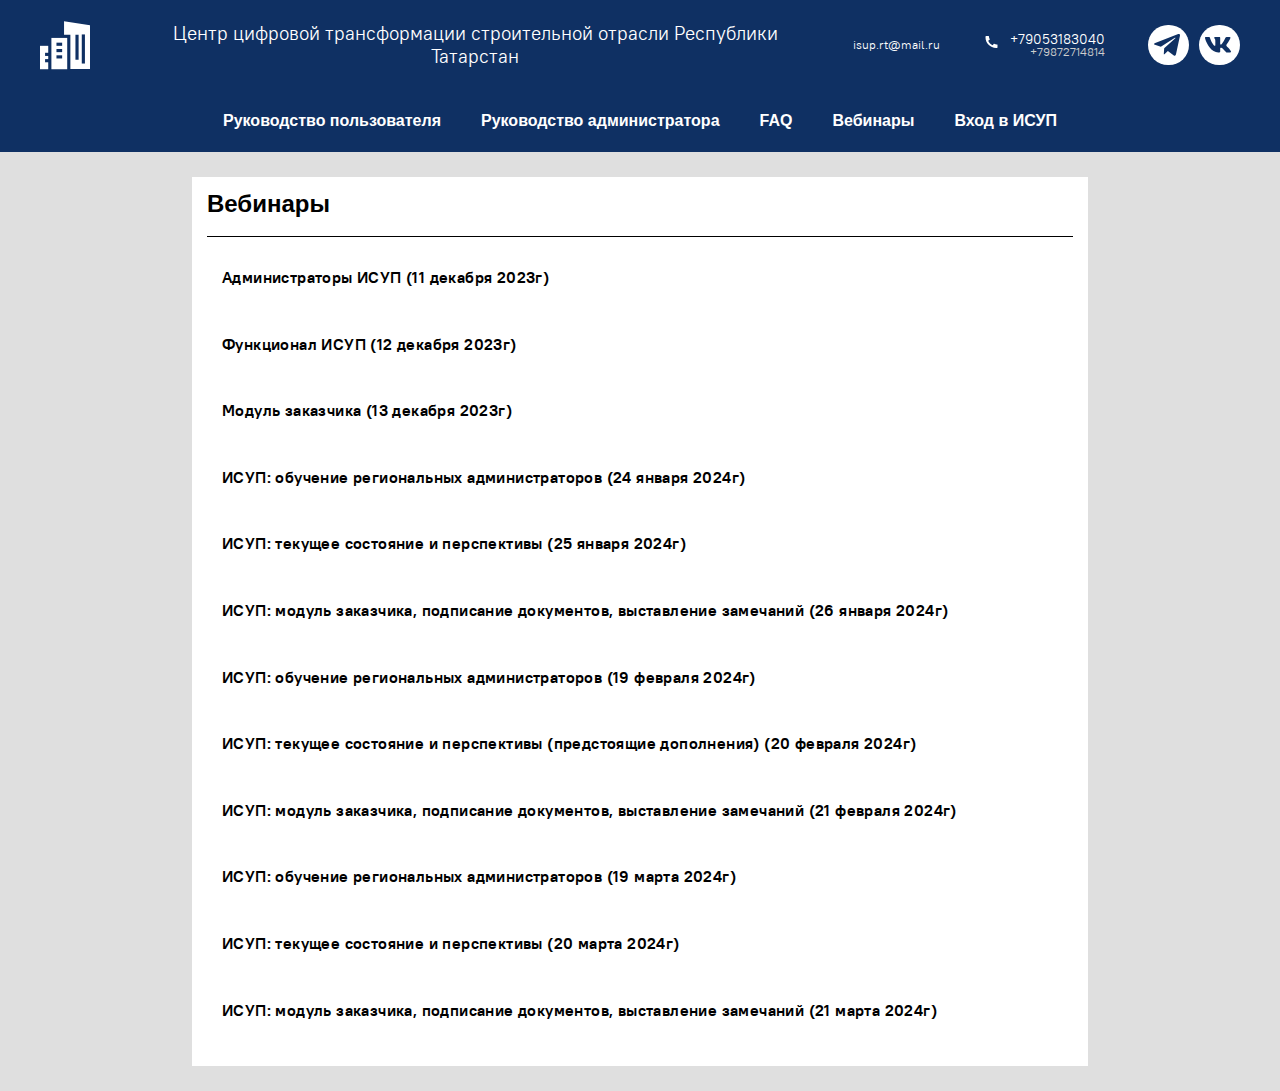
<file: KB_webinars.html>
<!DOCTYPE html>
<html lang="en">
<head>
    <meta charset="UTF-8">
    <meta name="viewport" content="width=device-width, initial-scale=1.0">
    <title>Webinars</title>
    <link rel="stylesheet" href="assets/css/style_for_web.css">
</head>
<body>
    <header id="header" class="header">
        <div class="container">
            <div class="header_inner">
                <div class="header_logo">
                    <svg width="50" height="50" viewBox="0 0 79 77" fill="none" xmlns="http://www.w3.org/2000/svg">
                        <path d="M79 7.29932L38 0.799316V22.2993H48V76.2993H79V7.29932Z" fill="white" />
                        <path d="M61 22.2993H56V61.7993H61V22.2993Z" fill="#0F3063" />
                        <path d="M71 21.7993H66V67.7993H71V21.7993Z" fill="#0F3063" />
                        <path d="M43 27.2993H18V76.7993H43V27.2993Z" fill="white" />
                        <path d="M35 34.7993H26V39.7993H35V34.7993Z" fill="#0F3063" />
                        <path d="M35 44.7993H26V49.7993H35V44.7993Z" fill="#0F3063" />
                        <path d="M35 54.7993H26V59.7993H35V54.7993Z" fill="#0F3063" />
                        <path d="M13 39.7993H0V76.7993H13V39.7993Z" fill="white" />
                        <path d="M17 60.7993H8V65.7993H17V60.7993Z" fill="#0F3063" />
                        <path d="M17 50.7993H8V55.7993H17V50.7993Z" fill="#0F3063" />
                    </svg>
                    <p class="header_logo-title">Центр цифровой трансформации строительной отрасли Республики Татарстан
                    </p>
                </div>
                <div class="footer_logo header">
                    <svg width="79" height="77" viewBox="0 0 79 77" fill="none"
                        xmlns="http://www.w3.org/2000/svg">
                        <path d="M79 7.29932L38 0.799316V22.2993H48V76.2993H79V7.29932Z" fill="white" />
                        <path d="M61 22.2993H56V61.7993H61V22.2993Z" fill="#0F3063" />
                        <path d="M71 21.7993H66V67.7993H71V21.7993Z" fill="#0F3063" />
                        <path d="M43 27.2993H18V76.7993H43V27.2993Z" fill="white" />
                        <path d="M35 34.7993H26V39.7993H35V34.7993Z" fill="#0F3063" />
                        <path d="M35 44.7993H26V49.7993H35V44.7993Z" fill="#0F3063" />
                        <path d="M35 54.7993H26V59.7993H35V54.7993Z" fill="#0F3063" />
                        <path d="M13 39.7993H0V76.7993H13V39.7993Z" fill="white" />
                        <path d="M17 60.7993H8V65.7993H17V60.7993Z" fill="#0F3063" />
                        <path d="M17 50.7993H8V55.7993H17V50.7993Z" fill="#0F3063" />
                    </svg>
                    <a href="#" class="footer_logo txt">
                        <p class="footer_logo-text">Центр ЦТСО РТ</p>
                        <p class="footer_logo-text sub">Информационное управление проектами</p>
                    </a>
                </div>
                <p class="header_link email">isup.rt@mail.ru</p>
                <div class="header_phone">
                    <svg width="17" height="20" viewBox="0 0 17 20" fill="none" xmlns="http://www.w3.org/2000/svg">
                        <g clip-path="url(#clip0_6_21)">
                            <path
                                d="M14.5 12.9467V15.304C14.5001 15.4728 14.4361 15.6353 14.3211 15.7588C14.206 15.8823 14.0484 15.9575 13.88 15.9693C13.5887 15.9893 13.3507 16 13.1667 16C7.27533 16 2.5 11.2247 2.5 5.33333C2.5 5.14933 2.51 4.91133 2.53067 4.62C2.54248 4.45163 2.61772 4.29401 2.7412 4.17894C2.86468 4.06387 3.02722 3.99992 3.196 4H5.55333C5.63603 3.99992 5.7158 4.03057 5.77715 4.08601C5.83851 4.14145 5.87706 4.21772 5.88533 4.3C5.90067 4.45333 5.91467 4.57533 5.928 4.668C6.06049 5.59262 6.332 6.49189 6.73333 7.33533C6.79667 7.46867 6.75533 7.628 6.63533 7.71333L5.19667 8.74133C6.0763 10.791 7.7097 12.4244 9.75933 13.304L10.786 11.868C10.828 11.8093 10.8892 11.7673 10.959 11.7491C11.0288 11.7309 11.1028 11.7379 11.168 11.7687C12.0113 12.1692 12.9104 12.4401 13.8347 12.572C13.9273 12.5853 14.0493 12.6 14.2013 12.6147C14.2835 12.6231 14.3596 12.6617 14.4149 12.7231C14.4702 12.7844 14.5008 12.8641 14.5007 12.9467H14.5Z"
                                fill="white" />
                        </g>
                        <defs>
                            <clipPath id="clip0_6_21">
                                <rect width="16" height="16" fill="white" transform="translate(0.5 2)" />
                            </clipPath>
                        </defs>
                    </svg>
                    <div class="phone-text">
                        <p class="phone-text-title header_fix">+79053183040</p>
                        <p class="phone-text-subtitle">+79872714814</p>

                    </div>
                </div>
                
                <div class="header_social">
                    <a href="https://t.me/digitalizationRT">
                        <div class="social_icon">                       
                            <svg width="24" height="21" viewBox="0 0 24 21" fill="none" xmlns="http://www.w3.org/2000/svg">
                                <path d="M22.38 0.367698L1.12065 8.56569C-0.330214 9.14843 -0.321821 9.9578 0.85446 10.3187L6.31259 12.0214L18.9411 4.05362C19.5383 3.6903 20.0838 3.88575 19.6354 4.28384L9.40378 13.5178H9.40138L9.40378 13.519L9.02727 19.145C9.57884 19.145 9.82225 18.892 10.1316 18.5935L12.7827 16.0155L18.2972 20.0887C19.314 20.6486 20.0443 20.3609 20.2973 19.1474L23.9172 2.08715C24.2877 0.601515 23.3501 -0.0711592 22.38 0.367698Z" fill="#0F3063"/>
                            </svg>
                        </div>
                    </a>
                    <a href="https://vk.com/digitalizationrt" target="_blank">
                        <div class="social_icon">
                            <svg width="24" height="15" viewBox="0 0 24 15" fill="none" xmlns="http://www.w3.org/2000/svg">
                                <path d="M23.4497 1.13722C23.6174 0.58029 23.4497 0.171875 22.6568 0.171875H20.0303C19.362 0.171875 19.0566 0.525196 18.8889 0.91325C18.8889 0.91325 17.5535 4.16979 15.6611 6.28133C15.0503 6.89575 14.7712 7.08978 14.4382 7.08978C14.2718 7.08978 14.0298 6.89575 14.0298 6.33882V1.13722C14.0298 0.468904 13.837 0.171875 13.2801 0.171875H9.15281C8.73601 0.171875 8.48449 0.480881 8.48449 0.775515C8.48449 1.4079 9.43067 1.55402 9.52769 3.33619V7.20236C9.52769 8.04913 9.37558 8.20364 9.04022 8.20364C8.15033 8.20364 5.9849 4.93512 4.69977 1.19351C4.44945 0.466509 4.19673 0.173073 3.52602 0.173073H0.900669C0.149712 0.173073 0 0.526394 0 0.914448C0 1.61151 0.889889 5.06088 4.14523 9.62291C6.31546 12.7381 9.37079 14.4269 12.1542 14.4269C13.8226 14.4269 14.0286 14.052 14.0286 13.4052V11.0506C14.0286 10.3008 14.1879 10.1499 14.7161 10.1499C15.1042 10.1499 15.7725 10.3463 17.3307 11.847C19.1105 13.6268 19.4051 14.4257 20.4052 14.4257H23.0305C23.7803 14.4257 24.1552 14.0508 23.9396 13.3106C23.7036 12.574 22.8533 11.5021 21.725 10.2337C21.1118 9.51032 20.1956 8.73182 19.9165 8.34257C19.5273 7.84073 19.6398 7.61916 19.9165 7.17362C19.9165 7.17362 23.1168 2.66908 23.4497 1.13722Z" fill="#0F3063"/>
                            </svg>
                        </div>
                    </a>
                </div>
                <div class="burger_menu">
                    <div class="burger_btn">
                        <span class="burger_item">
                        </span>
                        
                    </div>
                    <div class="burger_body">
                        <nav class="menu_nav">
                            <a href="#" class="footer_nav-title">Навигация</a>
                            <a href="#news" class="nav_link">Новости</a>
                            <a href="#isup" class="nav_link">ИСУП</a>
                            <a href="#tim" class="nav_link">Технологии моделирования (ТИМ)</a>
                            <a href="#digit" class="nav_link">Цифровизация ЖКХ</a>
                        </nav>
                    </div>
                </div>
            </div>
        </div>
    </header>
    <section class="header2">
        <a href="../SiteForA/KB_UserQ.html" class="userQ">Руководство пользователя</a>
        <a href="../SiteForA/KB_UserQ.html" class="userQ">Руководство администратора</a>
        <a href="../SiteForA/KB_Faq.html" class="userQ">FAQ</a>
        <a href="../SiteForA/KB_webinars.html" class="userQ">Вебинары</a>
        <a href="https://isup.roskapstroy.ru/" class="userQ">Вход в ИСУП</a>
    </section>
    <section class="main_body">
        <div class="content_bar">
            <p class="page_name">Вебинары</p>
            <article class="accordeon__item">
                <div class="accordeon__body">
                    <h4 class="accordeon__title">Администраторы ИСУП (11 декабря 2023г)</h4>
                    <p class="accordeon__text">
                        <a href="https://rutube.ru/video/be5e97e0fff14972bca96a351a829330/?r=wd">https://rutube.ru/video/be5e97e0fff14972bca96a351a829330/?r=wd</a>
                    </p>
                </div>
            </article>
            <article class="accordeon__item">
                <div class="accordeon__body">
                    <h4 class="accordeon__title">Функционал ИСУП (12 декабря 2023г)</h4>
                    <p class="accordeon__text">
                        <a href="https://rutube.ru/video/675eeee2f8993fd7352736a588df6ff5/?r=wd">https://rutube.ru/video/675eeee2f8993fd7352736a588df6ff5/?r=wd</a>
                    </p>
                </div>
            </article>
            <article class="accordeon__item">
                <div class="accordeon__body">
                    <h4 class="accordeon__title">Модуль заказчика (13 декабря 2023г)</h4>
                    <p class="accordeon__text">
                        <a href="https://rutube.ru/video/60a212b6beb071c114f6b5990f26050f/?r=wd">https://rutube.ru/video/60a212b6beb071c114f6b5990f26050f/?r=wd</a>
                    </p>
                </div>
            </article>
            <article class="accordeon__item">
                <div class="accordeon__body">
                    <h4 class="accordeon__title">ИСУП: обучение региональных администраторов (24 января 2024г)</h4>
                    <p class="accordeon__text">
                        <a href="https://rutube.ru/video/f77aa030a8f01f7eac34972d15637893/?r=wd">https://rutube.ru/video/f77aa030a8f01f7eac34972d15637893/?r=wd</a>
                    </p>
                </div>
            </article>
            <article class="accordeon__item">
                <div class="accordeon__body">
                    <h4 class="accordeon__title">ИСУП: текущее состояние и перспективы (25 января 2024г)</h4>
                    <p class="accordeon__text">
                        <a href="https://rutube.ru/video/a86b5e5684bb4dce327b840a744d9832/?r=wd">https://rutube.ru/video/a86b5e5684bb4dce327b840a744d9832/?r=wd</a>
                    </p>
                </div>
            </article>
            <article class="accordeon__item">
                <div class="accordeon__body">
                    <h4 class="accordeon__title">ИСУП: модуль заказчика, подписание документов, выставление замечаний (26 января 2024г)</h4>
                    <p class="accordeon__text">
                        <a href="https://rutube.ru/video/11db6f633c0b82dedc8c024c36e5a8c1/?r=wd">https://rutube.ru/video/11db6f633c0b82dedc8c024c36e5a8c1/?r=wd</a>
                    </p>
                </div>
            </article>
            <article class="accordeon__item">
                <div class="accordeon__body">
                    <h4 class="accordeon__title">ИСУП: обучение региональных администраторов (19 февраля 2024г)</h4>
                    <p class="accordeon__text">
                        <a href="https://rutube.ru/video/3c8facd35a331ca2d1705e372d65f046/?r=wd">https://rutube.ru/video/3c8facd35a331ca2d1705e372d65f046/?r=wd</a>
                    </p>
                </div>
            </article>
            <article class="accordeon__item">
                <div class="accordeon__body">
                    <h4 class="accordeon__title">ИСУП: текущее состояние и перспективы (предстоящие дополнения) (20 февраля 2024г)</h4>
                    <p class="accordeon__text">
                        <a href="https://rutube.ru/video/2c71ebfaf8654da364f1c1b141227244/?r=wd">https://rutube.ru/video/2c71ebfaf8654da364f1c1b141227244/?r=wd</a>                    </p>
                </div>
            </article>
            <article class="accordeon__item">
                <div class="accordeon__body">
                    <h4 class="accordeon__title">ИСУП: модуль заказчика, подписание документов, выставление замечаний (21 февраля 2024г)</h4>
                    <p class="accordeon__text">
                        <a href="https://rutube.ru/video/74a7f4fcfa78d8c5c168c50ad1950bc9/?r=wd">https://rutube.ru/video/74a7f4fcfa78d8c5c168c50ad1950bc9/?r=wd</a>
                    </p>
                </div>
            </article>
            <article class="accordeon__item">
                <div class="accordeon__body">
                    <h4 class="accordeon__title">ИСУП: обучение региональных администраторов (19 марта 2024г)</h4>
                    <p class="accordeon__text">
                        <a href="https://rutube.ru/video/13f75a7ba709016365d59dd238066d60/?r=wd">https://rutube.ru/video/13f75a7ba709016365d59dd238066d60/?r=wd</a>
                    </p>
                </div>
            </article>
            <article class="accordeon__item">
                <div class="accordeon__body">
                    <h4 class="accordeon__title">ИСУП: текущее состояние и перспективы (20 марта 2024г)</h4>
                    <p class="accordeon__text">
                        <a href="https://rutube.ru/video/da4dfe490243296a19d1408648aa48de/?r=wd">https://rutube.ru/video/da4dfe490243296a19d1408648aa48de/?r=wd</a>
                    </p>
                </div>
            </article>
            <article class="accordeon__item">
                <div class="accordeon__body">
                    <h4 class="accordeon__title">ИСУП: модуль заказчика, подписание документов, выставление замечаний (21 марта 2024г)</h4>
                    <p class="accordeon__text">
                        <a href="https://rutube.ru/video/c29b1392a0d4135cc57fdd42a11ce3b3/?r=wd">https://rutube.ru/video/c29b1392a0d4135cc57fdd42a11ce3b3/?r=wd</a>
                    </p>
                </div>
            </article>
        </div>
    </section>
    <script src="assets/js/main_for_faq.js"></script>
</body>
</html>
</file>
<file: assets/css/style.css>
/* обнуление */
@font-face {
    font-family: Retni-Sans;
    src: url(../fonts/RetniSans-Regular.ttf);
    font-weight: 400;
}

@font-face {
    font-family: Retni-Sans;
    src: url(../fonts/RetniSans-Medium.ttf);
    font-weight: 500;
}

@font-face {
    font-family: Retni-Sans;
    src: url(../fonts/RetniSans-Bold.ttf);
    font-weight: 800;
}

*,
*::before,
*::after {
    padding: 0;
    margin: 0;
    border: 0;
    outline: 0;
    box-sizing: border-box;
}

:root {
    --clr-bg: #FFF;
    --clr-txt: #0F3063;
    --clr-txt-sec: #AEAEAE;

}

html,
body {
    width: 100%;
    font-size: 16px;
    line-height: 1;
    letter-spacing: normal;
    color: var(--clr-txt);
    font-family: Retni-Sans;
    scroll-behavior: smooth;
    scrollbar-face-color: var(--clr-txt);
}

body.lock {
    overflow: hidden;
}

header,
nav,
footer,
aside {
    display: block;
}

a {
    display: inline-block;
    text-decoration: none;
    color: inherit;
}

h1 {
    font-size: 40px;
    font-weight: 800px;

}

img {
    vertical-align: top;
}

button {
    cursor: pointer;
    background: inherit;
    color: inherit;
    font-family: inherit;
}
::-webkit-scrollbar {
    width:10px;
}
::-webkit-scrollbar-track {
    background-color: #eeecec;
    border-radius: 10px;

}

::-webkit-scrollbar-thumb {
    background: var(--clr-txt);
    transition: .3s ease;
}
::-webkit-scrollbar-thumb:hover {
    background: #0e5cd1; 
}
.container {
    max-width: 1420px;
    margin: 0 auto;
}
.copy_fix{
    background-color: #0F3063 !important;
}

.header_fix{
    margin-block-end: 0;
}
.df_fix{
    display: flex;
    justify-content: center;
}
/*! header!*/

.header {
    width: 100%;
    background-color: var(--clr-txt);
    color: var(--clr-bg);
}

.header_inner {
    display: flex;
    justify-content: space-between;
    align-items: center;
    padding: 20px 0 20px 0;
}

.header_link {
    font-size: 14px;
    font-weight: 400;
    cursor: pointer;
    position: relative;
    transition: .3s cubic-bezier(0.165, 0.84, 0.44, 1);
    color: var(--clr-bg);
}

.header_link:first-child::before {
    content: ' ';
    position: absolute;
    left: 0;
    right: 0;
    bottom: -6px;
    height: 2px;
    background-color: var(--clr-bg);
    transition: .3s cubic-bezier(0.165, 0.84, 0.44, 1);
    transform: scale(0);
}

.header_link.email {
    color: var(--clr-bg);
}

.header_link.email:hover {
    color: var(--clr-txt-sec);

}

.header_link:first-child:hover:before,
.header_link:first-child:focus:hover {
    transform: scale(1);
    color: #1e5fc0;
}
.contact_info{
    display: flex;
    gap: 30px;
}
.header_logo {
    display: flex;
    gap: 50px;
    align-items: center;
    cursor: pointer;

}

.header_logo-title {
    font-size: 19px;

    font-weight: 400;
    text-align: center;
    max-width: 670px;
    line-height: 120%;
}

.header_phone {
    display: flex;
    align-items: flex-start;
    gap: 10px;
}
.footer_logo.header {
    display: none;
}
.phone-text {
    display: flex;
    flex-direction: column;
    align-items: flex-end;
}

.phone-text-title {
    font-size: 14px;
    font-weight: 400;

}
.header_social {
    display: flex;
    gap: 10px;
}
.header_social > a > .social_icon svg {
    width: 26px;
    height: 26px;
}
.header_social > a > .social_icon {
    padding:7px 9px 5px 6px;
}
.header_social > .social_icon:first-child {
    padding-left:4px;
    padding-right: 4px;
}
.phone-text-subtitle {
    font-size: 12px;
    font-weight: 400;
    color: #CECECE;
}

.burger_menu {
    display: none;
}


/*! menu!*/
.menu {
    padding: 23px 0px 23px 0;
    position: sticky;
    top: 0;
    z-index: 1;
    background-color: #FFF;
    border-bottom: 1px solid var(--clr-txt-sec);
}

.menu_inner {
    display: flex;
    justify-content: center;
}

.menu_nav {
    display: flex;
    gap: 124px;

}

.nav_link {
    font-weight: 500;
    font-size: 18px;
    color: var(--clr-txt);
    cursor: pointer;
    position: relative;
}

.nav_link::before {
    content: ' ';
    position: absolute;
    left: 0;
    right: 0;
    bottom: -6px;
    height: 2px;
    background-color: var(--clr-txt);
    transition: .3s cubic-bezier(0.165, 0.84, 0.44, 1);
    transform: scale(0);
}

.nav_link:hover:before,
.nav_link:focus:hover {
    transform: scale(1);
    color: var(--clr-txt);
}

/*! menu!*/

.banner {
    margin-top: 116px;
}

.banner_inner {
    display: flex;
    justify-content: space-between;
    align-items: center;
}

.banner_text {
    display: flex;
    flex-direction: column;
    gap: 40px;
    align-items: start;
}

.banner_text>h1 {
    max-width: 500px;
    letter-spacing: .025em;
    line-height: 110%;
}

.banner_btn {
    padding: 20px 80px;
    color: var(--clr-bg);
    border-radius: 10px;
    background-color: var(--clr-txt);
    font-weight: 500;
    font-size: 24px;
    letter-spacing: .03em;
    transition: .3s ease-in-out;

}

.banner_btn:hover {
    color: var(--clr-txt);
    outline: 1px solid #0F3063;
    background-color: var(--clr-bg);
    transition: .3s ease-in-out;

}

/*! news !*/
.news {
    margin-top: 163px;
    margin-bottom: 163px;
    transition: .3s ease-in-out;

}

.news_wrapper {
    display: flex;
    justify-content: space-between;
    margin-top: 94px;

}

.news_wrapper-left {
    display: flex;
    flex-direction: column;
    gap: 20px;
}

.news_bottom {
    display: flex;
    flex-direction: column;
    gap: 20px;

}

.news_item {
    display: flex;
    padding: 0px 20px 37px 14px;
    border-radius: 20px;
    align-items: flex-end;
    transition: .3s cubic-bezier(0.165, 0.84, 0.44, 1);
    cursor: pointer;

}

.news_item:hover {
    transform: scale(1.01);
    transition: .3s cubic-bezier(0.165, 0.84, 0.44, 1);
    box-shadow: inset 0 -4px 4px 0 rgba(0, 0, 0, 0.25), 0 -2px 4px 0 rgba(0, 0, 0, 0.25);

}

.news_item-text {
    display: flex;
    flex-direction: column;
    gap: 15px;
}

.news_item.main {
    background: url(../img/main-item-bg.png);
    background-size: cover;
    height: 450px;

}

.news_date {
    font-size: 20px;
    color: var(--clr-bg);
    font-weight: 500;
}

.news_item.main>.news_item-text>.news_title {

    font-size: 24px;
    color: var(--clr-bg);
    font-weight: 800;
    max-width: 600px;
}

.news_item-text>.news_title {

    font-size: 24px;
    color: var(--clr-bg);
    font-weight: 800;
    max-width: 600px;
}

.news_bottom {
    display: flex;
    gap: 15px;
    flex-direction: column;
    cursor: pointer;
    align-items: start;
}

.news_bottom-date {
    color: var(--clr-txt-sec);
    font-size: 16px;
    font-weight: 500;
}

.news_bottom-title {
    color: #040404;
    font-size: 24px;
    font-weight: 800;
    display: flex;
}

.news_wrapper-right {
    display: flex;
    flex-direction: column;
}

.news_item.right:first-child {
    background: url(../img/news-item-right1.png);
    background-size: cover;
    height: 280px;

}

.news_item.right:nth-child(2) {
    margin-top: 26px;
    background: url(../img/news_item-right2.png);

    background-size: cover;
    background-position: 0px 0px;
    height: 280px;
}

.news_btn {
    margin-top: 20px;
    padding: 15px 250px 15px 280px;
    color: var(--clr-bg);
    background-color: var(--clr-txt);
    border-radius: 10px;
    font-size: 24px;
    font-weight: 500;
    transition: .3s ease-in-out;
}

.news_btn:hover {
    color: var(--clr-txt);
    outline: 1px solid #0F3063;
    background-color: var(--clr-bg);
    transition: .3s ease-in-out;

}

/*! ИСУП !*/
.isup {
    margin-top: 163px;
    margin-bottom: 163px;
    height: auto;
}

.isup_inner {
    display: flex;
    flex-direction: column;

}

.isup_sidebar {
    margin-top: 93px;
    display: flex;
    gap: 53px;
}

.sidebar_titles {
    display: flex;
    flex-direction: column;
    gap: 35px;
}

.sidebar_title.active {
    color: var(--clr-bg);
    background-color: var(--clr-txt);
}

.sidebar_title {
    display: flex;
    align-items: start;
    border-radius: 10px;
    transition: .3s cubic-bezier(0.165, 0.84, 0.44, 1);
    display: flex;
    gap: 22px;
    align-items: center;
    padding: 15px 15px 15px 15px;
    border-radius: 10px;
    cursor: pointer;

}

.sidebar_title:hover {
    transition: .3s cubic-bezier(0.165, 0.84, 0.44, 1);
    background-color: #E8F1FF;
    color: var(--clr-txt);
}

.sidebar_title.active:hover {
    transition: .3s cubic-bezier(0.165, 0.84, 0.44, 1);
    background-color: var(--clr-txt);
    color: var(--clr-bg);
}

.sidebar_title>svg {
    width: 32px;
    height: 32px;
}

.sidebar_title:first-child>svg {
    fill: var(--clr-txt);
}

.sidebar_title.active>svg>path {
    fill: var(--clr-bg);
}

.sidebar_item-title {
    font-size: 16px;
    font-weight: 500;
    width: 120px;
}

.sidebar_contents {
    border-left: 1px solid var(--clr-txt-sec);
}
.sidebar_content > p {
    align-items: start;
}
.sidebar_content {
    display: flex;
    flex-direction: column;
    align-items: start;
    gap: 55px;
    padding: 0px 0px 0px 63px;
    opacity: 0;
    visibility: hidden;
    transition: .5s cubic-bezier(0.165, 0.84, 0.44, 1);
    height: 0;
    transform: translateY(-30px);


}

.sidebar_content:first-child {
    overflow: scroll;
    max-height: 700px;
}

.sidebar_content.active {
    opacity: 1;
    visibility: visible;
    height: auto;
    transform: translateY(0px);

}

.sidebar_content.active>.sidebar_title>svg>path {
    fill: var(--clr-bg);
}

.sidebar_text {
    display: flex;
    flex-direction: column;
    gap: 20px;
    color: #040404;
}

.sidebar_content>img {
    width: 600px;
}

.sidebar_text-title {
    font-size: 24px;
    font-weight: 800;
    line-height: 110%;
    letter-spacing: .02em;
}

.sidebar_text-subtitle {
    max-width: 1000px;
    line-height: 120%;
    letter-spacing: .02em;
}

.list>ul>li {
    margin-top: 10px;
}

.doc_item {
    display: flex;
    align-items: center;
    cursor: pointer;
}

.doc_item-title {
    font-weight: 500;
    font-size: 20px;
    color: #040404;
    max-width: 700px;
}

.registr {
    display: flex;
    flex-direction: column;
    gap: 20px;
    align-items: start;
}

.registr_item-title {
    font-weight: 500;
    font-size: 20px;
    color: #040404;
    max-width: 900px;
}

.registr_item-link {
    font-weight: 500;
    font-size: 20px;
    color: var(--clr-txt);
    border-bottom: 2px solid var(--clr-txt);
}

.people_info {
    display: flex;
    gap: 8px;
    flex-direction: column;
}

.people_name {
    color: var(--clr-txt);
    font-weight: 500;
    font-size: 22px;

}

.post {
    font-weight: 500;
    font-size: 20px;
    color: #040404;
}

.email {
    font-size: 18px;
    font-weight: 400;
    color: #040404;
}

.phone {
    font-size: 18px;
    font-weight: 400;
    color: #040404;
}

.base_wrapper {
    display: flex;
    flex-wrap: wrap;
    gap: 53px;

}

.base_item {
    display: flex;
    flex-direction: column;
    padding: 30px 40px;
    box-shadow: inset 0 -4px 4px 0 rgba(0, 0, 0, 0.25), 0 -2px 4px 0 rgba(0, 0, 0, 0.25);
    background: #fff;
    justify-content: center;
    align-items: center;
    align-content: center;
    transition: .3s cubic-bezier(0.165, 0.84, 0.44, 1);
    cursor: pointer;
}

.base_item:hover {
    background-color: rgba(15, 48, 99, 0.15);

}

.base_item>svg {
    width: 70px;
    aspect-ratio: 1;
}

.base_item-text {
    margin-top: 20px;
    display: flex;
    flex-direction: column;
    gap: 15px;
    justify-content: center;
    align-items: center;
    align-content: center;
}

.base_item-title {
    font-weight: 800;
    font-size: 22px;
    color: #040404;

}

.base-item_subtitle {
    font-weight: 400;
    font-size: 16px;
    color: #040404;
}

.base_item-btn {
    margin-top: 20px;
    background-color: var(--clr-txt);
    padding: 10px 111px;
    color: var(--clr-bg);
    border-radius: 10px;
    font-weight: 500;
    font-size: 18px;
    transition: .2s cubic-bezier(0.165, 0.84, 0.44, 1);

}

.base_item-btn:hover {
    color: var(--clr-txt);
    outline: 1px solid #0F3063;
    background-color: var(--clr-bg);
    transition: .3s ease-in-out;
}


/*! ТИМ !*/

.tim {
    padding: 50px 0 0 0;
    margin-top: 163px;
    background-color: #F1F3F6;
}

.tim_inner {
    display: flex;
    flex-direction: column;
    align-items: start;

}

.tim_subtitle {
    margin-top: 94px;
    font-size: 34px;
    font-weight: 500;
    color: #040404;
}

.tim_wrapper {
    display: flex;
    flex-direction: column;
    margin-top: 50px;
    gap: 20px;
    transform: translateY(0px);
    transition: .5s cubic-bezier(0.165, 0.84, 0.44, 1);

}

.tim_items {

    display: flex;
    flex-wrap: wrap;
    gap: 50px 20px;
    justify-content: center;
    height: auto;
    transition: .5s ease-out;

}

.tim_wrapper.hidden {
    opacity: 0;
    visibility: hidden;
    height: 0;
    transform: translateY(-70px);

}

.tim_wrapper-all {
    margin-top: 0px;
    margin-bottom: 50px;
    display: flex;
    flex-wrap: wrap;
    gap: 50px 20px;
    justify-content: center;
    opacity: 0;
    visibility: hidden;
    transition: .5s ease-out;
    height: 0;
    transform: translateY(70px);
}

.tim_wrapper-all.opened {
    visibility: visible;
    opacity: 1;
    height: auto;
    transform: translateY(0);
}

.tim_item {
    width: 450px;
    height: 267px;
    background: url(../img/tim_item1.png);
    background-size: cover;
    display: flex;
    justify-content: center;
    align-items: flex-end;
    align-content: flex-end;
    cursor: pointer;
    transition: .3s ease-out;

}

.tim_item:hover {
    transform: scale(1.008);
    box-shadow: 0 0 3px 1px var(--clr-txt-sec);
}

.tim_item:nth-child(2) {
    background: url(../img/tim_item2.png);

}

.tim_item:nth-child(3) {
    background: url(../img/tim_item3.png);

}

.tim_item:nth-child(4) {
    background: url(../img/tim_item4.png);

}

.tim_item:nth-child(5) {
    background: url(../img/tim_item5.png);

}

.tim_item:nth-child(6) {
    background: url(../img/tim_item6.png);

}

.tim_item-text {
    width: 100%;
    padding: 13px 0 13px 26px;
    font-size: 18px;
    font-weight: 500;
    background-color: var(--clr-txt);
    color: var(--clr-bg);
    letter-spacing: .02em;
}

.tim_btn {
    display: flex;
    justify-content: center;
    align-content: center;

}

.tim_btn.btn,
.tim_wrapper-close {
    padding: 15px 187px;
    background-color: var(--clr-txt);
    color: var(--clr-bg);
    font-size: 20px;
    font-weight: 800;
    border-radius: 10px;
    transition: .3s ease-in-out;
    cursor: pointer;

}

.tim_btn.btn:hover,
.tim_wrapper-close:hover {
    color: var(--clr-txt);
    outline: 1px solid #0F3063;
    background-color: var(--clr-bg);

}

.acc_wrapper {
    display: flex;
    width: 100%;
    padding-top: 100px;
    justify-content: space-between;

}

.acc_wrapper-first,
.acc_wrapper-sec {
    display: flex;
    flex-direction: column;
    gap: 20px;
}

.accordion {
    display: flex;
    flex-direction: column;
    max-width: 650px;
    width: 100%;


}

.accordion__title {
    display: flex;
    justify-content: space-between;
    align-items: center;
    font-size: 20px;
    font-weight: 500;
    padding: 19px 33px;
    cursor: pointer;
    color: var(--clr-txt);
    background-color: var(--clr-bg);
    border: 1px solid var(--clr-txt-sec);
    border-radius: 10px;


}

.accordion__title>h3 {
    font-size: 22px;
}

.accordion__title.active {
    /* box-shadow: 0 0 2px 1px var(--clr-txt); */
    border-bottom: none;
    border-bottom-left-radius: 0px;
    border-bottom-right-radius: 0px;
}

.accordion__title>svg {
    transition: .3s ease-out;
    transform: rotate(180deg);
    width: 26px;
    height: 26px;
}

.accordion__title.active>svg {
    transform: rotate(360deg);
}

/* .accordion__title span {
    display: inline-flex;
    position: relative;
    width: 40px;
    height: 40px;
    background-color: transparent;
    transform: rotate(0);
    transition: transform 0.5s ease-out;
}

.accordion__title.active span {
    transform: rotate(45deg);
}

.accordion__title span::before {
    content: "";
    position: absolute;
    width: 50%;
    height: 2px;
    left: 50%;
    top: 50%;
    transform: translate(-50%, -50%);
    background-color: var(--clr-txt-sec);
}

.accordion__title span::after {
    content: "";
    position: absolute;
    width: 2px;
    height: 50%;
    left: 50%;
    top: 50%;
    transform: translate(-50%, -50%);
    background-color: var(--clr-txt-sec);
} */

.accordion__content {

    font-size: 20px;
    line-height: 1.3;
    overflow: hidden;
    padding: 0px 33px;
    max-height: 0;
    opacity: 0;
    visibility: hidden;
    transition: max-height 0.3s ease-out, padding 0.5s ease-out, opacity 0.1s ease-out 0.5s, visibility 0.1s ease-out 0.5s;
    border: 1px solid var(--clr-txt-sec);
    border-top: none;
    border-bottom-left-radius: 10px;
    border-bottom-right-radius: 10px;
}

.accordion_content-inner {
    padding: 20px 0;
    display: flex;
    gap: 40px;
    border-top: 1px solid var(--clr-txt);
}

.content_left {
    display: flex;
    flex-direction: column;

    gap: 20px;
}

.content_title {
    font-size: 20px;
    color: #040404;
    font-weight: 500;
}

.content_list {
    display: flex;
    flex-direction: column;
    gap: 10px;
}

.content_list-items {
    font-size: 18px;
    font-weight: 500;
}

.content_right {
    display: flex;
    flex-direction: column;
    gap: 20px;
}

.accordion__content.active {
    visibility: visible;
    opacity: 1;
    padding: 0px 20px 20px 20px;
    transition: max-height 0.3s ease-out, padding 0.5s ease-out, opacity 0.1s ease-out, visibility 0.1s ease-out;
}


/*? Цифровизация?*/

.digitalization {
    margin-top: 163px;
}

.digitalization_inner {
    display: flex;
    flex-direction: column;
}

.tim_subtitle {
    margin-top: 94px;

}

.digitalization_wrapper {
    margin-top: 50px;
    display: flex;
    justify-content: center;

    align-content: center;
}

.digitalization_items {
    display: flex;
    flex-wrap: wrap;
    gap: 50px 25px;
    justify-content: center;

    align-content: center;
}

.digit_item {
    padding: 44px;
    background-color: #F1F3F6;
    display: flex;
    align-items: start;
    gap: 44px;
    flex-direction: column;
    max-width: 611px;
    transition: .3s cubic-bezier(0.165, 0.84, 0.44, 1);
    cursor: pointer;
}

.digit_item-title {
    display: flex;
    gap: 30px;
    align-items: center;
}

.digit_item-title-text {
    font-size: 24px;
    font-weight: 500;
    color: #040404;
    max-width: 430px;
}

.digit_item-text {
    font-size: 18px;
    font-weight: 400;
    color: #040404;
    max-width: 500px;
}

.digit_item:hover {
    background-color: #E8F1FF;
}

/**footer*/

.footer {
    margin-top: 163px;
    background-color: var(--clr-txt);
}

.footer_inner {
    display: flex;
    justify-content: space-between;
    padding: 43px 0 40px 0;
}

.footer_main {
    display: flex;
    gap: 244px;
}

.footer_left {
    display: flex;
    flex-direction: column;
    gap: 51px;
}

.footer_logo {
    display: flex;
    gap: 20px;
    cursor: pointer;
}

.footer_logo-text {
    font-size: 20px;
    font-weight: 800;
    color: var(--clr-bg);
    display: flex;
    flex-direction: column;
}

.footer_logo.txt {
    display: flex;
    flex-direction: column;
    gap: 8px;
}

.footer_logo-text.sub {
    font-size: 16px;
    font-weight: 500;
    color: var(--clr-bg);
    max-width: 300px;
}

.footer_social {
    display: flex;
    gap: 20px;
}

.social_icon {
    background-color: var(--clr-bg);
    border-radius: 50px;
    cursor: pointer;
    transition: .3s ease-out;

}

.social_icon:first-child {
    padding: 3px 4px 0 4px;
}

.social_icon:hover>svg>rect {
    fill: var(--clr-txt);
}

.social_icon:hover>svg>path {
    fill: var(--clr-bg);
}

.social_icon:hover {
    background: var(--clr-txt);
}

.social_icon:nth-child(1) {
    padding: 4px 5px 0 3px;

}

.social_icon:nth-child(2) {
    padding: 4px 3px 0 3px;

}

.social_icon:nth-child(3) {
    padding: 4px 3px 0 3px;

}

.footer_right {
    display: flex;
    gap: 60px;

}

.footer_nav,
.footer_contacts {
    display: flex;
    flex-direction: column;
    gap: 15px;
    color: #E1E1E1;
    align-items: start;

}

.footer_nav-title {
    font-size: 20px;
    font-weight: 800;
    cursor: pointer;
    position: relative;
}

.footer_nav-link {
    font-size: 15px;
    font-weight: 400;
    cursor: pointer;
    position: relative;
}

.footer_nav-link::before {
    content: ' ';
    position: absolute;
    left: 0;
    right: 0;
    bottom: -6px;
    height: 2px;
    background-color: var(--clr-bg);
    transition: .3s cubic-bezier(0.165, 0.84, 0.44, 1);
    transform: scale(0);
}

.footer_nav-title::before {
    content: ' ';
    position: absolute;
    left: 0;
    right: 0;
    bottom: -5px;
    height: 1px;
    background-color: var(--clr-bg);
    transition: .3s cubic-bezier(0.165, 0.84, 0.44, 1);
    transform: scale(0);
}

.footer_nav-link:hover::before,
.footer_nav-link:focus:hover {
    transform: scale(1);
    color: var(--clr-bg);
}

.footer_nav-title:hover::before,
.footer_nav-title:focus:hover {
    transform: scale(1);
    color: var(--clr-bg);
}

.to_top.active {
    opacity: 1;
    visibility: visible;
    transform: translateY(0px);
    transition: .6s cubic-bezier(0.165, 0.84, 0.44, 1);

}

.to_top {
    position: fixed;
    bottom: 32px;
    right: 32px;
    box-shadow: 0 8px 40px 0 rgba(0, 0, 0, 0.24);
    background-color: var(--clr-bg);
    border-radius: 100px;
    padding: 22px 20px;
    opacity: 0;
    visibility: visible;
    transform: translateY(200px);
    display: flex;
    align-items: center;
    justify-content: center;
    flex-direction: column;
    gap: 5px;
    z-index: 1;
    transition: .3s cubic-bezier(0.165, 0.84, 0.44, 1);

}

.to_top:hover {
    box-shadow: 0px 15px 10px -5px rgba(255, 255, 255, 0.24);

}

.to_top>svg>path {
    fill: var(--clr-txt);
}

.to_top-text {
    font-size: 14px;
    text-align: center;
    color: var(--clr-footertxt);
}

/*Адаптив*/

@media(max-width:1488px) {
    .container {
        max-width: 1200px;
    }

    .header_link {
        font-size: 12px;
    }

    .base_wrapper {
        gap: 25px;
    }

    .base_item {
        padding: 20px 30px;
    }

    .digit_item {
        padding: 30px;
    }

    .accordion_title>h3 {
        font-size: 20px;
    }

    .acc_wrapper {
        flex-wrap: wrap;
        justify-content: center;
        gap: 20px;
    }

    .news_item.main {
        width: 600px;
    }

    .news_bottom-title {
        font-size: 20px;
    }

    .news_bottom-date {
        font-size: 14px;
    }

    .news_item.right,
    .news_btn {
        width: 550px;

    }

    .news_btn {
        padding: 15px 0px;
        text-align: center;
    }
}

@media (max-width:1460px) {
    .to_top {
        right: 12px;
        bottom: 2px;
        padding: 16px 14px;
        font-size: 12px;
    }
}

@media(max-width:1271px) {
    .container {
        max-width: 1071px;
    }

    .header_link.email {
        display: none;

    }

    .header_logo-title {
        font-size: 18px;
    }

    .banner_text>h1 {
        font-size: 36px;
    }

    .menu_inner>.nav_link {
        font-size: 16px;
    }

    .banner_inner>img {
        width: 600px;
    }

    .banner_btn {
        padding: 15px 80px;
        font-size: 22px;
    }

    .news_item.main {
        width: 500px;
        height: 340px;

    }

    .news_item.main>.news_item-text>.news_title,
    .news_item-text>.news_title {
        font-size: 20px;

    }

    .news_wrapper-left {
        gap: 50px;
    }

    .news_date {
        font-size: 16px;

    }

    .news_bottom-title {
        font-size: 20px;
    }

    .news_bottom-date {
        font-size: 14px;
    }

    .news_item.right {
        width: 500px;
        height: 250px;
    }

    .news_btn {
        width: 500px;

        padding: 15px 0px;
        text-align: center;
    }

    .tim_item {
        width: 400px;
        background-position: -80px;
    }

    .tim_item:nth-child(odd) {
        background-position: -70px;

    }

    .tim_item:nth-child(even) {
        background-position: -70px;

    }

    .sidebar_content {
        gap: 40px;
    }

    .registr_item-title {
        font-size: 18px;
        max-width: 650px;
    }

    .registr_item-link {
        font-size: 16px;

    }

    .people_name {
        font-size: 16px;
    }

    .post {
        font-size: 16px;
    }

    .email,
    .phone {
        font-size: 14px;
    }

    .doc_item-title {
        font-size: 16px;
    }

    .sidebar_title>svg {
        width: 24px;
        aspect-ratio: 1;
    }

    .isup_sidebar {
        gap: 30px;
    }

    .sidebar_title {
        padding: 10px 15px;
    }

    .sidebar_content {
        padding: 0 0 0 50px;
    }

    .sidebar_item-title {
        font-size: 14px;
    }

    .sidebar_text-subtitle {
        max-width: 700px;
        font-size: 14px;

    }

    .base_item>svg {
        width: 50px;
        height: 70px;
    }

    .base_item-title {
        font-size: 20px;
    }

    .base_item-subtitle {
        font-size: 14px;
    }

    .base_item-btn {
        font-size: 16px;


    }

    .accordion__title>h3 {
        font-size: 20px;
    }

    .content_title {
        font-size: 16px;
    }

    .content_list-items {
        font-size: 14px;
    }

    h1 {
        font-size: 32px;
    }

    .tim_subtitle {
        font-size: 28px;
    }

    .digit_item {
        gap: 30px;

    }

    .digit_item-title>svg {
        width: 60px;
        height: 60px;
    }

    .digit_item-icon img {
        width: 60px;
        height: 60px;
    }

    .digit_item-title-text {
        font-size: 18px;

    }

    .digit_item-text {
        font-size: 16px;
    }

    .footer_nav-title {
        font-size: 16px;
    }

    .footer_nav-link {
        font-size: 14px;
    }

    .to_top {
        bottom: 18px;
        right: 8px;
    }

    .doc_item>svg {
        width: 80px;
        height: 80px;
    }

    .tim_wrapper-close {
        font-size: 18px;
    }

    .footer_main {
        gap: 140px;
    }
}

@media (max-width:1170px) {

    .banner,
    .news,
    .isup,
    .tim,
    .digitalization,
    .footer {
        margin-top: 100px;
    }

    .tim {
        margin-top: 80px;
    }

    .container {
        max-width: 1000px;
    }

    .doc_item-title {
        max-width: 550px;
    }

    .to_top {
        padding: 16px 14px;
    }

    .to_top-text {
        font-size: 14px;
    }

    .news_item.main {
        width: 500px;
        height: 340px;
        padding: 20px 20px;
    }

    .news_item.main>.news_item-text>.news_title,
    .news_item-text>.news_title {
        font-size: 20px;

    }

    .news_wrapper-left {
        gap: 50px;
    }

    .news_date {
        font-size: 16px;

    }

    .news_bottom-title {
        font-size: 18px;
        max-width: 450px;
    }

    .news_bottom-date {
        font-size: 14px;
    }

    .news_item.right {
        width: 450px;
        height: 200px;
        padding: 20px 20px;

    }

    .news_btn {
        width: 450px;
        padding: 15px 0px;
        text-align: center;
    }

    .header_logo {
        gap: 10px;
    }

    .footer_main {
        gap: 100px;
    }

    .sidebar_text-title {
        font-size: 20px;
    }
}

@media (max-width:1080px) {
    .header_link.first {
        display: none;
    }

    .container {
        max-width: 900px;
    }

    .header_logo {
        gap: 15px;
    }

    .news_item.main {
        width: 450px;
        height: 300px;

    }

    .news_item.main>.news_item-text>.news_title,
    .news_item-text>.news_title {
        font-size: 18px;

    }

    .news_wrapper-left {
        gap: 50px;
    }

    .news_date {
        font-size: 12px;

    }

    .news_bottom-title {
        font-size: 16px;
        max-width: 450px;
    }

    .news_bottom-date {
        font-size: 14px;
    }

    .news_item.right {
        width: 400px;
        height: 150px;
    }

    .news_btn {
        width: 400px;
        padding: 15px 0px;
        text-align: center;
        font-size: 20px;
    }

    .sidebar_text-subtitle {
        max-width: 600px;
    }

    .sidebar_content:first-child img {
        width: 450px;
    }

    .banner_text>h1 {
        font-size: 30px;
    }

    .banner_inner img {
        width: 500px;
    }

    .menu_nav>.nav_link {
        font-size: 14px;
    }

    .header_logo-title {
        font-size: 16px;
    }

    .base_item {
        padding: 15px 20px;
    }

    .accordion__title>h3 {
        font-size: 18px;
    }

    .content_title {
        font-size: 16px;
    }

    .tim_subtitle {
        margin-top: 60px;
    }

    .acc_wrapper {
        padding-top: 50px;
    }

    .base_item>svg {
        width: 40px;
        height: 60px;
    }

    .base_item-title {
        font-size: 18px;
    }

    .base_item-subtitle {
        font-size: 14px;
    }

    .base_item-btn {
        font-size: 14px;
    }

    .tim_item {
        width: 350px;
        background-position: -80px;
        height: 200px;
    }

    .tim_item:nth-child(odd) {
        background-position: -100px;

    }

    .tim_wrapper-all {
        gap: 35px 20px;
    }

    .tim_item:nth-child(even) {
        background-position: -100px;

    }

    .tim_wrapper-close {
        font-size: 16px;
    }

    .tim_item-text {
        font-size: 16px;
    }

    .footer_main {
        gap: 80px;
    }

    h1 {
        font-size: 30px;
    }

    .tim_subtitle {
        font-size: 24px;
    }

    .footer_nav-title {
        font-size: 14px;
    }

    .footer_nav-link {
        font-size: 12px;
    }

    .footer_logo-text {
        font-size: 16px;
    }

    .menu {
        margin-top: 25px;
        padding: 0 0 15px 0;
    }

    .tim_btn.btn,
    .tim_wrapper-close {
        padding: 12px 100px;
        font-size: 18px;
    }
}

@media (max-width:950px) {

    h1 {
        font-size: 28px;
    }

    .accordion__title {
        padding: 15px 25px;
        width: 500px;
    }

    .accordion__content {
        width: 500px;
    }

    .accordion_content-inner {
        gap: 20px;

    }

    .content_left {
        display: flex;
        align-items: start;
    }

    .accordion__title>svg {
        width: 20px;
        height: 20px;
    }

    .accordion__title>h3 {
        font-size: 16px;
    }

    .content_title {
        font-size: 14px;
        width: 180px;
    }

    .content_list-items {
        font-size: 14px;
    }

    .container {
        max-width: 800px;
    }

    .to_top {
        display: none;
    }

    .phone-text-title {
        font-size: 12px;
    }

    .phone-text-subtitle {
        font-size: 10px;
    }

    .header_logo>svg {
        width: 40px;
        aspect-ratio: 1;
    }

    .digit_item {
        gap: 20px;
        padding: 20px;

    }

    .digit_item-title>svg {
        width: 50px;
        height: 50px;
    }

    .digit_item-title-text {
        font-size: 16px;

    }

    .digit_item-text {
        font-size: 14px;
    }

    .digit_item-icon img {
        width: 50px;
        height: 50px;
    }

    .footer_logo svg {
        width: 60px;
        height: 60px;
    }

    .social_icon svg {
        width: 24px;
        height: 20px;
    }

    .banner_inner img {
        width: 450px;
    }

    .banner_btn {
        font-size: 20px;
        padding: 12px 60px;
    }

    .sidebar_text-subtitle {
        max-width: 450px;
        font-size: 14px;
    }

    .sidebar_content:first-child img {
        width: 450px;
    }

    .doc_item-title {
        max-width: 450px;
    }

    .doc_item>svg {
        width: 50px;
        height: 50px;

    }

    .sidebar_text-title {
        font-size: 18px;

    }

    .base_item>svg {
        width: 40px;
        height: 50px;
    }

    .base_wrapper {
        flex-direction: column;
        align-items: start;
    }

    .base_item-title {
        font-size: 14px;
    }

    .base-item_subtitle {
        font-size: 12px;
    }

    .base_item-btn {
        font-size: 13px;
        padding: 10px 80px;
    }

    .news_item.main {
        width: 380px;
        height: 250px;

    }

    .news_item.main>.news_item-text>.news_title,
    .news_item-text>.news_title {
        font-size: 14px;

    }

    .news_wrapper-left {
        gap: 50px;
    }

    .news_date {
        font-size: 12px;

    }

    .news_bottom-title {
        font-size: 14px;
        max-width: 350px;
    }

    .news_bottom-date {
        font-size: 12px;
    }

    .news_item.right {
        width: 350px;
        max-height: 200px;
    }

    .news_btn {
        width: 350px;
        padding: 15px 0px;
        text-align: center;
        font-size: 20px;
    }

    .footer {
        width: 100%;
    }

    .footer_main {
        justify-content: space-between;
        gap: 0px;
    }

    footer.footer {
        width: 100%;
    }
    .sidebar_contents {
        width: 550px;
    }

}

@media (max-width:821px) {
    .container {
        max-width: 750px;
    }

    .header_logo {
        gap: 10px;
    }
    .tim_wrapper-close {
        width: 350px;
        padding: 12px 0;
        text-align: center;
    }
    .doc_item-title {
        max-width: 350px;
        font-size: 14px;
    }
    .doc_item {
        align-items: start;
    }
    .sidebar_contents {
        width: 500px;
    }
    .registr_item-title {
        font-size: 16px;
        max-width: 400px;
    }
}

@media (max-width:769px) {
    .header_phone {
        display: none;
    }

    .news {
        z-index: 0;
    }

    .container {
        max-width: 94%;
    }

    .banner_inner img {
        z-index: -1;
    }

    .banner_btn {
        z-index: -1;
    }

    .menu {
        display: none;
    }

    .burger_menu {
        display: flex;
        flex-direction: column;
        gap: 40px;
        align-items: flex-end;
    }

    .burger_btn {
        z-index: 5;
        display: block;
        position: relative;
        width: 30px;
        height: 18px;
        cursor: pointer;
        transition: .4s ease-in-out;
    }
    .burger_btn.active {
        transition: .4s ease-in-out;

    }
    .burger_item {
        transition: .4s ease-in-out;

    }
    .burger_item,
    .burger_btn::before,
    .burger_btn::after {

        left: 0;
        position: absolute;
        height: 10%;
        width: 100%;
        transform: .4s ease;
        background-color: var(--clr-bg);
    }

    .burger_btn::before,
    .burger_btn::after {
        content: "";
    }

    .burger_btn::before {
        top: 0;

    }

    .burger_btn::after {
        bottom: 0;
    }

    .burger_btn.active .burger_item {
        transform: scale(0) translate(0px, -50%);
        transition: .4s ease-in-out;

    }

    .burger_item {
        top: 50%;
        transform: scale(1) translate(0px, -50%);
        transition: .4s ease-in-out;

    }

    .burger_body {
        display: flex;
        flex-direction: column;
        background-color: rgb(15, 48, 99, 1);
        z-index: 4;
        padding: 40px;
        position: fixed;
        top: 0;
        right: -100%;
        width: 55%;
        height: 100%;
        transition: right .4s ease 0s;
    }

    .burger_body.active {
        right: 0;
    }
    .burger_btn.active::before {
        top: 50%;
        transform: rotate(-45deg) translate(0px, -50%);

    }
    .burger_btn.active::after {
        bottom: 50%;
        transform: rotate(45deg) translate(0px, 50%);

    }
    .burger_body>.menu_nav {
        margin-top: 5px;
        display: flex;
        flex-direction: column;
        gap: 15px;
        color: var(--clr-bg);
        width: 250px;

    }

    .burger_body>.menu_nav>.footer_nav-title {
        font-size: 18px;
        margin-bottom: 15px;
    }

    .burger_body>.menu_nav>.nav_link {
        color: var(--clr-bg);
        font-size: 14px;
    }
    .banner_text > h1 {
        font-size: 28px;
    }
    .banner_inner img {
        width: 380px;
    }

    .banner_btn {
        font-size: 18px;
        padding: 12px 60px;
    }


    
    .news_item.main {
        width: 350px;
        height: 250px;

    }

    .news_item.main>.news_item-text>.news_title,
    .news_item-text>.news_title {
        font-size: 14px;

    }

    .news_wrapper-left {
        gap: 50px;
    }

    .news_date {
        font-size: 12px;

    }

    .news_bottom-title {
        font-size: 14px;
        max-width: 300px;
    }

    .news_bottom-date {
        font-size: 12px;
    }

    .news_item.right {
        width: 300px;
        max-height: 200px;
    }

    .news_btn {
        width: 300px;
        padding: 15px 0px;
        text-align: center;
        font-size: 18px;
    }
    .sidebar_text-subtitle {
        max-width: 400px;
        font-size: 14px;

    }
    .sidebar_content:first-child img{
        max-width: 400px;
    }
}
@media (max-width:720px){
    .header_logo {
        display: none;
    }
    .footer_logo.header {
        display: flex;
    }
    .footer_logo.header svg {
        
        width: 50px;
        height: 50px;
    }
    .footer_logo.header >.footer_logo.txt > .footer_logo-text.sub {
        font-size: 14px;
    }
    .registr_item-title {
        max-width: 80%;
        font-size: 14px;
    }
    .sidebar_text {
        max-width: 90%;
    }
    .sidebar_text-title, .sidebar_text-subtitle {
        max-width: 80%;
    }
    .doc_item-title {
        max-width: 80%;
    }
    .sidebr_title {
        gap: 15px;
    }
    .sidebar_content {
        padding-left:30px;
        max-width: 80%;
    }
    .list > ul>li {
        font-size: 12px;
    }
    .sidebar_content:first-child img{
        max-width: 350px;
    }
    .news_item.main {
        width: 300px;
        height: 250px;

    }
    .news_item.right {
        width: 260px;
        max-height: 200px;
    }

    .news_btn {
        width: 260px;
        padding: 12px 0px;
        text-align: center;
        font-size: 16px;
    }
}
</file>
<file: assets/css/style_for_faq.css>
/* обнуление */
@font-face {
    font-family: Retni-Sans;
    src: url(../fonts/RetniSans-Regular.ttf);
    font-weight: 400;
}

@font-face {
    font-family: Retni-Sans;
    src: url(../fonts/RetniSans-Medium.ttf);
    font-weight: 500;
}

@font-face {
    font-family: Retni-Sans;
    src: url(../fonts/RetniSans-Bold.ttf);
    font-weight: 800;
}

*,
*::before,
*::after {
    padding: 0;
    margin: 0;
    border: 0;
    outline: 0;
    box-sizing: border-box;
}

:root {
    --clr-bg: #FFF;
    --clr-txt: #0F3063;
    --clr-txt-sec: #AEAEAE;

}

html,
body {
    width: 100%;
    font-size: 16px;
    line-height: 1;
    letter-spacing: normal;
    color: var(--clr-txt);
    font-family: Retni-Sans;
    scroll-behavior: smooth;
    scrollbar-face-color: var(--clr-txt);
}

body.lock {
    overflow: hidden;
}

header,
nav,
footer,
aside {
    display: block;
}

a {
    display: inline-block;
    text-decoration: none;
    color: inherit;
}

h1 {
    font-size: 40px;
    font-weight: 800px;

}

img {
    vertical-align: top;
}

button {
    cursor: pointer;
    background: inherit;
    color: inherit;
    font-family: inherit;
}
<<<<<<< HEAD
::-webkit-scrollbar {
    width:10px;
}
::-webkit-scrollbar-track {
    background-color: #eeecec;
    border-radius: 10px;

}

::-webkit-scrollbar-thumb {
    background: var(--clr-txt);
    transition: .3s ease;
}
::-webkit-scrollbar-thumb:hover {
    background: #0e5cd1; 
}
=======
>>>>>>> 0f411f86c2573207ef03635f5e3f2b9dfb89c265
.container {
    max-width: 1420px;
    margin: 0 auto;
}
.copy_fix{
    background-color: #0F3063 !important;
}

.header_fix{
    margin-block-end: 0;
}
.df_fix{
    display: flex;
    justify-content: center;
}
/*! header!*/

.header {
    width: 100%;
    background-color: var(--clr-txt);
    color: var(--clr-bg);
}
.accordeon__title {
    font-size: 16px;
    font-weight: 600;
    margin: 0;
    letter-spacing: .025em;
    line-height: 135%;
    transition: ease-in-out .2s;
}
.accordeon__item {
    padding: 15px;
    display: flex;
    align-items: start;
}
.accordeon__text {
    height: 0;
    margin: 0;
    letter-spacing: .025em;
    color: #7a7a7a;
    line-height: 135%;
    overflow: hidden;
    transition: ease-in-out .2s;
}
.elementor-item-active{
    color: #7a7a7a !important;
    text-decoration: none !important;
}
.elementor-item-active:hover{
    color: #0e5cd1 !important;
    text-decoration: underline !important;
}
.header_inner {
    display: flex;
    justify-content: space-between;
    align-items: center;
    padding: 20px 0 20px 0;
}
.header_link {
    font-size: 14px;
    font-weight: 400;
    cursor: pointer;
    position: relative;
    transition: .3s cubic-bezier(0.165, 0.84, 0.44, 1);
    color: var(--clr-bg);
}

.header_link:first-child::before {
    content: ' ';
    position: absolute;
    left: 0;
    right: 0;
    bottom: -6px;
    height: 2px;
    background-color: var(--clr-bg);
    transition: .3s cubic-bezier(0.165, 0.84, 0.44, 1);
    transform: scale(0);
}

.header_link.email {
    color: var(--clr-bg);
}

.header_link.email:hover {
    color: var(--clr-txt-sec);

}

.header_link:first-child:hover:before,
.header_link:first-child:focus:hover {
    transform: scale(1);
    color: #1e5fc0;
}
.contact_info{
    display: flex;
    gap: 30px;
}
.header_logo {
    display: flex;
    gap: 50px;
    align-items: center;
    cursor: pointer;

}

.header_logo-title {
    font-size: 19px;

    font-weight: 400;
    text-align: center;
    max-width: 670px;
    line-height: 120%;
}

.header_phone {
    display: flex;
    align-items: flex-start;
    gap: 10px;
}
.footer_logo.header {
    display: none;
}
.phone-text {
    display: flex;
    flex-direction: column;
    align-items: flex-end;
}

.phone-text-title {
    font-size: 14px;
    font-weight: 400;

}
.header_social {
    display: flex;
    gap: 10px;
}
.header_social > a > .social_icon svg {
    width: 26px;
    height: 26px;
}
.header_social > a > .social_icon {
    padding:7px 9px 5px 6px;
}
.header_social > .social_icon:first-child {
    padding-left:4px;
    padding-right: 4px;
}
.phone-text-subtitle {
    font-size: 12px;
    font-weight: 400;
    color: #CECECE;
}

.burger_menu {
    display: none;
}


/*! menu!*/
.menu {
    padding: 23px 0px 23px 0;
    position: sticky;
    top: 0;
    z-index: 1;
    background-color: #FFF;
    border-bottom: 1px solid var(--clr-txt-sec);
}

.menu_inner {
    display: flex;
    justify-content: center;
}

.menu_nav {
    display: flex;
    gap: 124px;

}

.nav_link {
    font-weight: 500;
    font-size: 18px;
    color: var(--clr-txt);
    cursor: pointer;
    position: relative;
}

.nav_link::before {
    content: ' ';
    position: absolute;
    left: 0;
    right: 0;
    bottom: -6px;
    height: 2px;
    background-color: var(--clr-txt);
    transition: .3s cubic-bezier(0.165, 0.84, 0.44, 1);
    transform: scale(0);
}

.nav_link:hover:before,
.nav_link:focus:hover {
    transform: scale(1);
    color: var(--clr-txt);
}

/*! menu!*/

.banner {
    margin-top: 116px;
}

.banner_inner {
    display: flex;
    justify-content: space-between;
    align-items: center;
}

.banner_text {
    display: flex;
    flex-direction: column;
    gap: 40px;
    align-items: start;
}

.banner_text>h1 {
    max-width: 500px;
    letter-spacing: .025em;
    line-height: 110%;
}

.banner_btn {
    padding: 20px 80px;
    color: var(--clr-bg);
    border-radius: 10px;
    background-color: var(--clr-txt);
    font-weight: 500;
    font-size: 24px;
    letter-spacing: .03em;
    transition: .3s ease-in-out;

}

.banner_btn:hover {
    color: var(--clr-txt);
    outline: 1px solid #0F3063;
    background-color: var(--clr-bg);
    transition: .3s ease-in-out;

}

/*! news !*/
.news {
    margin-top: 163px;
    margin-bottom: 163px;
    transition: .3s ease-in-out;

}

.news_wrapper {
    display: flex;
    justify-content: space-between;
    margin-top: 94px;

}

.news_wrapper-left {
    display: flex;
    flex-direction: column;
    gap: 20px;
}

.news_bottom {
    display: flex;
    flex-direction: column;
    gap: 20px;

}

.news_item {
    display: flex;
    padding: 0px 20px 37px 14px;
    border-radius: 20px;
    align-items: flex-end;
    transition: .3s cubic-bezier(0.165, 0.84, 0.44, 1);
    cursor: pointer;

}

.news_item:hover {
    transform: scale(1.01);
    transition: .3s cubic-bezier(0.165, 0.84, 0.44, 1);
    box-shadow: inset 0 -4px 4px 0 rgba(0, 0, 0, 0.25), 0 -2px 4px 0 rgba(0, 0, 0, 0.25);

}

.news_item-text {
    display: flex;
    flex-direction: column;
    gap: 15px;
}

.news_item.main {
    background: url(../img/main-item-bg.png);
    background-size: cover;
    height: 450px;

}

.news_date {
    font-size: 20px;
    color: var(--clr-bg);
    font-weight: 500;
}

.news_item.main>.news_item-text>.news_title {

    font-size: 24px;
    color: var(--clr-bg);
    font-weight: 800;
    max-width: 600px;
}

.news_item-text>.news_title {

    font-size: 24px;
    color: var(--clr-bg);
    font-weight: 800;
    max-width: 600px;
}

.news_bottom {
    display: flex;
    gap: 15px;
    flex-direction: column;
    cursor: pointer;
    align-items: start;
}

.news_bottom-date {
    color: var(--clr-txt-sec);
    font-size: 16px;
    font-weight: 500;
}

.news_bottom-title {
    color: #040404;
    font-size: 24px;
    font-weight: 800;
    display: flex;
}

.news_wrapper-right {
    display: flex;
    flex-direction: column;
}

.news_item.right:first-child {
    background: url(../img/news-item-right1.png);
    background-size: cover;
    height: 280px;

}

.news_item.right:nth-child(2) {
    margin-top: 26px;
    background: url(../img/news_item-right2.png);

    background-size: cover;
    background-position: 0px 0px;
    height: 280px;
}

.news_btn {
    margin-top: 20px;
    padding: 15px 250px 15px 280px;
    color: var(--clr-bg);
    background-color: var(--clr-txt);
    border-radius: 10px;
    font-size: 24px;
    font-weight: 500;
    transition: .3s ease-in-out;
}

.news_btn:hover {
    color: var(--clr-txt);
    outline: 1px solid #0F3063;
    background-color: var(--clr-bg);
    transition: .3s ease-in-out;

}

/*! ИСУП !*/
.isup {
    margin-top: 163px;
    margin-bottom: 163px;
    height: auto;
}

.isup_inner {
    display: flex;
    flex-direction: column;

}

.isup_sidebar {
    margin-top: 93px;
    display: flex;
    gap: 53px;
}

.sidebar_titles {
    display: flex;
    flex-direction: column;
    gap: 35px;
}

.sidebar_title.active {
    color: var(--clr-bg);
    background-color: var(--clr-txt);
}

.sidebar_title {
    display: flex;
    align-items: start;
    border-radius: 10px;
    transition: .3s cubic-bezier(0.165, 0.84, 0.44, 1);
    display: flex;
    gap: 22px;
    align-items: center;
    padding: 15px 15px 15px 15px;
    border-radius: 10px;
    cursor: pointer;

}

.sidebar_title:hover {
    transition: .3s cubic-bezier(0.165, 0.84, 0.44, 1);
    background-color: #E8F1FF;
    color: var(--clr-txt);
}

.sidebar_title.active:hover {
    transition: .3s cubic-bezier(0.165, 0.84, 0.44, 1);
    background-color: var(--clr-txt);
    color: var(--clr-bg);
}

.sidebar_title>svg {
    width: 32px;
    height: 32px;
}

.sidebar_title:first-child>svg {
    fill: var(--clr-txt);
}

.sidebar_title.active>svg>path {
    fill: var(--clr-bg);
}

.sidebar_item-title {
    font-size: 16px;
    font-weight: 500;
    width: 120px;
}

.sidebar_contents {
    border-left: 1px solid var(--clr-txt-sec);
}
.sidebar_content > p {
    align-items: start;
}
.sidebar_content {
    display: flex;
    flex-direction: column;
    align-items: start;
    gap: 55px;
    padding: 0px 0px 0px 63px;
    opacity: 0;
    visibility: hidden;
    transition: .5s cubic-bezier(0.165, 0.84, 0.44, 1);
    height: 0;
    transform: translateY(-30px);


}

.sidebar_content:first-child {
    overflow: scroll;
    max-height: 700px;
}

.sidebar_content.active {
    opacity: 1;
    visibility: visible;
    height: auto;
    transform: translateY(0px);

}

.sidebar_content.active>.sidebar_title>svg>path {
    fill: var(--clr-bg);
}

.sidebar_text {
    display: flex;
    flex-direction: column;
    gap: 20px;
    color: #040404;
}

.sidebar_content>img {
    width: 600px;
}

.sidebar_text-title {
    font-size: 24px;
    font-weight: 800;
    line-height: 110%;
    letter-spacing: .02em;
}

.sidebar_text-subtitle {
    max-width: 1000px;
    line-height: 120%;
    letter-spacing: .02em;
}

.list>ul>li {
    margin-top: 10px;
}

.doc_item {
    display: flex;
    align-items: center;
    cursor: pointer;
}

.doc_item-title {
    font-weight: 500;
    font-size: 20px;
    color: #040404;
    max-width: 700px;
}

.registr {
    display: flex;
    flex-direction: column;
    gap: 20px;
    align-items: start;
}

.registr_item-title {
    font-weight: 500;
    font-size: 20px;
    color: #040404;
    max-width: 900px;
}

.registr_item-link {
    font-weight: 500;
    font-size: 20px;
    color: var(--clr-txt);
    border-bottom: 2px solid var(--clr-txt);
}

.people_info {
    display: flex;
    gap: 8px;
    flex-direction: column;
}

.people_name {
    color: var(--clr-txt);
    font-weight: 500;
    font-size: 22px;

}

.email {
    font-size: 18px;
    font-weight: 400;
    color: #040404;
}

.phone {
    font-size: 18px;
    font-weight: 400;
    color: #040404;
}

.base_wrapper {
    display: flex;
    flex-wrap: wrap;
    gap: 53px;

}

.base_item {
    display: flex;
    flex-direction: column;
    padding: 30px 40px;
    box-shadow: inset 0 -4px 4px 0 rgba(0, 0, 0, 0.25), 0 -2px 4px 0 rgba(0, 0, 0, 0.25);
    background: #fff;
    justify-content: center;
    align-items: center;
    align-content: center;
    transition: .3s cubic-bezier(0.165, 0.84, 0.44, 1);
    cursor: pointer;
}

.base_item:hover {
    background-color: rgba(15, 48, 99, 0.15);

}

.base_item>svg {
    width: 70px;
    aspect-ratio: 1;
}

.base_item-text {
    margin-top: 20px;
    display: flex;
    flex-direction: column;
    gap: 15px;
    justify-content: center;
    align-items: center;
    align-content: center;
}

.base_item-title {
    font-weight: 800;
    font-size: 22px;
    color: #040404;

}

.base-item_subtitle {
    font-weight: 400;
    font-size: 16px;
    color: #040404;
}

.base_item-btn {
    margin-top: 20px;
    background-color: var(--clr-txt);
    padding: 10px 111px;
    color: var(--clr-bg);
    border-radius: 10px;
    font-weight: 500;
    font-size: 18px;
    transition: .2s cubic-bezier(0.165, 0.84, 0.44, 1);

}

.base_item-btn:hover {
    color: var(--clr-txt);
    outline: 1px solid #0F3063;
    background-color: var(--clr-bg);
    transition: .3s ease-in-out;
}


/*! ТИМ !*/

.tim {
    padding: 50px 0 0 0;
    margin-top: 163px;
    background-color: #F1F3F6;
}

.tim_inner {
    display: flex;
    flex-direction: column;
    align-items: start;

}

.tim_subtitle {
    margin-top: 94px;
    font-size: 34px;
    font-weight: 500;
    color: #040404;
}

.tim_wrapper {
    display: flex;
    flex-direction: column;
    margin-top: 50px;
    gap: 20px;
    transform: translateY(0px);
    transition: .5s cubic-bezier(0.165, 0.84, 0.44, 1);

}

.tim_items {

    display: flex;
    flex-wrap: wrap;
    gap: 50px 20px;
    justify-content: center;
    height: auto;
    transition: .5s ease-out;

}

.tim_wrapper.hidden {
    opacity: 0;
    visibility: hidden;
    height: 0;
    transform: translateY(-70px);

}

.tim_wrapper-all {
    margin-top: 0px;
    margin-bottom: 50px;
    display: flex;
    flex-wrap: wrap;
    gap: 50px 20px;
    justify-content: center;
    opacity: 0;
    visibility: hidden;
    transition: .5s ease-out;
    height: 0;
    transform: translateY(70px);
}

.tim_wrapper-all.opened {
    visibility: visible;
    opacity: 1;
    height: auto;
    transform: translateY(0);
}

.tim_item {
    width: 450px;
    height: 267px;
    background: url(../img/tim_item1.png);
    background-size: cover;
    display: flex;
    justify-content: center;
    align-items: flex-end;
    align-content: flex-end;
    cursor: pointer;
    transition: .3s ease-out;

}

.tim_item:hover {
    transform: scale(1.008);
    box-shadow: 0 0 3px 1px var(--clr-txt-sec);
}

.tim_item:nth-child(2) {
    background: url(../img/tim_item2.png);

}

.tim_item:nth-child(3) {
    background: url(../img/tim_item3.png);

}

.tim_item:nth-child(4) {
    background: url(../img/tim_item4.png);

}

.tim_item:nth-child(5) {
    background: url(../img/tim_item5.png);

}

.tim_item:nth-child(6) {
    background: url(../img/tim_item6.png);

}

.tim_item-text {
    width: 100%;
    width: 450px;
    padding: 13px 0 13px 26px;
    font-size: 18px;
    font-weight: 500;
    background-color: var(--clr-txt);
    color: var(--clr-bg);
    letter-spacing: .02em;
}

.tim_btn {
    display: flex;
    justify-content: center;
    align-content: center;

}

.tim_btn.btn,
.tim_wrapper-close {
    padding: 15px 187px;
    background-color: var(--clr-txt);
    color: var(--clr-bg);
    font-size: 20px;
    font-weight: 800;
    border-radius: 10px;
    transition: .3s ease-in-out;
    cursor: pointer;

}

.tim_btn.btn:hover,
.tim_wrapper-close:hover {
    color: var(--clr-txt);
    outline: 1px solid #0F3063;
    background-color: var(--clr-bg);

}

.acc_wrapper {
    display: flex;
    width: 100%;
    padding-top: 100px;
    justify-content: space-between;
}

.acc_wrapper-first,
.acc_wrapper-sec {
    display: flex;
    grid-template-columns: (2, 1fr);
    flex-direction: column;
    gap: 20px;
}

.accordion {
    display: flex;
    flex-direction: column;
    max-width: 650px;
    width: 100%;


}

.accordion__title {
    display: flex;
    justify-content: space-between;
    align-items: center;
    font-size: 20px;
    font-weight: 500;
    padding: 19px 33px;
    cursor: pointer;
    color: var(--clr-txt);
    background-color: var(--clr-bg);
    border: 1px solid var(--clr-txt-sec);
    border-radius: 10px;


}

.accordion__title>h3 {
    font-size: 22px;
}

.accordion__title.active {
    /* box-shadow: 0 0 2px 1px var(--clr-txt); */
    border-bottom: none;
    border-bottom-left-radius: 0px;
    border-bottom-right-radius: 0px;
}

.accordion__title>svg {
    transition: .3s ease-out;
    transform: rotate(180deg);
    width: 26px;
    height: 26px;
}

.accordion__title.active>svg {
    transform: rotate(360deg);
}

/* .accordion__title span {
    display: inline-flex;
    position: relative;
    width: 40px;
    height: 40px;
    background-color: transparent;
    transform: rotate(0);
    transition: transform 0.5s ease-out;
}

.accordion__title.active span {
    transform: rotate(45deg);
}

.accordion__title span::before {
    content: "";
    position: absolute;
    width: 50%;
    height: 2px;
    left: 50%;
    top: 50%;
    transform: translate(-50%, -50%);
    background-color: var(--clr-txt-sec);
}

.accordion__title span::after {
    content: "";
    position: absolute;
    width: 2px;
    height: 50%;
    left: 50%;
    top: 50%;
    transform: translate(-50%, -50%);
    background-color: var(--clr-txt-sec);
} */

.accordion__content {

    font-size: 20px;
    line-height: 1.3;
    overflow: hidden;
    padding: 0px 33px;
    max-height: 0;
    opacity: 0;
    visibility: hidden;
    transition: max-height 0.3s ease-out, padding 0.5s ease-out, opacity 0.1s ease-out 0.5s, visibility 0.1s ease-out 0.5s;
    border: 1px solid var(--clr-txt-sec);
    border-top: none;
    border-bottom-left-radius: 10px;
    border-bottom-right-radius: 10px;
}

.accordion_content-inner {
    padding: 20px 0;
    display: flex;
    gap: 40px;
    border-top: 1px solid var(--clr-txt);
}

.content_left {
    display: flex;
    flex-direction: column;

    gap: 20px;
}

.content_title {
    font-size: 20px;
    color: #040404;
    font-weight: 500;
}

.content_list {
    display: flex;
    flex-direction: column;
    gap: 10px;
}

.content_list-items {
    font-size: 18px;
    font-weight: 500;
}

.content_right {
    display: flex;
    flex-direction: column;
    gap: 20px;
}

.accordion__content.active {
    visibility: visible;
    opacity: 1;
    padding: 0px 20px 20px 20px;
    transition: max-height 0.3s ease-out, padding 0.5s ease-out, opacity 0.1s ease-out, visibility 0.1s ease-out;
}


/*? Цифровизация?*/

.digitalization {
    margin-top: 163px;
}

.digitalization_inner {
    display: flex;
    flex-direction: column;
}
.tim_subtitle {
    margin-top: 94px;

}

.digitalization_wrapper {
    margin-top: 50px;
    display: flex;
    justify-content: center;

    align-content: center;
}

.digitalization_items {
    display: flex;
    flex-wrap: wrap;
    gap: 50px 25px;
    justify-content: center;

    align-content: center;
}

.digit_item {
    padding: 44px;
    background-color: #F1F3F6;
    display: flex;
    align-items: start;
    gap: 44px;
    flex-direction: column;
    max-width: 611px;
    transition: .3s cubic-bezier(0.165, 0.84, 0.44, 1);
    cursor: pointer;
}

.digit_item-title {
    display: flex;
    gap: 30px;
    align-items: center;
}

.digit_item-title-text {
    font-size: 24px;
    font-weight: 500;
    color: #040404;
    max-width: 430px;
}

.digit_item-text {
    font-size: 18px;
    font-weight: 400;
    color: #040404;
    max-width: 500px;
}

.digit_item:hover {
    background-color: #E8F1FF;
}

/**footer*/

.footer {
    margin-top: 163px;
    background-color: var(--clr-txt);
}

.footer_inner {
    display: flex;
    justify-content: space-between;
    padding: 43px 0 40px 0;
}

.footer_main {
    display: flex;
    gap: 244px;
}

.footer_left {
    display: flex;
    flex-direction: column;
    gap: 51px;
}

.footer_logo {
    display: flex;
    gap: 20px;
    cursor: pointer;
}

.footer_logo-text {
    font-size: 20px;
    font-weight: 800;
    color: var(--clr-bg);
    display: flex;
    flex-direction: column;
}

.footer_logo.txt {
    display: flex;
    flex-direction: column;
    gap: 8px;
}

.footer_logo-text.sub {
    font-size: 16px;
    font-weight: 500;
    color: var(--clr-bg);
    max-width: 300px;
}

.footer_social {
    display: flex;
    gap: 20px;
}

.social_icon {
    background-color: var(--clr-bg);
    border-radius: 50px;
    cursor: pointer;
    transition: .3s ease-out;

}

.social_icon:first-child {
    padding: 3px 4px 0 4px;
}

.social_icon:hover>svg>rect {
    fill: var(--clr-txt);
}

.social_icon:hover>svg>path {
    fill: var(--clr-bg);
}

.social_icon:hover {
    background: var(--clr-txt);
}

.social_icon:nth-child(1) {
    padding: 4px 5px 0 3px;

}

.social_icon:nth-child(2) {
    padding: 4px 3px 0 3px;

}

.social_icon:nth-child(3) {
    padding: 4px 3px 0 3px;

}

.footer_right {
    display: flex;
    gap: 60px;

}

.footer_nav,
.footer_contacts {
    display: flex;
    flex-direction: column;
    gap: 15px;
    color: #E1E1E1;
    align-items: start;

}

.footer_nav-title {
    font-size: 20px;
    font-weight: 800;
    cursor: pointer;
    position: relative;
}

.footer_nav-link {
    font-size: 15px;
    font-weight: 400;
    cursor: pointer;
    position: relative;
}

.footer_nav-link::before {
    content: ' ';
    position: absolute;
    left: 0;
    right: 0;
    bottom: -6px;
    height: 2px;
    background-color: var(--clr-bg);
    transition: .3s cubic-bezier(0.165, 0.84, 0.44, 1);
    transform: scale(0);
}

.footer_nav-title::before {
    content: ' ';
    position: absolute;
    left: 0;
    right: 0;
    bottom: -5px;
    height: 1px;
    background-color: var(--clr-bg);
    transition: .3s cubic-bezier(0.165, 0.84, 0.44, 1);
    transform: scale(0);
}

.footer_nav-link:hover::before,
.footer_nav-link:focus:hover {
    transform: scale(1);
    color: var(--clr-bg);
}

.footer_nav-title:hover::before,
.footer_nav-title:focus:hover {
    transform: scale(1);
    color: var(--clr-bg);
}

.to_top.active {
    opacity: 1;
    visibility: visible;
    transform: translateY(0px);
    transition: .6s cubic-bezier(0.165, 0.84, 0.44, 1);

}
.img_shadow{
    border-radius: 30px;
    width: 700px;
    height: 500px;
    box-shadow: inset 0px 0px 10px 10px white;
}
.banner_img{
    width: 700px;
    height: 499px;
    display: flex;
    object-position: 0 0;
    border-radius: 30px;
    position: relative;
    object-fit:cover;
    z-index: -1;
}
.tim_sub-text{
    padding: 0 300px 0 5px;
    margin-top: 40px;
    text-align: justify;
    font-weight: 600;
    font-size: 18px;
}
.to_top {
    position: fixed;
    bottom: 32px;
    right: 32px;
    box-shadow: 0 8px 40px 0 rgba(0, 0, 0, 0.24);
    background-color: var(--clr-bg);
    border-radius: 100px;
    padding: 22px 20px;
    opacity: 0;
    visibility: visible;
    transform: translateY(200px);
    display: flex;
    align-items: center;
    justify-content: center;
    flex-direction: column;
    gap: 5px;
    z-index: 1;
    transition: .3s cubic-bezier(0.165, 0.84, 0.44, 1);

}

.to_top:hover {
    box-shadow: 0px 15px 10px -5px rgba(255, 255, 255, 0.24);

}

.to_top>svg>path {
    fill: var(--clr-txt);
}

.to_top-text {
    font-size: 14px;
    text-align: center;
    color: var(--clr-footertxt);
}

/*Адаптив*/

@media(max-width:1488px) {
    .container {
        max-width: 1200px;
    }

    .header_link {
        font-size: 12px;
    }

    .base_wrapper {
        gap: 25px;
    }

    .base_item {
        padding: 20px 30px;
    }

    .digit_item {
        padding: 30px;
    }

    .accordion_title>h3 {
        font-size: 20px;
    }

    .acc_wrapper {
        flex-wrap: wrap;
        justify-content: center;
        gap: 20px;
    }

    .news_item.main {
        width: 600px;
    }

    .news_bottom-title {
        font-size: 20px;
    }

    .news_bottom-date {
        font-size: 14px;
    }

    .news_item.right,
    .news_btn {
        width: 550px;

    }

    .news_btn {
        padding: 15px 0px;
        text-align: center;
    }
}

@media (max-width:1460px) {
    .to_top {
        right: 12px;
        bottom: 2px;
        padding: 16px 14px;
        font-size: 12px;
    }
}

@media(max-width:1271px) {
    .container {
        max-width: 1071px;
    }

    .header_link.email {
        display: none;

    }

    .header_logo-title {
        font-size: 18px;
    }

    .banner_text>h1 {
        font-size: 36px;
    }

    .menu_inner>.nav_link {
        font-size: 16px;
    }

    .banner_inner>img {
        width: 600px;
    }

    .banner_btn {
        padding: 15px 80px;
        font-size: 22px;
    }

    .news_item.main {
        width: 500px;
        height: 340px;

    }

    .news_item.main>.news_item-text>.news_title,
    .news_item-text>.news_title {
        font-size: 20px;

    }

    .news_wrapper-left {
        gap: 50px;
    }

    .news_date {
        font-size: 16px;

    }

    .news_bottom-title {
        font-size: 20px;
    }

    .news_bottom-date {
        font-size: 14px;
    }

    .news_item.right {
        width: 500px;
        height: 250px;
    }

    .news_btn {
        width: 500px;

        padding: 15px 0px;
        text-align: center;
    }

    .tim_item {
        width: 400px;
        background-position: -80px;
    }

    .tim_item:nth-child(odd) {
        background-position: -70px;

    }

    .tim_item:nth-child(even) {
        background-position: -70px;

    }

    .sidebar_content {
        gap: 40px;
    }

    .registr_item-title {
        font-size: 18px;
        max-width: 650px;
    }

    .registr_item-link {
        font-size: 16px;

    }

    .people_name {
        font-size: 16px;
    }
    .email,
    .phone {
        font-size: 14px;
    }

    .doc_item-title {
        font-size: 16px;
    }

    .sidebar_title>svg {
        width: 24px;
        aspect-ratio: 1;
    }

    .isup_sidebar {
        gap: 30px;
    }

    .sidebar_title {
        padding: 10px 15px;
    }

    .sidebar_content {
        padding: 0 0 0 50px;
    }

    .sidebar_item-title {
        font-size: 14px;
    }

    .sidebar_text-subtitle {
        max-width: 700px;
        font-size: 14px;

    }

    .base_item>svg {
        width: 50px;
        height: 70px;
    }

    .base_item-title {
        font-size: 20px;
    }

    .base_item-subtitle {
        font-size: 14px;
    }

    .base_item-btn {
        font-size: 16px;


    }

    .accordion__title>h3 {
        font-size: 20px;
    }

    .content_title {
        font-size: 16px;
    }

    .content_list-items {
        font-size: 14px;
    }

    h1 {
        font-size: 32px;
    }

    .tim_subtitle {
        font-size: 28px;
    }

    .digit_item {
        gap: 30px;

    }

    .digit_item-title>svg {
        width: 60px;
        height: 60px;
    }

    .digit_item-icon img {
        width: 60px;
        height: 60px;
    }

    .digit_item-title-text {
        font-size: 18px;

    }

    .digit_item-text {
        font-size: 16px;
    }

    .footer_nav-title {
        font-size: 16px;
    }

    .footer_nav-link {
        font-size: 14px;
    }

    .to_top {
        bottom: 18px;
        right: 8px;
    }

    .doc_item>svg {
        width: 80px;
        height: 80px;
    }

    .tim_wrapper-close {
        font-size: 18px;
    }

    .footer_main {
        gap: 140px;
    }
}

@media (max-width:1170px) {

    .banner,
    .news,
    .isup,
    .tim,
    .digitalization,
    .footer {
        margin-top: 100px;
    }

    .tim {
        margin-top: 80px;
    }

    .container {
        max-width: 1000px;
    }

    .doc_item-title {
        max-width: 550px;
    }

    .to_top {
        padding: 16px 14px;
    }

    .to_top-text {
        font-size: 14px;
    }

    .news_item.main {
        width: 500px;
        height: 340px;
        padding: 20px 20px;
    }

    .news_item.main>.news_item-text>.news_title,
    .news_item-text>.news_title {
        font-size: 20px;

    }

    .news_wrapper-left {
        gap: 50px;
    }

    .news_date {
        font-size: 16px;

    }

    .news_bottom-title {
        font-size: 18px;
        max-width: 450px;
    }

    .news_bottom-date {
        font-size: 14px;
    }

    .news_item.right {
        width: 450px;
        height: 200px;
        padding: 20px 20px;

    }

    .news_btn {
        width: 450px;
        padding: 15px 0px;
        text-align: center;
    }

    .header_logo {
        gap: 10px;
    }

    .footer_main {
        gap: 100px;
    }

    .sidebar_text-title {
        font-size: 20px;
    }
}

@media (max-width:1080px) {
    .header_link.first {
        display: none;
    }

    .container {
        max-width: 900px;
    }

    .header_logo {
        gap: 15px;
    }

    .news_item.main {
        width: 450px;
        height: 300px;

    }

    .news_item.main>.news_item-text>.news_title,
    .news_item-text>.news_title {
        font-size: 18px;

    }

    .news_wrapper-left {
        gap: 50px;
    }

    .news_date {
        font-size: 12px;

    }

    .news_bottom-title {
        font-size: 16px;
        max-width: 450px;
    }

    .news_bottom-date {
        font-size: 14px;
    }

    .news_item.right {
        width: 400px;
        height: 150px;
    }

    .news_btn {
        width: 400px;
        padding: 15px 0px;
        text-align: center;
        font-size: 20px;
    }

    .sidebar_text-subtitle {
        max-width: 600px;
    }

    .sidebar_content:first-child img {
        width: 450px;
    }

    .banner_text>h1 {
        font-size: 30px;
    }

    .banner_inner img {
        width: 500px;
    }

    .menu_nav>.nav_link {
        font-size: 14px;
    }

    .header_logo-title {
        font-size: 16px;
    }

    .base_item {
        padding: 15px 20px;
    }

    .accordion__title>h3 {
        font-size: 18px;
    }

    .content_title {
        font-size: 16px;
    }

    .tim_subtitle {
        margin-top: 60px;
    }

    .acc_wrapper {
        padding-top: 50px;
    }

    .base_item>svg {
        width: 40px;
        height: 60px;
    }

    .base_item-title {
        font-size: 18px;
    }

    .base_item-subtitle {
        font-size: 14px;
    }

    .base_item-btn {
        font-size: 14px;
    }

    .tim_item {
        width: 350px;
        background-position: -80px;
        height: 200px;
    }

    .tim_item:nth-child(odd) {
        background-position: -100px;

    }

    .tim_wrapper-all {
        gap: 35px 20px;
    }

    .tim_item:nth-child(even) {
        background-position: -100px;

    }

    .tim_wrapper-close {
        font-size: 16px;
    }

    .tim_item-text {
        font-size: 16px;
    }

    .footer_main {
        gap: 80px;
    }

    h1 {
        font-size: 30px;
    }

    .tim_subtitle {
        font-size: 24px;
    }

    .footer_nav-title {
        font-size: 14px;
    }

    .footer_nav-link {
        font-size: 12px;
    }

    .footer_logo-text {
        font-size: 16px;
    }

    .menu {
        margin-top: 25px;
        padding: 0 0 15px 0;
    }

    .tim_btn.btn,
    .tim_wrapper-close {
        padding: 12px 100px;
        font-size: 18px;
    }
}

@media (max-width:950px) {

    h1 {
        font-size: 28px;
    }

    .accordion__title {
        padding: 15px 25px;
        width: 500px;
    }

    .accordion__content {
        width: 500px;
    }

    .accordion_content-inner {
        gap: 20px;

    }

    .content_left {
        display: flex;
        align-items: start;
    }

    .accordion__title>svg {
        width: 20px;
        height: 20px;
    }

    .accordion__title>h3 {
        font-size: 16px;
    }

    .content_title {
        font-size: 14px;
        width: 180px;
    }

    .content_list-items {
        font-size: 14px;
    }

    .container {
        max-width: 800px;
    }

    .to_top {
        display: none;
    }

    .phone-text-title {
        font-size: 12px;
    }

    .phone-text-subtitle {
        font-size: 10px;
    }

    .header_logo>svg {
        width: 40px;
        aspect-ratio: 1;
    }

    .digit_item {
        gap: 20px;
        padding: 20px;

    }

    .digit_item-title>svg {
        width: 50px;
        height: 50px;
    }

    .digit_item-title-text {
        font-size: 16px;

    }

    .digit_item-text {
        font-size: 14px;
    }

    .digit_item-icon img {
        width: 50px;
        height: 50px;
    }

    .footer_logo svg {
        width: 60px;
        height: 60px;
    }

    .social_icon svg {
        width: 24px;
        height: 20px;
    }

    .banner_inner img {
        width: 450px;
    }

    .banner_btn {
        font-size: 20px;
        padding: 12px 60px;
    }

    .sidebar_text-subtitle {
        max-width: 450px;
        font-size: 14px;
    }

    .sidebar_content:first-child img {
        width: 450px;
    }

    .doc_item-title {
        max-width: 450px;
    }

    .doc_item>svg {
        width: 50px;
        height: 50px;

    }

    .sidebar_text-title {
        font-size: 18px;

    }

    .base_item>svg {
        width: 40px;
        height: 50px;
    }

    .base_wrapper {
        flex-direction: column;
        align-items: start;
    }

    .base_item-title {
        font-size: 14px;
    }

    .base-item_subtitle {
        font-size: 12px;
    }

    .base_item-btn {
        font-size: 13px;
        padding: 10px 80px;
    }

    .news_item.main {
        width: 380px;
        height: 250px;

    }

    .news_item.main>.news_item-text>.news_title,
    .news_item-text>.news_title {
        font-size: 14px;

    }

    .news_wrapper-left {
        gap: 50px;
    }

    .news_date {
        font-size: 12px;

    }

    .news_bottom-title {
        font-size: 14px;
        max-width: 350px;
    }

    .news_bottom-date {
        font-size: 12px;
    }

    .news_item.right {
        width: 350px;
        max-height: 200px;
    }

    .news_btn {
        width: 350px;
        padding: 15px 0px;
        text-align: center;
        font-size: 20px;
    }

    .footer {
        width: 100%;
    }

    .footer_main {
        justify-content: space-between;
        gap: 0px;
    }

    footer.footer {
        width: 100%;
    }
    .sidebar_contents {
        width: 550px;
    }

}

@media (max-width:821px) {
    .container {
        max-width: 750px;
    }

    .header_logo {
        gap: 10px;
    }
    .tim_wrapper-close {
        width: 350px;
        padding: 12px 0;
        text-align: center;
    }
    .doc_item-title {
        max-width: 350px;
        font-size: 14px;
    }
    .doc_item {
        align-items: start;
    }
    .sidebar_contents {
        width: 500px;
    }
    .registr_item-title {
        font-size: 16px;
        max-width: 400px;
    }
}

@media (max-width:769px) {
    .header_phone {
        display: none;
    }

    .news {
        z-index: 0;
    }

    .container {
        max-width: 94%;
    }

    .banner_inner img {
        z-index: -1;
    }

    .banner_btn {
        z-index: -1;
    }

    .menu {
        display: none;
    }

    .burger_menu {
        display: flex;
        flex-direction: column;
        gap: 40px;
        align-items: flex-end;
    }

    .burger_btn {
        z-index: 5;
        display: block;
        position: relative;
        width: 30px;
        height: 18px;
        cursor: pointer;
        transition: .4s ease-in-out;
    }
    .burger_btn.active {
        transition: .4s ease-in-out;

    }
    .burger_item {
        transition: .4s ease-in-out;

    }
    .burger_item,
    .burger_btn::before,
    .burger_btn::after {

        left: 0;
        position: absolute;
        height: 10%;
        width: 100%;
        transform: .4s ease;
        background-color: var(--clr-bg);
    }

    .burger_btn::before,
    .burger_btn::after {
        content: "";
    }

    .burger_btn::before {
        top: 0;

    }

    .burger_btn::after {
        bottom: 0;
    }

    .burger_btn.active .burger_item {
        transform: scale(0) translate(0px, -50%);
        transition: .4s ease-in-out;

    }

    .burger_item {
        top: 50%;
        transform: scale(1) translate(0px, -50%);
        transition: .4s ease-in-out;

    }

    .burger_body {
        display: flex;
        flex-direction: column;
        background-color: rgb(15, 48, 99, 1);
        z-index: 4;
        padding: 40px;
        position: fixed;
        top: 0;
        right: -100%;
        width: 55%;
        height: 100%;
        transition: right .4s ease 0s;
    }

    .burger_body.active {
        right: 0;
    }
    .burger_btn.active::before {
        top: 50%;
        transform: rotate(-45deg) translate(0px, -50%);

    }
    .burger_btn.active::after {
        bottom: 50%;
        transform: rotate(45deg) translate(0px, 50%);

    }
    .burger_body>.menu_nav {
        margin-top: 5px;
        display: flex;
        flex-direction: column;
        gap: 15px;
        color: var(--clr-bg);
        width: 250px;

    }

    .burger_body>.menu_nav>.footer_nav-title {
        font-size: 18px;
        margin-bottom: 15px;
    }

    .burger_body>.menu_nav>.nav_link {
        color: var(--clr-bg);
        font-size: 14px;
    }
    .banner_text > h1 {
        font-size: 28px;
    }
    .banner_inner img {
        width: 380px;
    }

    .banner_btn {
        font-size: 18px;
        padding: 12px 60px;
    }


    
    .news_item.main {
        width: 350px;
        height: 250px;

    }

    .news_item.main>.news_item-text>.news_title,
    .news_item-text>.news_title {
        font-size: 14px;

    }

    .news_wrapper-left {
        gap: 50px;
    }

    .news_date {
        font-size: 12px;

    }

    .news_bottom-title {
        font-size: 14px;
        max-width: 300px;
    }

    .news_bottom-date {
        font-size: 12px;
    }

    .news_item.right {
        width: 300px;
        max-height: 200px;
    }

    .news_btn {
        width: 300px;
        padding: 15px 0px;
        text-align: center;
        font-size: 18px;
    }
    .sidebar_text-subtitle {
        max-width: 400px;
        font-size: 14px;

    }
    .sidebar_content:first-child img{
        max-width: 400px;
    }
}
@media (max-width:720px){
    .header_logo {
        display: none;
    }
    .footer_logo.header {
        display: flex;
    }
    .footer_logo.header svg {
        
        width: 50px;
        height: 50px;
    }
    .footer_logo.header >.footer_logo.txt > .footer_logo-text.sub {
        font-size: 14px;
    }
    .registr_item-title {
        max-width: 80%;
        font-size: 14px;
    }
    .sidebar_text {
        max-width: 90%;
    }
    .sidebar_text-title, .sidebar_text-subtitle {
        max-width: 80%;
    }
    .doc_item-title {
        max-width: 80%;
    }
    .sidebr_title {
        gap: 15px;
    }
    .sidebar_content {
        padding-left:30px;
        max-width: 80%;
    }
    .list > ul>li {
        font-size: 12px;
    }
    .sidebar_content:first-child img{
        max-width: 350px;
    }
    .news_item.main {
        width: 300px;
        height: 250px;

    }
    .news_item.right {
        width: 260px;
        max-height: 200px;
    }

    .news_btn {
        width: 260px;
        padding: 12px 0px;
        text-align: center;
        font-size: 16px;
    }
}
</file>
<file: assets/css/style_for_web.css>
/* обнуление */
@font-face {
    font-family: Retni-Sans;
    src: url(../fonts/RetniSans-Regular.ttf);
    font-weight: 400;
}

@font-face {
    font-family: Retni-Sans;
    src: url(../fonts/RetniSans-Medium.ttf);
    font-weight: 500;
}

@font-face {
    font-family: Retni-Sans;
    src: url(../fonts/RetniSans-Bold.ttf);
    font-weight: 800;
}

*,
*::before,
*::after {
    padding: 0;
    margin: 0;
    border: 0;
    outline: 0;
    box-sizing: border-box;
}

:root {
    --clr-bg: #FFF;
    --clr-txt: #0F3063;
    --clr-txt-sec: #AEAEAE;

}

html,
body {
    width: 100%;
    font-size: 16px;
    line-height: 1;
    letter-spacing: normal;
    color: var(--clr-txt);
    font-family: Retni-Sans;
    scroll-behavior: smooth;
    scrollbar-face-color: var(--clr-txt);
}

body.lock {
    overflow: hidden;
}

header,
nav,
footer,
aside {
    display: block;
}

a {
    display: inline-block;
    text-decoration: none;
    color: inherit;
}

h1 {
    font-size: 40px;
    font-weight: 800px;

}

img {
    vertical-align: top;
}

button {
    cursor: pointer;
    background: inherit;
    color: inherit;
    font-family: inherit;
}
::-webkit-scrollbar {
    width:10px;
}
::-webkit-scrollbar-track {
    background-color: #eeecec;
    border-radius: 10px;

}

::-webkit-scrollbar-thumb {
    background: var(--clr-txt);
    transition: .3s ease;
}
::-webkit-scrollbar-thumb:hover {
    background: #0e5cd1; 
}
.container {
    max-width: 1420px;
    margin: 0 auto;
}
.copy_fix{
    background-color: #0F3063 !important;
}

.header_fix{
    margin-block-end: 0;
}
.df_fix{
    display: flex;
    justify-content: center;
}
/*! header!*/

.header {
    width: 100%;
    background-color: var(--clr-txt);
    color: var(--clr-bg);
}

.header_inner {
    display: flex;
    justify-content: space-between;
    align-items: center;
    padding: 20px 0 20px 0;
}

.header_link {
    font-size: 14px;
    font-weight: 400;
    cursor: pointer;
    position: relative;
    transition: .3s cubic-bezier(0.165, 0.84, 0.44, 1);
    color: var(--clr-bg);
}

.header_link:first-child::before {
    content: ' ';
    position: absolute;
    left: 0;
    right: 0;
    bottom: -6px;
    height: 2px;
    background-color: var(--clr-bg);
    transition: .3s cubic-bezier(0.165, 0.84, 0.44, 1);
    transform: scale(0);
}

.header_link.email {
    color: var(--clr-bg);
}

.header_link.email:hover {
    color: var(--clr-txt-sec);

}

.header_link:first-child:hover:before,
.header_link:first-child:focus:hover {
    transform: scale(1);
    color: #1e5fc0;
}
.contact_info{
    display: flex;
    gap: 30px;
}
.header_logo {
    display: flex;
    gap: 50px;
    align-items: center;
    cursor: pointer;

}

.header_logo-title {
    font-size: 19px;

    font-weight: 400;
    text-align: center;
    max-width: 670px;
    line-height: 120%;
}

.header_phone {
    display: flex;
    align-items: flex-start;
    gap: 10px;
}
.footer_logo.header {
    display: none;
}
.phone-text {
    display: flex;
    flex-direction: column;
    align-items: flex-end;
}

.phone-text-title {
    font-size: 14px;
    font-weight: 400;

}
.header_social {
    display: flex;
    gap: 10px;
}
.header_social > a > .social_icon svg {
    width: 26px;
    height: 26px;
}
.header_social > a > .social_icon {
    padding:7px 9px 5px 6px;
}
.header_social > .social_icon:first-child {
    padding-left:4px;
    padding-right: 4px;
}
.phone-text-subtitle {
    font-size: 12px;
    font-weight: 400;
    color: #CECECE;
}

.burger_menu {
    display: none;
}


/*! menu!*/
.menu {
    padding: 23px 0px 23px 0;
    position: sticky;
    top: 0;
    z-index: 1;
    background-color: #FFF;
    border-bottom: 1px solid var(--clr-txt-sec);
}

.menu_inner {
    display: flex;
    justify-content: center;
}

.menu_nav {
    display: flex;
    gap: 124px;

}

.nav_link {
    font-weight: 500;
    font-size: 18px;
    color: var(--clr-txt);
    cursor: pointer;
    position: relative;
}

.nav_link::before {
    content: ' ';
    position: absolute;
    left: 0;
    right: 0;
    bottom: -6px;
    height: 2px;
    background-color: var(--clr-txt);
    transition: .3s cubic-bezier(0.165, 0.84, 0.44, 1);
    transform: scale(0);
}

.nav_link:hover:before,
.nav_link:focus:hover {
    transform: scale(1);
    color: var(--clr-txt);
}

/*! menu!*/
.main_body{
    display: flex;
    justify-content: center;
    background-color: rgba(0, 0, 0, 0.125);
    height: 100%;
}
.content_bar{
    margin: 25px 0 25px 0;
    padding: 15px;
    background-color: #fff;
    width: 70%;
    height: 100%;
}
.header2{
    background-color: #0F3063;
    padding: 10px;
    display: flex;
    justify-content: center;
    font-family: Roboto, sans-serif;
}
.userQ{
    padding: 13px 20px;
    font-weight: 600;
    color: #fff;
    font-size: 16px;
}
.page_name{
    font-size: 24px;
    color: #000;
    font-weight: 600;
    padding: 0 0 20px 0;
    margin: 0 0 15px 0;
    font-family: Roboto, sans-serif;
    border-bottom: 1px solid #000;
}
.accordeon__title {
    font-size: 16px;
    color: black;
    font-weight: 600;
    padding: 0 0 15px 0 ;
    margin: 0;
    letter-spacing: .025em;
    line-height: 135%;
    transition: ease-in-out .2s;
}
.accordeon__item {
    padding: 15px;
    display: flex;
    align-items: start;
}
.accordeon__text {
    height: 0;
    margin: 0;
    letter-spacing: .025em;
    color: #7a7a7a;
    line-height: 135%;
    overflow: hidden;
    transition: ease-in-out .2s;
}
.accordeon__text:hover{
    color: #0e5cd1;
    text-decoration: line-through;
}
.banner {
    margin-top: 116px;
}

.banner_inner {
    display: flex;
    justify-content: space-between;
    align-items: center;
}

.banner_text {
    display: flex;
    flex-direction: column;
    gap: 40px;
    align-items: start;
}

.banner_text>h1 {
    max-width: 500px;
    letter-spacing: .025em;
    line-height: 110%;
}

.banner_btn {
    padding: 20px 80px;
    color: var(--clr-bg);
    border-radius: 10px;
    background-color: var(--clr-txt);
    font-weight: 500;
    font-size: 24px;
    letter-spacing: .03em;
    transition: .3s ease-in-out;

}

.banner_btn:hover {
    color: var(--clr-txt);
    outline: 1px solid #0F3063;
    background-color: var(--clr-bg);
    transition: .3s ease-in-out;

}

/*! news !*/
.news {
    margin-top: 163px;
    margin-bottom: 163px;
    transition: .3s ease-in-out;

}

.news_wrapper {
    display: flex;
    justify-content: space-between;
    margin-top: 94px;

}

.news_wrapper-left {
    display: flex;
    flex-direction: column;
    gap: 20px;
}

.news_bottom {
    display: flex;
    flex-direction: column;
    gap: 20px;

}

.news_item {
    display: flex;
    padding: 0px 20px 37px 14px;
    border-radius: 20px;
    align-items: flex-end;
    transition: .3s cubic-bezier(0.165, 0.84, 0.44, 1);
    cursor: pointer;

}

.news_item:hover {
    transform: scale(1.01);
    transition: .3s cubic-bezier(0.165, 0.84, 0.44, 1);
    box-shadow: inset 0 -4px 4px 0 rgba(0, 0, 0, 0.25), 0 -2px 4px 0 rgba(0, 0, 0, 0.25);

}

.news_item-text {
    display: flex;
    flex-direction: column;
    gap: 15px;
}

.news_item.main {
    background: url(../img/main-item-bg.png);
    background-size: cover;
    height: 450px;

}

.news_date {
    font-size: 20px;
    color: var(--clr-bg);
    font-weight: 500;
}

.news_item.main>.news_item-text>.news_title {

    font-size: 24px;
    color: var(--clr-bg);
    font-weight: 800;
    max-width: 600px;
}

.news_item-text>.news_title {

    font-size: 24px;
    color: var(--clr-bg);
    font-weight: 800;
    max-width: 600px;
}

.news_bottom {
    display: flex;
    gap: 15px;
    flex-direction: column;
    cursor: pointer;
    align-items: start;
}

.news_bottom-date {
    color: var(--clr-txt-sec);
    font-size: 16px;
    font-weight: 500;
}

.news_bottom-title {
    color: #040404;
    font-size: 24px;
    font-weight: 800;
    display: flex;
}

.news_wrapper-right {
    display: flex;
    flex-direction: column;
}

.news_item.right:first-child {
    background: url(../img/news-item-right1.png);
    background-size: cover;
    height: 280px;

}

.news_item.right:nth-child(2) {
    margin-top: 26px;
    background: url(../img/news_item-right2.png);

    background-size: cover;
    background-position: 0px 0px;
    height: 280px;
}

.news_btn {
    margin-top: 20px;
    padding: 15px 250px 15px 280px;
    color: var(--clr-bg);
    background-color: var(--clr-txt);
    border-radius: 10px;
    font-size: 24px;
    font-weight: 500;
    transition: .3s ease-in-out;
}

.news_btn:hover {
    color: var(--clr-txt);
    outline: 1px solid #0F3063;
    background-color: var(--clr-bg);
    transition: .3s ease-in-out;

}

/*! ИСУП !*/
.isup {
    margin-top: 163px;
    margin-bottom: 163px;
    height: auto;
}

.isup_inner {
    display: flex;
    flex-direction: column;

}

.isup_sidebar {
    margin-top: 93px;
    display: flex;
    gap: 53px;
}

.sidebar_titles {
    display: flex;
    flex-direction: column;
    gap: 35px;
}

.sidebar_title.active {
    color: var(--clr-bg);
    background-color: var(--clr-txt);
}

.sidebar_title {
    display: flex;
    align-items: start;
    border-radius: 10px;
    transition: .3s cubic-bezier(0.165, 0.84, 0.44, 1);
    display: flex;
    gap: 22px;
    align-items: center;
    padding: 15px 15px 15px 15px;
    border-radius: 10px;
    cursor: pointer;

}

.sidebar_title:hover {
    transition: .3s cubic-bezier(0.165, 0.84, 0.44, 1);
    background-color: #E8F1FF;
    color: var(--clr-txt);
}

.sidebar_title.active:hover {
    transition: .3s cubic-bezier(0.165, 0.84, 0.44, 1);
    background-color: var(--clr-txt);
    color: var(--clr-bg);
}

.sidebar_title>svg {
    width: 32px;
    height: 32px;
}

.sidebar_title:first-child>svg {
    fill: var(--clr-txt);
}

.sidebar_title.active>svg>path {
    fill: var(--clr-bg);
}

.sidebar_item-title {
    font-size: 16px;
    font-weight: 500;
    width: 120px;
}

.sidebar_contents {
    border-left: 1px solid var(--clr-txt-sec);
}
.sidebar_content > p {
    align-items: start;
}
.sidebar_content {
    display: flex;
    flex-direction: column;
    align-items: start;
    gap: 55px;
    padding: 0px 0px 0px 63px;
    opacity: 0;
    visibility: hidden;
    transition: .5s cubic-bezier(0.165, 0.84, 0.44, 1);
    height: 0;
    transform: translateY(-30px);


}

.sidebar_content:first-child {
    overflow: scroll;
    max-height: 700px;
}

.sidebar_content.active {
    opacity: 1;
    visibility: visible;
    height: auto;
    transform: translateY(0px);

}

.sidebar_content.active>.sidebar_title>svg>path {
    fill: var(--clr-bg);
}

.sidebar_text {
    display: flex;
    flex-direction: column;
    gap: 20px;
    color: #040404;
}

.sidebar_content>img {
    width: 600px;
}

.sidebar_text-title {
    font-size: 24px;
    font-weight: 800;
    line-height: 110%;
    letter-spacing: .02em;
}

.sidebar_text-subtitle {
    max-width: 1000px;
    line-height: 120%;
    letter-spacing: .02em;
}

.list>ul>li {
    margin-top: 10px;
}

.doc_item {
    display: flex;
    align-items: center;
    cursor: pointer;
}

.doc_item-title {
    font-weight: 500;
    font-size: 20px;
    color: #040404;
    max-width: 700px;
}

.registr {
    display: flex;
    flex-direction: column;
    gap: 20px;
    align-items: start;
}

.registr_item-title {
    font-weight: 500;
    font-size: 20px;
    color: #040404;
    max-width: 900px;
}

.registr_item-link {
    font-weight: 500;
    font-size: 20px;
    color: var(--clr-txt);
    border-bottom: 2px solid var(--clr-txt);
}

.people_info {
    display: flex;
    gap: 8px;
    flex-direction: column;
}

.people_name {
    color: var(--clr-txt);
    font-weight: 500;
    font-size: 22px;

}

.post {
    font-weight: 500;
    font-size: 20px;
    color: #040404;
}

.email {
    font-size: 18px;
    font-weight: 400;
    color: #040404;
}

.phone {
    font-size: 18px;
    font-weight: 400;
    color: #040404;
}

.base_wrapper {
    display: flex;
    flex-wrap: wrap;
    gap: 53px;

}

.base_item {
    display: flex;
    flex-direction: column;
    padding: 30px 40px;
    box-shadow: inset 0 -4px 4px 0 rgba(0, 0, 0, 0.25), 0 -2px 4px 0 rgba(0, 0, 0, 0.25);
    background: #fff;
    justify-content: center;
    align-items: center;
    align-content: center;
    transition: .3s cubic-bezier(0.165, 0.84, 0.44, 1);
    cursor: pointer;
}

.base_item:hover {
    background-color: rgba(15, 48, 99, 0.15);

}

.base_item>svg {
    width: 70px;
    aspect-ratio: 1;
}

.base_item-text {
    margin-top: 20px;
    display: flex;
    flex-direction: column;
    gap: 15px;
    justify-content: center;
    align-items: center;
    align-content: center;
}

.base_item-title {
    font-weight: 800;
    font-size: 22px;
    color: #040404;

}

.base-item_subtitle {
    font-weight: 400;
    font-size: 16px;
    color: #040404;
}

.base_item-btn {
    margin-top: 20px;
    background-color: var(--clr-txt);
    padding: 10px 111px;
    color: var(--clr-bg);
    border-radius: 10px;
    font-weight: 500;
    font-size: 18px;
    transition: .2s cubic-bezier(0.165, 0.84, 0.44, 1);

}

.base_item-btn:hover {
    color: var(--clr-txt);
    outline: 1px solid #0F3063;
    background-color: var(--clr-bg);
    transition: .3s ease-in-out;
}


/*! ТИМ !*/

.tim {
    padding: 50px 0 0 0;
    margin-top: 163px;
    background-color: #F1F3F6;
}

.tim_inner {
    display: flex;
    flex-direction: column;
    align-items: start;

}

.tim_subtitle {
    margin-top: 94px;
    font-size: 34px;
    font-weight: 500;
    color: #040404;
}

.tim_wrapper {
    display: flex;
    flex-direction: column;
    margin-top: 50px;
    gap: 20px;
    transform: translateY(0px);
    transition: .5s cubic-bezier(0.165, 0.84, 0.44, 1);

}

.tim_items {

    display: flex;
    flex-wrap: wrap;
    gap: 50px 20px;
    justify-content: center;
    height: auto;
    transition: .5s ease-out;

}

.tim_wrapper.hidden {
    opacity: 0;
    visibility: hidden;
    height: 0;
    transform: translateY(-70px);

}

.tim_wrapper-all {
    margin-top: 0px;
    margin-bottom: 50px;
    display: flex;
    flex-wrap: wrap;
    gap: 50px 20px;
    justify-content: center;
    opacity: 0;
    visibility: hidden;
    transition: .5s ease-out;
    height: 0;
    transform: translateY(70px);
}

.tim_wrapper-all.opened {
    visibility: visible;
    opacity: 1;
    height: auto;
    transform: translateY(0);
}

.tim_item {
    width: 450px;
    height: 267px;
    background: url(../img/tim_item1.png);
    background-size: cover;
    display: flex;
    justify-content: center;
    align-items: flex-end;
    align-content: flex-end;
    cursor: pointer;
    transition: .3s ease-out;

}

.tim_item:hover {
    transform: scale(1.008);
    box-shadow: 0 0 3px 1px var(--clr-txt-sec);
}

.tim_item:nth-child(2) {
    background: url(../img/tim_item2.png);

}

.tim_item:nth-child(3) {
    background: url(../img/tim_item3.png);

}

.tim_item:nth-child(4) {
    background: url(../img/tim_item4.png);

}

.tim_item:nth-child(5) {
    background: url(../img/tim_item5.png);

}

.tim_item:nth-child(6) {
    background: url(../img/tim_item6.png);

}

.tim_item-text {
    width: 100%;
    width: 450px;
    padding: 13px 0 13px 26px;
    font-size: 18px;
    font-weight: 500;
    background-color: var(--clr-txt);
    color: var(--clr-bg);
    letter-spacing: .02em;
}

.tim_btn {
    display: flex;
    justify-content: center;
    align-content: center;

}

.tim_btn.btn,
.tim_wrapper-close {
    padding: 15px 187px;
    background-color: var(--clr-txt);
    color: var(--clr-bg);
    font-size: 20px;
    font-weight: 800;
    border-radius: 10px;
    transition: .3s ease-in-out;
    cursor: pointer;

}

.tim_btn.btn:hover,
.tim_wrapper-close:hover {
    color: var(--clr-txt);
    outline: 1px solid #0F3063;
    background-color: var(--clr-bg);

}

.acc_wrapper {
    display: flex;
    width: 100%;
    padding-top: 100px;
    justify-content: space-between;
}

.acc_wrapper-first,
.acc_wrapper-sec {
    display: flex;
    grid-template-columns: (2, 1fr);
    flex-direction: column;
    gap: 20px;
}

.accordion {
    display: flex;
    flex-direction: column;
    max-width: 650px;
    width: 100%;


}

.accordion__title {
    display: flex;
    justify-content: space-between;
    align-items: center;
    font-size: 20px;
    font-weight: 500;
    padding: 19px 33px;
    cursor: pointer;
    color: var(--clr-txt);
    background-color: var(--clr-bg);
    border: 1px solid var(--clr-txt-sec);
    border-radius: 10px;


}

.accordion__title>h3 {
    font-size: 22px;
}

.accordion__title.active {
    /* box-shadow: 0 0 2px 1px var(--clr-txt); */
    border-bottom: none;
    border-bottom-left-radius: 0px;
    border-bottom-right-radius: 0px;
}

.accordion__title>svg {
    transition: .3s ease-out;
    transform: rotate(180deg);
    width: 26px;
    height: 26px;
}

.accordion__title.active>svg {
    transform: rotate(360deg);
}

/* .accordion__title span {
    display: inline-flex;
    position: relative;
    width: 40px;
    height: 40px;
    background-color: transparent;
    transform: rotate(0);
    transition: transform 0.5s ease-out;
}

.accordion__title.active span {
    transform: rotate(45deg);
}

.accordion__title span::before {
    content: "";
    position: absolute;
    width: 50%;
    height: 2px;
    left: 50%;
    top: 50%;
    transform: translate(-50%, -50%);
    background-color: var(--clr-txt-sec);
}

.accordion__title span::after {
    content: "";
    position: absolute;
    width: 2px;
    height: 50%;
    left: 50%;
    top: 50%;
    transform: translate(-50%, -50%);
    background-color: var(--clr-txt-sec);
} */

.accordion__content {

    font-size: 20px;
    line-height: 1.3;
    overflow: hidden;
    padding: 0px 33px;
    max-height: 0;
    opacity: 0;
    visibility: hidden;
    transition: max-height 0.3s ease-out, padding 0.5s ease-out, opacity 0.1s ease-out 0.5s, visibility 0.1s ease-out 0.5s;
    border: 1px solid var(--clr-txt-sec);
    border-top: none;
    border-bottom-left-radius: 10px;
    border-bottom-right-radius: 10px;
}

.accordion_content-inner {
    padding: 20px 0;
    display: flex;
    gap: 40px;
    border-top: 1px solid var(--clr-txt);
}

.content_left {
    display: flex;
    flex-direction: column;

    gap: 20px;
}

.content_title {
    font-size: 20px;
    color: #040404;
    font-weight: 500;
}

.content_list {
    display: flex;
    flex-direction: column;
    gap: 10px;
}

.content_list-items {
    font-size: 18px;
    font-weight: 500;
}

.content_right {
    display: flex;
    flex-direction: column;
    gap: 20px;
}

.accordion__content.active {
    visibility: visible;
    opacity: 1;
    padding: 0px 20px 20px 20px;
    transition: max-height 0.3s ease-out, padding 0.5s ease-out, opacity 0.1s ease-out, visibility 0.1s ease-out;
}


/*? Цифровизация?*/

.digitalization {
    margin-top: 163px;
}

.digitalization_inner {
    display: flex;
    flex-direction: column;
}
.tim_subtitle {
    margin-top: 94px;

}

.digitalization_wrapper {
    margin-top: 50px;
    display: flex;
    justify-content: center;

    align-content: center;
}

.digitalization_items {
    display: flex;
    flex-wrap: wrap;
    gap: 50px 25px;
    justify-content: center;

    align-content: center;
}

.digit_item {
    padding: 44px;
    background-color: #F1F3F6;
    display: flex;
    align-items: start;
    gap: 44px;
    flex-direction: column;
    max-width: 611px;
    transition: .3s cubic-bezier(0.165, 0.84, 0.44, 1);
    cursor: pointer;
}

.digit_item-title {
    display: flex;
    gap: 30px;
    align-items: center;
}

.digit_item-title-text {
    font-size: 24px;
    font-weight: 500;
    color: #040404;
    max-width: 430px;
}

.digit_item-text {
    font-size: 18px;
    font-weight: 400;
    color: #040404;
    max-width: 500px;
}

.digit_item:hover {
    background-color: #E8F1FF;
}

/**footer*/

.footer {
    margin-top: 163px;
    background-color: var(--clr-txt);
}

.footer_inner {
    display: flex;
    justify-content: space-between;
    padding: 43px 0 40px 0;
}

.footer_main {
    display: flex;
    gap: 244px;
}

.footer_left {
    display: flex;
    flex-direction: column;
    gap: 51px;
}

.footer_logo {
    display: flex;
    gap: 20px;
    cursor: pointer;
}

.footer_logo-text {
    font-size: 20px;
    font-weight: 800;
    color: var(--clr-bg);
    display: flex;
    flex-direction: column;
}

.footer_logo.txt {
    display: flex;
    flex-direction: column;
    gap: 8px;
}

.footer_logo-text.sub {
    font-size: 16px;
    font-weight: 500;
    color: var(--clr-bg);
    max-width: 300px;
}

.footer_social {
    display: flex;
    gap: 20px;
}

.social_icon {
    background-color: var(--clr-bg);
    border-radius: 50px;
    cursor: pointer;
    transition: .3s ease-out;

}

.social_icon:first-child {
    padding: 3px 4px 0 4px;
}

.social_icon:hover>svg>rect {
    fill: var(--clr-txt);
}

.social_icon:hover>svg>path {
    fill: var(--clr-bg);
}

.social_icon:hover {
    background: var(--clr-txt);
}

.social_icon:nth-child(1) {
    padding: 4px 5px 0 3px;

}

.social_icon:nth-child(2) {
    padding: 4px 3px 0 3px;

}

.social_icon:nth-child(3) {
    padding: 4px 3px 0 3px;

}

.footer_right {
    display: flex;
    gap: 60px;

}

.footer_nav,
.footer_contacts {
    display: flex;
    flex-direction: column;
    gap: 15px;
    color: #E1E1E1;
    align-items: start;

}

.footer_nav-title {
    font-size: 20px;
    font-weight: 800;
    cursor: pointer;
    position: relative;
}

.footer_nav-link {
    font-size: 15px;
    font-weight: 400;
    cursor: pointer;
    position: relative;
}

.footer_nav-link::before {
    content: ' ';
    position: absolute;
    left: 0;
    right: 0;
    bottom: -6px;
    height: 2px;
    background-color: var(--clr-bg);
    transition: .3s cubic-bezier(0.165, 0.84, 0.44, 1);
    transform: scale(0);
}

.footer_nav-title::before {
    content: ' ';
    position: absolute;
    left: 0;
    right: 0;
    bottom: -5px;
    height: 1px;
    background-color: var(--clr-bg);
    transition: .3s cubic-bezier(0.165, 0.84, 0.44, 1);
    transform: scale(0);
}

.footer_nav-link:hover::before,
.footer_nav-link:focus:hover {
    transform: scale(1);
    color: var(--clr-bg);
}

.footer_nav-title:hover::before,
.footer_nav-title:focus:hover {
    transform: scale(1);
    color: var(--clr-bg);
}

.to_top.active {
    opacity: 1;
    visibility: visible;
    transform: translateY(0px);
    transition: .6s cubic-bezier(0.165, 0.84, 0.44, 1);

}
.img_shadow{
    border-radius: 30px;
    width: 700px;
    height: 500px;
    box-shadow: inset 0px 0px 10px 10px white;
}
.banner_img{
    width: 700px;
    height: 499px;
    display: flex;
    object-position: 0 0;
    border-radius: 30px;
    position: relative;
    object-fit:cover;
    z-index: -1;
}
.tim_sub-text{
    padding: 0 300px 0 5px;
    margin-top: 40px;
    text-align: justify;
    font-weight: 600;
    font-size: 18px;
}
.to_top {
    position: fixed;
    bottom: 32px;
    right: 32px;
    box-shadow: 0 8px 40px 0 rgba(0, 0, 0, 0.24);
    background-color: var(--clr-bg);
    border-radius: 100px;
    padding: 22px 20px;
    opacity: 0;
    visibility: visible;
    transform: translateY(200px);
    display: flex;
    align-items: center;
    justify-content: center;
    flex-direction: column;
    gap: 5px;
    z-index: 1;
    transition: .3s cubic-bezier(0.165, 0.84, 0.44, 1);

}

.to_top:hover {
    box-shadow: 0px 15px 10px -5px rgba(255, 255, 255, 0.24);

}

.to_top>svg>path {
    fill: var(--clr-txt);
}

.to_top-text {
    font-size: 14px;
    text-align: center;
    color: var(--clr-footertxt);
}

/*Адаптив*/

@media(max-width:1488px) {
    .container {
        max-width: 1200px;
    }

    .header_link {
        font-size: 12px;
    }

    .base_wrapper {
        gap: 25px;
    }

    .base_item {
        padding: 20px 30px;
    }

    .digit_item {
        padding: 30px;
    }

    .accordion_title>h3 {
        font-size: 20px;
    }

    .acc_wrapper {
        flex-wrap: wrap;
        justify-content: center;
        gap: 20px;
    }

    .news_item.main {
        width: 600px;
    }

    .news_bottom-title {
        font-size: 20px;
    }

    .news_bottom-date {
        font-size: 14px;
    }

    .news_item.right,
    .news_btn {
        width: 550px;

    }

    .news_btn {
        padding: 15px 0px;
        text-align: center;
    }
}

@media (max-width:1460px) {
    .to_top {
        right: 12px;
        bottom: 2px;
        padding: 16px 14px;
        font-size: 12px;
    }
}

@media(max-width:1271px) {
    .container {
        max-width: 1071px;
    }

    .header_link.email {
        display: none;

    }

    .header_logo-title {
        font-size: 18px;
    }

    .banner_text>h1 {
        font-size: 36px;
    }

    .menu_inner>.nav_link {
        font-size: 16px;
    }

    .banner_inner>img {
        width: 600px;
    }

    .banner_btn {
        padding: 15px 80px;
        font-size: 22px;
    }

    .news_item.main {
        width: 500px;
        height: 340px;

    }

    .news_item.main>.news_item-text>.news_title,
    .news_item-text>.news_title {
        font-size: 20px;

    }

    .news_wrapper-left {
        gap: 50px;
    }

    .news_date {
        font-size: 16px;

    }

    .news_bottom-title {
        font-size: 20px;
    }

    .news_bottom-date {
        font-size: 14px;
    }

    .news_item.right {
        width: 500px;
        height: 250px;
    }

    .news_btn {
        width: 500px;

        padding: 15px 0px;
        text-align: center;
    }

    .tim_item {
        width: 400px;
        background-position: -80px;
    }

    .tim_item:nth-child(odd) {
        background-position: -70px;

    }

    .tim_item:nth-child(even) {
        background-position: -70px;

    }

    .sidebar_content {
        gap: 40px;
    }

    .registr_item-title {
        font-size: 18px;
        max-width: 650px;
    }

    .registr_item-link {
        font-size: 16px;

    }

    .people_name {
        font-size: 16px;
    }

    .post {
        font-size: 16px;
    }

    .email,
    .phone {
        font-size: 14px;
    }

    .doc_item-title {
        font-size: 16px;
    }

    .sidebar_title>svg {
        width: 24px;
        aspect-ratio: 1;
    }

    .isup_sidebar {
        gap: 30px;
    }

    .sidebar_title {
        padding: 10px 15px;
    }

    .sidebar_content {
        padding: 0 0 0 50px;
    }

    .sidebar_item-title {
        font-size: 14px;
    }

    .sidebar_text-subtitle {
        max-width: 700px;
        font-size: 14px;

    }

    .base_item>svg {
        width: 50px;
        height: 70px;
    }

    .base_item-title {
        font-size: 20px;
    }

    .base_item-subtitle {
        font-size: 14px;
    }

    .base_item-btn {
        font-size: 16px;


    }

    .accordion__title>h3 {
        font-size: 20px;
    }

    .content_title {
        font-size: 16px;
    }

    .content_list-items {
        font-size: 14px;
    }

    h1 {
        font-size: 32px;
    }

    .tim_subtitle {
        font-size: 28px;
    }

    .digit_item {
        gap: 30px;

    }

    .digit_item-title>svg {
        width: 60px;
        height: 60px;
    }

    .digit_item-icon img {
        width: 60px;
        height: 60px;
    }

    .digit_item-title-text {
        font-size: 18px;

    }

    .digit_item-text {
        font-size: 16px;
    }

    .footer_nav-title {
        font-size: 16px;
    }

    .footer_nav-link {
        font-size: 14px;
    }

    .to_top {
        bottom: 18px;
        right: 8px;
    }

    .doc_item>svg {
        width: 80px;
        height: 80px;
    }

    .tim_wrapper-close {
        font-size: 18px;
    }

    .footer_main {
        gap: 140px;
    }
}

@media (max-width:1170px) {

    .banner,
    .news,
    .isup,
    .tim,
    .digitalization,
    .footer {
        margin-top: 100px;
    }

    .tim {
        margin-top: 80px;
    }

    .container {
        max-width: 1000px;
    }

    .doc_item-title {
        max-width: 550px;
    }

    .to_top {
        padding: 16px 14px;
    }

    .to_top-text {
        font-size: 14px;
    }

    .news_item.main {
        width: 500px;
        height: 340px;
        padding: 20px 20px;
    }

    .news_item.main>.news_item-text>.news_title,
    .news_item-text>.news_title {
        font-size: 20px;

    }

    .news_wrapper-left {
        gap: 50px;
    }

    .news_date {
        font-size: 16px;

    }

    .news_bottom-title {
        font-size: 18px;
        max-width: 450px;
    }

    .news_bottom-date {
        font-size: 14px;
    }

    .news_item.right {
        width: 450px;
        height: 200px;
        padding: 20px 20px;

    }

    .news_btn {
        width: 450px;
        padding: 15px 0px;
        text-align: center;
    }

    .header_logo {
        gap: 10px;
    }

    .footer_main {
        gap: 100px;
    }

    .sidebar_text-title {
        font-size: 20px;
    }
}

@media (max-width:1080px) {
    .header_link.first {
        display: none;
    }

    .container {
        max-width: 900px;
    }

    .header_logo {
        gap: 15px;
    }

    .news_item.main {
        width: 450px;
        height: 300px;

    }

    .news_item.main>.news_item-text>.news_title,
    .news_item-text>.news_title {
        font-size: 18px;

    }

    .news_wrapper-left {
        gap: 50px;
    }

    .news_date {
        font-size: 12px;

    }

    .news_bottom-title {
        font-size: 16px;
        max-width: 450px;
    }

    .news_bottom-date {
        font-size: 14px;
    }

    .news_item.right {
        width: 400px;
        height: 150px;
    }

    .news_btn {
        width: 400px;
        padding: 15px 0px;
        text-align: center;
        font-size: 20px;
    }

    .sidebar_text-subtitle {
        max-width: 600px;
    }

    .sidebar_content:first-child img {
        width: 450px;
    }

    .banner_text>h1 {
        font-size: 30px;
    }

    .banner_inner img {
        width: 500px;
    }

    .menu_nav>.nav_link {
        font-size: 14px;
    }

    .header_logo-title {
        font-size: 16px;
    }

    .base_item {
        padding: 15px 20px;
    }

    .accordion__title>h3 {
        font-size: 18px;
    }

    .content_title {
        font-size: 16px;
    }

    .tim_subtitle {
        margin-top: 60px;
    }

    .acc_wrapper {
        padding-top: 50px;
    }

    .base_item>svg {
        width: 40px;
        height: 60px;
    }

    .base_item-title {
        font-size: 18px;
    }

    .base_item-subtitle {
        font-size: 14px;
    }

    .base_item-btn {
        font-size: 14px;
    }

    .tim_item {
        width: 350px;
        background-position: -80px;
        height: 200px;
    }

    .tim_item:nth-child(odd) {
        background-position: -100px;

    }

    .tim_wrapper-all {
        gap: 35px 20px;
    }

    .tim_item:nth-child(even) {
        background-position: -100px;

    }

    .tim_wrapper-close {
        font-size: 16px;
    }

    .tim_item-text {
        font-size: 16px;
    }

    .footer_main {
        gap: 80px;
    }

    h1 {
        font-size: 30px;
    }

    .tim_subtitle {
        font-size: 24px;
    }

    .footer_nav-title {
        font-size: 14px;
    }

    .footer_nav-link {
        font-size: 12px;
    }

    .footer_logo-text {
        font-size: 16px;
    }

    .menu {
        margin-top: 25px;
        padding: 0 0 15px 0;
    }

    .tim_btn.btn,
    .tim_wrapper-close {
        padding: 12px 100px;
        font-size: 18px;
    }
}

@media (max-width:950px) {

    h1 {
        font-size: 28px;
    }

    .accordion__title {
        padding: 15px 25px;
        width: 500px;
    }

    .accordion__content {
        width: 500px;
    }

    .accordion_content-inner {
        gap: 20px;

    }

    .content_left {
        display: flex;
        align-items: start;
    }

    .accordion__title>svg {
        width: 20px;
        height: 20px;
    }

    .accordion__title>h3 {
        font-size: 16px;
    }

    .content_title {
        font-size: 14px;
        width: 180px;
    }

    .content_list-items {
        font-size: 14px;
    }

    .container {
        max-width: 800px;
    }

    .to_top {
        display: none;
    }

    .phone-text-title {
        font-size: 12px;
    }

    .phone-text-subtitle {
        font-size: 10px;
    }

    .header_logo>svg {
        width: 40px;
        aspect-ratio: 1;
    }

    .digit_item {
        gap: 20px;
        padding: 20px;

    }

    .digit_item-title>svg {
        width: 50px;
        height: 50px;
    }

    .digit_item-title-text {
        font-size: 16px;

    }

    .digit_item-text {
        font-size: 14px;
    }

    .digit_item-icon img {
        width: 50px;
        height: 50px;
    }

    .footer_logo svg {
        width: 60px;
        height: 60px;
    }

    .social_icon svg {
        width: 24px;
        height: 20px;
    }

    .banner_inner img {
        width: 450px;
    }

    .banner_btn {
        font-size: 20px;
        padding: 12px 60px;
    }

    .sidebar_text-subtitle {
        max-width: 450px;
        font-size: 14px;
    }

    .sidebar_content:first-child img {
        width: 450px;
    }

    .doc_item-title {
        max-width: 450px;
    }

    .doc_item>svg {
        width: 50px;
        height: 50px;

    }

    .sidebar_text-title {
        font-size: 18px;

    }

    .base_item>svg {
        width: 40px;
        height: 50px;
    }

    .base_wrapper {
        flex-direction: column;
        align-items: start;
    }

    .base_item-title {
        font-size: 14px;
    }

    .base-item_subtitle {
        font-size: 12px;
    }

    .base_item-btn {
        font-size: 13px;
        padding: 10px 80px;
    }

    .news_item.main {
        width: 380px;
        height: 250px;

    }

    .news_item.main>.news_item-text>.news_title,
    .news_item-text>.news_title {
        font-size: 14px;

    }

    .news_wrapper-left {
        gap: 50px;
    }

    .news_date {
        font-size: 12px;

    }

    .news_bottom-title {
        font-size: 14px;
        max-width: 350px;
    }

    .news_bottom-date {
        font-size: 12px;
    }

    .news_item.right {
        width: 350px;
        max-height: 200px;
    }

    .news_btn {
        width: 350px;
        padding: 15px 0px;
        text-align: center;
        font-size: 20px;
    }

    .footer {
        width: 100%;
    }

    .footer_main {
        justify-content: space-between;
        gap: 0px;
    }

    footer.footer {
        width: 100%;
    }
    .sidebar_contents {
        width: 550px;
    }

}

@media (max-width:821px) {
    .container {
        max-width: 750px;
    }

    .header_logo {
        gap: 10px;
    }
    .tim_wrapper-close {
        width: 350px;
        padding: 12px 0;
        text-align: center;
    }
    .doc_item-title {
        max-width: 350px;
        font-size: 14px;
    }
    .doc_item {
        align-items: start;
    }
    .sidebar_contents {
        width: 500px;
    }
    .registr_item-title {
        font-size: 16px;
        max-width: 400px;
    }
}

@media (max-width:769px) {
    .header_phone {
        display: none;
    }

    .news {
        z-index: 0;
    }

    .container {
        max-width: 94%;
    }

    .banner_inner img {
        z-index: -1;
    }

    .banner_btn {
        z-index: -1;
    }

    .menu {
        display: none;
    }

    .burger_menu {
        display: flex;
        flex-direction: column;
        gap: 40px;
        align-items: flex-end;
    }

    .burger_btn {
        z-index: 5;
        display: block;
        position: relative;
        width: 30px;
        height: 18px;
        cursor: pointer;
        transition: .4s ease-in-out;
    }
    .burger_btn.active {
        transition: .4s ease-in-out;

    }
    .burger_item {
        transition: .4s ease-in-out;

    }
    .burger_item,
    .burger_btn::before,
    .burger_btn::after {

        left: 0;
        position: absolute;
        height: 10%;
        width: 100%;
        transform: .4s ease;
        background-color: var(--clr-bg);
    }

    .burger_btn::before,
    .burger_btn::after {
        content: "";
    }

    .burger_btn::before {
        top: 0;

    }

    .burger_btn::after {
        bottom: 0;
    }

    .burger_btn.active .burger_item {
        transform: scale(0) translate(0px, -50%);
        transition: .4s ease-in-out;

    }

    .burger_item {
        top: 50%;
        transform: scale(1) translate(0px, -50%);
        transition: .4s ease-in-out;

    }

    .burger_body {
        display: flex;
        flex-direction: column;
        background-color: rgb(15, 48, 99, 1);
        z-index: 4;
        padding: 40px;
        position: fixed;
        top: 0;
        right: -100%;
        width: 55%;
        height: 100%;
        transition: right .4s ease 0s;
    }

    .burger_body.active {
        right: 0;
    }
    .burger_btn.active::before {
        top: 50%;
        transform: rotate(-45deg) translate(0px, -50%);

    }
    .burger_btn.active::after {
        bottom: 50%;
        transform: rotate(45deg) translate(0px, 50%);

    }
    .burger_body>.menu_nav {
        margin-top: 5px;
        display: flex;
        flex-direction: column;
        gap: 15px;
        color: var(--clr-bg);
        width: 250px;

    }

    .burger_body>.menu_nav>.footer_nav-title {
        font-size: 18px;
        margin-bottom: 15px;
    }

    .burger_body>.menu_nav>.nav_link {
        color: var(--clr-bg);
        font-size: 14px;
    }
    .banner_text > h1 {
        font-size: 28px;
    }
    .banner_inner img {
        width: 380px;
    }

    .banner_btn {
        font-size: 18px;
        padding: 12px 60px;
    }


    
    .news_item.main {
        width: 350px;
        height: 250px;

    }

    .news_item.main>.news_item-text>.news_title,
    .news_item-text>.news_title {
        font-size: 14px;

    }

    .news_wrapper-left {
        gap: 50px;
    }

    .news_date {
        font-size: 12px;

    }

    .news_bottom-title {
        font-size: 14px;
        max-width: 300px;
    }

    .news_bottom-date {
        font-size: 12px;
    }

    .news_item.right {
        width: 300px;
        max-height: 200px;
    }

    .news_btn {
        width: 300px;
        padding: 15px 0px;
        text-align: center;
        font-size: 18px;
    }
    .sidebar_text-subtitle {
        max-width: 400px;
        font-size: 14px;

    }
    .sidebar_content:first-child img{
        max-width: 400px;
    }
}
@media (max-width:720px){
    .header_logo {
        display: none;
    }
    .footer_logo.header {
        display: flex;
    }
    .footer_logo.header svg {
        
        width: 50px;
        height: 50px;
    }
    .footer_logo.header >.footer_logo.txt > .footer_logo-text.sub {
        font-size: 14px;
    }
    .registr_item-title {
        max-width: 80%;
        font-size: 14px;
    }
    .sidebar_text {
        max-width: 90%;
    }
    .sidebar_text-title, .sidebar_text-subtitle {
        max-width: 80%;
    }
    .doc_item-title {
        max-width: 80%;
    }
    .sidebr_title {
        gap: 15px;
    }
    .sidebar_content {
        padding-left:30px;
        max-width: 80%;
    }
    .list > ul>li {
        font-size: 12px;
    }
    .sidebar_content:first-child img{
        max-width: 350px;
    }
    .news_item.main {
        width: 300px;
        height: 250px;

    }
    .news_item.right {
        width: 260px;
        max-height: 200px;
    }

    .news_btn {
        width: 260px;
        padding: 12px 0px;
        text-align: center;
        font-size: 16px;
    }
}
</file>
